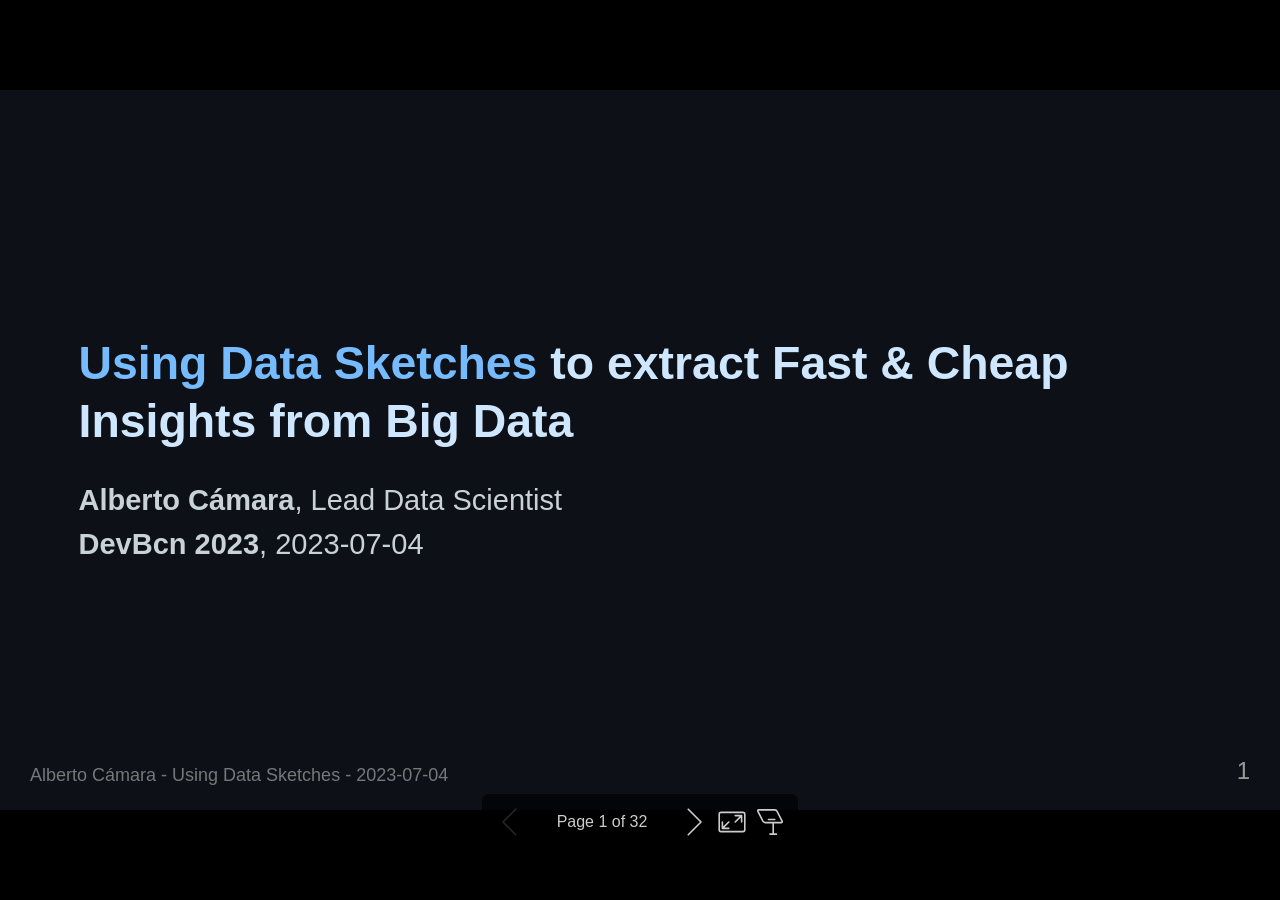
<file: 2023-07-04-using-data-sketches/index.html>
<!DOCTYPE html><html lang="en-GB"><head><meta charset="UTF-8"><meta name="viewport" content="width=device-width,height=device-height,initial-scale=1.0"><meta name="apple-mobile-web-app-capable" content="yes"><meta http-equiv="X-UA-Compatible" content="ie=edge"><meta property="og:type" content="website"><meta name="twitter:card" content="summary"><style>@media screen{body[data-bespoke-view=""] .bespoke-marp-parent>.bespoke-marp-osc>button,body[data-bespoke-view=next] .bespoke-marp-parent>.bespoke-marp-osc>button,body[data-bespoke-view=presenter] .bespoke-marp-presenter-container .bespoke-marp-presenter-info-container button,body[data-bespoke-view=presenter] .bespoke-marp-presenter-container .bespoke-marp-presenter-note-container button{-webkit-tap-highlight-color:transparent;-webkit-appearance:none;appearance:none;background-color:initial;border:0;color:inherit;cursor:pointer;font-size:inherit;opacity:.8;outline:none;padding:0;transition:opacity .2s linear}body[data-bespoke-view=""] .bespoke-marp-parent>.bespoke-marp-osc>button:disabled,body[data-bespoke-view=next] .bespoke-marp-parent>.bespoke-marp-osc>button:disabled,body[data-bespoke-view=presenter] .bespoke-marp-presenter-container .bespoke-marp-presenter-info-container button:disabled,body[data-bespoke-view=presenter] .bespoke-marp-presenter-container .bespoke-marp-presenter-note-container button:disabled{cursor:not-allowed;opacity:.15!important}body[data-bespoke-view=""] .bespoke-marp-parent>.bespoke-marp-osc>button:hover,body[data-bespoke-view=next] .bespoke-marp-parent>.bespoke-marp-osc>button:hover,body[data-bespoke-view=presenter] .bespoke-marp-presenter-container .bespoke-marp-presenter-info-container button:hover,body[data-bespoke-view=presenter] .bespoke-marp-presenter-container .bespoke-marp-presenter-note-container button:hover{opacity:1}body[data-bespoke-view=""] .bespoke-marp-parent>.bespoke-marp-osc>button:hover:active,body[data-bespoke-view=next] .bespoke-marp-parent>.bespoke-marp-osc>button:hover:active,body[data-bespoke-view=presenter] .bespoke-marp-presenter-container .bespoke-marp-presenter-info-container button:hover:active,body[data-bespoke-view=presenter] .bespoke-marp-presenter-container .bespoke-marp-presenter-note-container button:hover:active{opacity:.6}body[data-bespoke-view=""] .bespoke-marp-parent>.bespoke-marp-osc>button:hover:not(:disabled),body[data-bespoke-view=next] .bespoke-marp-parent>.bespoke-marp-osc>button:hover:not(:disabled),body[data-bespoke-view=presenter] .bespoke-marp-presenter-container .bespoke-marp-presenter-info-container button:hover:not(:disabled),body[data-bespoke-view=presenter] .bespoke-marp-presenter-container .bespoke-marp-presenter-note-container button:hover:not(:disabled){transition:none}body[data-bespoke-view=""] .bespoke-marp-parent>.bespoke-marp-osc>button[data-bespoke-marp-osc=prev],body[data-bespoke-view=next] .bespoke-marp-parent>.bespoke-marp-osc>button[data-bespoke-marp-osc=prev],body[data-bespoke-view=presenter] .bespoke-marp-presenter-container .bespoke-marp-presenter-info-container button.bespoke-marp-presenter-info-page-prev{background:#0000 url("[data-uri]") no-repeat 50%;background-size:contain;overflow:hidden;text-indent:100%;white-space:nowrap}body[data-bespoke-view=""] .bespoke-marp-parent>.bespoke-marp-osc>button[data-bespoke-marp-osc=next],body[data-bespoke-view=next] .bespoke-marp-parent>.bespoke-marp-osc>button[data-bespoke-marp-osc=next],body[data-bespoke-view=presenter] .bespoke-marp-presenter-container .bespoke-marp-presenter-info-container button.bespoke-marp-presenter-info-page-next{background:#0000 url("[data-uri]") no-repeat 50%;background-size:contain;overflow:hidden;text-indent:100%;white-space:nowrap}body[data-bespoke-view=""] .bespoke-marp-parent>.bespoke-marp-osc>button[data-bespoke-marp-osc=fullscreen],body[data-bespoke-view=next] .bespoke-marp-parent>.bespoke-marp-osc>button[data-bespoke-marp-osc=fullscreen]{background:#0000 url("[data-uri]") no-repeat 50%;background-size:contain;overflow:hidden;text-indent:100%;white-space:nowrap}body[data-bespoke-view=""] .bespoke-marp-parent>.bespoke-marp-osc>button.exit[data-bespoke-marp-osc=fullscreen],body[data-bespoke-view=next] .bespoke-marp-parent>.bespoke-marp-osc>button.exit[data-bespoke-marp-osc=fullscreen]{background-image:url("[data-uri]")}body[data-bespoke-view=""] .bespoke-marp-parent>.bespoke-marp-osc>button[data-bespoke-marp-osc=presenter],body[data-bespoke-view=next] .bespoke-marp-parent>.bespoke-marp-osc>button[data-bespoke-marp-osc=presenter]{background:#0000 url("[data-uri]") no-repeat 50%;background-size:contain;overflow:hidden;text-indent:100%;white-space:nowrap}body[data-bespoke-view=presenter] .bespoke-marp-presenter-container .bespoke-marp-presenter-note-container button.bespoke-marp-presenter-note-bigger{background:#0000 url("[data-uri]") no-repeat 50%;background-size:contain;overflow:hidden;text-indent:100%;white-space:nowrap}body[data-bespoke-view=presenter] .bespoke-marp-presenter-container .bespoke-marp-presenter-note-container button.bespoke-marp-presenter-note-smaller{background:#0000 url("[data-uri]") no-repeat 50%;background-size:contain;overflow:hidden;text-indent:100%;white-space:nowrap}}@keyframes __bespoke_marp_transition_reduced_outgoing__{0%{opacity:1}to{opacity:0}}@keyframes __bespoke_marp_transition_reduced_incoming__{0%{mix-blend-mode:plus-lighter;opacity:0}to{mix-blend-mode:plus-lighter;opacity:1}}.bespoke-marp-note,.bespoke-marp-osc,.bespoke-progress-parent{display:none;transition:none}@media screen{::view-transition-group(*){animation-duration:var(--marp-bespoke-transition-animation-duration,.5s);animation-timing-function:ease}::view-transition-new(*),::view-transition-old(*){animation-delay:0s;animation-direction:var(--marp-bespoke-transition-animation-direction,normal);animation-duration:var(--marp-bespoke-transition-animation-duration,.5s);animation-fill-mode:both;animation-name:var(--marp-bespoke-transition-animation-name,var(--marp-bespoke-transition-animation-name-fallback,__bespoke_marp_transition_no_animation__));mix-blend-mode:normal}::view-transition-old(*){--marp-bespoke-transition-animation-name-fallback:__bespoke_marp_transition_reduced_outgoing__;animation-timing-function:ease}::view-transition-new(*){--marp-bespoke-transition-animation-name-fallback:__bespoke_marp_transition_reduced_incoming__;animation-timing-function:ease}::view-transition-new(root),::view-transition-old(root){animation-timing-function:linear}::view-transition-new(__bespoke_marp_transition_osc__),::view-transition-old(__bespoke_marp_transition_osc__){animation-duration:0s!important;animation-name:__bespoke_marp_transition_osc__!important}::view-transition-new(__bespoke_marp_transition_osc__){opacity:0!important}.bespoke-marp-transition-warming-up::view-transition-group(*),.bespoke-marp-transition-warming-up::view-transition-new(*),.bespoke-marp-transition-warming-up::view-transition-old(*){animation-play-state:paused!important}body,html{height:100%;margin:0}body{background:#000;overflow:hidden}svg.bespoke-marp-slide{content-visibility:hidden;opacity:0;pointer-events:none;z-index:-1}svg.bespoke-marp-slide:not(.bespoke-marp-active) *{view-transition-name:none!important}svg.bespoke-marp-slide.bespoke-marp-active{content-visibility:visible;opacity:1;pointer-events:auto;z-index:0}svg.bespoke-marp-slide.bespoke-marp-active.bespoke-marp-active-ready *{animation-name:__bespoke_marp__!important}@supports not (content-visibility:hidden){svg.bespoke-marp-slide[data-bespoke-marp-load=hideable]{display:none}svg.bespoke-marp-slide[data-bespoke-marp-load=hideable].bespoke-marp-active{display:block}}}@media screen and (prefers-reduced-motion:reduce){svg.bespoke-marp-slide *{view-transition-name:none!important}}@media screen{[data-bespoke-marp-fragment=inactive]{visibility:hidden}body[data-bespoke-view=""] .bespoke-marp-parent,body[data-bespoke-view=next] .bespoke-marp-parent{inset:0;position:absolute}body[data-bespoke-view=""] .bespoke-marp-parent>.bespoke-marp-osc,body[data-bespoke-view=next] .bespoke-marp-parent>.bespoke-marp-osc{view-transition-name:__bespoke_marp_transition_osc__;background:#000000a6;border-radius:7px;bottom:50px;color:#fff;contain:paint;display:block;font-family:Helvetica,Arial,sans-serif;font-size:16px;left:50%;line-height:0;opacity:1;padding:12px;position:absolute;touch-action:manipulation;transform:translateX(-50%);transition:opacity .2s linear;-webkit-user-select:none;user-select:none;white-space:nowrap;will-change:transform;z-index:1}body[data-bespoke-view=""] .bespoke-marp-parent>.bespoke-marp-osc>*,body[data-bespoke-view=next] .bespoke-marp-parent>.bespoke-marp-osc>*{margin-left:6px}body[data-bespoke-view=""] .bespoke-marp-parent>.bespoke-marp-osc>:first-child,body[data-bespoke-view=next] .bespoke-marp-parent>.bespoke-marp-osc>:first-child{margin-left:0}body[data-bespoke-view=""] .bespoke-marp-parent>.bespoke-marp-osc>span,body[data-bespoke-view=next] .bespoke-marp-parent>.bespoke-marp-osc>span{opacity:.8}body[data-bespoke-view=""] .bespoke-marp-parent>.bespoke-marp-osc>span[data-bespoke-marp-osc=page],body[data-bespoke-view=next] .bespoke-marp-parent>.bespoke-marp-osc>span[data-bespoke-marp-osc=page]{display:inline-block;min-width:140px;text-align:center}body[data-bespoke-view=""] .bespoke-marp-parent>.bespoke-marp-osc>button[data-bespoke-marp-osc=fullscreen],body[data-bespoke-view=""] .bespoke-marp-parent>.bespoke-marp-osc>button[data-bespoke-marp-osc=next],body[data-bespoke-view=""] .bespoke-marp-parent>.bespoke-marp-osc>button[data-bespoke-marp-osc=presenter],body[data-bespoke-view=""] .bespoke-marp-parent>.bespoke-marp-osc>button[data-bespoke-marp-osc=prev],body[data-bespoke-view=next] .bespoke-marp-parent>.bespoke-marp-osc>button[data-bespoke-marp-osc=fullscreen],body[data-bespoke-view=next] .bespoke-marp-parent>.bespoke-marp-osc>button[data-bespoke-marp-osc=next],body[data-bespoke-view=next] .bespoke-marp-parent>.bespoke-marp-osc>button[data-bespoke-marp-osc=presenter],body[data-bespoke-view=next] .bespoke-marp-parent>.bespoke-marp-osc>button[data-bespoke-marp-osc=prev]{height:32px;line-height:32px;width:32px}body[data-bespoke-view=""] .bespoke-marp-parent.bespoke-marp-inactive,body[data-bespoke-view=next] .bespoke-marp-parent.bespoke-marp-inactive{cursor:none}body[data-bespoke-view=""] .bespoke-marp-parent.bespoke-marp-inactive>.bespoke-marp-osc,body[data-bespoke-view=next] .bespoke-marp-parent.bespoke-marp-inactive>.bespoke-marp-osc{opacity:0;pointer-events:none}body[data-bespoke-view=""] svg.bespoke-marp-slide,body[data-bespoke-view=next] svg.bespoke-marp-slide{height:100%;left:0;position:absolute;top:0;width:100%}body[data-bespoke-view=""] .bespoke-progress-parent{background:#222;display:flex;height:5px;width:100%}body[data-bespoke-view=""] .bespoke-progress-parent+.bespoke-marp-parent{top:5px}body[data-bespoke-view=""] .bespoke-progress-parent .bespoke-progress-bar{background:#0288d1;flex:0 0 0;transition:flex-basis .2s cubic-bezier(0,1,1,1)}body[data-bespoke-view=next]{background:#0000}body[data-bespoke-view=presenter]{background:#161616}body[data-bespoke-view=presenter] .bespoke-marp-presenter-container{display:grid;font-family:Helvetica,Arial,sans-serif;grid-template:"current dragbar next" minmax(140px,1fr) "current dragbar note" 2fr "info    dragbar note" 3em;grid-template-columns:minmax(3px,var(--bespoke-marp-presenter-split-ratio,66%)) 0 minmax(3px,1fr);height:100%;left:0;position:absolute;top:0;width:100%}body[data-bespoke-view=presenter] .bespoke-marp-presenter-container .bespoke-marp-parent{grid-area:current;overflow:hidden;position:relative}body[data-bespoke-view=presenter] .bespoke-marp-presenter-container .bespoke-marp-parent svg.bespoke-marp-slide{height:calc(100% - 40px);left:20px;pointer-events:none;position:absolute;top:20px;-webkit-user-select:none;user-select:none;width:calc(100% - 40px)}body[data-bespoke-view=presenter] .bespoke-marp-presenter-container .bespoke-marp-parent svg.bespoke-marp-slide.bespoke-marp-active{filter:drop-shadow(0 3px 10px rgba(0,0,0,.5))}body[data-bespoke-view=presenter] .bespoke-marp-presenter-container .bespoke-marp-presenter-dragbar-container{background:#0288d1;cursor:col-resize;grid-area:dragbar;margin-left:-3px;opacity:0;position:relative;transition:opacity .4s linear .1s;width:6px;z-index:10}body[data-bespoke-view=presenter] .bespoke-marp-presenter-container .bespoke-marp-presenter-dragbar-container:hover{opacity:1}body[data-bespoke-view=presenter] .bespoke-marp-presenter-container .bespoke-marp-presenter-dragbar-container.active{opacity:1;transition-delay:0s}body[data-bespoke-view=presenter] .bespoke-marp-presenter-container .bespoke-marp-presenter-next-container{background:#222;cursor:pointer;display:none;grid-area:next;overflow:hidden;position:relative}body[data-bespoke-view=presenter] .bespoke-marp-presenter-container .bespoke-marp-presenter-next-container.active{display:block}body[data-bespoke-view=presenter] .bespoke-marp-presenter-container .bespoke-marp-presenter-next-container iframe.bespoke-marp-presenter-next{background:#0000;border:0;display:block;filter:drop-shadow(0 3px 10px rgba(0,0,0,.5));height:calc(100% - 40px);left:20px;pointer-events:none;position:absolute;top:20px;-webkit-user-select:none;user-select:none;width:calc(100% - 40px)}body[data-bespoke-view=presenter] .bespoke-marp-presenter-container .bespoke-marp-presenter-note-container{background:#222;color:#eee;grid-area:note;position:relative;z-index:1}body[data-bespoke-view=presenter] .bespoke-marp-presenter-container .bespoke-marp-presenter-note-container button{height:1.5em;line-height:1.5em;width:1.5em}body[data-bespoke-view=presenter] .bespoke-marp-presenter-container .bespoke-marp-presenter-note-container .bespoke-marp-presenter-note-wrapper{display:block;inset:0;position:absolute}body[data-bespoke-view=presenter] .bespoke-marp-presenter-container .bespoke-marp-presenter-note-container .bespoke-marp-presenter-note-buttons{background:#000000a6;border-radius:4px;bottom:0;display:flex;gap:4px;margin:12px;opacity:0;padding:6px;pointer-events:none;position:absolute;right:0;transition:opacity .2s linear}body[data-bespoke-view=presenter] .bespoke-marp-presenter-container .bespoke-marp-presenter-note-container .bespoke-marp-presenter-note-buttons:focus-within,body[data-bespoke-view=presenter] .bespoke-marp-presenter-container .bespoke-marp-presenter-note-container .bespoke-marp-presenter-note-wrapper:focus-within+.bespoke-marp-presenter-note-buttons,body[data-bespoke-view=presenter] .bespoke-marp-presenter-container .bespoke-marp-presenter-note-container:hover .bespoke-marp-presenter-note-buttons{opacity:1;pointer-events:auto}body[data-bespoke-view=presenter] .bespoke-marp-presenter-container .bespoke-marp-presenter-note-container .bespoke-marp-note{word-wrap:break-word;box-sizing:border-box;font-size:calc(1.1em*var(--bespoke-marp-note-font-scale, 1));height:calc(100% - 40px);margin:20px;overflow:auto;padding-right:3px;scrollbar-color:#eeeeee80 #0000;scrollbar-width:thin;white-space:pre-wrap;width:calc(100% - 40px)}body[data-bespoke-view=presenter] .bespoke-marp-presenter-container .bespoke-marp-presenter-note-container .bespoke-marp-note::-webkit-scrollbar{width:6px}body[data-bespoke-view=presenter] .bespoke-marp-presenter-container .bespoke-marp-presenter-note-container .bespoke-marp-note::-webkit-scrollbar-track{background:#0000}body[data-bespoke-view=presenter] .bespoke-marp-presenter-container .bespoke-marp-presenter-note-container .bespoke-marp-note::-webkit-scrollbar-thumb{background:#eeeeee80;border-radius:6px}body[data-bespoke-view=presenter] .bespoke-marp-presenter-container .bespoke-marp-presenter-note-container .bespoke-marp-note:empty{pointer-events:none}body[data-bespoke-view=presenter] .bespoke-marp-presenter-container .bespoke-marp-presenter-note-container .bespoke-marp-note.active{display:block}body[data-bespoke-view=presenter] .bespoke-marp-presenter-container .bespoke-marp-presenter-note-container .bespoke-marp-note p:first-child{margin-top:0}body[data-bespoke-view=presenter] .bespoke-marp-presenter-container .bespoke-marp-presenter-note-container .bespoke-marp-note p:last-child{margin-bottom:0}body[data-bespoke-view=presenter] .bespoke-marp-presenter-container .bespoke-marp-presenter-info-container{align-items:center;box-sizing:border-box;color:#eee;display:flex;flex-wrap:nowrap;grid-area:info;justify-content:center;overflow:hidden;padding:0 10px}body[data-bespoke-view=presenter] .bespoke-marp-presenter-container .bespoke-marp-presenter-info-container .bespoke-marp-presenter-info-page,body[data-bespoke-view=presenter] .bespoke-marp-presenter-container .bespoke-marp-presenter-info-container .bespoke-marp-presenter-info-time,body[data-bespoke-view=presenter] .bespoke-marp-presenter-container .bespoke-marp-presenter-info-container .bespoke-marp-presenter-info-timer{box-sizing:border-box;display:block;padding:0 10px;white-space:nowrap;width:100%}body[data-bespoke-view=presenter] .bespoke-marp-presenter-container .bespoke-marp-presenter-info-container button{height:1.5em;line-height:1.5em;width:1.5em}body[data-bespoke-view=presenter] .bespoke-marp-presenter-container .bespoke-marp-presenter-info-container .bespoke-marp-presenter-info-page{order:2;text-align:center}body[data-bespoke-view=presenter] .bespoke-marp-presenter-container .bespoke-marp-presenter-info-container .bespoke-marp-presenter-info-page .bespoke-marp-presenter-info-page-text{display:inline-block;min-width:120px;text-align:center}body[data-bespoke-view=presenter] .bespoke-marp-presenter-container .bespoke-marp-presenter-info-container .bespoke-marp-presenter-info-time{color:#999;order:1;text-align:left}body[data-bespoke-view=presenter] .bespoke-marp-presenter-container .bespoke-marp-presenter-info-container .bespoke-marp-presenter-info-timer{color:#999;order:3;text-align:right}body[data-bespoke-view=presenter] .bespoke-marp-presenter-container .bespoke-marp-presenter-info-container .bespoke-marp-presenter-info-timer:hover{cursor:pointer}}@media print{.bespoke-marp-presenter-info-container,.bespoke-marp-presenter-next-container,.bespoke-marp-presenter-note-container{display:none}}</style><style>div#\:\$p>svg>foreignObject>section{width:1280px;height:720px;box-sizing:border-box;overflow:hidden;position:relative;scroll-snap-align:center center}div#\:\$p>svg>foreignObject>section:after{bottom:0;content:attr(data-marpit-pagination);padding:inherit;pointer-events:none;position:absolute;right:0}div#\:\$p>svg>foreignObject>section:not([data-marpit-pagination]):after{display:none}/* Normalization */div#\:\$p>svg>foreignObject>section :is(h1,marp-h1){font-size:2em;margin:0.67em 0}div#\:\$p>svg>foreignObject>section video::-webkit-media-controls{will-change:transform}@page{size:1280px 720px;margin:0}@media print{body,html{background-color:#fff;margin:0;page-break-inside:avoid;break-inside:avoid-page}div#\:\$p>svg>foreignObject>section{page-break-before:always;break-before:page}div#\:\$p>svg>foreignObject>section,div#\:\$p>svg>foreignObject>section *{-webkit-print-color-adjust:exact!important;animation-delay:0s!important;animation-duration:0s!important;color-adjust:exact!important;transition:none!important}div#\:\$p>svg[data-marpit-svg]{display:block;height:100vh;width:100vw}}div#\:\$p>svg>foreignObject>section mjx-container[jax=SVG]{direction:ltr}div#\:\$p>svg>foreignObject>section mjx-container[jax=SVG]>svg{overflow:visible;min-height:1px;min-width:1px}div#\:\$p>svg>foreignObject>section mjx-container[jax=SVG]>svg a{fill:blue;stroke:blue}div#\:\$p>svg>foreignObject>section mjx-container[jax=SVG][display=true]{display:block;text-align:center;margin:1em 0}div#\:\$p>svg>foreignObject>section mjx-container[jax=SVG][display=true][width=full]{display:flex}div#\:\$p>svg>foreignObject>section mjx-container[jax=SVG][justify=left]{text-align:left}div#\:\$p>svg>foreignObject>section mjx-container[jax=SVG][justify=right]{text-align:right}div#\:\$p>svg>foreignObject>section g[data-mml-node=merror]>g{fill:red;stroke:red}div#\:\$p>svg>foreignObject>section g[data-mml-node=merror]>rect[data-background]{fill:yellow;stroke:none}div#\:\$p>svg>foreignObject>section g[data-mml-node=mtable]>line[data-line],div#\:\$p>svg>foreignObject>section svg[data-table]>g>line[data-line]{stroke-width:70px;fill:none}div#\:\$p>svg>foreignObject>section g[data-mml-node=mtable]>rect[data-frame],div#\:\$p>svg>foreignObject>section svg[data-table]>g>rect[data-frame]{stroke-width:70px;fill:none}div#\:\$p>svg>foreignObject>section g[data-mml-node=mtable]>.mjx-dashed,div#\:\$p>svg>foreignObject>section svg[data-table]>g>.mjx-dashed{stroke-dasharray:140}div#\:\$p>svg>foreignObject>section g[data-mml-node=mtable]>.mjx-dotted,div#\:\$p>svg>foreignObject>section svg[data-table]>g>.mjx-dotted{stroke-linecap:round;stroke-dasharray:0,140}div#\:\$p>svg>foreignObject>section g[data-mml-node=mtable]>g>svg{overflow:visible}div#\:\$p>svg>foreignObject>section [jax=SVG] mjx-tool{display:inline-block;position:relative;width:0;height:0}div#\:\$p>svg>foreignObject>section [jax=SVG] mjx-tool>mjx-tip{position:absolute;top:0;left:0}div#\:\$p>svg>foreignObject>section mjx-tool>mjx-tip{display:inline-block;padding:.2em;border:1px solid #888;font-size:70%;background-color:#F8F8F8;color:black;box-shadow:2px 2px 5px #AAAAAA}div#\:\$p>svg>foreignObject>section g[data-mml-node=maction][data-toggle]{cursor:pointer}div#\:\$p>svg>foreignObject>section mjx-status{display:block;position:fixed;left:1em;bottom:1em;min-width:25%;padding:.2em .4em;border:1px solid #888;font-size:90%;background-color:#F8F8F8;color:black}div#\:\$p>svg>foreignObject>section foreignObject[data-mjx-xml]{font-family:initial;line-height:normal;overflow:visible}div#\:\$p>svg>foreignObject>section mjx-container[jax=SVG] path[data-c],div#\:\$p>svg>foreignObject>section mjx-container[jax=SVG] use[data-c]{stroke-width:3}@media print{div#\:\$p>svg>foreignObject>section mjx-container[jax=SVG] path[data-c],div#\:\$p>svg>foreignObject>section mjx-container[jax=SVG] use[data-c]{stroke-width:0}}div#\:\$p>svg>foreignObject>section img[data-marp-twemoji]{background:transparent;height:1em;margin:0 .05em 0 .1em;vertical-align:-.1em;width:1em}
/*!
 * Marp default theme.
 *
 * @theme default
 * @author Yuki Hattori
 *
 * @auto-scaling true
 * @size 16:9 1280px 720px
 * @size 4:3 960px 720px
 */div#\:\$p>svg>foreignObject>section{--color-prettylights-syntax-comment:#6e7781;--color-prettylights-syntax-constant:#0550ae;--color-prettylights-syntax-entity:#8250df;--color-prettylights-syntax-storage-modifier-import:#24292f;--color-prettylights-syntax-entity-tag:#116329;--color-prettylights-syntax-keyword:#cf222e;--color-prettylights-syntax-string:#0a3069;--color-prettylights-syntax-variable:#953800;--color-prettylights-syntax-brackethighlighter-unmatched:#82071e;--color-prettylights-syntax-invalid-illegal-text:#f6f8fa;--color-prettylights-syntax-invalid-illegal-bg:#82071e;--color-prettylights-syntax-carriage-return-text:#f6f8fa;--color-prettylights-syntax-carriage-return-bg:#cf222e;--color-prettylights-syntax-string-regexp:#116329;--color-prettylights-syntax-markup-list:#3b2300;--color-prettylights-syntax-markup-heading:#0550ae;--color-prettylights-syntax-markup-italic:#24292f;--color-prettylights-syntax-markup-bold:#24292f;--color-prettylights-syntax-markup-deleted-text:#82071e;--color-prettylights-syntax-markup-deleted-bg:#ffebe9;--color-prettylights-syntax-markup-inserted-text:#116329;--color-prettylights-syntax-markup-inserted-bg:#dafbe1;--color-prettylights-syntax-markup-changed-text:#953800;--color-prettylights-syntax-markup-changed-bg:#ffd8b5;--color-prettylights-syntax-markup-ignored-text:#eaeef2;--color-prettylights-syntax-markup-ignored-bg:#0550ae;--color-prettylights-syntax-meta-diff-range:#8250df;--color-prettylights-syntax-brackethighlighter-angle:#57606a;--color-prettylights-syntax-sublimelinter-gutter-mark:#8c959f;--color-prettylights-syntax-constant-other-reference-link:#0a3069;--color-fg-default:#24292f;--color-fg-muted:#57606a;--color-fg-subtle:#6e7781;--color-canvas-default:#fff;--color-canvas-subtle:#f6f8fa;--color-border-default:#d0d7de;--color-border-muted:#d8dee4;--color-neutral-muted:rgba(175,184,193,.2);--color-accent-fg:#0969da;--color-accent-emphasis:#0969da;--color-attention-subtle:#fff8c5;--color-danger-fg:#cf222e;color-scheme:light}div#\:\$p>svg>foreignObject>section:where(.invert){--color-prettylights-syntax-comment:#8b949e;--color-prettylights-syntax-constant:#79c0ff;--color-prettylights-syntax-entity:#d2a8ff;--color-prettylights-syntax-storage-modifier-import:#c9d1d9;--color-prettylights-syntax-entity-tag:#7ee787;--color-prettylights-syntax-keyword:#ff7b72;--color-prettylights-syntax-string:#a5d6ff;--color-prettylights-syntax-variable:#ffa657;--color-prettylights-syntax-brackethighlighter-unmatched:#f85149;--color-prettylights-syntax-invalid-illegal-text:#f0f6fc;--color-prettylights-syntax-invalid-illegal-bg:#8e1519;--color-prettylights-syntax-carriage-return-text:#f0f6fc;--color-prettylights-syntax-carriage-return-bg:#b62324;--color-prettylights-syntax-string-regexp:#7ee787;--color-prettylights-syntax-markup-list:#f2cc60;--color-prettylights-syntax-markup-heading:#1f6feb;--color-prettylights-syntax-markup-italic:#c9d1d9;--color-prettylights-syntax-markup-bold:#c9d1d9;--color-prettylights-syntax-markup-deleted-text:#ffdcd7;--color-prettylights-syntax-markup-deleted-bg:#67060c;--color-prettylights-syntax-markup-inserted-text:#aff5b4;--color-prettylights-syntax-markup-inserted-bg:#033a16;--color-prettylights-syntax-markup-changed-text:#ffdfb6;--color-prettylights-syntax-markup-changed-bg:#5a1e02;--color-prettylights-syntax-markup-ignored-text:#c9d1d9;--color-prettylights-syntax-markup-ignored-bg:#1158c7;--color-prettylights-syntax-meta-diff-range:#d2a8ff;--color-prettylights-syntax-brackethighlighter-angle:#8b949e;--color-prettylights-syntax-sublimelinter-gutter-mark:#484f58;--color-prettylights-syntax-constant-other-reference-link:#a5d6ff;--color-fg-default:#c9d1d9;--color-fg-muted:#8b949e;--color-fg-subtle:#6e7681;--color-canvas-default:#0d1117;--color-canvas-subtle:#161b22;--color-border-default:#30363d;--color-border-muted:#21262d;--color-neutral-muted:hsla(215,8%,47%,.4);--color-accent-fg:#58a6ff;--color-accent-emphasis:#1f6feb;--color-attention-subtle:rgba(187,128,9,.15);--color-danger-fg:#f85149;color-scheme:dark}div#\:\$p>svg>foreignObject>section{-ms-text-size-adjust:100%;-webkit-text-size-adjust:100%;word-wrap:break-word;background-color:var(--color-canvas-default);color:var(--color-fg-default);font-family:-apple-system,BlinkMacSystemFont,Segoe UI,Noto Sans,Helvetica,Arial,sans-serif,Apple Color Emoji,Segoe UI Emoji;font-size:16px;line-height:1.5;margin:0}div#\:\$p>svg>foreignObject>section{--marpit-root-font-size:16px}div#\:\$p>svg>foreignObject>section :is(h1,marp-h1):hover .anchor .octicon-link:before,div#\:\$p>svg>foreignObject>section :is(h2,marp-h2):hover .anchor .octicon-link:before,div#\:\$p>svg>foreignObject>section :is(h3,marp-h3):hover .anchor .octicon-link:before,div#\:\$p>svg>foreignObject>section :is(h4,marp-h4):hover .anchor .octicon-link:before,div#\:\$p>svg>foreignObject>section :is(h5,marp-h5):hover .anchor .octicon-link:before,div#\:\$p>svg>foreignObject>section :is(h6,marp-h6):hover .anchor .octicon-link:before{background-color:currentColor;content:" ";display:inline-block;height:16px;-webkit-mask-image:url('data:image/svg+xml;charset=utf-8,<svg xmlns="http://www.w3.org/2000/svg" aria-hidden="true" viewBox="0 0 16 16"><path fill-rule="evenodd" d="M7.775 3.275a.75.75 0 0 0 1.06 1.06l1.25-1.25a2 2 0 1 1 2.83 2.83l-2.5 2.5a2 2 0 0 1-2.83 0 .75.75 0 0 0-1.06 1.06 3.5 3.5 0 0 0 4.95 0l2.5-2.5a3.5 3.5 0 0 0-4.95-4.95l-1.25 1.25zm-4.69 9.64a2 2 0 0 1 0-2.83l2.5-2.5a2 2 0 0 1 2.83 0 .75.75 0 0 0 1.06-1.06 3.5 3.5 0 0 0-4.95 0l-2.5 2.5a3.5 3.5 0 0 0 4.95 4.95l1.25-1.25a.75.75 0 0 0-1.06-1.06l-1.25 1.25a2 2 0 0 1-2.83 0z"/></svg>');mask-image:url('data:image/svg+xml;charset=utf-8,<svg xmlns="http://www.w3.org/2000/svg" aria-hidden="true" viewBox="0 0 16 16"><path fill-rule="evenodd" d="M7.775 3.275a.75.75 0 0 0 1.06 1.06l1.25-1.25a2 2 0 1 1 2.83 2.83l-2.5 2.5a2 2 0 0 1-2.83 0 .75.75 0 0 0-1.06 1.06 3.5 3.5 0 0 0 4.95 0l2.5-2.5a3.5 3.5 0 0 0-4.95-4.95l-1.25 1.25zm-4.69 9.64a2 2 0 0 1 0-2.83l2.5-2.5a2 2 0 0 1 2.83 0 .75.75 0 0 0 1.06-1.06 3.5 3.5 0 0 0-4.95 0l-2.5 2.5a3.5 3.5 0 0 0 4.95 4.95l1.25-1.25a.75.75 0 0 0-1.06-1.06l-1.25 1.25a2 2 0 0 1-2.83 0z"/></svg>');width:16px}div#\:\$p>svg>foreignObject>section details,div#\:\$p>svg>foreignObject>section figcaption,div#\:\$p>svg>foreignObject>section figure{display:block}div#\:\$p>svg>foreignObject>section summary{display:list-item}div#\:\$p>svg>foreignObject>section [hidden]{display:none!important}div#\:\$p>svg>foreignObject>section a{background-color:transparent;color:var(--color-accent-fg);text-decoration:none}div#\:\$p>svg>foreignObject>section abbr[title]{border-bottom:none;-webkit-text-decoration:underline dotted;text-decoration:underline dotted}div#\:\$p>svg>foreignObject>section b,div#\:\$p>svg>foreignObject>section strong{font-weight:var(--base-text-weight-semibold,600)}div#\:\$p>svg>foreignObject>section dfn{font-style:italic}div#\:\$p>svg>foreignObject>section :is(h1,marp-h1){border-bottom:1px solid var(--color-border-muted);font-size:2em;font-weight:var(--base-text-weight-semibold,600);margin:.67em 0;padding-bottom:.3em}div#\:\$p>svg>foreignObject>section mark{background-color:var(--color-attention-subtle);color:var(--color-fg-default)}div#\:\$p>svg>foreignObject>section small{font-size:90%}div#\:\$p>svg>foreignObject>section sub,div#\:\$p>svg>foreignObject>section sup{font-size:75%;line-height:0;position:relative;vertical-align:baseline}div#\:\$p>svg>foreignObject>section sub{bottom:-.25em}div#\:\$p>svg>foreignObject>section sup{top:-.5em}div#\:\$p>svg>foreignObject>section img{background-color:var(--color-canvas-default);border-style:none;box-sizing:content-box;max-width:100%}div#\:\$p>svg>foreignObject>section :is(pre,marp-pre),div#\:\$p>svg>foreignObject>section code,div#\:\$p>svg>foreignObject>section kbd,div#\:\$p>svg>foreignObject>section samp{font-family:monospace;font-size:1em}div#\:\$p>svg>foreignObject>section figure{margin:1em 40px}div#\:\$p>svg>foreignObject>section hr{background:transparent;background-color:var(--color-border-default);border:0;box-sizing:content-box;height:.25em;margin:24px 0;overflow:hidden;padding:0}div#\:\$p>svg>foreignObject>section input{font:inherit;font-family:inherit;font-size:inherit;line-height:inherit;margin:0;overflow:visible}div#\:\$p>svg>foreignObject>section [type=button],div#\:\$p>svg>foreignObject>section [type=reset],div#\:\$p>svg>foreignObject>section [type=submit]{-webkit-appearance:button}div#\:\$p>svg>foreignObject>section [type=checkbox],div#\:\$p>svg>foreignObject>section [type=radio]{box-sizing:border-box;padding:0}div#\:\$p>svg>foreignObject>section [type=number]::-webkit-inner-spin-button,div#\:\$p>svg>foreignObject>section [type=number]::-webkit-outer-spin-button{height:auto}div#\:\$p>svg>foreignObject>section [type=search]::-webkit-search-cancel-button,div#\:\$p>svg>foreignObject>section [type=search]::-webkit-search-decoration{-webkit-appearance:none}div#\:\$p>svg>foreignObject>section ::-webkit-input-placeholder{color:inherit;opacity:.54}div#\:\$p>svg>foreignObject>section ::-webkit-file-upload-button{-webkit-appearance:button;font:inherit}div#\:\$p>svg>foreignObject>section a:hover{text-decoration:underline}div#\:\$p>svg>foreignObject>section ::-moz-placeholder{color:var(--color-fg-subtle);opacity:1}div#\:\$p>svg>foreignObject>section ::placeholder{color:var(--color-fg-subtle);opacity:1}div#\:\$p>svg>foreignObject>section hr:after,div#\:\$p>svg>foreignObject>section hr:before{content:"";display:table}div#\:\$p>svg>foreignObject>section hr:after{clear:both}div#\:\$p>svg>foreignObject>section table{border-collapse:collapse;border-spacing:0;display:block;max-width:100%;overflow:auto;width:-moz-max-content;width:max-content}div#\:\$p>svg>foreignObject>section td,div#\:\$p>svg>foreignObject>section th{padding:0}div#\:\$p>svg>foreignObject>section details summary{cursor:pointer}div#\:\$p>svg>foreignObject>section details:not([open])>:not(summary){display:none!important}div#\:\$p>svg>foreignObject>section [role=button]:focus,div#\:\$p>svg>foreignObject>section a:focus,div#\:\$p>svg>foreignObject>section input[type=checkbox]:focus,div#\:\$p>svg>foreignObject>section input[type=radio]:focus{box-shadow:none;outline:2px solid var(--color-accent-fg);outline-offset:-2px}div#\:\$p>svg>foreignObject>section [role=button]:focus:not(:focus-visible),div#\:\$p>svg>foreignObject>section a:focus:not(:focus-visible),div#\:\$p>svg>foreignObject>section input[type=checkbox]:focus:not(:focus-visible),div#\:\$p>svg>foreignObject>section input[type=radio]:focus:not(:focus-visible){outline:1px solid transparent}div#\:\$p>svg>foreignObject>section [role=button]:focus-visible,div#\:\$p>svg>foreignObject>section a:focus-visible,div#\:\$p>svg>foreignObject>section input[type=checkbox]:focus-visible,div#\:\$p>svg>foreignObject>section input[type=radio]:focus-visible{box-shadow:none;outline:2px solid var(--color-accent-fg);outline-offset:-2px}div#\:\$p>svg>foreignObject>section a:not([class]):focus,div#\:\$p>svg>foreignObject>section a:not([class]):focus-visible,div#\:\$p>svg>foreignObject>section input[type=checkbox]:focus,div#\:\$p>svg>foreignObject>section input[type=checkbox]:focus-visible,div#\:\$p>svg>foreignObject>section input[type=radio]:focus,div#\:\$p>svg>foreignObject>section input[type=radio]:focus-visible{outline-offset:0}div#\:\$p>svg>foreignObject>section kbd{background-color:var(--color-canvas-subtle);border-bottom-color:var(--color-neutral-muted);border:1px solid var(--color-neutral-muted);border-radius:6px;box-shadow:inset 0 -1px 0 var(--color-neutral-muted);color:var(--color-fg-default);display:inline-block;font:11px ui-monospace,SFMono-Regular,SF Mono,Menlo,Consolas,Liberation Mono,monospace;line-height:10px;padding:3px 5px;vertical-align:middle}div#\:\$p>svg>foreignObject>section :is(h1,marp-h1),div#\:\$p>svg>foreignObject>section :is(h2,marp-h2),div#\:\$p>svg>foreignObject>section :is(h3,marp-h3),div#\:\$p>svg>foreignObject>section :is(h4,marp-h4),div#\:\$p>svg>foreignObject>section :is(h5,marp-h5),div#\:\$p>svg>foreignObject>section :is(h6,marp-h6){font-weight:var(--base-text-weight-semibold,600);line-height:1.25;margin-bottom:16px;margin-top:24px}div#\:\$p>svg>foreignObject>section :is(h2,marp-h2){border-bottom:1px solid var(--color-border-muted);font-size:1.5em;padding-bottom:.3em}div#\:\$p>svg>foreignObject>section :is(h2,marp-h2),div#\:\$p>svg>foreignObject>section :is(h3,marp-h3){font-weight:var(--base-text-weight-semibold,600)}div#\:\$p>svg>foreignObject>section :is(h3,marp-h3){font-size:1.25em}div#\:\$p>svg>foreignObject>section :is(h4,marp-h4){font-size:1em}div#\:\$p>svg>foreignObject>section :is(h4,marp-h4),div#\:\$p>svg>foreignObject>section :is(h5,marp-h5){font-weight:var(--base-text-weight-semibold,600)}div#\:\$p>svg>foreignObject>section :is(h5,marp-h5){font-size:.875em}div#\:\$p>svg>foreignObject>section :is(h6,marp-h6){color:var(--color-fg-muted);font-size:.85em;font-weight:var(--base-text-weight-semibold,600)}div#\:\$p>svg>foreignObject>section p{margin-bottom:10px;margin-top:0}div#\:\$p>svg>foreignObject>section blockquote{border-left:.25em solid var(--color-border-default);color:var(--color-fg-muted);margin:0;padding:0 1em}div#\:\$p>svg>foreignObject>section ol,div#\:\$p>svg>foreignObject>section ul{margin-bottom:0;margin-top:0;padding-left:2em}div#\:\$p>svg>foreignObject>section ol ol,div#\:\$p>svg>foreignObject>section ul ol{list-style-type:lower-roman}div#\:\$p>svg>foreignObject>section ol ol ol,div#\:\$p>svg>foreignObject>section ol ul ol,div#\:\$p>svg>foreignObject>section ul ol ol,div#\:\$p>svg>foreignObject>section ul ul ol{list-style-type:lower-alpha}div#\:\$p>svg>foreignObject>section dd{margin-left:0}div#\:\$p>svg>foreignObject>section :is(pre,marp-pre),div#\:\$p>svg>foreignObject>section code,div#\:\$p>svg>foreignObject>section samp,div#\:\$p>svg>foreignObject>section tt{font-family:ui-monospace,SFMono-Regular,SF Mono,Menlo,Consolas,Liberation Mono,monospace;font-size:12px}div#\:\$p>svg>foreignObject>section :is(pre,marp-pre){word-wrap:normal;margin-bottom:0;margin-top:0}div#\:\$p>svg>foreignObject>section .octicon{fill:currentColor;display:inline-block;overflow:visible!important;vertical-align:text-bottom}div#\:\$p>svg>foreignObject>section input::-webkit-inner-spin-button,div#\:\$p>svg>foreignObject>section input::-webkit-outer-spin-button{-webkit-appearance:none;appearance:none;margin:0}div#\:\$p>svg>foreignObject>section:after,div#\:\$p>svg>foreignObject>section:before{
  /* content:""; */display:table}div#\:\$p>svg>foreignObject>section:after{clear:both}div#\:\$p>svg>foreignObject>section>:first-child{margin-top:0!important}div#\:\$p>svg>foreignObject>section>:last-child{margin-bottom:0!important}div#\:\$p>svg>foreignObject>section a:not([href]){color:inherit;text-decoration:none}div#\:\$p>svg>foreignObject>section .absent{color:var(--color-danger-fg)}div#\:\$p>svg>foreignObject>section .anchor{float:left;line-height:1;margin-left:-20px;padding-right:4px}div#\:\$p>svg>foreignObject>section .anchor:focus{outline:none}div#\:\$p>svg>foreignObject>section :is(pre,marp-pre),div#\:\$p>svg>foreignObject>section blockquote,div#\:\$p>svg>foreignObject>section details,div#\:\$p>svg>foreignObject>section dl,div#\:\$p>svg>foreignObject>section ol,div#\:\$p>svg>foreignObject>section p,div#\:\$p>svg>foreignObject>section table,div#\:\$p>svg>foreignObject>section ul{margin-bottom:16px;margin-top:0}div#\:\$p>svg>foreignObject>section blockquote>:first-child{margin-top:0}div#\:\$p>svg>foreignObject>section blockquote>:last-child{margin-bottom:0}div#\:\$p>svg>foreignObject>section :is(h1,marp-h1) .octicon-link,div#\:\$p>svg>foreignObject>section :is(h2,marp-h2) .octicon-link,div#\:\$p>svg>foreignObject>section :is(h3,marp-h3) .octicon-link,div#\:\$p>svg>foreignObject>section :is(h4,marp-h4) .octicon-link,div#\:\$p>svg>foreignObject>section :is(h5,marp-h5) .octicon-link,div#\:\$p>svg>foreignObject>section :is(h6,marp-h6) .octicon-link{color:var(--color-fg-default);vertical-align:middle;visibility:hidden}div#\:\$p>svg>foreignObject>section :is(h1,marp-h1):hover .anchor,div#\:\$p>svg>foreignObject>section :is(h2,marp-h2):hover .anchor,div#\:\$p>svg>foreignObject>section :is(h3,marp-h3):hover .anchor,div#\:\$p>svg>foreignObject>section :is(h4,marp-h4):hover .anchor,div#\:\$p>svg>foreignObject>section :is(h5,marp-h5):hover .anchor,div#\:\$p>svg>foreignObject>section :is(h6,marp-h6):hover .anchor{text-decoration:none}div#\:\$p>svg>foreignObject>section :is(h1,marp-h1):hover .anchor .octicon-link,div#\:\$p>svg>foreignObject>section :is(h2,marp-h2):hover .anchor .octicon-link,div#\:\$p>svg>foreignObject>section :is(h3,marp-h3):hover .anchor .octicon-link,div#\:\$p>svg>foreignObject>section :is(h4,marp-h4):hover .anchor .octicon-link,div#\:\$p>svg>foreignObject>section :is(h5,marp-h5):hover .anchor .octicon-link,div#\:\$p>svg>foreignObject>section :is(h6,marp-h6):hover .anchor .octicon-link{visibility:visible}div#\:\$p>svg>foreignObject>section :is(h1,marp-h1) code,div#\:\$p>svg>foreignObject>section :is(h1,marp-h1) tt,div#\:\$p>svg>foreignObject>section :is(h2,marp-h2) code,div#\:\$p>svg>foreignObject>section :is(h2,marp-h2) tt,div#\:\$p>svg>foreignObject>section :is(h3,marp-h3) code,div#\:\$p>svg>foreignObject>section :is(h3,marp-h3) tt,div#\:\$p>svg>foreignObject>section :is(h4,marp-h4) code,div#\:\$p>svg>foreignObject>section :is(h4,marp-h4) tt,div#\:\$p>svg>foreignObject>section :is(h5,marp-h5) code,div#\:\$p>svg>foreignObject>section :is(h5,marp-h5) tt,div#\:\$p>svg>foreignObject>section :is(h6,marp-h6) code,div#\:\$p>svg>foreignObject>section :is(h6,marp-h6) tt{font-size:inherit;padding:0 .2em}div#\:\$p>svg>foreignObject>section summary :is(h1,marp-h1),div#\:\$p>svg>foreignObject>section summary :is(h2,marp-h2),div#\:\$p>svg>foreignObject>section summary :is(h3,marp-h3),div#\:\$p>svg>foreignObject>section summary :is(h4,marp-h4),div#\:\$p>svg>foreignObject>section summary :is(h5,marp-h5),div#\:\$p>svg>foreignObject>section summary :is(h6,marp-h6){display:inline-block}div#\:\$p>svg>foreignObject>section summary :is(h1,marp-h1) .anchor,div#\:\$p>svg>foreignObject>section summary :is(h2,marp-h2) .anchor,div#\:\$p>svg>foreignObject>section summary :is(h3,marp-h3) .anchor,div#\:\$p>svg>foreignObject>section summary :is(h4,marp-h4) .anchor,div#\:\$p>svg>foreignObject>section summary :is(h5,marp-h5) .anchor,div#\:\$p>svg>foreignObject>section summary :is(h6,marp-h6) .anchor{margin-left:-40px}div#\:\$p>svg>foreignObject>section summary :is(h1,marp-h1),div#\:\$p>svg>foreignObject>section summary :is(h2,marp-h2){border-bottom:0;padding-bottom:0}div#\:\$p>svg>foreignObject>section ol.no-list,div#\:\$p>svg>foreignObject>section ul.no-list{list-style-type:none;padding:0}div#\:\$p>svg>foreignObject>section ol[type=a]{list-style-type:lower-alpha}div#\:\$p>svg>foreignObject>section ol[type=A]{list-style-type:upper-alpha}div#\:\$p>svg>foreignObject>section ol[type=i]{list-style-type:lower-roman}div#\:\$p>svg>foreignObject>section ol[type=I]{list-style-type:upper-roman}div#\:\$p>svg>foreignObject>section div>ol:not([type]),div#\:\$p>svg>foreignObject>section ol[type="1"]{list-style-type:decimal}div#\:\$p>svg>foreignObject>section ol ol,div#\:\$p>svg>foreignObject>section ol ul,div#\:\$p>svg>foreignObject>section ul ol,div#\:\$p>svg>foreignObject>section ul ul{margin-bottom:0;margin-top:0}div#\:\$p>svg>foreignObject>section li>p{margin-top:16px}div#\:\$p>svg>foreignObject>section li+li{margin-top:.25em}div#\:\$p>svg>foreignObject>section dl{padding:0}div#\:\$p>svg>foreignObject>section dl dt{font-size:1em;font-style:italic;font-weight:var(--base-text-weight-semibold,600);margin-top:16px;padding:0}div#\:\$p>svg>foreignObject>section dl dd{margin-bottom:16px;padding:0 16px}div#\:\$p>svg>foreignObject>section table th{font-weight:var(--base-text-weight-semibold,600)}div#\:\$p>svg>foreignObject>section table td,div#\:\$p>svg>foreignObject>section table th{border:1px solid var(--color-border-default);padding:6px 13px}div#\:\$p>svg>foreignObject>section table tr{background-color:var(--color-canvas-default);border-top:1px solid var(--color-border-muted)}div#\:\$p>svg>foreignObject>section table tr:nth-child(2n){background-color:var(--color-canvas-subtle)}div#\:\$p>svg>foreignObject>section table img{background-color:transparent}div#\:\$p>svg>foreignObject>section img[align=right]{padding-left:20px}div#\:\$p>svg>foreignObject>section img[align=left]{padding-right:20px}div#\:\$p>svg>foreignObject>section .emoji{background-color:transparent;max-width:none;vertical-align:text-top}div#\:\$p>svg>foreignObject>section :is(span,marp-span).frame,div#\:\$p>svg>foreignObject>section :is(span,marp-span).frame>:is(span,marp-span){display:block;overflow:hidden}div#\:\$p>svg>foreignObject>section :is(span,marp-span).frame>:is(span,marp-span){border:1px solid var(--color-border-default);float:left;margin:13px 0 0;padding:7px;width:auto}div#\:\$p>svg>foreignObject>section :is(span,marp-span).frame :is(span,marp-span) img{display:block;float:left}div#\:\$p>svg>foreignObject>section :is(span,marp-span).frame :is(span,marp-span) :is(span,marp-span){clear:both;color:var(--color-fg-default);display:block;padding:5px 0 0}div#\:\$p>svg>foreignObject>section :is(span,marp-span).align-center{clear:both;display:block;overflow:hidden}div#\:\$p>svg>foreignObject>section :is(span,marp-span).align-center>:is(span,marp-span){display:block;margin:13px auto 0;overflow:hidden;text-align:center}div#\:\$p>svg>foreignObject>section :is(span,marp-span).align-center :is(span,marp-span) img{margin:0 auto;text-align:center}div#\:\$p>svg>foreignObject>section :is(span,marp-span).align-right{clear:both;display:block;overflow:hidden}div#\:\$p>svg>foreignObject>section :is(span,marp-span).align-right>:is(span,marp-span){display:block;margin:13px 0 0;overflow:hidden;text-align:right}div#\:\$p>svg>foreignObject>section :is(span,marp-span).align-right :is(span,marp-span) img{margin:0;text-align:right}div#\:\$p>svg>foreignObject>section :is(span,marp-span).float-left{display:block;float:left;margin-right:13px;overflow:hidden}div#\:\$p>svg>foreignObject>section :is(span,marp-span).float-left :is(span,marp-span){margin:13px 0 0}div#\:\$p>svg>foreignObject>section :is(span,marp-span).float-right{display:block;float:right;margin-left:13px;overflow:hidden}div#\:\$p>svg>foreignObject>section :is(span,marp-span).float-right>:is(span,marp-span){display:block;margin:13px auto 0;overflow:hidden;text-align:right}div#\:\$p>svg>foreignObject>section code,div#\:\$p>svg>foreignObject>section tt{background-color:var(--color-neutral-muted);border-radius:6px;font-size:85%;margin:0;padding:.2em .4em;white-space:break-spaces}div#\:\$p>svg>foreignObject>section code br,div#\:\$p>svg>foreignObject>section tt br{display:none}div#\:\$p>svg>foreignObject>section del code{text-decoration:inherit}div#\:\$p>svg>foreignObject>section samp{font-size:85%}div#\:\$p>svg>foreignObject>section :is(pre,marp-pre) code{font-size:100%}div#\:\$p>svg>foreignObject>section :is(pre,marp-pre)>code{background:transparent;border:0;margin:0;padding:0;white-space:pre;word-break:normal}div#\:\$p>svg>foreignObject>section .highlight{margin-bottom:16px}div#\:\$p>svg>foreignObject>section .highlight :is(pre,marp-pre){margin-bottom:0;word-break:normal}div#\:\$p>svg>foreignObject>section :is(pre,marp-pre){background-color:var(--color-canvas-subtle);border-radius:6px;font-size:85%;line-height:1.45;overflow:auto;padding:16px}div#\:\$p>svg>foreignObject>section :is(pre,marp-pre) code,div#\:\$p>svg>foreignObject>section :is(pre,marp-pre) tt{word-wrap:normal;background-color:transparent;border:0;display:inline;line-height:inherit;margin:0;max-width:auto;overflow:visible;padding:0}div#\:\$p>svg>foreignObject>section .csv-data td,div#\:\$p>svg>foreignObject>section .csv-data th{font-size:12px;line-height:1;overflow:hidden;padding:5px;text-align:left;white-space:nowrap}div#\:\$p>svg>foreignObject>section .csv-data .blob-num{background:var(--color-canvas-default);border:0;padding:10px 8px 9px;text-align:right}div#\:\$p>svg>foreignObject>section .csv-data tr{border-top:0}div#\:\$p>svg>foreignObject>section .csv-data th{background:var(--color-canvas-subtle);border-top:0;font-weight:var(--base-text-weight-semibold,600)}div#\:\$p>svg>foreignObject>section [data-footnote-ref]:before{content:"["}div#\:\$p>svg>foreignObject>section [data-footnote-ref]:after{content:"]"}div#\:\$p>svg>foreignObject>section .footnotes{border-top:1px solid var(--color-border-default);color:var(--color-fg-muted);font-size:12px}div#\:\$p>svg>foreignObject>section div#\:\$p>svg>foreignObject>section section.footnotes{--marpit-root-font-size:12px}div#\:\$p>svg>foreignObject>section .footnotes ol{padding-left:16px}div#\:\$p>svg>foreignObject>section .footnotes ol ul{display:inline-block;margin-top:16px;padding-left:16px}div#\:\$p>svg>foreignObject>section .footnotes li{position:relative}div#\:\$p>svg>foreignObject>section .footnotes li:target:before{border:2px solid var(--color-accent-emphasis);border-radius:6px;bottom:-8px;content:"";left:-24px;pointer-events:none;position:absolute;right:-8px;top:-8px}div#\:\$p>svg>foreignObject>section .footnotes li:target{color:var(--color-fg-default)}div#\:\$p>svg>foreignObject>section .footnotes .data-footnote-backref g-emoji{font-family:monospace}div#\:\$p>svg>foreignObject>section .pl-c{color:var(--color-prettylights-syntax-comment)}div#\:\$p>svg>foreignObject>section .pl-c1,div#\:\$p>svg>foreignObject>section .pl-s .pl-v{color:var(--color-prettylights-syntax-constant)}div#\:\$p>svg>foreignObject>section .pl-e,div#\:\$p>svg>foreignObject>section .pl-en{color:var(--color-prettylights-syntax-entity)}div#\:\$p>svg>foreignObject>section .pl-s .pl-s1,div#\:\$p>svg>foreignObject>section .pl-smi{color:var(--color-prettylights-syntax-storage-modifier-import)}div#\:\$p>svg>foreignObject>section .pl-ent{color:var(--color-prettylights-syntax-entity-tag)}div#\:\$p>svg>foreignObject>section .pl-k{color:var(--color-prettylights-syntax-keyword)}div#\:\$p>svg>foreignObject>section .pl-pds,div#\:\$p>svg>foreignObject>section .pl-s,div#\:\$p>svg>foreignObject>section .pl-s .pl-pse .pl-s1,div#\:\$p>svg>foreignObject>section .pl-sr,div#\:\$p>svg>foreignObject>section .pl-sr .pl-cce,div#\:\$p>svg>foreignObject>section .pl-sr .pl-sra,div#\:\$p>svg>foreignObject>section .pl-sr .pl-sre{color:var(--color-prettylights-syntax-string)}div#\:\$p>svg>foreignObject>section .pl-smw,div#\:\$p>svg>foreignObject>section .pl-v{color:var(--color-prettylights-syntax-variable)}div#\:\$p>svg>foreignObject>section .pl-bu{color:var(--color-prettylights-syntax-brackethighlighter-unmatched)}div#\:\$p>svg>foreignObject>section .pl-ii{background-color:var(--color-prettylights-syntax-invalid-illegal-bg);color:var(--color-prettylights-syntax-invalid-illegal-text)}div#\:\$p>svg>foreignObject>section .pl-c2{background-color:var(--color-prettylights-syntax-carriage-return-bg);color:var(--color-prettylights-syntax-carriage-return-text)}div#\:\$p>svg>foreignObject>section .pl-sr .pl-cce{color:var(--color-prettylights-syntax-string-regexp);font-weight:700}div#\:\$p>svg>foreignObject>section .pl-ml{color:var(--color-prettylights-syntax-markup-list)}div#\:\$p>svg>foreignObject>section .pl-mh,div#\:\$p>svg>foreignObject>section .pl-mh .pl-en,div#\:\$p>svg>foreignObject>section .pl-ms{color:var(--color-prettylights-syntax-markup-heading);font-weight:700}div#\:\$p>svg>foreignObject>section .pl-mi{color:var(--color-prettylights-syntax-markup-italic);font-style:italic}div#\:\$p>svg>foreignObject>section .pl-mb{color:var(--color-prettylights-syntax-markup-bold);font-weight:700}div#\:\$p>svg>foreignObject>section .pl-md{background-color:var(--color-prettylights-syntax-markup-deleted-bg);color:var(--color-prettylights-syntax-markup-deleted-text)}div#\:\$p>svg>foreignObject>section .pl-mi1{background-color:var(--color-prettylights-syntax-markup-inserted-bg);color:var(--color-prettylights-syntax-markup-inserted-text)}div#\:\$p>svg>foreignObject>section .pl-mc{background-color:var(--color-prettylights-syntax-markup-changed-bg);color:var(--color-prettylights-syntax-markup-changed-text)}div#\:\$p>svg>foreignObject>section .pl-mi2{background-color:var(--color-prettylights-syntax-markup-ignored-bg);color:var(--color-prettylights-syntax-markup-ignored-text)}div#\:\$p>svg>foreignObject>section .pl-mdr{color:var(--color-prettylights-syntax-meta-diff-range);font-weight:700}div#\:\$p>svg>foreignObject>section .pl-ba{color:var(--color-prettylights-syntax-brackethighlighter-angle)}div#\:\$p>svg>foreignObject>section .pl-sg{color:var(--color-prettylights-syntax-sublimelinter-gutter-mark)}div#\:\$p>svg>foreignObject>section .pl-corl{color:var(--color-prettylights-syntax-constant-other-reference-link);text-decoration:underline}div#\:\$p>svg>foreignObject>section g-emoji{display:inline-block;font-family:Apple Color Emoji,Segoe UI Emoji,Segoe UI Symbol;font-size:1em;font-style:normal!important;font-weight:var(--base-text-weight-normal,400);line-height:1;min-width:1ch;vertical-align:-.075em}div#\:\$p>svg>foreignObject>section g-emoji img{height:1em;width:1em}div#\:\$p>svg>foreignObject>section .task-list-item{list-style-type:none}div#\:\$p>svg>foreignObject>section .task-list-item label{font-weight:var(--base-text-weight-normal,400)}div#\:\$p>svg>foreignObject>section .task-list-item.enabled label{cursor:pointer}div#\:\$p>svg>foreignObject>section .task-list-item+.task-list-item{margin-top:4px}div#\:\$p>svg>foreignObject>section .task-list-item .handle{display:none}div#\:\$p>svg>foreignObject>section .task-list-item-checkbox{margin:0 .2em .25em -1.4em;vertical-align:middle}div#\:\$p>svg>foreignObject>section .contains-task-list:dir(rtl) .task-list-item-checkbox{margin:0 -1.6em .25em .2em}div#\:\$p>svg>foreignObject>section .contains-task-list{position:relative}div#\:\$p>svg>foreignObject>section .contains-task-list:focus-within .task-list-item-convert-container,div#\:\$p>svg>foreignObject>section .contains-task-list:hover .task-list-item-convert-container{clip:auto;display:block;height:24px;overflow:visible;width:auto}div#\:\$p>svg>foreignObject>section ::-webkit-calendar-picker-indicator{filter:invert(50%)}div#\:\$p>svg>foreignObject>section :is(h1,marp-h1){color:var(--h1-color);font-size:1.6em}div#\:\$p>svg>foreignObject>section :is(h1,marp-h1),div#\:\$p>svg>foreignObject>section :is(h2,marp-h2){border-bottom:none}div#\:\$p>svg>foreignObject>section :is(h2,marp-h2){font-size:1.3em}div#\:\$p>svg>foreignObject>section :is(h3,marp-h3){font-size:1.1em}div#\:\$p>svg>foreignObject>section :is(h4,marp-h4){font-size:1.05em}div#\:\$p>svg>foreignObject>section :is(h5,marp-h5){font-size:1em}div#\:\$p>svg>foreignObject>section :is(h6,marp-h6){font-size:.9em}div#\:\$p>svg>foreignObject>section :is(h1,marp-h1) strong,div#\:\$p>svg>foreignObject>section :is(h2,marp-h2) strong,div#\:\$p>svg>foreignObject>section :is(h3,marp-h3) strong,div#\:\$p>svg>foreignObject>section :is(h4,marp-h4) strong,div#\:\$p>svg>foreignObject>section :is(h5,marp-h5) strong,div#\:\$p>svg>foreignObject>section :is(h6,marp-h6) strong{color:var(--heading-strong-color);font-weight:inherit}div#\:\$p>svg>foreignObject>section :is(h1,marp-h1)::part(auto-scaling),div#\:\$p>svg>foreignObject>section :is(h2,marp-h2)::part(auto-scaling),div#\:\$p>svg>foreignObject>section :is(h3,marp-h3)::part(auto-scaling),div#\:\$p>svg>foreignObject>section :is(h4,marp-h4)::part(auto-scaling),div#\:\$p>svg>foreignObject>section :is(h5,marp-h5)::part(auto-scaling),div#\:\$p>svg>foreignObject>section :is(h6,marp-h6)::part(auto-scaling){max-height:563px}div#\:\$p>svg>foreignObject>section hr{height:0;padding-top:.25em}div#\:\$p>svg>foreignObject>section :is(pre,marp-pre){border:1px solid var(--color-border-default);line-height:1.15;overflow:visible}div#\:\$p>svg>foreignObject>section :is(pre,marp-pre)::part(auto-scaling){max-height:529px}div#\:\$p>svg>foreignObject>section :is(pre,marp-pre) :where(.hljs){color:var(--color-prettylights-syntax-storage-modifier-import)}div#\:\$p>svg>foreignObject>section :is(pre,marp-pre) :where(.hljs-doctag),div#\:\$p>svg>foreignObject>section :is(pre,marp-pre) :where(.hljs-keyword),div#\:\$p>svg>foreignObject>section :is(pre,marp-pre) :where(.hljs-meta .hljs-keyword),div#\:\$p>svg>foreignObject>section :is(pre,marp-pre) :where(.hljs-template-tag),div#\:\$p>svg>foreignObject>section :is(pre,marp-pre) :where(.hljs-template-variable),div#\:\$p>svg>foreignObject>section :is(pre,marp-pre) :where(.hljs-type),div#\:\$p>svg>foreignObject>section :is(pre,marp-pre) :where(.hljs-variable.language_){color:var(--color-prettylights-syntax-keyword)}div#\:\$p>svg>foreignObject>section :is(pre,marp-pre) :where(.hljs-title),div#\:\$p>svg>foreignObject>section :is(pre,marp-pre) :where(.hljs-title.class_),div#\:\$p>svg>foreignObject>section :is(pre,marp-pre) :where(.hljs-title.class_.inherited__),div#\:\$p>svg>foreignObject>section :is(pre,marp-pre) :where(.hljs-title.function_){color:var(--color-prettylights-syntax-entity)}div#\:\$p>svg>foreignObject>section :is(pre,marp-pre) :where(.hljs-attr),div#\:\$p>svg>foreignObject>section :is(pre,marp-pre) :where(.hljs-attribute),div#\:\$p>svg>foreignObject>section :is(pre,marp-pre) :where(.hljs-literal),div#\:\$p>svg>foreignObject>section :is(pre,marp-pre) :where(.hljs-meta),div#\:\$p>svg>foreignObject>section :is(pre,marp-pre) :where(.hljs-number),div#\:\$p>svg>foreignObject>section :is(pre,marp-pre) :where(.hljs-operator),div#\:\$p>svg>foreignObject>section :is(pre,marp-pre) :where(.hljs-selector-attr),div#\:\$p>svg>foreignObject>section :is(pre,marp-pre) :where(.hljs-selector-class),div#\:\$p>svg>foreignObject>section :is(pre,marp-pre) :where(.hljs-selector-id),div#\:\$p>svg>foreignObject>section :is(pre,marp-pre) :where(.hljs-variable){color:var(--color-prettylights-syntax-constant)}div#\:\$p>svg>foreignObject>section :is(pre,marp-pre) :where(.hljs-meta .hljs-string),div#\:\$p>svg>foreignObject>section :is(pre,marp-pre) :where(.hljs-regexp),div#\:\$p>svg>foreignObject>section :is(pre,marp-pre) :where(.hljs-string){color:var(--color-prettylights-syntax-string)}div#\:\$p>svg>foreignObject>section :is(pre,marp-pre) :where(.hljs-built_in),div#\:\$p>svg>foreignObject>section :is(pre,marp-pre) :where(.hljs-symbol){color:var(--color-prettylights-syntax-variable)}div#\:\$p>svg>foreignObject>section :is(pre,marp-pre) :where(.hljs-code),div#\:\$p>svg>foreignObject>section :is(pre,marp-pre) :where(.hljs-comment),div#\:\$p>svg>foreignObject>section :is(pre,marp-pre) :where(.hljs-formula){color:var(--color-prettylights-syntax-comment)}div#\:\$p>svg>foreignObject>section :is(pre,marp-pre) :where(.hljs-name),div#\:\$p>svg>foreignObject>section :is(pre,marp-pre) :where(.hljs-quote),div#\:\$p>svg>foreignObject>section :is(pre,marp-pre) :where(.hljs-selector-pseudo),div#\:\$p>svg>foreignObject>section :is(pre,marp-pre) :where(.hljs-selector-tag){color:var(--color-prettylights-syntax-entity-tag)}div#\:\$p>svg>foreignObject>section :is(pre,marp-pre) :where(.hljs-subst){color:var(--color-prettylights-syntax-storage-modifier-import)}div#\:\$p>svg>foreignObject>section :is(pre,marp-pre) :where(.hljs-section){color:var(--color-prettylights-syntax-markup-heading);font-weight:700}div#\:\$p>svg>foreignObject>section :is(pre,marp-pre) :where(.hljs-bullet){color:var(--color-prettylights-syntax-markup-list)}div#\:\$p>svg>foreignObject>section :is(pre,marp-pre) :where(.hljs-emphasis){color:var(--color-prettylights-syntax-markup-italic);font-style:italic}div#\:\$p>svg>foreignObject>section :is(pre,marp-pre) :where(.hljs-strong){color:var(--color-prettylights-syntax-markup-bold);font-weight:700}div#\:\$p>svg>foreignObject>section :is(pre,marp-pre) :where(.hljs-addition){background-color:var(--color-prettylights-syntax-markup-inserted-bg);color:var(--color-prettylights-syntax-markup-inserted-text)}div#\:\$p>svg>foreignObject>section :is(pre,marp-pre) :where(.hljs-deletion){background-color:var(--color-prettylights-syntax-markup-deleted-bg);color:var(--color-prettylights-syntax-markup-deleted-text)}div#\:\$p>svg>foreignObject>section footer,div#\:\$p>svg>foreignObject>section header{color:var(--header-footer-color);font-size:18px;left:30px;margin:0;position:absolute}div#\:\$p>svg>foreignObject>section header{top:21px}div#\:\$p>svg>foreignObject>section footer{bottom:21px}div#\:\$p>svg>foreignObject>section{--h1-color:#246;--header-footer-color:hsla(0,0%,40%,.75);--heading-strong-color:#48c;--paginate-color:#777;align-items:stretch;display:flex;flex-flow:column nowrap;font-size:29px;height:720px;justify-content:center;padding:78.5px;width:1280px}div#\:\$p>svg>foreignObject>section{--marpit-root-font-size:29px}div#\:\$p>svg>foreignObject>section:where(.invert){--h1-color:#cee7ff;--header-footer-color:hsla(0,0%,60%,.75);--heading-strong-color:#7bf;--paginate-color:#999}div#\:\$p>svg>foreignObject>section>:last-child,div#\:\$p>svg>foreignObject>section[data-footer]>:nth-last-child(2){margin-bottom:0}div#\:\$p>svg>foreignObject>section>:first-child,div#\:\$p>svg>foreignObject>section>header:first-child+*{margin-top:0}div#\:\$p>svg>foreignObject>section:after{bottom:21px;color:var(--paginate-color);font-size:24px;padding:0;position:absolute;right:30px}div#\:\$p>svg>foreignObject>section:after{--marpit-root-font-size:24px}div#\:\$p>svg>foreignObject>section[data-color] :is(h1,marp-h1),div#\:\$p>svg>foreignObject>section[data-color] :is(h2,marp-h2),div#\:\$p>svg>foreignObject>section[data-color] :is(h3,marp-h3),div#\:\$p>svg>foreignObject>section[data-color] :is(h4,marp-h4),div#\:\$p>svg>foreignObject>section[data-color] :is(h5,marp-h5),div#\:\$p>svg>foreignObject>section[data-color] :is(h6,marp-h6){color:currentcolor}div#\:\$p>svg>foreignObject>section[data-marpit-advanced-background=background]{columns:initial!important;display:block!important;padding:0!important}div#\:\$p>svg>foreignObject>section[data-marpit-advanced-background=background]:after,div#\:\$p>svg>foreignObject>section[data-marpit-advanced-background=background]:before,div#\:\$p>svg>foreignObject>section[data-marpit-advanced-background=content]:after,div#\:\$p>svg>foreignObject>section[data-marpit-advanced-background=content]:before{display:none!important}div#\:\$p>svg>foreignObject>section[data-marpit-advanced-background=background]>div[data-marpit-advanced-background-container]{all:initial;display:flex;flex-direction:row;height:100%;overflow:hidden;width:100%}div#\:\$p>svg>foreignObject>section[data-marpit-advanced-background=background]>div[data-marpit-advanced-background-container][data-marpit-advanced-background-direction=vertical]{flex-direction:column}div#\:\$p>svg>foreignObject>section[data-marpit-advanced-background=background][data-marpit-advanced-background-split]>div[data-marpit-advanced-background-container]{width:var(--marpit-advanced-background-split,50%)}div#\:\$p>svg>foreignObject>section[data-marpit-advanced-background=background][data-marpit-advanced-background-split=right]>div[data-marpit-advanced-background-container]{margin-left:calc(100% - var(--marpit-advanced-background-split, 50%))}div#\:\$p>svg>foreignObject>section[data-marpit-advanced-background=background]>div[data-marpit-advanced-background-container]>figure{all:initial;background-position:center;background-repeat:no-repeat;background-size:cover;flex:auto;margin:0}div#\:\$p>svg>foreignObject>section[data-marpit-advanced-background=content],div#\:\$p>svg>foreignObject>section[data-marpit-advanced-background=pseudo]{background:transparent!important}div#\:\$p>svg>foreignObject>section[data-marpit-advanced-background=pseudo],div#\:\$p>svg[data-marpit-svg]>foreignObject[data-marpit-advanced-background=pseudo]{pointer-events:none!important}div#\:\$p>svg>foreignObject>section[data-marpit-advanced-background-split]{width:100%;height:100%}</style></head><body><div class="bespoke-marp-osc"><button data-bespoke-marp-osc="prev" tabindex="-1" title="Previous slide">Previous slide</button><span data-bespoke-marp-osc="page"></span><button data-bespoke-marp-osc="next" tabindex="-1" title="Next slide">Next slide</button><button data-bespoke-marp-osc="fullscreen" tabindex="-1" title="Toggle fullscreen (f)">Toggle fullscreen</button><button data-bespoke-marp-osc="presenter" tabindex="-1" title="Open presenter view (p)">Open presenter view</button></div><div id=":$p"><svg data-marpit-svg="" viewBox="0 0 1280 720"><foreignObject width="1280" height="720"><section id="1" data-class="lead invert" data-paginate="true" data-footer="Alberto Cámara - Using Data Sketches - 2023-07-04" data-theme="default" class="lead invert" data-marpit-pagination="1" data-marpit-pagination-total="32" style="--class:lead invert;--paginate:true;--footer:Alberto Cámara - Using Data Sketches - 2023-07-04;--theme:default;">
<h1 id="using-data-sketches-to-extract-fast--cheap-insights-from-big-data"><strong>Using Data Sketches</strong> to extract Fast &amp; Cheap Insights from Big Data</h1>
<p><strong>Alberto Cámara</strong>, Lead Data Scientist<br />
<strong>DevBcn 2023</strong>, 2023-07-04</p>
<footer>Alberto Cámara - Using Data Sketches - 2023-07-04</footer>
</section>
</foreignObject></svg><svg data-marpit-svg="" viewBox="0 0 1280 720"><foreignObject width="1280" height="720"><section data-class="lead invert" data-paginate="true" data-footer="Alberto Cámara - Using Data Sketches - 2023-07-04" data-theme="default" class="lead invert" data-marpit-pagination="2" data-marpit-pagination-total="32" style="--class:lead invert;--paginate:true;--footer:Alberto Cámara - Using Data Sketches - 2023-07-04;--theme:default;--marpit-advanced-background-split:30%;" data-marpit-advanced-background="background" data-marpit-advanced-background-split="right"><div data-marpit-advanced-background-container="true" data-marpit-advanced-background-direction="horizontal"><figure style="background-image:url(&quot;https://ber2.github.io/images/pingu.jpg&quot;);background-size:300px auto;"></figure></div></section></foreignObject><foreignObject width="70%" height="720"><section id="2" data-class="lead invert" data-paginate="true" data-footer="Alberto Cámara - Using Data Sketches - 2023-07-04" data-theme="default" class="lead invert" data-marpit-pagination="2" data-marpit-pagination-total="32" style="--class:lead invert;--paginate:true;--footer:Alberto Cámara - Using Data Sketches - 2023-07-04;--theme:default;--marpit-advanced-background-split:30%;" data-marpit-advanced-background="content" data-marpit-advanced-background-split="right">
<h1 id="alberto-c%C3%A1mara"><strong>Alberto Cámara</strong></h1>

<p>github: <strong><a href="github.com/ber2">@ber2</a></strong></p>
<p>web: <strong><a href="https://ber2.github.io/">ber2.github.io</a></strong></p>
<ul>
<li>
<p><strong>Maths PhD</strong></p>
</li>
<li>
<p>Doing <strong>Data things</strong> in general, mostly <strong>Science</strong></p>
</li>
<li>
<p>Code mostly in <strong>Python</strong> &amp; <strong>Scala</strong></p>
</li>
<li>
<p>Heavy user of <strong>Apache Spark</strong></p>
</li>
</ul>
<footer>Alberto Cámara - Using Data Sketches - 2023-07-04</footer>
</section>
</foreignObject><foreignObject width="1280" height="720" data-marpit-advanced-background="pseudo"><section data-class="lead invert" data-paginate="true" data-footer="Alberto Cámara - Using Data Sketches - 2023-07-04" data-theme="default" class="lead invert" data-marpit-pagination="2" data-marpit-pagination-total="32" style="" data-marpit-advanced-background="pseudo" data-marpit-advanced-background-split="right"></section></foreignObject></svg><svg data-marpit-svg="" viewBox="0 0 1280 720"><foreignObject width="1280" height="720"><section data-class="lead invert" data-paginate="true" data-footer="Alberto Cámara - Using Data Sketches - 2023-07-04" data-theme="default" class="lead invert" data-marpit-pagination="3" data-marpit-pagination-total="32" style="--class:lead invert;--paginate:true;--footer:Alberto Cámara - Using Data Sketches - 2023-07-04;--theme:default;--marpit-advanced-background-split:45%;" data-marpit-advanced-background="background" data-marpit-advanced-background-split="left"><div data-marpit-advanced-background-container="true" data-marpit-advanced-background-direction="horizontal"><figure style="background-image:url(&quot;img/azerion_logo_dark.png&quot;);background-size:400px auto;"></figure></div></section></foreignObject><foreignObject width="55%" height="720" x="45%"><section id="3" data-class="lead invert" data-paginate="true" data-footer="Alberto Cámara - Using Data Sketches - 2023-07-04" data-theme="default" class="lead invert" data-marpit-pagination="3" data-marpit-pagination-total="32" style="--class:lead invert;--paginate:true;--footer:Alberto Cámara - Using Data Sketches - 2023-07-04;--theme:default;--marpit-advanced-background-split:45%;" data-marpit-advanced-background="content" data-marpit-advanced-background-split="left">
<h2 id="where-i-work">Where I work</h2>

<ul>
<li>
<p>I lead a Data Science team at <a href="https://hybridtheory.com/">Hybrid Theory</a>, now part of <a href="https://www.azerion.com/">Azerion Group</a></p>
</li>
<li>
<p><strong>Online games</strong> and <strong>Online Advertising</strong></p>
</li>
<li>
<p>Several remote engineering teams in Europe, my team is mostly around Barcelona</p>
</li>
</ul>
<footer>Alberto Cámara - Using Data Sketches - 2023-07-04</footer>
</section>
</foreignObject><foreignObject width="1280" height="720" data-marpit-advanced-background="pseudo"><section data-class="lead invert" data-paginate="true" data-footer="Alberto Cámara - Using Data Sketches - 2023-07-04" data-theme="default" class="lead invert" data-marpit-pagination="3" data-marpit-pagination-total="32" style="" data-marpit-advanced-background="pseudo" data-marpit-advanced-background-split="left"></section></foreignObject></svg><svg data-marpit-svg="" viewBox="0 0 1280 720"><foreignObject width="1280" height="720"><section data-class="lead invert" data-paginate="true" data-footer="Alberto Cámara - Using Data Sketches - 2023-07-04" data-theme="default" class="lead invert" data-marpit-pagination="4" data-marpit-pagination-total="32" style="--class:lead invert;--paginate:true;--footer:Alberto Cámara - Using Data Sketches - 2023-07-04;--theme:default;--marpit-advanced-background-split:45%;" data-marpit-advanced-background="background" data-marpit-advanced-background-split="right"><div data-marpit-advanced-background-container="true" data-marpit-advanced-background-direction="horizontal"><figure style="background-image:url(&quot;img/pybcn_logo.png&quot;);background-size:400px auto;"></figure></div></section></foreignObject><foreignObject width="55%" height="720"><section id="4" data-class="lead invert" data-paginate="true" data-footer="Alberto Cámara - Using Data Sketches - 2023-07-04" data-theme="default" class="lead invert" data-marpit-pagination="4" data-marpit-pagination-total="32" style="--class:lead invert;--paginate:true;--footer:Alberto Cámara - Using Data Sketches - 2023-07-04;--theme:default;--marpit-advanced-background-split:45%;" data-marpit-advanced-background="content" data-marpit-advanced-background-split="right">
<h2 id="python-barcelona-community">Python Barcelona Community</h2>

<p>Dedicated to fostering the Python Community in Barcelona</p>
<ul>
<li><a href="https://pybcn.org/">PyBcn.org</a> member (join us!)</li>
<li>Organiser of monthly Meetups (propose a talk / venue)</li>
<li>Frequent <strong>PyDay</strong> events organised</li>
</ul>
<footer>Alberto Cámara - Using Data Sketches - 2023-07-04</footer>
</section>
</foreignObject><foreignObject width="1280" height="720" data-marpit-advanced-background="pseudo"><section data-class="lead invert" data-paginate="true" data-footer="Alberto Cámara - Using Data Sketches - 2023-07-04" data-theme="default" class="lead invert" data-marpit-pagination="4" data-marpit-pagination-total="32" style="" data-marpit-advanced-background="pseudo" data-marpit-advanced-background-split="right"></section></foreignObject></svg><svg data-marpit-svg="" viewBox="0 0 1280 720"><foreignObject width="1280" height="720"><section id="5" data-class="lead invert" data-paginate="true" data-footer="Alberto Cámara - Using Data Sketches - 2023-07-04" data-theme="default" class="lead invert" data-marpit-pagination="5" data-marpit-pagination-total="32" style="--class:lead invert;--paginate:true;--footer:Alberto Cámara - Using Data Sketches - 2023-07-04;--theme:default;">
<h1 id="problems-when-reporting-big-data">Problems when reporting Big Data</h1>
<footer>Alberto Cámara - Using Data Sketches - 2023-07-04</footer>
</section>
</foreignObject></svg><svg data-marpit-svg="" viewBox="0 0 1280 720"><foreignObject width="1280" height="720"><section data-class="lead invert" data-paginate="true" data-footer="Alberto Cámara - Using Data Sketches - 2023-07-04" data-theme="default" class="lead invert" data-marpit-pagination="6" data-marpit-pagination-total="32" style="--class:lead invert;--paginate:true;--footer:Alberto Cámara - Using Data Sketches - 2023-07-04;--theme:default;--marpit-advanced-background-split:45%;" data-marpit-advanced-background="background" data-marpit-advanced-background-split="left"><div data-marpit-advanced-background-container="true" data-marpit-advanced-background-direction="horizontal"><figure style="background-image:url(&quot;img/traffic.jpg&quot;);"></figure></div></section></foreignObject><foreignObject width="55%" height="720" x="45%"><section id="6" data-class="lead invert" data-paginate="true" data-footer="Alberto Cámara - Using Data Sketches - 2023-07-04" data-theme="default" class="lead invert" data-marpit-pagination="6" data-marpit-pagination-total="32" style="--class:lead invert;--paginate:true;--footer:Alberto Cámara - Using Data Sketches - 2023-07-04;--theme:default;--marpit-advanced-background-split:45%;" data-marpit-advanced-background="content" data-marpit-advanced-background-split="left">
<ul>
<li>We process ~100B monthly events at <strong>Hybrid Theory</strong> from different sources, related to web traffic.</li>
<li>Reconstructing a user's browsing history involves <strong>slow &amp; expensive</strong> joins of very large tables.</li>
<li>Most <em>interesting</em> business questions involve <strong>slow aggregation queries</strong> on top of such joins.</li>
</ul>
<footer>Alberto Cámara - Using Data Sketches - 2023-07-04</footer>
</section>
</foreignObject><foreignObject width="1280" height="720" data-marpit-advanced-background="pseudo"><section data-class="lead invert" data-paginate="true" data-footer="Alberto Cámara - Using Data Sketches - 2023-07-04" data-theme="default" class="lead invert" data-marpit-pagination="6" data-marpit-pagination-total="32" style="" data-marpit-advanced-background="pseudo" data-marpit-advanced-background-split="left"></section></foreignObject></svg><svg data-marpit-svg="" viewBox="0 0 1280 720"><foreignObject width="1280" height="720"><section data-class="lead invert" data-paginate="true" data-footer="Alberto Cámara - Using Data Sketches - 2023-07-04" data-theme="default" class="lead invert" data-marpit-pagination="7" data-marpit-pagination-total="32" style="--class:lead invert;--paginate:true;--footer:Alberto Cámara - Using Data Sketches - 2023-07-04;--theme:default;--marpit-advanced-background-split:35%;" data-marpit-advanced-background="background" data-marpit-advanced-background-split="right"><div data-marpit-advanced-background-container="true" data-marpit-advanced-background-direction="horizontal"><figure style="background-image:url(&quot;img/audience.jpg&quot;);"></figure></div></section></foreignObject><foreignObject width="65%" height="720"><section id="7" data-class="lead invert" data-paginate="true" data-footer="Alberto Cámara - Using Data Sketches - 2023-07-04" data-theme="default" class="lead invert" data-marpit-pagination="7" data-marpit-pagination-total="32" style="--class:lead invert;--paginate:true;--footer:Alberto Cámara - Using Data Sketches - 2023-07-04;--theme:default;--marpit-advanced-background-split:35%;" data-marpit-advanced-background="content" data-marpit-advanced-background-split="right">
<h2 id="an-example-building-an-interest-audience">An example: building an interest audience</h2>
<p>A web traffic event can have the following dimensions:</p>
<pre is="marp-pre" data-auto-scaling="downscale-only"><code>(timestamp, user id, country, device type, url tokens)
</code></pre>
<p><strong>Definition</strong>: a <em>segment</em> is the set of users having expressed a common trait in their browsing behaviour.</p>
<p><strong>Example</strong>: the list of user ids that have browsed any website containing the keyword <code>laptop</code>.</p>
<footer>Alberto Cámara - Using Data Sketches - 2023-07-04</footer>
</section>
</foreignObject><foreignObject width="1280" height="720" data-marpit-advanced-background="pseudo"><section data-class="lead invert" data-paginate="true" data-footer="Alberto Cámara - Using Data Sketches - 2023-07-04" data-theme="default" class="lead invert" data-marpit-pagination="7" data-marpit-pagination-total="32" style="" data-marpit-advanced-background="pseudo" data-marpit-advanced-background-split="right"></section></foreignObject></svg><svg data-marpit-svg="" viewBox="0 0 1280 720"><foreignObject width="1280" height="720"><section data-marpit-fragments="2" data-class="lead invert" data-paginate="true" data-footer="Alberto Cámara - Using Data Sketches - 2023-07-04" data-theme="default" class="lead invert" data-marpit-pagination="8" data-marpit-pagination-total="32" style="--class:lead invert;--paginate:true;--footer:Alberto Cámara - Using Data Sketches - 2023-07-04;--theme:default;--marpit-advanced-background-split:35%;" data-marpit-advanced-background="background" data-marpit-advanced-background-split="right"><div data-marpit-advanced-background-container="true" data-marpit-advanced-background-direction="horizontal"><figure style="background-image:url(&quot;img/audience.jpg&quot;);"></figure></div></section></foreignObject><foreignObject width="65%" height="720"><section id="8" data-marpit-fragments="2" data-class="lead invert" data-paginate="true" data-footer="Alberto Cámara - Using Data Sketches - 2023-07-04" data-theme="default" class="lead invert" data-marpit-pagination="8" data-marpit-pagination-total="32" style="--class:lead invert;--paginate:true;--footer:Alberto Cámara - Using Data Sketches - 2023-07-04;--theme:default;--marpit-advanced-background-split:35%;" data-marpit-advanced-background="content" data-marpit-advanced-background-split="right">
<p>We routinely build segments and refresh them every 3h.</p>
<p>We make them available for internal use in our own campaigns, and externally by selling them in several marketplaces.</p>
<ul>
<li data-marpit-fragment="1">
<p><strong>Problem</strong>: count the number of users in a segment without actually building it.</p>
</li>
<li data-marpit-fragment="2">
<p>Prefer <strong>fast approximated estimation</strong> instead of <strong>slow exact computation</strong>.</p>
</li>
</ul>
<footer>Alberto Cámara - Using Data Sketches - 2023-07-04</footer>
</section>
</foreignObject><foreignObject width="1280" height="720" data-marpit-advanced-background="pseudo"><section data-marpit-fragments="2" data-class="lead invert" data-paginate="true" data-footer="Alberto Cámara - Using Data Sketches - 2023-07-04" data-theme="default" class="lead invert" data-marpit-pagination="8" data-marpit-pagination-total="32" style="" data-marpit-advanced-background="pseudo" data-marpit-advanced-background-split="right"></section></foreignObject></svg><svg data-marpit-svg="" viewBox="0 0 1280 720"><foreignObject width="1280" height="720"><section data-marpit-fragments="2" data-class="lead invert" data-paginate="true" data-footer="Alberto Cámara - Using Data Sketches - 2023-07-04" data-theme="default" class="lead invert" data-marpit-pagination="9" data-marpit-pagination-total="32" style="--class:lead invert;--paginate:true;--footer:Alberto Cámara - Using Data Sketches - 2023-07-04;--theme:default;--marpit-advanced-background-split:45%;" data-marpit-advanced-background="background" data-marpit-advanced-background-split="left"><div data-marpit-advanced-background-container="true" data-marpit-advanced-background-direction="horizontal"><figure style="background-image:url(&quot;img/sampling.jpg&quot;);background-size:500px auto;"></figure></div></section></foreignObject><foreignObject width="55%" height="720" x="45%"><section id="9" data-marpit-fragments="2" data-class="lead invert" data-paginate="true" data-footer="Alberto Cámara - Using Data Sketches - 2023-07-04" data-theme="default" class="lead invert" data-marpit-pagination="9" data-marpit-pagination-total="32" style="--class:lead invert;--paginate:true;--footer:Alberto Cámara - Using Data Sketches - 2023-07-04;--theme:default;--marpit-advanced-background-split:45%;" data-marpit-advanced-background="content" data-marpit-advanced-background-split="left">
<h2 id="what-to-do">What to do</h2>
<ul>
<li data-marpit-fragment="1">
<p><strong>Sampling</strong>: only take into consideration a small subset of the data.</p>
</li>
<li data-marpit-fragment="2">
<p><strong>Preaggregate</strong>: precompute and store aggregations on most common dimensions of the data, then compute further aggregations as needed.</p>
</li>
</ul>
<footer>Alberto Cámara - Using Data Sketches - 2023-07-04</footer>
</section>
</foreignObject><foreignObject width="1280" height="720" data-marpit-advanced-background="pseudo"><section data-marpit-fragments="2" data-class="lead invert" data-paginate="true" data-footer="Alberto Cámara - Using Data Sketches - 2023-07-04" data-theme="default" class="lead invert" data-marpit-pagination="9" data-marpit-pagination-total="32" style="" data-marpit-advanced-background="pseudo" data-marpit-advanced-background-split="left"></section></foreignObject></svg><svg data-marpit-svg="" viewBox="0 0 1280 720"><foreignObject width="1280" height="720"><section data-marpit-fragments="2" data-class="lead invert" data-paginate="true" data-footer="Alberto Cámara - Using Data Sketches - 2023-07-04" data-theme="default" class="lead invert" data-marpit-pagination="10" data-marpit-pagination-total="32" style="--class:lead invert;--paginate:true;--footer:Alberto Cámara - Using Data Sketches - 2023-07-04;--theme:default;--marpit-advanced-background-split:45%;" data-marpit-advanced-background="background" data-marpit-advanced-background-split="right"><div data-marpit-advanced-background-container="true" data-marpit-advanced-background-direction="horizontal"><figure style="background-image:url(&quot;img/estimation.jpg&quot;);background-size:500px auto;"></figure></div></section></foreignObject><foreignObject width="55%" height="720"><section id="10" data-marpit-fragments="2" data-class="lead invert" data-paginate="true" data-footer="Alberto Cámara - Using Data Sketches - 2023-07-04" data-theme="default" class="lead invert" data-marpit-pagination="10" data-marpit-pagination-total="32" style="--class:lead invert;--paginate:true;--footer:Alberto Cámara - Using Data Sketches - 2023-07-04;--theme:default;--marpit-advanced-background-split:45%;" data-marpit-advanced-background="content" data-marpit-advanced-background-split="right">
<p>There are two types of KPIs appearing in these aggregations, regardless of whether we sample or preaggregate:</p>
<ul>
<li data-marpit-fragment="1">
<p><strong>Additive (easy)</strong>: counting total events, a sum, an average...</p>
</li>
<li data-marpit-fragment="2">
<p><strong>Non-additive (hard)</strong>: counting distinct values, most frequent value...</p>
</li>
</ul>
<footer>Alberto Cámara - Using Data Sketches - 2023-07-04</footer>
</section>
</foreignObject><foreignObject width="1280" height="720" data-marpit-advanced-background="pseudo"><section data-marpit-fragments="2" data-class="lead invert" data-paginate="true" data-footer="Alberto Cámara - Using Data Sketches - 2023-07-04" data-theme="default" class="lead invert" data-marpit-pagination="10" data-marpit-pagination-total="32" style="" data-marpit-advanced-background="pseudo" data-marpit-advanced-background-split="right"></section></foreignObject></svg><svg data-marpit-svg="" viewBox="0 0 1280 720"><foreignObject width="1280" height="720"><section id="11" data-marpit-fragments="2" data-class="lead invert" data-paginate="true" data-footer="Alberto Cámara - Using Data Sketches - 2023-07-04" data-theme="default" class="lead invert" data-marpit-pagination="11" data-marpit-pagination-total="32" style="--class:lead invert;--paginate:true;--footer:Alberto Cámara - Using Data Sketches - 2023-07-04;--theme:default;">
<h2 id="preaggregations">Preaggregations</h2>
<p>For audience size estimation, sampling produces very large errors.</p>
<p><strong>Preaggregation idea</strong>: pass through the data on a daily basis and save aggregations across common access patterns.</p>
<ul>
<li data-marpit-fragment="1">
<p>For additive KPIs, store enough information to re-aggregate later.</p>
</li>
<li data-marpit-fragment="2">
<p>For many non-additive KPIs, it is possible to store a <strong>sketch</strong>.</p>
</li>
</ul>
<footer>Alberto Cámara - Using Data Sketches - 2023-07-04</footer>
</section>
</foreignObject></svg><svg data-marpit-svg="" viewBox="0 0 1280 720"><foreignObject width="1280" height="720"><section data-class="lead invert" data-paginate="true" data-footer="Alberto Cámara - Using Data Sketches - 2023-07-04" data-theme="default" class="lead invert" data-marpit-pagination="12" data-marpit-pagination-total="32" style="--class:lead invert;--paginate:true;--footer:Alberto Cámara - Using Data Sketches - 2023-07-04;--theme:default;--marpit-advanced-background-split:35%;" data-marpit-advanced-background="background" data-marpit-advanced-background-split="left"><div data-marpit-advanced-background-container="true" data-marpit-advanced-background-direction="horizontal"><figure style="background-image:url(&quot;img/sketch.jpg&quot;);"></figure></div></section></foreignObject><foreignObject width="65%" height="720" x="35%"><section id="12" data-class="lead invert" data-paginate="true" data-footer="Alberto Cámara - Using Data Sketches - 2023-07-04" data-theme="default" class="lead invert" data-marpit-pagination="12" data-marpit-pagination-total="32" style="--class:lead invert;--paginate:true;--footer:Alberto Cámara - Using Data Sketches - 2023-07-04;--theme:default;--marpit-advanced-background-split:35%;" data-marpit-advanced-background="content" data-marpit-advanced-background-split="left">
<h2 id="what-is-a-sketch">What is a sketch?</h2>

<p>Given a set <mjx-container class="MathJax" jax="SVG"><svg style="vertical-align: 0;" xmlns="http://www.w3.org/2000/svg" width="1.928ex" height="1.545ex" role="img" focusable="false" viewBox="0 -683 852 683"><g stroke="currentColor" fill="currentColor" stroke-width="0" transform="scale(1,-1)"><g data-mml-node="math"><g data-mml-node="mi"><path data-c="1D44B" d="M42 0H40Q26 0 26 11Q26 15 29 27Q33 41 36 43T55 46Q141 49 190 98Q200 108 306 224T411 342Q302 620 297 625Q288 636 234 637H206Q200 643 200 645T202 664Q206 677 212 683H226Q260 681 347 681Q380 681 408 681T453 682T473 682Q490 682 490 671Q490 670 488 658Q484 643 481 640T465 637Q434 634 411 620L488 426L541 485Q646 598 646 610Q646 628 622 635Q617 635 609 637Q594 637 594 648Q594 650 596 664Q600 677 606 683H618Q619 683 643 683T697 681T738 680Q828 680 837 683H845Q852 676 852 672Q850 647 840 637H824Q790 636 763 628T722 611T698 593L687 584Q687 585 592 480L505 384Q505 383 536 304T601 142T638 56Q648 47 699 46Q734 46 734 37Q734 35 732 23Q728 7 725 4T711 1Q708 1 678 1T589 2Q528 2 496 2T461 1Q444 1 444 10Q444 11 446 25Q448 35 450 39T455 44T464 46T480 47T506 54Q523 62 523 64Q522 64 476 181L429 299Q241 95 236 84Q232 76 232 72Q232 53 261 47Q262 47 267 47T273 46Q276 46 277 46T280 45T283 42T284 35Q284 26 282 19Q279 6 276 4T261 1Q258 1 243 1T201 2T142 2Q64 2 42 0Z"></path></g></g></g></svg></mjx-container>, a <em>sketch</em> of <mjx-container class="MathJax" jax="SVG"><svg style="vertical-align: 0;" xmlns="http://www.w3.org/2000/svg" width="1.928ex" height="1.545ex" role="img" focusable="false" viewBox="0 -683 852 683"><g stroke="currentColor" fill="currentColor" stroke-width="0" transform="scale(1,-1)"><g data-mml-node="math"><g data-mml-node="mi"><path data-c="1D44B" d="M42 0H40Q26 0 26 11Q26 15 29 27Q33 41 36 43T55 46Q141 49 190 98Q200 108 306 224T411 342Q302 620 297 625Q288 636 234 637H206Q200 643 200 645T202 664Q206 677 212 683H226Q260 681 347 681Q380 681 408 681T453 682T473 682Q490 682 490 671Q490 670 488 658Q484 643 481 640T465 637Q434 634 411 620L488 426L541 485Q646 598 646 610Q646 628 622 635Q617 635 609 637Q594 637 594 648Q594 650 596 664Q600 677 606 683H618Q619 683 643 683T697 681T738 680Q828 680 837 683H845Q852 676 852 672Q850 647 840 637H824Q790 636 763 628T722 611T698 593L687 584Q687 585 592 480L505 384Q505 383 536 304T601 142T638 56Q648 47 699 46Q734 46 734 37Q734 35 732 23Q728 7 725 4T711 1Q708 1 678 1T589 2Q528 2 496 2T461 1Q444 1 444 10Q444 11 446 25Q448 35 450 39T455 44T464 46T480 47T506 54Q523 62 523 64Q522 64 476 181L429 299Q241 95 236 84Q232 76 232 72Q232 53 261 47Q262 47 267 47T273 46Q276 46 277 46T280 45T283 42T284 35Q284 26 282 19Q279 6 276 4T261 1Q258 1 243 1T201 2T142 2Q64 2 42 0Z"></path></g></g></g></svg></mjx-container> is a set <mjx-container class="MathJax" jax="SVG"><svg style="vertical-align: -0.05ex;" xmlns="http://www.w3.org/2000/svg" width="1.459ex" height="1.645ex" role="img" focusable="false" viewBox="0 -705 645 727"><g stroke="currentColor" fill="currentColor" stroke-width="0" transform="scale(1,-1)"><g data-mml-node="math"><g data-mml-node="mi"><path data-c="1D446" d="M308 24Q367 24 416 76T466 197Q466 260 414 284Q308 311 278 321T236 341Q176 383 176 462Q176 523 208 573T273 648Q302 673 343 688T407 704H418H425Q521 704 564 640Q565 640 577 653T603 682T623 704Q624 704 627 704T632 705Q645 705 645 698T617 577T585 459T569 456Q549 456 549 465Q549 471 550 475Q550 478 551 494T553 520Q553 554 544 579T526 616T501 641Q465 662 419 662Q362 662 313 616T263 510Q263 480 278 458T319 427Q323 425 389 408T456 390Q490 379 522 342T554 242Q554 216 546 186Q541 164 528 137T492 78T426 18T332 -20Q320 -22 298 -22Q199 -22 144 33L134 44L106 13Q83 -14 78 -18T65 -22Q52 -22 52 -14Q52 -11 110 221Q112 227 130 227H143Q149 221 149 216Q149 214 148 207T144 186T142 153Q144 114 160 87T203 47T255 29T308 24Z"></path></g></g></g></svg></mjx-container> containing a <em>summary of numerical data</em> calculated from values of <mjx-container class="MathJax" jax="SVG"><svg style="vertical-align: 0;" xmlns="http://www.w3.org/2000/svg" width="1.928ex" height="1.545ex" role="img" focusable="false" viewBox="0 -683 852 683"><g stroke="currentColor" fill="currentColor" stroke-width="0" transform="scale(1,-1)"><g data-mml-node="math"><g data-mml-node="mi"><path data-c="1D44B" d="M42 0H40Q26 0 26 11Q26 15 29 27Q33 41 36 43T55 46Q141 49 190 98Q200 108 306 224T411 342Q302 620 297 625Q288 636 234 637H206Q200 643 200 645T202 664Q206 677 212 683H226Q260 681 347 681Q380 681 408 681T453 682T473 682Q490 682 490 671Q490 670 488 658Q484 643 481 640T465 637Q434 634 411 620L488 426L541 485Q646 598 646 610Q646 628 622 635Q617 635 609 637Q594 637 594 648Q594 650 596 664Q600 677 606 683H618Q619 683 643 683T697 681T738 680Q828 680 837 683H845Q852 676 852 672Q850 647 840 637H824Q790 636 763 628T722 611T698 593L687 584Q687 585 592 480L505 384Q505 383 536 304T601 142T638 56Q648 47 699 46Q734 46 734 37Q734 35 732 23Q728 7 725 4T711 1Q708 1 678 1T589 2Q528 2 496 2T461 1Q444 1 444 10Q444 11 446 25Q448 35 450 39T455 44T464 46T480 47T506 54Q523 62 523 64Q522 64 476 181L429 299Q241 95 236 84Q232 76 232 72Q232 53 261 47Q262 47 267 47T273 46Q276 46 277 46T280 45T283 42T284 35Q284 26 282 19Q279 6 276 4T261 1Q258 1 243 1T201 2T142 2Q64 2 42 0Z"></path></g></g></g></svg></mjx-container>, such that:</p>
<ul>
<li>Given a new value <mjx-container class="MathJax" jax="SVG"><svg style="vertical-align: -0.025ex;" xmlns="http://www.w3.org/2000/svg" width="1.294ex" height="1.025ex" role="img" focusable="false" viewBox="0 -442 572 453"><g stroke="currentColor" fill="currentColor" stroke-width="0" transform="scale(1,-1)"><g data-mml-node="math"><g data-mml-node="mi"><path data-c="1D465" d="M52 289Q59 331 106 386T222 442Q257 442 286 424T329 379Q371 442 430 442Q467 442 494 420T522 361Q522 332 508 314T481 292T458 288Q439 288 427 299T415 328Q415 374 465 391Q454 404 425 404Q412 404 406 402Q368 386 350 336Q290 115 290 78Q290 50 306 38T341 26Q378 26 414 59T463 140Q466 150 469 151T485 153H489Q504 153 504 145Q504 144 502 134Q486 77 440 33T333 -11Q263 -11 227 52Q186 -10 133 -10H127Q78 -10 57 16T35 71Q35 103 54 123T99 143Q142 143 142 101Q142 81 130 66T107 46T94 41L91 40Q91 39 97 36T113 29T132 26Q168 26 194 71Q203 87 217 139T245 247T261 313Q266 340 266 352Q266 380 251 392T217 404Q177 404 142 372T93 290Q91 281 88 280T72 278H58Q52 284 52 289Z"></path></g></g></g></svg></mjx-container>, we can compute a sketch for <mjx-container class="MathJax" jax="SVG"><svg style="vertical-align: -0.566ex;" xmlns="http://www.w3.org/2000/svg" width="7.999ex" height="2.262ex" role="img" focusable="false" viewBox="0 -750 3535.4 1000"><g stroke="currentColor" fill="currentColor" stroke-width="0" transform="scale(1,-1)"><g data-mml-node="math"><g data-mml-node="mi"><path data-c="1D44B" d="M42 0H40Q26 0 26 11Q26 15 29 27Q33 41 36 43T55 46Q141 49 190 98Q200 108 306 224T411 342Q302 620 297 625Q288 636 234 637H206Q200 643 200 645T202 664Q206 677 212 683H226Q260 681 347 681Q380 681 408 681T453 682T473 682Q490 682 490 671Q490 670 488 658Q484 643 481 640T465 637Q434 634 411 620L488 426L541 485Q646 598 646 610Q646 628 622 635Q617 635 609 637Q594 637 594 648Q594 650 596 664Q600 677 606 683H618Q619 683 643 683T697 681T738 680Q828 680 837 683H845Q852 676 852 672Q850 647 840 637H824Q790 636 763 628T722 611T698 593L687 584Q687 585 592 480L505 384Q505 383 536 304T601 142T638 56Q648 47 699 46Q734 46 734 37Q734 35 732 23Q728 7 725 4T711 1Q708 1 678 1T589 2Q528 2 496 2T461 1Q444 1 444 10Q444 11 446 25Q448 35 450 39T455 44T464 46T480 47T506 54Q523 62 523 64Q522 64 476 181L429 299Q241 95 236 84Q232 76 232 72Q232 53 261 47Q262 47 267 47T273 46Q276 46 277 46T280 45T283 42T284 35Q284 26 282 19Q279 6 276 4T261 1Q258 1 243 1T201 2T142 2Q64 2 42 0Z"></path></g><g data-mml-node="mo" transform="translate(1074.2,0)"><path data-c="222A" d="M591 598H592Q604 598 611 583V376Q611 345 611 296Q610 162 606 148Q605 146 605 145Q586 68 507 23T333 -22Q268 -22 209 -1T106 66T56 173Q55 180 55 384L56 585Q66 598 75 598Q85 598 95 585V378L96 172L98 162Q112 95 181 57T332 18Q415 18 487 58T570 175Q571 180 571 383V583Q579 598 591 598Z"></path></g><g data-mml-node="mrow" transform="translate(1963.4,0)"><g data-mml-node="mo"><path data-c="7B" d="M434 -231Q434 -244 428 -250H410Q281 -250 230 -184Q225 -177 222 -172T217 -161T213 -148T211 -133T210 -111T209 -84T209 -47T209 0Q209 21 209 53Q208 142 204 153Q203 154 203 155Q189 191 153 211T82 231Q71 231 68 234T65 250T68 266T82 269Q116 269 152 289T203 345Q208 356 208 377T209 529V579Q209 634 215 656T244 698Q270 724 324 740Q361 748 377 749Q379 749 390 749T408 750H428Q434 744 434 732Q434 719 431 716Q429 713 415 713Q362 710 332 689T296 647Q291 634 291 499V417Q291 370 288 353T271 314Q240 271 184 255L170 250L184 245Q202 239 220 230T262 196T290 137Q291 131 291 1Q291 -134 296 -147Q306 -174 339 -192T415 -213Q429 -213 431 -216Q434 -219 434 -231Z"></path></g><g data-mml-node="mi" transform="translate(500,0)"><path data-c="1D465" d="M52 289Q59 331 106 386T222 442Q257 442 286 424T329 379Q371 442 430 442Q467 442 494 420T522 361Q522 332 508 314T481 292T458 288Q439 288 427 299T415 328Q415 374 465 391Q454 404 425 404Q412 404 406 402Q368 386 350 336Q290 115 290 78Q290 50 306 38T341 26Q378 26 414 59T463 140Q466 150 469 151T485 153H489Q504 153 504 145Q504 144 502 134Q486 77 440 33T333 -11Q263 -11 227 52Q186 -10 133 -10H127Q78 -10 57 16T35 71Q35 103 54 123T99 143Q142 143 142 101Q142 81 130 66T107 46T94 41L91 40Q91 39 97 36T113 29T132 26Q168 26 194 71Q203 87 217 139T245 247T261 313Q266 340 266 352Q266 380 251 392T217 404Q177 404 142 372T93 290Q91 281 88 280T72 278H58Q52 284 52 289Z"></path></g><g data-mml-node="mo" transform="translate(1072,0)"><path data-c="7D" d="M65 731Q65 745 68 747T88 750Q171 750 216 725T279 670Q288 649 289 635T291 501Q292 362 293 357Q306 312 345 291T417 269Q428 269 431 266T434 250T431 234T417 231Q380 231 345 210T298 157Q293 143 292 121T291 -28V-79Q291 -134 285 -156T256 -198Q202 -250 89 -250Q71 -250 68 -247T65 -230Q65 -224 65 -223T66 -218T69 -214T77 -213Q91 -213 108 -210T146 -200T183 -177T207 -139Q208 -134 209 3L210 139Q223 196 280 230Q315 247 330 250Q305 257 280 270Q225 304 212 352L210 362L209 498Q208 635 207 640Q195 680 154 696T77 713Q68 713 67 716T65 731Z"></path></g></g></g></g></svg></mjx-container> from <mjx-container class="MathJax" jax="SVG"><svg style="vertical-align: -0.05ex;" xmlns="http://www.w3.org/2000/svg" width="1.459ex" height="1.645ex" role="img" focusable="false" viewBox="0 -705 645 727"><g stroke="currentColor" fill="currentColor" stroke-width="0" transform="scale(1,-1)"><g data-mml-node="math"><g data-mml-node="mi"><path data-c="1D446" d="M308 24Q367 24 416 76T466 197Q466 260 414 284Q308 311 278 321T236 341Q176 383 176 462Q176 523 208 573T273 648Q302 673 343 688T407 704H418H425Q521 704 564 640Q565 640 577 653T603 682T623 704Q624 704 627 704T632 705Q645 705 645 698T617 577T585 459T569 456Q549 456 549 465Q549 471 550 475Q550 478 551 494T553 520Q553 554 544 579T526 616T501 641Q465 662 419 662Q362 662 313 616T263 510Q263 480 278 458T319 427Q323 425 389 408T456 390Q490 379 522 342T554 242Q554 216 546 186Q541 164 528 137T492 78T426 18T332 -20Q320 -22 298 -22Q199 -22 144 33L134 44L106 13Q83 -14 78 -18T65 -22Q52 -22 52 -14Q52 -11 110 221Q112 227 130 227H143Q149 221 149 216Q149 214 148 207T144 186T142 153Q144 114 160 87T203 47T255 29T308 24Z"></path></g></g></g></svg></mjx-container>.</li>
<li>Given two sets <mjx-container class="MathJax" jax="SVG"><svg style="vertical-align: 0;" xmlns="http://www.w3.org/2000/svg" width="1.928ex" height="1.545ex" role="img" focusable="false" viewBox="0 -683 852 683"><g stroke="currentColor" fill="currentColor" stroke-width="0" transform="scale(1,-1)"><g data-mml-node="math"><g data-mml-node="mi"><path data-c="1D44B" d="M42 0H40Q26 0 26 11Q26 15 29 27Q33 41 36 43T55 46Q141 49 190 98Q200 108 306 224T411 342Q302 620 297 625Q288 636 234 637H206Q200 643 200 645T202 664Q206 677 212 683H226Q260 681 347 681Q380 681 408 681T453 682T473 682Q490 682 490 671Q490 670 488 658Q484 643 481 640T465 637Q434 634 411 620L488 426L541 485Q646 598 646 610Q646 628 622 635Q617 635 609 637Q594 637 594 648Q594 650 596 664Q600 677 606 683H618Q619 683 643 683T697 681T738 680Q828 680 837 683H845Q852 676 852 672Q850 647 840 637H824Q790 636 763 628T722 611T698 593L687 584Q687 585 592 480L505 384Q505 383 536 304T601 142T638 56Q648 47 699 46Q734 46 734 37Q734 35 732 23Q728 7 725 4T711 1Q708 1 678 1T589 2Q528 2 496 2T461 1Q444 1 444 10Q444 11 446 25Q448 35 450 39T455 44T464 46T480 47T506 54Q523 62 523 64Q522 64 476 181L429 299Q241 95 236 84Q232 76 232 72Q232 53 261 47Q262 47 267 47T273 46Q276 46 277 46T280 45T283 42T284 35Q284 26 282 19Q279 6 276 4T261 1Q258 1 243 1T201 2T142 2Q64 2 42 0Z"></path></g></g></g></svg></mjx-container> and <mjx-container class="MathJax" jax="SVG"><svg style="vertical-align: 0;" xmlns="http://www.w3.org/2000/svg" width="1.726ex" height="1.545ex" role="img" focusable="false" viewBox="0 -683 763 683"><g stroke="currentColor" fill="currentColor" stroke-width="0" transform="scale(1,-1)"><g data-mml-node="math"><g data-mml-node="mi"><path data-c="1D44C" d="M66 637Q54 637 49 637T39 638T32 641T30 647T33 664T42 682Q44 683 56 683Q104 680 165 680Q288 680 306 683H316Q322 677 322 674T320 656Q316 643 310 637H298Q242 637 242 624Q242 619 292 477T343 333L346 336Q350 340 358 349T379 373T411 410T454 461Q546 568 561 587T577 618Q577 634 545 637Q528 637 528 647Q528 649 530 661Q533 676 535 679T549 683Q551 683 578 682T657 680Q684 680 713 681T746 682Q763 682 763 673Q763 669 760 657T755 643Q753 637 734 637Q662 632 617 587Q608 578 477 424L348 273L322 169Q295 62 295 57Q295 46 363 46Q379 46 384 45T390 35Q390 33 388 23Q384 6 382 4T366 1Q361 1 324 1T232 2Q170 2 138 2T102 1Q84 1 84 9Q84 14 87 24Q88 27 89 30T90 35T91 39T93 42T96 44T101 45T107 45T116 46T129 46Q168 47 180 50T198 63Q201 68 227 171L252 274L129 623Q128 624 127 625T125 627T122 629T118 631T113 633T105 634T96 635T83 636T66 637Z"></path></g></g></g></svg></mjx-container> with sketches <mjx-container class="MathJax" jax="SVG"><svg style="vertical-align: -0.05ex;" xmlns="http://www.w3.org/2000/svg" width="1.459ex" height="1.645ex" role="img" focusable="false" viewBox="0 -705 645 727"><g stroke="currentColor" fill="currentColor" stroke-width="0" transform="scale(1,-1)"><g data-mml-node="math"><g data-mml-node="mi"><path data-c="1D446" d="M308 24Q367 24 416 76T466 197Q466 260 414 284Q308 311 278 321T236 341Q176 383 176 462Q176 523 208 573T273 648Q302 673 343 688T407 704H418H425Q521 704 564 640Q565 640 577 653T603 682T623 704Q624 704 627 704T632 705Q645 705 645 698T617 577T585 459T569 456Q549 456 549 465Q549 471 550 475Q550 478 551 494T553 520Q553 554 544 579T526 616T501 641Q465 662 419 662Q362 662 313 616T263 510Q263 480 278 458T319 427Q323 425 389 408T456 390Q490 379 522 342T554 242Q554 216 546 186Q541 164 528 137T492 78T426 18T332 -20Q320 -22 298 -22Q199 -22 144 33L134 44L106 13Q83 -14 78 -18T65 -22Q52 -22 52 -14Q52 -11 110 221Q112 227 130 227H143Q149 221 149 216Q149 214 148 207T144 186T142 153Q144 114 160 87T203 47T255 29T308 24Z"></path></g></g></g></svg></mjx-container> and <mjx-container class="MathJax" jax="SVG"><svg style="vertical-align: 0;" xmlns="http://www.w3.org/2000/svg" width="1.593ex" height="1.532ex" role="img" focusable="false" viewBox="0 -677 704 677"><g stroke="currentColor" fill="currentColor" stroke-width="0" transform="scale(1,-1)"><g data-mml-node="math"><g data-mml-node="mi"><path data-c="1D447" d="M40 437Q21 437 21 445Q21 450 37 501T71 602L88 651Q93 669 101 677H569H659Q691 677 697 676T704 667Q704 661 687 553T668 444Q668 437 649 437Q640 437 637 437T631 442L629 445Q629 451 635 490T641 551Q641 586 628 604T573 629Q568 630 515 631Q469 631 457 630T439 622Q438 621 368 343T298 60Q298 48 386 46Q418 46 427 45T436 36Q436 31 433 22Q429 4 424 1L422 0Q419 0 415 0Q410 0 363 1T228 2Q99 2 64 0H49Q43 6 43 9T45 27Q49 40 55 46H83H94Q174 46 189 55Q190 56 191 56Q196 59 201 76T241 233Q258 301 269 344Q339 619 339 625Q339 630 310 630H279Q212 630 191 624Q146 614 121 583T67 467Q60 445 57 441T43 437H40Z"></path></g></g></g></svg></mjx-container>, we can compute a sketch for <mjx-container class="MathJax" jax="SVG"><svg style="vertical-align: -0.05ex;" xmlns="http://www.w3.org/2000/svg" width="6.168ex" height="1.595ex" role="img" focusable="false" viewBox="0 -683 2726.4 705"><g stroke="currentColor" fill="currentColor" stroke-width="0" transform="scale(1,-1)"><g data-mml-node="math"><g data-mml-node="mi"><path data-c="1D44B" d="M42 0H40Q26 0 26 11Q26 15 29 27Q33 41 36 43T55 46Q141 49 190 98Q200 108 306 224T411 342Q302 620 297 625Q288 636 234 637H206Q200 643 200 645T202 664Q206 677 212 683H226Q260 681 347 681Q380 681 408 681T453 682T473 682Q490 682 490 671Q490 670 488 658Q484 643 481 640T465 637Q434 634 411 620L488 426L541 485Q646 598 646 610Q646 628 622 635Q617 635 609 637Q594 637 594 648Q594 650 596 664Q600 677 606 683H618Q619 683 643 683T697 681T738 680Q828 680 837 683H845Q852 676 852 672Q850 647 840 637H824Q790 636 763 628T722 611T698 593L687 584Q687 585 592 480L505 384Q505 383 536 304T601 142T638 56Q648 47 699 46Q734 46 734 37Q734 35 732 23Q728 7 725 4T711 1Q708 1 678 1T589 2Q528 2 496 2T461 1Q444 1 444 10Q444 11 446 25Q448 35 450 39T455 44T464 46T480 47T506 54Q523 62 523 64Q522 64 476 181L429 299Q241 95 236 84Q232 76 232 72Q232 53 261 47Q262 47 267 47T273 46Q276 46 277 46T280 45T283 42T284 35Q284 26 282 19Q279 6 276 4T261 1Q258 1 243 1T201 2T142 2Q64 2 42 0Z"></path></g><g data-mml-node="mo" transform="translate(1074.2,0)"><path data-c="222A" d="M591 598H592Q604 598 611 583V376Q611 345 611 296Q610 162 606 148Q605 146 605 145Q586 68 507 23T333 -22Q268 -22 209 -1T106 66T56 173Q55 180 55 384L56 585Q66 598 75 598Q85 598 95 585V378L96 172L98 162Q112 95 181 57T332 18Q415 18 487 58T570 175Q571 180 571 383V583Q579 598 591 598Z"></path></g><g data-mml-node="mi" transform="translate(1963.4,0)"><path data-c="1D44C" d="M66 637Q54 637 49 637T39 638T32 641T30 647T33 664T42 682Q44 683 56 683Q104 680 165 680Q288 680 306 683H316Q322 677 322 674T320 656Q316 643 310 637H298Q242 637 242 624Q242 619 292 477T343 333L346 336Q350 340 358 349T379 373T411 410T454 461Q546 568 561 587T577 618Q577 634 545 637Q528 637 528 647Q528 649 530 661Q533 676 535 679T549 683Q551 683 578 682T657 680Q684 680 713 681T746 682Q763 682 763 673Q763 669 760 657T755 643Q753 637 734 637Q662 632 617 587Q608 578 477 424L348 273L322 169Q295 62 295 57Q295 46 363 46Q379 46 384 45T390 35Q390 33 388 23Q384 6 382 4T366 1Q361 1 324 1T232 2Q170 2 138 2T102 1Q84 1 84 9Q84 14 87 24Q88 27 89 30T90 35T91 39T93 42T96 44T101 45T107 45T116 46T129 46Q168 47 180 50T198 63Q201 68 227 171L252 274L129 623Q128 624 127 625T125 627T122 629T118 631T113 633T105 634T96 635T83 636T66 637Z"></path></g></g></g></svg></mjx-container> from <mjx-container class="MathJax" jax="SVG"><svg style="vertical-align: -0.05ex;" xmlns="http://www.w3.org/2000/svg" width="1.459ex" height="1.645ex" role="img" focusable="false" viewBox="0 -705 645 727"><g stroke="currentColor" fill="currentColor" stroke-width="0" transform="scale(1,-1)"><g data-mml-node="math"><g data-mml-node="mi"><path data-c="1D446" d="M308 24Q367 24 416 76T466 197Q466 260 414 284Q308 311 278 321T236 341Q176 383 176 462Q176 523 208 573T273 648Q302 673 343 688T407 704H418H425Q521 704 564 640Q565 640 577 653T603 682T623 704Q624 704 627 704T632 705Q645 705 645 698T617 577T585 459T569 456Q549 456 549 465Q549 471 550 475Q550 478 551 494T553 520Q553 554 544 579T526 616T501 641Q465 662 419 662Q362 662 313 616T263 510Q263 480 278 458T319 427Q323 425 389 408T456 390Q490 379 522 342T554 242Q554 216 546 186Q541 164 528 137T492 78T426 18T332 -20Q320 -22 298 -22Q199 -22 144 33L134 44L106 13Q83 -14 78 -18T65 -22Q52 -22 52 -14Q52 -11 110 221Q112 227 130 227H143Q149 221 149 216Q149 214 148 207T144 186T142 153Q144 114 160 87T203 47T255 29T308 24Z"></path></g></g></g></svg></mjx-container> and <mjx-container class="MathJax" jax="SVG"><svg style="vertical-align: 0;" xmlns="http://www.w3.org/2000/svg" width="1.593ex" height="1.532ex" role="img" focusable="false" viewBox="0 -677 704 677"><g stroke="currentColor" fill="currentColor" stroke-width="0" transform="scale(1,-1)"><g data-mml-node="math"><g data-mml-node="mi"><path data-c="1D447" d="M40 437Q21 437 21 445Q21 450 37 501T71 602L88 651Q93 669 101 677H569H659Q691 677 697 676T704 667Q704 661 687 553T668 444Q668 437 649 437Q640 437 637 437T631 442L629 445Q629 451 635 490T641 551Q641 586 628 604T573 629Q568 630 515 631Q469 631 457 630T439 622Q438 621 368 343T298 60Q298 48 386 46Q418 46 427 45T436 36Q436 31 433 22Q429 4 424 1L422 0Q419 0 415 0Q410 0 363 1T228 2Q99 2 64 0H49Q43 6 43 9T45 27Q49 40 55 46H83H94Q174 46 189 55Q190 56 191 56Q196 59 201 76T241 233Q258 301 269 344Q339 619 339 625Q339 630 310 630H279Q212 630 191 624Q146 614 121 583T67 467Q60 445 57 441T43 437H40Z"></path></g></g></g></svg></mjx-container>.</li>
<li>It is possible to recover statistical information about <mjx-container class="MathJax" jax="SVG"><svg style="vertical-align: 0;" xmlns="http://www.w3.org/2000/svg" width="1.928ex" height="1.545ex" role="img" focusable="false" viewBox="0 -683 852 683"><g stroke="currentColor" fill="currentColor" stroke-width="0" transform="scale(1,-1)"><g data-mml-node="math"><g data-mml-node="mi"><path data-c="1D44B" d="M42 0H40Q26 0 26 11Q26 15 29 27Q33 41 36 43T55 46Q141 49 190 98Q200 108 306 224T411 342Q302 620 297 625Q288 636 234 637H206Q200 643 200 645T202 664Q206 677 212 683H226Q260 681 347 681Q380 681 408 681T453 682T473 682Q490 682 490 671Q490 670 488 658Q484 643 481 640T465 637Q434 634 411 620L488 426L541 485Q646 598 646 610Q646 628 622 635Q617 635 609 637Q594 637 594 648Q594 650 596 664Q600 677 606 683H618Q619 683 643 683T697 681T738 680Q828 680 837 683H845Q852 676 852 672Q850 647 840 637H824Q790 636 763 628T722 611T698 593L687 584Q687 585 592 480L505 384Q505 383 536 304T601 142T638 56Q648 47 699 46Q734 46 734 37Q734 35 732 23Q728 7 725 4T711 1Q708 1 678 1T589 2Q528 2 496 2T461 1Q444 1 444 10Q444 11 446 25Q448 35 450 39T455 44T464 46T480 47T506 54Q523 62 523 64Q522 64 476 181L429 299Q241 95 236 84Q232 76 232 72Q232 53 261 47Q262 47 267 47T273 46Q276 46 277 46T280 45T283 42T284 35Q284 26 282 19Q279 6 276 4T261 1Q258 1 243 1T201 2T142 2Q64 2 42 0Z"></path></g></g></g></svg></mjx-container> by looking only at <mjx-container class="MathJax" jax="SVG"><svg style="vertical-align: -0.05ex;" xmlns="http://www.w3.org/2000/svg" width="1.459ex" height="1.645ex" role="img" focusable="false" viewBox="0 -705 645 727"><g stroke="currentColor" fill="currentColor" stroke-width="0" transform="scale(1,-1)"><g data-mml-node="math"><g data-mml-node="mi"><path data-c="1D446" d="M308 24Q367 24 416 76T466 197Q466 260 414 284Q308 311 278 321T236 341Q176 383 176 462Q176 523 208 573T273 648Q302 673 343 688T407 704H418H425Q521 704 564 640Q565 640 577 653T603 682T623 704Q624 704 627 704T632 705Q645 705 645 698T617 577T585 459T569 456Q549 456 549 465Q549 471 550 475Q550 478 551 494T553 520Q553 554 544 579T526 616T501 641Q465 662 419 662Q362 662 313 616T263 510Q263 480 278 458T319 427Q323 425 389 408T456 390Q490 379 522 342T554 242Q554 216 546 186Q541 164 528 137T492 78T426 18T332 -20Q320 -22 298 -22Q199 -22 144 33L134 44L106 13Q83 -14 78 -18T65 -22Q52 -22 52 -14Q52 -11 110 221Q112 227 130 227H143Q149 221 149 216Q149 214 148 207T144 186T142 153Q144 114 160 87T203 47T255 29T308 24Z"></path></g></g></g></svg></mjx-container>, with a bounded error.</li>
</ul>
<footer>Alberto Cámara - Using Data Sketches - 2023-07-04</footer>
</section>
</foreignObject><foreignObject width="1280" height="720" data-marpit-advanced-background="pseudo"><section data-class="lead invert" data-paginate="true" data-footer="Alberto Cámara - Using Data Sketches - 2023-07-04" data-theme="default" class="lead invert" data-marpit-pagination="12" data-marpit-pagination-total="32" style="" data-marpit-advanced-background="pseudo" data-marpit-advanced-background-split="left"></section></foreignObject></svg><svg data-marpit-svg="" viewBox="0 0 1280 720"><foreignObject width="1280" height="720"><section data-class="lead invert" data-paginate="true" data-footer="Alberto Cámara - Using Data Sketches - 2023-07-04" data-theme="default" class="lead invert" data-marpit-pagination="13" data-marpit-pagination-total="32" style="--class:lead invert;--paginate:true;--footer:Alberto Cámara - Using Data Sketches - 2023-07-04;--theme:default;--marpit-advanced-background-split:35%;" data-marpit-advanced-background="background" data-marpit-advanced-background-split="left"><div data-marpit-advanced-background-container="true" data-marpit-advanced-background-direction="horizontal"><figure style="background-image:url(&quot;img/sketch.jpg&quot;);"></figure></div></section></foreignObject><foreignObject width="65%" height="720" x="35%"><section id="13" data-class="lead invert" data-paginate="true" data-footer="Alberto Cámara - Using Data Sketches - 2023-07-04" data-theme="default" class="lead invert" data-marpit-pagination="13" data-marpit-pagination-total="32" style="--class:lead invert;--paginate:true;--footer:Alberto Cámara - Using Data Sketches - 2023-07-04;--theme:default;--marpit-advanced-background-split:35%;" data-marpit-advanced-background="content" data-marpit-advanced-background-split="left">
<p>In practice:</p>
<ul>
<li><mjx-container class="MathJax" jax="SVG"><svg style="vertical-align: -0.05ex;" xmlns="http://www.w3.org/2000/svg" width="1.459ex" height="1.645ex" role="img" focusable="false" viewBox="0 -705 645 727"><g stroke="currentColor" fill="currentColor" stroke-width="0" transform="scale(1,-1)"><g data-mml-node="math"><g data-mml-node="mi"><path data-c="1D446" d="M308 24Q367 24 416 76T466 197Q466 260 414 284Q308 311 278 321T236 341Q176 383 176 462Q176 523 208 573T273 648Q302 673 343 688T407 704H418H425Q521 704 564 640Q565 640 577 653T603 682T623 704Q624 704 627 704T632 705Q645 705 645 698T617 577T585 459T569 456Q549 456 549 465Q549 471 550 475Q550 478 551 494T553 520Q553 554 544 579T526 616T501 641Q465 662 419 662Q362 662 313 616T263 510Q263 480 278 458T319 427Q323 425 389 408T456 390Q490 379 522 342T554 242Q554 216 546 186Q541 164 528 137T492 78T426 18T332 -20Q320 -22 298 -22Q199 -22 144 33L134 44L106 13Q83 -14 78 -18T65 -22Q52 -22 52 -14Q52 -11 110 221Q112 227 130 227H143Q149 221 149 216Q149 214 148 207T144 186T142 153Q144 114 160 87T203 47T255 29T308 24Z"></path></g></g></g></svg></mjx-container> is much smaller than <mjx-container class="MathJax" jax="SVG"><svg style="vertical-align: 0;" xmlns="http://www.w3.org/2000/svg" width="1.928ex" height="1.545ex" role="img" focusable="false" viewBox="0 -683 852 683"><g stroke="currentColor" fill="currentColor" stroke-width="0" transform="scale(1,-1)"><g data-mml-node="math"><g data-mml-node="mi"><path data-c="1D44B" d="M42 0H40Q26 0 26 11Q26 15 29 27Q33 41 36 43T55 46Q141 49 190 98Q200 108 306 224T411 342Q302 620 297 625Q288 636 234 637H206Q200 643 200 645T202 664Q206 677 212 683H226Q260 681 347 681Q380 681 408 681T453 682T473 682Q490 682 490 671Q490 670 488 658Q484 643 481 640T465 637Q434 634 411 620L488 426L541 485Q646 598 646 610Q646 628 622 635Q617 635 609 637Q594 637 594 648Q594 650 596 664Q600 677 606 683H618Q619 683 643 683T697 681T738 680Q828 680 837 683H845Q852 676 852 672Q850 647 840 637H824Q790 636 763 628T722 611T698 593L687 584Q687 585 592 480L505 384Q505 383 536 304T601 142T638 56Q648 47 699 46Q734 46 734 37Q734 35 732 23Q728 7 725 4T711 1Q708 1 678 1T589 2Q528 2 496 2T461 1Q444 1 444 10Q444 11 446 25Q448 35 450 39T455 44T464 46T480 47T506 54Q523 62 523 64Q522 64 476 181L429 299Q241 95 236 84Q232 76 232 72Q232 53 261 47Q262 47 267 47T273 46Q276 46 277 46T280 45T283 42T284 35Q284 26 282 19Q279 6 276 4T261 1Q258 1 243 1T201 2T142 2Q64 2 42 0Z"></path></g></g></g></svg></mjx-container>.</li>
<li><mjx-container class="MathJax" jax="SVG"><svg style="vertical-align: -0.05ex;" xmlns="http://www.w3.org/2000/svg" width="1.459ex" height="1.645ex" role="img" focusable="false" viewBox="0 -705 645 727"><g stroke="currentColor" fill="currentColor" stroke-width="0" transform="scale(1,-1)"><g data-mml-node="math"><g data-mml-node="mi"><path data-c="1D446" d="M308 24Q367 24 416 76T466 197Q466 260 414 284Q308 311 278 321T236 341Q176 383 176 462Q176 523 208 573T273 648Q302 673 343 688T407 704H418H425Q521 704 564 640Q565 640 577 653T603 682T623 704Q624 704 627 704T632 705Q645 705 645 698T617 577T585 459T569 456Q549 456 549 465Q549 471 550 475Q550 478 551 494T553 520Q553 554 544 579T526 616T501 641Q465 662 419 662Q362 662 313 616T263 510Q263 480 278 458T319 427Q323 425 389 408T456 390Q490 379 522 342T554 242Q554 216 546 186Q541 164 528 137T492 78T426 18T332 -20Q320 -22 298 -22Q199 -22 144 33L134 44L106 13Q83 -14 78 -18T65 -22Q52 -22 52 -14Q52 -11 110 221Q112 227 130 227H143Q149 221 149 216Q149 214 148 207T144 186T142 153Q144 114 160 87T203 47T255 29T308 24Z"></path></g></g></g></svg></mjx-container> can be computed in a single passing through <mjx-container class="MathJax" jax="SVG"><svg style="vertical-align: 0;" xmlns="http://www.w3.org/2000/svg" width="1.928ex" height="1.545ex" role="img" focusable="false" viewBox="0 -683 852 683"><g stroke="currentColor" fill="currentColor" stroke-width="0" transform="scale(1,-1)"><g data-mml-node="math"><g data-mml-node="mi"><path data-c="1D44B" d="M42 0H40Q26 0 26 11Q26 15 29 27Q33 41 36 43T55 46Q141 49 190 98Q200 108 306 224T411 342Q302 620 297 625Q288 636 234 637H206Q200 643 200 645T202 664Q206 677 212 683H226Q260 681 347 681Q380 681 408 681T453 682T473 682Q490 682 490 671Q490 670 488 658Q484 643 481 640T465 637Q434 634 411 620L488 426L541 485Q646 598 646 610Q646 628 622 635Q617 635 609 637Q594 637 594 648Q594 650 596 664Q600 677 606 683H618Q619 683 643 683T697 681T738 680Q828 680 837 683H845Q852 676 852 672Q850 647 840 637H824Q790 636 763 628T722 611T698 593L687 584Q687 585 592 480L505 384Q505 383 536 304T601 142T638 56Q648 47 699 46Q734 46 734 37Q734 35 732 23Q728 7 725 4T711 1Q708 1 678 1T589 2Q528 2 496 2T461 1Q444 1 444 10Q444 11 446 25Q448 35 450 39T455 44T464 46T480 47T506 54Q523 62 523 64Q522 64 476 181L429 299Q241 95 236 84Q232 76 232 72Q232 53 261 47Q262 47 267 47T273 46Q276 46 277 46T280 45T283 42T284 35Q284 26 282 19Q279 6 276 4T261 1Q258 1 243 1T201 2T142 2Q64 2 42 0Z"></path></g></g></g></svg></mjx-container> and stored in constant memory.</li>
<li><mjx-container class="MathJax" jax="SVG"><svg style="vertical-align: -0.05ex;" xmlns="http://www.w3.org/2000/svg" width="1.459ex" height="1.645ex" role="img" focusable="false" viewBox="0 -705 645 727"><g stroke="currentColor" fill="currentColor" stroke-width="0" transform="scale(1,-1)"><g data-mml-node="math"><g data-mml-node="mi"><path data-c="1D446" d="M308 24Q367 24 416 76T466 197Q466 260 414 284Q308 311 278 321T236 341Q176 383 176 462Q176 523 208 573T273 648Q302 673 343 688T407 704H418H425Q521 704 564 640Q565 640 577 653T603 682T623 704Q624 704 627 704T632 705Q645 705 645 698T617 577T585 459T569 456Q549 456 549 465Q549 471 550 475Q550 478 551 494T553 520Q553 554 544 579T526 616T501 641Q465 662 419 662Q362 662 313 616T263 510Q263 480 278 458T319 427Q323 425 389 408T456 390Q490 379 522 342T554 242Q554 216 546 186Q541 164 528 137T492 78T426 18T332 -20Q320 -22 298 -22Q199 -22 144 33L134 44L106 13Q83 -14 78 -18T65 -22Q52 -22 52 -14Q52 -11 110 221Q112 227 130 227H143Q149 221 149 216Q149 214 148 207T144 186T142 153Q144 114 160 87T203 47T255 29T308 24Z"></path></g></g></g></svg></mjx-container> is obtained by retaining information related to hashes of the elements in <mjx-container class="MathJax" jax="SVG"><svg style="vertical-align: 0;" xmlns="http://www.w3.org/2000/svg" width="1.928ex" height="1.545ex" role="img" focusable="false" viewBox="0 -683 852 683"><g stroke="currentColor" fill="currentColor" stroke-width="0" transform="scale(1,-1)"><g data-mml-node="math"><g data-mml-node="mi"><path data-c="1D44B" d="M42 0H40Q26 0 26 11Q26 15 29 27Q33 41 36 43T55 46Q141 49 190 98Q200 108 306 224T411 342Q302 620 297 625Q288 636 234 637H206Q200 643 200 645T202 664Q206 677 212 683H226Q260 681 347 681Q380 681 408 681T453 682T473 682Q490 682 490 671Q490 670 488 658Q484 643 481 640T465 637Q434 634 411 620L488 426L541 485Q646 598 646 610Q646 628 622 635Q617 635 609 637Q594 637 594 648Q594 650 596 664Q600 677 606 683H618Q619 683 643 683T697 681T738 680Q828 680 837 683H845Q852 676 852 672Q850 647 840 637H824Q790 636 763 628T722 611T698 593L687 584Q687 585 592 480L505 384Q505 383 536 304T601 142T638 56Q648 47 699 46Q734 46 734 37Q734 35 732 23Q728 7 725 4T711 1Q708 1 678 1T589 2Q528 2 496 2T461 1Q444 1 444 10Q444 11 446 25Q448 35 450 39T455 44T464 46T480 47T506 54Q523 62 523 64Q522 64 476 181L429 299Q241 95 236 84Q232 76 232 72Q232 53 261 47Q262 47 267 47T273 46Q276 46 277 46T280 45T283 42T284 35Q284 26 282 19Q279 6 276 4T261 1Q258 1 243 1T201 2T142 2Q64 2 42 0Z"></path></g></g></g></svg></mjx-container>.</li>
</ul>
<footer>Alberto Cámara - Using Data Sketches - 2023-07-04</footer>
</section>
</foreignObject><foreignObject width="1280" height="720" data-marpit-advanced-background="pseudo"><section data-class="lead invert" data-paginate="true" data-footer="Alberto Cámara - Using Data Sketches - 2023-07-04" data-theme="default" class="lead invert" data-marpit-pagination="13" data-marpit-pagination-total="32" style="" data-marpit-advanced-background="pseudo" data-marpit-advanced-background-split="left"></section></foreignObject></svg><svg data-marpit-svg="" viewBox="0 0 1280 720"><foreignObject width="1280" height="720"><section id="14" data-class="lead invert" data-paginate="true" data-footer="Alberto Cámara - Using Data Sketches - 2023-07-04" data-theme="default" class="lead invert" data-marpit-pagination="14" data-marpit-pagination-total="32" style="--class:lead invert;--paginate:true;--footer:Alberto Cámara - Using Data Sketches - 2023-07-04;--theme:default;">
<pre is="marp-pre" data-auto-scaling="downscale-only"><code class="language-scala"><span class="hljs-class"><span class="hljs-keyword">trait</span> <span class="hljs-title">CountingSketcher</span>[<span class="hljs-type">S</span>] </span>{
  <span class="hljs-function"><span class="hljs-keyword">def</span> <span class="hljs-title">emptySketch</span></span>: <span class="hljs-type">S</span>
  <span class="hljs-function"><span class="hljs-keyword">def</span> <span class="hljs-title">update</span></span>(a: <span class="hljs-type">S</span>, s: <span class="hljs-type">String</span>): <span class="hljs-type">S</span>
  <span class="hljs-function"><span class="hljs-keyword">def</span> <span class="hljs-title">union</span></span>(a: <span class="hljs-type">S</span>, b: <span class="hljs-type">S</span>): <span class="hljs-type">S</span>
  <span class="hljs-function"><span class="hljs-keyword">def</span> <span class="hljs-title">getEstimate</span></span>(a: <span class="hljs-type">S</span>): <span class="hljs-type">Double</span>
  <span class="hljs-function"><span class="hljs-keyword">def</span> <span class="hljs-title">serialize</span></span>(a: <span class="hljs-type">S</span>): <span class="hljs-type">Array</span>[<span class="hljs-type">Byte</span>]
  <span class="hljs-function"><span class="hljs-keyword">def</span> <span class="hljs-title">deserialize</span></span>(xs: <span class="hljs-type">Array</span>[<span class="hljs-type">Byte</span>]): <span class="hljs-type">S</span>
}
</code></pre>
<p>In order to build a sketching algorithm for unique counts:</p>
<ul>
<li>Extend this trait</li>
<li>Test quality of estimates</li>
<li>Test internal consistency of methods</li>
</ul>
<footer>Alberto Cámara - Using Data Sketches - 2023-07-04</footer>
</section>
</foreignObject></svg><svg data-marpit-svg="" viewBox="0 0 1280 720"><foreignObject width="1280" height="720"><section id="15" data-marpit-fragments="7" data-class="lead invert" data-paginate="true" data-footer="Alberto Cámara - Using Data Sketches - 2023-07-04" data-theme="default" class="lead invert" data-marpit-pagination="15" data-marpit-pagination-total="32" style="--class:lead invert;--paginate:true;--footer:Alberto Cámara - Using Data Sketches - 2023-07-04;--theme:default;">
<h3 id="audience-size-estimation-via-sketches">Audience size estimation via sketches</h3>
<ul>
<li data-marpit-fragment="1">
<p><strong>Daily aggregation</strong>: take web browsing events, aggregate and store them.</p>
<ul>
<li data-marpit-fragment="2">From: <code>(timestamp, user id, country, device type, url tokens)</code></li>
<li data-marpit-fragment="3">To: <code>(date, country, url tokens, sketch of user ids)</code></li>
</ul>
</li>
<li data-marpit-fragment="4">
<p><strong>Further, on-demand aggregation</strong>: given a keyword such as <code>laptop</code>,</p>
<ul>
<li data-marpit-fragment="5">Filter on <code>url tokens</code></li>
<li data-marpit-fragment="6">Re-aggregate surviving sketches into a single sketch</li>
<li data-marpit-fragment="7">Obtain estimate from sketch</li>
</ul>
</li>
</ul>
<footer>Alberto Cámara - Using Data Sketches - 2023-07-04</footer>
</section>
</foreignObject></svg><svg data-marpit-svg="" viewBox="0 0 1280 720"><foreignObject width="1280" height="720"><section id="16" data-marpit-fragments="3" data-class="lead invert" data-paginate="true" data-footer="Alberto Cámara - Using Data Sketches - 2023-07-04" data-theme="default" class="lead invert" data-marpit-pagination="16" data-marpit-pagination-total="32" style="--class:lead invert;--paginate:true;--footer:Alberto Cámara - Using Data Sketches - 2023-07-04;--theme:default;">
<h2 id="a-few-fantastic-algorithms">A few fantastic algorithms...</h2>
<ul>
<li data-marpit-fragment="1">Flajolet, Martin et al (1985). <strong>HyperLogLog / HyperLogLog++</strong>. Uniques count.</li>
<li data-marpit-fragment="2">Broder et al (1997). <strong>MinHash</strong> / <strong>K-Minimum Values</strong>. Jaccard indices.</li>
<li data-marpit-fragment="3">Dasgupta, Lang et al (2016) <strong>Theta Sketch Framework</strong>. Set-theoretic operations in general.</li>
</ul>
<footer>Alberto Cámara - Using Data Sketches - 2023-07-04</footer>
</section>
</foreignObject></svg><svg data-marpit-svg="" viewBox="0 0 1280 720"><foreignObject width="1280" height="720"><section id="17" data-marpit-fragments="4" data-class="lead invert" data-paginate="true" data-footer="Alberto Cámara - Using Data Sketches - 2023-07-04" data-theme="default" class="lead invert" data-marpit-pagination="17" data-marpit-pagination-total="32" style="--class:lead invert;--paginate:true;--footer:Alberto Cámara - Using Data Sketches - 2023-07-04;--theme:default;">
<h2 id="and-where-to-find-them">...and where to find them</h2>
<ul>
<li data-marpit-fragment="1">HyperLogLog++ powers <code>approx_count_distinct()</code> methods in many databases: Postgres, Apache Spark, Redis...</li>
<li data-marpit-fragment="2"><strong>Apache Datasketches</strong> project: Java &amp; C++ implementations of many algorithms, with Python bindings.</li>
<li data-marpit-fragment="3"><strong>Datasketch</strong>: Python implementations of HyperLogLog &amp; MinHash</li>
<li data-marpit-fragment="4"><strong>spark-sketches</strong> (WIP): compatible implementations of MinHash &amp; Theta in Scala &amp; Python with Spark UDFs.</li>
</ul>
<footer>Alberto Cámara - Using Data Sketches - 2023-07-04</footer>
</section>
</foreignObject></svg><svg data-marpit-svg="" viewBox="0 0 1280 720"><foreignObject width="1280" height="720"><section id="18" data-class="lead invert" data-paginate="true" data-footer="Alberto Cámara - Using Data Sketches - 2023-07-04" data-theme="default" class="lead invert" data-marpit-pagination="18" data-marpit-pagination-total="32" style="--class:lead invert;--paginate:true;--footer:Alberto Cámara - Using Data Sketches - 2023-07-04;--theme:default;">
<h1 id="the-theta-sketch-in-scala">The Theta Sketch in Scala</h1>
<footer>Alberto Cámara - Using Data Sketches - 2023-07-04</footer>
</section>
</foreignObject></svg><svg data-marpit-svg="" viewBox="0 0 1280 720"><foreignObject width="1280" height="720"><section id="19" data-class="lead invert" data-paginate="true" data-footer="Alberto Cámara - Using Data Sketches - 2023-07-04" data-theme="default" class="lead invert" data-marpit-pagination="19" data-marpit-pagination-total="32" style="--class:lead invert;--paginate:true;--footer:Alberto Cámara - Using Data Sketches - 2023-07-04;--theme:default;">
<pre is="marp-pre" data-auto-scaling="downscale-only"><code class="language-scala"><span class="hljs-keyword">case</span> <span class="hljs-class"><span class="hljs-keyword">class</span> <span class="hljs-title">Theta</span>(<span class="hljs-params">theta: <span class="hljs-type">Double</span>, hashes: <span class="hljs-type">Set</span>[<span class="hljs-type">Long</span>]</span>)</span>
</code></pre>
<ul>
<li><code>Theta</code> acts as an instance of <code>S</code>.
<ul>
<li><code>hashes</code> stores a few of the smaller hash values.</li>
<li><code>theta</code> starts at <code>1.0</code> and lowers as we keep adding values to the sketch. It acts as a threshold for data not added to <code>hashes</code>.</li>
</ul>
</li>
</ul>
<footer>Alberto Cámara - Using Data Sketches - 2023-07-04</footer>
</section>
</foreignObject></svg><svg data-marpit-svg="" viewBox="0 0 1280 720"><foreignObject width="1280" height="720"><section id="20" data-class="lead invert" data-paginate="true" data-footer="Alberto Cámara - Using Data Sketches - 2023-07-04" data-theme="default" class="lead invert" data-marpit-pagination="20" data-marpit-pagination-total="32" style="--class:lead invert;--paginate:true;--footer:Alberto Cámara - Using Data Sketches - 2023-07-04;--theme:default;">
<pre is="marp-pre" data-auto-scaling="downscale-only"><code class="language-scala"><span class="hljs-class"><span class="hljs-keyword">class</span> <span class="hljs-title">Sketcher</span> <span class="hljs-keyword">extends</span> <span class="hljs-title">CountingSketch</span>[<span class="hljs-type">Theta</span>] </span>{
  <span class="hljs-keyword">val</span> emptySketch = <span class="hljs-type">Theta</span>(<span class="hljs-number">1.0</span>, <span class="hljs-type">Set</span>.empty[<span class="hljs-type">Long</span>])

  <span class="hljs-function"><span class="hljs-keyword">def</span> <span class="hljs-title">update</span></span>(a: <span class="hljs-type">Theta</span>, s: <span class="hljs-type">String</span>): <span class="hljs-type">Theta</span> = {
    <span class="hljs-comment">// A manipulation on the hash bits of s that decides whether:</span>
    <span class="hljs-comment">//    1. The value of a.theta needs to be lowered.</span>
    <span class="hljs-comment">//    2. A new element needs to be added to a.hashes.</span>
    <span class="hljs-comment">//    3. Hashes below a.theta are discarded.</span>
  }

  <span class="hljs-function"><span class="hljs-keyword">def</span> <span class="hljs-title">union</span></span>(a: <span class="hljs-type">Theta</span>, b: <span class="hljs-type">Theta</span>): <span class="hljs-type">Theta</span> = {
    <span class="hljs-keyword">val</span> th = min(a.theta, b.theta)
    <span class="hljs-keyword">val</span> hs = (a.hashes ++ b.hashes).filter(_ &lt; th)
    <span class="hljs-type">Theta</span>(th, hs)
  }

  <span class="hljs-function"><span class="hljs-keyword">def</span> <span class="hljs-title">getEstimate</span></span>(a: <span class="hljs-type">Theta</span>): <span class="hljs-type">Double</span> = a.hashes.size.toDouble / a.theta
}
</code></pre>
<footer>Alberto Cámara - Using Data Sketches - 2023-07-04</footer>
</section>
</foreignObject></svg><svg data-marpit-svg="" viewBox="0 0 1280 720"><foreignObject width="1280" height="720"><section id="21" data-class="lead invert" data-paginate="true" data-footer="Alberto Cámara - Using Data Sketches - 2023-07-04" data-theme="default" class="lead invert" data-marpit-pagination="21" data-marpit-pagination-total="32" style="--class:lead invert;--paginate:true;--footer:Alberto Cámara - Using Data Sketches - 2023-07-04;--theme:default;">
<h1 id="taking-it-over-to-spark">Taking it over to Spark</h1>
<footer>Alberto Cámara - Using Data Sketches - 2023-07-04</footer>
</section>
</foreignObject></svg><svg data-marpit-svg="" viewBox="0 0 1280 720"><foreignObject width="1280" height="720"><section id="22" data-class="lead invert" data-paginate="true" data-footer="Alberto Cámara - Using Data Sketches - 2023-07-04" data-theme="default" class="lead invert" data-marpit-pagination="22" data-marpit-pagination-total="32" style="--class:lead invert;--paginate:true;--footer:Alberto Cámara - Using Data Sketches - 2023-07-04;--theme:default;">
<p>Spark provides a base class <code>org.apache.spark.sql.expressions.Aggregator</code> that, for practical purposes, looks as follows:</p>
<pre is="marp-pre" data-auto-scaling="downscale-only"><code class="language-scala"><span class="hljs-keyword">import</span> org.apache.spark.sql.{<span class="hljs-type">Encoder</span>, <span class="hljs-type">Encoders</span>}

<span class="hljs-keyword">abstract</span> <span class="hljs-class"><span class="hljs-keyword">class</span> <span class="hljs-title">Aggregator</span>[-<span class="hljs-type">IN</span>, <span class="hljs-type">BUF</span>, <span class="hljs-type">OUT</span>] </span>{
  <span class="hljs-function"><span class="hljs-keyword">def</span> <span class="hljs-title">zero</span></span>: <span class="hljs-type">BUF</span>
  <span class="hljs-function"><span class="hljs-keyword">def</span> <span class="hljs-title">reduce</span></span>(buffer: <span class="hljs-type">BUF</span>, value: <span class="hljs-type">IN</span>): <span class="hljs-type">BUF</span>
  <span class="hljs-function"><span class="hljs-keyword">def</span> <span class="hljs-title">merge</span></span>(b1: <span class="hljs-type">BUF</span>, b2: <span class="hljs-type">BUF</span>): <span class="hljs-type">BUF</span>
  <span class="hljs-function"><span class="hljs-keyword">def</span> <span class="hljs-title">finish</span></span>(reduction: <span class="hljs-type">BUF</span>): <span class="hljs-type">OUT</span>

  <span class="hljs-comment">// Will leave these out of the discussion</span>
  <span class="hljs-function"><span class="hljs-keyword">def</span> <span class="hljs-title">bufferEncoder</span></span>: <span class="hljs-type">Encoder</span>[<span class="hljs-type">BUF</span>]
  <span class="hljs-function"><span class="hljs-keyword">def</span> <span class="hljs-title">outputEncoder</span></span>: <span class="hljs-type">Encoder</span>[<span class="hljs-type">OUT</span>]
}
</code></pre>
<footer>Alberto Cámara - Using Data Sketches - 2023-07-04</footer>
</section>
</foreignObject></svg><svg data-marpit-svg="" viewBox="0 0 1280 720"><foreignObject width="1280" height="720"><section id="23" data-class="lead invert" data-paginate="true" data-footer="Alberto Cámara - Using Data Sketches - 2023-07-04" data-theme="default" class="lead invert" data-marpit-pagination="23" data-marpit-pagination-total="32" style="--class:lead invert;--paginate:true;--footer:Alberto Cámara - Using Data Sketches - 2023-07-04;--theme:default;">
<p>Now, we can define an aggregator for values into a column of <code>BinaryType</code> using:</p>
<pre is="marp-pre" data-auto-scaling="downscale-only"><code class="language-scala"><span class="hljs-keyword">import</span> org.apache.spark.sql.expressions.<span class="hljs-type">Aggregator</span>

<span class="hljs-keyword">val</span> sk = <span class="hljs-keyword">new</span> <span class="hljs-type">Sketcher</span>

<span class="hljs-class"><span class="hljs-keyword">object</span> <span class="hljs-title">SketchPreaggregator</span></span>
    <span class="hljs-keyword">extends</span> <span class="hljs-type">Aggregator</span>[<span class="hljs-type">String</span>, <span class="hljs-type">Theta</span>, <span class="hljs-type">Array</span>[<span class="hljs-type">Byte</span>]] {
  <span class="hljs-function"><span class="hljs-keyword">def</span> <span class="hljs-title">zero</span></span>: <span class="hljs-type">Theta</span> = sk.emptySketch
  <span class="hljs-function"><span class="hljs-keyword">def</span> <span class="hljs-title">reduce</span></span>(b: <span class="hljs-type">Theta</span>, a: <span class="hljs-type">String</span>): <span class="hljs-type">Theta</span> = sk.update(b, a)
  <span class="hljs-function"><span class="hljs-keyword">def</span> <span class="hljs-title">merge</span></span>(b1: <span class="hljs-type">Theta</span>, b2: <span class="hljs-type">Theta</span>): <span class="hljs-type">Theta</span> = sk.union(b1, b2)
  <span class="hljs-function"><span class="hljs-keyword">def</span> <span class="hljs-title">finish</span></span>(reduction: <span class="hljs-type">Theta</span>): <span class="hljs-type">Array</span>[<span class="hljs-type">Byte</span>] = sk.serialize(reduction)
}

</code></pre>
<footer>Alberto Cámara - Using Data Sketches - 2023-07-04</footer>
</section>
</foreignObject></svg><svg data-marpit-svg="" viewBox="0 0 1280 720"><foreignObject width="1280" height="720"><section id="24" data-class="lead invert" data-paginate="true" data-footer="Alberto Cámara - Using Data Sketches - 2023-07-04" data-theme="default" class="lead invert" data-marpit-pagination="24" data-marpit-pagination-total="32" style="--class:lead invert;--paginate:true;--footer:Alberto Cámara - Using Data Sketches - 2023-07-04;--theme:default;">
<p>Next, we can further aggregate a column of sketches via:</p>
<pre is="marp-pre" data-auto-scaling="downscale-only"><code class="language-scala"><span class="hljs-class"><span class="hljs-keyword">object</span> <span class="hljs-title">SketchAggregator</span></span>
    <span class="hljs-keyword">extends</span> <span class="hljs-type">Aggregator</span>[<span class="hljs-type">Array</span>[<span class="hljs-type">Byte</span>], <span class="hljs-type">Theta</span>, <span class="hljs-type">Array</span>[<span class="hljs-type">Byte</span>]] {
  <span class="hljs-function"><span class="hljs-keyword">def</span> <span class="hljs-title">zero</span></span>: <span class="hljs-type">Theta</span> = sk.emptySketch
  <span class="hljs-function"><span class="hljs-keyword">def</span> <span class="hljs-title">reduce</span></span>(b: <span class="hljs-type">Theta</span>, a: <span class="hljs-type">Array</span>[<span class="hljs-type">Byte</span>]): <span class="hljs-type">Theta</span> = sk.union(b, sk.deserialize(a))
  <span class="hljs-function"><span class="hljs-keyword">def</span> <span class="hljs-title">merge</span></span>(b1: <span class="hljs-type">Theta</span>, b2: <span class="hljs-type">Theta</span>): <span class="hljs-type">Theta</span> = sk.union(b1, b2)
  <span class="hljs-function"><span class="hljs-keyword">def</span> <span class="hljs-title">finish</span></span>(reduction: <span class="hljs-type">Theta</span>): <span class="hljs-type">Array</span>[<span class="hljs-type">Byte</span>] = sk.serialize(reduction)
}
</code></pre>
<footer>Alberto Cámara - Using Data Sketches - 2023-07-04</footer>
</section>
</foreignObject></svg><svg data-marpit-svg="" viewBox="0 0 1280 720"><foreignObject width="1280" height="720"><section id="25" data-class="lead invert" data-paginate="true" data-footer="Alberto Cámara - Using Data Sketches - 2023-07-04" data-theme="default" class="lead invert" data-marpit-pagination="25" data-marpit-pagination-total="32" style="--class:lead invert;--paginate:true;--footer:Alberto Cámara - Using Data Sketches - 2023-07-04;--theme:default;">
<p>Finally, we can register some UDFs and UDAFs based on the above and use them on DataFrames.</p>
<pre is="marp-pre" data-auto-scaling="downscale-only"><code class="language-scala"><span class="hljs-keyword">import</span> org.apache.spark.scala.sql.{udaf, udf}

<span class="hljs-keyword">val</span> stringsToSketch = udaf(<span class="hljs-type">SketchPreaggregator</span>)
<span class="hljs-keyword">val</span> aggSketches = udaf(<span class="hljs-type">SketchAggregator</span>)
<span class="hljs-keyword">val</span> getEstimate = udf(sk.getEstimate(sk.deserialize(_)))
</code></pre>
<pre is="marp-pre" data-auto-scaling="downscale-only"><code class="language-scala"><span class="hljs-keyword">val</span> urlSketches = events
  .groupBy(to_date($<span class="hljs-string">&quot;ts&quot;</span>) as <span class="hljs-string">&quot;dt&quot;</span>, $<span class="hljs-string">&quot;country&quot;</span>, $<span class="hljs-string">&quot;url_tokens&quot;</span>)
  .agg(stringsToSketch($<span class="hljs-string">&quot;user_id&quot;</span>) as <span class="hljs-string">&quot;sketch&quot;</span>)
</code></pre>
<pre is="marp-pre" data-auto-scaling="downscale-only"><code class="language-scala"><span class="hljs-keyword">val</span> estimates = urlSketches
  .filter($<span class="hljs-string">&quot;url_tokens&quot;</span> like <span class="hljs-string">&quot;%laptop%&quot;</span>)
  .agg(aggSketches($<span class="hljs-string">&quot;sketch&quot;</span>) as <span class="hljs-string">&quot;sketch&quot;</span>)
  .withColumn(<span class="hljs-string">&quot;unique_users&quot;</span>, getEstimate($<span class="hljs-string">&quot;sketch&quot;</span>))
</code></pre>
<footer>Alberto Cámara - Using Data Sketches - 2023-07-04</footer>
</section>
</foreignObject></svg><svg data-marpit-svg="" viewBox="0 0 1280 720"><foreignObject width="1280" height="720"><section id="26" data-class="lead invert" data-paginate="true" data-footer="Alberto Cámara - Using Data Sketches - 2023-07-04" data-theme="default" class="lead invert" data-marpit-pagination="26" data-marpit-pagination-total="32" style="--class:lead invert;--paginate:true;--footer:Alberto Cámara - Using Data Sketches - 2023-07-04;--theme:default;">
<h1 id="what-is-this-good-for">What is this good for?</h1>
<footer>Alberto Cámara - Using Data Sketches - 2023-07-04</footer>
</section>
</foreignObject></svg><svg data-marpit-svg="" viewBox="0 0 1280 720"><foreignObject width="1280" height="720"><section id="27" data-marpit-fragments="8" data-class="lead invert" data-paginate="true" data-footer="Alberto Cámara - Using Data Sketches - 2023-07-04" data-theme="default" class="lead invert" data-marpit-pagination="27" data-marpit-pagination-total="32" style="--class:lead invert;--paginate:true;--footer:Alberto Cámara - Using Data Sketches - 2023-07-04;--theme:default;">
<h2 id="turning-audience-size-estimation-around">Turning audience size estimation around</h2>
<ul>
<li data-marpit-fragment="1">
<p><strong>Previous approach</strong>:</p>
<ul>
<li data-marpit-fragment="2">Create the audience, add it to segment building jobs</li>
<li data-marpit-fragment="3">Push user ids to campaigns</li>
<li data-marpit-fragment="4">Obtain audience size as a reporting by-product</li>
</ul>
</li>
<li data-marpit-fragment="5">
<p><strong>Current development</strong>:</p>
<ul>
<li data-marpit-fragment="6">Give audience definition</li>
<li data-marpit-fragment="7">Obtain real-time size estimations</li>
<li data-marpit-fragment="8">Iterate or start building segment</li>
</ul>
</li>
</ul>
<footer>Alberto Cámara - Using Data Sketches - 2023-07-04</footer>
</section>
</foreignObject></svg><svg data-marpit-svg="" viewBox="0 0 1280 720"><foreignObject width="1280" height="720"><section id="28" data-class="lead invert" data-paginate="true" data-footer="Alberto Cámara - Using Data Sketches - 2023-07-04" data-theme="default" class="lead invert" data-marpit-pagination="28" data-marpit-pagination-total="32" style="--class:lead invert;--paginate:true;--footer:Alberto Cámara - Using Data Sketches - 2023-07-04;--theme:default;">
<h1 id="demo-time">Demo time!</h1>
<footer>Alberto Cámara - Using Data Sketches - 2023-07-04</footer>
</section>
</foreignObject></svg><svg data-marpit-svg="" viewBox="0 0 1280 720"><foreignObject width="1280" height="720"><section data-class="lead invert" data-paginate="true" data-footer="Alberto Cámara - Using Data Sketches - 2023-07-04" data-theme="default" class="lead invert" data-marpit-pagination="29" data-marpit-pagination-total="32" style="--class:lead invert;--paginate:true;--footer:Alberto Cámara - Using Data Sketches - 2023-07-04;--theme:default;" data-marpit-advanced-background="background"><div data-marpit-advanced-background-container="true" data-marpit-advanced-background-direction="horizontal"><figure style="background-image:url(&quot;img/demo.png&quot;);background-size:780px auto;"></figure></div></section></foreignObject><foreignObject width="1280" height="720"><section id="29" data-class="lead invert" data-paginate="true" data-footer="Alberto Cámara - Using Data Sketches - 2023-07-04" data-theme="default" class="lead invert" data-marpit-pagination="29" data-marpit-pagination-total="32" style="--class:lead invert;--paginate:true;--footer:Alberto Cámara - Using Data Sketches - 2023-07-04;--theme:default;" data-marpit-advanced-background="content"><footer>Alberto Cámara - Using Data Sketches - 2023-07-04</footer>
</section>
</foreignObject><foreignObject width="1280" height="720" data-marpit-advanced-background="pseudo"><section data-class="lead invert" data-paginate="true" data-footer="Alberto Cámara - Using Data Sketches - 2023-07-04" data-theme="default" class="lead invert" data-marpit-pagination="29" data-marpit-pagination-total="32" style="" data-marpit-advanced-background="pseudo"></section></foreignObject></svg><svg data-marpit-svg="" viewBox="0 0 1280 720"><foreignObject width="1280" height="720"><section data-marpit-fragments="3" data-class="lead invert" data-paginate="true" data-footer="Alberto Cámara - Using Data Sketches - 2023-07-04" data-theme="default" class="lead invert" data-marpit-pagination="30" data-marpit-pagination-total="32" style="--class:lead invert;--paginate:true;--footer:Alberto Cámara - Using Data Sketches - 2023-07-04;--theme:default;--marpit-advanced-background-split:30%;" data-marpit-advanced-background="background" data-marpit-advanced-background-split="right"><div data-marpit-advanced-background-container="true" data-marpit-advanced-background-direction="horizontal"><figure style="background-image:url(&quot;img/venn.png&quot;);background-size:300px auto;"></figure></div></section></foreignObject><foreignObject width="70%" height="720"><section id="30" data-marpit-fragments="3" data-class="lead invert" data-paginate="true" data-footer="Alberto Cámara - Using Data Sketches - 2023-07-04" data-theme="default" class="lead invert" data-marpit-pagination="30" data-marpit-pagination-total="32" style="--class:lead invert;--paginate:true;--footer:Alberto Cámara - Using Data Sketches - 2023-07-04;--theme:default;--marpit-advanced-background-split:30%;" data-marpit-advanced-background="content" data-marpit-advanced-background-split="right">
<h2 id="reporting-segment-overlaps">Reporting segment overlaps</h2>
<p>The goal is to report the number of users in common for each pair of segments defined on our Platform, on a daily basis.</p>
<ul>
<li data-marpit-fragment="1"><strong>April, 2020</strong>. Initial development using SQL joins on our <strong>AWS Redshift</strong> warehouse.</li>
<li data-marpit-fragment="2"><strong>March, 2021</strong>. Introduce a <strong>sampling</strong> approach with large errors, discard computing small intersections. Computation becomes <em>manageable</em>.</li>
<li data-marpit-fragment="3"><strong>November, 2022</strong>. Move to <strong>Apache Spark</strong>, use <strong>minhash sketches</strong> to compute intersections. Accurate estimates, faster computation.</li>
</ul>
<footer>Alberto Cámara - Using Data Sketches - 2023-07-04</footer>
</section>
</foreignObject><foreignObject width="1280" height="720" data-marpit-advanced-background="pseudo"><section data-marpit-fragments="3" data-class="lead invert" data-paginate="true" data-footer="Alberto Cámara - Using Data Sketches - 2023-07-04" data-theme="default" class="lead invert" data-marpit-pagination="30" data-marpit-pagination-total="32" style="" data-marpit-advanced-background="pseudo" data-marpit-advanced-background-split="right"></section></foreignObject></svg><svg data-marpit-svg="" viewBox="0 0 1280 720"><foreignObject width="1280" height="720"><section id="31" data-marpit-fragments="3" data-class="lead invert" data-paginate="true" data-footer="Alberto Cámara - Using Data Sketches - 2023-07-04" data-theme="default" class="lead invert" data-marpit-pagination="31" data-marpit-pagination-total="32" style="--class:lead invert;--paginate:true;--footer:Alberto Cámara - Using Data Sketches - 2023-07-04;--theme:default;">
<h2 id="into-the-future">Into the future</h2>
<ul>
<li data-marpit-fragment="1">Cost-saving efforts: revisiting existing reports in order to apply sketching strategies.</li>
<li data-marpit-fragment="2">Abandon batch reporting job runs in favour of on-demand near-real-time reporting.</li>
<li data-marpit-fragment="3">Export this approach to the rest of the organisation.</li>
</ul>
<footer>Alberto Cámara - Using Data Sketches - 2023-07-04</footer>
</section>
</foreignObject></svg><svg data-marpit-svg="" viewBox="0 0 1280 720"><foreignObject width="1280" height="720"><section data-class="lead invert" data-paginate="true" data-footer="Alberto Cámara - Using Data Sketches - 2023-07-04" data-theme="default" class="lead invert" data-marpit-pagination="32" data-marpit-pagination-total="32" style="--class:lead invert;--paginate:true;--footer:Alberto Cámara - Using Data Sketches - 2023-07-04;--theme:default;--marpit-advanced-background-split:60%;" data-marpit-advanced-background="background" data-marpit-advanced-background-split="right"><div data-marpit-advanced-background-container="true" data-marpit-advanced-background-direction="horizontal"><figure style="background-image:url(&quot;img/excel.jpeg&quot;);background-size:700px auto;"></figure></div></section></foreignObject><foreignObject width="40%" height="720"><section id="32" data-class="lead invert" data-paginate="true" data-footer="Alberto Cámara - Using Data Sketches - 2023-07-04" data-theme="default" class="lead invert" data-marpit-pagination="32" data-marpit-pagination-total="32" style="--class:lead invert;--paginate:true;--footer:Alberto Cámara - Using Data Sketches - 2023-07-04;--theme:default;--marpit-advanced-background-split:60%;" data-marpit-advanced-background="content" data-marpit-advanced-background-split="right">
<h1 id="thanks">Thanks!</h1>
<p>A few links:</p>
<ul>
<li>Apache Datasketches project: <a href="https://datasketches.apache.org">https://datasketches.apache.org</a></li>
<li>Scala / Spark implementation of discussed code: <a href="https://github.com/ber2/spark-sketches">https://github.com/ber2/spark-sketches</a></li>
</ul>
<footer>Alberto Cámara - Using Data Sketches - 2023-07-04</footer>
</section>
<script>!function(){"use strict";const t={h1:{proto:()=>HTMLHeadingElement,attrs:{role:"heading","aria-level":"1"},style:"display: block; font-size: 2em; margin-block-start: 0.67em; margin-block-end: 0.67em; margin-inline-start: 0px; margin-inline-end: 0px; font-weight: bold;"},h2:{proto:()=>HTMLHeadingElement,attrs:{role:"heading","aria-level":"2"},style:"display: block; font-size: 1.5em; margin-block-start: 0.83em; margin-block-end: 0.83em; margin-inline-start: 0px; margin-inline-end: 0px; font-weight: bold;"},h3:{proto:()=>HTMLHeadingElement,attrs:{role:"heading","aria-level":"3"},style:"display: block; font-size: 1.17em; margin-block-start: 1em; margin-block-end: 1em; margin-inline-start: 0px; margin-inline-end: 0px; font-weight: bold;"},h4:{proto:()=>HTMLHeadingElement,attrs:{role:"heading","aria-level":"4"},style:"display: block; margin-block-start: 1.33em; margin-block-end: 1.33em; margin-inline-start: 0px; margin-inline-end: 0px; font-weight: bold;"},h5:{proto:()=>HTMLHeadingElement,attrs:{role:"heading","aria-level":"5"},style:"display: block; font-size: 0.83em; margin-block-start: 1.67em; margin-block-end: 1.67em; margin-inline-start: 0px; margin-inline-end: 0px; font-weight: bold;"},h6:{proto:()=>HTMLHeadingElement,attrs:{role:"heading","aria-level":"6"},style:"display: block; font-size: 0.67em; margin-block-start: 2.33em; margin-block-end: 2.33em; margin-inline-start: 0px; margin-inline-end: 0px; font-weight: bold;"},span:{proto:()=>HTMLSpanElement},pre:{proto:()=>HTMLElement,style:"display: block; font-family: monospace; white-space: pre; margin: 1em 0; --marp-auto-scaling-white-space: pre;"}},e="data-marp-auto-scaling-wrapper",i="data-marp-auto-scaling-svg",n="data-marp-auto-scaling-container";class s extends HTMLElement{constructor(){super(),this.svgPreserveAspectRatio="xMinYMid meet";const t=t=>([e])=>{const{width:i,height:n}=e.contentRect;this[t]={width:i,height:n},this.updateSVGRect()};this.attachShadow({mode:"open"}),this.containerObserver=new ResizeObserver(t("containerSize")),this.wrapperObserver=new ResizeObserver(((...e)=>{t("wrapperSize")(...e),this.flushSvgDisplay()}))}static get observedAttributes(){return["data-downscale-only"]}connectedCallback(){var t,s,o,r,a;this.shadowRoot.innerHTML=`\n<style>\n  svg[${i}] { display: block; width: 100%; height: auto; vertical-align: top; }\n  span[${n}] { display: table; white-space: var(--marp-auto-scaling-white-space, nowrap); width: max-content; }\n</style>\n<div ${e}>\n  <svg part="svg" ${i}>\n    <foreignObject><span ${n}><slot></slot></span></foreignObject>\n  </svg>\n</div>\n    `.split(/\n\s*/).join(""),this.wrapper=null!==(t=this.shadowRoot.querySelector(`div[${e}]`))&&void 0!==t?t:void 0;const l=this.svg;this.svg=null!==(o=null===(s=this.wrapper)||void 0===s?void 0:s.querySelector(`svg[${i}]`))&&void 0!==o?o:void 0,this.svg!==l&&(this.svgComputedStyle=this.svg?window.getComputedStyle(this.svg):void 0),this.container=null!==(a=null===(r=this.svg)||void 0===r?void 0:r.querySelector(`span[${n}]`))&&void 0!==a?a:void 0,this.observe()}disconnectedCallback(){this.svg=void 0,this.svgComputedStyle=void 0,this.wrapper=void 0,this.container=void 0,this.observe()}attributeChangedCallback(){this.observe()}flushSvgDisplay(){const{svg:t}=this;t&&(t.style.display="inline",requestAnimationFrame((()=>{t.style.display=""})))}observe(){this.containerObserver.disconnect(),this.wrapperObserver.disconnect(),this.wrapper&&this.wrapperObserver.observe(this.wrapper),this.container&&this.containerObserver.observe(this.container),this.svgComputedStyle&&this.observeSVGStyle(this.svgComputedStyle)}observeSVGStyle(t){const e=()=>{const i=(()=>{const e=t.getPropertyValue("--preserve-aspect-ratio");if(e)return e.trim();return`x${(({textAlign:t,direction:e})=>{if(t.endsWith("left"))return"Min";if(t.endsWith("right"))return"Max";if("start"===t||"end"===t){let i="rtl"===e;return"end"===t&&(i=!i),i?"Max":"Min"}return"Mid"})(t)}YMid meet`})();i!==this.svgPreserveAspectRatio&&(this.svgPreserveAspectRatio=i,this.updateSVGRect()),t===this.svgComputedStyle&&requestAnimationFrame(e)};e()}updateSVGRect(){var t,e,i,n,s,o,r;let a=Math.ceil(null!==(e=null===(t=this.containerSize)||void 0===t?void 0:t.width)&&void 0!==e?e:0);const l=Math.ceil(null!==(n=null===(i=this.containerSize)||void 0===i?void 0:i.height)&&void 0!==n?n:0);void 0!==this.dataset.downscaleOnly&&(a=Math.max(a,null!==(o=null===(s=this.wrapperSize)||void 0===s?void 0:s.width)&&void 0!==o?o:0));const c=null===(r=this.svg)||void 0===r?void 0:r.querySelector(":scope > foreignObject");if(null==c||c.setAttribute("width",`${a}`),null==c||c.setAttribute("height",`${l}`),this.svg&&(this.svg.setAttribute("viewBox",`0 0 ${a} ${l}`),this.svg.setAttribute("preserveAspectRatio",this.svgPreserveAspectRatio),this.svg.style.height=a<=0||l<=0?"0":""),this.container){const t=this.svgPreserveAspectRatio.toLowerCase();this.container.style.marginLeft=t.startsWith("xmid")||t.startsWith("xmax")?"auto":"0",this.container.style.marginRight=t.startsWith("xmi")?"auto":"0"}}}const o=(t,{attrs:e={},style:i})=>class extends t{constructor(...t){super(...t);for(const[t,i]of Object.entries(e))this.hasAttribute(t)||this.setAttribute(t,i);this.attachShadow({mode:"open"})}static get observedAttributes(){return["data-auto-scaling"]}connectedCallback(){this._update()}attributeChangedCallback(){this._update()}_update(){const t=i?`<style>:host { ${i} }</style>`:"";let e="<slot></slot>";const{autoScaling:n}=this.dataset;if(void 0!==n){e=`<marp-auto-scaling exportparts="svg:auto-scaling" ${"downscale-only"===n?"data-downscale-only":""}>${e}</marp-auto-scaling>`}this.shadowRoot.innerHTML=t+e}};let r;const a=Symbol();let l;const c="marpitSVGPolyfill:setZoomFactor,",d=Symbol(),g=Symbol();const h=()=>{const t="Apple Computer, Inc."===navigator.vendor,e=t?[u]:[],i={then:e=>(t?(async()=>{if(void 0===l){const t=document.createElement("canvas");t.width=10,t.height=10;const e=t.getContext("2d"),i=new Image(10,10),n=new Promise((t=>{i.addEventListener("load",(()=>t()))}));i.crossOrigin="anonymous",i.src="data:image/svg+xml;charset=utf8,%3Csvg%20xmlns%3D%22http%3A%2F%2Fwww.w3.org%2F2000%2Fsvg%22%20width%3D%2210%22%20height%3D%2210%22%20viewBox%3D%220%200%201%201%22%3E%3CforeignObject%20width%3D%221%22%20height%3D%221%22%20requiredExtensions%3D%22http%3A%2F%2Fwww.w3.org%2F1999%2Fxhtml%22%3E%3Cdiv%20xmlns%3D%22http%3A%2F%2Fwww.w3.org%2F1999%2Fxhtml%22%20style%3D%22width%3A%201px%3B%20height%3A%201px%3B%20background%3A%20red%3B%20position%3A%20relative%22%3E%3C%2Fdiv%3E%3C%2FforeignObject%3E%3C%2Fsvg%3E",await n,e.drawImage(i,0,0),l=e.getImageData(5,5,1,1).data[3]<128}return l})().then((t=>{null==e||e(t?[u]:[])})):null==e||e([]),i)};return Object.assign(e,i)};let p,m;function u(t){const e="object"==typeof t&&t.target||document,i="object"==typeof t?t.zoom:t;window[g]||(Object.defineProperty(window,g,{configurable:!0,value:!0}),document.body.style.zoom=1.0001,document.body.offsetHeight,document.body.style.zoom=1,window.addEventListener("message",(({data:t,origin:e})=>{if(e===window.origin)try{if(t&&"string"==typeof t&&t.startsWith(c)){const[,e]=t.split(","),i=Number.parseFloat(e);Number.isNaN(i)||(m=i)}}catch(t){console.error(t)}})));let n=!1;Array.from(e.querySelectorAll("svg[data-marpit-svg]"),(t=>{var e,s,o,r;t.style.transform||(t.style.transform="translateZ(0)");const a=i||m||t.currentScale||1;p!==a&&(p=a,n=a);const l=t.getBoundingClientRect(),{length:c}=t.children;for(let i=0;i<c;i+=1){const n=t.children[i];if(n.getScreenCTM){const t=n.getScreenCTM();if(t){const i=null!==(s=null===(e=n.x)||void 0===e?void 0:e.baseVal.value)&&void 0!==s?s:0,c=null!==(r=null===(o=n.y)||void 0===o?void 0:o.baseVal.value)&&void 0!==r?r:0,d=n.children.length;for(let e=0;e<d;e+=1){const s=n.children[e];if("SECTION"===s.tagName){const{style:e}=s;e.transformOrigin||(e.transformOrigin=`${-i}px ${-c}px`),e.transform=`scale(${a}) matrix(${t.a}, ${t.b}, ${t.c}, ${t.d}, ${t.e-l.left}, ${t.f-l.top}) translateZ(0.0001px)`;break}}}}}})),!1!==n&&Array.from(e.querySelectorAll("iframe"),(({contentWindow:t})=>{null==t||t.postMessage(`${c}${n}`,"null"===window.origin?"*":window.origin)}))}function v({once:t=!1,target:e=document}={}){const i=function(t=document){if(t[d])return t[d];let e=!0;const i=()=>{e=!1,delete t[d]};Object.defineProperty(t,d,{configurable:!0,value:i});let n=[],s=!1;(async()=>{try{n=await h()}finally{s=!0}})();const o=()=>{for(const e of n)e({target:t});s&&0===n.length||e&&window.requestAnimationFrame(o)};return o(),i}(e);return t?(i(),()=>{}):i}p=1,m=void 0;const b=Symbol(),w=(e=document)=>{if("undefined"==typeof window)throw new Error("Marp Core's browser script is valid only in browser context.");if(((e=document)=>{const i=window[a];i||customElements.define("marp-auto-scaling",s);for(const n of Object.keys(t)){const s=`marp-${n}`,a=t[n].proto();null!=r||(r=!!document.createElement("div",{is:"marp-auto-scaling"}).outerHTML.startsWith("<div is")),r&&a!==HTMLElement?i||customElements.define(s,o(a,{style:t[n].style}),{extends:n}):(i||customElements.define(s,o(HTMLElement,t[n])),e.querySelectorAll(`${n}[is="${s}"]`).forEach((t=>{t.outerHTML=t.outerHTML.replace(new RegExp(`^<${n}`,"i"),`<${s}`).replace(new RegExp(`</${n}>$`,"i"),`</${s}>`)})))}window[a]=!0})(e),e[b])return e[b];const i=v({target:e}),n=()=>{i(),delete e[b]},l=Object.assign(n,{cleanup:n,update:()=>w(e)});return Object.defineProperty(e,b,{configurable:!0,value:l}),l},y=document.currentScript;w(y?y.getRootNode():document)}();
</script></foreignObject><foreignObject width="1280" height="720" data-marpit-advanced-background="pseudo"><section data-class="lead invert" data-paginate="true" data-footer="Alberto Cámara - Using Data Sketches - 2023-07-04" data-theme="default" class="lead invert" data-marpit-pagination="32" data-marpit-pagination-total="32" style="" data-marpit-advanced-background="pseudo" data-marpit-advanced-background-split="right"></section></foreignObject></svg></div><script>/*!! License: https://unpkg.com/@marp-team/marp-cli@3.0.2/lib/bespoke.js.LICENSE.txt */
!function(){"use strict";function e(e){return e&&e.__esModule&&Object.prototype.hasOwnProperty.call(e,"default")?e.default:e}var t={from:function(e,t){var n,r=1===(e.parent||e).nodeType?e.parent||e:document.querySelector(e.parent||e),o=[].filter.call("string"==typeof e.slides?r.querySelectorAll(e.slides):e.slides||r.children,(function(e){return"SCRIPT"!==e.nodeName})),i={},a=function(e,t){return(t=t||{}).index=o.indexOf(e),t.slide=e,t},s=function(e,t){i[e]=(i[e]||[]).filter((function(e){return e!==t}))},l=function(e,t){return(i[e]||[]).reduce((function(e,n){return e&&!1!==n(t)}),!0)},c=function(e,t){o[e]&&(n&&l("deactivate",a(n,t)),n=o[e],l("activate",a(n,t)))},d=function(e,t){var r=o.indexOf(n)+e;l(e>0?"next":"prev",a(n,t))&&c(r,t)},u={off:s,on:function(e,t){return(i[e]||(i[e]=[])).push(t),s.bind(null,e,t)},fire:l,slide:function(e,t){if(!arguments.length)return o.indexOf(n);l("slide",a(o[e],t))&&c(e,t)},next:d.bind(null,1),prev:d.bind(null,-1),parent:r,slides:o,destroy:function(e){l("destroy",a(n,e)),i={}}};return(t||[]).forEach((function(e){e(u)})),n||c(0),u}},n=e(t);const r=document.body,o=(...e)=>history.replaceState(...e),i="presenter",a="next",s=["",i,a],l="bespoke-marp-",c=`data-${l}`,d=(e,{protocol:t,host:n,pathname:r,hash:o}=location)=>{const i=e.toString();return`${t}//${n}${r}${i?"?":""}${i}${o}`},u=()=>r.dataset.bespokeView,f=e=>new URLSearchParams(location.search).get(e),m=(e,t={})=>{var n;const r={location,setter:o,...t},i=new URLSearchParams(r.location.search);for(const t of Object.keys(e)){const n=e[t];"string"==typeof n?i.set(t,n):i.delete(t)}try{r.setter({...null!==(n=window.history.state)&&void 0!==n?n:{}},"",d(i,r.location))}catch(e){console.error(e)}},g=(()=>{const e="bespoke-marp";try{return localStorage.setItem(e,e),localStorage.removeItem(e),!0}catch(e){return!1}})(),p=e=>{try{return localStorage.getItem(e)}catch(e){return null}},v=(e,t)=>{try{return localStorage.setItem(e,t),!0}catch(e){return!1}},h=e=>{try{return localStorage.removeItem(e),!0}catch(e){return!1}},y=(e,t)=>{const n="aria-hidden";t?e.setAttribute(n,"true"):e.removeAttribute(n)},b=e=>{e.parent.classList.add(`${l}parent`),e.slides.forEach((e=>e.classList.add(`${l}slide`))),e.on("activate",(t=>{const n=`${l}active`,r=t.slide,o=r.classList,i=!o.contains(n);if(e.slides.forEach((e=>{e.classList.remove(n),y(e,!0)})),o.add(n),y(r,!1),i){const e=`${n}-ready`;o.add(e),document.body.clientHeight,o.remove(e)}}))},w=e=>{let t=0,n=0;Object.defineProperty(e,"fragments",{enumerable:!0,value:e.slides.map((e=>[null,...e.querySelectorAll("[data-marpit-fragment]")]))});const r=r=>void 0!==e.fragments[t][n+r],o=(r,o)=>{t=r,n=o,e.fragments.forEach(((e,t)=>{e.forEach(((e,n)=>{if(null==e)return;const i=t<r||t===r&&n<=o;e.setAttribute(`${c}fragment`,(i?"":"in")+"active");const a=`${c}current-fragment`;t===r&&n===o?e.setAttribute(a,"current"):e.removeAttribute(a)}))})),e.fragmentIndex=o;const i={slide:e.slides[r],index:r,fragments:e.fragments[r],fragmentIndex:o};e.fire("fragment",i)};e.on("next",(({fragment:i=!0})=>{if(i){if(r(1))return o(t,n+1),!1;const i=t+1;e.fragments[i]&&o(i,0)}else{const r=e.fragments[t].length;if(n+1<r)return o(t,r-1),!1;const i=e.fragments[t+1];i&&o(t+1,i.length-1)}})),e.on("prev",(({fragment:i=!0})=>{if(r(-1)&&i)return o(t,n-1),!1;const a=t-1;e.fragments[a]&&o(a,e.fragments[a].length-1)})),e.on("slide",(({index:t,fragment:n})=>{let r=0;if(void 0!==n){const o=e.fragments[t];if(o){const{length:e}=o;r=-1===n?e-1:Math.min(Math.max(n,0),e-1)}}o(t,r)})),o(0,0)},x=document,k=()=>!(!x.fullscreenEnabled&&!x.webkitFullscreenEnabled),$=()=>!(!x.fullscreenElement&&!x.webkitFullscreenElement),E=e=>{e.fullscreen=()=>{k()&&(async()=>{return $()?null===(e=x.exitFullscreen||x.webkitExitFullscreen)||void 0===e?void 0:e.call(x):((e=x.body)=>{var t;return null===(t=e.requestFullscreen||e.webkitRequestFullscreen)||void 0===t?void 0:t.call(e)})();var e})()},document.addEventListener("keydown",(t=>{"f"!==t.key&&"F11"!==t.key||t.altKey||t.ctrlKey||t.metaKey||!k()||(e.fullscreen(),t.preventDefault())}))},L=`${l}inactive`,S=(e=2e3)=>({parent:t,fire:n})=>{const r=t.classList,o=e=>n(`marp-${e?"":"in"}active`);let i;const a=()=>{i&&clearTimeout(i),i=setTimeout((()=>{r.add(L),o()}),e),r.contains(L)&&(r.remove(L),o(!0))};for(const e of["mousedown","mousemove","touchend"])document.addEventListener(e,a);setTimeout(a,0)},P=["AUDIO","BUTTON","INPUT","SELECT","TEXTAREA","VIDEO"],_=e=>{e.parent.addEventListener("keydown",(e=>{if(!e.target)return;const t=e.target;(P.includes(t.nodeName)||"true"===t.contentEditable)&&e.stopPropagation()}))},T=e=>{window.addEventListener("load",(()=>{for(const t of e.slides){const e=t.querySelector("marp-auto-scaling, [data-auto-scaling], [data-marp-fitting]");t.setAttribute(`${c}load`,e?"":"hideable")}}))},I=({interval:e=250}={})=>t=>{document.addEventListener("keydown",(e=>{if(" "===e.key&&e.shiftKey)t.prev();else if("ArrowLeft"===e.key||"ArrowUp"===e.key||"PageUp"===e.key)t.prev({fragment:!e.shiftKey});else if(" "!==e.key||e.shiftKey)if("ArrowRight"===e.key||"ArrowDown"===e.key||"PageDown"===e.key)t.next({fragment:!e.shiftKey});else if("End"===e.key)t.slide(t.slides.length-1,{fragment:-1});else{if("Home"!==e.key)return;t.slide(0)}else t.next();e.preventDefault()}));let n,r,o=0;t.parent.addEventListener("wheel",(i=>{let a=!1;const s=(e,t)=>{e&&(a=a||((e,t)=>((e,t)=>{const n="X"===t?"Width":"Height";return e[`client${n}`]<e[`scroll${n}`]})(e,t)&&((e,t)=>{const{overflow:n}=e,r=e[`overflow${t}`];return"auto"===n||"scroll"===n||"auto"===r||"scroll"===r})(getComputedStyle(e),t))(e,t)),(null==e?void 0:e.parentElement)&&s(e.parentElement,t)};if(0!==i.deltaX&&s(i.target,"X"),0!==i.deltaY&&s(i.target,"Y"),a)return;i.preventDefault();const l=Math.sqrt(i.deltaX**2+i.deltaY**2);if(void 0!==i.wheelDelta){if(void 0===i.webkitForce&&Math.abs(i.wheelDelta)<40)return;if(i.deltaMode===i.DOM_DELTA_PIXEL&&l<4)return}else if(i.deltaMode===i.DOM_DELTA_PIXEL&&l<12)return;r&&clearTimeout(r),r=setTimeout((()=>{n=0}),e);const c=Date.now()-o<e,d=l<=n;if(n=l,c||d)return;let u;(i.deltaX>0||i.deltaY>0)&&(u="next"),(i.deltaX<0||i.deltaY<0)&&(u="prev"),u&&(t[u](),o=Date.now())}))},M=(e=`.${l}osc`)=>{const t=document.querySelector(e);if(!t)return()=>{};const n=(e,n)=>{t.querySelectorAll(`[${c}osc=${JSON.stringify(e)}]`).forEach(n)};return k()||n("fullscreen",(e=>e.style.display="none")),g||n("presenter",(e=>{e.disabled=!0,e.title="Presenter view is disabled due to restricted localStorage."})),e=>{t.addEventListener("click",(t=>{if(t.target instanceof HTMLElement){const{bespokeMarpOsc:n}=t.target.dataset;n&&t.target.blur();const r={fragment:!t.shiftKey};"next"===n?e.next(r):"prev"===n?e.prev(r):"fullscreen"===n?null==e||e.fullscreen():"presenter"===n&&e.openPresenterView()}})),e.parent.appendChild(t),e.on("activate",(({index:t})=>{n("page",(n=>n.textContent=`Page ${t+1} of ${e.slides.length}`))})),e.on("fragment",(({index:t,fragments:r,fragmentIndex:o})=>{n("prev",(e=>e.disabled=0===t&&0===o)),n("next",(n=>n.disabled=t===e.slides.length-1&&o===r.length-1))})),e.on("marp-active",(()=>y(t,!1))),e.on("marp-inactive",(()=>y(t,!0))),k()&&(e=>{for(const t of["","webkit"])x.addEventListener(t+"fullscreenchange",e)})((()=>n("fullscreen",(e=>e.classList.toggle("exit",k()&&$())))))}},O=e=>{window.addEventListener("message",(t=>{if(t.origin!==window.origin)return;const[n,r]=t.data.split(":");if("navigate"===n){const[t,n]=r.split(",");let o=Number.parseInt(t,10),i=Number.parseInt(n,10)+1;i>=e.fragments[o].length&&(o+=1,i=0),e.slide(o,{fragment:i})}}))};var A=["area","base","br","col","command","embed","hr","img","input","keygen","link","meta","param","source","track","wbr"];let C=e=>String(e).replace(/[&<>"']/g,(e=>`&${D[e]};`)),D={"&":"amp","<":"lt",">":"gt",'"':"quot","'":"apos"},N="dangerouslySetInnerHTML",B={className:"class",htmlFor:"for"},q={};function K(e,t){let n=[],r="";t=t||{};for(let e=arguments.length;e-- >2;)n.push(arguments[e]);if("function"==typeof e)return t.children=n.reverse(),e(t);if(e){if(r+="<"+e,t)for(let e in t)!1!==t[e]&&null!=t[e]&&e!==N&&(r+=` ${B[e]?B[e]:C(e)}="${C(t[e])}"`);r+=">"}if(-1===A.indexOf(e)){if(t[N])r+=t[N].__html;else for(;n.length;){let e=n.pop();if(e)if(e.pop)for(let t=e.length;t--;)n.push(e[t]);else r+=!0===q[e]?e:C(e)}r+=e?`</${e}>`:""}return q[r]=!0,r}const j=({children:e})=>K(null,null,...e),F=`${l}presenter-`,V={container:`${F}container`,dragbar:`${F}dragbar-container`,next:`${F}next`,nextContainer:`${F}next-container`,noteContainer:`${F}note-container`,noteWrapper:`${F}note-wrapper`,noteButtons:`${F}note-buttons`,infoContainer:`${F}info-container`,infoPage:`${F}info-page`,infoPageText:`${F}info-page-text`,infoPagePrev:`${F}info-page-prev`,infoPageNext:`${F}info-page-next`,noteButtonsBigger:`${F}note-bigger`,noteButtonsSmaller:`${F}note-smaller`,infoTime:`${F}info-time`,infoTimer:`${F}info-timer`},U=e=>{const{title:t}=document;document.title="[Presenter view]"+(t?` - ${t}`:"");const n={},r=e=>(n[e]=n[e]||document.querySelector(`.${e}`),n[e]);document.body.appendChild((e=>{const t=document.createElement("div");return t.className=V.container,t.appendChild(e),t.insertAdjacentHTML("beforeend",K(j,null,K("div",{class:V.nextContainer},K("iframe",{class:V.next,src:"?view=next"})),K("div",{class:V.dragbar}),K("div",{class:V.noteContainer},K("div",{class:V.noteWrapper}),K("div",{class:V.noteButtons},K("button",{class:V.noteButtonsSmaller,tabindex:"-1",title:"Smaller notes font size"},"Smaller notes font size"),K("button",{class:V.noteButtonsBigger,tabindex:"-1",title:"Bigger notes font size"},"Bigger notes font size"))),K("div",{class:V.infoContainer},K("div",{class:V.infoPage},K("button",{class:V.infoPagePrev,tabindex:"-1",title:"Previous"},"Previous"),K("span",{class:V.infoPageText}),K("button",{class:V.infoPageNext,tabindex:"-1",title:"Next"},"Next")),K("time",{class:V.infoTime,title:"Current time"}),K("time",{class:V.infoTimer,title:"Timer"})))),t})(e.parent)),(e=>{let t=!1;r(V.dragbar).addEventListener("mousedown",(()=>{t=!0,r(V.dragbar).classList.add("active")})),window.addEventListener("mouseup",(()=>{t=!1,r(V.dragbar).classList.remove("active")})),window.addEventListener("mousemove",(e=>{if(!t)return;const n=e.clientX/document.documentElement.clientWidth*100;r(V.container).style.setProperty("--bespoke-marp-presenter-split-ratio",`${Math.max(0,Math.min(100,n))}%`)})),r(V.nextContainer).addEventListener("click",(()=>e.next()));const n=r(V.next),o=(i=n,(e,t)=>{var n;return null===(n=i.contentWindow)||void 0===n?void 0:n.postMessage(`navigate:${e},${t}`,"null"===window.origin?"*":window.origin)});var i;n.addEventListener("load",(()=>{r(V.nextContainer).classList.add("active"),o(e.slide(),e.fragmentIndex),e.on("fragment",(({index:e,fragmentIndex:t})=>o(e,t)))}));const a=document.querySelectorAll(".bespoke-marp-note");a.forEach((e=>{e.addEventListener("keydown",(e=>e.stopPropagation())),r(V.noteWrapper).appendChild(e)})),e.on("activate",(()=>a.forEach((t=>t.classList.toggle("active",t.dataset.index==e.slide())))));let s=0;const l=e=>{s=Math.max(-5,s+e),r(V.noteContainer).style.setProperty("--bespoke-marp-note-font-scale",(1.2**s).toFixed(4))},c=()=>l(1),d=()=>l(-1),u=r(V.noteButtonsBigger),f=r(V.noteButtonsSmaller);u.addEventListener("click",(()=>{u.blur(),c()})),f.addEventListener("click",(()=>{f.blur(),d()})),document.addEventListener("keydown",(e=>{"+"===e.key&&c(),"-"===e.key&&d()}),!0),e.on("activate",(({index:t})=>{r(V.infoPageText).textContent=`${t+1} / ${e.slides.length}`}));const m=r(V.infoPagePrev),g=r(V.infoPageNext);m.addEventListener("click",(t=>{m.blur(),e.prev({fragment:!t.shiftKey})})),g.addEventListener("click",(t=>{g.blur(),e.next({fragment:!t.shiftKey})})),e.on("fragment",(({index:t,fragments:n,fragmentIndex:r})=>{m.disabled=0===t&&0===r,g.disabled=t===e.slides.length-1&&r===n.length-1}));let p=new Date;const v=()=>{const e=new Date,t=e=>`${Math.floor(e)}`.padStart(2,"0"),n=e.getTime()-p.getTime(),o=t(n/1e3%60),i=t(n/1e3/60%60),a=t(n/36e5%24);r(V.infoTime).textContent=e.toLocaleTimeString(),r(V.infoTimer).textContent=`${a}:${i}:${o}`};v(),setInterval(v,250),r(V.infoTimer).addEventListener("click",(()=>{p=new Date}))})(e)},X=e=>{if(!(e=>e.syncKey&&"string"==typeof e.syncKey)(e))throw new Error("The current instance of Bespoke.js is invalid for Marp bespoke presenter plugin.");Object.defineProperties(e,{openPresenterView:{enumerable:!0,value:H},presenterUrl:{enumerable:!0,get:R}}),g&&document.addEventListener("keydown",(t=>{"p"!==t.key||t.altKey||t.ctrlKey||t.metaKey||(t.preventDefault(),e.openPresenterView())}))};function H(){const{max:e,floor:t}=Math,n=e(t(.85*window.innerWidth),640),r=e(t(.85*window.innerHeight),360);return window.open(this.presenterUrl,F+this.syncKey,`width=${n},height=${r},menubar=no,toolbar=no`)}function R(){const e=new URLSearchParams(location.search);return e.set("view","presenter"),e.set("sync",this.syncKey),d(e)}const W=e=>{const t=u();return t===a&&e.appendChild(document.createElement("span")),{"":X,[i]:U,[a]:O}[t]},J=e=>{e.on("activate",(t=>{document.querySelectorAll(".bespoke-progress-parent > .bespoke-progress-bar").forEach((n=>{n.style.flexBasis=100*t.index/(e.slides.length-1)+"%"}))}))},Y=e=>{const t=Number.parseInt(e,10);return Number.isNaN(t)?null:t},z=(e={})=>{const t={history:!0,...e};return e=>{let n=!0;const r=e=>{const t=n;try{return n=!0,e()}finally{n=t}},o=(t={fragment:!0})=>{let n=t.fragment?Y(f("f")||""):null;((t,n)=>{const{min:r,max:o}=Math,{fragments:i,slides:a}=e,s=o(0,r(t,a.length-1)),l=o(0,r(n||0,i[s].length-1));s===e.slide()&&l===e.fragmentIndex||e.slide(s,{fragment:l})})((()=>{var t,r;if(location.hash){const[o]=location.hash.slice(1).split(":~:");if(/^\d+$/.test(o))return(null!==(t=Y(o))&&void 0!==t?t:1)-1;const i=document.getElementById(o)||document.querySelector(`a[name="${CSS.escape(o)}"]`);if(i){const{length:t}=e.slides;for(let o=0;o<t;o+=1)if(e.slides[o].contains(i)){const t=null===(r=e.fragments)||void 0===r?void 0:r[o],a=i.closest("[data-marpit-fragment]");if(t&&a){const e=t.indexOf(a);e>=0&&(n=e)}return o}}}return 0})(),n)};e.on("fragment",(({index:e,fragmentIndex:r})=>{n||m({f:0===r||r.toString()},{location:{...location,hash:`#${e+1}`},setter:(...e)=>t.history?history.pushState(...e):history.replaceState(...e)})})),setTimeout((()=>{o(),window.addEventListener("hashchange",(()=>r((()=>{o({fragment:!1}),m({f:void 0})})))),window.addEventListener("popstate",(()=>{n||r((()=>o()))})),n=!1}),0)}},G=(e={})=>{var t;const n=e.key||(null===(t=window.history.state)||void 0===t?void 0:t.marpBespokeSyncKey)||Math.random().toString(36).slice(2),r=`bespoke-marp-sync-${n}`;var i;i={marpBespokeSyncKey:n},m({},{setter:(e,...t)=>o({...e,...i},...t)});const a=()=>{const e=p(r);return e?JSON.parse(e):Object.create(null)},s=e=>{const t=a(),n={...t,...e(t)};return v(r,JSON.stringify(n)),n},l=()=>{window.removeEventListener("pageshow",l),s((e=>({reference:(e.reference||0)+1})))};return e=>{l(),Object.defineProperty(e,"syncKey",{value:n,enumerable:!0});let t=!0;setTimeout((()=>{e.on("fragment",(e=>{t&&s((()=>({index:e.index,fragmentIndex:e.fragmentIndex})))}))}),0),window.addEventListener("storage",(n=>{if(n.key===r&&n.oldValue&&n.newValue){const r=JSON.parse(n.oldValue),o=JSON.parse(n.newValue);if(r.index!==o.index||r.fragmentIndex!==o.fragmentIndex)try{t=!1,e.slide(o.index,{fragment:o.fragmentIndex,forSync:!0})}finally{t=!0}}}));const o=()=>{const{reference:e}=a();void 0===e||e<=1?h(r):s((()=>({reference:e-1})))};window.addEventListener("pagehide",(e=>{e.persisted&&window.addEventListener("pageshow",l),o()})),e.on("destroy",o)}},{PI:Q,abs:Z,sqrt:ee,atan2:te}=Math,ne={passive:!0},re=({slope:e=-.7,swipeThreshold:t=30}={})=>n=>{let r;const o=n.parent,i=e=>{const t=o.getBoundingClientRect();return{x:e.pageX-(t.left+t.right)/2,y:e.pageY-(t.top+t.bottom)/2}};o.addEventListener("touchstart",(({touches:e})=>{r=1===e.length?i(e[0]):void 0}),ne),o.addEventListener("touchmove",(e=>{if(r)if(1===e.touches.length){e.preventDefault();const t=i(e.touches[0]),n=t.x-r.x,o=t.y-r.y;r.delta=ee(Z(n)**2+Z(o)**2),r.radian=te(n,o)}else r=void 0})),o.addEventListener("touchend",(o=>{if(r){if(r.delta&&r.delta>=t&&r.radian){const t=(r.radian-e+Q)%(2*Q)-Q;n[t<0?"next":"prev"](),o.stopPropagation()}r=void 0}}),ne)},oe=new Map;oe.clear(),oe.set("none",{backward:{both:void 0,incoming:void 0,outgoing:void 0},forward:{both:void 0,incoming:void 0,outgoing:void 0}});const ie={both:"",outgoing:"outgoing-",incoming:"incoming-"},ae={forward:"",backward:"-backward"},se=e=>`--marp-bespoke-transition-animation-${e}`,le=e=>`--marp-transition-${e}`,ce=se("name"),de=se("duration"),ue=e=>new Promise((t=>{const n={},r=document.createElement("div"),o=e=>{r.remove(),t(e)};r.addEventListener("animationstart",(()=>o(n))),Object.assign(r.style,{animationName:e,animationDuration:"1s",animationFillMode:"both",animationPlayState:"paused",position:"absolute",pointerEvents:"none"}),document.body.appendChild(r);const i=getComputedStyle(r).getPropertyValue(le("duration"));i&&(n.defaultDuration=i),((e,t)=>{requestAnimationFrame((()=>{e.style.animationPlayState="running",requestAnimationFrame((()=>t(void 0)))}))})(r,o)})),fe=async e=>oe.has(e)?oe.get(e):(e=>{const t={},n=[];for(const[r,o]of Object.entries(ie))for(const[i,a]of Object.entries(ae)){const s=`marp-${o}transition${a}-${e}`;n.push(ue(s).then((e=>{t[i]=t[i]||{},t[i][r]=e?{...e,name:s}:void 0})))}return Promise.all(n).then((()=>t))})(e).then((t=>(oe.set(e,t),t))),me=e=>Object.values(e).flatMap(Object.values).every((e=>!e)),ge=(e,{type:t,backward:n})=>{const r=e[n?"backward":"forward"],o=(()=>{const e=r[t],n=e=>({[ce]:e.name});if(e)return n(e);if(r.both){const e=n(r.both);return"incoming"===t&&(e[se("direction")]="reverse"),e}})();return!o&&n?ge(e,{type:t,backward:!1}):o||{[ce]:"__bespoke_marp_transition_no_animation__"}},pe=e=>{if(e)try{const t=JSON.parse(e);if((e=>{if("object"!=typeof e)return!1;const t=e;return"string"==typeof t.name&&(void 0===t.duration||"string"==typeof t.duration)})(t))return t}catch(e){}},ve="_tSId",he="_tA",ye="bespoke-marp-transition-warming-up",be=window.matchMedia("(prefers-reduced-motion: reduce)"),we="__bespoke_marp_transition_reduced_outgoing__",xe="__bespoke_marp_transition_reduced_incoming__",ke={forward:{both:void 0,incoming:{name:xe},outgoing:{name:we}},backward:{both:void 0,incoming:{name:xe},outgoing:{name:we}}},$e=e=>{if(!document.startViewTransition)return;const t=t=>(void 0!==t&&(e._tD=t),e._tD);let n;t(!1),((...e)=>{const t=[...new Set(e).values()];return Promise.all(t.map((e=>fe(e)))).then()})(...Array.from(document.querySelectorAll("section[data-transition], section[data-transition-back]")).flatMap((e=>[e.dataset.transition,e.dataset.transitionBack].flatMap((e=>{const t=pe(e);return[null==t?void 0:t.name,(null==t?void 0:t.builtinFallback)?`__builtin__${t.name}`:void 0]})).filter((e=>!!e))))).then((()=>{document.querySelectorAll("style").forEach((e=>{e.innerHTML=e.innerHTML.replace(/--marp-transition-duration:[^;}]*[;}]/g,(e=>e.slice(0,-1)+"!important"+e.slice(-1)))}))}));const r=(n,{back:r,cond:o})=>i=>{var a;const s=t();if(s)return!!i[he]||!("object"!=typeof s||(s.skipTransition(),!i.forSync));if(!o(i))return!0;const l=e.slides[e.slide()],c=()=>{var e;return null!==(e=i.back)&&void 0!==e?e:r},d="data-transition"+(c()?"-back":""),u=l.querySelector(`section[${d}]`);if(!u)return!0;const f=pe(null!==(a=u.getAttribute(d))&&void 0!==a?a:void 0);return!f||((async(e,{builtinFallback:t=!0}={})=>{let n=await fe(e);if(me(n)){if(!t)return;return n=await fe(`__builtin__${e}`),me(n)?void 0:n}return n})(f.name,{builtinFallback:f.builtinFallback}).then((e=>{if(!e){t(!0);try{n(i)}finally{t(!1)}return}let r=e;be.matches&&(console.warn("Use a constant animation to transition because preferring reduced motion by viewer has detected."),r=ke);const o=document.getElementById(ve);o&&o.remove();const a=document.createElement("style");a.id=ve,document.head.appendChild(a),((e,t)=>{const n=[`:root{${le("direction")}:${t.backward?-1:1};}`,":root:has(.bespoke-marp-inactive){cursor:none;}"],r=t=>{var n,o,i;const a=(null===(n=e[t].both)||void 0===n?void 0:n.defaultDuration)||(null===(o=e[t].outgoing)||void 0===o?void 0:o.defaultDuration)||(null===(i=e[t].incoming)||void 0===i?void 0:i.defaultDuration);return"forward"===t?a:a||r("forward")},o=t.duration||r(t.backward?"backward":"forward");void 0!==o&&n.push(`::view-transition-group(*){${de}:${o};}`);const i=e=>Object.entries(e).map((([e,t])=>`${e}:${t};`)).join("");return n.push(`::view-transition-old(root){${i(ge(e,{...t,type:"outgoing"}))}}`,`::view-transition-new(root){${i(ge(e,{...t,type:"incoming"}))}}`),n})(r,{backward:c(),duration:f.duration}).forEach((e=>{var t;return null===(t=a.sheet)||void 0===t?void 0:t.insertRule(e)}));const s=document.documentElement.classList;s.add(ye);let l=!1;const d=()=>{l||(n(i),l=!0,s.remove(ye))},u=()=>{t(!1),a.remove(),s.remove(ye)};try{t(!0);const e=document.startViewTransition(d);t(e),e.finished.finally(u)}catch(e){console.error(e),d(),u()}})),!1)};e.on("prev",r((t=>e.prev({...t,[he]:!0})),{back:!0,cond:e=>{var t;return e.index>0&&!((null===(t=e.fragment)||void 0===t||t)&&n.fragmentIndex>0)}})),e.on("next",r((t=>e.next({...t,[he]:!0})),{cond:t=>t.index+1<e.slides.length&&!(n.fragmentIndex+1<n.fragments.length)})),setTimeout((()=>{e.on("slide",r((t=>e.slide(t.index,{...t,[he]:!0})),{cond:t=>{const n=e.slide();return t.index!==n&&(t.back=t.index<n,!0)}}))}),0),e.on("fragment",(e=>{n=e}))};let Ee;const Le=()=>(void 0===Ee&&(Ee="wakeLock"in navigator&&navigator.wakeLock),Ee),Se=async()=>{const e=Le();if(e)try{return await e.request("screen")}catch(e){console.warn(e)}return null},Pe=async()=>{if(!Le())return;let e;const t=()=>{e&&"visible"===document.visibilityState&&Se()};for(const e of["visibilitychange","fullscreenchange"])document.addEventListener(e,t);return e=await Se(),e};((e=document.getElementById(":$p"))=>{(()=>{const e=f("view");r.dataset.bespokeView=e===a||e===i?e:""})();const t=(e=>{const t=f(e);return m({[e]:void 0}),t})("sync")||void 0;n.from(e,((...e)=>{const t=s.findIndex((e=>u()===e));return e.map((([e,n])=>e[t]&&n)).filter((e=>e))})([[1,1,0],G({key:t})],[[1,1,1],W(e)],[[1,1,0],_],[[1,1,1],b],[[1,0,0],S()],[[1,1,1],T],[[1,1,1],z({history:!1})],[[1,1,0],I()],[[1,1,0],E],[[1,0,0],J],[[1,1,0],re()],[[1,0,0],M()],[[1,0,0],$e],[[1,1,1],w],[[1,1,0],Pe]))})()}();</script></body></html>
</file>
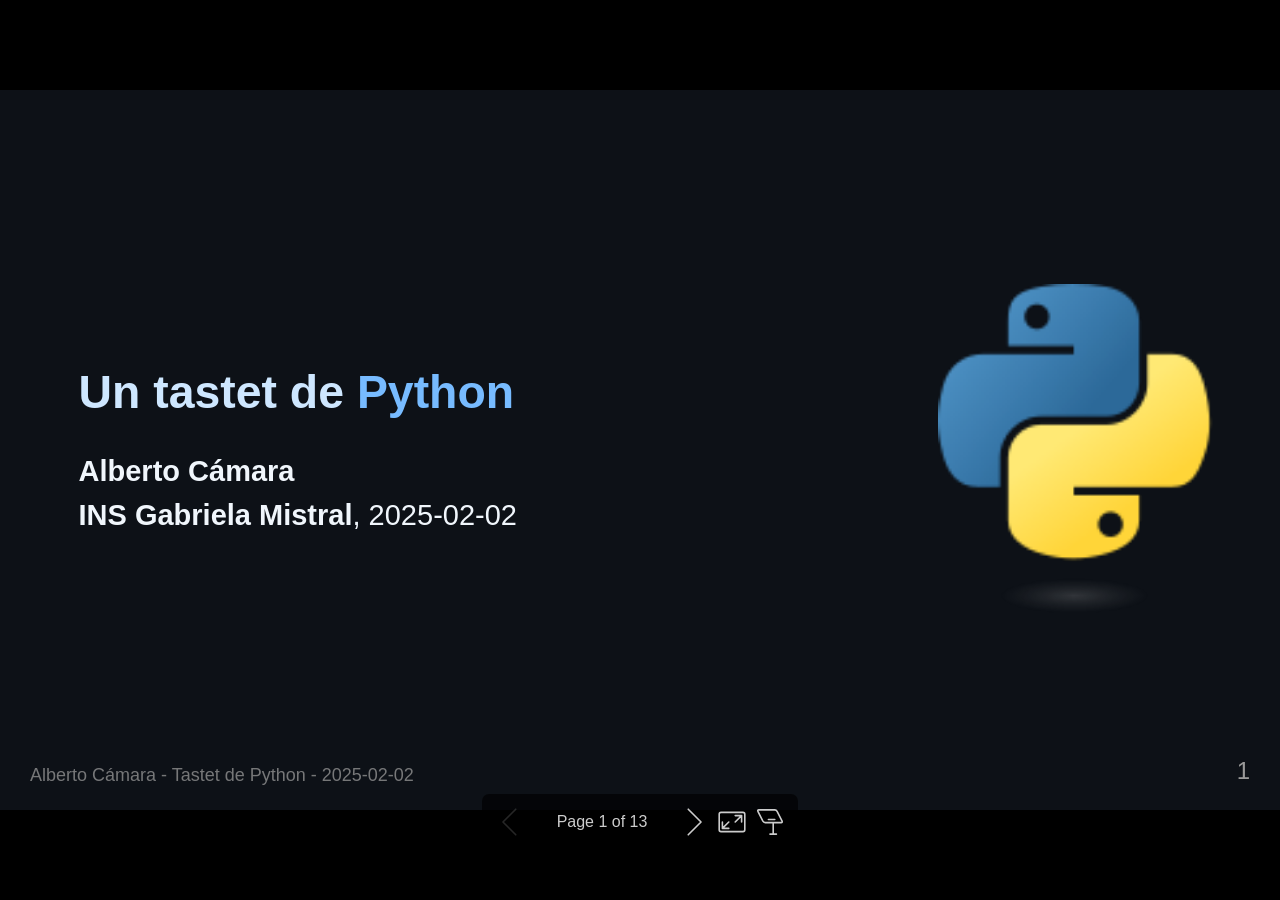
<file: 2025-02-06-tastet-gabriela/index.html>
<!DOCTYPE html><html lang="ca-ES"><head><title>Un tastet de **Python**</title><meta property="og:title" content="Un tastet de **Python**"><meta charset="UTF-8"><meta name="viewport" content="width=device-width,height=device-height,initial-scale=1.0"><meta name="apple-mobile-web-app-capable" content="yes"><meta http-equiv="X-UA-Compatible" content="ie=edge"><meta property="og:type" content="website"><meta name="twitter:card" content="summary"><style>@media screen{body[data-bespoke-view=""] .bespoke-marp-parent>.bespoke-marp-osc>button,body[data-bespoke-view=next] .bespoke-marp-parent>.bespoke-marp-osc>button,body[data-bespoke-view=presenter] .bespoke-marp-presenter-container .bespoke-marp-presenter-info-container button,body[data-bespoke-view=presenter] .bespoke-marp-presenter-container .bespoke-marp-presenter-note-container button{appearance:none;background-color:initial;border:0;color:inherit;cursor:pointer;font-size:inherit;opacity:.8;outline:none;padding:0;transition:opacity .2s linear;-webkit-tap-highlight-color:transparent}body[data-bespoke-view=""] .bespoke-marp-parent>.bespoke-marp-osc>button:disabled,body[data-bespoke-view=next] .bespoke-marp-parent>.bespoke-marp-osc>button:disabled,body[data-bespoke-view=presenter] .bespoke-marp-presenter-container .bespoke-marp-presenter-info-container button:disabled,body[data-bespoke-view=presenter] .bespoke-marp-presenter-container .bespoke-marp-presenter-note-container button:disabled{cursor:not-allowed;opacity:.15!important}body[data-bespoke-view=""] .bespoke-marp-parent>.bespoke-marp-osc>button:hover,body[data-bespoke-view=next] .bespoke-marp-parent>.bespoke-marp-osc>button:hover,body[data-bespoke-view=presenter] .bespoke-marp-presenter-container .bespoke-marp-presenter-info-container button:hover,body[data-bespoke-view=presenter] .bespoke-marp-presenter-container .bespoke-marp-presenter-note-container button:hover{opacity:1}body[data-bespoke-view=""] .bespoke-marp-parent>.bespoke-marp-osc>button:hover:active,body[data-bespoke-view=next] .bespoke-marp-parent>.bespoke-marp-osc>button:hover:active,body[data-bespoke-view=presenter] .bespoke-marp-presenter-container .bespoke-marp-presenter-info-container button:hover:active,body[data-bespoke-view=presenter] .bespoke-marp-presenter-container .bespoke-marp-presenter-note-container button:hover:active{opacity:.6}body[data-bespoke-view=""] .bespoke-marp-parent>.bespoke-marp-osc>button:hover:not(:disabled),body[data-bespoke-view=next] .bespoke-marp-parent>.bespoke-marp-osc>button:hover:not(:disabled),body[data-bespoke-view=presenter] .bespoke-marp-presenter-container .bespoke-marp-presenter-info-container button:hover:not(:disabled),body[data-bespoke-view=presenter] .bespoke-marp-presenter-container .bespoke-marp-presenter-note-container button:hover:not(:disabled){transition:none}body[data-bespoke-view=""] .bespoke-marp-parent>.bespoke-marp-osc>button[data-bespoke-marp-osc=prev],body[data-bespoke-view=next] .bespoke-marp-parent>.bespoke-marp-osc>button[data-bespoke-marp-osc=prev],body[data-bespoke-view=presenter] .bespoke-marp-presenter-container .bespoke-marp-presenter-info-container button.bespoke-marp-presenter-info-page-prev{background:#0000 url("[data-uri]") no-repeat 50%;background-size:contain;overflow:hidden;text-indent:100%;white-space:nowrap}body[data-bespoke-view=""] .bespoke-marp-parent>.bespoke-marp-osc>button[data-bespoke-marp-osc=next],body[data-bespoke-view=next] .bespoke-marp-parent>.bespoke-marp-osc>button[data-bespoke-marp-osc=next],body[data-bespoke-view=presenter] .bespoke-marp-presenter-container .bespoke-marp-presenter-info-container button.bespoke-marp-presenter-info-page-next{background:#0000 url("[data-uri]") no-repeat 50%;background-size:contain;overflow:hidden;text-indent:100%;white-space:nowrap}body[data-bespoke-view=""] .bespoke-marp-parent>.bespoke-marp-osc>button[data-bespoke-marp-osc=fullscreen],body[data-bespoke-view=next] .bespoke-marp-parent>.bespoke-marp-osc>button[data-bespoke-marp-osc=fullscreen]{background:#0000 url("[data-uri]") no-repeat 50%;background-size:contain;overflow:hidden;text-indent:100%;white-space:nowrap}body[data-bespoke-view=""] .bespoke-marp-parent>.bespoke-marp-osc>button.exit[data-bespoke-marp-osc=fullscreen],body[data-bespoke-view=next] .bespoke-marp-parent>.bespoke-marp-osc>button.exit[data-bespoke-marp-osc=fullscreen]{background-image:url("[data-uri]")}body[data-bespoke-view=""] .bespoke-marp-parent>.bespoke-marp-osc>button[data-bespoke-marp-osc=presenter],body[data-bespoke-view=next] .bespoke-marp-parent>.bespoke-marp-osc>button[data-bespoke-marp-osc=presenter]{background:#0000 url("[data-uri]") no-repeat 50%;background-size:contain;overflow:hidden;text-indent:100%;white-space:nowrap}body[data-bespoke-view=presenter] .bespoke-marp-presenter-container .bespoke-marp-presenter-note-container button.bespoke-marp-presenter-note-bigger{background:#0000 url("[data-uri]") no-repeat 50%;background-size:contain;overflow:hidden;text-indent:100%;white-space:nowrap}body[data-bespoke-view=presenter] .bespoke-marp-presenter-container .bespoke-marp-presenter-note-container button.bespoke-marp-presenter-note-smaller{background:#0000 url("[data-uri]") no-repeat 50%;background-size:contain;overflow:hidden;text-indent:100%;white-space:nowrap}}@keyframes __bespoke_marp_transition_reduced_outgoing__{0%{opacity:1}to{opacity:0}}@keyframes __bespoke_marp_transition_reduced_incoming__{0%{mix-blend-mode:plus-lighter;opacity:0}to{mix-blend-mode:plus-lighter;opacity:1}}.bespoke-marp-note,.bespoke-marp-osc,.bespoke-progress-parent{display:none;transition:none}@media screen{::view-transition-group(*){animation-duration:var(--marp-bespoke-transition-animation-duration,.5s);animation-timing-function:ease}::view-transition-new(*),::view-transition-old(*){animation-delay:0s;animation-direction:var(--marp-bespoke-transition-animation-direction,normal);animation-duration:var(--marp-bespoke-transition-animation-duration,.5s);animation-fill-mode:both;animation-name:var(--marp-bespoke-transition-animation-name,var(--marp-bespoke-transition-animation-name-fallback,__bespoke_marp_transition_no_animation__));mix-blend-mode:normal}::view-transition-old(*){--marp-bespoke-transition-animation-name-fallback:__bespoke_marp_transition_reduced_outgoing__;animation-timing-function:ease}::view-transition-new(*){--marp-bespoke-transition-animation-name-fallback:__bespoke_marp_transition_reduced_incoming__;animation-timing-function:ease}::view-transition-new(root),::view-transition-old(root){animation-timing-function:linear}::view-transition-new(__bespoke_marp_transition_osc__),::view-transition-old(__bespoke_marp_transition_osc__){animation-duration:0s!important;animation-name:__bespoke_marp_transition_osc__!important}::view-transition-new(__bespoke_marp_transition_osc__){opacity:0!important}.bespoke-marp-transition-warming-up::view-transition-group(*),.bespoke-marp-transition-warming-up::view-transition-new(*),.bespoke-marp-transition-warming-up::view-transition-old(*){animation-play-state:paused!important}body,html{height:100%;margin:0}body{background:#000;overflow:hidden}svg.bespoke-marp-slide{content-visibility:hidden;opacity:0;pointer-events:none;z-index:-1}svg.bespoke-marp-slide:not(.bespoke-marp-active) *{view-transition-name:none!important}svg.bespoke-marp-slide.bespoke-marp-active{content-visibility:visible;opacity:1;pointer-events:auto;z-index:0}svg.bespoke-marp-slide.bespoke-marp-active.bespoke-marp-active-ready *{animation-name:__bespoke_marp__!important}@supports not (content-visibility:hidden){svg.bespoke-marp-slide[data-bespoke-marp-load=hideable]{display:none}svg.bespoke-marp-slide[data-bespoke-marp-load=hideable].bespoke-marp-active{display:block}}}@media screen and (prefers-reduced-motion:reduce){svg.bespoke-marp-slide *{view-transition-name:none!important}}@media screen{[data-bespoke-marp-fragment=inactive]{visibility:hidden}body[data-bespoke-view=""] .bespoke-marp-parent,body[data-bespoke-view=next] .bespoke-marp-parent{inset:0;position:absolute}body[data-bespoke-view=""] .bespoke-marp-parent>.bespoke-marp-osc,body[data-bespoke-view=next] .bespoke-marp-parent>.bespoke-marp-osc{background:#000000a6;border-radius:7px;bottom:50px;color:#fff;contain:paint;display:block;font-family:Helvetica,Arial,sans-serif;font-size:16px;left:50%;line-height:0;opacity:1;padding:12px;position:absolute;touch-action:manipulation;transform:translateX(-50%);transition:opacity .2s linear;-webkit-user-select:none;user-select:none;white-space:nowrap;will-change:transform;z-index:1;view-transition-name:__bespoke_marp_transition_osc__}body[data-bespoke-view=""] .bespoke-marp-parent>.bespoke-marp-osc>*,body[data-bespoke-view=next] .bespoke-marp-parent>.bespoke-marp-osc>*{margin-left:6px}body[data-bespoke-view=""] .bespoke-marp-parent>.bespoke-marp-osc>:first-child,body[data-bespoke-view=next] .bespoke-marp-parent>.bespoke-marp-osc>:first-child{margin-left:0}body[data-bespoke-view=""] .bespoke-marp-parent>.bespoke-marp-osc>span,body[data-bespoke-view=next] .bespoke-marp-parent>.bespoke-marp-osc>span{opacity:.8}body[data-bespoke-view=""] .bespoke-marp-parent>.bespoke-marp-osc>span[data-bespoke-marp-osc=page],body[data-bespoke-view=next] .bespoke-marp-parent>.bespoke-marp-osc>span[data-bespoke-marp-osc=page]{display:inline-block;min-width:140px;text-align:center}body[data-bespoke-view=""] .bespoke-marp-parent>.bespoke-marp-osc>button[data-bespoke-marp-osc=fullscreen],body[data-bespoke-view=""] .bespoke-marp-parent>.bespoke-marp-osc>button[data-bespoke-marp-osc=next],body[data-bespoke-view=""] .bespoke-marp-parent>.bespoke-marp-osc>button[data-bespoke-marp-osc=presenter],body[data-bespoke-view=""] .bespoke-marp-parent>.bespoke-marp-osc>button[data-bespoke-marp-osc=prev],body[data-bespoke-view=next] .bespoke-marp-parent>.bespoke-marp-osc>button[data-bespoke-marp-osc=fullscreen],body[data-bespoke-view=next] .bespoke-marp-parent>.bespoke-marp-osc>button[data-bespoke-marp-osc=next],body[data-bespoke-view=next] .bespoke-marp-parent>.bespoke-marp-osc>button[data-bespoke-marp-osc=presenter],body[data-bespoke-view=next] .bespoke-marp-parent>.bespoke-marp-osc>button[data-bespoke-marp-osc=prev]{height:32px;line-height:32px;width:32px}body[data-bespoke-view=""] .bespoke-marp-parent.bespoke-marp-inactive,body[data-bespoke-view=next] .bespoke-marp-parent.bespoke-marp-inactive{cursor:none}body[data-bespoke-view=""] .bespoke-marp-parent.bespoke-marp-inactive>.bespoke-marp-osc,body[data-bespoke-view=next] .bespoke-marp-parent.bespoke-marp-inactive>.bespoke-marp-osc{opacity:0;pointer-events:none}body[data-bespoke-view=""] svg.bespoke-marp-slide,body[data-bespoke-view=next] svg.bespoke-marp-slide{height:100%;left:0;position:absolute;top:0;width:100%}body[data-bespoke-view=""] .bespoke-progress-parent{background:#222;display:flex;height:5px;width:100%}body[data-bespoke-view=""] .bespoke-progress-parent+.bespoke-marp-parent{top:5px}body[data-bespoke-view=""] .bespoke-progress-parent .bespoke-progress-bar{background:#0288d1;flex:0 0 0;transition:flex-basis .2s cubic-bezier(0,1,1,1)}body[data-bespoke-view=next]{background:#0000}body[data-bespoke-view=presenter]{background:#161616}body[data-bespoke-view=presenter] .bespoke-marp-presenter-container{display:grid;font-family:Helvetica,Arial,sans-serif;grid-template:"current dragbar next" minmax(140px,1fr) "current dragbar note" 2fr "info    dragbar note" 3em;grid-template-columns:minmax(3px,var(--bespoke-marp-presenter-split-ratio,66%)) 0 minmax(3px,1fr);height:100%;left:0;position:absolute;top:0;width:100%}body[data-bespoke-view=presenter] .bespoke-marp-presenter-container .bespoke-marp-parent{grid-area:current;overflow:hidden;position:relative}body[data-bespoke-view=presenter] .bespoke-marp-presenter-container .bespoke-marp-parent svg.bespoke-marp-slide{height:calc(100% - 40px);left:20px;pointer-events:none;position:absolute;top:20px;-webkit-user-select:none;user-select:none;width:calc(100% - 40px)}body[data-bespoke-view=presenter] .bespoke-marp-presenter-container .bespoke-marp-parent svg.bespoke-marp-slide.bespoke-marp-active{filter:drop-shadow(0 3px 10px rgba(0,0,0,.5))}body[data-bespoke-view=presenter] .bespoke-marp-presenter-container .bespoke-marp-presenter-dragbar-container{background:#0288d1;cursor:col-resize;grid-area:dragbar;margin-left:-3px;opacity:0;position:relative;transition:opacity .4s linear .1s;width:6px;z-index:10}body[data-bespoke-view=presenter] .bespoke-marp-presenter-container .bespoke-marp-presenter-dragbar-container:hover{opacity:1}body[data-bespoke-view=presenter] .bespoke-marp-presenter-container .bespoke-marp-presenter-dragbar-container.active{opacity:1;transition-delay:0s}body[data-bespoke-view=presenter] .bespoke-marp-presenter-container .bespoke-marp-presenter-next-container{background:#222;cursor:pointer;display:none;grid-area:next;overflow:hidden;position:relative}body[data-bespoke-view=presenter] .bespoke-marp-presenter-container .bespoke-marp-presenter-next-container.active{display:block}body[data-bespoke-view=presenter] .bespoke-marp-presenter-container .bespoke-marp-presenter-next-container iframe.bespoke-marp-presenter-next{background:#0000;border:0;display:block;filter:drop-shadow(0 3px 10px rgba(0,0,0,.5));height:calc(100% - 40px);left:20px;pointer-events:none;position:absolute;top:20px;-webkit-user-select:none;user-select:none;width:calc(100% - 40px)}body[data-bespoke-view=presenter] .bespoke-marp-presenter-container .bespoke-marp-presenter-note-container{background:#222;color:#eee;grid-area:note;position:relative;z-index:1}body[data-bespoke-view=presenter] .bespoke-marp-presenter-container .bespoke-marp-presenter-note-container button{height:1.5em;line-height:1.5em;width:1.5em}body[data-bespoke-view=presenter] .bespoke-marp-presenter-container .bespoke-marp-presenter-note-container .bespoke-marp-presenter-note-wrapper{display:block;inset:0;position:absolute}body[data-bespoke-view=presenter] .bespoke-marp-presenter-container .bespoke-marp-presenter-note-container .bespoke-marp-presenter-note-buttons{background:#000000a6;border-radius:4px;bottom:0;display:flex;gap:4px;margin:12px;opacity:0;padding:6px;pointer-events:none;position:absolute;right:0;transition:opacity .2s linear}body[data-bespoke-view=presenter] .bespoke-marp-presenter-container .bespoke-marp-presenter-note-container .bespoke-marp-presenter-note-buttons:focus-within,body[data-bespoke-view=presenter] .bespoke-marp-presenter-container .bespoke-marp-presenter-note-container .bespoke-marp-presenter-note-wrapper:focus-within+.bespoke-marp-presenter-note-buttons,body[data-bespoke-view=presenter] .bespoke-marp-presenter-container .bespoke-marp-presenter-note-container:hover .bespoke-marp-presenter-note-buttons{opacity:1;pointer-events:auto}body[data-bespoke-view=presenter] .bespoke-marp-presenter-container .bespoke-marp-presenter-note-container .bespoke-marp-note{box-sizing:border-box;font-size:calc(1.1em*var(--bespoke-marp-note-font-scale, 1));height:calc(100% - 40px);margin:20px;overflow:auto;padding-right:3px;white-space:pre-wrap;width:calc(100% - 40px);word-wrap:break-word;scrollbar-color:#eeeeee80 #0000;scrollbar-width:thin}body[data-bespoke-view=presenter] .bespoke-marp-presenter-container .bespoke-marp-presenter-note-container .bespoke-marp-note::-webkit-scrollbar{width:6px}body[data-bespoke-view=presenter] .bespoke-marp-presenter-container .bespoke-marp-presenter-note-container .bespoke-marp-note::-webkit-scrollbar-track{background:#0000}body[data-bespoke-view=presenter] .bespoke-marp-presenter-container .bespoke-marp-presenter-note-container .bespoke-marp-note::-webkit-scrollbar-thumb{background:#eeeeee80;border-radius:6px}body[data-bespoke-view=presenter] .bespoke-marp-presenter-container .bespoke-marp-presenter-note-container .bespoke-marp-note:empty{pointer-events:none}body[data-bespoke-view=presenter] .bespoke-marp-presenter-container .bespoke-marp-presenter-note-container .bespoke-marp-note.active{display:block}body[data-bespoke-view=presenter] .bespoke-marp-presenter-container .bespoke-marp-presenter-note-container .bespoke-marp-note p:first-child{margin-top:0}body[data-bespoke-view=presenter] .bespoke-marp-presenter-container .bespoke-marp-presenter-note-container .bespoke-marp-note p:last-child{margin-bottom:0}body[data-bespoke-view=presenter] .bespoke-marp-presenter-container .bespoke-marp-presenter-info-container{align-items:center;box-sizing:border-box;color:#eee;display:flex;flex-wrap:nowrap;grid-area:info;justify-content:center;overflow:hidden;padding:0 10px}body[data-bespoke-view=presenter] .bespoke-marp-presenter-container .bespoke-marp-presenter-info-container .bespoke-marp-presenter-info-page,body[data-bespoke-view=presenter] .bespoke-marp-presenter-container .bespoke-marp-presenter-info-container .bespoke-marp-presenter-info-time,body[data-bespoke-view=presenter] .bespoke-marp-presenter-container .bespoke-marp-presenter-info-container .bespoke-marp-presenter-info-timer{box-sizing:border-box;display:block;padding:0 10px;white-space:nowrap;width:100%}body[data-bespoke-view=presenter] .bespoke-marp-presenter-container .bespoke-marp-presenter-info-container button{height:1.5em;line-height:1.5em;width:1.5em}body[data-bespoke-view=presenter] .bespoke-marp-presenter-container .bespoke-marp-presenter-info-container .bespoke-marp-presenter-info-page{order:2;text-align:center}body[data-bespoke-view=presenter] .bespoke-marp-presenter-container .bespoke-marp-presenter-info-container .bespoke-marp-presenter-info-page .bespoke-marp-presenter-info-page-text{display:inline-block;min-width:120px;text-align:center}body[data-bespoke-view=presenter] .bespoke-marp-presenter-container .bespoke-marp-presenter-info-container .bespoke-marp-presenter-info-time{color:#999;order:1;text-align:left}body[data-bespoke-view=presenter] .bespoke-marp-presenter-container .bespoke-marp-presenter-info-container .bespoke-marp-presenter-info-timer{color:#999;order:3;text-align:right}body[data-bespoke-view=presenter] .bespoke-marp-presenter-container .bespoke-marp-presenter-info-container .bespoke-marp-presenter-info-timer:hover{cursor:pointer}}@media print{.bespoke-marp-presenter-info-container,.bespoke-marp-presenter-next-container,.bespoke-marp-presenter-note-container{display:none}}</style><style>div#\:\$p > svg > foreignObject > section{width:1280px;height:720px;box-sizing:border-box;overflow:hidden;position:relative;scroll-snap-align:center center;-webkit-text-size-adjust:100%;text-size-adjust:100%}div#\:\$p > svg > foreignObject > section::after{bottom:0;content:attr(data-marpit-pagination);padding:inherit;pointer-events:none;position:absolute;right:0}div#\:\$p > svg > foreignObject > section:not([data-marpit-pagination])::after{display:none}div#\:\$p > svg > foreignObject > section :is(h1, marp-h1){font-size:2em;margin-block:0.67em}div#\:\$p > svg > foreignObject > section video::-webkit-media-controls{will-change:transform}@page {size:1280px 720px;margin:0}@media print{html, body{background-color:#fff;margin:0;page-break-inside:avoid;break-inside:avoid-page}div#\:\$p > svg > foreignObject > section{page-break-before:always;break-before:page}div#\:\$p > svg > foreignObject > section, div#\:\$p > svg > foreignObject > section *{-webkit-print-color-adjust:exact!important;animation-delay:0s!important;animation-duration:0s!important;color-adjust:exact!important;print-color-adjust:exact!important;transition:none!important}div#\:\$p > svg[data-marpit-svg]{display:block;height:100vh;width:100vw}}div#\:\$p > svg > foreignObject > :where(section){container-type:size}div#\:\$p > svg > foreignObject > section img[data-marp-twemoji]{background:transparent;height:1em;margin:0 .05em 0 .1em;vertical-align:-.1em;width:1em}/*!
 * Marp default theme.
 *
 * @theme default
 * @author Yuki Hattori
 *
 * @auto-scaling true
 * @size 16:9 1280px 720px
 * @size 4:3 960px 720px
 */div#\:\$p > svg > foreignObject > section{--base-size-4:calc(var(--marpit-root-font-size, 1rem) * 0.25);--base-size-8:calc(var(--marpit-root-font-size, 1rem) * 0.5);--base-size-16:calc(var(--marpit-root-font-size, 1rem) * 1);--base-size-24:calc(var(--marpit-root-font-size, 1rem) * 1.5);--base-size-40:calc(var(--marpit-root-font-size, 1rem) * 2.5);--base-text-weight-normal:400;--base-text-weight-medium:500;--base-text-weight-semibold:600;--fontStack-monospace:ui-monospace, SFMono-Regular, SF Mono, Menlo, Consolas, Liberation Mono, monospace;--fgColor-accent:Highlight;}div#\:\$p > svg > foreignObject > section [data-theme=light],div#\:\$p > svg > foreignObject > section{color-scheme:light;--focus-outlineColor:#0969da;--fgColor-default:#1f2328;--fgColor-muted:#59636e;--fgColor-accent:#0969da;--fgColor-success:#1a7f37;--fgColor-attention:#9a6700;--fgColor-danger:#d1242f;--fgColor-done:#8250df;--bgColor-default:#fff;--bgColor-muted:#f6f8fa;--bgColor-neutral-muted:#818b981f;--bgColor-attention-muted:#fff8c5;--borderColor-default:#d1d9e0;--borderColor-muted:#d1d9e0b3;--borderColor-neutral-muted:#d1d9e0b3;--borderColor-accent-emphasis:#0969da;--borderColor-success-emphasis:#1a7f37;--borderColor-attention-emphasis:#9a6700;--borderColor-danger-emphasis:#cf222e;--borderColor-done-emphasis:#8250df;--color-prettylights-syntax-comment:#59636e;--color-prettylights-syntax-constant:#0550ae;--color-prettylights-syntax-constant-other-reference-link:#0a3069;--color-prettylights-syntax-entity:#6639ba;--color-prettylights-syntax-storage-modifier-import:#1f2328;--color-prettylights-syntax-entity-tag:#0550ae;--color-prettylights-syntax-keyword:#cf222e;--color-prettylights-syntax-string:#0a3069;--color-prettylights-syntax-variable:#953800;--color-prettylights-syntax-brackethighlighter-unmatched:#82071e;--color-prettylights-syntax-brackethighlighter-angle:#59636e;--color-prettylights-syntax-invalid-illegal-text:#f6f8fa;--color-prettylights-syntax-invalid-illegal-bg:#82071e;--color-prettylights-syntax-carriage-return-text:#f6f8fa;--color-prettylights-syntax-carriage-return-bg:#cf222e;--color-prettylights-syntax-string-regexp:#116329;--color-prettylights-syntax-markup-list:#3b2300;--color-prettylights-syntax-markup-heading:#0550ae;--color-prettylights-syntax-markup-italic:#1f2328;--color-prettylights-syntax-markup-bold:#1f2328;--color-prettylights-syntax-markup-deleted-text:#82071e;--color-prettylights-syntax-markup-deleted-bg:#ffebe9;--color-prettylights-syntax-markup-inserted-text:#116329;--color-prettylights-syntax-markup-inserted-bg:#dafbe1;--color-prettylights-syntax-markup-changed-text:#953800;--color-prettylights-syntax-markup-changed-bg:#ffd8b5;--color-prettylights-syntax-markup-ignored-text:#d1d9e0;--color-prettylights-syntax-markup-ignored-bg:#0550ae;--color-prettylights-syntax-meta-diff-range:#8250df;--color-prettylights-syntax-sublimelinter-gutter-mark:#818b98;}div#\:\$p > svg > foreignObject > section [data-theme=dark],div#\:\$p > svg > foreignObject > section:where(.invert){color-scheme:dark;--focus-outlineColor:#1f6feb;--fgColor-default:#f0f6fc;--fgColor-muted:#9198a1;--fgColor-accent:#4493f8;--fgColor-success:#3fb950;--fgColor-attention:#d29922;--fgColor-danger:#f85149;--fgColor-done:#ab7df8;--bgColor-default:#0d1117;--bgColor-muted:#151b23;--bgColor-neutral-muted:#656c7633;--bgColor-attention-muted:#bb800926;--borderColor-default:#3d444d;--borderColor-muted:#3d444db3;--borderColor-neutral-muted:#3d444db3;--borderColor-accent-emphasis:#1f6feb;--borderColor-success-emphasis:#238636;--borderColor-attention-emphasis:#9e6a03;--borderColor-danger-emphasis:#da3633;--borderColor-done-emphasis:#8957e5;--color-prettylights-syntax-comment:#9198a1;--color-prettylights-syntax-constant:#79c0ff;--color-prettylights-syntax-constant-other-reference-link:#a5d6ff;--color-prettylights-syntax-entity:#d2a8ff;--color-prettylights-syntax-storage-modifier-import:#f0f6fc;--color-prettylights-syntax-entity-tag:#7ee787;--color-prettylights-syntax-keyword:#ff7b72;--color-prettylights-syntax-string:#a5d6ff;--color-prettylights-syntax-variable:#ffa657;--color-prettylights-syntax-brackethighlighter-unmatched:#f85149;--color-prettylights-syntax-brackethighlighter-angle:#9198a1;--color-prettylights-syntax-invalid-illegal-text:#f0f6fc;--color-prettylights-syntax-invalid-illegal-bg:#8e1519;--color-prettylights-syntax-carriage-return-text:#f0f6fc;--color-prettylights-syntax-carriage-return-bg:#b62324;--color-prettylights-syntax-string-regexp:#7ee787;--color-prettylights-syntax-markup-list:#f2cc60;--color-prettylights-syntax-markup-heading:#1f6feb;--color-prettylights-syntax-markup-italic:#f0f6fc;--color-prettylights-syntax-markup-bold:#f0f6fc;--color-prettylights-syntax-markup-deleted-text:#ffdcd7;--color-prettylights-syntax-markup-deleted-bg:#67060c;--color-prettylights-syntax-markup-inserted-text:#aff5b4;--color-prettylights-syntax-markup-inserted-bg:#033a16;--color-prettylights-syntax-markup-changed-text:#ffdfb6;--color-prettylights-syntax-markup-changed-bg:#5a1e02;--color-prettylights-syntax-markup-ignored-text:#f0f6fc;--color-prettylights-syntax-markup-ignored-bg:#1158c7;--color-prettylights-syntax-meta-diff-range:#d2a8ff;--color-prettylights-syntax-sublimelinter-gutter-mark:#3d444d;}div#\:\$p > svg > foreignObject > section{-ms-text-size-adjust:100%;-webkit-text-size-adjust:100%;background-color:var(--bgColor-default);color:var(--fgColor-default);font-family:-apple-system,BlinkMacSystemFont,Segoe UI,Noto Sans,Helvetica,Arial,sans-serif,Apple Color Emoji,Segoe UI Emoji;font-size:16px;line-height:1.5;margin:0;word-wrap:break-word}div#\:\$p > svg > foreignObject > section{--marpit-root-font-size:16px;}div#\:\$p > svg > foreignObject > section :is(h1, marp-h1):hover .anchor .octicon-link:before,div#\:\$p > svg > foreignObject > section :is(h2, marp-h2):hover .anchor .octicon-link:before,div#\:\$p > svg > foreignObject > section :is(h3, marp-h3):hover .anchor .octicon-link:before,div#\:\$p > svg > foreignObject > section :is(h4, marp-h4):hover .anchor .octicon-link:before,div#\:\$p > svg > foreignObject > section :is(h5, marp-h5):hover .anchor .octicon-link:before,div#\:\$p > svg > foreignObject > section :is(h6, marp-h6):hover .anchor .octicon-link:before{background-color:currentColor;content:" ";display:inline-block;height:16px;-webkit-mask-image:url('data:image/svg+xml;charset=utf-8,<svg xmlns="http://www.w3.org/2000/svg" aria-hidden="true" viewBox="0 0 16 16"><path fill-rule="evenodd" d="M7.775 3.275a.75.75 0 0 0 1.06 1.06l1.25-1.25a2 2 0 1 1 2.83 2.83l-2.5 2.5a2 2 0 0 1-2.83 0 .75.75 0 0 0-1.06 1.06 3.5 3.5 0 0 0 4.95 0l2.5-2.5a3.5 3.5 0 0 0-4.95-4.95zm-4.69 9.64a2 2 0 0 1 0-2.83l2.5-2.5a2 2 0 0 1 2.83 0 .75.75 0 0 0 1.06-1.06 3.5 3.5 0 0 0-4.95 0l-2.5 2.5a3.5 3.5 0 0 0 4.95 4.95l1.25-1.25a.75.75 0 0 0-1.06-1.06l-1.25 1.25a2 2 0 0 1-2.83 0"/></svg>');mask-image:url('data:image/svg+xml;charset=utf-8,<svg xmlns="http://www.w3.org/2000/svg" aria-hidden="true" viewBox="0 0 16 16"><path fill-rule="evenodd" d="M7.775 3.275a.75.75 0 0 0 1.06 1.06l1.25-1.25a2 2 0 1 1 2.83 2.83l-2.5 2.5a2 2 0 0 1-2.83 0 .75.75 0 0 0-1.06 1.06 3.5 3.5 0 0 0 4.95 0l2.5-2.5a3.5 3.5 0 0 0-4.95-4.95zm-4.69 9.64a2 2 0 0 1 0-2.83l2.5-2.5a2 2 0 0 1 2.83 0 .75.75 0 0 0 1.06-1.06 3.5 3.5 0 0 0-4.95 0l-2.5 2.5a3.5 3.5 0 0 0 4.95 4.95l1.25-1.25a.75.75 0 0 0-1.06-1.06l-1.25 1.25a2 2 0 0 1-2.83 0"/></svg>');width:16px}div#\:\$p > svg > foreignObject > section details,div#\:\$p > svg > foreignObject > section figcaption,div#\:\$p > svg > foreignObject > section figure{display:block}div#\:\$p > svg > foreignObject > section summary{display:list-item}div#\:\$p > svg > foreignObject > section [hidden]{display:none!important}div#\:\$p > svg > foreignObject > section a{background-color:transparent;color:var(--fgColor-accent);text-decoration:none}div#\:\$p > svg > foreignObject > section abbr[title]{border-bottom:none;-webkit-text-decoration:underline dotted;text-decoration:underline dotted}div#\:\$p > svg > foreignObject > section b,div#\:\$p > svg > foreignObject > section strong{font-weight:var(--base-text-weight-semibold, 600)}div#\:\$p > svg > foreignObject > section dfn{font-style:italic}div#\:\$p > svg > foreignObject > section :is(h1, marp-h1){border-bottom:1px solid var(--borderColor-muted);font-size:2em;font-weight:var(--base-text-weight-semibold, 600);margin:.67em 0;padding-bottom:.3em}div#\:\$p > svg > foreignObject > section mark{background-color:var(--bgColor-attention-muted);color:var(--fgColor-default)}div#\:\$p > svg > foreignObject > section small{font-size:90%}div#\:\$p > svg > foreignObject > section sub,div#\:\$p > svg > foreignObject > section sup{font-size:75%;line-height:0;position:relative;vertical-align:baseline}div#\:\$p > svg > foreignObject > section sub{bottom:-.25em}div#\:\$p > svg > foreignObject > section sup{top:-.5em}div#\:\$p > svg > foreignObject > section img{border-style:none;box-sizing:content-box;max-width:100%}div#\:\$p > svg > foreignObject > section code,div#\:\$p > svg > foreignObject > section kbd,div#\:\$p > svg > foreignObject > section :is(pre, marp-pre),div#\:\$p > svg > foreignObject > section samp{font-family:monospace;font-size:1em}div#\:\$p > svg > foreignObject > section figure{margin:1em var(--base-size-40)}div#\:\$p > svg > foreignObject > section hr{background:transparent;background-color:var(--borderColor-default);border:0;box-sizing:content-box;height:.25em;margin:var(--base-size-24) 0;overflow:hidden;padding:0}div#\:\$p > svg > foreignObject > section input{font:inherit;font-family:inherit;font-size:inherit;line-height:inherit;margin:0;overflow:visible}div#\:\$p > svg > foreignObject > section [type=button],div#\:\$p > svg > foreignObject > section [type=reset],div#\:\$p > svg > foreignObject > section [type=submit]{-webkit-appearance:button;-moz-appearance:button;appearance:button}div#\:\$p > svg > foreignObject > section [type=checkbox],div#\:\$p > svg > foreignObject > section [type=radio]{box-sizing:border-box;padding:0}div#\:\$p > svg > foreignObject > section [type=number]::-webkit-inner-spin-button,div#\:\$p > svg > foreignObject > section [type=number]::-webkit-outer-spin-button{height:auto}div#\:\$p > svg > foreignObject > section [type=search]::-webkit-search-cancel-button,div#\:\$p > svg > foreignObject > section [type=search]::-webkit-search-decoration{-webkit-appearance:none;appearance:none}div#\:\$p > svg > foreignObject > section ::-webkit-input-placeholder{color:inherit;opacity:.54}div#\:\$p > svg > foreignObject > section ::-webkit-file-upload-button{-webkit-appearance:button;appearance:button;font:inherit}div#\:\$p > svg > foreignObject > section a:hover{text-decoration:underline}div#\:\$p > svg > foreignObject > section ::-moz-placeholder{color:var(--fgColor-muted);opacity:1}div#\:\$p > svg > foreignObject > section ::placeholder{color:var(--fgColor-muted);opacity:1}div#\:\$p > svg > foreignObject > section hr:after,div#\:\$p > svg > foreignObject > section hr:before{content:"";display:table}div#\:\$p > svg > foreignObject > section hr:after{clear:both}div#\:\$p > svg > foreignObject > section table{border-collapse:collapse;border-spacing:0;display:block;font-variant:tabular-nums;max-width:100%;overflow:auto;width:-moz-max-content;width:max-content}div#\:\$p > svg > foreignObject > section td,div#\:\$p > svg > foreignObject > section th{padding:0}div#\:\$p > svg > foreignObject > section details summary{cursor:pointer}div#\:\$p > svg > foreignObject > section [role=button]:focus,div#\:\$p > svg > foreignObject > section a:focus,div#\:\$p > svg > foreignObject > section input[type=checkbox]:focus,div#\:\$p > svg > foreignObject > section input[type=radio]:focus{box-shadow:none;outline:2px solid var(--focus-outlineColor);outline-offset:-2px}div#\:\$p > svg > foreignObject > section [role=button]:focus:not(:focus-visible),div#\:\$p > svg > foreignObject > section a:focus:not(:focus-visible),div#\:\$p > svg > foreignObject > section input[type=checkbox]:focus:not(:focus-visible),div#\:\$p > svg > foreignObject > section input[type=radio]:focus:not(:focus-visible){outline:1px solid transparent}div#\:\$p > svg > foreignObject > section [role=button]:focus-visible,div#\:\$p > svg > foreignObject > section a:focus-visible,div#\:\$p > svg > foreignObject > section input[type=checkbox]:focus-visible,div#\:\$p > svg > foreignObject > section input[type=radio]:focus-visible{box-shadow:none;outline:2px solid var(--focus-outlineColor);outline-offset:-2px}div#\:\$p > svg > foreignObject > section a:not([class]):focus,div#\:\$p > svg > foreignObject > section a:not([class]):focus-visible,div#\:\$p > svg > foreignObject > section input[type=checkbox]:focus,div#\:\$p > svg > foreignObject > section input[type=checkbox]:focus-visible,div#\:\$p > svg > foreignObject > section input[type=radio]:focus,div#\:\$p > svg > foreignObject > section input[type=radio]:focus-visible{outline-offset:0}div#\:\$p > svg > foreignObject > section kbd{background-color:var(--bgColor-muted);border-bottom-color:var(--borderColor-neutral-muted);border:1px solid var(--borderColor-neutral-muted);border-radius:6px;box-shadow:inset 0 -1px 0 var(--borderColor-neutral-muted);color:var(--fgColor-default);display:inline-block;font:11px var(--fontStack-monospace, ui-monospace, SFMono-Regular, SF Mono, Menlo, Consolas, Liberation Mono, monospace);line-height:10px;padding:var(--base-size-4);vertical-align:middle}div#\:\$p > svg > foreignObject > section :is(h1, marp-h1),div#\:\$p > svg > foreignObject > section :is(h2, marp-h2),div#\:\$p > svg > foreignObject > section :is(h3, marp-h3),div#\:\$p > svg > foreignObject > section :is(h4, marp-h4),div#\:\$p > svg > foreignObject > section :is(h5, marp-h5),div#\:\$p > svg > foreignObject > section :is(h6, marp-h6){font-weight:var(--base-text-weight-semibold, 600);line-height:1.25;margin-bottom:var(--base-size-16);margin-top:var(--base-size-24)}div#\:\$p > svg > foreignObject > section :is(h2, marp-h2){border-bottom:1px solid var(--borderColor-muted);font-size:1.5em;padding-bottom:.3em}div#\:\$p > svg > foreignObject > section :is(h2, marp-h2),div#\:\$p > svg > foreignObject > section :is(h3, marp-h3){font-weight:var(--base-text-weight-semibold, 600)}div#\:\$p > svg > foreignObject > section :is(h3, marp-h3){font-size:1.25em}div#\:\$p > svg > foreignObject > section :is(h4, marp-h4){font-size:1em}div#\:\$p > svg > foreignObject > section :is(h4, marp-h4),div#\:\$p > svg > foreignObject > section :is(h5, marp-h5){font-weight:var(--base-text-weight-semibold, 600)}div#\:\$p > svg > foreignObject > section :is(h5, marp-h5){font-size:.875em}div#\:\$p > svg > foreignObject > section :is(h6, marp-h6){color:var(--fgColor-muted);font-size:.85em;font-weight:var(--base-text-weight-semibold, 600)}div#\:\$p > svg > foreignObject > section p{margin-bottom:10px;margin-top:0}div#\:\$p > svg > foreignObject > section blockquote{border-left:.25em solid var(--borderColor-default);color:var(--fgColor-muted);margin:0;padding:0 1em}div#\:\$p > svg > foreignObject > section ol,div#\:\$p > svg > foreignObject > section ul{margin-bottom:0;margin-top:0;padding-left:2em}div#\:\$p > svg > foreignObject > section ol ol,div#\:\$p > svg > foreignObject > section ul ol{list-style-type:lower-roman}div#\:\$p > svg > foreignObject > section ol ol ol,div#\:\$p > svg > foreignObject > section ol ul ol,div#\:\$p > svg > foreignObject > section ul ol ol,div#\:\$p > svg > foreignObject > section ul ul ol{list-style-type:lower-alpha}div#\:\$p > svg > foreignObject > section dd{margin-left:0}div#\:\$p > svg > foreignObject > section code,div#\:\$p > svg > foreignObject > section :is(pre, marp-pre),div#\:\$p > svg > foreignObject > section samp,div#\:\$p > svg > foreignObject > section tt{font-family:var(--fontStack-monospace, ui-monospace, SFMono-Regular, SF Mono, Menlo, Consolas, Liberation Mono, monospace);font-size:12px}div#\:\$p > svg > foreignObject > section :is(pre, marp-pre){margin-bottom:0;margin-top:0;word-wrap:normal}div#\:\$p > svg > foreignObject > section .octicon{display:inline-block;overflow:visible!important;vertical-align:text-bottom;fill:currentColor}div#\:\$p > svg > foreignObject > section input::-webkit-inner-spin-button,div#\:\$p > svg > foreignObject > section input::-webkit-outer-spin-button{-webkit-appearance:none;appearance:none;margin:0}div#\:\$p > svg > foreignObject > section .mr-2{margin-right:var(--base-size-8, 8px)!important}div#\:\$p > svg > foreignObject > section:after,div#\:\$p > svg > foreignObject > section:before{display:table}div#\:\$p > svg > foreignObject > section:after{clear:both}div#\:\$p > svg > foreignObject > section>:first-child{margin-top:0!important}div#\:\$p > svg > foreignObject > section>:last-child{margin-bottom:0!important}div#\:\$p > svg > foreignObject > section a:not([href]){color:inherit;text-decoration:none}div#\:\$p > svg > foreignObject > section .absent{color:var(--fgColor-danger)}div#\:\$p > svg > foreignObject > section .anchor{float:left;line-height:1;margin-left:-20px;padding-right:var(--base-size-4)}div#\:\$p > svg > foreignObject > section .anchor:focus{outline:none}div#\:\$p > svg > foreignObject > section blockquote,div#\:\$p > svg > foreignObject > section details,div#\:\$p > svg > foreignObject > section dl,div#\:\$p > svg > foreignObject > section ol,div#\:\$p > svg > foreignObject > section p,div#\:\$p > svg > foreignObject > section :is(pre, marp-pre),div#\:\$p > svg > foreignObject > section table,div#\:\$p > svg > foreignObject > section ul{margin-bottom:var(--base-size-16);margin-top:0}div#\:\$p > svg > foreignObject > section blockquote>:first-child{margin-top:0}div#\:\$p > svg > foreignObject > section blockquote>:last-child{margin-bottom:0}div#\:\$p > svg > foreignObject > section :is(h1, marp-h1) .octicon-link,div#\:\$p > svg > foreignObject > section :is(h2, marp-h2) .octicon-link,div#\:\$p > svg > foreignObject > section :is(h3, marp-h3) .octicon-link,div#\:\$p > svg > foreignObject > section :is(h4, marp-h4) .octicon-link,div#\:\$p > svg > foreignObject > section :is(h5, marp-h5) .octicon-link,div#\:\$p > svg > foreignObject > section :is(h6, marp-h6) .octicon-link{color:var(--fgColor-default);vertical-align:middle;visibility:hidden}div#\:\$p > svg > foreignObject > section :is(h1, marp-h1):hover .anchor,div#\:\$p > svg > foreignObject > section :is(h2, marp-h2):hover .anchor,div#\:\$p > svg > foreignObject > section :is(h3, marp-h3):hover .anchor,div#\:\$p > svg > foreignObject > section :is(h4, marp-h4):hover .anchor,div#\:\$p > svg > foreignObject > section :is(h5, marp-h5):hover .anchor,div#\:\$p > svg > foreignObject > section :is(h6, marp-h6):hover .anchor{text-decoration:none}div#\:\$p > svg > foreignObject > section :is(h1, marp-h1):hover .anchor .octicon-link,div#\:\$p > svg > foreignObject > section :is(h2, marp-h2):hover .anchor .octicon-link,div#\:\$p > svg > foreignObject > section :is(h3, marp-h3):hover .anchor .octicon-link,div#\:\$p > svg > foreignObject > section :is(h4, marp-h4):hover .anchor .octicon-link,div#\:\$p > svg > foreignObject > section :is(h5, marp-h5):hover .anchor .octicon-link,div#\:\$p > svg > foreignObject > section :is(h6, marp-h6):hover .anchor .octicon-link{visibility:visible}div#\:\$p > svg > foreignObject > section :is(h1, marp-h1) code,div#\:\$p > svg > foreignObject > section :is(h1, marp-h1) tt,div#\:\$p > svg > foreignObject > section :is(h2, marp-h2) code,div#\:\$p > svg > foreignObject > section :is(h2, marp-h2) tt,div#\:\$p > svg > foreignObject > section :is(h3, marp-h3) code,div#\:\$p > svg > foreignObject > section :is(h3, marp-h3) tt,div#\:\$p > svg > foreignObject > section :is(h4, marp-h4) code,div#\:\$p > svg > foreignObject > section :is(h4, marp-h4) tt,div#\:\$p > svg > foreignObject > section :is(h5, marp-h5) code,div#\:\$p > svg > foreignObject > section :is(h5, marp-h5) tt,div#\:\$p > svg > foreignObject > section :is(h6, marp-h6) code,div#\:\$p > svg > foreignObject > section :is(h6, marp-h6) tt{font-size:inherit;padding:0 .2em}div#\:\$p > svg > foreignObject > section summary :is(h1, marp-h1),div#\:\$p > svg > foreignObject > section summary :is(h2, marp-h2),div#\:\$p > svg > foreignObject > section summary :is(h3, marp-h3),div#\:\$p > svg > foreignObject > section summary :is(h4, marp-h4),div#\:\$p > svg > foreignObject > section summary :is(h5, marp-h5),div#\:\$p > svg > foreignObject > section summary :is(h6, marp-h6){display:inline-block}div#\:\$p > svg > foreignObject > section summary :is(h1, marp-h1) .anchor,div#\:\$p > svg > foreignObject > section summary :is(h2, marp-h2) .anchor,div#\:\$p > svg > foreignObject > section summary :is(h3, marp-h3) .anchor,div#\:\$p > svg > foreignObject > section summary :is(h4, marp-h4) .anchor,div#\:\$p > svg > foreignObject > section summary :is(h5, marp-h5) .anchor,div#\:\$p > svg > foreignObject > section summary :is(h6, marp-h6) .anchor{margin-left:-40px}div#\:\$p > svg > foreignObject > section summary :is(h1, marp-h1),div#\:\$p > svg > foreignObject > section summary :is(h2, marp-h2){border-bottom:0;padding-bottom:0}div#\:\$p > svg > foreignObject > section ol.no-list,div#\:\$p > svg > foreignObject > section ul.no-list{list-style-type:none;padding:0}div#\:\$p > svg > foreignObject > section ol[type="a s"]{list-style-type:lower-alpha}div#\:\$p > svg > foreignObject > section ol[type="A s"]{list-style-type:upper-alpha}div#\:\$p > svg > foreignObject > section ol[type="i s"]{list-style-type:lower-roman}div#\:\$p > svg > foreignObject > section ol[type="I s"]{list-style-type:upper-roman}div#\:\$p > svg > foreignObject > section div>ol:not([type]),div#\:\$p > svg > foreignObject > section ol[type="1"]{list-style-type:decimal}div#\:\$p > svg > foreignObject > section ol ol,div#\:\$p > svg > foreignObject > section ol ul,div#\:\$p > svg > foreignObject > section ul ol,div#\:\$p > svg > foreignObject > section ul ul{margin-bottom:0;margin-top:0}div#\:\$p > svg > foreignObject > section li>p{margin-top:var(--base-size-16)}div#\:\$p > svg > foreignObject > section li+li{margin-top:.25em}div#\:\$p > svg > foreignObject > section dl{padding:0}div#\:\$p > svg > foreignObject > section dl dt{font-size:1em;font-style:italic;font-weight:var(--base-text-weight-semibold, 600);margin-top:var(--base-size-16);padding:0}div#\:\$p > svg > foreignObject > section dl dd{margin-bottom:var(--base-size-16);padding:0 var(--base-size-16)}div#\:\$p > svg > foreignObject > section table th{font-weight:var(--base-text-weight-semibold, 600)}div#\:\$p > svg > foreignObject > section table td,div#\:\$p > svg > foreignObject > section table th{border:1px solid var(--borderColor-default);padding:6px 13px}div#\:\$p > svg > foreignObject > section table td>:last-child{margin-bottom:0}div#\:\$p > svg > foreignObject > section table tr{background-color:var(--bgColor-default);border-top:1px solid var(--borderColor-muted)}div#\:\$p > svg > foreignObject > section table tr:nth-child(2n){background-color:var(--bgColor-muted)}div#\:\$p > svg > foreignObject > section table img{background-color:transparent}div#\:\$p > svg > foreignObject > section img[align=right]{padding-left:20px}div#\:\$p > svg > foreignObject > section img[align=left]{padding-right:20px}div#\:\$p > svg > foreignObject > section .emoji{background-color:transparent;max-width:none;vertical-align:text-top}div#\:\$p > svg > foreignObject > section :is(span, marp-span).frame,div#\:\$p > svg > foreignObject > section :is(span, marp-span).frame>:is(span, marp-span){display:block;overflow:hidden}div#\:\$p > svg > foreignObject > section :is(span, marp-span).frame>:is(span, marp-span){border:1px solid var(--borderColor-default);float:left;margin:13px 0 0;padding:7px;width:auto}div#\:\$p > svg > foreignObject > section :is(span, marp-span).frame :is(span, marp-span) img{display:block;float:left}div#\:\$p > svg > foreignObject > section :is(span, marp-span).frame :is(span, marp-span) :is(span, marp-span){clear:both;color:var(--fgColor-default);display:block;padding:5px 0 0}div#\:\$p > svg > foreignObject > section :is(span, marp-span).align-center{clear:both;display:block;overflow:hidden}div#\:\$p > svg > foreignObject > section :is(span, marp-span).align-center>:is(span, marp-span){display:block;margin:13px auto 0;overflow:hidden;text-align:center}div#\:\$p > svg > foreignObject > section :is(span, marp-span).align-center :is(span, marp-span) img{margin:0 auto;text-align:center}div#\:\$p > svg > foreignObject > section :is(span, marp-span).align-right{clear:both;display:block;overflow:hidden}div#\:\$p > svg > foreignObject > section :is(span, marp-span).align-right>:is(span, marp-span){display:block;margin:13px 0 0;overflow:hidden;text-align:right}div#\:\$p > svg > foreignObject > section :is(span, marp-span).align-right :is(span, marp-span) img{margin:0;text-align:right}div#\:\$p > svg > foreignObject > section :is(span, marp-span).float-left{display:block;float:left;margin-right:13px;overflow:hidden}div#\:\$p > svg > foreignObject > section :is(span, marp-span).float-left :is(span, marp-span){margin:13px 0 0}div#\:\$p > svg > foreignObject > section :is(span, marp-span).float-right{display:block;float:right;margin-left:13px;overflow:hidden}div#\:\$p > svg > foreignObject > section :is(span, marp-span).float-right>:is(span, marp-span){display:block;margin:13px auto 0;overflow:hidden;text-align:right}div#\:\$p > svg > foreignObject > section code,div#\:\$p > svg > foreignObject > section tt{background-color:var(--bgColor-neutral-muted);border-radius:6px;font-size:85%;margin:0;padding:.2em .4em;white-space:break-spaces}div#\:\$p > svg > foreignObject > section code br,div#\:\$p > svg > foreignObject > section tt br{display:none}div#\:\$p > svg > foreignObject > section del code{text-decoration:inherit}div#\:\$p > svg > foreignObject > section samp{font-size:85%}div#\:\$p > svg > foreignObject > section :is(pre, marp-pre) code{font-size:100%}div#\:\$p > svg > foreignObject > section :is(pre, marp-pre)>code{background:transparent;border:0;margin:0;padding:0;white-space:pre;word-break:normal}div#\:\$p > svg > foreignObject > section .highlight{margin-bottom:var(--base-size-16)}div#\:\$p > svg > foreignObject > section .highlight :is(pre, marp-pre){margin-bottom:0;word-break:normal}div#\:\$p > svg > foreignObject > section :is(pre, marp-pre){background-color:var(--bgColor-muted);border-radius:6px;color:var(--fgColor-default);font-size:85%;line-height:1.45;overflow:auto;padding:var(--base-size-16)}div#\:\$p > svg > foreignObject > section :is(pre, marp-pre) code,div#\:\$p > svg > foreignObject > section :is(pre, marp-pre) tt{display:inline;line-height:inherit;margin:0;max-width:auto;overflow:visible;padding:0;word-wrap:normal;background-color:transparent;border:0}div#\:\$p > svg > foreignObject > section .csv-data td,div#\:\$p > svg > foreignObject > section .csv-data th{font-size:12px;line-height:1;overflow:hidden;padding:5px;text-align:left;white-space:nowrap}div#\:\$p > svg > foreignObject > section .csv-data .blob-num{background:var(--bgColor-default);border:0;padding:10px var(--base-size-8) 9px;text-align:right}div#\:\$p > svg > foreignObject > section .csv-data tr{border-top:0}div#\:\$p > svg > foreignObject > section .csv-data th{background:var(--bgColor-muted);border-top:0;font-weight:var(--base-text-weight-semibold, 600)}div#\:\$p > svg > foreignObject > section [data-footnote-ref]:before{content:"["}div#\:\$p > svg > foreignObject > section [data-footnote-ref]:after{content:"]"}div#\:\$p > svg > foreignObject > section .footnotes{border-top:1px solid var(--borderColor-default);color:var(--fgColor-muted);font-size:12px}div#\:\$p > svg > foreignObject > section div#\:\$p > svg > foreignObject > section section.footnotes{--marpit-root-font-size:12px;}div#\:\$p > svg > foreignObject > section .footnotes ol,div#\:\$p > svg > foreignObject > section .footnotes ol ul{padding-left:var(--base-size-16)}div#\:\$p > svg > foreignObject > section .footnotes ol ul{display:inline-block;margin-top:var(--base-size-16)}div#\:\$p > svg > foreignObject > section .footnotes li{position:relative}div#\:\$p > svg > foreignObject > section .footnotes li:target:before{border:2px solid var(--borderColor-accent-emphasis);border-radius:6px;bottom:calc(var(--base-size-8)*-1);content:"";left:calc(var(--base-size-24)*-1);pointer-events:none;position:absolute;right:calc(var(--base-size-8)*-1);top:calc(var(--base-size-8)*-1)}div#\:\$p > svg > foreignObject > section .footnotes li:target{color:var(--fgColor-default)}div#\:\$p > svg > foreignObject > section .footnotes .data-footnote-backref g-emoji{font-family:monospace}div#\:\$p > svg > foreignObject > section body:has(:modal){padding-right:var(--dialog-scrollgutter)!important}div#\:\$p > svg > foreignObject > section .pl-c{color:var(--color-prettylights-syntax-comment)}div#\:\$p > svg > foreignObject > section .pl-c1,div#\:\$p > svg > foreignObject > section .pl-s .pl-v{color:var(--color-prettylights-syntax-constant)}div#\:\$p > svg > foreignObject > section .pl-e,div#\:\$p > svg > foreignObject > section .pl-en{color:var(--color-prettylights-syntax-entity)}div#\:\$p > svg > foreignObject > section .pl-s .pl-s1,div#\:\$p > svg > foreignObject > section .pl-smi{color:var(--color-prettylights-syntax-storage-modifier-import)}div#\:\$p > svg > foreignObject > section .pl-ent{color:var(--color-prettylights-syntax-entity-tag)}div#\:\$p > svg > foreignObject > section .pl-k{color:var(--color-prettylights-syntax-keyword)}div#\:\$p > svg > foreignObject > section .pl-pds,div#\:\$p > svg > foreignObject > section .pl-s,div#\:\$p > svg > foreignObject > section .pl-s .pl-pse .pl-s1,div#\:\$p > svg > foreignObject > section .pl-sr,div#\:\$p > svg > foreignObject > section .pl-sr .pl-cce,div#\:\$p > svg > foreignObject > section .pl-sr .pl-sra,div#\:\$p > svg > foreignObject > section .pl-sr .pl-sre{color:var(--color-prettylights-syntax-string)}div#\:\$p > svg > foreignObject > section .pl-smw,div#\:\$p > svg > foreignObject > section .pl-v{color:var(--color-prettylights-syntax-variable)}div#\:\$p > svg > foreignObject > section .pl-bu{color:var(--color-prettylights-syntax-brackethighlighter-unmatched)}div#\:\$p > svg > foreignObject > section .pl-ii{background-color:var(--color-prettylights-syntax-invalid-illegal-bg);color:var(--color-prettylights-syntax-invalid-illegal-text)}div#\:\$p > svg > foreignObject > section .pl-c2{background-color:var(--color-prettylights-syntax-carriage-return-bg);color:var(--color-prettylights-syntax-carriage-return-text)}div#\:\$p > svg > foreignObject > section .pl-sr .pl-cce{color:var(--color-prettylights-syntax-string-regexp);font-weight:700}div#\:\$p > svg > foreignObject > section .pl-ml{color:var(--color-prettylights-syntax-markup-list)}div#\:\$p > svg > foreignObject > section .pl-mh,div#\:\$p > svg > foreignObject > section .pl-mh .pl-en,div#\:\$p > svg > foreignObject > section .pl-ms{color:var(--color-prettylights-syntax-markup-heading);font-weight:700}div#\:\$p > svg > foreignObject > section .pl-mi{color:var(--color-prettylights-syntax-markup-italic);font-style:italic}div#\:\$p > svg > foreignObject > section .pl-mb{color:var(--color-prettylights-syntax-markup-bold);font-weight:700}div#\:\$p > svg > foreignObject > section .pl-md{background-color:var(--color-prettylights-syntax-markup-deleted-bg);color:var(--color-prettylights-syntax-markup-deleted-text)}div#\:\$p > svg > foreignObject > section .pl-mi1{background-color:var(--color-prettylights-syntax-markup-inserted-bg);color:var(--color-prettylights-syntax-markup-inserted-text)}div#\:\$p > svg > foreignObject > section .pl-mc{background-color:var(--color-prettylights-syntax-markup-changed-bg);color:var(--color-prettylights-syntax-markup-changed-text)}div#\:\$p > svg > foreignObject > section .pl-mi2{background-color:var(--color-prettylights-syntax-markup-ignored-bg);color:var(--color-prettylights-syntax-markup-ignored-text)}div#\:\$p > svg > foreignObject > section .pl-mdr{color:var(--color-prettylights-syntax-meta-diff-range);font-weight:700}div#\:\$p > svg > foreignObject > section .pl-ba{color:var(--color-prettylights-syntax-brackethighlighter-angle)}div#\:\$p > svg > foreignObject > section .pl-sg{color:var(--color-prettylights-syntax-sublimelinter-gutter-mark)}div#\:\$p > svg > foreignObject > section .pl-corl{color:var(--color-prettylights-syntax-constant-other-reference-link);text-decoration:underline}div#\:\$p > svg > foreignObject > section [role=button]:focus:not(:focus-visible),div#\:\$p > svg > foreignObject > section [role=tabpanel][tabindex="0"]:focus:not(:focus-visible),div#\:\$p > svg > foreignObject > section a:focus:not(:focus-visible),div#\:\$p > svg > foreignObject > section button:focus:not(:focus-visible),div#\:\$p > svg > foreignObject > section summary:focus:not(:focus-visible){box-shadow:none;outline:none}div#\:\$p > svg > foreignObject > section [tabindex="0"]:focus:not(:focus-visible),div#\:\$p > svg > foreignObject > section details-dialog:focus:not(:focus-visible){outline:none}div#\:\$p > svg > foreignObject > section g-emoji{display:inline-block;font-family:Apple Color Emoji,Segoe UI Emoji,Segoe UI Symbol;font-size:1em;font-style:normal!important;font-weight:var(--base-text-weight-normal, 400);line-height:1;min-width:1ch;vertical-align:-.075em}div#\:\$p > svg > foreignObject > section g-emoji img{height:1em;width:1em}div#\:\$p > svg > foreignObject > section .task-list-item{list-style-type:none}div#\:\$p > svg > foreignObject > section .task-list-item label{font-weight:var(--base-text-weight-normal, 400)}div#\:\$p > svg > foreignObject > section .task-list-item.enabled label{cursor:pointer}div#\:\$p > svg > foreignObject > section .task-list-item+.task-list-item{margin-top:var(--base-size-4)}div#\:\$p > svg > foreignObject > section .task-list-item .handle{display:none}div#\:\$p > svg > foreignObject > section .task-list-item-checkbox{margin:0 .2em .25em -1.4em;vertical-align:middle}div#\:\$p > svg > foreignObject > section ul:dir(rtl) .task-list-item-checkbox{margin:0 -1.6em .25em .2em}div#\:\$p > svg > foreignObject > section ol:dir(rtl) .task-list-item-checkbox{margin:0 -1.6em .25em .2em}div#\:\$p > svg > foreignObject > section .contains-task-list:focus-within .task-list-item-convert-container,div#\:\$p > svg > foreignObject > section .contains-task-list:hover .task-list-item-convert-container{display:block;height:24px;overflow:visible;width:auto;clip:auto}div#\:\$p > svg > foreignObject > section ::-webkit-calendar-picker-indicator{filter:invert(50%)}div#\:\$p > svg > foreignObject > section .markdown-alert{border-left:.25em solid var(--borderColor-default);color:inherit;margin-bottom:var(--base-size-16);padding:var(--base-size-8) var(--base-size-16)}div#\:\$p > svg > foreignObject > section .markdown-alert>:first-child{margin-top:0}div#\:\$p > svg > foreignObject > section .markdown-alert>:last-child{margin-bottom:0}div#\:\$p > svg > foreignObject > section .markdown-alert .markdown-alert-title{align-items:center;display:flex;font-weight:var(--base-text-weight-medium, 500);line-height:1}div#\:\$p > svg > foreignObject > section .markdown-alert.markdown-alert-note{border-left-color:var(--borderColor-accent-emphasis)}div#\:\$p > svg > foreignObject > section .markdown-alert.markdown-alert-note .markdown-alert-title{color:var(--fgColor-accent)}div#\:\$p > svg > foreignObject > section .markdown-alert.markdown-alert-important{border-left-color:var(--borderColor-done-emphasis)}div#\:\$p > svg > foreignObject > section .markdown-alert.markdown-alert-important .markdown-alert-title{color:var(--fgColor-done)}div#\:\$p > svg > foreignObject > section .markdown-alert.markdown-alert-warning{border-left-color:var(--borderColor-attention-emphasis)}div#\:\$p > svg > foreignObject > section .markdown-alert.markdown-alert-warning .markdown-alert-title{color:var(--fgColor-attention)}div#\:\$p > svg > foreignObject > section .markdown-alert.markdown-alert-tip{border-left-color:var(--borderColor-success-emphasis)}div#\:\$p > svg > foreignObject > section .markdown-alert.markdown-alert-tip .markdown-alert-title{color:var(--fgColor-success)}div#\:\$p > svg > foreignObject > section .markdown-alert.markdown-alert-caution{border-left-color:var(--borderColor-danger-emphasis)}div#\:\$p > svg > foreignObject > section .markdown-alert.markdown-alert-caution .markdown-alert-title{color:var(--fgColor-danger)}div#\:\$p > svg > foreignObject > section>:first-child>.heading-element:first-child{margin-top:0!important}div#\:\$p > svg > foreignObject > section .highlight :is(pre, marp-pre):has(+.zeroclipboard-container){min-height:52px}div#\:\$p > svg > foreignObject > section :is(h1, marp-h1){color:var(--h1-color);font-size:1.6em}div#\:\$p > svg > foreignObject > section :is(h1, marp-h1),div#\:\$p > svg > foreignObject > section :is(h2, marp-h2){border-bottom:none}div#\:\$p > svg > foreignObject > section :is(h2, marp-h2){font-size:1.3em}div#\:\$p > svg > foreignObject > section :is(h3, marp-h3){font-size:1.1em}div#\:\$p > svg > foreignObject > section :is(h4, marp-h4){font-size:1.05em}div#\:\$p > svg > foreignObject > section :is(h5, marp-h5){font-size:1em}div#\:\$p > svg > foreignObject > section :is(h6, marp-h6){font-size:.9em}div#\:\$p > svg > foreignObject > section :is(h1, marp-h1) strong,div#\:\$p > svg > foreignObject > section :is(h2, marp-h2) strong,div#\:\$p > svg > foreignObject > section :is(h3, marp-h3) strong,div#\:\$p > svg > foreignObject > section :is(h4, marp-h4) strong,div#\:\$p > svg > foreignObject > section :is(h5, marp-h5) strong,div#\:\$p > svg > foreignObject > section :is(h6, marp-h6) strong{color:var(--heading-strong-color);font-weight:inherit}div#\:\$p > svg > foreignObject > section :is(h1, marp-h1)::part(auto-scaling),div#\:\$p > svg > foreignObject > section :is(h2, marp-h2)::part(auto-scaling),div#\:\$p > svg > foreignObject > section :is(h3, marp-h3)::part(auto-scaling),div#\:\$p > svg > foreignObject > section :is(h4, marp-h4)::part(auto-scaling),div#\:\$p > svg > foreignObject > section :is(h5, marp-h5)::part(auto-scaling),div#\:\$p > svg > foreignObject > section :is(h6, marp-h6)::part(auto-scaling){max-height:563px}div#\:\$p > svg > foreignObject > section hr{height:0;padding-top:.25em}div#\:\$p > svg > foreignObject > section img{background-color:transparent}div#\:\$p > svg > foreignObject > section :is(pre, marp-pre){border:1px solid var(--borderColor-default);line-height:1.15;overflow:visible}div#\:\$p > svg > foreignObject > section :is(pre, marp-pre)::part(auto-scaling){max-height:529px}div#\:\$p > svg > foreignObject > section :is(pre, marp-pre) :where(.hljs){color:var(--color-prettylights-syntax-storage-modifier-import)}div#\:\$p > svg > foreignObject > section :is(pre, marp-pre) :where(.hljs-doctag),div#\:\$p > svg > foreignObject > section :is(pre, marp-pre) :where(.hljs-keyword),div#\:\$p > svg > foreignObject > section :is(pre, marp-pre) :where(.hljs-meta .hljs-keyword),div#\:\$p > svg > foreignObject > section :is(pre, marp-pre) :where(.hljs-template-tag),div#\:\$p > svg > foreignObject > section :is(pre, marp-pre) :where(.hljs-template-variable),div#\:\$p > svg > foreignObject > section :is(pre, marp-pre) :where(.hljs-type),div#\:\$p > svg > foreignObject > section :is(pre, marp-pre) :where(.hljs-variable.language_){color:var(--color-prettylights-syntax-keyword)}div#\:\$p > svg > foreignObject > section :is(pre, marp-pre) :where(.hljs-title),div#\:\$p > svg > foreignObject > section :is(pre, marp-pre) :where(.hljs-title.class_),div#\:\$p > svg > foreignObject > section :is(pre, marp-pre) :where(.hljs-title.class_.inherited__),div#\:\$p > svg > foreignObject > section :is(pre, marp-pre) :where(.hljs-title.function_){color:var(--color-prettylights-syntax-entity)}div#\:\$p > svg > foreignObject > section :is(pre, marp-pre) :where(.hljs-attr),div#\:\$p > svg > foreignObject > section :is(pre, marp-pre) :where(.hljs-attribute),div#\:\$p > svg > foreignObject > section :is(pre, marp-pre) :where(.hljs-literal),div#\:\$p > svg > foreignObject > section :is(pre, marp-pre) :where(.hljs-meta),div#\:\$p > svg > foreignObject > section :is(pre, marp-pre) :where(.hljs-number),div#\:\$p > svg > foreignObject > section :is(pre, marp-pre) :where(.hljs-operator),div#\:\$p > svg > foreignObject > section :is(pre, marp-pre) :where(.hljs-selector-attr),div#\:\$p > svg > foreignObject > section :is(pre, marp-pre) :where(.hljs-selector-class),div#\:\$p > svg > foreignObject > section :is(pre, marp-pre) :where(.hljs-selector-id),div#\:\$p > svg > foreignObject > section :is(pre, marp-pre) :where(.hljs-variable){color:var(--color-prettylights-syntax-constant)}div#\:\$p > svg > foreignObject > section :is(pre, marp-pre) :where(.hljs-meta .hljs-string),div#\:\$p > svg > foreignObject > section :is(pre, marp-pre) :where(.hljs-regexp),div#\:\$p > svg > foreignObject > section :is(pre, marp-pre) :where(.hljs-string){color:var(--color-prettylights-syntax-string)}div#\:\$p > svg > foreignObject > section :is(pre, marp-pre) :where(.hljs-built_in),div#\:\$p > svg > foreignObject > section :is(pre, marp-pre) :where(.hljs-symbol){color:var(--color-prettylights-syntax-variable)}div#\:\$p > svg > foreignObject > section :is(pre, marp-pre) :where(.hljs-code),div#\:\$p > svg > foreignObject > section :is(pre, marp-pre) :where(.hljs-comment),div#\:\$p > svg > foreignObject > section :is(pre, marp-pre) :where(.hljs-formula){color:var(--color-prettylights-syntax-comment)}div#\:\$p > svg > foreignObject > section :is(pre, marp-pre) :where(.hljs-name),div#\:\$p > svg > foreignObject > section :is(pre, marp-pre) :where(.hljs-quote),div#\:\$p > svg > foreignObject > section :is(pre, marp-pre) :where(.hljs-selector-pseudo),div#\:\$p > svg > foreignObject > section :is(pre, marp-pre) :where(.hljs-selector-tag){color:var(--color-prettylights-syntax-entity-tag)}div#\:\$p > svg > foreignObject > section :is(pre, marp-pre) :where(.hljs-subst){color:var(--color-prettylights-syntax-storage-modifier-import)}div#\:\$p > svg > foreignObject > section :is(pre, marp-pre) :where(.hljs-section){color:var(--color-prettylights-syntax-markup-heading);font-weight:700}div#\:\$p > svg > foreignObject > section :is(pre, marp-pre) :where(.hljs-bullet){color:var(--color-prettylights-syntax-markup-list)}div#\:\$p > svg > foreignObject > section :is(pre, marp-pre) :where(.hljs-emphasis){color:var(--color-prettylights-syntax-markup-italic);font-style:italic}div#\:\$p > svg > foreignObject > section :is(pre, marp-pre) :where(.hljs-strong){color:var(--color-prettylights-syntax-markup-bold);font-weight:700}div#\:\$p > svg > foreignObject > section :is(pre, marp-pre) :where(.hljs-addition){background-color:var(--color-prettylights-syntax-markup-inserted-bg);color:var(--color-prettylights-syntax-markup-inserted-text)}div#\:\$p > svg > foreignObject > section :is(pre, marp-pre) :where(.hljs-deletion){background-color:var(--color-prettylights-syntax-markup-deleted-bg);color:var(--color-prettylights-syntax-markup-deleted-text)}div#\:\$p > svg > foreignObject > section footer,div#\:\$p > svg > foreignObject > section header{color:var(--header-footer-color);font-size:18px;left:30px;margin:0;position:absolute}div#\:\$p > svg > foreignObject > section header{top:21px}div#\:\$p > svg > foreignObject > section footer{bottom:21px}div#\:\$p > svg > foreignObject > section{--h1-color:#246;--header-footer-color:hsla(0,0%,40%,.75);--heading-strong-color:#48c;--paginate-color:#777;--base-size-4:4px;--base-size-8:8px;--base-size-16:16px;--base-size-24:24px;--base-size-40:40px;align-items:stretch;display:block;flex-flow:column nowrap;font-size:29px;height:720px;padding:78.5px;place-content:safe center center;width:1280px}div#\:\$p > svg > foreignObject > section{--marpit-root-font-size:29px;}div#\:\$p > svg > foreignObject > section:where(.invert){--h1-color:#cee7ff;--header-footer-color:hsla(0,0%,60%,.75);--heading-strong-color:#7bf;--paginate-color:#999;}div#\:\$p > svg > foreignObject > section>:last-child,div#\:\$p > svg > foreignObject > section[data-footer]>:nth-last-child(2){margin-bottom:0}div#\:\$p > svg > foreignObject > section>:first-child,div#\:\$p > svg > foreignObject > section>header:first-child+*{margin-top:0}div#\:\$p > svg > foreignObject > section:after{bottom:21px;color:var(--paginate-color);font-size:24px;padding:0;position:absolute;right:30px}div#\:\$p > svg > foreignObject > section:after{--marpit-root-font-size:24px;}div#\:\$p > svg > foreignObject > section[data-color] :is(h1, marp-h1),div#\:\$p > svg > foreignObject > section[data-color] :is(h2, marp-h2),div#\:\$p > svg > foreignObject > section[data-color] :is(h3, marp-h3),div#\:\$p > svg > foreignObject > section[data-color] :is(h4, marp-h4),div#\:\$p > svg > foreignObject > section[data-color] :is(h5, marp-h5),div#\:\$p > svg > foreignObject > section[data-color] :is(h6, marp-h6){color:currentcolor}div#\:\$p > svg > foreignObject > section[data-marpit-advanced-background="background"]{columns:initial!important;display:block!important;padding:0!important}div#\:\$p > svg > foreignObject > section[data-marpit-advanced-background="background"]::before, div#\:\$p > svg > foreignObject > section[data-marpit-advanced-background="background"]::after, div#\:\$p > svg > foreignObject > section[data-marpit-advanced-background="content"]::before, div#\:\$p > svg > foreignObject > section[data-marpit-advanced-background="content"]::after{display:none!important}div#\:\$p > svg > foreignObject > section[data-marpit-advanced-background="background"] > div[data-marpit-advanced-background-container]{all:initial;display:flex;flex-direction:row;height:100%;overflow:hidden;width:100%}div#\:\$p > svg > foreignObject > section[data-marpit-advanced-background="background"] > div[data-marpit-advanced-background-container][data-marpit-advanced-background-direction="vertical"]{flex-direction:column}div#\:\$p > svg > foreignObject > section[data-marpit-advanced-background="background"][data-marpit-advanced-background-split] > div[data-marpit-advanced-background-container]{width:var(--marpit-advanced-background-split, 50%)}div#\:\$p > svg > foreignObject > section[data-marpit-advanced-background="background"][data-marpit-advanced-background-split="right"] > div[data-marpit-advanced-background-container]{margin-left:calc(100% - var(--marpit-advanced-background-split, 50%))}div#\:\$p > svg > foreignObject > section[data-marpit-advanced-background="background"] > div[data-marpit-advanced-background-container] > figure{all:initial;background-position:center;background-repeat:no-repeat;background-size:cover;flex:auto;margin:0}div#\:\$p > svg > foreignObject > section[data-marpit-advanced-background="background"] > div[data-marpit-advanced-background-container] > figure > figcaption{position:absolute;border:0;clip:rect(0, 0, 0, 0);height:1px;margin:-1px;overflow:hidden;padding:0;white-space:nowrap;width:1px}div#\:\$p > svg > foreignObject > section[data-marpit-advanced-background="content"], div#\:\$p > svg > foreignObject > section[data-marpit-advanced-background="pseudo"]{background:transparent!important}div#\:\$p > svg > foreignObject > section[data-marpit-advanced-background="pseudo"], div#\:\$p > svg[data-marpit-svg] > foreignObject[data-marpit-advanced-background="pseudo"]{pointer-events:none!important}div#\:\$p > svg > foreignObject > section[data-marpit-advanced-background-split]{width:100%;height:100%}
</style></head><body><div class="bespoke-marp-osc"><button data-bespoke-marp-osc="prev" tabindex="-1" title="Previous slide">Previous slide</button><span data-bespoke-marp-osc="page"></span><button data-bespoke-marp-osc="next" tabindex="-1" title="Next slide">Next slide</button><button data-bespoke-marp-osc="fullscreen" tabindex="-1" title="Toggle fullscreen (f)">Toggle fullscreen</button><button data-bespoke-marp-osc="presenter" tabindex="-1" title="Open presenter view (p)">Open presenter view</button></div><div id=":$p"><svg data-marpit-svg="" viewBox="0 0 1280 720"><foreignObject width="1280" height="720"><section data-class="lead invert" data-paginate="true" data-footer="Alberto Cámara - Tastet de Python - 2025-02-02" data-theme="default" lang="ca-ES" class="lead invert" data-marpit-pagination="1" style="--class:lead invert;--paginate:true;--footer:Alberto Cámara - Tastet de Python - 2025-02-02;--theme:default;--marpit-advanced-background-split:30%;" data-marpit-pagination-total="13" data-marpit-advanced-background="background" data-marpit-advanced-background-split="right"><div data-marpit-advanced-background-container="true" data-marpit-advanced-background-direction="horizontal"><figure style="background-image:url(&quot;img/python_logo.png&quot;);background-size:300px auto;"></figure></div></section></foreignObject><foreignObject width="70%" height="720"><section id="1" data-class="lead invert" data-paginate="true" data-footer="Alberto Cámara - Tastet de Python - 2025-02-02" data-theme="default" lang="ca-ES" class="lead invert" data-marpit-pagination="1" style="--class:lead invert;--paginate:true;--footer:Alberto Cámara - Tastet de Python - 2025-02-02;--theme:default;--marpit-advanced-background-split:30%;" data-marpit-pagination-total="13" data-marpit-advanced-background="content" data-marpit-advanced-background-split="right">
<h1 id="un-tastet-de-python">Un tastet de <strong>Python</strong></h1>
<p><strong>Alberto Cámara</strong><br />
<strong>INS Gabriela Mistral</strong>, 2025-02-02</p>
<footer>Alberto Cámara - Tastet de Python - 2025-02-02</footer>
</section>
</foreignObject><foreignObject width="1280" height="720" data-marpit-advanced-background="pseudo"><section data-class="lead invert" data-paginate="true" data-footer="Alberto Cámara - Tastet de Python - 2025-02-02" data-theme="default" lang="ca-ES" class="lead invert" data-marpit-pagination="1" style="" data-marpit-pagination-total="13" data-marpit-advanced-background="pseudo" data-marpit-advanced-background-split="right"></section></foreignObject></svg><svg data-marpit-svg="" viewBox="0 0 1280 720"><foreignObject width="1280" height="720"><section data-class="lead invert" data-paginate="true" data-footer="Alberto Cámara - Tastet de Python - 2025-02-02" data-theme="default" lang="ca-ES" class="lead invert" data-marpit-pagination="2" style="--class:lead invert;--paginate:true;--footer:Alberto Cámara - Tastet de Python - 2025-02-02;--theme:default;--marpit-advanced-background-split:30%;" data-marpit-pagination-total="13" data-marpit-advanced-background="background" data-marpit-advanced-background-split="right"><div data-marpit-advanced-background-container="true" data-marpit-advanced-background-direction="horizontal"><figure style="background-image:url(&quot;https://ber2.github.io/images/pingu.jpg&quot;);background-size:300px auto;"></figure></div></section></foreignObject><foreignObject width="70%" height="720"><section id="2" data-class="lead invert" data-paginate="true" data-footer="Alberto Cámara - Tastet de Python - 2025-02-02" data-theme="default" lang="ca-ES" class="lead invert" data-marpit-pagination="2" style="--class:lead invert;--paginate:true;--footer:Alberto Cámara - Tastet de Python - 2025-02-02;--theme:default;--marpit-advanced-background-split:30%;" data-marpit-pagination-total="13" data-marpit-advanced-background="content" data-marpit-advanced-background-split="right">
<h1 id="about-me">About me</h1>

<ul>
<li>Matemàtic</li>
<li>Científic de Dades</li>
<li>Membre de <strong>PyBcn</strong></li>
</ul>
<footer>Alberto Cámara - Tastet de Python - 2025-02-02</footer>
</section>
</foreignObject><foreignObject width="1280" height="720" data-marpit-advanced-background="pseudo"><section data-class="lead invert" data-paginate="true" data-footer="Alberto Cámara - Tastet de Python - 2025-02-02" data-theme="default" lang="ca-ES" class="lead invert" data-marpit-pagination="2" style="" data-marpit-pagination-total="13" data-marpit-advanced-background="pseudo" data-marpit-advanced-background-split="right"></section></foreignObject></svg><svg data-marpit-svg="" viewBox="0 0 1280 720"><foreignObject width="1280" height="720"><section id="3" data-marpit-fragments="1" data-class="lead invert" data-paginate="true" data-footer="Alberto Cámara - Tastet de Python - 2025-02-02" data-theme="default" lang="ca-ES" class="lead invert" data-marpit-pagination="3" style="--class:lead invert;--paginate:true;--footer:Alberto Cámara - Tastet de Python - 2025-02-02;--theme:default;" data-marpit-pagination-total="13">
<h1 id="qu%C3%A8-farem-avui">Què farem avui?</h1>
<ul>
<li>Què és Python? Alguns conceptes bàsics</li>
<li>Per a què s'usa Python?</li>
<li>Large Language Models. Ollama</li>
</ul>
<ul>
<li data-marpit-fragment="1"><strong>Fes el teu propi chatbot</strong></li>
</ul>
<footer>Alberto Cámara - Tastet de Python - 2025-02-02</footer>
</section>
</foreignObject></svg><svg data-marpit-svg="" viewBox="0 0 1280 720"><foreignObject width="1280" height="720"><section data-marpit-fragments="3" data-class="lead invert" data-paginate="true" data-footer="Alberto Cámara - Tastet de Python - 2025-02-02" data-theme="default" lang="ca-ES" class="lead invert" data-marpit-pagination="4" style="--class:lead invert;--paginate:true;--footer:Alberto Cámara - Tastet de Python - 2025-02-02;--theme:default;--marpit-advanced-background-split:35%;" data-marpit-pagination-total="13" data-marpit-advanced-background="background" data-marpit-advanced-background-split="left"><div data-marpit-advanced-background-container="true" data-marpit-advanced-background-direction="horizontal"><figure style="background-image:url(&quot;img/monty_python.jpg&quot;);background-size:500px auto;"></figure></div></section></foreignObject><foreignObject width="65%" height="720" x="35%"><section id="4" data-marpit-fragments="3" data-class="lead invert" data-paginate="true" data-footer="Alberto Cámara - Tastet de Python - 2025-02-02" data-theme="default" lang="ca-ES" class="lead invert" data-marpit-pagination="4" style="--class:lead invert;--paginate:true;--footer:Alberto Cámara - Tastet de Python - 2025-02-02;--theme:default;--marpit-advanced-background-split:35%;" data-marpit-pagination-total="13" data-marpit-advanced-background="content" data-marpit-advanced-background-split="left">
<h1 id="qu%C3%A8-%C3%A9s-python">Què és Python?</h1>
<p>És un llenguatge de programació creat per <strong>Guido van Rossum</strong> el 1991:</p>
<ul>
<li data-marpit-fragment="1"><strong>Interpretat</strong> (en comptes de compilat)</li>
<li data-marpit-fragment="2"><strong>De tipatge dinàmic</strong> (en comptes d'estàtic)</li>
<li data-marpit-fragment="3">Fàcil d'aprendre (llegibilitat i sintaxi)</li>
</ul>
<footer>Alberto Cámara - Tastet de Python - 2025-02-02</footer>
</section>
</foreignObject><foreignObject width="1280" height="720" data-marpit-advanced-background="pseudo"><section data-marpit-fragments="3" data-class="lead invert" data-paginate="true" data-footer="Alberto Cámara - Tastet de Python - 2025-02-02" data-theme="default" lang="ca-ES" class="lead invert" data-marpit-pagination="4" style="" data-marpit-pagination-total="13" data-marpit-advanced-background="pseudo" data-marpit-advanced-background-split="left"></section></foreignObject></svg><svg data-marpit-svg="" viewBox="0 0 1280 720"><foreignObject width="1280" height="720"><section data-class="lead invert" data-paginate="true" data-footer="Alberto Cámara - Tastet de Python - 2025-02-02" data-theme="default" lang="ca-ES" class="lead invert" data-marpit-pagination="5" style="--class:lead invert;--paginate:true;--footer:Alberto Cámara - Tastet de Python - 2025-02-02;--theme:default;--marpit-advanced-background-split:35%;" data-marpit-pagination-total="13" data-marpit-advanced-background="background" data-marpit-advanced-background-split="right"><div data-marpit-advanced-background-container="true" data-marpit-advanced-background-direction="horizontal"><figure style="background-image:url(&quot;img/pybcn_logo.png&quot;);background-size:300px auto;"></figure></div></section></foreignObject><foreignObject width="65%" height="720"><section id="5" data-class="lead invert" data-paginate="true" data-footer="Alberto Cámara - Tastet de Python - 2025-02-02" data-theme="default" lang="ca-ES" class="lead invert" data-marpit-pagination="5" style="--class:lead invert;--paginate:true;--footer:Alberto Cámara - Tastet de Python - 2025-02-02;--theme:default;--marpit-advanced-background-split:35%;" data-marpit-pagination-total="13" data-marpit-advanced-background="content" data-marpit-advanced-background-split="right">
<p>Python...</p>
<ul>
<li>és de codi obert</li>
<li>té una comunitat molt activa que:
<ul>
<li>governa la implementació del llenguatge</li>
<li>proporciona moltíssimes llibreries</li>
</ul>
</li>
</ul>
<p>A Barcelona tenim l'associació <strong>PyBcn</strong>: ens trobareu a <a href="https://pybcn.org">pybcn.org</a></p>
<footer>Alberto Cámara - Tastet de Python - 2025-02-02</footer>
</section>
</foreignObject><foreignObject width="1280" height="720" data-marpit-advanced-background="pseudo"><section data-class="lead invert" data-paginate="true" data-footer="Alberto Cámara - Tastet de Python - 2025-02-02" data-theme="default" lang="ca-ES" class="lead invert" data-marpit-pagination="5" style="" data-marpit-pagination-total="13" data-marpit-advanced-background="pseudo" data-marpit-advanced-background-split="right"></section></foreignObject></svg><svg data-marpit-svg="" viewBox="0 0 1280 720"><foreignObject width="1280" height="720"><section data-marpit-fragments="5" data-class="lead invert" data-paginate="true" data-footer="Alberto Cámara - Tastet de Python - 2025-02-02" data-theme="default" lang="ca-ES" class="lead invert" data-marpit-pagination="6" style="--class:lead invert;--paginate:true;--footer:Alberto Cámara - Tastet de Python - 2025-02-02;--theme:default;--marpit-advanced-background-split:40%;" data-marpit-pagination-total="13" data-marpit-advanced-background="background" data-marpit-advanced-background-split="left"><div data-marpit-advanced-background-container="true" data-marpit-advanced-background-direction="horizontal"><figure style="background-image:url(&quot;img/hacker.jpg&quot;);"></figure></div></section></foreignObject><foreignObject width="60%" height="720" x="40%"><section id="6" data-marpit-fragments="5" data-class="lead invert" data-paginate="true" data-footer="Alberto Cámara - Tastet de Python - 2025-02-02" data-theme="default" lang="ca-ES" class="lead invert" data-marpit-pagination="6" style="--class:lead invert;--paginate:true;--footer:Alberto Cámara - Tastet de Python - 2025-02-02;--theme:default;--marpit-advanced-background-split:40%;" data-marpit-pagination-total="13" data-marpit-advanced-background="content" data-marpit-advanced-background-split="left">
<p>És molt habitual veure Python usat per a:</p>
<ul>
<li data-marpit-fragment="1">Programació científica i càlcul numèric</li>
<li data-marpit-fragment="2">Programació backend</li>
<li data-marpit-fragment="3">Automatització</li>
<li data-marpit-fragment="4">Anàlisi de Dades, Big Data</li>
<li data-marpit-fragment="5">Intel·ligència Artificial</li>
</ul>
<footer>Alberto Cámara - Tastet de Python - 2025-02-02</footer>
</section>
</foreignObject><foreignObject width="1280" height="720" data-marpit-advanced-background="pseudo"><section data-marpit-fragments="5" data-class="lead invert" data-paginate="true" data-footer="Alberto Cámara - Tastet de Python - 2025-02-02" data-theme="default" lang="ca-ES" class="lead invert" data-marpit-pagination="6" style="" data-marpit-pagination-total="13" data-marpit-advanced-background="pseudo" data-marpit-advanced-background-split="left"></section></foreignObject></svg><svg data-marpit-svg="" viewBox="0 0 1280 720"><foreignObject width="1280" height="720"><section id="7" data-class="lead invert" data-paginate="true" data-footer="Alberto Cámara - Tastet de Python - 2025-02-02" data-theme="default" lang="ca-ES" class="lead invert" data-marpit-pagination="7" style="--class:lead invert;--paginate:true;--footer:Alberto Cámara - Tastet de Python - 2025-02-02;--theme:default;" data-marpit-pagination-total="13">
<h1 id="primer-tastet">Primer tastet</h1>
<p>Hauríeu de tenir <strong>Python</strong> instal·lat a les vostres màquines.</p>
<ul>
<li>
<p>Obriu un terminal (<code>Win + R</code>, escriviu <code>cmd</code>, premeu intro).</p>
</li>
<li>
<p>Escriviu <code>python</code> i premeu intro.</p>
</li>
</ul>
<p>Hauríeu de veure alguna cosa així:</p>
<pre is="marp-pre" data-auto-scaling="downscale-only"><code>Python 3.x.x (default, ...) 
Type &quot;help&quot;, &quot;copyright&quot;, &quot;credits&quot; or &quot;license&quot; for more information.
&gt;&gt;&gt;
</code></pre>
<footer>Alberto Cámara - Tastet de Python - 2025-02-02</footer>
</section>
</foreignObject></svg><svg data-marpit-svg="" viewBox="0 0 1280 720"><foreignObject width="1280" height="720"><section id="8" data-class="lead invert" data-paginate="true" data-footer="Alberto Cámara - Tastet de Python - 2025-02-02" data-theme="default" lang="ca-ES" class="lead invert" data-marpit-pagination="8" style="--class:lead invert;--paginate:true;--footer:Alberto Cámara - Tastet de Python - 2025-02-02;--theme:default;" data-marpit-pagination-total="13">
<p>terminal</p>
<footer>Alberto Cámara - Tastet de Python - 2025-02-02</footer>
</section>
</foreignObject></svg><svg data-marpit-svg="" viewBox="0 0 1280 720"><foreignObject width="1280" height="720"><section data-class="lead invert" data-paginate="true" data-footer="Alberto Cámara - Tastet de Python - 2025-02-02" data-theme="default" lang="ca-ES" class="lead invert" data-marpit-pagination="9" style="--class:lead invert;--paginate:true;--footer:Alberto Cámara - Tastet de Python - 2025-02-02;--theme:default;--marpit-advanced-background-split:30%;" data-marpit-pagination-total="13" data-marpit-advanced-background="background" data-marpit-advanced-background-split="left"><div data-marpit-advanced-background-container="true" data-marpit-advanced-background-direction="horizontal"><figure style="background-image:url(&quot;img/chatgpt_logo.png&quot;);background-size:400px auto;"></figure></div></section></foreignObject><foreignObject width="70%" height="720" x="30%"><section id="9" data-class="lead invert" data-paginate="true" data-footer="Alberto Cámara - Tastet de Python - 2025-02-02" data-theme="default" lang="ca-ES" class="lead invert" data-marpit-pagination="9" style="--class:lead invert;--paginate:true;--footer:Alberto Cámara - Tastet de Python - 2025-02-02;--theme:default;--marpit-advanced-background-split:30%;" data-marpit-pagination-total="13" data-marpit-advanced-background="content" data-marpit-advanced-background-split="left">
<h1 id="llms">LLMs</h1>

<p>Els <strong>Large Language Models</strong> són models d'aprenentatge automàtic que són capaços de generar text amb resultats espectaculars.</p>
<p>Salten a la fama a finals de 2022 amb la publicació de <strong>ChatGPT</strong>, de OpenAI.</p>
<p>Actualment hi ha una gran competició per acaparar la <strong>IA Generativa</strong>: empreses, països, control dels xips, control de les matèries primeres per fabricar xips...</p>
<footer>Alberto Cámara - Tastet de Python - 2025-02-02</footer>
</section>
</foreignObject><foreignObject width="1280" height="720" data-marpit-advanced-background="pseudo"><section data-class="lead invert" data-paginate="true" data-footer="Alberto Cámara - Tastet de Python - 2025-02-02" data-theme="default" lang="ca-ES" class="lead invert" data-marpit-pagination="9" style="" data-marpit-pagination-total="13" data-marpit-advanced-background="pseudo" data-marpit-advanced-background-split="left"></section></foreignObject></svg><svg data-marpit-svg="" viewBox="0 0 1280 720"><foreignObject width="1280" height="720"><section id="10" data-class="lead invert" data-paginate="true" data-footer="Alberto Cámara - Tastet de Python - 2025-02-02" data-theme="default" lang="ca-ES" class="lead invert" data-marpit-pagination="10" style="--class:lead invert;--paginate:true;--footer:Alberto Cámara - Tastet de Python - 2025-02-02;--theme:default;" data-marpit-pagination-total="13">
<h1 id="llms-open-source">LLMs Open Source</h1>
<p>Hi ha jugadors que aposten per publicar els seus models, de manera que puguin ser estudiats i adaptats. A destacar:</p>
<ul>
<li>Els models <code>llama</code>, publicats per <strong>Meta</strong></li>
<li><code>deepseek</code>, apareguts molt recentment</li>
<li><code>mistral</code></li>
</ul>
<footer>Alberto Cámara - Tastet de Python - 2025-02-02</footer>
</section>
</foreignObject></svg><svg data-marpit-svg="" viewBox="0 0 1280 720"><foreignObject width="1280" height="720"><section data-class="lead invert" data-paginate="true" data-footer="Alberto Cámara - Tastet de Python - 2025-02-02" data-theme="default" lang="ca-ES" class="lead invert" data-marpit-pagination="11" style="--class:lead invert;--paginate:true;--footer:Alberto Cámara - Tastet de Python - 2025-02-02;--theme:default;--marpit-advanced-background-split:30%;" data-marpit-pagination-total="13" data-marpit-advanced-background="background" data-marpit-advanced-background-split="right"><div data-marpit-advanced-background-container="true" data-marpit-advanced-background-direction="horizontal"><figure style="background-image:url(&quot;img/ollama.png&quot;);background-size:500px auto;"></figure></div></section></foreignObject><foreignObject width="70%" height="720"><section id="11" data-class="lead invert" data-paginate="true" data-footer="Alberto Cámara - Tastet de Python - 2025-02-02" data-theme="default" lang="ca-ES" class="lead invert" data-marpit-pagination="11" style="--class:lead invert;--paginate:true;--footer:Alberto Cámara - Tastet de Python - 2025-02-02;--theme:default;--marpit-advanced-background-split:30%;" data-marpit-pagination-total="13" data-marpit-advanced-background="content" data-marpit-advanced-background-split="right">
<h1 id="segon-tastet">Segon tastet</h1>

<p>Hauríeu de tenir instal·lat <strong>Ollama</strong>.</p>
<p>Executeu:</p>
<pre is="marp-pre" data-auto-scaling="downscale-only"><code class="language-bash">&gt; ollama run llama3.2:3b
</code></pre>
<p>Si no teniu prou memòria (&lt;10 RAM):</p>
<pre is="marp-pre" data-auto-scaling="downscale-only"><code class="language-bash">&gt; ollama run llama3.2:1b
</code></pre>
<p>Podríem preguntar, per exemple:</p>
<pre is="marp-pre" data-auto-scaling="downscale-only"><code>&gt;&gt;&gt; Can you give me a short description of what Python is as a programming language?
</code></pre>
<footer>Alberto Cámara - Tastet de Python - 2025-02-02</footer>
</section>
</foreignObject><foreignObject width="1280" height="720" data-marpit-advanced-background="pseudo"><section data-class="lead invert" data-paginate="true" data-footer="Alberto Cámara - Tastet de Python - 2025-02-02" data-theme="default" lang="ca-ES" class="lead invert" data-marpit-pagination="11" style="" data-marpit-pagination-total="13" data-marpit-advanced-background="pseudo" data-marpit-advanced-background-split="right"></section></foreignObject></svg><svg data-marpit-svg="" viewBox="0 0 1280 720"><foreignObject width="1280" height="720"><section id="12" data-class="lead invert" data-paginate="true" data-footer="Alberto Cámara - Tastet de Python - 2025-02-02" data-theme="default" lang="ca-ES" class="lead invert" data-marpit-pagination="12" style="--class:lead invert;--paginate:true;--footer:Alberto Cámara - Tastet de Python - 2025-02-02;--theme:default;" data-marpit-pagination-total="13">
<p>Per tal de permetre que un programa python es comuniqui amb un LLM d'Ollama, cal instal·lar una llibreria:</p>
<pre is="marp-pre" data-auto-scaling="downscale-only"><code>&gt; pip install ollama
</code></pre>
<p>Finalment, podeu descarregar el fitxer <code>trivial_pursuit.py</code> del Moodle.</p>
<footer>Alberto Cámara - Tastet de Python - 2025-02-02</footer>
</section>
</foreignObject></svg><svg data-marpit-svg="" viewBox="0 0 1280 720"><foreignObject width="1280" height="720"><section id="13" data-class="lead invert" data-paginate="true" data-footer="Alberto Cámara - Tastet de Python - 2025-02-02" data-theme="default" lang="ca-ES" class="lead invert" data-marpit-pagination="13" style="--class:lead invert;--paginate:true;--footer:Alberto Cámara - Tastet de Python - 2025-02-02;--theme:default;" data-marpit-pagination-total="13">
<p>terminal</p>
<footer>Alberto Cámara - Tastet de Python - 2025-02-02</footer>
</section>
<script>!function(){"use strict";const t={h1:{proto:()=>HTMLHeadingElement,attrs:{role:"heading","aria-level":"1"},style:"display: block; font-size: 2em; margin-block-start: 0.67em; margin-block-end: 0.67em; margin-inline-start: 0px; margin-inline-end: 0px; font-weight: bold;"},h2:{proto:()=>HTMLHeadingElement,attrs:{role:"heading","aria-level":"2"},style:"display: block; font-size: 1.5em; margin-block-start: 0.83em; margin-block-end: 0.83em; margin-inline-start: 0px; margin-inline-end: 0px; font-weight: bold;"},h3:{proto:()=>HTMLHeadingElement,attrs:{role:"heading","aria-level":"3"},style:"display: block; font-size: 1.17em; margin-block-start: 1em; margin-block-end: 1em; margin-inline-start: 0px; margin-inline-end: 0px; font-weight: bold;"},h4:{proto:()=>HTMLHeadingElement,attrs:{role:"heading","aria-level":"4"},style:"display: block; margin-block-start: 1.33em; margin-block-end: 1.33em; margin-inline-start: 0px; margin-inline-end: 0px; font-weight: bold;"},h5:{proto:()=>HTMLHeadingElement,attrs:{role:"heading","aria-level":"5"},style:"display: block; font-size: 0.83em; margin-block-start: 1.67em; margin-block-end: 1.67em; margin-inline-start: 0px; margin-inline-end: 0px; font-weight: bold;"},h6:{proto:()=>HTMLHeadingElement,attrs:{role:"heading","aria-level":"6"},style:"display: block; font-size: 0.67em; margin-block-start: 2.33em; margin-block-end: 2.33em; margin-inline-start: 0px; margin-inline-end: 0px; font-weight: bold;"},span:{proto:()=>HTMLSpanElement},pre:{proto:()=>HTMLElement,style:"display: block; font-family: monospace; white-space: pre; margin: 1em 0; --marp-auto-scaling-white-space: pre;"}},e="data-marp-auto-scaling-wrapper",i="data-marp-auto-scaling-svg",n="data-marp-auto-scaling-container";class s extends HTMLElement{container;containerSize;containerObserver;svg;svgComputedStyle;svgPreserveAspectRatio="xMinYMid meet";wrapper;wrapperSize;wrapperObserver;constructor(){super();const t=t=>([e])=>{const{width:i,height:n}=e.contentRect;this[t]={width:i,height:n},this.updateSVGRect()};this.attachShadow({mode:"open"}),this.containerObserver=new ResizeObserver(t("containerSize")),this.wrapperObserver=new ResizeObserver(((...e)=>{t("wrapperSize")(...e),this.flushSvgDisplay()}))}static get observedAttributes(){return["data-downscale-only"]}connectedCallback(){this.shadowRoot.innerHTML=`\n<style>\n  svg[${i}] { display: block; width: 100%; height: auto; vertical-align: top; }\n  span[${n}] { display: table; white-space: var(--marp-auto-scaling-white-space, nowrap); width: max-content; }\n</style>\n<div ${e}>\n  <svg part="svg" ${i}>\n    <foreignObject><span ${n}><slot></slot></span></foreignObject>\n  </svg>\n</div>\n    `.split(/\n\s*/).join(""),this.wrapper=this.shadowRoot.querySelector(`div[${e}]`)??void 0;const t=this.svg;this.svg=this.wrapper?.querySelector(`svg[${i}]`)??void 0,this.svg!==t&&(this.svgComputedStyle=this.svg?window.getComputedStyle(this.svg):void 0),this.container=this.svg?.querySelector(`span[${n}]`)??void 0,this.observe()}disconnectedCallback(){this.svg=void 0,this.svgComputedStyle=void 0,this.wrapper=void 0,this.container=void 0,this.observe()}attributeChangedCallback(){this.observe()}flushSvgDisplay(){const{svg:t}=this;t&&(t.style.display="inline",requestAnimationFrame((()=>{t.style.display=""})))}observe(){this.containerObserver.disconnect(),this.wrapperObserver.disconnect(),this.wrapper&&this.wrapperObserver.observe(this.wrapper),this.container&&this.containerObserver.observe(this.container),this.svgComputedStyle&&this.observeSVGStyle(this.svgComputedStyle)}observeSVGStyle(t){const e=()=>{const i=(()=>{const e=t.getPropertyValue("--preserve-aspect-ratio");if(e)return e.trim();return`x${(({textAlign:t,direction:e})=>{if(t.endsWith("left"))return"Min";if(t.endsWith("right"))return"Max";if("start"===t||"end"===t){let i="rtl"===e;return"end"===t&&(i=!i),i?"Max":"Min"}return"Mid"})(t)}YMid meet`})();i!==this.svgPreserveAspectRatio&&(this.svgPreserveAspectRatio=i,this.updateSVGRect()),t===this.svgComputedStyle&&requestAnimationFrame(e)};e()}updateSVGRect(){let t=Math.ceil(this.containerSize?.width??0);const e=Math.ceil(this.containerSize?.height??0);void 0!==this.dataset.downscaleOnly&&(t=Math.max(t,this.wrapperSize?.width??0));const i=this.svg?.querySelector(":scope > foreignObject");if(i?.setAttribute("width",`${t}`),i?.setAttribute("height",`${e}`),this.svg&&(this.svg.setAttribute("viewBox",`0 0 ${t} ${e}`),this.svg.setAttribute("preserveAspectRatio",this.svgPreserveAspectRatio),this.svg.style.height=t<=0||e<=0?"0":""),this.container){const t=this.svgPreserveAspectRatio.toLowerCase();this.container.style.marginLeft=t.startsWith("xmid")||t.startsWith("xmax")?"auto":"0",this.container.style.marginRight=t.startsWith("xmi")?"auto":"0"}}}const r=(t,{attrs:e={},style:i})=>class extends t{constructor(...t){super(...t);for(const[t,i]of Object.entries(e))this.hasAttribute(t)||this.setAttribute(t,i);this._shadow()}static get observedAttributes(){return["data-auto-scaling"]}connectedCallback(){this._update()}attributeChangedCallback(){this._update()}_shadow(){if(!this.shadowRoot)try{this.attachShadow({mode:"open"})}catch(t){if(!(t instanceof Error&&"NotSupportedError"===t.name))throw t}return this.shadowRoot}_update(){const t=this._shadow();if(t){const e=i?`<style>:host { ${i} }</style>`:"";let n="<slot></slot>";const{autoScaling:s}=this.dataset;if(void 0!==s){n=`<marp-auto-scaling exportparts="svg:auto-scaling" ${"downscale-only"===s?"data-downscale-only":""}>${n}</marp-auto-scaling>`}t.innerHTML=e+n}}};let o;const a=Symbol();let l;const c="marpitSVGPolyfill:setZoomFactor,",d=Symbol(),h=Symbol();const g=()=>{const t="Apple Computer, Inc."===navigator.vendor,e=t?[u]:[],i={then:e=>(t?(async()=>{if(void 0===l){const t=document.createElement("canvas");t.width=10,t.height=10;const e=t.getContext("2d"),i=new Image(10,10),n=new Promise((t=>{i.addEventListener("load",(()=>t()))}));i.crossOrigin="anonymous",i.src="data:image/svg+xml;charset=utf8,%3Csvg%20xmlns%3D%22http%3A%2F%2Fwww.w3.org%2F2000%2Fsvg%22%20width%3D%2210%22%20height%3D%2210%22%20viewBox%3D%220%200%201%201%22%3E%3CforeignObject%20width%3D%221%22%20height%3D%221%22%20requiredExtensions%3D%22http%3A%2F%2Fwww.w3.org%2F1999%2Fxhtml%22%3E%3Cdiv%20xmlns%3D%22http%3A%2F%2Fwww.w3.org%2F1999%2Fxhtml%22%20style%3D%22width%3A%201px%3B%20height%3A%201px%3B%20background%3A%20red%3B%20position%3A%20relative%22%3E%3C%2Fdiv%3E%3C%2FforeignObject%3E%3C%2Fsvg%3E",await n,e.drawImage(i,0,0),l=e.getImageData(5,5,1,1).data[3]<128}return l})().then((t=>{null==e||e(t?[u]:[])})):null==e||e([]),i)};return Object.assign(e,i)};let p,m;function u(t){const e="object"==typeof t&&t.target||document,i="object"==typeof t?t.zoom:t;window[h]||(Object.defineProperty(window,h,{configurable:!0,value:!0}),document.body.style.zoom=1.0001,document.body.offsetHeight,document.body.style.zoom=1,window.addEventListener("message",(({data:t,origin:e})=>{if(e===window.origin)try{if(t&&"string"==typeof t&&t.startsWith(c)){const[,e]=t.split(","),i=Number.parseFloat(e);Number.isNaN(i)||(m=i)}}catch(t){console.error(t)}})));let n=!1;Array.from(e.querySelectorAll("svg[data-marpit-svg]"),(t=>{var e,s,r,o;t.style.transform||(t.style.transform="translateZ(0)");const a=i||m||t.currentScale||1;p!==a&&(p=a,n=a);const l=t.getBoundingClientRect(),{length:c}=t.children;for(let i=0;i<c;i+=1){const n=t.children[i];if(n.getScreenCTM){const t=n.getScreenCTM();if(t){const i=null!==(s=null===(e=n.x)||void 0===e?void 0:e.baseVal.value)&&void 0!==s?s:0,c=null!==(o=null===(r=n.y)||void 0===r?void 0:r.baseVal.value)&&void 0!==o?o:0,d=n.children.length;for(let e=0;e<d;e+=1){const s=n.children[e];if("SECTION"===s.tagName){const{style:e}=s;e.transformOrigin||(e.transformOrigin=`${-i}px ${-c}px`),e.transform=`scale(${a}) matrix(${t.a}, ${t.b}, ${t.c}, ${t.d}, ${t.e-l.left}, ${t.f-l.top}) translateZ(0.0001px)`;break}}}}}})),!1!==n&&Array.from(e.querySelectorAll("iframe"),(({contentWindow:t})=>{null==t||t.postMessage(`${c}${n}`,"null"===window.origin?"*":window.origin)}))}function v({once:t=!1,target:e=document}={}){const i=function(t=document){if(t[d])return t[d];let e=!0;const i=()=>{e=!1,delete t[d]};Object.defineProperty(t,d,{configurable:!0,value:i});let n=[],s=!1;(async()=>{try{n=await g()}finally{s=!0}})();const r=()=>{for(const e of n)e({target:t});s&&0===n.length||e&&window.requestAnimationFrame(r)};return r(),i}(e);return t?(i(),()=>{}):i}p=1,m=void 0;const w=Symbol(),b=(e=document)=>{if("undefined"==typeof window)throw new Error("Marp Core's browser script is valid only in browser context.");if(((e=document)=>{const i=window[a];i||customElements.define("marp-auto-scaling",s);for(const n of Object.keys(t)){const s=`marp-${n}`,a=t[n].proto();(o??(o=!!document.createElement("div",{is:"marp-auto-scaling"}).outerHTML.startsWith("<div is"),o))&&a!==HTMLElement?i||customElements.define(s,r(a,{style:t[n].style}),{extends:n}):(i||customElements.define(s,r(HTMLElement,t[n])),e.querySelectorAll(`${n}[is="${s}"]`).forEach((t=>{t.outerHTML=t.outerHTML.replace(new RegExp(`^<${n}`,"i"),`<${s}`).replace(new RegExp(`</${n}>$`,"i"),`</${s}>`)})))}window[a]=!0})(e),e[w])return e[w];const i=v({target:e}),n=()=>{i(),delete e[w]},l=Object.assign(n,{cleanup:n,update:()=>b(e)});return Object.defineProperty(e,w,{configurable:!0,value:l}),l},y=document.currentScript;b(y?y.getRootNode():document)}();
</script></foreignObject></svg></div><script>/*!! License: https://unpkg.com/@marp-team/marp-cli@4.2.3/lib/bespoke.js.LICENSE.txt */
!function(){"use strict";function e(e){return e&&e.__esModule&&Object.prototype.hasOwnProperty.call(e,"default")?e.default:e}var t,n,r=(n||(n=1,t={from:function(e,t){var n,r=1===(e.parent||e).nodeType?e.parent||e:document.querySelector(e.parent||e),o=[].filter.call("string"==typeof e.slides?r.querySelectorAll(e.slides):e.slides||r.children,function(e){return"SCRIPT"!==e.nodeName}),a={},i=function(e,t){return(t=t||{}).index=o.indexOf(e),t.slide=e,t},s=function(e,t){a[e]=(a[e]||[]).filter(function(e){return e!==t})},c=function(e,t){return(a[e]||[]).reduce(function(e,n){return e&&!1!==n(t)},!0)},l=function(e,t){o[e]&&(n&&c("deactivate",i(n,t)),n=o[e],c("activate",i(n,t)))},d=function(e,t){var r=o.indexOf(n)+e;c(e>0?"next":"prev",i(n,t))&&l(r,t)},u={off:s,on:function(e,t){return(a[e]||(a[e]=[])).push(t),s.bind(null,e,t)},fire:c,slide:function(e,t){if(!arguments.length)return o.indexOf(n);c("slide",i(o[e],t))&&l(e,t)},next:d.bind(null,1),prev:d.bind(null,-1),parent:r,slides:o,destroy:function(e){c("destroy",i(n,e)),a={}}};return(t||[]).forEach(function(e){e(u)}),n||l(0),u}}),t),o=e(r);const a=document.body,i=(...e)=>history.replaceState(...e),s="",c="presenter",l="next",d=["",c,l],u="bespoke-marp-",f=`data-${u}`,m=(e,{protocol:t,host:n,pathname:r,hash:o}=location)=>{const a=e.toString();return`${t}//${n}${r}${a?"?":""}${a}${o}`},g=()=>a.dataset.bespokeView,p=e=>new URLSearchParams(location.search).get(e),v=(e,t={})=>{const n={location,setter:i,...t},r=new URLSearchParams(n.location.search);for(const t of Object.keys(e)){const n=e[t];"string"==typeof n?r.set(t,n):r.delete(t)}try{n.setter({...window.history.state??{}},"",m(r,n.location))}catch(e){console.error(e)}},h=(()=>{const e="bespoke-marp";try{return localStorage.setItem(e,e),localStorage.removeItem(e),!0}catch{return!1}})(),y=e=>{try{return localStorage.getItem(e)}catch{return null}},b=(e,t)=>{try{return localStorage.setItem(e,t),!0}catch{return!1}},w=e=>{try{return localStorage.removeItem(e),!0}catch{return!1}},x=(e,t)=>{const n="aria-hidden";t?e.setAttribute(n,"true"):e.removeAttribute(n)},k=e=>{e.parent.classList.add(`${u}parent`),e.slides.forEach(e=>e.classList.add(`${u}slide`)),e.on("activate",t=>{const n=`${u}active`,r=t.slide,o=r.classList,a=!o.contains(n);if(e.slides.forEach(e=>{e.classList.remove(n),x(e,!0)}),o.add(n),x(r,!1),a){const e=`${n}-ready`;o.add(e),document.body.clientHeight,o.remove(e)}})},$=e=>{let t=0,n=0;Object.defineProperty(e,"fragments",{enumerable:!0,value:e.slides.map(e=>[null,...e.querySelectorAll("[data-marpit-fragment]")])});const r=r=>void 0!==e.fragments[t][n+r],o=(r,o)=>{t=r,n=o,e.fragments.forEach((e,t)=>{e.forEach((e,n)=>{if(null==e)return;const a=t<r||t===r&&n<=o;e.setAttribute(`${f}fragment`,(a?"":"in")+"active");const i=`${f}current-fragment`;t===r&&n===o?e.setAttribute(i,"current"):e.removeAttribute(i)})}),e.fragmentIndex=o;const a={slide:e.slides[r],index:r,fragments:e.fragments[r],fragmentIndex:o};e.fire("fragment",a)};e.on("next",({fragment:a=!0})=>{if(a){if(r(1))return o(t,n+1),!1;const a=t+1;e.fragments[a]&&o(a,0)}else{const r=e.fragments[t].length;if(n+1<r)return o(t,r-1),!1;const a=e.fragments[t+1];a&&o(t+1,a.length-1)}}),e.on("prev",({fragment:a=!0})=>{if(r(-1)&&a)return o(t,n-1),!1;const i=t-1;e.fragments[i]&&o(i,e.fragments[i].length-1)}),e.on("slide",({index:t,fragment:n})=>{let r=0;if(void 0!==n){const o=e.fragments[t];if(o){const{length:e}=o;r=-1===n?e-1:Math.min(Math.max(n,0),e-1)}}o(t,r)}),o(0,0)},E=document,L=()=>!(!E.fullscreenEnabled&&!E.webkitFullscreenEnabled),S=()=>!(!E.fullscreenElement&&!E.webkitFullscreenElement),P=e=>{e.fullscreen=()=>{L()&&(async()=>{S()?(E.exitFullscreen||E.webkitExitFullscreen)?.call(E):((e=E.body)=>{(e.requestFullscreen||e.webkitRequestFullscreen)?.call(e)})()})()},document.addEventListener("keydown",t=>{"f"!==t.key&&"F11"!==t.key||t.altKey||t.ctrlKey||t.metaKey||!L()||(e.fullscreen(),t.preventDefault())})},_=`${u}inactive`,T=(e=2e3)=>({parent:t,fire:n})=>{const r=t.classList,o=e=>n(`marp-${e?"":"in"}active`);let a;const i=()=>{a&&clearTimeout(a),a=setTimeout(()=>{r.add(_),o()},e),r.contains(_)&&(r.remove(_),o(!0))};for(const e of["mousedown","mousemove","touchend"])document.addEventListener(e,i);setTimeout(i,0)},I=["AUDIO","BUTTON","INPUT","SELECT","TEXTAREA","VIDEO"],M=e=>{e.parent.addEventListener("keydown",e=>{if(!e.target)return;const t=e.target;(I.includes(t.nodeName)||"true"===t.contentEditable)&&e.stopPropagation()})},O=e=>{window.addEventListener("load",()=>{for(const t of e.slides){const e=t.querySelector("marp-auto-scaling, [data-auto-scaling], [data-marp-fitting]");t.setAttribute(`${f}load`,e?"":"hideable")}})},A=({interval:e=250}={})=>t=>{document.addEventListener("keydown",e=>{if(" "===e.key&&e.shiftKey)t.prev();else if("ArrowLeft"===e.key||"ArrowUp"===e.key||"PageUp"===e.key)t.prev({fragment:!e.shiftKey});else if(" "!==e.key||e.shiftKey)if("ArrowRight"===e.key||"ArrowDown"===e.key||"PageDown"===e.key)t.next({fragment:!e.shiftKey});else if("End"===e.key)t.slide(t.slides.length-1,{fragment:-1});else{if("Home"!==e.key)return;t.slide(0)}else t.next();e.preventDefault()});let n,r,o=0;t.parent.addEventListener("wheel",a=>{let i=!1;const s=(e,t)=>{e&&(i=i||((e,t)=>((e,t)=>{const n="X"===t?"Width":"Height";return e[`client${n}`]<e[`scroll${n}`]})(e,t)&&((e,t)=>{const{overflow:n}=e,r=e[`overflow${t}`];return"auto"===n||"scroll"===n||"auto"===r||"scroll"===r})(getComputedStyle(e),t))(e,t)),e?.parentElement&&s(e.parentElement,t)};if(0!==a.deltaX&&s(a.target,"X"),0!==a.deltaY&&s(a.target,"Y"),i)return;a.preventDefault();const c=Math.sqrt(a.deltaX**2+a.deltaY**2);if(void 0!==a.wheelDelta){if(void 0===a.webkitForce&&Math.abs(a.wheelDelta)<40)return;if(a.deltaMode===a.DOM_DELTA_PIXEL&&c<4)return}else if(a.deltaMode===a.DOM_DELTA_PIXEL&&c<12)return;r&&clearTimeout(r),r=setTimeout(()=>{n=0},e);const l=Date.now()-o<e,d=c<=n;if(n=c,l||d)return;let u;(a.deltaX>0||a.deltaY>0)&&(u="next"),(a.deltaX<0||a.deltaY<0)&&(u="prev"),u&&(t[u](),o=Date.now())})},C=(e=`.${u}osc`)=>{const t=document.querySelector(e);if(!t)return()=>{};const n=(e,n)=>{t.querySelectorAll(`[${f}osc=${JSON.stringify(e)}]`).forEach(n)};return L()||n("fullscreen",e=>e.style.display="none"),h||n("presenter",e=>{e.disabled=!0,e.title="Presenter view is disabled due to restricted localStorage."}),e=>{t.addEventListener("click",t=>{if(t.target instanceof HTMLElement){const{bespokeMarpOsc:n}=t.target.dataset;n&&t.target.blur();const r={fragment:!t.shiftKey};"next"===n?e.next(r):"prev"===n?e.prev(r):"fullscreen"===n?e?.fullscreen():"presenter"===n&&e.openPresenterView()}}),e.parent.appendChild(t),e.on("activate",({index:t})=>{n("page",n=>n.textContent=`Page ${t+1} of ${e.slides.length}`)}),e.on("fragment",({index:t,fragments:r,fragmentIndex:o})=>{n("prev",e=>e.disabled=0===t&&0===o),n("next",n=>n.disabled=t===e.slides.length-1&&o===r.length-1)}),e.on("marp-active",()=>x(t,!1)),e.on("marp-inactive",()=>x(t,!0)),L()&&(e=>{for(const t of["","webkit"])E.addEventListener(t+"fullscreenchange",e)})(()=>n("fullscreen",e=>e.classList.toggle("exit",L()&&S())))}},D=e=>{window.addEventListener("message",t=>{if(t.origin!==window.origin)return;const[n,r]=t.data.split(":");if("navigate"===n){const[t,n]=r.split(",");let o=Number.parseInt(t,10),a=Number.parseInt(n,10)+1;a>=e.fragments[o].length&&(o+=1,a=0),e.slide(o,{fragment:a})}})};var N,B,q,K,F,j,V,U={exports:{}},X=(N||(N=1,U.exports=(B=["area","base","br","col","command","embed","hr","img","input","keygen","link","meta","param","source","track","wbr"],q=function(e){return String(e).replace(/[&<>"']/g,function(e){return"&"+K[e]+";"})},K={"&":"amp","<":"lt",">":"gt",'"':"quot","'":"apos"},F="dangerouslySetInnerHTML",j={className:"class",htmlFor:"for"},V={},function(e,t){var n=[],r="";t=t||{};for(var o=arguments.length;o-- >2;)n.push(arguments[o]);if("function"==typeof e)return t.children=n.reverse(),e(t);if(e){if(r+="<"+e,t)for(var a in t)!1!==t[a]&&null!=t[a]&&a!==F&&(r+=" "+(j[a]?j[a]:q(a))+'="'+q(t[a])+'"');r+=">"}if(-1===B.indexOf(e)){if(t[F])r+=t[F].__html;else for(;n.length;){var i=n.pop();if(i)if(i.pop)for(var s=i.length;s--;)n.push(i[s]);else r+=!0===V[i]?i:q(i)}r+=e?"</"+e+">":""}return V[r]=!0,r})),U.exports),H=e(X);const R=({children:e})=>H(null,null,...e),W=`${u}presenter-`,J={container:`${W}container`,dragbar:`${W}dragbar-container`,next:`${W}next`,nextContainer:`${W}next-container`,noteContainer:`${W}note-container`,noteWrapper:`${W}note-wrapper`,noteButtons:`${W}note-buttons`,infoContainer:`${W}info-container`,infoPage:`${W}info-page`,infoPageText:`${W}info-page-text`,infoPagePrev:`${W}info-page-prev`,infoPageNext:`${W}info-page-next`,noteButtonsBigger:`${W}note-bigger`,noteButtonsSmaller:`${W}note-smaller`,infoTime:`${W}info-time`,infoTimer:`${W}info-timer`},Y=e=>{const{title:t}=document;document.title="[Presenter view]"+(t?` - ${t}`:"");const n={},r=e=>(n[e]=n[e]||document.querySelector(`.${e}`),n[e]);document.body.appendChild((e=>{const t=document.createElement("div");return t.className=J.container,t.appendChild(e),t.insertAdjacentHTML("beforeend",H(R,null,H("div",{class:J.nextContainer},H("iframe",{class:J.next,src:"?view=next"})),H("div",{class:J.dragbar}),H("div",{class:J.noteContainer},H("div",{class:J.noteWrapper}),H("div",{class:J.noteButtons},H("button",{class:J.noteButtonsSmaller,tabindex:"-1",title:"Smaller notes font size"},"Smaller notes font size"),H("button",{class:J.noteButtonsBigger,tabindex:"-1",title:"Bigger notes font size"},"Bigger notes font size"))),H("div",{class:J.infoContainer},H("div",{class:J.infoPage},H("button",{class:J.infoPagePrev,tabindex:"-1",title:"Previous"},"Previous"),H("span",{class:J.infoPageText}),H("button",{class:J.infoPageNext,tabindex:"-1",title:"Next"},"Next")),H("time",{class:J.infoTime,title:"Current time"}),H("time",{class:J.infoTimer,title:"Timer"})))),t})(e.parent)),(e=>{let t=!1;r(J.dragbar).addEventListener("mousedown",()=>{t=!0,r(J.dragbar).classList.add("active")}),window.addEventListener("mouseup",()=>{t=!1,r(J.dragbar).classList.remove("active")}),window.addEventListener("mousemove",e=>{if(!t)return;const n=e.clientX/document.documentElement.clientWidth*100;r(J.container).style.setProperty("--bespoke-marp-presenter-split-ratio",`${Math.max(0,Math.min(100,n))}%`)}),r(J.nextContainer).addEventListener("click",()=>e.next());const n=r(J.next),o=(a=n,(e,t)=>a.contentWindow?.postMessage(`navigate:${e},${t}`,"null"===window.origin?"*":window.origin));var a;n.addEventListener("load",()=>{r(J.nextContainer).classList.add("active"),o(e.slide(),e.fragmentIndex),e.on("fragment",({index:e,fragmentIndex:t})=>o(e,t))});const i=document.querySelectorAll(".bespoke-marp-note");i.forEach(e=>{e.addEventListener("keydown",e=>e.stopPropagation()),r(J.noteWrapper).appendChild(e)}),e.on("activate",()=>i.forEach(t=>t.classList.toggle("active",t.dataset.index==e.slide())));let s=0;const c=e=>{s=Math.max(-5,s+e),r(J.noteContainer).style.setProperty("--bespoke-marp-note-font-scale",(1.2**s).toFixed(4))},l=()=>c(1),d=()=>c(-1),u=r(J.noteButtonsBigger),f=r(J.noteButtonsSmaller);u.addEventListener("click",()=>{u.blur(),l()}),f.addEventListener("click",()=>{f.blur(),d()}),document.addEventListener("keydown",e=>{"+"===e.key&&l(),"-"===e.key&&d()},!0),e.on("activate",({index:t})=>{r(J.infoPageText).textContent=`${t+1} / ${e.slides.length}`});const m=r(J.infoPagePrev),g=r(J.infoPageNext);m.addEventListener("click",t=>{m.blur(),e.prev({fragment:!t.shiftKey})}),g.addEventListener("click",t=>{g.blur(),e.next({fragment:!t.shiftKey})}),e.on("fragment",({index:t,fragments:n,fragmentIndex:r})=>{m.disabled=0===t&&0===r,g.disabled=t===e.slides.length-1&&r===n.length-1});let p=new Date;const v=()=>{const e=new Date,t=e=>`${Math.floor(e)}`.padStart(2,"0"),n=e.getTime()-p.getTime(),o=t(n/1e3%60),a=t(n/1e3/60%60),i=t(n/36e5%24);r(J.infoTime).textContent=e.toLocaleTimeString(),r(J.infoTimer).textContent=`${i}:${a}:${o}`};v(),setInterval(v,250),r(J.infoTimer).addEventListener("click",()=>{p=new Date})})(e)},z=e=>{if(!(e=>e.syncKey&&"string"==typeof e.syncKey)(e))throw new Error("The current instance of Bespoke.js is invalid for Marp bespoke presenter plugin.");Object.defineProperties(e,{openPresenterView:{enumerable:!0,value:G},presenterUrl:{enumerable:!0,get:Q}}),h&&document.addEventListener("keydown",t=>{"p"!==t.key||t.altKey||t.ctrlKey||t.metaKey||(t.preventDefault(),e.openPresenterView())})};function G(){const{max:e,floor:t}=Math,n=e(t(.85*window.innerWidth),640),r=e(t(.85*window.innerHeight),360);return window.open(this.presenterUrl,W+this.syncKey,`width=${n},height=${r},menubar=no,toolbar=no`)}function Q(){const e=new URLSearchParams(location.search);return e.set("view","presenter"),e.set("sync",this.syncKey),m(e)}const Z=e=>{const t=g();return t===l&&e.appendChild(document.createElement("span")),{[s]:z,[c]:Y,[l]:D}[t]},ee=e=>{e.on("activate",t=>{document.querySelectorAll(".bespoke-progress-parent > .bespoke-progress-bar").forEach(n=>{n.style.flexBasis=100*t.index/(e.slides.length-1)+"%"})})},te=e=>{const t=Number.parseInt(e,10);return Number.isNaN(t)?null:t},ne=(e={})=>{const t={history:!0,...e};return e=>{let n=!0;const r=e=>{const t=n;try{return n=!0,e()}finally{n=t}},o=(t={fragment:!0})=>{let n=t.fragment?te(p("f")||""):null;((t,n)=>{const{min:r,max:o}=Math,{fragments:a,slides:i}=e,s=o(0,r(t,i.length-1)),c=o(0,r(n||0,a[s].length-1));s===e.slide()&&c===e.fragmentIndex||e.slide(s,{fragment:c})})((()=>{if(location.hash){const[t]=location.hash.slice(1).split(":~:");if(/^\d+$/.test(t))return(te(t)??1)-1;const r=document.getElementById(t)||document.querySelector(`a[name="${CSS.escape(t)}"]`);if(r){const{length:t}=e.slides;for(let o=0;o<t;o+=1)if(e.slides[o].contains(r)){const t=e.fragments?.[o],a=r.closest("[data-marpit-fragment]");if(t&&a){const e=t.indexOf(a);e>=0&&(n=e)}return o}}}return 0})(),n)};e.on("fragment",({index:e,fragmentIndex:r})=>{n||v({f:0===r||r.toString()},{location:{...location,hash:`#${e+1}`},setter:(...e)=>t.history?history.pushState(...e):history.replaceState(...e)})}),setTimeout(()=>{o(),window.addEventListener("hashchange",()=>r(()=>{o({fragment:!1}),v({f:void 0})})),window.addEventListener("popstate",()=>{n||r(()=>o())}),n=!1},0)}},re=(e={})=>{const t=e.key||window.history.state?.marpBespokeSyncKey||Math.random().toString(36).slice(2),n=`bespoke-marp-sync-${t}`;var r;r={marpBespokeSyncKey:t},v({},{setter:(e,...t)=>i({...e,...r},...t)});const o=()=>{const e=y(n);return e?JSON.parse(e):Object.create(null)},a=e=>{const t=o(),r={...t,...e(t)};return b(n,JSON.stringify(r)),r},s=()=>{window.removeEventListener("pageshow",s),a(e=>({reference:(e.reference||0)+1}))};return e=>{s(),Object.defineProperty(e,"syncKey",{value:t,enumerable:!0});let r=!0;setTimeout(()=>{e.on("fragment",e=>{r&&a(()=>({index:e.index,fragmentIndex:e.fragmentIndex}))})},0),window.addEventListener("storage",t=>{if(t.key===n&&t.oldValue&&t.newValue){const n=JSON.parse(t.oldValue),o=JSON.parse(t.newValue);if(n.index!==o.index||n.fragmentIndex!==o.fragmentIndex)try{r=!1,e.slide(o.index,{fragment:o.fragmentIndex,forSync:!0})}finally{r=!0}}});const i=()=>{const{reference:e}=o();void 0===e||e<=1?w(n):a(()=>({reference:e-1}))};window.addEventListener("pagehide",e=>{e.persisted&&window.addEventListener("pageshow",s),i()}),e.on("destroy",i)}},{PI:oe,abs:ae,sqrt:ie,atan2:se}=Math,ce={passive:!0},le=({slope:e=-.7,swipeThreshold:t=30}={})=>n=>{let r;const o=n.parent,a=e=>{const t=o.getBoundingClientRect();return{x:e.pageX-(t.left+t.right)/2,y:e.pageY-(t.top+t.bottom)/2}};o.addEventListener("touchstart",({touches:e})=>{r=1===e.length?a(e[0]):void 0},ce),o.addEventListener("touchmove",e=>{if(r)if(1===e.touches.length){e.preventDefault();const t=a(e.touches[0]),n=t.x-r.x,o=t.y-r.y;r.delta=ie(ae(n)**2+ae(o)**2),r.radian=se(n,o)}else r=void 0}),o.addEventListener("touchend",o=>{if(r){if(r.delta&&r.delta>=t&&r.radian){const t=(r.radian-e+oe)%(2*oe)-oe;n[t<0?"next":"prev"](),o.stopPropagation()}r=void 0}},ce)},de=new Map;de.clear(),de.set("none",{backward:{both:void 0,incoming:void 0,outgoing:void 0},forward:{both:void 0,incoming:void 0,outgoing:void 0}});const ue={both:"",outgoing:"outgoing-",incoming:"incoming-"},fe={forward:"",backward:"-backward"},me=e=>`--marp-bespoke-transition-animation-${e}`,ge=e=>`--marp-transition-${e}`,pe=me("name"),ve=me("duration"),he=e=>new Promise(t=>{const n={},r=document.createElement("div"),o=e=>{r.remove(),t(e)};r.addEventListener("animationstart",()=>o(n)),Object.assign(r.style,{animationName:e,animationDuration:"1s",animationFillMode:"both",animationPlayState:"paused",position:"absolute",pointerEvents:"none"}),document.body.appendChild(r);const a=getComputedStyle(r).getPropertyValue(ge("duration"));a&&Number.parseFloat(a)>=0&&(n.defaultDuration=a),((e,t)=>{requestAnimationFrame(()=>{e.style.animationPlayState="running",requestAnimationFrame(()=>t(void 0))})})(r,o)}),ye=async e=>de.has(e)?de.get(e):(e=>{const t={},n=[];for(const[r,o]of Object.entries(ue))for(const[a,i]of Object.entries(fe)){const s=`marp-${o}transition${i}-${e}`;n.push(he(s).then(e=>{t[a]=t[a]||{},t[a][r]=e?{...e,name:s}:void 0}))}return Promise.all(n).then(()=>t)})(e).then(t=>(de.set(e,t),t)),be=e=>Object.values(e).flatMap(Object.values).every(e=>!e),we=(e,{type:t,backward:n})=>{const r=e[n?"backward":"forward"],o=(()=>{const e=r[t],n=e=>({[pe]:e.name});if(e)return n(e);if(r.both){const e=n(r.both);return"incoming"===t&&(e[me("direction")]="reverse"),e}})();return!o&&n?we(e,{type:t,backward:!1}):o||{[pe]:"__bespoke_marp_transition_no_animation__"}},xe=e=>{if(e)try{const t=JSON.parse(e);if((e=>{if("object"!=typeof e)return!1;const t=e;return"string"==typeof t.name&&(void 0===t.duration||"string"==typeof t.duration)})(t))return t}catch{}},ke="_tSId",$e="_tA",Ee="bespoke-marp-transition-warming-up",Le=window.matchMedia("(prefers-reduced-motion: reduce)"),Se="__bespoke_marp_transition_reduced_outgoing__",Pe="__bespoke_marp_transition_reduced_incoming__",_e={forward:{both:void 0,incoming:{name:Pe},outgoing:{name:Se}},backward:{both:void 0,incoming:{name:Pe},outgoing:{name:Se}}},Te=e=>{if(!document.startViewTransition)return;const t=t=>(void 0!==t&&(e._tD=t),e._tD);let n;t(!1),((...e)=>{CSS.registerProperty({name:ge("duration"),syntax:"<time>",inherits:!0,initialValue:"-1s"});const t=[...new Set(e).values()];return Promise.all(t.map(e=>ye(e))).then()})(...Array.from(document.querySelectorAll("section[data-transition], section[data-transition-back]")).flatMap(e=>[e.dataset.transition,e.dataset.transitionBack].flatMap(e=>{const t=xe(e);return[t?.name,t?.builtinFallback?`__builtin__${t.name}`:void 0]}).filter(e=>!!e))).then(()=>{document.querySelectorAll("style").forEach(e=>{e.innerHTML=e.innerHTML.replace(/--marp-transition-duration:[^;}]*[;}]/g,e=>e.slice(0,-1)+"!important"+e.slice(-1))})});const r=(n,{back:r,cond:o})=>a=>{const i=t();if(i)return!!a[$e]||!("object"!=typeof i||(i.skipTransition(),!a.forSync));if(!o(a))return!0;const s=e.slides[e.slide()],c=()=>a.back??r,l="data-transition"+(c()?"-back":""),d=s.querySelector(`section[${l}]`);if(!d)return!0;const u=xe(d.getAttribute(l)??void 0);return!u||((async(e,{builtinFallback:t=!0}={})=>{let n=await ye(e);if(be(n)){if(!t)return;return n=await ye(`__builtin__${e}`),be(n)?void 0:n}return n})(u.name,{builtinFallback:u.builtinFallback}).then(e=>{if(!e){t(!0);try{n(a)}finally{t(!1)}return}let r=e;Le.matches&&(console.warn("Use a constant animation to transition because preferring reduced motion by viewer has detected."),r=_e);const o=document.getElementById(ke);o&&o.remove();const i=document.createElement("style");i.id=ke,document.head.appendChild(i),((e,t)=>{const n=[`:root{${ge("direction")}:${t.backward?-1:1};}`,":root:has(.bespoke-marp-inactive){cursor:none;}"],r=t=>{const n=e[t].both?.defaultDuration||e[t].outgoing?.defaultDuration||e[t].incoming?.defaultDuration;return"forward"===t?n:n||r("forward")},o=t.duration||r(t.backward?"backward":"forward");void 0!==o&&n.push(`::view-transition-group(*){${ve}:${o};}`);const a=e=>Object.entries(e).map(([e,t])=>`${e}:${t};`).join("");return n.push(`::view-transition-old(root){${a(we(e,{...t,type:"outgoing"}))}}`,`::view-transition-new(root){${a(we(e,{...t,type:"incoming"}))}}`),n})(r,{backward:c(),duration:u.duration}).forEach(e=>i.sheet?.insertRule(e));const s=document.documentElement.classList;s.add(Ee);let l=!1;const d=()=>{l||(n(a),l=!0,s.remove(Ee))},f=()=>{t(!1),i.remove(),s.remove(Ee)};try{t(!0);const e=document.startViewTransition(d);t(e),e.finished.finally(f)}catch(e){console.error(e),d(),f()}}),!1)};e.on("prev",r(t=>e.prev({...t,[$e]:!0}),{back:!0,cond:e=>e.index>0&&!((e.fragment??1)&&n.fragmentIndex>0)})),e.on("next",r(t=>e.next({...t,[$e]:!0}),{cond:t=>t.index+1<e.slides.length&&!(n.fragmentIndex+1<n.fragments.length)})),setTimeout(()=>{e.on("slide",r(t=>e.slide(t.index,{...t,[$e]:!0}),{cond:t=>{const n=e.slide();return t.index!==n&&(t.back=t.index<n,!0)}}))},0),e.on("fragment",e=>{n=e})};let Ie;const Me=()=>(void 0===Ie&&(Ie="wakeLock"in navigator&&navigator.wakeLock),Ie),Oe=async()=>{const e=Me();if(e)try{return await e.request("screen")}catch(e){console.warn(e)}return null},Ae=async()=>{if(!Me())return;let e;const t=()=>{e&&"visible"===document.visibilityState&&Oe()};for(const e of["visibilitychange","fullscreenchange"])document.addEventListener(e,t);return e=await Oe(),e};((e=document.getElementById(":$p"))=>{(()=>{const e=p("view");a.dataset.bespokeView=e===l||e===c?e:""})();const t=(e=>{const t=p(e);return v({[e]:void 0}),t})("sync")||void 0;o.from(e,((...e)=>{const t=d.findIndex(e=>g()===e);return e.map(([e,n])=>e[t]&&n).filter(e=>e)})([[1,1,0],re({key:t})],[[1,1,1],Z(e)],[[1,1,0],M],[[1,1,1],k],[[1,0,0],T()],[[1,1,1],O],[[1,1,1],ne({history:!1})],[[1,1,0],A()],[[1,1,0],P],[[1,0,0],ee],[[1,1,0],le()],[[1,0,0],C()],[[1,0,0],Te],[[1,1,1],$],[[1,1,0],Ae]))})()}();</script></body></html>
</file>
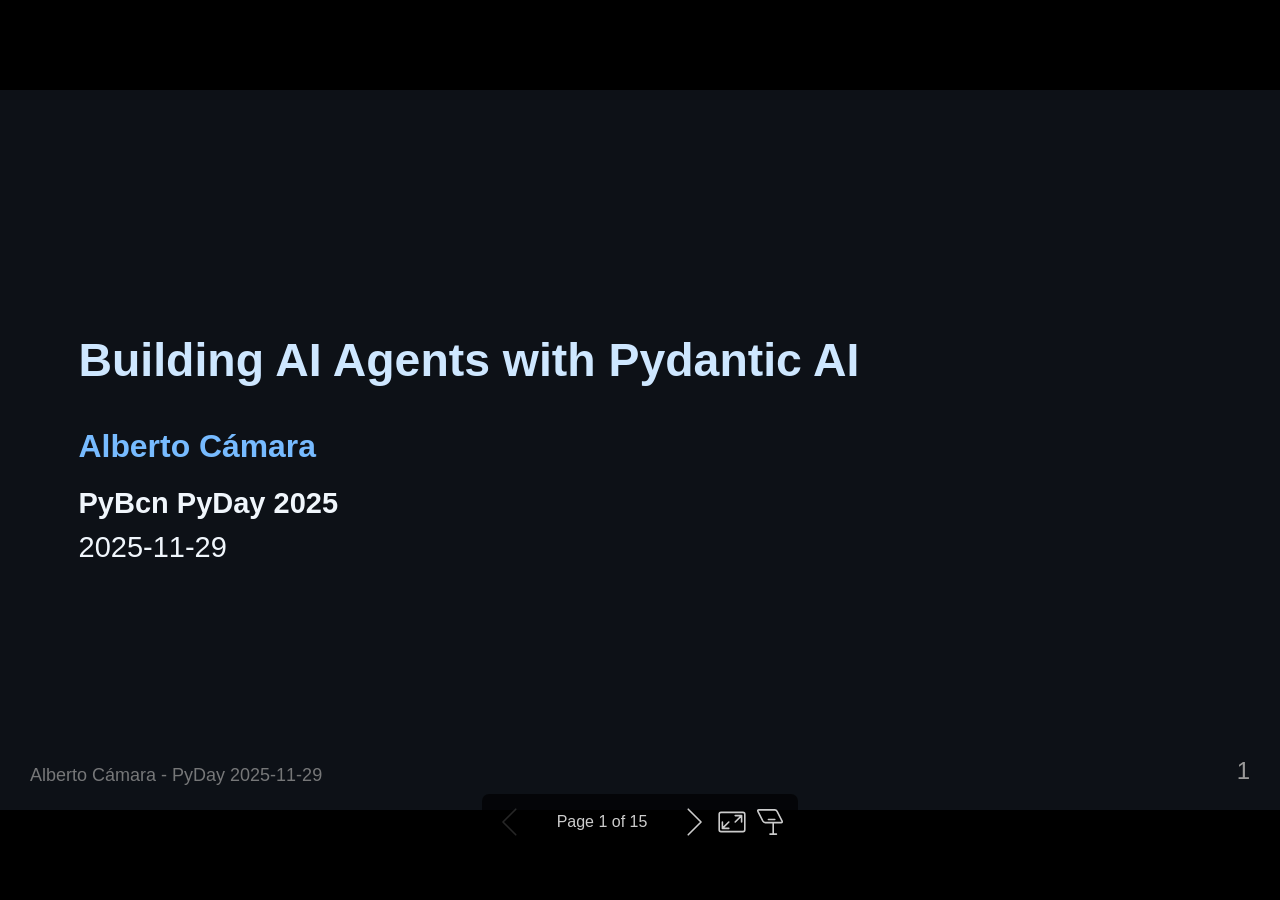
<file: 2025-11-29-pyday/index.html>
<!DOCTYPE html><html lang="ca-ES"><head><title>Building AI Agents with Pydantic AI</title><meta property="og:title" content="Building AI Agents with Pydantic AI"><meta charset="UTF-8"><meta name="viewport" content="width=device-width,height=device-height,initial-scale=1.0"><meta name="apple-mobile-web-app-capable" content="yes"><meta http-equiv="X-UA-Compatible" content="ie=edge"><meta property="og:type" content="website"><meta name="twitter:card" content="summary"><style>@media screen{body[data-bespoke-view=""] .bespoke-marp-parent>.bespoke-marp-osc>button,body[data-bespoke-view=next] .bespoke-marp-parent>.bespoke-marp-osc>button,body[data-bespoke-view=presenter] .bespoke-marp-presenter-container .bespoke-marp-presenter-info-container button,body[data-bespoke-view=presenter] .bespoke-marp-presenter-container .bespoke-marp-presenter-note-container button{appearance:none;background-color:initial;border:0;color:inherit;cursor:pointer;font-size:inherit;opacity:.8;outline:none;padding:0;transition:opacity .2s linear;-webkit-tap-highlight-color:transparent}body[data-bespoke-view=""] .bespoke-marp-parent>.bespoke-marp-osc>button:disabled,body[data-bespoke-view=next] .bespoke-marp-parent>.bespoke-marp-osc>button:disabled,body[data-bespoke-view=presenter] .bespoke-marp-presenter-container .bespoke-marp-presenter-info-container button:disabled,body[data-bespoke-view=presenter] .bespoke-marp-presenter-container .bespoke-marp-presenter-note-container button:disabled{cursor:not-allowed;opacity:.15!important}body[data-bespoke-view=""] .bespoke-marp-parent>.bespoke-marp-osc>button:hover,body[data-bespoke-view=next] .bespoke-marp-parent>.bespoke-marp-osc>button:hover,body[data-bespoke-view=presenter] .bespoke-marp-presenter-container .bespoke-marp-presenter-info-container button:hover,body[data-bespoke-view=presenter] .bespoke-marp-presenter-container .bespoke-marp-presenter-note-container button:hover{opacity:1}body[data-bespoke-view=""] .bespoke-marp-parent>.bespoke-marp-osc>button:hover:active,body[data-bespoke-view=next] .bespoke-marp-parent>.bespoke-marp-osc>button:hover:active,body[data-bespoke-view=presenter] .bespoke-marp-presenter-container .bespoke-marp-presenter-info-container button:hover:active,body[data-bespoke-view=presenter] .bespoke-marp-presenter-container .bespoke-marp-presenter-note-container button:hover:active{opacity:.6}body[data-bespoke-view=""] .bespoke-marp-parent>.bespoke-marp-osc>button:hover:not(:disabled),body[data-bespoke-view=next] .bespoke-marp-parent>.bespoke-marp-osc>button:hover:not(:disabled),body[data-bespoke-view=presenter] .bespoke-marp-presenter-container .bespoke-marp-presenter-info-container button:hover:not(:disabled),body[data-bespoke-view=presenter] .bespoke-marp-presenter-container .bespoke-marp-presenter-note-container button:hover:not(:disabled){transition:none}body[data-bespoke-view=""] .bespoke-marp-parent>.bespoke-marp-osc>button[data-bespoke-marp-osc=prev],body[data-bespoke-view=next] .bespoke-marp-parent>.bespoke-marp-osc>button[data-bespoke-marp-osc=prev],body[data-bespoke-view=presenter] .bespoke-marp-presenter-container .bespoke-marp-presenter-info-container button.bespoke-marp-presenter-info-page-prev{background:#0000 url("[data-uri]") no-repeat 50%;background-size:contain;overflow:hidden;text-indent:100%;white-space:nowrap}body[data-bespoke-view=""] .bespoke-marp-parent>.bespoke-marp-osc>button[data-bespoke-marp-osc=next],body[data-bespoke-view=next] .bespoke-marp-parent>.bespoke-marp-osc>button[data-bespoke-marp-osc=next],body[data-bespoke-view=presenter] .bespoke-marp-presenter-container .bespoke-marp-presenter-info-container button.bespoke-marp-presenter-info-page-next{background:#0000 url("[data-uri]") no-repeat 50%;background-size:contain;overflow:hidden;text-indent:100%;white-space:nowrap}body[data-bespoke-view=""] .bespoke-marp-parent>.bespoke-marp-osc>button[data-bespoke-marp-osc=fullscreen],body[data-bespoke-view=next] .bespoke-marp-parent>.bespoke-marp-osc>button[data-bespoke-marp-osc=fullscreen]{background:#0000 url("[data-uri]") no-repeat 50%;background-size:contain;overflow:hidden;text-indent:100%;white-space:nowrap}body[data-bespoke-view=""] .bespoke-marp-parent>.bespoke-marp-osc>button.exit[data-bespoke-marp-osc=fullscreen],body[data-bespoke-view=next] .bespoke-marp-parent>.bespoke-marp-osc>button.exit[data-bespoke-marp-osc=fullscreen]{background-image:url("[data-uri]")}body[data-bespoke-view=""] .bespoke-marp-parent>.bespoke-marp-osc>button[data-bespoke-marp-osc=presenter],body[data-bespoke-view=next] .bespoke-marp-parent>.bespoke-marp-osc>button[data-bespoke-marp-osc=presenter]{background:#0000 url("[data-uri]") no-repeat 50%;background-size:contain;overflow:hidden;text-indent:100%;white-space:nowrap}body[data-bespoke-view=presenter] .bespoke-marp-presenter-container .bespoke-marp-presenter-note-container button.bespoke-marp-presenter-note-bigger{background:#0000 url("[data-uri]") no-repeat 50%;background-size:contain;overflow:hidden;text-indent:100%;white-space:nowrap}body[data-bespoke-view=presenter] .bespoke-marp-presenter-container .bespoke-marp-presenter-note-container button.bespoke-marp-presenter-note-smaller{background:#0000 url("[data-uri]") no-repeat 50%;background-size:contain;overflow:hidden;text-indent:100%;white-space:nowrap}}@keyframes __bespoke_marp_transition_reduced_outgoing__{0%{opacity:1}to{opacity:0}}@keyframes __bespoke_marp_transition_reduced_incoming__{0%{mix-blend-mode:plus-lighter;opacity:0}to{mix-blend-mode:plus-lighter;opacity:1}}.bespoke-marp-note,.bespoke-marp-osc,.bespoke-progress-parent{display:none;transition:none}@media screen{::view-transition-group(*){animation-duration:var(--marp-bespoke-transition-animation-duration,.5s);animation-timing-function:ease}::view-transition-new(*),::view-transition-old(*){animation-delay:0s;animation-direction:var(--marp-bespoke-transition-animation-direction,normal);animation-duration:var(--marp-bespoke-transition-animation-duration,.5s);animation-fill-mode:both;animation-name:var(--marp-bespoke-transition-animation-name,var(--marp-bespoke-transition-animation-name-fallback,__bespoke_marp_transition_no_animation__));mix-blend-mode:normal}::view-transition-old(*){--marp-bespoke-transition-animation-name-fallback:__bespoke_marp_transition_reduced_outgoing__;animation-timing-function:ease}::view-transition-new(*){--marp-bespoke-transition-animation-name-fallback:__bespoke_marp_transition_reduced_incoming__;animation-timing-function:ease}::view-transition-new(root),::view-transition-old(root){animation-timing-function:linear}::view-transition-new(__bespoke_marp_transition_osc__),::view-transition-old(__bespoke_marp_transition_osc__){animation-duration:0s!important;animation-name:__bespoke_marp_transition_osc__!important}::view-transition-new(__bespoke_marp_transition_osc__){opacity:0!important}.bespoke-marp-transition-warming-up::view-transition-group(*),.bespoke-marp-transition-warming-up::view-transition-new(*),.bespoke-marp-transition-warming-up::view-transition-old(*){animation-play-state:paused!important}body,html{height:100%;margin:0}body{background:#000;overflow:hidden}svg.bespoke-marp-slide{content-visibility:hidden;opacity:0;pointer-events:none;z-index:-1}svg.bespoke-marp-slide:not(.bespoke-marp-active) *{view-transition-name:none!important}svg.bespoke-marp-slide.bespoke-marp-active{content-visibility:visible;opacity:1;pointer-events:auto;z-index:0}svg.bespoke-marp-slide.bespoke-marp-active.bespoke-marp-active-ready *{animation-name:__bespoke_marp__!important}@supports not (content-visibility:hidden){svg.bespoke-marp-slide[data-bespoke-marp-load=hideable]{display:none}svg.bespoke-marp-slide[data-bespoke-marp-load=hideable].bespoke-marp-active{display:block}}}@media screen and (prefers-reduced-motion:reduce){svg.bespoke-marp-slide *{view-transition-name:none!important}}@media screen{[data-bespoke-marp-fragment=inactive]{visibility:hidden}body[data-bespoke-view=""] .bespoke-marp-parent,body[data-bespoke-view=next] .bespoke-marp-parent{inset:0;position:absolute}body[data-bespoke-view=""] .bespoke-marp-parent>.bespoke-marp-osc,body[data-bespoke-view=next] .bespoke-marp-parent>.bespoke-marp-osc{background:#000000a6;border-radius:7px;bottom:50px;color:#fff;contain:paint;display:block;font-family:Helvetica,Arial,sans-serif;font-size:16px;left:50%;line-height:0;opacity:1;padding:12px;position:absolute;touch-action:manipulation;transform:translateX(-50%);transition:opacity .2s linear;-webkit-user-select:none;user-select:none;white-space:nowrap;will-change:transform;z-index:1;view-transition-name:__bespoke_marp_transition_osc__}body[data-bespoke-view=""] .bespoke-marp-parent>.bespoke-marp-osc>*,body[data-bespoke-view=next] .bespoke-marp-parent>.bespoke-marp-osc>*{margin-left:6px}body[data-bespoke-view=""] .bespoke-marp-parent>.bespoke-marp-osc>:first-child,body[data-bespoke-view=next] .bespoke-marp-parent>.bespoke-marp-osc>:first-child{margin-left:0}body[data-bespoke-view=""] .bespoke-marp-parent>.bespoke-marp-osc>span,body[data-bespoke-view=next] .bespoke-marp-parent>.bespoke-marp-osc>span{opacity:.8}body[data-bespoke-view=""] .bespoke-marp-parent>.bespoke-marp-osc>span[data-bespoke-marp-osc=page],body[data-bespoke-view=next] .bespoke-marp-parent>.bespoke-marp-osc>span[data-bespoke-marp-osc=page]{display:inline-block;min-width:140px;text-align:center}body[data-bespoke-view=""] .bespoke-marp-parent>.bespoke-marp-osc>button[data-bespoke-marp-osc=fullscreen],body[data-bespoke-view=""] .bespoke-marp-parent>.bespoke-marp-osc>button[data-bespoke-marp-osc=next],body[data-bespoke-view=""] .bespoke-marp-parent>.bespoke-marp-osc>button[data-bespoke-marp-osc=presenter],body[data-bespoke-view=""] .bespoke-marp-parent>.bespoke-marp-osc>button[data-bespoke-marp-osc=prev],body[data-bespoke-view=next] .bespoke-marp-parent>.bespoke-marp-osc>button[data-bespoke-marp-osc=fullscreen],body[data-bespoke-view=next] .bespoke-marp-parent>.bespoke-marp-osc>button[data-bespoke-marp-osc=next],body[data-bespoke-view=next] .bespoke-marp-parent>.bespoke-marp-osc>button[data-bespoke-marp-osc=presenter],body[data-bespoke-view=next] .bespoke-marp-parent>.bespoke-marp-osc>button[data-bespoke-marp-osc=prev]{height:32px;line-height:32px;width:32px}body[data-bespoke-view=""] .bespoke-marp-parent.bespoke-marp-inactive,body[data-bespoke-view=next] .bespoke-marp-parent.bespoke-marp-inactive{cursor:none}body[data-bespoke-view=""] .bespoke-marp-parent.bespoke-marp-inactive>.bespoke-marp-osc,body[data-bespoke-view=next] .bespoke-marp-parent.bespoke-marp-inactive>.bespoke-marp-osc{opacity:0;pointer-events:none}body[data-bespoke-view=""] svg.bespoke-marp-slide,body[data-bespoke-view=next] svg.bespoke-marp-slide{height:100%;left:0;position:absolute;top:0;width:100%}body[data-bespoke-view=""] .bespoke-progress-parent{background:#222;display:flex;height:5px;width:100%}body[data-bespoke-view=""] .bespoke-progress-parent+.bespoke-marp-parent{top:5px}body[data-bespoke-view=""] .bespoke-progress-parent .bespoke-progress-bar{background:#0288d1;flex:0 0 0;transition:flex-basis .2s cubic-bezier(0,1,1,1)}body[data-bespoke-view=next]{background:#0000}body[data-bespoke-view=presenter]{background:#161616}body[data-bespoke-view=presenter] .bespoke-marp-presenter-container{display:grid;font-family:Helvetica,Arial,sans-serif;grid-template:"current dragbar next" minmax(140px,1fr) "current dragbar note" 2fr "info    dragbar note" 3em;grid-template-columns:minmax(3px,var(--bespoke-marp-presenter-split-ratio,66%)) 0 minmax(3px,1fr);height:100%;left:0;position:absolute;top:0;width:100%}body[data-bespoke-view=presenter] .bespoke-marp-presenter-container .bespoke-marp-parent{grid-area:current;overflow:hidden;position:relative}body[data-bespoke-view=presenter] .bespoke-marp-presenter-container .bespoke-marp-parent svg.bespoke-marp-slide{height:calc(100% - 40px);left:20px;pointer-events:none;position:absolute;top:20px;-webkit-user-select:none;user-select:none;width:calc(100% - 40px)}body[data-bespoke-view=presenter] .bespoke-marp-presenter-container .bespoke-marp-parent svg.bespoke-marp-slide.bespoke-marp-active{filter:drop-shadow(0 3px 10px rgba(0,0,0,.5))}body[data-bespoke-view=presenter] .bespoke-marp-presenter-container .bespoke-marp-presenter-dragbar-container{background:#0288d1;cursor:col-resize;grid-area:dragbar;margin-left:-3px;opacity:0;position:relative;transition:opacity .4s linear .1s;width:6px;z-index:10}body[data-bespoke-view=presenter] .bespoke-marp-presenter-container .bespoke-marp-presenter-dragbar-container:hover{opacity:1}body[data-bespoke-view=presenter] .bespoke-marp-presenter-container .bespoke-marp-presenter-dragbar-container.active{opacity:1;transition-delay:0s}body[data-bespoke-view=presenter] .bespoke-marp-presenter-container .bespoke-marp-presenter-next-container{background:#222;cursor:pointer;display:none;grid-area:next;overflow:hidden;position:relative}body[data-bespoke-view=presenter] .bespoke-marp-presenter-container .bespoke-marp-presenter-next-container.active{display:block}body[data-bespoke-view=presenter] .bespoke-marp-presenter-container .bespoke-marp-presenter-next-container iframe.bespoke-marp-presenter-next{background:#0000;border:0;display:block;filter:drop-shadow(0 3px 10px rgba(0,0,0,.5));height:calc(100% - 40px);left:20px;pointer-events:none;position:absolute;top:20px;-webkit-user-select:none;user-select:none;width:calc(100% - 40px)}body[data-bespoke-view=presenter] .bespoke-marp-presenter-container .bespoke-marp-presenter-note-container{background:#222;color:#eee;grid-area:note;position:relative;z-index:1}body[data-bespoke-view=presenter] .bespoke-marp-presenter-container .bespoke-marp-presenter-note-container button{height:1.5em;line-height:1.5em;width:1.5em}body[data-bespoke-view=presenter] .bespoke-marp-presenter-container .bespoke-marp-presenter-note-container .bespoke-marp-presenter-note-wrapper{display:block;inset:0;position:absolute}body[data-bespoke-view=presenter] .bespoke-marp-presenter-container .bespoke-marp-presenter-note-container .bespoke-marp-presenter-note-buttons{background:#000000a6;border-radius:4px;bottom:0;display:flex;gap:4px;margin:12px;opacity:0;padding:6px;pointer-events:none;position:absolute;right:0;transition:opacity .2s linear}body[data-bespoke-view=presenter] .bespoke-marp-presenter-container .bespoke-marp-presenter-note-container .bespoke-marp-presenter-note-buttons:focus-within,body[data-bespoke-view=presenter] .bespoke-marp-presenter-container .bespoke-marp-presenter-note-container .bespoke-marp-presenter-note-wrapper:focus-within+.bespoke-marp-presenter-note-buttons,body[data-bespoke-view=presenter] .bespoke-marp-presenter-container .bespoke-marp-presenter-note-container:hover .bespoke-marp-presenter-note-buttons{opacity:1;pointer-events:auto}body[data-bespoke-view=presenter] .bespoke-marp-presenter-container .bespoke-marp-presenter-note-container .bespoke-marp-note{box-sizing:border-box;font-size:calc(1.1em*var(--bespoke-marp-note-font-scale, 1));height:calc(100% - 40px);margin:20px;overflow:auto;padding-right:3px;white-space:pre-wrap;width:calc(100% - 40px);word-wrap:break-word;scrollbar-color:#eeeeee80 #0000;scrollbar-width:thin}body[data-bespoke-view=presenter] .bespoke-marp-presenter-container .bespoke-marp-presenter-note-container .bespoke-marp-note::-webkit-scrollbar{width:6px}body[data-bespoke-view=presenter] .bespoke-marp-presenter-container .bespoke-marp-presenter-note-container .bespoke-marp-note::-webkit-scrollbar-track{background:#0000}body[data-bespoke-view=presenter] .bespoke-marp-presenter-container .bespoke-marp-presenter-note-container .bespoke-marp-note::-webkit-scrollbar-thumb{background:#eeeeee80;border-radius:6px}body[data-bespoke-view=presenter] .bespoke-marp-presenter-container .bespoke-marp-presenter-note-container .bespoke-marp-note:empty{pointer-events:none}body[data-bespoke-view=presenter] .bespoke-marp-presenter-container .bespoke-marp-presenter-note-container .bespoke-marp-note.active{display:block}body[data-bespoke-view=presenter] .bespoke-marp-presenter-container .bespoke-marp-presenter-note-container .bespoke-marp-note p:first-child{margin-top:0}body[data-bespoke-view=presenter] .bespoke-marp-presenter-container .bespoke-marp-presenter-note-container .bespoke-marp-note p:last-child{margin-bottom:0}body[data-bespoke-view=presenter] .bespoke-marp-presenter-container .bespoke-marp-presenter-info-container{align-items:center;box-sizing:border-box;color:#eee;display:flex;flex-wrap:nowrap;grid-area:info;justify-content:center;overflow:hidden;padding:0 10px}body[data-bespoke-view=presenter] .bespoke-marp-presenter-container .bespoke-marp-presenter-info-container .bespoke-marp-presenter-info-page,body[data-bespoke-view=presenter] .bespoke-marp-presenter-container .bespoke-marp-presenter-info-container .bespoke-marp-presenter-info-time,body[data-bespoke-view=presenter] .bespoke-marp-presenter-container .bespoke-marp-presenter-info-container .bespoke-marp-presenter-info-timer{box-sizing:border-box;display:block;padding:0 10px;white-space:nowrap;width:100%}body[data-bespoke-view=presenter] .bespoke-marp-presenter-container .bespoke-marp-presenter-info-container button{height:1.5em;line-height:1.5em;width:1.5em}body[data-bespoke-view=presenter] .bespoke-marp-presenter-container .bespoke-marp-presenter-info-container .bespoke-marp-presenter-info-page{order:2;text-align:center}body[data-bespoke-view=presenter] .bespoke-marp-presenter-container .bespoke-marp-presenter-info-container .bespoke-marp-presenter-info-page .bespoke-marp-presenter-info-page-text{display:inline-block;min-width:120px;text-align:center}body[data-bespoke-view=presenter] .bespoke-marp-presenter-container .bespoke-marp-presenter-info-container .bespoke-marp-presenter-info-time{color:#999;order:1;text-align:left}body[data-bespoke-view=presenter] .bespoke-marp-presenter-container .bespoke-marp-presenter-info-container .bespoke-marp-presenter-info-timer{color:#999;order:3;text-align:right}body[data-bespoke-view=presenter] .bespoke-marp-presenter-container .bespoke-marp-presenter-info-container .bespoke-marp-presenter-info-timer:hover{cursor:pointer}}@media print{.bespoke-marp-presenter-info-container,.bespoke-marp-presenter-next-container,.bespoke-marp-presenter-note-container{display:none}}</style><style>div#\:\$p > svg > foreignObject > section{width:1280px;height:720px;box-sizing:border-box;overflow:hidden;position:relative;scroll-snap-align:center center;-webkit-text-size-adjust:100%;text-size-adjust:100%}div#\:\$p > svg > foreignObject > section::after{bottom:0;content:attr(data-marpit-pagination);padding:inherit;pointer-events:none;position:absolute;right:0}div#\:\$p > svg > foreignObject > section:not([data-marpit-pagination])::after{display:none}div#\:\$p > svg > foreignObject > section :is(h1, marp-h1){font-size:2em;margin-block:0.67em}div#\:\$p > svg > foreignObject > section video::-webkit-media-controls{will-change:transform}@page {size:1280px 720px;margin:0}@media print{html, body{background-color:#fff;margin:0;page-break-inside:avoid;break-inside:avoid-page}div#\:\$p > svg > foreignObject > section{page-break-before:always;break-before:page}div#\:\$p > svg > foreignObject > section, div#\:\$p > svg > foreignObject > section *{-webkit-print-color-adjust:exact!important;animation-delay:0s!important;animation-duration:0s!important;color-adjust:exact!important;print-color-adjust:exact!important;transition:none!important}div#\:\$p > svg[data-marpit-svg]{display:block;height:100vh;width:100vw}}div#\:\$p > svg > foreignObject > :where(section){container-type:size}div#\:\$p > svg > foreignObject > section img[data-marp-twemoji]{background:transparent;height:1em;margin:0 .05em 0 .1em;vertical-align:-.1em;width:1em}/*!
 * Marp default theme.
 *
 * @theme default
 * @author Yuki Hattori
 *
 * @auto-scaling true
 * @size 16:9 1280px 720px
 * @size 4:3 960px 720px
 */div#\:\$p > svg > foreignObject > section{--base-size-4:calc(var(--marpit-root-font-size, 1rem) * 0.25);--base-size-8:calc(var(--marpit-root-font-size, 1rem) * 0.5);--base-size-16:calc(var(--marpit-root-font-size, 1rem) * 1);--base-size-24:calc(var(--marpit-root-font-size, 1rem) * 1.5);--base-size-40:calc(var(--marpit-root-font-size, 1rem) * 2.5);--base-text-weight-normal:400;--base-text-weight-medium:500;--base-text-weight-semibold:600;--fontStack-monospace:ui-monospace, SFMono-Regular, SF Mono, Menlo, Consolas, Liberation Mono, monospace;--fgColor-accent:Highlight;}div#\:\$p > svg > foreignObject > section [data-theme=light],div#\:\$p > svg > foreignObject > section{color-scheme:light;--focus-outlineColor:#0969da;--fgColor-default:#1f2328;--fgColor-muted:#59636e;--fgColor-accent:#0969da;--fgColor-success:#1a7f37;--fgColor-attention:#9a6700;--fgColor-danger:#d1242f;--fgColor-done:#8250df;--bgColor-default:#fff;--bgColor-muted:#f6f8fa;--bgColor-neutral-muted:#818b981f;--bgColor-attention-muted:#fff8c5;--borderColor-default:#d1d9e0;--borderColor-muted:#d1d9e0b3;--borderColor-neutral-muted:#d1d9e0b3;--borderColor-accent-emphasis:#0969da;--borderColor-success-emphasis:#1a7f37;--borderColor-attention-emphasis:#9a6700;--borderColor-danger-emphasis:#cf222e;--borderColor-done-emphasis:#8250df;--color-prettylights-syntax-comment:#59636e;--color-prettylights-syntax-constant:#0550ae;--color-prettylights-syntax-constant-other-reference-link:#0a3069;--color-prettylights-syntax-entity:#6639ba;--color-prettylights-syntax-storage-modifier-import:#1f2328;--color-prettylights-syntax-entity-tag:#0550ae;--color-prettylights-syntax-keyword:#cf222e;--color-prettylights-syntax-string:#0a3069;--color-prettylights-syntax-variable:#953800;--color-prettylights-syntax-brackethighlighter-unmatched:#82071e;--color-prettylights-syntax-brackethighlighter-angle:#59636e;--color-prettylights-syntax-invalid-illegal-text:#f6f8fa;--color-prettylights-syntax-invalid-illegal-bg:#82071e;--color-prettylights-syntax-carriage-return-text:#f6f8fa;--color-prettylights-syntax-carriage-return-bg:#cf222e;--color-prettylights-syntax-string-regexp:#116329;--color-prettylights-syntax-markup-list:#3b2300;--color-prettylights-syntax-markup-heading:#0550ae;--color-prettylights-syntax-markup-italic:#1f2328;--color-prettylights-syntax-markup-bold:#1f2328;--color-prettylights-syntax-markup-deleted-text:#82071e;--color-prettylights-syntax-markup-deleted-bg:#ffebe9;--color-prettylights-syntax-markup-inserted-text:#116329;--color-prettylights-syntax-markup-inserted-bg:#dafbe1;--color-prettylights-syntax-markup-changed-text:#953800;--color-prettylights-syntax-markup-changed-bg:#ffd8b5;--color-prettylights-syntax-markup-ignored-text:#d1d9e0;--color-prettylights-syntax-markup-ignored-bg:#0550ae;--color-prettylights-syntax-meta-diff-range:#8250df;--color-prettylights-syntax-sublimelinter-gutter-mark:#818b98;}div#\:\$p > svg > foreignObject > section [data-theme=dark],div#\:\$p > svg > foreignObject > section:where(.invert){color-scheme:dark;--focus-outlineColor:#1f6feb;--fgColor-default:#f0f6fc;--fgColor-muted:#9198a1;--fgColor-accent:#4493f8;--fgColor-success:#3fb950;--fgColor-attention:#d29922;--fgColor-danger:#f85149;--fgColor-done:#ab7df8;--bgColor-default:#0d1117;--bgColor-muted:#151b23;--bgColor-neutral-muted:#656c7633;--bgColor-attention-muted:#bb800926;--borderColor-default:#3d444d;--borderColor-muted:#3d444db3;--borderColor-neutral-muted:#3d444db3;--borderColor-accent-emphasis:#1f6feb;--borderColor-success-emphasis:#238636;--borderColor-attention-emphasis:#9e6a03;--borderColor-danger-emphasis:#da3633;--borderColor-done-emphasis:#8957e5;--color-prettylights-syntax-comment:#9198a1;--color-prettylights-syntax-constant:#79c0ff;--color-prettylights-syntax-constant-other-reference-link:#a5d6ff;--color-prettylights-syntax-entity:#d2a8ff;--color-prettylights-syntax-storage-modifier-import:#f0f6fc;--color-prettylights-syntax-entity-tag:#7ee787;--color-prettylights-syntax-keyword:#ff7b72;--color-prettylights-syntax-string:#a5d6ff;--color-prettylights-syntax-variable:#ffa657;--color-prettylights-syntax-brackethighlighter-unmatched:#f85149;--color-prettylights-syntax-brackethighlighter-angle:#9198a1;--color-prettylights-syntax-invalid-illegal-text:#f0f6fc;--color-prettylights-syntax-invalid-illegal-bg:#8e1519;--color-prettylights-syntax-carriage-return-text:#f0f6fc;--color-prettylights-syntax-carriage-return-bg:#b62324;--color-prettylights-syntax-string-regexp:#7ee787;--color-prettylights-syntax-markup-list:#f2cc60;--color-prettylights-syntax-markup-heading:#1f6feb;--color-prettylights-syntax-markup-italic:#f0f6fc;--color-prettylights-syntax-markup-bold:#f0f6fc;--color-prettylights-syntax-markup-deleted-text:#ffdcd7;--color-prettylights-syntax-markup-deleted-bg:#67060c;--color-prettylights-syntax-markup-inserted-text:#aff5b4;--color-prettylights-syntax-markup-inserted-bg:#033a16;--color-prettylights-syntax-markup-changed-text:#ffdfb6;--color-prettylights-syntax-markup-changed-bg:#5a1e02;--color-prettylights-syntax-markup-ignored-text:#f0f6fc;--color-prettylights-syntax-markup-ignored-bg:#1158c7;--color-prettylights-syntax-meta-diff-range:#d2a8ff;--color-prettylights-syntax-sublimelinter-gutter-mark:#3d444d;}div#\:\$p > svg > foreignObject > section{-ms-text-size-adjust:100%;-webkit-text-size-adjust:100%;background-color:var(--bgColor-default);color:var(--fgColor-default);font-family:-apple-system,BlinkMacSystemFont,Segoe UI,Noto Sans,Helvetica,Arial,sans-serif,Apple Color Emoji,Segoe UI Emoji;font-size:16px;line-height:1.5;margin:0;word-wrap:break-word}div#\:\$p > svg > foreignObject > section{--marpit-root-font-size:16px;}div#\:\$p > svg > foreignObject > section :is(h1, marp-h1):hover .anchor .octicon-link:before,div#\:\$p > svg > foreignObject > section :is(h2, marp-h2):hover .anchor .octicon-link:before,div#\:\$p > svg > foreignObject > section :is(h3, marp-h3):hover .anchor .octicon-link:before,div#\:\$p > svg > foreignObject > section :is(h4, marp-h4):hover .anchor .octicon-link:before,div#\:\$p > svg > foreignObject > section :is(h5, marp-h5):hover .anchor .octicon-link:before,div#\:\$p > svg > foreignObject > section :is(h6, marp-h6):hover .anchor .octicon-link:before{background-color:currentColor;content:" ";display:inline-block;height:16px;-webkit-mask-image:url('data:image/svg+xml;charset=utf-8,<svg xmlns="http://www.w3.org/2000/svg" aria-hidden="true" viewBox="0 0 16 16"><path fill-rule="evenodd" d="M7.775 3.275a.75.75 0 0 0 1.06 1.06l1.25-1.25a2 2 0 1 1 2.83 2.83l-2.5 2.5a2 2 0 0 1-2.83 0 .75.75 0 0 0-1.06 1.06 3.5 3.5 0 0 0 4.95 0l2.5-2.5a3.5 3.5 0 0 0-4.95-4.95zm-4.69 9.64a2 2 0 0 1 0-2.83l2.5-2.5a2 2 0 0 1 2.83 0 .75.75 0 0 0 1.06-1.06 3.5 3.5 0 0 0-4.95 0l-2.5 2.5a3.5 3.5 0 0 0 4.95 4.95l1.25-1.25a.75.75 0 0 0-1.06-1.06l-1.25 1.25a2 2 0 0 1-2.83 0"/></svg>');mask-image:url('data:image/svg+xml;charset=utf-8,<svg xmlns="http://www.w3.org/2000/svg" aria-hidden="true" viewBox="0 0 16 16"><path fill-rule="evenodd" d="M7.775 3.275a.75.75 0 0 0 1.06 1.06l1.25-1.25a2 2 0 1 1 2.83 2.83l-2.5 2.5a2 2 0 0 1-2.83 0 .75.75 0 0 0-1.06 1.06 3.5 3.5 0 0 0 4.95 0l2.5-2.5a3.5 3.5 0 0 0-4.95-4.95zm-4.69 9.64a2 2 0 0 1 0-2.83l2.5-2.5a2 2 0 0 1 2.83 0 .75.75 0 0 0 1.06-1.06 3.5 3.5 0 0 0-4.95 0l-2.5 2.5a3.5 3.5 0 0 0 4.95 4.95l1.25-1.25a.75.75 0 0 0-1.06-1.06l-1.25 1.25a2 2 0 0 1-2.83 0"/></svg>');width:16px}div#\:\$p > svg > foreignObject > section details,div#\:\$p > svg > foreignObject > section figcaption,div#\:\$p > svg > foreignObject > section figure{display:block}div#\:\$p > svg > foreignObject > section summary{display:list-item}div#\:\$p > svg > foreignObject > section [hidden]{display:none!important}div#\:\$p > svg > foreignObject > section a{background-color:transparent;color:var(--fgColor-accent);text-decoration:none}div#\:\$p > svg > foreignObject > section abbr[title]{border-bottom:none;-webkit-text-decoration:underline dotted;text-decoration:underline dotted}div#\:\$p > svg > foreignObject > section b,div#\:\$p > svg > foreignObject > section strong{font-weight:var(--base-text-weight-semibold, 600)}div#\:\$p > svg > foreignObject > section dfn{font-style:italic}div#\:\$p > svg > foreignObject > section :is(h1, marp-h1){border-bottom:1px solid var(--borderColor-muted);font-size:2em;font-weight:var(--base-text-weight-semibold, 600);margin:.67em 0;padding-bottom:.3em}div#\:\$p > svg > foreignObject > section mark{background-color:var(--bgColor-attention-muted);color:var(--fgColor-default)}div#\:\$p > svg > foreignObject > section small{font-size:90%}div#\:\$p > svg > foreignObject > section sub,div#\:\$p > svg > foreignObject > section sup{font-size:75%;line-height:0;position:relative;vertical-align:baseline}div#\:\$p > svg > foreignObject > section sub{bottom:-.25em}div#\:\$p > svg > foreignObject > section sup{top:-.5em}div#\:\$p > svg > foreignObject > section img{border-style:none;box-sizing:content-box;max-width:100%}div#\:\$p > svg > foreignObject > section code,div#\:\$p > svg > foreignObject > section kbd,div#\:\$p > svg > foreignObject > section :is(pre, marp-pre),div#\:\$p > svg > foreignObject > section samp{font-family:monospace;font-size:1em}div#\:\$p > svg > foreignObject > section figure{margin:1em var(--base-size-40)}div#\:\$p > svg > foreignObject > section hr{background:transparent;background-color:var(--borderColor-default);border:0;box-sizing:content-box;height:.25em;margin:var(--base-size-24) 0;overflow:hidden;padding:0}div#\:\$p > svg > foreignObject > section input{font:inherit;font-family:inherit;font-size:inherit;line-height:inherit;margin:0;overflow:visible}div#\:\$p > svg > foreignObject > section [type=button],div#\:\$p > svg > foreignObject > section [type=reset],div#\:\$p > svg > foreignObject > section [type=submit]{-webkit-appearance:button;-moz-appearance:button;appearance:button}div#\:\$p > svg > foreignObject > section [type=checkbox],div#\:\$p > svg > foreignObject > section [type=radio]{box-sizing:border-box;padding:0}div#\:\$p > svg > foreignObject > section [type=number]::-webkit-inner-spin-button,div#\:\$p > svg > foreignObject > section [type=number]::-webkit-outer-spin-button{height:auto}div#\:\$p > svg > foreignObject > section [type=search]::-webkit-search-cancel-button,div#\:\$p > svg > foreignObject > section [type=search]::-webkit-search-decoration{-webkit-appearance:none;appearance:none}div#\:\$p > svg > foreignObject > section ::-webkit-input-placeholder{color:inherit;opacity:.54}div#\:\$p > svg > foreignObject > section ::-webkit-file-upload-button{-webkit-appearance:button;appearance:button;font:inherit}div#\:\$p > svg > foreignObject > section a:hover{text-decoration:underline}div#\:\$p > svg > foreignObject > section ::-moz-placeholder{color:var(--fgColor-muted);opacity:1}div#\:\$p > svg > foreignObject > section ::placeholder{color:var(--fgColor-muted);opacity:1}div#\:\$p > svg > foreignObject > section hr:after,div#\:\$p > svg > foreignObject > section hr:before{content:"";display:table}div#\:\$p > svg > foreignObject > section hr:after{clear:both}div#\:\$p > svg > foreignObject > section table{border-collapse:collapse;border-spacing:0;display:block;font-variant:tabular-nums;max-width:100%;overflow:auto;width:-moz-max-content;width:max-content}div#\:\$p > svg > foreignObject > section td,div#\:\$p > svg > foreignObject > section th{padding:0}div#\:\$p > svg > foreignObject > section details summary{cursor:pointer}div#\:\$p > svg > foreignObject > section [role=button]:focus,div#\:\$p > svg > foreignObject > section a:focus,div#\:\$p > svg > foreignObject > section input[type=checkbox]:focus,div#\:\$p > svg > foreignObject > section input[type=radio]:focus{box-shadow:none;outline:2px solid var(--focus-outlineColor);outline-offset:-2px}div#\:\$p > svg > foreignObject > section [role=button]:focus:not(:focus-visible),div#\:\$p > svg > foreignObject > section a:focus:not(:focus-visible),div#\:\$p > svg > foreignObject > section input[type=checkbox]:focus:not(:focus-visible),div#\:\$p > svg > foreignObject > section input[type=radio]:focus:not(:focus-visible){outline:1px solid transparent}div#\:\$p > svg > foreignObject > section [role=button]:focus-visible,div#\:\$p > svg > foreignObject > section a:focus-visible,div#\:\$p > svg > foreignObject > section input[type=checkbox]:focus-visible,div#\:\$p > svg > foreignObject > section input[type=radio]:focus-visible{box-shadow:none;outline:2px solid var(--focus-outlineColor);outline-offset:-2px}div#\:\$p > svg > foreignObject > section a:not([class]):focus,div#\:\$p > svg > foreignObject > section a:not([class]):focus-visible,div#\:\$p > svg > foreignObject > section input[type=checkbox]:focus,div#\:\$p > svg > foreignObject > section input[type=checkbox]:focus-visible,div#\:\$p > svg > foreignObject > section input[type=radio]:focus,div#\:\$p > svg > foreignObject > section input[type=radio]:focus-visible{outline-offset:0}div#\:\$p > svg > foreignObject > section kbd{background-color:var(--bgColor-muted);border-bottom-color:var(--borderColor-neutral-muted);border:1px solid var(--borderColor-neutral-muted);border-radius:6px;box-shadow:inset 0 -1px 0 var(--borderColor-neutral-muted);color:var(--fgColor-default);display:inline-block;font:11px var(--fontStack-monospace, ui-monospace, SFMono-Regular, SF Mono, Menlo, Consolas, Liberation Mono, monospace);line-height:10px;padding:var(--base-size-4);vertical-align:middle}div#\:\$p > svg > foreignObject > section :is(h1, marp-h1),div#\:\$p > svg > foreignObject > section :is(h2, marp-h2),div#\:\$p > svg > foreignObject > section :is(h3, marp-h3),div#\:\$p > svg > foreignObject > section :is(h4, marp-h4),div#\:\$p > svg > foreignObject > section :is(h5, marp-h5),div#\:\$p > svg > foreignObject > section :is(h6, marp-h6){font-weight:var(--base-text-weight-semibold, 600);line-height:1.25;margin-bottom:var(--base-size-16);margin-top:var(--base-size-24)}div#\:\$p > svg > foreignObject > section :is(h2, marp-h2){border-bottom:1px solid var(--borderColor-muted);font-size:1.5em;padding-bottom:.3em}div#\:\$p > svg > foreignObject > section :is(h2, marp-h2),div#\:\$p > svg > foreignObject > section :is(h3, marp-h3){font-weight:var(--base-text-weight-semibold, 600)}div#\:\$p > svg > foreignObject > section :is(h3, marp-h3){font-size:1.25em}div#\:\$p > svg > foreignObject > section :is(h4, marp-h4){font-size:1em}div#\:\$p > svg > foreignObject > section :is(h4, marp-h4),div#\:\$p > svg > foreignObject > section :is(h5, marp-h5){font-weight:var(--base-text-weight-semibold, 600)}div#\:\$p > svg > foreignObject > section :is(h5, marp-h5){font-size:.875em}div#\:\$p > svg > foreignObject > section :is(h6, marp-h6){color:var(--fgColor-muted);font-size:.85em;font-weight:var(--base-text-weight-semibold, 600)}div#\:\$p > svg > foreignObject > section p{margin-bottom:10px;margin-top:0}div#\:\$p > svg > foreignObject > section blockquote{border-left:.25em solid var(--borderColor-default);color:var(--fgColor-muted);margin:0;padding:0 1em}div#\:\$p > svg > foreignObject > section ol,div#\:\$p > svg > foreignObject > section ul{margin-bottom:0;margin-top:0;padding-left:2em}div#\:\$p > svg > foreignObject > section ol ol,div#\:\$p > svg > foreignObject > section ul ol{list-style-type:lower-roman}div#\:\$p > svg > foreignObject > section ol ol ol,div#\:\$p > svg > foreignObject > section ol ul ol,div#\:\$p > svg > foreignObject > section ul ol ol,div#\:\$p > svg > foreignObject > section ul ul ol{list-style-type:lower-alpha}div#\:\$p > svg > foreignObject > section dd{margin-left:0}div#\:\$p > svg > foreignObject > section code,div#\:\$p > svg > foreignObject > section :is(pre, marp-pre),div#\:\$p > svg > foreignObject > section samp,div#\:\$p > svg > foreignObject > section tt{font-family:var(--fontStack-monospace, ui-monospace, SFMono-Regular, SF Mono, Menlo, Consolas, Liberation Mono, monospace);font-size:12px}div#\:\$p > svg > foreignObject > section :is(pre, marp-pre){margin-bottom:0;margin-top:0;word-wrap:normal}div#\:\$p > svg > foreignObject > section .octicon{display:inline-block;overflow:visible!important;vertical-align:text-bottom;fill:currentColor}div#\:\$p > svg > foreignObject > section input::-webkit-inner-spin-button,div#\:\$p > svg > foreignObject > section input::-webkit-outer-spin-button{-webkit-appearance:none;appearance:none;margin:0}div#\:\$p > svg > foreignObject > section .mr-2{margin-right:var(--base-size-8, 8px)!important}div#\:\$p > svg > foreignObject > section:after,div#\:\$p > svg > foreignObject > section:before{display:table}div#\:\$p > svg > foreignObject > section:after{clear:both}div#\:\$p > svg > foreignObject > section>:first-child{margin-top:0!important}div#\:\$p > svg > foreignObject > section>:last-child{margin-bottom:0!important}div#\:\$p > svg > foreignObject > section a:not([href]){color:inherit;text-decoration:none}div#\:\$p > svg > foreignObject > section .absent{color:var(--fgColor-danger)}div#\:\$p > svg > foreignObject > section .anchor{float:left;line-height:1;margin-left:-20px;padding-right:var(--base-size-4)}div#\:\$p > svg > foreignObject > section .anchor:focus{outline:none}div#\:\$p > svg > foreignObject > section blockquote,div#\:\$p > svg > foreignObject > section details,div#\:\$p > svg > foreignObject > section dl,div#\:\$p > svg > foreignObject > section ol,div#\:\$p > svg > foreignObject > section p,div#\:\$p > svg > foreignObject > section :is(pre, marp-pre),div#\:\$p > svg > foreignObject > section table,div#\:\$p > svg > foreignObject > section ul{margin-bottom:var(--base-size-16);margin-top:0}div#\:\$p > svg > foreignObject > section blockquote>:first-child{margin-top:0}div#\:\$p > svg > foreignObject > section blockquote>:last-child{margin-bottom:0}div#\:\$p > svg > foreignObject > section :is(h1, marp-h1) .octicon-link,div#\:\$p > svg > foreignObject > section :is(h2, marp-h2) .octicon-link,div#\:\$p > svg > foreignObject > section :is(h3, marp-h3) .octicon-link,div#\:\$p > svg > foreignObject > section :is(h4, marp-h4) .octicon-link,div#\:\$p > svg > foreignObject > section :is(h5, marp-h5) .octicon-link,div#\:\$p > svg > foreignObject > section :is(h6, marp-h6) .octicon-link{color:var(--fgColor-default);vertical-align:middle;visibility:hidden}div#\:\$p > svg > foreignObject > section :is(h1, marp-h1):hover .anchor,div#\:\$p > svg > foreignObject > section :is(h2, marp-h2):hover .anchor,div#\:\$p > svg > foreignObject > section :is(h3, marp-h3):hover .anchor,div#\:\$p > svg > foreignObject > section :is(h4, marp-h4):hover .anchor,div#\:\$p > svg > foreignObject > section :is(h5, marp-h5):hover .anchor,div#\:\$p > svg > foreignObject > section :is(h6, marp-h6):hover .anchor{text-decoration:none}div#\:\$p > svg > foreignObject > section :is(h1, marp-h1):hover .anchor .octicon-link,div#\:\$p > svg > foreignObject > section :is(h2, marp-h2):hover .anchor .octicon-link,div#\:\$p > svg > foreignObject > section :is(h3, marp-h3):hover .anchor .octicon-link,div#\:\$p > svg > foreignObject > section :is(h4, marp-h4):hover .anchor .octicon-link,div#\:\$p > svg > foreignObject > section :is(h5, marp-h5):hover .anchor .octicon-link,div#\:\$p > svg > foreignObject > section :is(h6, marp-h6):hover .anchor .octicon-link{visibility:visible}div#\:\$p > svg > foreignObject > section :is(h1, marp-h1) code,div#\:\$p > svg > foreignObject > section :is(h1, marp-h1) tt,div#\:\$p > svg > foreignObject > section :is(h2, marp-h2) code,div#\:\$p > svg > foreignObject > section :is(h2, marp-h2) tt,div#\:\$p > svg > foreignObject > section :is(h3, marp-h3) code,div#\:\$p > svg > foreignObject > section :is(h3, marp-h3) tt,div#\:\$p > svg > foreignObject > section :is(h4, marp-h4) code,div#\:\$p > svg > foreignObject > section :is(h4, marp-h4) tt,div#\:\$p > svg > foreignObject > section :is(h5, marp-h5) code,div#\:\$p > svg > foreignObject > section :is(h5, marp-h5) tt,div#\:\$p > svg > foreignObject > section :is(h6, marp-h6) code,div#\:\$p > svg > foreignObject > section :is(h6, marp-h6) tt{font-size:inherit;padding:0 .2em}div#\:\$p > svg > foreignObject > section summary :is(h1, marp-h1),div#\:\$p > svg > foreignObject > section summary :is(h2, marp-h2),div#\:\$p > svg > foreignObject > section summary :is(h3, marp-h3),div#\:\$p > svg > foreignObject > section summary :is(h4, marp-h4),div#\:\$p > svg > foreignObject > section summary :is(h5, marp-h5),div#\:\$p > svg > foreignObject > section summary :is(h6, marp-h6){display:inline-block}div#\:\$p > svg > foreignObject > section summary :is(h1, marp-h1) .anchor,div#\:\$p > svg > foreignObject > section summary :is(h2, marp-h2) .anchor,div#\:\$p > svg > foreignObject > section summary :is(h3, marp-h3) .anchor,div#\:\$p > svg > foreignObject > section summary :is(h4, marp-h4) .anchor,div#\:\$p > svg > foreignObject > section summary :is(h5, marp-h5) .anchor,div#\:\$p > svg > foreignObject > section summary :is(h6, marp-h6) .anchor{margin-left:-40px}div#\:\$p > svg > foreignObject > section summary :is(h1, marp-h1),div#\:\$p > svg > foreignObject > section summary :is(h2, marp-h2){border-bottom:0;padding-bottom:0}div#\:\$p > svg > foreignObject > section ol.no-list,div#\:\$p > svg > foreignObject > section ul.no-list{list-style-type:none;padding:0}div#\:\$p > svg > foreignObject > section ol[type="a s"]{list-style-type:lower-alpha}div#\:\$p > svg > foreignObject > section ol[type="A s"]{list-style-type:upper-alpha}div#\:\$p > svg > foreignObject > section ol[type="i s"]{list-style-type:lower-roman}div#\:\$p > svg > foreignObject > section ol[type="I s"]{list-style-type:upper-roman}div#\:\$p > svg > foreignObject > section div>ol:not([type]),div#\:\$p > svg > foreignObject > section ol[type="1"]{list-style-type:decimal}div#\:\$p > svg > foreignObject > section ol ol,div#\:\$p > svg > foreignObject > section ol ul,div#\:\$p > svg > foreignObject > section ul ol,div#\:\$p > svg > foreignObject > section ul ul{margin-bottom:0;margin-top:0}div#\:\$p > svg > foreignObject > section li>p{margin-top:var(--base-size-16)}div#\:\$p > svg > foreignObject > section li+li{margin-top:.25em}div#\:\$p > svg > foreignObject > section dl{padding:0}div#\:\$p > svg > foreignObject > section dl dt{font-size:1em;font-style:italic;font-weight:var(--base-text-weight-semibold, 600);margin-top:var(--base-size-16);padding:0}div#\:\$p > svg > foreignObject > section dl dd{margin-bottom:var(--base-size-16);padding:0 var(--base-size-16)}div#\:\$p > svg > foreignObject > section table th{font-weight:var(--base-text-weight-semibold, 600)}div#\:\$p > svg > foreignObject > section table td,div#\:\$p > svg > foreignObject > section table th{border:1px solid var(--borderColor-default);padding:6px 13px}div#\:\$p > svg > foreignObject > section table td>:last-child{margin-bottom:0}div#\:\$p > svg > foreignObject > section table tr{background-color:var(--bgColor-default);border-top:1px solid var(--borderColor-muted)}div#\:\$p > svg > foreignObject > section table tr:nth-child(2n){background-color:var(--bgColor-muted)}div#\:\$p > svg > foreignObject > section table img{background-color:transparent}div#\:\$p > svg > foreignObject > section img[align=right]{padding-left:20px}div#\:\$p > svg > foreignObject > section img[align=left]{padding-right:20px}div#\:\$p > svg > foreignObject > section .emoji{background-color:transparent;max-width:none;vertical-align:text-top}div#\:\$p > svg > foreignObject > section :is(span, marp-span).frame,div#\:\$p > svg > foreignObject > section :is(span, marp-span).frame>:is(span, marp-span){display:block;overflow:hidden}div#\:\$p > svg > foreignObject > section :is(span, marp-span).frame>:is(span, marp-span){border:1px solid var(--borderColor-default);float:left;margin:13px 0 0;padding:7px;width:auto}div#\:\$p > svg > foreignObject > section :is(span, marp-span).frame :is(span, marp-span) img{display:block;float:left}div#\:\$p > svg > foreignObject > section :is(span, marp-span).frame :is(span, marp-span) :is(span, marp-span){clear:both;color:var(--fgColor-default);display:block;padding:5px 0 0}div#\:\$p > svg > foreignObject > section :is(span, marp-span).align-center{clear:both;display:block;overflow:hidden}div#\:\$p > svg > foreignObject > section :is(span, marp-span).align-center>:is(span, marp-span){display:block;margin:13px auto 0;overflow:hidden;text-align:center}div#\:\$p > svg > foreignObject > section :is(span, marp-span).align-center :is(span, marp-span) img{margin:0 auto;text-align:center}div#\:\$p > svg > foreignObject > section :is(span, marp-span).align-right{clear:both;display:block;overflow:hidden}div#\:\$p > svg > foreignObject > section :is(span, marp-span).align-right>:is(span, marp-span){display:block;margin:13px 0 0;overflow:hidden;text-align:right}div#\:\$p > svg > foreignObject > section :is(span, marp-span).align-right :is(span, marp-span) img{margin:0;text-align:right}div#\:\$p > svg > foreignObject > section :is(span, marp-span).float-left{display:block;float:left;margin-right:13px;overflow:hidden}div#\:\$p > svg > foreignObject > section :is(span, marp-span).float-left :is(span, marp-span){margin:13px 0 0}div#\:\$p > svg > foreignObject > section :is(span, marp-span).float-right{display:block;float:right;margin-left:13px;overflow:hidden}div#\:\$p > svg > foreignObject > section :is(span, marp-span).float-right>:is(span, marp-span){display:block;margin:13px auto 0;overflow:hidden;text-align:right}div#\:\$p > svg > foreignObject > section code,div#\:\$p > svg > foreignObject > section tt{background-color:var(--bgColor-neutral-muted);border-radius:6px;font-size:85%;margin:0;padding:.2em .4em;white-space:break-spaces}div#\:\$p > svg > foreignObject > section code br,div#\:\$p > svg > foreignObject > section tt br{display:none}div#\:\$p > svg > foreignObject > section del code{text-decoration:inherit}div#\:\$p > svg > foreignObject > section samp{font-size:85%}div#\:\$p > svg > foreignObject > section :is(pre, marp-pre) code{font-size:100%}div#\:\$p > svg > foreignObject > section :is(pre, marp-pre)>code{background:transparent;border:0;margin:0;padding:0;white-space:pre;word-break:normal}div#\:\$p > svg > foreignObject > section .highlight{margin-bottom:var(--base-size-16)}div#\:\$p > svg > foreignObject > section .highlight :is(pre, marp-pre){margin-bottom:0;word-break:normal}div#\:\$p > svg > foreignObject > section :is(pre, marp-pre){background-color:var(--bgColor-muted);border-radius:6px;color:var(--fgColor-default);font-size:85%;line-height:1.45;overflow:auto;padding:var(--base-size-16)}div#\:\$p > svg > foreignObject > section :is(pre, marp-pre) code,div#\:\$p > svg > foreignObject > section :is(pre, marp-pre) tt{display:inline;line-height:inherit;margin:0;max-width:auto;overflow:visible;padding:0;word-wrap:normal;background-color:transparent;border:0}div#\:\$p > svg > foreignObject > section .csv-data td,div#\:\$p > svg > foreignObject > section .csv-data th{font-size:12px;line-height:1;overflow:hidden;padding:5px;text-align:left;white-space:nowrap}div#\:\$p > svg > foreignObject > section .csv-data .blob-num{background:var(--bgColor-default);border:0;padding:10px var(--base-size-8) 9px;text-align:right}div#\:\$p > svg > foreignObject > section .csv-data tr{border-top:0}div#\:\$p > svg > foreignObject > section .csv-data th{background:var(--bgColor-muted);border-top:0;font-weight:var(--base-text-weight-semibold, 600)}div#\:\$p > svg > foreignObject > section [data-footnote-ref]:before{content:"["}div#\:\$p > svg > foreignObject > section [data-footnote-ref]:after{content:"]"}div#\:\$p > svg > foreignObject > section .footnotes{border-top:1px solid var(--borderColor-default);color:var(--fgColor-muted);font-size:12px}div#\:\$p > svg > foreignObject > section div#\:\$p > svg > foreignObject > section section.footnotes{--marpit-root-font-size:12px;}div#\:\$p > svg > foreignObject > section .footnotes ol,div#\:\$p > svg > foreignObject > section .footnotes ol ul{padding-left:var(--base-size-16)}div#\:\$p > svg > foreignObject > section .footnotes ol ul{display:inline-block;margin-top:var(--base-size-16)}div#\:\$p > svg > foreignObject > section .footnotes li{position:relative}div#\:\$p > svg > foreignObject > section .footnotes li:target:before{border:2px solid var(--borderColor-accent-emphasis);border-radius:6px;bottom:calc(var(--base-size-8)*-1);content:"";left:calc(var(--base-size-24)*-1);pointer-events:none;position:absolute;right:calc(var(--base-size-8)*-1);top:calc(var(--base-size-8)*-1)}div#\:\$p > svg > foreignObject > section .footnotes li:target{color:var(--fgColor-default)}div#\:\$p > svg > foreignObject > section .footnotes .data-footnote-backref g-emoji{font-family:monospace}div#\:\$p > svg > foreignObject > section body:has(:modal){padding-right:var(--dialog-scrollgutter)!important}div#\:\$p > svg > foreignObject > section .pl-c{color:var(--color-prettylights-syntax-comment)}div#\:\$p > svg > foreignObject > section .pl-c1,div#\:\$p > svg > foreignObject > section .pl-s .pl-v{color:var(--color-prettylights-syntax-constant)}div#\:\$p > svg > foreignObject > section .pl-e,div#\:\$p > svg > foreignObject > section .pl-en{color:var(--color-prettylights-syntax-entity)}div#\:\$p > svg > foreignObject > section .pl-s .pl-s1,div#\:\$p > svg > foreignObject > section .pl-smi{color:var(--color-prettylights-syntax-storage-modifier-import)}div#\:\$p > svg > foreignObject > section .pl-ent{color:var(--color-prettylights-syntax-entity-tag)}div#\:\$p > svg > foreignObject > section .pl-k{color:var(--color-prettylights-syntax-keyword)}div#\:\$p > svg > foreignObject > section .pl-pds,div#\:\$p > svg > foreignObject > section .pl-s,div#\:\$p > svg > foreignObject > section .pl-s .pl-pse .pl-s1,div#\:\$p > svg > foreignObject > section .pl-sr,div#\:\$p > svg > foreignObject > section .pl-sr .pl-cce,div#\:\$p > svg > foreignObject > section .pl-sr .pl-sra,div#\:\$p > svg > foreignObject > section .pl-sr .pl-sre{color:var(--color-prettylights-syntax-string)}div#\:\$p > svg > foreignObject > section .pl-smw,div#\:\$p > svg > foreignObject > section .pl-v{color:var(--color-prettylights-syntax-variable)}div#\:\$p > svg > foreignObject > section .pl-bu{color:var(--color-prettylights-syntax-brackethighlighter-unmatched)}div#\:\$p > svg > foreignObject > section .pl-ii{background-color:var(--color-prettylights-syntax-invalid-illegal-bg);color:var(--color-prettylights-syntax-invalid-illegal-text)}div#\:\$p > svg > foreignObject > section .pl-c2{background-color:var(--color-prettylights-syntax-carriage-return-bg);color:var(--color-prettylights-syntax-carriage-return-text)}div#\:\$p > svg > foreignObject > section .pl-sr .pl-cce{color:var(--color-prettylights-syntax-string-regexp);font-weight:700}div#\:\$p > svg > foreignObject > section .pl-ml{color:var(--color-prettylights-syntax-markup-list)}div#\:\$p > svg > foreignObject > section .pl-mh,div#\:\$p > svg > foreignObject > section .pl-mh .pl-en,div#\:\$p > svg > foreignObject > section .pl-ms{color:var(--color-prettylights-syntax-markup-heading);font-weight:700}div#\:\$p > svg > foreignObject > section .pl-mi{color:var(--color-prettylights-syntax-markup-italic);font-style:italic}div#\:\$p > svg > foreignObject > section .pl-mb{color:var(--color-prettylights-syntax-markup-bold);font-weight:700}div#\:\$p > svg > foreignObject > section .pl-md{background-color:var(--color-prettylights-syntax-markup-deleted-bg);color:var(--color-prettylights-syntax-markup-deleted-text)}div#\:\$p > svg > foreignObject > section .pl-mi1{background-color:var(--color-prettylights-syntax-markup-inserted-bg);color:var(--color-prettylights-syntax-markup-inserted-text)}div#\:\$p > svg > foreignObject > section .pl-mc{background-color:var(--color-prettylights-syntax-markup-changed-bg);color:var(--color-prettylights-syntax-markup-changed-text)}div#\:\$p > svg > foreignObject > section .pl-mi2{background-color:var(--color-prettylights-syntax-markup-ignored-bg);color:var(--color-prettylights-syntax-markup-ignored-text)}div#\:\$p > svg > foreignObject > section .pl-mdr{color:var(--color-prettylights-syntax-meta-diff-range);font-weight:700}div#\:\$p > svg > foreignObject > section .pl-ba{color:var(--color-prettylights-syntax-brackethighlighter-angle)}div#\:\$p > svg > foreignObject > section .pl-sg{color:var(--color-prettylights-syntax-sublimelinter-gutter-mark)}div#\:\$p > svg > foreignObject > section .pl-corl{color:var(--color-prettylights-syntax-constant-other-reference-link);text-decoration:underline}div#\:\$p > svg > foreignObject > section [role=button]:focus:not(:focus-visible),div#\:\$p > svg > foreignObject > section [role=tabpanel][tabindex="0"]:focus:not(:focus-visible),div#\:\$p > svg > foreignObject > section a:focus:not(:focus-visible),div#\:\$p > svg > foreignObject > section button:focus:not(:focus-visible),div#\:\$p > svg > foreignObject > section summary:focus:not(:focus-visible){box-shadow:none;outline:none}div#\:\$p > svg > foreignObject > section [tabindex="0"]:focus:not(:focus-visible),div#\:\$p > svg > foreignObject > section details-dialog:focus:not(:focus-visible){outline:none}div#\:\$p > svg > foreignObject > section g-emoji{display:inline-block;font-family:Apple Color Emoji,Segoe UI Emoji,Segoe UI Symbol;font-size:1em;font-style:normal!important;font-weight:var(--base-text-weight-normal, 400);line-height:1;min-width:1ch;vertical-align:-.075em}div#\:\$p > svg > foreignObject > section g-emoji img{height:1em;width:1em}div#\:\$p > svg > foreignObject > section .task-list-item{list-style-type:none}div#\:\$p > svg > foreignObject > section .task-list-item label{font-weight:var(--base-text-weight-normal, 400)}div#\:\$p > svg > foreignObject > section .task-list-item.enabled label{cursor:pointer}div#\:\$p > svg > foreignObject > section .task-list-item+.task-list-item{margin-top:var(--base-size-4)}div#\:\$p > svg > foreignObject > section .task-list-item .handle{display:none}div#\:\$p > svg > foreignObject > section .task-list-item-checkbox{margin:0 .2em .25em -1.4em;vertical-align:middle}div#\:\$p > svg > foreignObject > section ul:dir(rtl) .task-list-item-checkbox{margin:0 -1.6em .25em .2em}div#\:\$p > svg > foreignObject > section ol:dir(rtl) .task-list-item-checkbox{margin:0 -1.6em .25em .2em}div#\:\$p > svg > foreignObject > section .contains-task-list:focus-within .task-list-item-convert-container,div#\:\$p > svg > foreignObject > section .contains-task-list:hover .task-list-item-convert-container{display:block;height:24px;overflow:visible;width:auto;clip:auto}div#\:\$p > svg > foreignObject > section ::-webkit-calendar-picker-indicator{filter:invert(50%)}div#\:\$p > svg > foreignObject > section .markdown-alert{border-left:.25em solid var(--borderColor-default);color:inherit;margin-bottom:var(--base-size-16);padding:var(--base-size-8) var(--base-size-16)}div#\:\$p > svg > foreignObject > section .markdown-alert>:first-child{margin-top:0}div#\:\$p > svg > foreignObject > section .markdown-alert>:last-child{margin-bottom:0}div#\:\$p > svg > foreignObject > section .markdown-alert .markdown-alert-title{align-items:center;display:flex;font-weight:var(--base-text-weight-medium, 500);line-height:1}div#\:\$p > svg > foreignObject > section .markdown-alert.markdown-alert-note{border-left-color:var(--borderColor-accent-emphasis)}div#\:\$p > svg > foreignObject > section .markdown-alert.markdown-alert-note .markdown-alert-title{color:var(--fgColor-accent)}div#\:\$p > svg > foreignObject > section .markdown-alert.markdown-alert-important{border-left-color:var(--borderColor-done-emphasis)}div#\:\$p > svg > foreignObject > section .markdown-alert.markdown-alert-important .markdown-alert-title{color:var(--fgColor-done)}div#\:\$p > svg > foreignObject > section .markdown-alert.markdown-alert-warning{border-left-color:var(--borderColor-attention-emphasis)}div#\:\$p > svg > foreignObject > section .markdown-alert.markdown-alert-warning .markdown-alert-title{color:var(--fgColor-attention)}div#\:\$p > svg > foreignObject > section .markdown-alert.markdown-alert-tip{border-left-color:var(--borderColor-success-emphasis)}div#\:\$p > svg > foreignObject > section .markdown-alert.markdown-alert-tip .markdown-alert-title{color:var(--fgColor-success)}div#\:\$p > svg > foreignObject > section .markdown-alert.markdown-alert-caution{border-left-color:var(--borderColor-danger-emphasis)}div#\:\$p > svg > foreignObject > section .markdown-alert.markdown-alert-caution .markdown-alert-title{color:var(--fgColor-danger)}div#\:\$p > svg > foreignObject > section>:first-child>.heading-element:first-child{margin-top:0!important}div#\:\$p > svg > foreignObject > section .highlight :is(pre, marp-pre):has(+.zeroclipboard-container){min-height:52px}div#\:\$p > svg > foreignObject > section :is(h1, marp-h1){color:var(--h1-color);font-size:1.6em}div#\:\$p > svg > foreignObject > section :is(h1, marp-h1),div#\:\$p > svg > foreignObject > section :is(h2, marp-h2){border-bottom:none}div#\:\$p > svg > foreignObject > section :is(h2, marp-h2){font-size:1.3em}div#\:\$p > svg > foreignObject > section :is(h3, marp-h3){font-size:1.1em}div#\:\$p > svg > foreignObject > section :is(h4, marp-h4){font-size:1.05em}div#\:\$p > svg > foreignObject > section :is(h5, marp-h5){font-size:1em}div#\:\$p > svg > foreignObject > section :is(h6, marp-h6){font-size:.9em}div#\:\$p > svg > foreignObject > section :is(h1, marp-h1) strong,div#\:\$p > svg > foreignObject > section :is(h2, marp-h2) strong,div#\:\$p > svg > foreignObject > section :is(h3, marp-h3) strong,div#\:\$p > svg > foreignObject > section :is(h4, marp-h4) strong,div#\:\$p > svg > foreignObject > section :is(h5, marp-h5) strong,div#\:\$p > svg > foreignObject > section :is(h6, marp-h6) strong{color:var(--heading-strong-color);font-weight:inherit}div#\:\$p > svg > foreignObject > section :is(h1, marp-h1)::part(auto-scaling),div#\:\$p > svg > foreignObject > section :is(h2, marp-h2)::part(auto-scaling),div#\:\$p > svg > foreignObject > section :is(h3, marp-h3)::part(auto-scaling),div#\:\$p > svg > foreignObject > section :is(h4, marp-h4)::part(auto-scaling),div#\:\$p > svg > foreignObject > section :is(h5, marp-h5)::part(auto-scaling),div#\:\$p > svg > foreignObject > section :is(h6, marp-h6)::part(auto-scaling){max-height:563px}div#\:\$p > svg > foreignObject > section hr{height:0;padding-top:.25em}div#\:\$p > svg > foreignObject > section img{background-color:transparent}div#\:\$p > svg > foreignObject > section :is(pre, marp-pre){border:1px solid var(--borderColor-default);line-height:1.15;overflow:visible}div#\:\$p > svg > foreignObject > section :is(pre, marp-pre)::part(auto-scaling){max-height:529px}div#\:\$p > svg > foreignObject > section :is(pre, marp-pre) :where(.hljs){color:var(--color-prettylights-syntax-storage-modifier-import)}div#\:\$p > svg > foreignObject > section :is(pre, marp-pre) :where(.hljs-doctag),div#\:\$p > svg > foreignObject > section :is(pre, marp-pre) :where(.hljs-keyword),div#\:\$p > svg > foreignObject > section :is(pre, marp-pre) :where(.hljs-meta .hljs-keyword),div#\:\$p > svg > foreignObject > section :is(pre, marp-pre) :where(.hljs-template-tag),div#\:\$p > svg > foreignObject > section :is(pre, marp-pre) :where(.hljs-template-variable),div#\:\$p > svg > foreignObject > section :is(pre, marp-pre) :where(.hljs-type),div#\:\$p > svg > foreignObject > section :is(pre, marp-pre) :where(.hljs-variable.language_){color:var(--color-prettylights-syntax-keyword)}div#\:\$p > svg > foreignObject > section :is(pre, marp-pre) :where(.hljs-title),div#\:\$p > svg > foreignObject > section :is(pre, marp-pre) :where(.hljs-title.class_),div#\:\$p > svg > foreignObject > section :is(pre, marp-pre) :where(.hljs-title.class_.inherited__),div#\:\$p > svg > foreignObject > section :is(pre, marp-pre) :where(.hljs-title.function_){color:var(--color-prettylights-syntax-entity)}div#\:\$p > svg > foreignObject > section :is(pre, marp-pre) :where(.hljs-attr),div#\:\$p > svg > foreignObject > section :is(pre, marp-pre) :where(.hljs-attribute),div#\:\$p > svg > foreignObject > section :is(pre, marp-pre) :where(.hljs-literal),div#\:\$p > svg > foreignObject > section :is(pre, marp-pre) :where(.hljs-meta),div#\:\$p > svg > foreignObject > section :is(pre, marp-pre) :where(.hljs-number),div#\:\$p > svg > foreignObject > section :is(pre, marp-pre) :where(.hljs-operator),div#\:\$p > svg > foreignObject > section :is(pre, marp-pre) :where(.hljs-selector-attr),div#\:\$p > svg > foreignObject > section :is(pre, marp-pre) :where(.hljs-selector-class),div#\:\$p > svg > foreignObject > section :is(pre, marp-pre) :where(.hljs-selector-id),div#\:\$p > svg > foreignObject > section :is(pre, marp-pre) :where(.hljs-variable){color:var(--color-prettylights-syntax-constant)}div#\:\$p > svg > foreignObject > section :is(pre, marp-pre) :where(.hljs-meta .hljs-string),div#\:\$p > svg > foreignObject > section :is(pre, marp-pre) :where(.hljs-regexp),div#\:\$p > svg > foreignObject > section :is(pre, marp-pre) :where(.hljs-string){color:var(--color-prettylights-syntax-string)}div#\:\$p > svg > foreignObject > section :is(pre, marp-pre) :where(.hljs-built_in),div#\:\$p > svg > foreignObject > section :is(pre, marp-pre) :where(.hljs-symbol){color:var(--color-prettylights-syntax-variable)}div#\:\$p > svg > foreignObject > section :is(pre, marp-pre) :where(.hljs-code),div#\:\$p > svg > foreignObject > section :is(pre, marp-pre) :where(.hljs-comment),div#\:\$p > svg > foreignObject > section :is(pre, marp-pre) :where(.hljs-formula){color:var(--color-prettylights-syntax-comment)}div#\:\$p > svg > foreignObject > section :is(pre, marp-pre) :where(.hljs-name),div#\:\$p > svg > foreignObject > section :is(pre, marp-pre) :where(.hljs-quote),div#\:\$p > svg > foreignObject > section :is(pre, marp-pre) :where(.hljs-selector-pseudo),div#\:\$p > svg > foreignObject > section :is(pre, marp-pre) :where(.hljs-selector-tag){color:var(--color-prettylights-syntax-entity-tag)}div#\:\$p > svg > foreignObject > section :is(pre, marp-pre) :where(.hljs-subst){color:var(--color-prettylights-syntax-storage-modifier-import)}div#\:\$p > svg > foreignObject > section :is(pre, marp-pre) :where(.hljs-section){color:var(--color-prettylights-syntax-markup-heading);font-weight:700}div#\:\$p > svg > foreignObject > section :is(pre, marp-pre) :where(.hljs-bullet){color:var(--color-prettylights-syntax-markup-list)}div#\:\$p > svg > foreignObject > section :is(pre, marp-pre) :where(.hljs-emphasis){color:var(--color-prettylights-syntax-markup-italic);font-style:italic}div#\:\$p > svg > foreignObject > section :is(pre, marp-pre) :where(.hljs-strong){color:var(--color-prettylights-syntax-markup-bold);font-weight:700}div#\:\$p > svg > foreignObject > section :is(pre, marp-pre) :where(.hljs-addition){background-color:var(--color-prettylights-syntax-markup-inserted-bg);color:var(--color-prettylights-syntax-markup-inserted-text)}div#\:\$p > svg > foreignObject > section :is(pre, marp-pre) :where(.hljs-deletion){background-color:var(--color-prettylights-syntax-markup-deleted-bg);color:var(--color-prettylights-syntax-markup-deleted-text)}div#\:\$p > svg > foreignObject > section footer,div#\:\$p > svg > foreignObject > section header{color:var(--header-footer-color);font-size:18px;left:30px;margin:0;position:absolute}div#\:\$p > svg > foreignObject > section header{top:21px}div#\:\$p > svg > foreignObject > section footer{bottom:21px}div#\:\$p > svg > foreignObject > section{--h1-color:#246;--header-footer-color:hsla(0,0%,40%,.75);--heading-strong-color:#48c;--paginate-color:#777;--base-size-4:4px;--base-size-8:8px;--base-size-16:16px;--base-size-24:24px;--base-size-40:40px;align-items:stretch;display:block;flex-flow:column nowrap;font-size:29px;height:720px;padding:78.5px;place-content:safe center center;width:1280px}div#\:\$p > svg > foreignObject > section{--marpit-root-font-size:29px;}div#\:\$p > svg > foreignObject > section:where(.invert){--h1-color:#cee7ff;--header-footer-color:hsla(0,0%,60%,.75);--heading-strong-color:#7bf;--paginate-color:#999;}div#\:\$p > svg > foreignObject > section>:last-child,div#\:\$p > svg > foreignObject > section[data-footer]>:nth-last-child(2){margin-bottom:0}div#\:\$p > svg > foreignObject > section>:first-child,div#\:\$p > svg > foreignObject > section>header:first-child+*{margin-top:0}div#\:\$p > svg > foreignObject > section:after{bottom:21px;color:var(--paginate-color);font-size:24px;padding:0;position:absolute;right:30px}div#\:\$p > svg > foreignObject > section:after{--marpit-root-font-size:24px;}div#\:\$p > svg > foreignObject > section[data-color] :is(h1, marp-h1),div#\:\$p > svg > foreignObject > section[data-color] :is(h2, marp-h2),div#\:\$p > svg > foreignObject > section[data-color] :is(h3, marp-h3),div#\:\$p > svg > foreignObject > section[data-color] :is(h4, marp-h4),div#\:\$p > svg > foreignObject > section[data-color] :is(h5, marp-h5),div#\:\$p > svg > foreignObject > section[data-color] :is(h6, marp-h6){color:currentcolor}div#\:\$p > svg > foreignObject > section[data-marpit-advanced-background="background"]{columns:initial!important;display:block!important;padding:0!important}div#\:\$p > svg > foreignObject > section[data-marpit-advanced-background="background"]::before, div#\:\$p > svg > foreignObject > section[data-marpit-advanced-background="background"]::after, div#\:\$p > svg > foreignObject > section[data-marpit-advanced-background="content"]::before, div#\:\$p > svg > foreignObject > section[data-marpit-advanced-background="content"]::after{display:none!important}div#\:\$p > svg > foreignObject > section[data-marpit-advanced-background="background"] > div[data-marpit-advanced-background-container]{all:initial;display:flex;flex-direction:row;height:100%;overflow:hidden;width:100%}div#\:\$p > svg > foreignObject > section[data-marpit-advanced-background="background"] > div[data-marpit-advanced-background-container][data-marpit-advanced-background-direction="vertical"]{flex-direction:column}div#\:\$p > svg > foreignObject > section[data-marpit-advanced-background="background"][data-marpit-advanced-background-split] > div[data-marpit-advanced-background-container]{width:var(--marpit-advanced-background-split, 50%)}div#\:\$p > svg > foreignObject > section[data-marpit-advanced-background="background"][data-marpit-advanced-background-split="right"] > div[data-marpit-advanced-background-container]{margin-left:calc(100% - var(--marpit-advanced-background-split, 50%))}div#\:\$p > svg > foreignObject > section[data-marpit-advanced-background="background"] > div[data-marpit-advanced-background-container] > figure{all:initial;background-position:center;background-repeat:no-repeat;background-size:cover;flex:auto;margin:0}div#\:\$p > svg > foreignObject > section[data-marpit-advanced-background="background"] > div[data-marpit-advanced-background-container] > figure > figcaption{position:absolute;border:0;clip:rect(0, 0, 0, 0);height:1px;margin:-1px;overflow:hidden;padding:0;white-space:nowrap;width:1px}div#\:\$p > svg > foreignObject > section[data-marpit-advanced-background="content"], div#\:\$p > svg > foreignObject > section[data-marpit-advanced-background="pseudo"]{background:transparent!important}div#\:\$p > svg > foreignObject > section[data-marpit-advanced-background="pseudo"], div#\:\$p > svg[data-marpit-svg] > foreignObject[data-marpit-advanced-background="pseudo"]{pointer-events:none!important}div#\:\$p > svg > foreignObject > section[data-marpit-advanced-background-split]{width:100%;height:100%}
</style></head><body><div class="bespoke-marp-osc"><button data-bespoke-marp-osc="prev" tabindex="-1" title="Previous slide">Previous slide</button><span data-bespoke-marp-osc="page"></span><button data-bespoke-marp-osc="next" tabindex="-1" title="Next slide">Next slide</button><button data-bespoke-marp-osc="fullscreen" tabindex="-1" title="Toggle fullscreen (f)">Toggle fullscreen</button><button data-bespoke-marp-osc="presenter" tabindex="-1" title="Open presenter view (p)">Open presenter view</button></div><div id=":$p"><svg data-marpit-svg="" viewBox="0 0 1280 720"><foreignObject width="1280" height="720"><section id="1" data-class="lead invert" data-paginate="true" data-footer="Alberto Cámara - PyDay 2025-11-29" data-theme="default" lang="ca-ES" class="lead invert" data-marpit-pagination="1" style="--class:lead invert;--paginate:true;--footer:Alberto Cámara - PyDay 2025-11-29;--theme:default;" data-marpit-pagination-total="15">
<h1 id="building-ai-agents-with-pydantic-ai">Building AI Agents with Pydantic AI</h1>
<h3 id="alberto-c%C3%A1mara"><strong>Alberto Cámara</strong></h3>
<p><strong>PyBcn PyDay 2025</strong><br />
2025-11-29</p>
<footer>Alberto Cámara - PyDay 2025-11-29</footer>
</section>
</foreignObject></svg><svg data-marpit-svg="" viewBox="0 0 1280 720"><foreignObject width="1280" height="720"><section data-class="lead invert" data-paginate="true" data-footer="Alberto Cámara - PyDay 2025-11-29" data-theme="default" lang="ca-ES" class="lead invert" data-marpit-pagination="2" style="--class:lead invert;--paginate:true;--footer:Alberto Cámara - PyDay 2025-11-29;--theme:default;--marpit-advanced-background-split:30%;" data-marpit-pagination-total="15" data-marpit-advanced-background="background" data-marpit-advanced-background-split="right"><div data-marpit-advanced-background-container="true" data-marpit-advanced-background-direction="horizontal"><figure style="background-image:url(&quot;https://ber2.github.io/images/pingu.jpg&quot;);background-size:300px auto;"></figure></div></section></foreignObject><foreignObject width="70%" height="720"><section id="2" data-class="lead invert" data-paginate="true" data-footer="Alberto Cámara - PyDay 2025-11-29" data-theme="default" lang="ca-ES" class="lead invert" data-marpit-pagination="2" style="--class:lead invert;--paginate:true;--footer:Alberto Cámara - PyDay 2025-11-29;--theme:default;--marpit-advanced-background-split:30%;" data-marpit-pagination-total="15" data-marpit-advanced-background="content" data-marpit-advanced-background-split="right">
<h1 id="alberto-c%C3%A1mara-1"><strong>Alberto Cámara</strong></h1>

<p>github: <strong><a href="github.com/ber2">@ber2</a></strong></p>
<p>web: <strong><a href="https://ber2.github.io/">ber2.github.io</a></strong></p>
<ul>
<li>
<p><strong>Maths PhD</strong></p>
</li>
<li>
<p>Working as a <strong>Data Freelancer</strong>, on the lookout for <em>interesting</em> projects</p>
</li>
<li>
<p>One of the <strong>PyBcn Monthly Meetup</strong> organisers</p>
</li>
<li>
<p>Passionate <strong>Python</strong> heavy user</p>
</li>
</ul>
<footer>Alberto Cámara - PyDay 2025-11-29</footer>
</section>
</foreignObject><foreignObject width="1280" height="720" data-marpit-advanced-background="pseudo"><section data-class="lead invert" data-paginate="true" data-footer="Alberto Cámara - PyDay 2025-11-29" data-theme="default" lang="ca-ES" class="lead invert" data-marpit-pagination="2" style="" data-marpit-pagination-total="15" data-marpit-advanced-background="pseudo" data-marpit-advanced-background-split="right"></section></foreignObject></svg><svg data-marpit-svg="" viewBox="0 0 1280 720"><foreignObject width="1280" height="720"><section data-class="lead invert" data-paginate="true" data-footer="Alberto Cámara - PyDay 2025-11-29" data-theme="default" lang="ca-ES" class="lead invert" data-marpit-pagination="3" style="--class:lead invert;--paginate:true;--footer:Alberto Cámara - PyDay 2025-11-29;--theme:default;--marpit-advanced-background-split:40%;" data-marpit-pagination-total="15" data-marpit-advanced-background="background" data-marpit-advanced-background-split="right"><div data-marpit-advanced-background-container="true" data-marpit-advanced-background-direction="horizontal"><figure style="background-image:url(&quot;img/high_school.jpg&quot;);"></figure></div></section></foreignObject><foreignObject width="60%" height="720"><section id="3" data-class="lead invert" data-paginate="true" data-footer="Alberto Cámara - PyDay 2025-11-29" data-theme="default" lang="ca-ES" class="lead invert" data-marpit-pagination="3" style="--class:lead invert;--paginate:true;--footer:Alberto Cámara - PyDay 2025-11-29;--theme:default;--marpit-advanced-background-split:40%;" data-marpit-pagination-total="15" data-marpit-advanced-background="content" data-marpit-advanced-background-split="right">
<h2 id="ai-is-like-high-school-sex">AI is like high school sex</h2>
<p>Most people are talking about it.<br />
A few are actually doing it.<br />
Hardly anyone is doing it well.</p>
<footer>Alberto Cámara - PyDay 2025-11-29</footer>
</section>
</foreignObject><foreignObject width="1280" height="720" data-marpit-advanced-background="pseudo"><section data-class="lead invert" data-paginate="true" data-footer="Alberto Cámara - PyDay 2025-11-29" data-theme="default" lang="ca-ES" class="lead invert" data-marpit-pagination="3" style="" data-marpit-pagination-total="15" data-marpit-advanced-background="pseudo" data-marpit-advanced-background-split="right"></section></foreignObject></svg><svg data-marpit-svg="" viewBox="0 0 1280 720"><foreignObject width="1280" height="720"><section data-marpit-fragments="3" data-class="lead invert" data-paginate="true" data-footer="Alberto Cámara - PyDay 2025-11-29" data-theme="default" lang="ca-ES" class="lead invert" data-marpit-pagination="4" style="--class:lead invert;--paginate:true;--footer:Alberto Cámara - PyDay 2025-11-29;--theme:default;--marpit-advanced-background-split:40%;" data-marpit-pagination-total="15" data-marpit-advanced-background="background" data-marpit-advanced-background-split="left"><div data-marpit-advanced-background-container="true" data-marpit-advanced-background-direction="horizontal"><figure style="background-image:url(&quot;img/transformer.png&quot;);"></figure></div></section></foreignObject><foreignObject width="60%" height="720" x="40%"><section id="4" data-marpit-fragments="3" data-class="lead invert" data-paginate="true" data-footer="Alberto Cámara - PyDay 2025-11-29" data-theme="default" lang="ca-ES" class="lead invert" data-marpit-pagination="4" style="--class:lead invert;--paginate:true;--footer:Alberto Cámara - PyDay 2025-11-29;--theme:default;--marpit-advanced-background-split:40%;" data-marpit-pagination-total="15" data-marpit-advanced-background="content" data-marpit-advanced-background-split="left">
<h2 id="a-glossary-of-terms">A glossary of terms</h2>
<ul>
<li data-marpit-fragment="1"><strong>LLM</strong> - A neural network that can predict and generate text</li>
<li data-marpit-fragment="2"><strong>Agent</strong> - A system that perceives its environment and takes actions to achieve goals</li>
<li data-marpit-fragment="3"><strong>AI Agent</strong> - An agent which is autonomous and uses LLMs to decide which actions to take</li>
</ul>
<footer>Alberto Cámara - PyDay 2025-11-29</footer>
</section>
</foreignObject><foreignObject width="1280" height="720" data-marpit-advanced-background="pseudo"><section data-marpit-fragments="3" data-class="lead invert" data-paginate="true" data-footer="Alberto Cámara - PyDay 2025-11-29" data-theme="default" lang="ca-ES" class="lead invert" data-marpit-pagination="4" style="" data-marpit-pagination-total="15" data-marpit-advanced-background="pseudo" data-marpit-advanced-background-split="left"></section></foreignObject></svg><svg data-marpit-svg="" viewBox="0 0 1280 720"><foreignObject width="1280" height="720"><section data-class="lead invert" data-paginate="true" data-footer="Alberto Cámara - PyDay 2025-11-29" data-theme="default" lang="ca-ES" class="lead invert" data-marpit-pagination="5" style="--class:lead invert;--paginate:true;--footer:Alberto Cámara - PyDay 2025-11-29;--theme:default;" data-marpit-pagination-total="15" data-marpit-advanced-background="background"><div data-marpit-advanced-background-container="true" data-marpit-advanced-background-direction="horizontal"><figure style="background-image:url(&quot;img/agent-diagram.png&quot;);background-size:80%;"></figure></div></section></foreignObject><foreignObject width="1280" height="720"><section id="5" data-class="lead invert" data-paginate="true" data-footer="Alberto Cámara - PyDay 2025-11-29" data-theme="default" lang="ca-ES" class="lead invert" data-marpit-pagination="5" style="--class:lead invert;--paginate:true;--footer:Alberto Cámara - PyDay 2025-11-29;--theme:default;" data-marpit-pagination-total="15" data-marpit-advanced-background="content"><footer>Alberto Cámara - PyDay 2025-11-29</footer>
</section>
</foreignObject><foreignObject width="1280" height="720" data-marpit-advanced-background="pseudo"><section data-class="lead invert" data-paginate="true" data-footer="Alberto Cámara - PyDay 2025-11-29" data-theme="default" lang="ca-ES" class="lead invert" data-marpit-pagination="5" style="" data-marpit-pagination-total="15" data-marpit-advanced-background="pseudo"></section></foreignObject></svg><svg data-marpit-svg="" viewBox="0 0 1280 720"><foreignObject width="1280" height="720"><section data-class="lead invert" data-paginate="true" data-footer="Alberto Cámara - PyDay 2025-11-29" data-theme="default" lang="ca-ES" class="lead invert" data-marpit-pagination="6" style="--class:lead invert;--paginate:true;--footer:Alberto Cámara - PyDay 2025-11-29;--theme:default;--marpit-advanced-background-split:50%;" data-marpit-pagination-total="15" data-marpit-advanced-background="background" data-marpit-advanced-background-split="left"><div data-marpit-advanced-background-container="true" data-marpit-advanced-background-direction="horizontal"><figure style="background-image:url(&quot;img/arxiv.png&quot;);"></figure></div></section></foreignObject><foreignObject width="50%" height="720" x="50%"><section id="6" data-class="lead invert" data-paginate="true" data-footer="Alberto Cámara - PyDay 2025-11-29" data-theme="default" lang="ca-ES" class="lead invert" data-marpit-pagination="6" style="--class:lead invert;--paginate:true;--footer:Alberto Cámara - PyDay 2025-11-29;--theme:default;--marpit-advanced-background-split:50%;" data-marpit-pagination-total="15" data-marpit-advanced-background="content" data-marpit-advanced-background-split="left">
<h2 id="today-we-will-be-working-with-arxiv-papers">Today we will be working with <strong>arXiv papers</strong></h2>
<ul>
<li>Open-access repository of scientific papers</li>
<li>Standardized paper IDs</li>
<li>Over 2 million papers across physics, math, CS, etc.</li>
</ul>
<footer>Alberto Cámara - PyDay 2025-11-29</footer>
</section>
</foreignObject><foreignObject width="1280" height="720" data-marpit-advanced-background="pseudo"><section data-class="lead invert" data-paginate="true" data-footer="Alberto Cámara - PyDay 2025-11-29" data-theme="default" lang="ca-ES" class="lead invert" data-marpit-pagination="6" style="" data-marpit-pagination-total="15" data-marpit-advanced-background="pseudo" data-marpit-advanced-background-split="left"></section></foreignObject></svg><svg data-marpit-svg="" viewBox="0 0 1280 720"><foreignObject width="1280" height="720"><section id="7" data-class="lead invert" data-paginate="true" data-footer="Alberto Cámara - PyDay 2025-11-29" data-theme="default" lang="ca-ES" class="lead invert" data-marpit-pagination="7" style="--class:lead invert;--paginate:true;--footer:Alberto Cámara - PyDay 2025-11-29;--theme:default;" data-marpit-pagination-total="15">
<h2 id="our-challenge-parse-author-data">Our Challenge: Parse Author Data</h2>
<p><strong>Input:</strong> arXiv paper id</p>
<p><strong>Output:</strong> Structured author and affiliation data</p>
<p><strong>Example:</strong></p>
<pre is="marp-pre" data-auto-scaling="downscale-only"><code class="language-json"><span class="hljs-punctuation">{</span>
  <span class="hljs-attr">&quot;arxiv_id&quot;</span><span class="hljs-punctuation">:</span> <span class="hljs-string">&quot;1706.03762&quot;</span><span class="hljs-punctuation">,</span>
  <span class="hljs-attr">&quot;authors&quot;</span><span class="hljs-punctuation">:</span> <span class="hljs-punctuation">[</span>
    <span class="hljs-punctuation">{</span>
      <span class="hljs-attr">&quot;name&quot;</span><span class="hljs-punctuation">:</span> <span class="hljs-string">&quot;Ashish Vaswani&quot;</span><span class="hljs-punctuation">,</span>
      <span class="hljs-attr">&quot;affiliations&quot;</span><span class="hljs-punctuation">:</span> <span class="hljs-punctuation">[</span><span class="hljs-string">&quot;Google Brain&quot;</span><span class="hljs-punctuation">]</span>
    <span class="hljs-punctuation">}</span>
  <span class="hljs-punctuation">]</span>
<span class="hljs-punctuation">}</span>
</code></pre>
<footer>Alberto Cámara - PyDay 2025-11-29</footer>
</section>
</foreignObject></svg><svg data-marpit-svg="" viewBox="0 0 1280 720"><foreignObject width="1280" height="720"><section data-class="lead invert" data-paginate="true" data-footer="Alberto Cámara - PyDay 2025-11-29" data-theme="default" lang="ca-ES" class="lead invert" data-marpit-pagination="8" style="--class:lead invert;--paginate:true;--footer:Alberto Cámara - PyDay 2025-11-29;--theme:default;" data-marpit-pagination-total="15" data-marpit-advanced-background="background"><div data-marpit-advanced-background-container="true" data-marpit-advanced-background-direction="horizontal"><figure style="background-image:url(&quot;img/two-agent-diagram.png&quot;);background-size:90%;"></figure></div></section></foreignObject><foreignObject width="1280" height="720"><section id="8" data-class="lead invert" data-paginate="true" data-footer="Alberto Cámara - PyDay 2025-11-29" data-theme="default" lang="ca-ES" class="lead invert" data-marpit-pagination="8" style="--class:lead invert;--paginate:true;--footer:Alberto Cámara - PyDay 2025-11-29;--theme:default;" data-marpit-pagination-total="15" data-marpit-advanced-background="content"><footer>Alberto Cámara - PyDay 2025-11-29</footer>
</section>
</foreignObject><foreignObject width="1280" height="720" data-marpit-advanced-background="pseudo"><section data-class="lead invert" data-paginate="true" data-footer="Alberto Cámara - PyDay 2025-11-29" data-theme="default" lang="ca-ES" class="lead invert" data-marpit-pagination="8" style="" data-marpit-pagination-total="15" data-marpit-advanced-background="pseudo"></section></foreignObject></svg><svg data-marpit-svg="" viewBox="0 0 1280 720"><foreignObject width="1280" height="720"><section data-marpit-fragments="2" data-class="lead invert" data-paginate="true" data-footer="Alberto Cámara - PyDay 2025-11-29" data-theme="default" lang="ca-ES" class="lead invert" data-marpit-pagination="9" style="--class:lead invert;--paginate:true;--footer:Alberto Cámara - PyDay 2025-11-29;--theme:default;--marpit-advanced-background-split:35%;" data-marpit-pagination-total="15" data-marpit-advanced-background="background" data-marpit-advanced-background-split="right"><div data-marpit-advanced-background-container="true" data-marpit-advanced-background-direction="horizontal"><figure style="background-image:url(&quot;img/pydantic_logo.png&quot;);background-size:300px auto;"></figure></div></section></foreignObject><foreignObject width="65%" height="720"><section id="9" data-marpit-fragments="2" data-class="lead invert" data-paginate="true" data-footer="Alberto Cámara - PyDay 2025-11-29" data-theme="default" lang="ca-ES" class="lead invert" data-marpit-pagination="9" style="--class:lead invert;--paginate:true;--footer:Alberto Cámara - PyDay 2025-11-29;--theme:default;--marpit-advanced-background-split:35%;" data-marpit-pagination-total="15" data-marpit-advanced-background="content" data-marpit-advanced-background-split="right">
<h2 id="why-use-pydantic">Why use Pydantic?</h2>
<ul>
<li><strong>Data validation</strong> library for Python</li>
<li>Built around <strong>type safety</strong> and <strong>structured data</strong></li>
</ul>
<ul>
<li data-marpit-fragment="1">Uses <strong>Rust</strong> under the hood</li>
<li data-marpit-fragment="2">Used in <strong>FastAPI</strong>, <strong>LangChain</strong>, <strong>SQLModel</strong> and many other projects</li>
</ul>
<footer>Alberto Cámara - PyDay 2025-11-29</footer>
</section>
</foreignObject><foreignObject width="1280" height="720" data-marpit-advanced-background="pseudo"><section data-marpit-fragments="2" data-class="lead invert" data-paginate="true" data-footer="Alberto Cámara - PyDay 2025-11-29" data-theme="default" lang="ca-ES" class="lead invert" data-marpit-pagination="9" style="" data-marpit-pagination-total="15" data-marpit-advanced-background="pseudo" data-marpit-advanced-background-split="right"></section></foreignObject></svg><svg data-marpit-svg="" viewBox="0 0 1280 720"><foreignObject width="1280" height="720"><section id="10" data-marpit-fragments="3" data-class="lead invert" data-paginate="true" data-footer="Alberto Cámara - PyDay 2025-11-29" data-theme="default" lang="ca-ES" class="lead invert" data-marpit-pagination="10" style="--class:lead invert;--paginate:true;--footer:Alberto Cámara - PyDay 2025-11-29;--theme:default;" data-marpit-pagination-total="15">
<h2 id="pydantic-ai">Pydantic AI</h2>
<p>It is a Python framework designed to build apps and workflows with AI agents.</p>
<ul>
<li data-marpit-fragment="1">
<p>Focus on extraction of <strong>structured data</strong> from <strong>unstructured sources</strong></p>
</li>
<li data-marpit-fragment="2">
<p><strong>Type-safe outputs</strong> guaranteed by Pydantic models</p>
</li>
<li data-marpit-fragment="3">
<p><strong>Model Agnostic</strong>: designed so that it is possible to switch LLMs without changing code</p>
</li>
</ul>
<footer>Alberto Cámara - PyDay 2025-11-29</footer>
</section>
</foreignObject></svg><svg data-marpit-svg="" viewBox="0 0 1280 720"><foreignObject width="1280" height="720"><section id="11" data-marpit-fragments="2" data-class="lead invert" data-paginate="true" data-footer="Alberto Cámara - PyDay 2025-11-29" data-theme="default" lang="ca-ES" class="lead invert" data-marpit-pagination="11" style="--class:lead invert;--paginate:true;--footer:Alberto Cámara - PyDay 2025-11-29;--theme:default;" data-marpit-pagination-total="15">
<h2 id="alternatives-comparison">Alternatives Comparison</h2>
<ul>
<li><strong>Pydantic AI</strong>: Structured extraction, simple API, lightweight</li>
<li><strong>LangGraph</strong>: Complex workflows, state machines, broader scope</li>
<li><strong>LlamaIndex</strong>: RAG pipelines, PDF extraction, heavyweight</li>
</ul>
<ul>
<li data-marpit-fragment="1">All are <strong>model agnostic</strong>: Ollama, Gemini, OpenAI, etc</li>
<li data-marpit-fragment="2">All accept validation against Pydantic models</li>
</ul>
<footer>Alberto Cámara - PyDay 2025-11-29</footer>
</section>
</foreignObject></svg><svg data-marpit-svg="" viewBox="0 0 1280 720"><foreignObject width="1280" height="720"><section id="12" data-class="lead invert" data-paginate="true" data-footer="Alberto Cámara - PyDay 2025-11-29" data-theme="default" lang="ca-ES" class="lead invert" data-marpit-pagination="12" style="--class:lead invert;--paginate:true;--footer:Alberto Cámara - PyDay 2025-11-29;--theme:default;" data-marpit-pagination-total="15">
<h1 id="lets-code">Let's code!</h1>
<h3 id="httpsgithubcomber22025-pyday-multiagents-pydantic-ai"><a href="https://github.com/ber2/2025-pyday-multiagents-pydantic-ai">https://github.com/ber2/2025-pyday-multiagents-pydantic-ai</a></h3>
<footer>Alberto Cámara - PyDay 2025-11-29</footer>
</section>
</foreignObject></svg><svg data-marpit-svg="" viewBox="0 0 1280 720"><foreignObject width="1280" height="720"><section id="13" data-class="lead invert" data-paginate="true" data-footer="Alberto Cámara - PyDay 2025-11-29" data-theme="default" lang="ca-ES" class="lead invert" data-marpit-pagination="13" style="--class:lead invert;--paginate:true;--footer:Alberto Cámara - PyDay 2025-11-29;--theme:default;" data-marpit-pagination-total="15">
<h1 id="possible-extensions">Possible Extensions</h1>
<ul>
<li><strong>More agents:</strong> Add citation extractor, abstract summarizer</li>
<li><strong>Add validation loops:</strong> Resolver calls Extractor back in case of normalization issues</li>
<li><strong>Batch processing:</strong> Process multiple papers</li>
<li><strong>Export formats:</strong> JSON, CSV, database</li>
<li><strong>Integration:</strong> Connect to reference managers</li>
<li><strong>Better validation:</strong> Use external APIs (ORCID, ROR)</li>
</ul>
<footer>Alberto Cámara - PyDay 2025-11-29</footer>
</section>
</foreignObject></svg><svg data-marpit-svg="" viewBox="0 0 1280 720"><foreignObject width="1280" height="720"><section id="14" data-class="lead invert" data-paginate="true" data-footer="Alberto Cámara - PyDay 2025-11-29" data-theme="default" lang="ca-ES" class="lead invert" data-marpit-pagination="14" style="--class:lead invert;--paginate:true;--footer:Alberto Cámara - PyDay 2025-11-29;--theme:default;" data-marpit-pagination-total="15">
<h2 id="resources">Resources</h2>
<p><strong>Documentation:</strong></p>
<ul>
<li>Pydantic AI: <a href="https://ai.pydantic.dev">https://ai.pydantic.dev</a></li>
<li>Ollama: <a href="https://docs.ollama.com/">https://docs.ollama.com/</a></li>
<li>Logfire: <a href="https://logfire.pydantic.dev">https://logfire.pydantic.dev</a></li>
</ul>
<footer>Alberto Cámara - PyDay 2025-11-29</footer>
</section>
</foreignObject></svg><svg data-marpit-svg="" viewBox="0 0 1280 720"><foreignObject width="1280" height="720"><section id="15" data-class="lead invert" data-paginate="true" data-footer="Alberto Cámara - PyDay 2025-11-29" data-theme="default" lang="ca-ES" class="lead invert" data-marpit-pagination="15" style="--class:lead invert;--paginate:true;--footer:Alberto Cámara - PyDay 2025-11-29;--theme:default;" data-marpit-pagination-total="15">
<h1 id="thanks">Thanks</h1>
<footer>Alberto Cámara - PyDay 2025-11-29</footer>
</section>
<script>!function(){"use strict";const t={h1:{proto:()=>HTMLHeadingElement,attrs:{role:"heading","aria-level":"1"},style:"display: block; font-size: 2em; margin-block-start: 0.67em; margin-block-end: 0.67em; margin-inline-start: 0px; margin-inline-end: 0px; font-weight: bold;"},h2:{proto:()=>HTMLHeadingElement,attrs:{role:"heading","aria-level":"2"},style:"display: block; font-size: 1.5em; margin-block-start: 0.83em; margin-block-end: 0.83em; margin-inline-start: 0px; margin-inline-end: 0px; font-weight: bold;"},h3:{proto:()=>HTMLHeadingElement,attrs:{role:"heading","aria-level":"3"},style:"display: block; font-size: 1.17em; margin-block-start: 1em; margin-block-end: 1em; margin-inline-start: 0px; margin-inline-end: 0px; font-weight: bold;"},h4:{proto:()=>HTMLHeadingElement,attrs:{role:"heading","aria-level":"4"},style:"display: block; margin-block-start: 1.33em; margin-block-end: 1.33em; margin-inline-start: 0px; margin-inline-end: 0px; font-weight: bold;"},h5:{proto:()=>HTMLHeadingElement,attrs:{role:"heading","aria-level":"5"},style:"display: block; font-size: 0.83em; margin-block-start: 1.67em; margin-block-end: 1.67em; margin-inline-start: 0px; margin-inline-end: 0px; font-weight: bold;"},h6:{proto:()=>HTMLHeadingElement,attrs:{role:"heading","aria-level":"6"},style:"display: block; font-size: 0.67em; margin-block-start: 2.33em; margin-block-end: 2.33em; margin-inline-start: 0px; margin-inline-end: 0px; font-weight: bold;"},span:{proto:()=>HTMLSpanElement},pre:{proto:()=>HTMLElement,style:"display: block; font-family: monospace; white-space: pre; margin: 1em 0; --marp-auto-scaling-white-space: pre;"}},e="data-marp-auto-scaling-wrapper",i="data-marp-auto-scaling-svg",n="data-marp-auto-scaling-container";class s extends HTMLElement{container;containerSize;containerObserver;svg;svgComputedStyle;svgPreserveAspectRatio="xMinYMid meet";wrapper;wrapperSize;wrapperObserver;constructor(){super();const t=t=>([e])=>{const{width:i,height:n}=e.contentRect;this[t]={width:i,height:n},this.updateSVGRect()};this.attachShadow({mode:"open"}),this.containerObserver=new ResizeObserver(t("containerSize")),this.wrapperObserver=new ResizeObserver(((...e)=>{t("wrapperSize")(...e),this.flushSvgDisplay()}))}static get observedAttributes(){return["data-downscale-only"]}connectedCallback(){this.shadowRoot.innerHTML=`\n<style>\n  svg[${i}] { display: block; width: 100%; height: auto; vertical-align: top; }\n  span[${n}] { display: table; white-space: var(--marp-auto-scaling-white-space, nowrap); width: max-content; }\n</style>\n<div ${e}>\n  <svg part="svg" ${i}>\n    <foreignObject><span ${n}><slot></slot></span></foreignObject>\n  </svg>\n</div>\n    `.split(/\n\s*/).join(""),this.wrapper=this.shadowRoot.querySelector(`div[${e}]`)??void 0;const t=this.svg;this.svg=this.wrapper?.querySelector(`svg[${i}]`)??void 0,this.svg!==t&&(this.svgComputedStyle=this.svg?window.getComputedStyle(this.svg):void 0),this.container=this.svg?.querySelector(`span[${n}]`)??void 0,this.observe()}disconnectedCallback(){this.svg=void 0,this.svgComputedStyle=void 0,this.wrapper=void 0,this.container=void 0,this.observe()}attributeChangedCallback(){this.observe()}flushSvgDisplay(){const{svg:t}=this;t&&(t.style.display="inline",requestAnimationFrame((()=>{t.style.display=""})))}observe(){this.containerObserver.disconnect(),this.wrapperObserver.disconnect(),this.wrapper&&this.wrapperObserver.observe(this.wrapper),this.container&&this.containerObserver.observe(this.container),this.svgComputedStyle&&this.observeSVGStyle(this.svgComputedStyle)}observeSVGStyle(t){const e=()=>{const i=(()=>{const e=t.getPropertyValue("--preserve-aspect-ratio");if(e)return e.trim();return`x${(({textAlign:t,direction:e})=>{if(t.endsWith("left"))return"Min";if(t.endsWith("right"))return"Max";if("start"===t||"end"===t){let i="rtl"===e;return"end"===t&&(i=!i),i?"Max":"Min"}return"Mid"})(t)}YMid meet`})();i!==this.svgPreserveAspectRatio&&(this.svgPreserveAspectRatio=i,this.updateSVGRect()),t===this.svgComputedStyle&&requestAnimationFrame(e)};e()}updateSVGRect(){let t=Math.ceil(this.containerSize?.width??0);const e=Math.ceil(this.containerSize?.height??0);void 0!==this.dataset.downscaleOnly&&(t=Math.max(t,this.wrapperSize?.width??0));const i=this.svg?.querySelector(":scope > foreignObject");if(i?.setAttribute("width",`${t}`),i?.setAttribute("height",`${e}`),this.svg&&(this.svg.setAttribute("viewBox",`0 0 ${t} ${e}`),this.svg.setAttribute("preserveAspectRatio",this.svgPreserveAspectRatio),this.svg.style.height=t<=0||e<=0?"0":""),this.container){const t=this.svgPreserveAspectRatio.toLowerCase();this.container.style.marginLeft=t.startsWith("xmid")||t.startsWith("xmax")?"auto":"0",this.container.style.marginRight=t.startsWith("xmi")?"auto":"0"}}}const r=(t,{attrs:e={},style:i})=>class extends t{constructor(...t){super(...t);for(const[t,i]of Object.entries(e))this.hasAttribute(t)||this.setAttribute(t,i);this._shadow()}static get observedAttributes(){return["data-auto-scaling"]}connectedCallback(){this._update()}attributeChangedCallback(){this._update()}_shadow(){if(!this.shadowRoot)try{this.attachShadow({mode:"open"})}catch(t){if(!(t instanceof Error&&"NotSupportedError"===t.name))throw t}return this.shadowRoot}_update(){const t=this._shadow();if(t){const e=i?`<style>:host { ${i} }</style>`:"";let n="<slot></slot>";const{autoScaling:s}=this.dataset;if(void 0!==s){n=`<marp-auto-scaling exportparts="svg:auto-scaling" ${"downscale-only"===s?"data-downscale-only":""}>${n}</marp-auto-scaling>`}t.innerHTML=e+n}}};let o;const a=Symbol();let l;const c="marpitSVGPolyfill:setZoomFactor,",d=Symbol(),h=Symbol();const g=()=>{const t="Apple Computer, Inc."===navigator.vendor,e=t?[u]:[],i={then:e=>(t?(async()=>{if(void 0===l){const t=document.createElement("canvas");t.width=10,t.height=10;const e=t.getContext("2d"),i=new Image(10,10),n=new Promise((t=>{i.addEventListener("load",(()=>t()))}));i.crossOrigin="anonymous",i.src="data:image/svg+xml;charset=utf8,%3Csvg%20xmlns%3D%22http%3A%2F%2Fwww.w3.org%2F2000%2Fsvg%22%20width%3D%2210%22%20height%3D%2210%22%20viewBox%3D%220%200%201%201%22%3E%3CforeignObject%20width%3D%221%22%20height%3D%221%22%20requiredExtensions%3D%22http%3A%2F%2Fwww.w3.org%2F1999%2Fxhtml%22%3E%3Cdiv%20xmlns%3D%22http%3A%2F%2Fwww.w3.org%2F1999%2Fxhtml%22%20style%3D%22width%3A%201px%3B%20height%3A%201px%3B%20background%3A%20red%3B%20position%3A%20relative%22%3E%3C%2Fdiv%3E%3C%2FforeignObject%3E%3C%2Fsvg%3E",await n,e.drawImage(i,0,0),l=e.getImageData(5,5,1,1).data[3]<128}return l})().then((t=>{null==e||e(t?[u]:[])})):null==e||e([]),i)};return Object.assign(e,i)};let p,m;function u(t){const e="object"==typeof t&&t.target||document,i="object"==typeof t?t.zoom:t;window[h]||(Object.defineProperty(window,h,{configurable:!0,value:!0}),document.body.style.zoom=1.0001,document.body.offsetHeight,document.body.style.zoom=1,window.addEventListener("message",(({data:t,origin:e})=>{if(e===window.origin)try{if(t&&"string"==typeof t&&t.startsWith(c)){const[,e]=t.split(","),i=Number.parseFloat(e);Number.isNaN(i)||(m=i)}}catch(t){console.error(t)}})));let n=!1;Array.from(e.querySelectorAll("svg[data-marpit-svg]"),(t=>{var e,s,r,o;t.style.transform||(t.style.transform="translateZ(0)");const a=i||m||t.currentScale||1;p!==a&&(p=a,n=a);const l=t.getBoundingClientRect(),{length:c}=t.children;for(let i=0;i<c;i+=1){const n=t.children[i];if(n.getScreenCTM){const t=n.getScreenCTM();if(t){const i=null!==(s=null===(e=n.x)||void 0===e?void 0:e.baseVal.value)&&void 0!==s?s:0,c=null!==(o=null===(r=n.y)||void 0===r?void 0:r.baseVal.value)&&void 0!==o?o:0,d=n.children.length;for(let e=0;e<d;e+=1){const s=n.children[e];if("SECTION"===s.tagName){const{style:e}=s;e.transformOrigin||(e.transformOrigin=`${-i}px ${-c}px`),e.transform=`scale(${a}) matrix(${t.a}, ${t.b}, ${t.c}, ${t.d}, ${t.e-l.left}, ${t.f-l.top}) translateZ(0.0001px)`;break}}}}}})),!1!==n&&Array.from(e.querySelectorAll("iframe"),(({contentWindow:t})=>{null==t||t.postMessage(`${c}${n}`,"null"===window.origin?"*":window.origin)}))}function v({once:t=!1,target:e=document}={}){const i=function(t=document){if(t[d])return t[d];let e=!0;const i=()=>{e=!1,delete t[d]};Object.defineProperty(t,d,{configurable:!0,value:i});let n=[],s=!1;(async()=>{try{n=await g()}finally{s=!0}})();const r=()=>{for(const e of n)e({target:t});s&&0===n.length||e&&window.requestAnimationFrame(r)};return r(),i}(e);return t?(i(),()=>{}):i}p=1,m=void 0;const w=Symbol(),b=(e=document)=>{if("undefined"==typeof window)throw new Error("Marp Core's browser script is valid only in browser context.");if(((e=document)=>{const i=window[a];i||customElements.define("marp-auto-scaling",s);for(const n of Object.keys(t)){const s=`marp-${n}`,a=t[n].proto();(o??(o=!!document.createElement("div",{is:"marp-auto-scaling"}).outerHTML.startsWith("<div is"),o))&&a!==HTMLElement?i||customElements.define(s,r(a,{style:t[n].style}),{extends:n}):(i||customElements.define(s,r(HTMLElement,t[n])),e.querySelectorAll(`${n}[is="${s}"]`).forEach((t=>{t.outerHTML=t.outerHTML.replace(new RegExp(`^<${n}`,"i"),`<${s}`).replace(new RegExp(`</${n}>$`,"i"),`</${s}>`)})))}window[a]=!0})(e),e[w])return e[w];const i=v({target:e}),n=()=>{i(),delete e[w]},l=Object.assign(n,{cleanup:n,update:()=>b(e)});return Object.defineProperty(e,w,{configurable:!0,value:l}),l},y=document.currentScript;b(y?y.getRootNode():document)}();
</script></foreignObject></svg></div><div class="bespoke-marp-note" data-index="1" tabindex="0"><p>Working a bit in all areas of the Data spectrum but specializing in Data Science, ML Engineering

Wouldn't call myself a python expert

Thanks to the PyDay organisers for putting everything together</p></div><div class="bespoke-marp-note" data-index="2" tabindex="0"><p>This applies to pretty much any trending tech.

Seen it for Big Data, AI, etc</p></div><div class="bespoke-marp-note" data-index="3" tabindex="0"><p>LLM is a very loose definition because it depends on the size of the NN and how feasible the generated text is

Agent comes from RL</p></div><div class="bespoke-marp-note" data-index="4" tabindex="0"><p>A simple starting picture

This can become as complicated as necessary: sequence of actions, loops...</p></div><div class="bespoke-marp-note" data-index="5" tabindex="0"><p>**Why a good example?**
- Real-world PDFs with messy data
- Structured but inconsistent formatting
- Perfect for extraction tasks</p></div><div class="bespoke-marp-note" data-index="7" tabindex="0"><p>Two-agent architecture

Extractor is responsible for reading whole paper and getting info about authors and affiliations.

Resolver is responsible for normalising affiliations into standardized names and raising issues.

Automatic author affiliation btw is a real problem</p></div><div class="bespoke-marp-note" data-index="8" tabindex="0"><p>A large part of the interaction with LLMs revolves around validating their outputs.

Pydantic does modern python by leveraging type hints.

There is a very nice pattern of modelling your IOs as Pydantic models and then building an API on top is almost automatic.</p></div><div class="bespoke-marp-note" data-index="9" tabindex="0"><p>Model agnostic is important due to the speed at which SOTA changes

Do not get married to a provider or a particular LLM</p></div><div class="bespoke-marp-note" data-index="10" tabindex="0"><p>See Enric's workshop earlier for LangGraph

Really useful tools each with its use case</p></div><script>/*!! License: https://unpkg.com/@marp-team/marp-cli@4.2.3/lib/bespoke.js.LICENSE.txt */
!function(){"use strict";function e(e){return e&&e.__esModule&&Object.prototype.hasOwnProperty.call(e,"default")?e.default:e}var t,n,r=(n||(n=1,t={from:function(e,t){var n,r=1===(e.parent||e).nodeType?e.parent||e:document.querySelector(e.parent||e),o=[].filter.call("string"==typeof e.slides?r.querySelectorAll(e.slides):e.slides||r.children,function(e){return"SCRIPT"!==e.nodeName}),a={},i=function(e,t){return(t=t||{}).index=o.indexOf(e),t.slide=e,t},s=function(e,t){a[e]=(a[e]||[]).filter(function(e){return e!==t})},c=function(e,t){return(a[e]||[]).reduce(function(e,n){return e&&!1!==n(t)},!0)},l=function(e,t){o[e]&&(n&&c("deactivate",i(n,t)),n=o[e],c("activate",i(n,t)))},d=function(e,t){var r=o.indexOf(n)+e;c(e>0?"next":"prev",i(n,t))&&l(r,t)},u={off:s,on:function(e,t){return(a[e]||(a[e]=[])).push(t),s.bind(null,e,t)},fire:c,slide:function(e,t){if(!arguments.length)return o.indexOf(n);c("slide",i(o[e],t))&&l(e,t)},next:d.bind(null,1),prev:d.bind(null,-1),parent:r,slides:o,destroy:function(e){c("destroy",i(n,e)),a={}}};return(t||[]).forEach(function(e){e(u)}),n||l(0),u}}),t),o=e(r);const a=document.body,i=(...e)=>history.replaceState(...e),s="",c="presenter",l="next",d=["",c,l],u="bespoke-marp-",f=`data-${u}`,m=(e,{protocol:t,host:n,pathname:r,hash:o}=location)=>{const a=e.toString();return`${t}//${n}${r}${a?"?":""}${a}${o}`},g=()=>a.dataset.bespokeView,p=e=>new URLSearchParams(location.search).get(e),v=(e,t={})=>{const n={location,setter:i,...t},r=new URLSearchParams(n.location.search);for(const t of Object.keys(e)){const n=e[t];"string"==typeof n?r.set(t,n):r.delete(t)}try{n.setter({...window.history.state??{}},"",m(r,n.location))}catch(e){console.error(e)}},h=(()=>{const e="bespoke-marp";try{return localStorage.setItem(e,e),localStorage.removeItem(e),!0}catch{return!1}})(),y=e=>{try{return localStorage.getItem(e)}catch{return null}},b=(e,t)=>{try{return localStorage.setItem(e,t),!0}catch{return!1}},w=e=>{try{return localStorage.removeItem(e),!0}catch{return!1}},x=(e,t)=>{const n="aria-hidden";t?e.setAttribute(n,"true"):e.removeAttribute(n)},k=e=>{e.parent.classList.add(`${u}parent`),e.slides.forEach(e=>e.classList.add(`${u}slide`)),e.on("activate",t=>{const n=`${u}active`,r=t.slide,o=r.classList,a=!o.contains(n);if(e.slides.forEach(e=>{e.classList.remove(n),x(e,!0)}),o.add(n),x(r,!1),a){const e=`${n}-ready`;o.add(e),document.body.clientHeight,o.remove(e)}})},$=e=>{let t=0,n=0;Object.defineProperty(e,"fragments",{enumerable:!0,value:e.slides.map(e=>[null,...e.querySelectorAll("[data-marpit-fragment]")])});const r=r=>void 0!==e.fragments[t][n+r],o=(r,o)=>{t=r,n=o,e.fragments.forEach((e,t)=>{e.forEach((e,n)=>{if(null==e)return;const a=t<r||t===r&&n<=o;e.setAttribute(`${f}fragment`,(a?"":"in")+"active");const i=`${f}current-fragment`;t===r&&n===o?e.setAttribute(i,"current"):e.removeAttribute(i)})}),e.fragmentIndex=o;const a={slide:e.slides[r],index:r,fragments:e.fragments[r],fragmentIndex:o};e.fire("fragment",a)};e.on("next",({fragment:a=!0})=>{if(a){if(r(1))return o(t,n+1),!1;const a=t+1;e.fragments[a]&&o(a,0)}else{const r=e.fragments[t].length;if(n+1<r)return o(t,r-1),!1;const a=e.fragments[t+1];a&&o(t+1,a.length-1)}}),e.on("prev",({fragment:a=!0})=>{if(r(-1)&&a)return o(t,n-1),!1;const i=t-1;e.fragments[i]&&o(i,e.fragments[i].length-1)}),e.on("slide",({index:t,fragment:n})=>{let r=0;if(void 0!==n){const o=e.fragments[t];if(o){const{length:e}=o;r=-1===n?e-1:Math.min(Math.max(n,0),e-1)}}o(t,r)}),o(0,0)},E=document,L=()=>!(!E.fullscreenEnabled&&!E.webkitFullscreenEnabled),S=()=>!(!E.fullscreenElement&&!E.webkitFullscreenElement),P=e=>{e.fullscreen=()=>{L()&&(async()=>{S()?(E.exitFullscreen||E.webkitExitFullscreen)?.call(E):((e=E.body)=>{(e.requestFullscreen||e.webkitRequestFullscreen)?.call(e)})()})()},document.addEventListener("keydown",t=>{"f"!==t.key&&"F11"!==t.key||t.altKey||t.ctrlKey||t.metaKey||!L()||(e.fullscreen(),t.preventDefault())})},_=`${u}inactive`,T=(e=2e3)=>({parent:t,fire:n})=>{const r=t.classList,o=e=>n(`marp-${e?"":"in"}active`);let a;const i=()=>{a&&clearTimeout(a),a=setTimeout(()=>{r.add(_),o()},e),r.contains(_)&&(r.remove(_),o(!0))};for(const e of["mousedown","mousemove","touchend"])document.addEventListener(e,i);setTimeout(i,0)},I=["AUDIO","BUTTON","INPUT","SELECT","TEXTAREA","VIDEO"],M=e=>{e.parent.addEventListener("keydown",e=>{if(!e.target)return;const t=e.target;(I.includes(t.nodeName)||"true"===t.contentEditable)&&e.stopPropagation()})},O=e=>{window.addEventListener("load",()=>{for(const t of e.slides){const e=t.querySelector("marp-auto-scaling, [data-auto-scaling], [data-marp-fitting]");t.setAttribute(`${f}load`,e?"":"hideable")}})},A=({interval:e=250}={})=>t=>{document.addEventListener("keydown",e=>{if(" "===e.key&&e.shiftKey)t.prev();else if("ArrowLeft"===e.key||"ArrowUp"===e.key||"PageUp"===e.key)t.prev({fragment:!e.shiftKey});else if(" "!==e.key||e.shiftKey)if("ArrowRight"===e.key||"ArrowDown"===e.key||"PageDown"===e.key)t.next({fragment:!e.shiftKey});else if("End"===e.key)t.slide(t.slides.length-1,{fragment:-1});else{if("Home"!==e.key)return;t.slide(0)}else t.next();e.preventDefault()});let n,r,o=0;t.parent.addEventListener("wheel",a=>{let i=!1;const s=(e,t)=>{e&&(i=i||((e,t)=>((e,t)=>{const n="X"===t?"Width":"Height";return e[`client${n}`]<e[`scroll${n}`]})(e,t)&&((e,t)=>{const{overflow:n}=e,r=e[`overflow${t}`];return"auto"===n||"scroll"===n||"auto"===r||"scroll"===r})(getComputedStyle(e),t))(e,t)),e?.parentElement&&s(e.parentElement,t)};if(0!==a.deltaX&&s(a.target,"X"),0!==a.deltaY&&s(a.target,"Y"),i)return;a.preventDefault();const c=Math.sqrt(a.deltaX**2+a.deltaY**2);if(void 0!==a.wheelDelta){if(void 0===a.webkitForce&&Math.abs(a.wheelDelta)<40)return;if(a.deltaMode===a.DOM_DELTA_PIXEL&&c<4)return}else if(a.deltaMode===a.DOM_DELTA_PIXEL&&c<12)return;r&&clearTimeout(r),r=setTimeout(()=>{n=0},e);const l=Date.now()-o<e,d=c<=n;if(n=c,l||d)return;let u;(a.deltaX>0||a.deltaY>0)&&(u="next"),(a.deltaX<0||a.deltaY<0)&&(u="prev"),u&&(t[u](),o=Date.now())})},C=(e=`.${u}osc`)=>{const t=document.querySelector(e);if(!t)return()=>{};const n=(e,n)=>{t.querySelectorAll(`[${f}osc=${JSON.stringify(e)}]`).forEach(n)};return L()||n("fullscreen",e=>e.style.display="none"),h||n("presenter",e=>{e.disabled=!0,e.title="Presenter view is disabled due to restricted localStorage."}),e=>{t.addEventListener("click",t=>{if(t.target instanceof HTMLElement){const{bespokeMarpOsc:n}=t.target.dataset;n&&t.target.blur();const r={fragment:!t.shiftKey};"next"===n?e.next(r):"prev"===n?e.prev(r):"fullscreen"===n?e?.fullscreen():"presenter"===n&&e.openPresenterView()}}),e.parent.appendChild(t),e.on("activate",({index:t})=>{n("page",n=>n.textContent=`Page ${t+1} of ${e.slides.length}`)}),e.on("fragment",({index:t,fragments:r,fragmentIndex:o})=>{n("prev",e=>e.disabled=0===t&&0===o),n("next",n=>n.disabled=t===e.slides.length-1&&o===r.length-1)}),e.on("marp-active",()=>x(t,!1)),e.on("marp-inactive",()=>x(t,!0)),L()&&(e=>{for(const t of["","webkit"])E.addEventListener(t+"fullscreenchange",e)})(()=>n("fullscreen",e=>e.classList.toggle("exit",L()&&S())))}},D=e=>{window.addEventListener("message",t=>{if(t.origin!==window.origin)return;const[n,r]=t.data.split(":");if("navigate"===n){const[t,n]=r.split(",");let o=Number.parseInt(t,10),a=Number.parseInt(n,10)+1;a>=e.fragments[o].length&&(o+=1,a=0),e.slide(o,{fragment:a})}})};var N,B,q,K,F,j,V,U={exports:{}},X=(N||(N=1,U.exports=(B=["area","base","br","col","command","embed","hr","img","input","keygen","link","meta","param","source","track","wbr"],q=function(e){return String(e).replace(/[&<>"']/g,function(e){return"&"+K[e]+";"})},K={"&":"amp","<":"lt",">":"gt",'"':"quot","'":"apos"},F="dangerouslySetInnerHTML",j={className:"class",htmlFor:"for"},V={},function(e,t){var n=[],r="";t=t||{};for(var o=arguments.length;o-- >2;)n.push(arguments[o]);if("function"==typeof e)return t.children=n.reverse(),e(t);if(e){if(r+="<"+e,t)for(var a in t)!1!==t[a]&&null!=t[a]&&a!==F&&(r+=" "+(j[a]?j[a]:q(a))+'="'+q(t[a])+'"');r+=">"}if(-1===B.indexOf(e)){if(t[F])r+=t[F].__html;else for(;n.length;){var i=n.pop();if(i)if(i.pop)for(var s=i.length;s--;)n.push(i[s]);else r+=!0===V[i]?i:q(i)}r+=e?"</"+e+">":""}return V[r]=!0,r})),U.exports),H=e(X);const R=({children:e})=>H(null,null,...e),W=`${u}presenter-`,J={container:`${W}container`,dragbar:`${W}dragbar-container`,next:`${W}next`,nextContainer:`${W}next-container`,noteContainer:`${W}note-container`,noteWrapper:`${W}note-wrapper`,noteButtons:`${W}note-buttons`,infoContainer:`${W}info-container`,infoPage:`${W}info-page`,infoPageText:`${W}info-page-text`,infoPagePrev:`${W}info-page-prev`,infoPageNext:`${W}info-page-next`,noteButtonsBigger:`${W}note-bigger`,noteButtonsSmaller:`${W}note-smaller`,infoTime:`${W}info-time`,infoTimer:`${W}info-timer`},Y=e=>{const{title:t}=document;document.title="[Presenter view]"+(t?` - ${t}`:"");const n={},r=e=>(n[e]=n[e]||document.querySelector(`.${e}`),n[e]);document.body.appendChild((e=>{const t=document.createElement("div");return t.className=J.container,t.appendChild(e),t.insertAdjacentHTML("beforeend",H(R,null,H("div",{class:J.nextContainer},H("iframe",{class:J.next,src:"?view=next"})),H("div",{class:J.dragbar}),H("div",{class:J.noteContainer},H("div",{class:J.noteWrapper}),H("div",{class:J.noteButtons},H("button",{class:J.noteButtonsSmaller,tabindex:"-1",title:"Smaller notes font size"},"Smaller notes font size"),H("button",{class:J.noteButtonsBigger,tabindex:"-1",title:"Bigger notes font size"},"Bigger notes font size"))),H("div",{class:J.infoContainer},H("div",{class:J.infoPage},H("button",{class:J.infoPagePrev,tabindex:"-1",title:"Previous"},"Previous"),H("span",{class:J.infoPageText}),H("button",{class:J.infoPageNext,tabindex:"-1",title:"Next"},"Next")),H("time",{class:J.infoTime,title:"Current time"}),H("time",{class:J.infoTimer,title:"Timer"})))),t})(e.parent)),(e=>{let t=!1;r(J.dragbar).addEventListener("mousedown",()=>{t=!0,r(J.dragbar).classList.add("active")}),window.addEventListener("mouseup",()=>{t=!1,r(J.dragbar).classList.remove("active")}),window.addEventListener("mousemove",e=>{if(!t)return;const n=e.clientX/document.documentElement.clientWidth*100;r(J.container).style.setProperty("--bespoke-marp-presenter-split-ratio",`${Math.max(0,Math.min(100,n))}%`)}),r(J.nextContainer).addEventListener("click",()=>e.next());const n=r(J.next),o=(a=n,(e,t)=>a.contentWindow?.postMessage(`navigate:${e},${t}`,"null"===window.origin?"*":window.origin));var a;n.addEventListener("load",()=>{r(J.nextContainer).classList.add("active"),o(e.slide(),e.fragmentIndex),e.on("fragment",({index:e,fragmentIndex:t})=>o(e,t))});const i=document.querySelectorAll(".bespoke-marp-note");i.forEach(e=>{e.addEventListener("keydown",e=>e.stopPropagation()),r(J.noteWrapper).appendChild(e)}),e.on("activate",()=>i.forEach(t=>t.classList.toggle("active",t.dataset.index==e.slide())));let s=0;const c=e=>{s=Math.max(-5,s+e),r(J.noteContainer).style.setProperty("--bespoke-marp-note-font-scale",(1.2**s).toFixed(4))},l=()=>c(1),d=()=>c(-1),u=r(J.noteButtonsBigger),f=r(J.noteButtonsSmaller);u.addEventListener("click",()=>{u.blur(),l()}),f.addEventListener("click",()=>{f.blur(),d()}),document.addEventListener("keydown",e=>{"+"===e.key&&l(),"-"===e.key&&d()},!0),e.on("activate",({index:t})=>{r(J.infoPageText).textContent=`${t+1} / ${e.slides.length}`});const m=r(J.infoPagePrev),g=r(J.infoPageNext);m.addEventListener("click",t=>{m.blur(),e.prev({fragment:!t.shiftKey})}),g.addEventListener("click",t=>{g.blur(),e.next({fragment:!t.shiftKey})}),e.on("fragment",({index:t,fragments:n,fragmentIndex:r})=>{m.disabled=0===t&&0===r,g.disabled=t===e.slides.length-1&&r===n.length-1});let p=new Date;const v=()=>{const e=new Date,t=e=>`${Math.floor(e)}`.padStart(2,"0"),n=e.getTime()-p.getTime(),o=t(n/1e3%60),a=t(n/1e3/60%60),i=t(n/36e5%24);r(J.infoTime).textContent=e.toLocaleTimeString(),r(J.infoTimer).textContent=`${i}:${a}:${o}`};v(),setInterval(v,250),r(J.infoTimer).addEventListener("click",()=>{p=new Date})})(e)},z=e=>{if(!(e=>e.syncKey&&"string"==typeof e.syncKey)(e))throw new Error("The current instance of Bespoke.js is invalid for Marp bespoke presenter plugin.");Object.defineProperties(e,{openPresenterView:{enumerable:!0,value:G},presenterUrl:{enumerable:!0,get:Q}}),h&&document.addEventListener("keydown",t=>{"p"!==t.key||t.altKey||t.ctrlKey||t.metaKey||(t.preventDefault(),e.openPresenterView())})};function G(){const{max:e,floor:t}=Math,n=e(t(.85*window.innerWidth),640),r=e(t(.85*window.innerHeight),360);return window.open(this.presenterUrl,W+this.syncKey,`width=${n},height=${r},menubar=no,toolbar=no`)}function Q(){const e=new URLSearchParams(location.search);return e.set("view","presenter"),e.set("sync",this.syncKey),m(e)}const Z=e=>{const t=g();return t===l&&e.appendChild(document.createElement("span")),{[s]:z,[c]:Y,[l]:D}[t]},ee=e=>{e.on("activate",t=>{document.querySelectorAll(".bespoke-progress-parent > .bespoke-progress-bar").forEach(n=>{n.style.flexBasis=100*t.index/(e.slides.length-1)+"%"})})},te=e=>{const t=Number.parseInt(e,10);return Number.isNaN(t)?null:t},ne=(e={})=>{const t={history:!0,...e};return e=>{let n=!0;const r=e=>{const t=n;try{return n=!0,e()}finally{n=t}},o=(t={fragment:!0})=>{let n=t.fragment?te(p("f")||""):null;((t,n)=>{const{min:r,max:o}=Math,{fragments:a,slides:i}=e,s=o(0,r(t,i.length-1)),c=o(0,r(n||0,a[s].length-1));s===e.slide()&&c===e.fragmentIndex||e.slide(s,{fragment:c})})((()=>{if(location.hash){const[t]=location.hash.slice(1).split(":~:");if(/^\d+$/.test(t))return(te(t)??1)-1;const r=document.getElementById(t)||document.querySelector(`a[name="${CSS.escape(t)}"]`);if(r){const{length:t}=e.slides;for(let o=0;o<t;o+=1)if(e.slides[o].contains(r)){const t=e.fragments?.[o],a=r.closest("[data-marpit-fragment]");if(t&&a){const e=t.indexOf(a);e>=0&&(n=e)}return o}}}return 0})(),n)};e.on("fragment",({index:e,fragmentIndex:r})=>{n||v({f:0===r||r.toString()},{location:{...location,hash:`#${e+1}`},setter:(...e)=>t.history?history.pushState(...e):history.replaceState(...e)})}),setTimeout(()=>{o(),window.addEventListener("hashchange",()=>r(()=>{o({fragment:!1}),v({f:void 0})})),window.addEventListener("popstate",()=>{n||r(()=>o())}),n=!1},0)}},re=(e={})=>{const t=e.key||window.history.state?.marpBespokeSyncKey||Math.random().toString(36).slice(2),n=`bespoke-marp-sync-${t}`;var r;r={marpBespokeSyncKey:t},v({},{setter:(e,...t)=>i({...e,...r},...t)});const o=()=>{const e=y(n);return e?JSON.parse(e):Object.create(null)},a=e=>{const t=o(),r={...t,...e(t)};return b(n,JSON.stringify(r)),r},s=()=>{window.removeEventListener("pageshow",s),a(e=>({reference:(e.reference||0)+1}))};return e=>{s(),Object.defineProperty(e,"syncKey",{value:t,enumerable:!0});let r=!0;setTimeout(()=>{e.on("fragment",e=>{r&&a(()=>({index:e.index,fragmentIndex:e.fragmentIndex}))})},0),window.addEventListener("storage",t=>{if(t.key===n&&t.oldValue&&t.newValue){const n=JSON.parse(t.oldValue),o=JSON.parse(t.newValue);if(n.index!==o.index||n.fragmentIndex!==o.fragmentIndex)try{r=!1,e.slide(o.index,{fragment:o.fragmentIndex,forSync:!0})}finally{r=!0}}});const i=()=>{const{reference:e}=o();void 0===e||e<=1?w(n):a(()=>({reference:e-1}))};window.addEventListener("pagehide",e=>{e.persisted&&window.addEventListener("pageshow",s),i()}),e.on("destroy",i)}},{PI:oe,abs:ae,sqrt:ie,atan2:se}=Math,ce={passive:!0},le=({slope:e=-.7,swipeThreshold:t=30}={})=>n=>{let r;const o=n.parent,a=e=>{const t=o.getBoundingClientRect();return{x:e.pageX-(t.left+t.right)/2,y:e.pageY-(t.top+t.bottom)/2}};o.addEventListener("touchstart",({touches:e})=>{r=1===e.length?a(e[0]):void 0},ce),o.addEventListener("touchmove",e=>{if(r)if(1===e.touches.length){e.preventDefault();const t=a(e.touches[0]),n=t.x-r.x,o=t.y-r.y;r.delta=ie(ae(n)**2+ae(o)**2),r.radian=se(n,o)}else r=void 0}),o.addEventListener("touchend",o=>{if(r){if(r.delta&&r.delta>=t&&r.radian){const t=(r.radian-e+oe)%(2*oe)-oe;n[t<0?"next":"prev"](),o.stopPropagation()}r=void 0}},ce)},de=new Map;de.clear(),de.set("none",{backward:{both:void 0,incoming:void 0,outgoing:void 0},forward:{both:void 0,incoming:void 0,outgoing:void 0}});const ue={both:"",outgoing:"outgoing-",incoming:"incoming-"},fe={forward:"",backward:"-backward"},me=e=>`--marp-bespoke-transition-animation-${e}`,ge=e=>`--marp-transition-${e}`,pe=me("name"),ve=me("duration"),he=e=>new Promise(t=>{const n={},r=document.createElement("div"),o=e=>{r.remove(),t(e)};r.addEventListener("animationstart",()=>o(n)),Object.assign(r.style,{animationName:e,animationDuration:"1s",animationFillMode:"both",animationPlayState:"paused",position:"absolute",pointerEvents:"none"}),document.body.appendChild(r);const a=getComputedStyle(r).getPropertyValue(ge("duration"));a&&Number.parseFloat(a)>=0&&(n.defaultDuration=a),((e,t)=>{requestAnimationFrame(()=>{e.style.animationPlayState="running",requestAnimationFrame(()=>t(void 0))})})(r,o)}),ye=async e=>de.has(e)?de.get(e):(e=>{const t={},n=[];for(const[r,o]of Object.entries(ue))for(const[a,i]of Object.entries(fe)){const s=`marp-${o}transition${i}-${e}`;n.push(he(s).then(e=>{t[a]=t[a]||{},t[a][r]=e?{...e,name:s}:void 0}))}return Promise.all(n).then(()=>t)})(e).then(t=>(de.set(e,t),t)),be=e=>Object.values(e).flatMap(Object.values).every(e=>!e),we=(e,{type:t,backward:n})=>{const r=e[n?"backward":"forward"],o=(()=>{const e=r[t],n=e=>({[pe]:e.name});if(e)return n(e);if(r.both){const e=n(r.both);return"incoming"===t&&(e[me("direction")]="reverse"),e}})();return!o&&n?we(e,{type:t,backward:!1}):o||{[pe]:"__bespoke_marp_transition_no_animation__"}},xe=e=>{if(e)try{const t=JSON.parse(e);if((e=>{if("object"!=typeof e)return!1;const t=e;return"string"==typeof t.name&&(void 0===t.duration||"string"==typeof t.duration)})(t))return t}catch{}},ke="_tSId",$e="_tA",Ee="bespoke-marp-transition-warming-up",Le=window.matchMedia("(prefers-reduced-motion: reduce)"),Se="__bespoke_marp_transition_reduced_outgoing__",Pe="__bespoke_marp_transition_reduced_incoming__",_e={forward:{both:void 0,incoming:{name:Pe},outgoing:{name:Se}},backward:{both:void 0,incoming:{name:Pe},outgoing:{name:Se}}},Te=e=>{if(!document.startViewTransition)return;const t=t=>(void 0!==t&&(e._tD=t),e._tD);let n;t(!1),((...e)=>{CSS.registerProperty({name:ge("duration"),syntax:"<time>",inherits:!0,initialValue:"-1s"});const t=[...new Set(e).values()];return Promise.all(t.map(e=>ye(e))).then()})(...Array.from(document.querySelectorAll("section[data-transition], section[data-transition-back]")).flatMap(e=>[e.dataset.transition,e.dataset.transitionBack].flatMap(e=>{const t=xe(e);return[t?.name,t?.builtinFallback?`__builtin__${t.name}`:void 0]}).filter(e=>!!e))).then(()=>{document.querySelectorAll("style").forEach(e=>{e.innerHTML=e.innerHTML.replace(/--marp-transition-duration:[^;}]*[;}]/g,e=>e.slice(0,-1)+"!important"+e.slice(-1))})});const r=(n,{back:r,cond:o})=>a=>{const i=t();if(i)return!!a[$e]||!("object"!=typeof i||(i.skipTransition(),!a.forSync));if(!o(a))return!0;const s=e.slides[e.slide()],c=()=>a.back??r,l="data-transition"+(c()?"-back":""),d=s.querySelector(`section[${l}]`);if(!d)return!0;const u=xe(d.getAttribute(l)??void 0);return!u||((async(e,{builtinFallback:t=!0}={})=>{let n=await ye(e);if(be(n)){if(!t)return;return n=await ye(`__builtin__${e}`),be(n)?void 0:n}return n})(u.name,{builtinFallback:u.builtinFallback}).then(e=>{if(!e){t(!0);try{n(a)}finally{t(!1)}return}let r=e;Le.matches&&(console.warn("Use a constant animation to transition because preferring reduced motion by viewer has detected."),r=_e);const o=document.getElementById(ke);o&&o.remove();const i=document.createElement("style");i.id=ke,document.head.appendChild(i),((e,t)=>{const n=[`:root{${ge("direction")}:${t.backward?-1:1};}`,":root:has(.bespoke-marp-inactive){cursor:none;}"],r=t=>{const n=e[t].both?.defaultDuration||e[t].outgoing?.defaultDuration||e[t].incoming?.defaultDuration;return"forward"===t?n:n||r("forward")},o=t.duration||r(t.backward?"backward":"forward");void 0!==o&&n.push(`::view-transition-group(*){${ve}:${o};}`);const a=e=>Object.entries(e).map(([e,t])=>`${e}:${t};`).join("");return n.push(`::view-transition-old(root){${a(we(e,{...t,type:"outgoing"}))}}`,`::view-transition-new(root){${a(we(e,{...t,type:"incoming"}))}}`),n})(r,{backward:c(),duration:u.duration}).forEach(e=>i.sheet?.insertRule(e));const s=document.documentElement.classList;s.add(Ee);let l=!1;const d=()=>{l||(n(a),l=!0,s.remove(Ee))},f=()=>{t(!1),i.remove(),s.remove(Ee)};try{t(!0);const e=document.startViewTransition(d);t(e),e.finished.finally(f)}catch(e){console.error(e),d(),f()}}),!1)};e.on("prev",r(t=>e.prev({...t,[$e]:!0}),{back:!0,cond:e=>e.index>0&&!((e.fragment??1)&&n.fragmentIndex>0)})),e.on("next",r(t=>e.next({...t,[$e]:!0}),{cond:t=>t.index+1<e.slides.length&&!(n.fragmentIndex+1<n.fragments.length)})),setTimeout(()=>{e.on("slide",r(t=>e.slide(t.index,{...t,[$e]:!0}),{cond:t=>{const n=e.slide();return t.index!==n&&(t.back=t.index<n,!0)}}))},0),e.on("fragment",e=>{n=e})};let Ie;const Me=()=>(void 0===Ie&&(Ie="wakeLock"in navigator&&navigator.wakeLock),Ie),Oe=async()=>{const e=Me();if(e)try{return await e.request("screen")}catch(e){console.warn(e)}return null},Ae=async()=>{if(!Me())return;let e;const t=()=>{e&&"visible"===document.visibilityState&&Oe()};for(const e of["visibilitychange","fullscreenchange"])document.addEventListener(e,t);return e=await Oe(),e};((e=document.getElementById(":$p"))=>{(()=>{const e=p("view");a.dataset.bespokeView=e===l||e===c?e:""})();const t=(e=>{const t=p(e);return v({[e]:void 0}),t})("sync")||void 0;o.from(e,((...e)=>{const t=d.findIndex(e=>g()===e);return e.map(([e,n])=>e[t]&&n).filter(e=>e)})([[1,1,0],re({key:t})],[[1,1,1],Z(e)],[[1,1,0],M],[[1,1,1],k],[[1,0,0],T()],[[1,1,1],O],[[1,1,1],ne({history:!1})],[[1,1,0],A()],[[1,1,0],P],[[1,0,0],ee],[[1,1,0],le()],[[1,0,0],C()],[[1,0,0],Te],[[1,1,1],$],[[1,1,0],Ae]))})()}();</script></body></html>
</file>
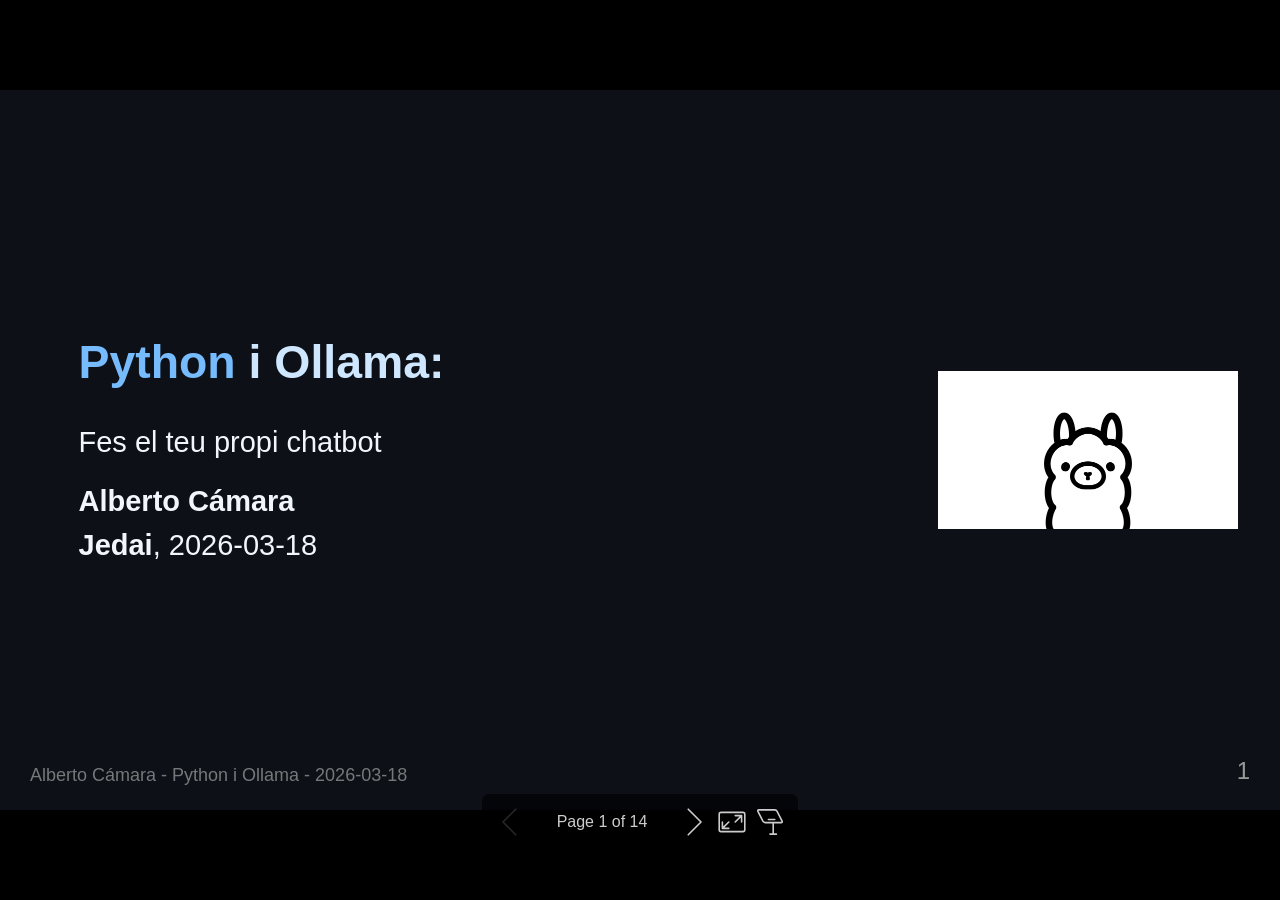
<file: 2026-03-18-jedai-ollama/index.html>
<!DOCTYPE html><html lang="ca-ES"><head><title>**Python** i Ollama:</title><meta property="og:title" content="**Python** i Ollama:"><meta charset="UTF-8"><meta name="viewport" content="width=device-width,height=device-height,initial-scale=1.0"><meta name="apple-mobile-web-app-capable" content="yes"><meta http-equiv="X-UA-Compatible" content="ie=edge"><meta property="og:type" content="website"><meta name="twitter:card" content="summary"><style>@media screen{body[data-bespoke-view=""] .bespoke-marp-parent>.bespoke-marp-osc>button,body[data-bespoke-view=next] .bespoke-marp-parent>.bespoke-marp-osc>button,body[data-bespoke-view=presenter] .bespoke-marp-presenter-container .bespoke-marp-presenter-info-container button,body[data-bespoke-view=presenter] .bespoke-marp-presenter-container .bespoke-marp-presenter-note-container button{appearance:none;background-color:initial;border:0;color:inherit;cursor:pointer;font-size:inherit;opacity:.8;outline:none;padding:0;transition:opacity .2s linear;-webkit-tap-highlight-color:transparent}body[data-bespoke-view=""] .bespoke-marp-parent>.bespoke-marp-osc>button:disabled,body[data-bespoke-view=next] .bespoke-marp-parent>.bespoke-marp-osc>button:disabled,body[data-bespoke-view=presenter] .bespoke-marp-presenter-container .bespoke-marp-presenter-info-container button:disabled,body[data-bespoke-view=presenter] .bespoke-marp-presenter-container .bespoke-marp-presenter-note-container button:disabled{cursor:not-allowed;opacity:.15!important}body[data-bespoke-view=""] .bespoke-marp-parent>.bespoke-marp-osc>button:hover,body[data-bespoke-view=next] .bespoke-marp-parent>.bespoke-marp-osc>button:hover,body[data-bespoke-view=presenter] .bespoke-marp-presenter-container .bespoke-marp-presenter-info-container button:hover,body[data-bespoke-view=presenter] .bespoke-marp-presenter-container .bespoke-marp-presenter-note-container button:hover{opacity:1}body[data-bespoke-view=""] .bespoke-marp-parent>.bespoke-marp-osc>button:hover:active,body[data-bespoke-view=next] .bespoke-marp-parent>.bespoke-marp-osc>button:hover:active,body[data-bespoke-view=presenter] .bespoke-marp-presenter-container .bespoke-marp-presenter-info-container button:hover:active,body[data-bespoke-view=presenter] .bespoke-marp-presenter-container .bespoke-marp-presenter-note-container button:hover:active{opacity:.6}body[data-bespoke-view=""] .bespoke-marp-parent>.bespoke-marp-osc>button:hover:not(:disabled),body[data-bespoke-view=next] .bespoke-marp-parent>.bespoke-marp-osc>button:hover:not(:disabled),body[data-bespoke-view=presenter] .bespoke-marp-presenter-container .bespoke-marp-presenter-info-container button:hover:not(:disabled),body[data-bespoke-view=presenter] .bespoke-marp-presenter-container .bespoke-marp-presenter-note-container button:hover:not(:disabled){transition:none}body[data-bespoke-view=""] .bespoke-marp-parent>.bespoke-marp-osc>button[data-bespoke-marp-osc=prev],body[data-bespoke-view=next] .bespoke-marp-parent>.bespoke-marp-osc>button[data-bespoke-marp-osc=prev],body[data-bespoke-view=presenter] .bespoke-marp-presenter-container .bespoke-marp-presenter-info-container button.bespoke-marp-presenter-info-page-prev{background:#0000 url("[data-uri]") no-repeat 50%;background-size:contain;overflow:hidden;text-indent:100%;white-space:nowrap}body[data-bespoke-view=""] .bespoke-marp-parent>.bespoke-marp-osc>button[data-bespoke-marp-osc=next],body[data-bespoke-view=next] .bespoke-marp-parent>.bespoke-marp-osc>button[data-bespoke-marp-osc=next],body[data-bespoke-view=presenter] .bespoke-marp-presenter-container .bespoke-marp-presenter-info-container button.bespoke-marp-presenter-info-page-next{background:#0000 url("[data-uri]") no-repeat 50%;background-size:contain;overflow:hidden;text-indent:100%;white-space:nowrap}body[data-bespoke-view=""] .bespoke-marp-parent>.bespoke-marp-osc>button[data-bespoke-marp-osc=fullscreen],body[data-bespoke-view=next] .bespoke-marp-parent>.bespoke-marp-osc>button[data-bespoke-marp-osc=fullscreen]{background:#0000 url("[data-uri]") no-repeat 50%;background-size:contain;overflow:hidden;text-indent:100%;white-space:nowrap}body[data-bespoke-view=""] .bespoke-marp-parent>.bespoke-marp-osc>button.exit[data-bespoke-marp-osc=fullscreen],body[data-bespoke-view=next] .bespoke-marp-parent>.bespoke-marp-osc>button.exit[data-bespoke-marp-osc=fullscreen]{background-image:url("[data-uri]")}body[data-bespoke-view=""] .bespoke-marp-parent>.bespoke-marp-osc>button[data-bespoke-marp-osc=presenter],body[data-bespoke-view=next] .bespoke-marp-parent>.bespoke-marp-osc>button[data-bespoke-marp-osc=presenter]{background:#0000 url("[data-uri]") no-repeat 50%;background-size:contain;overflow:hidden;text-indent:100%;white-space:nowrap}body[data-bespoke-view=presenter] .bespoke-marp-presenter-container .bespoke-marp-presenter-note-container button.bespoke-marp-presenter-note-bigger{background:#0000 url("[data-uri]") no-repeat 50%;background-size:contain;overflow:hidden;text-indent:100%;white-space:nowrap}body[data-bespoke-view=presenter] .bespoke-marp-presenter-container .bespoke-marp-presenter-note-container button.bespoke-marp-presenter-note-smaller{background:#0000 url("[data-uri]") no-repeat 50%;background-size:contain;overflow:hidden;text-indent:100%;white-space:nowrap}}@keyframes __bespoke_marp_transition_reduced_outgoing__{0%{opacity:1}to{opacity:0}}@keyframes __bespoke_marp_transition_reduced_incoming__{0%{mix-blend-mode:plus-lighter;opacity:0}to{mix-blend-mode:plus-lighter;opacity:1}}.bespoke-marp-note,.bespoke-marp-osc,.bespoke-progress-parent{display:none;transition:none}@media screen{::view-transition-group(*){animation-duration:var(--marp-bespoke-transition-animation-duration,.5s);animation-timing-function:ease}::view-transition-new(*),::view-transition-old(*){animation-delay:0s;animation-direction:var(--marp-bespoke-transition-animation-direction,normal);animation-duration:var(--marp-bespoke-transition-animation-duration,.5s);animation-fill-mode:both;animation-name:var(--marp-bespoke-transition-animation-name,var(--marp-bespoke-transition-animation-name-fallback,__bespoke_marp_transition_no_animation__));mix-blend-mode:normal}::view-transition-old(*){--marp-bespoke-transition-animation-name-fallback:__bespoke_marp_transition_reduced_outgoing__;animation-timing-function:ease}::view-transition-new(*){--marp-bespoke-transition-animation-name-fallback:__bespoke_marp_transition_reduced_incoming__;animation-timing-function:ease}::view-transition-new(root),::view-transition-old(root){animation-timing-function:linear}::view-transition-new(__bespoke_marp_transition_osc__),::view-transition-old(__bespoke_marp_transition_osc__){animation-duration:0s!important;animation-name:__bespoke_marp_transition_osc__!important}::view-transition-new(__bespoke_marp_transition_osc__){opacity:0!important}.bespoke-marp-transition-warming-up::view-transition-group(*),.bespoke-marp-transition-warming-up::view-transition-new(*),.bespoke-marp-transition-warming-up::view-transition-old(*){animation-play-state:paused!important}body,html{height:100%;margin:0}body{background:#000;overflow:hidden}svg.bespoke-marp-slide{content-visibility:hidden;opacity:0;pointer-events:none;z-index:-1}svg.bespoke-marp-slide:not(.bespoke-marp-active) *{view-transition-name:none!important}svg.bespoke-marp-slide.bespoke-marp-active{content-visibility:visible;opacity:1;pointer-events:auto;z-index:0}svg.bespoke-marp-slide.bespoke-marp-active.bespoke-marp-active-ready *{animation-name:__bespoke_marp__!important}@supports not (content-visibility:hidden){svg.bespoke-marp-slide[data-bespoke-marp-load=hideable]{display:none}svg.bespoke-marp-slide[data-bespoke-marp-load=hideable].bespoke-marp-active{display:block}}}@media screen and (prefers-reduced-motion:reduce){svg.bespoke-marp-slide *{view-transition-name:none!important}}@media screen{[data-bespoke-marp-fragment=inactive]{visibility:hidden}body[data-bespoke-view=""] .bespoke-marp-parent,body[data-bespoke-view=next] .bespoke-marp-parent{inset:0;position:absolute}body[data-bespoke-view=""] .bespoke-marp-parent>.bespoke-marp-osc,body[data-bespoke-view=next] .bespoke-marp-parent>.bespoke-marp-osc{background:#000000a6;border-radius:7px;bottom:50px;color:#fff;contain:paint;display:block;font-family:Helvetica,Arial,sans-serif;font-size:16px;left:50%;line-height:0;opacity:1;padding:12px;position:absolute;touch-action:manipulation;transform:translateX(-50%);transition:opacity .2s linear;-webkit-user-select:none;user-select:none;white-space:nowrap;will-change:transform;z-index:1;view-transition-name:__bespoke_marp_transition_osc__}body[data-bespoke-view=""] .bespoke-marp-parent>.bespoke-marp-osc>*,body[data-bespoke-view=next] .bespoke-marp-parent>.bespoke-marp-osc>*{margin-left:6px}body[data-bespoke-view=""] .bespoke-marp-parent>.bespoke-marp-osc>:first-child,body[data-bespoke-view=next] .bespoke-marp-parent>.bespoke-marp-osc>:first-child{margin-left:0}body[data-bespoke-view=""] .bespoke-marp-parent>.bespoke-marp-osc>span,body[data-bespoke-view=next] .bespoke-marp-parent>.bespoke-marp-osc>span{opacity:.8}body[data-bespoke-view=""] .bespoke-marp-parent>.bespoke-marp-osc>span[data-bespoke-marp-osc=page],body[data-bespoke-view=next] .bespoke-marp-parent>.bespoke-marp-osc>span[data-bespoke-marp-osc=page]{display:inline-block;min-width:140px;text-align:center}body[data-bespoke-view=""] .bespoke-marp-parent>.bespoke-marp-osc>button[data-bespoke-marp-osc=fullscreen],body[data-bespoke-view=""] .bespoke-marp-parent>.bespoke-marp-osc>button[data-bespoke-marp-osc=next],body[data-bespoke-view=""] .bespoke-marp-parent>.bespoke-marp-osc>button[data-bespoke-marp-osc=presenter],body[data-bespoke-view=""] .bespoke-marp-parent>.bespoke-marp-osc>button[data-bespoke-marp-osc=prev],body[data-bespoke-view=next] .bespoke-marp-parent>.bespoke-marp-osc>button[data-bespoke-marp-osc=fullscreen],body[data-bespoke-view=next] .bespoke-marp-parent>.bespoke-marp-osc>button[data-bespoke-marp-osc=next],body[data-bespoke-view=next] .bespoke-marp-parent>.bespoke-marp-osc>button[data-bespoke-marp-osc=presenter],body[data-bespoke-view=next] .bespoke-marp-parent>.bespoke-marp-osc>button[data-bespoke-marp-osc=prev]{height:32px;line-height:32px;width:32px}body[data-bespoke-view=""] .bespoke-marp-parent.bespoke-marp-inactive,body[data-bespoke-view=next] .bespoke-marp-parent.bespoke-marp-inactive{cursor:none}body[data-bespoke-view=""] .bespoke-marp-parent.bespoke-marp-inactive>.bespoke-marp-osc,body[data-bespoke-view=next] .bespoke-marp-parent.bespoke-marp-inactive>.bespoke-marp-osc{opacity:0;pointer-events:none}body[data-bespoke-view=""] svg.bespoke-marp-slide,body[data-bespoke-view=next] svg.bespoke-marp-slide{height:100%;left:0;position:absolute;top:0;width:100%}body[data-bespoke-view=""] .bespoke-progress-parent{background:#222;display:flex;height:5px;width:100%}body[data-bespoke-view=""] .bespoke-progress-parent+.bespoke-marp-parent{top:5px}body[data-bespoke-view=""] .bespoke-progress-parent .bespoke-progress-bar{background:#0288d1;flex:0 0 0;transition:flex-basis .2s cubic-bezier(0,1,1,1)}body[data-bespoke-view=next]{background:#0000}body[data-bespoke-view=presenter]{background:#161616}body[data-bespoke-view=presenter] .bespoke-marp-presenter-container{display:grid;font-family:Helvetica,Arial,sans-serif;grid-template:"current dragbar next" minmax(140px,1fr) "current dragbar note" 2fr "info    dragbar note" 3em;grid-template-columns:minmax(3px,var(--bespoke-marp-presenter-split-ratio,66%)) 0 minmax(3px,1fr);height:100%;left:0;position:absolute;top:0;width:100%}body[data-bespoke-view=presenter] .bespoke-marp-presenter-container .bespoke-marp-parent{grid-area:current;overflow:hidden;position:relative}body[data-bespoke-view=presenter] .bespoke-marp-presenter-container .bespoke-marp-parent svg.bespoke-marp-slide{height:calc(100% - 40px);left:20px;pointer-events:none;position:absolute;top:20px;-webkit-user-select:none;user-select:none;width:calc(100% - 40px)}body[data-bespoke-view=presenter] .bespoke-marp-presenter-container .bespoke-marp-parent svg.bespoke-marp-slide.bespoke-marp-active{filter:drop-shadow(0 3px 10px rgba(0,0,0,.5))}body[data-bespoke-view=presenter] .bespoke-marp-presenter-container .bespoke-marp-presenter-dragbar-container{background:#0288d1;cursor:col-resize;grid-area:dragbar;margin-left:-3px;opacity:0;position:relative;transition:opacity .4s linear .1s;width:6px;z-index:10}body[data-bespoke-view=presenter] .bespoke-marp-presenter-container .bespoke-marp-presenter-dragbar-container:hover{opacity:1}body[data-bespoke-view=presenter] .bespoke-marp-presenter-container .bespoke-marp-presenter-dragbar-container.active{opacity:1;transition-delay:0s}body[data-bespoke-view=presenter] .bespoke-marp-presenter-container .bespoke-marp-presenter-next-container{background:#222;cursor:pointer;display:none;grid-area:next;overflow:hidden;position:relative}body[data-bespoke-view=presenter] .bespoke-marp-presenter-container .bespoke-marp-presenter-next-container.active{display:block}body[data-bespoke-view=presenter] .bespoke-marp-presenter-container .bespoke-marp-presenter-next-container iframe.bespoke-marp-presenter-next{background:#0000;border:0;display:block;filter:drop-shadow(0 3px 10px rgba(0,0,0,.5));height:calc(100% - 40px);left:20px;pointer-events:none;position:absolute;top:20px;-webkit-user-select:none;user-select:none;width:calc(100% - 40px)}body[data-bespoke-view=presenter] .bespoke-marp-presenter-container .bespoke-marp-presenter-note-container{background:#222;color:#eee;grid-area:note;position:relative;z-index:1}body[data-bespoke-view=presenter] .bespoke-marp-presenter-container .bespoke-marp-presenter-note-container button{height:1.5em;line-height:1.5em;width:1.5em}body[data-bespoke-view=presenter] .bespoke-marp-presenter-container .bespoke-marp-presenter-note-container .bespoke-marp-presenter-note-wrapper{display:block;inset:0;position:absolute}body[data-bespoke-view=presenter] .bespoke-marp-presenter-container .bespoke-marp-presenter-note-container .bespoke-marp-presenter-note-buttons{background:#000000a6;border-radius:4px;bottom:0;display:flex;gap:4px;margin:12px;opacity:0;padding:6px;pointer-events:none;position:absolute;right:0;transition:opacity .2s linear}body[data-bespoke-view=presenter] .bespoke-marp-presenter-container .bespoke-marp-presenter-note-container .bespoke-marp-presenter-note-buttons:focus-within,body[data-bespoke-view=presenter] .bespoke-marp-presenter-container .bespoke-marp-presenter-note-container .bespoke-marp-presenter-note-wrapper:focus-within+.bespoke-marp-presenter-note-buttons,body[data-bespoke-view=presenter] .bespoke-marp-presenter-container .bespoke-marp-presenter-note-container:hover .bespoke-marp-presenter-note-buttons{opacity:1;pointer-events:auto}body[data-bespoke-view=presenter] .bespoke-marp-presenter-container .bespoke-marp-presenter-note-container .bespoke-marp-note{box-sizing:border-box;font-size:calc(1.1em*var(--bespoke-marp-note-font-scale, 1));height:calc(100% - 40px);margin:20px;overflow:auto;padding-right:3px;white-space:pre-wrap;width:calc(100% - 40px);word-wrap:break-word;scrollbar-color:#eeeeee80 #0000;scrollbar-width:thin}body[data-bespoke-view=presenter] .bespoke-marp-presenter-container .bespoke-marp-presenter-note-container .bespoke-marp-note::-webkit-scrollbar{width:6px}body[data-bespoke-view=presenter] .bespoke-marp-presenter-container .bespoke-marp-presenter-note-container .bespoke-marp-note::-webkit-scrollbar-track{background:#0000}body[data-bespoke-view=presenter] .bespoke-marp-presenter-container .bespoke-marp-presenter-note-container .bespoke-marp-note::-webkit-scrollbar-thumb{background:#eeeeee80;border-radius:6px}body[data-bespoke-view=presenter] .bespoke-marp-presenter-container .bespoke-marp-presenter-note-container .bespoke-marp-note:empty{pointer-events:none}body[data-bespoke-view=presenter] .bespoke-marp-presenter-container .bespoke-marp-presenter-note-container .bespoke-marp-note.active{display:block}body[data-bespoke-view=presenter] .bespoke-marp-presenter-container .bespoke-marp-presenter-note-container .bespoke-marp-note p:first-child{margin-top:0}body[data-bespoke-view=presenter] .bespoke-marp-presenter-container .bespoke-marp-presenter-note-container .bespoke-marp-note p:last-child{margin-bottom:0}body[data-bespoke-view=presenter] .bespoke-marp-presenter-container .bespoke-marp-presenter-info-container{align-items:center;box-sizing:border-box;color:#eee;display:flex;flex-wrap:nowrap;grid-area:info;justify-content:center;overflow:hidden;padding:0 10px}body[data-bespoke-view=presenter] .bespoke-marp-presenter-container .bespoke-marp-presenter-info-container .bespoke-marp-presenter-info-page,body[data-bespoke-view=presenter] .bespoke-marp-presenter-container .bespoke-marp-presenter-info-container .bespoke-marp-presenter-info-time,body[data-bespoke-view=presenter] .bespoke-marp-presenter-container .bespoke-marp-presenter-info-container .bespoke-marp-presenter-info-timer{box-sizing:border-box;display:block;padding:0 10px;white-space:nowrap;width:100%}body[data-bespoke-view=presenter] .bespoke-marp-presenter-container .bespoke-marp-presenter-info-container button{height:1.5em;line-height:1.5em;width:1.5em}body[data-bespoke-view=presenter] .bespoke-marp-presenter-container .bespoke-marp-presenter-info-container .bespoke-marp-presenter-info-page{order:2;text-align:center}body[data-bespoke-view=presenter] .bespoke-marp-presenter-container .bespoke-marp-presenter-info-container .bespoke-marp-presenter-info-page .bespoke-marp-presenter-info-page-text{display:inline-block;min-width:120px;text-align:center}body[data-bespoke-view=presenter] .bespoke-marp-presenter-container .bespoke-marp-presenter-info-container .bespoke-marp-presenter-info-time{color:#999;order:1;text-align:left}body[data-bespoke-view=presenter] .bespoke-marp-presenter-container .bespoke-marp-presenter-info-container .bespoke-marp-presenter-info-timer{color:#999;order:3;text-align:right}body[data-bespoke-view=presenter] .bespoke-marp-presenter-container .bespoke-marp-presenter-info-container .bespoke-marp-presenter-info-timer:hover{cursor:pointer}}@media print{.bespoke-marp-presenter-info-container,.bespoke-marp-presenter-next-container,.bespoke-marp-presenter-note-container{display:none}}</style><style>div#\:\$p > svg > foreignObject > section{width:1280px;height:720px;box-sizing:border-box;overflow:hidden;position:relative;scroll-snap-align:center center;-webkit-text-size-adjust:100%;text-size-adjust:100%}div#\:\$p > svg > foreignObject > section::after{bottom:0;content:attr(data-marpit-pagination);padding:inherit;pointer-events:none;position:absolute;right:0}div#\:\$p > svg > foreignObject > section:not([data-marpit-pagination])::after{display:none}div#\:\$p > svg > foreignObject > section :is(h1, marp-h1){font-size:2em;margin-block:0.67em}div#\:\$p > svg > foreignObject > section video::-webkit-media-controls{will-change:transform}@page {size:1280px 720px;margin:0}@media print{html, body{background-color:#fff;margin:0;page-break-inside:avoid;break-inside:avoid-page}div#\:\$p > svg > foreignObject > section{page-break-before:always;break-before:page}div#\:\$p > svg > foreignObject > section, div#\:\$p > svg > foreignObject > section *{-webkit-print-color-adjust:exact!important;animation-delay:0s!important;animation-duration:0s!important;color-adjust:exact!important;print-color-adjust:exact!important;transition:none!important}div#\:\$p > svg[data-marpit-svg]{display:block;height:100vh;width:100vw}}div#\:\$p > svg > foreignObject > :where(section){container-type:size}div#\:\$p > svg > foreignObject > section img[data-marp-twemoji]{background:transparent;height:1em;margin:0 .05em 0 .1em;vertical-align:-.1em;width:1em}/*!
 * Marp default theme.
 *
 * @theme default
 * @author Yuki Hattori
 *
 * @auto-scaling true
 * @size 16:9 1280px 720px
 * @size 4:3 960px 720px
 */div#\:\$p > svg > foreignObject > section{--base-size-4:calc(var(--marpit-root-font-size, 1rem) * 0.25);--base-size-8:calc(var(--marpit-root-font-size, 1rem) * 0.5);--base-size-16:calc(var(--marpit-root-font-size, 1rem) * 1);--base-size-24:calc(var(--marpit-root-font-size, 1rem) * 1.5);--base-size-40:calc(var(--marpit-root-font-size, 1rem) * 2.5);--base-text-weight-normal:400;--base-text-weight-medium:500;--base-text-weight-semibold:600;--fontStack-monospace:ui-monospace, SFMono-Regular, SF Mono, Menlo, Consolas, Liberation Mono, monospace;--fgColor-accent:Highlight;}div#\:\$p > svg > foreignObject > section [data-theme=light],div#\:\$p > svg > foreignObject > section{color-scheme:light;--focus-outlineColor:#0969da;--fgColor-default:#1f2328;--fgColor-muted:#59636e;--fgColor-accent:#0969da;--fgColor-success:#1a7f37;--fgColor-attention:#9a6700;--fgColor-danger:#d1242f;--fgColor-done:#8250df;--bgColor-default:#fff;--bgColor-muted:#f6f8fa;--bgColor-neutral-muted:#818b981f;--bgColor-attention-muted:#fff8c5;--borderColor-default:#d1d9e0;--borderColor-muted:#d1d9e0b3;--borderColor-neutral-muted:#d1d9e0b3;--borderColor-accent-emphasis:#0969da;--borderColor-success-emphasis:#1a7f37;--borderColor-attention-emphasis:#9a6700;--borderColor-danger-emphasis:#cf222e;--borderColor-done-emphasis:#8250df;--color-prettylights-syntax-comment:#59636e;--color-prettylights-syntax-constant:#0550ae;--color-prettylights-syntax-constant-other-reference-link:#0a3069;--color-prettylights-syntax-entity:#6639ba;--color-prettylights-syntax-storage-modifier-import:#1f2328;--color-prettylights-syntax-entity-tag:#0550ae;--color-prettylights-syntax-keyword:#cf222e;--color-prettylights-syntax-string:#0a3069;--color-prettylights-syntax-variable:#953800;--color-prettylights-syntax-brackethighlighter-unmatched:#82071e;--color-prettylights-syntax-brackethighlighter-angle:#59636e;--color-prettylights-syntax-invalid-illegal-text:#f6f8fa;--color-prettylights-syntax-invalid-illegal-bg:#82071e;--color-prettylights-syntax-carriage-return-text:#f6f8fa;--color-prettylights-syntax-carriage-return-bg:#cf222e;--color-prettylights-syntax-string-regexp:#116329;--color-prettylights-syntax-markup-list:#3b2300;--color-prettylights-syntax-markup-heading:#0550ae;--color-prettylights-syntax-markup-italic:#1f2328;--color-prettylights-syntax-markup-bold:#1f2328;--color-prettylights-syntax-markup-deleted-text:#82071e;--color-prettylights-syntax-markup-deleted-bg:#ffebe9;--color-prettylights-syntax-markup-inserted-text:#116329;--color-prettylights-syntax-markup-inserted-bg:#dafbe1;--color-prettylights-syntax-markup-changed-text:#953800;--color-prettylights-syntax-markup-changed-bg:#ffd8b5;--color-prettylights-syntax-markup-ignored-text:#d1d9e0;--color-prettylights-syntax-markup-ignored-bg:#0550ae;--color-prettylights-syntax-meta-diff-range:#8250df;--color-prettylights-syntax-sublimelinter-gutter-mark:#818b98;}div#\:\$p > svg > foreignObject > section [data-theme=dark],div#\:\$p > svg > foreignObject > section:where(.invert){color-scheme:dark;--focus-outlineColor:#1f6feb;--fgColor-default:#f0f6fc;--fgColor-muted:#9198a1;--fgColor-accent:#4493f8;--fgColor-success:#3fb950;--fgColor-attention:#d29922;--fgColor-danger:#f85149;--fgColor-done:#ab7df8;--bgColor-default:#0d1117;--bgColor-muted:#151b23;--bgColor-neutral-muted:#656c7633;--bgColor-attention-muted:#bb800926;--borderColor-default:#3d444d;--borderColor-muted:#3d444db3;--borderColor-neutral-muted:#3d444db3;--borderColor-accent-emphasis:#1f6feb;--borderColor-success-emphasis:#238636;--borderColor-attention-emphasis:#9e6a03;--borderColor-danger-emphasis:#da3633;--borderColor-done-emphasis:#8957e5;--color-prettylights-syntax-comment:#9198a1;--color-prettylights-syntax-constant:#79c0ff;--color-prettylights-syntax-constant-other-reference-link:#a5d6ff;--color-prettylights-syntax-entity:#d2a8ff;--color-prettylights-syntax-storage-modifier-import:#f0f6fc;--color-prettylights-syntax-entity-tag:#7ee787;--color-prettylights-syntax-keyword:#ff7b72;--color-prettylights-syntax-string:#a5d6ff;--color-prettylights-syntax-variable:#ffa657;--color-prettylights-syntax-brackethighlighter-unmatched:#f85149;--color-prettylights-syntax-brackethighlighter-angle:#9198a1;--color-prettylights-syntax-invalid-illegal-text:#f0f6fc;--color-prettylights-syntax-invalid-illegal-bg:#8e1519;--color-prettylights-syntax-carriage-return-text:#f0f6fc;--color-prettylights-syntax-carriage-return-bg:#b62324;--color-prettylights-syntax-string-regexp:#7ee787;--color-prettylights-syntax-markup-list:#f2cc60;--color-prettylights-syntax-markup-heading:#1f6feb;--color-prettylights-syntax-markup-italic:#f0f6fc;--color-prettylights-syntax-markup-bold:#f0f6fc;--color-prettylights-syntax-markup-deleted-text:#ffdcd7;--color-prettylights-syntax-markup-deleted-bg:#67060c;--color-prettylights-syntax-markup-inserted-text:#aff5b4;--color-prettylights-syntax-markup-inserted-bg:#033a16;--color-prettylights-syntax-markup-changed-text:#ffdfb6;--color-prettylights-syntax-markup-changed-bg:#5a1e02;--color-prettylights-syntax-markup-ignored-text:#f0f6fc;--color-prettylights-syntax-markup-ignored-bg:#1158c7;--color-prettylights-syntax-meta-diff-range:#d2a8ff;--color-prettylights-syntax-sublimelinter-gutter-mark:#3d444d;}div#\:\$p > svg > foreignObject > section{-ms-text-size-adjust:100%;-webkit-text-size-adjust:100%;background-color:var(--bgColor-default);color:var(--fgColor-default);font-family:-apple-system,BlinkMacSystemFont,Segoe UI,Noto Sans,Helvetica,Arial,sans-serif,Apple Color Emoji,Segoe UI Emoji;font-size:16px;line-height:1.5;margin:0;word-wrap:break-word}div#\:\$p > svg > foreignObject > section{--marpit-root-font-size:16px;}div#\:\$p > svg > foreignObject > section :is(h1, marp-h1):hover .anchor .octicon-link:before,div#\:\$p > svg > foreignObject > section :is(h2, marp-h2):hover .anchor .octicon-link:before,div#\:\$p > svg > foreignObject > section :is(h3, marp-h3):hover .anchor .octicon-link:before,div#\:\$p > svg > foreignObject > section :is(h4, marp-h4):hover .anchor .octicon-link:before,div#\:\$p > svg > foreignObject > section :is(h5, marp-h5):hover .anchor .octicon-link:before,div#\:\$p > svg > foreignObject > section :is(h6, marp-h6):hover .anchor .octicon-link:before{background-color:currentColor;content:" ";display:inline-block;height:16px;-webkit-mask-image:url('data:image/svg+xml;charset=utf-8,<svg xmlns="http://www.w3.org/2000/svg" aria-hidden="true" viewBox="0 0 16 16"><path fill-rule="evenodd" d="M7.775 3.275a.75.75 0 0 0 1.06 1.06l1.25-1.25a2 2 0 1 1 2.83 2.83l-2.5 2.5a2 2 0 0 1-2.83 0 .75.75 0 0 0-1.06 1.06 3.5 3.5 0 0 0 4.95 0l2.5-2.5a3.5 3.5 0 0 0-4.95-4.95zm-4.69 9.64a2 2 0 0 1 0-2.83l2.5-2.5a2 2 0 0 1 2.83 0 .75.75 0 0 0 1.06-1.06 3.5 3.5 0 0 0-4.95 0l-2.5 2.5a3.5 3.5 0 0 0 4.95 4.95l1.25-1.25a.75.75 0 0 0-1.06-1.06l-1.25 1.25a2 2 0 0 1-2.83 0"/></svg>');mask-image:url('data:image/svg+xml;charset=utf-8,<svg xmlns="http://www.w3.org/2000/svg" aria-hidden="true" viewBox="0 0 16 16"><path fill-rule="evenodd" d="M7.775 3.275a.75.75 0 0 0 1.06 1.06l1.25-1.25a2 2 0 1 1 2.83 2.83l-2.5 2.5a2 2 0 0 1-2.83 0 .75.75 0 0 0-1.06 1.06 3.5 3.5 0 0 0 4.95 0l2.5-2.5a3.5 3.5 0 0 0-4.95-4.95zm-4.69 9.64a2 2 0 0 1 0-2.83l2.5-2.5a2 2 0 0 1 2.83 0 .75.75 0 0 0 1.06-1.06 3.5 3.5 0 0 0-4.95 0l-2.5 2.5a3.5 3.5 0 0 0 4.95 4.95l1.25-1.25a.75.75 0 0 0-1.06-1.06l-1.25 1.25a2 2 0 0 1-2.83 0"/></svg>');width:16px}div#\:\$p > svg > foreignObject > section details,div#\:\$p > svg > foreignObject > section figcaption,div#\:\$p > svg > foreignObject > section figure{display:block}div#\:\$p > svg > foreignObject > section summary{display:list-item}div#\:\$p > svg > foreignObject > section [hidden]{display:none!important}div#\:\$p > svg > foreignObject > section a{background-color:transparent;color:var(--fgColor-accent);text-decoration:none}div#\:\$p > svg > foreignObject > section abbr[title]{border-bottom:none;-webkit-text-decoration:underline dotted;text-decoration:underline dotted}div#\:\$p > svg > foreignObject > section b,div#\:\$p > svg > foreignObject > section strong{font-weight:var(--base-text-weight-semibold, 600)}div#\:\$p > svg > foreignObject > section dfn{font-style:italic}div#\:\$p > svg > foreignObject > section :is(h1, marp-h1){border-bottom:1px solid var(--borderColor-muted);font-size:2em;font-weight:var(--base-text-weight-semibold, 600);margin:.67em 0;padding-bottom:.3em}div#\:\$p > svg > foreignObject > section mark{background-color:var(--bgColor-attention-muted);color:var(--fgColor-default)}div#\:\$p > svg > foreignObject > section small{font-size:90%}div#\:\$p > svg > foreignObject > section sub,div#\:\$p > svg > foreignObject > section sup{font-size:75%;line-height:0;position:relative;vertical-align:baseline}div#\:\$p > svg > foreignObject > section sub{bottom:-.25em}div#\:\$p > svg > foreignObject > section sup{top:-.5em}div#\:\$p > svg > foreignObject > section img{border-style:none;box-sizing:content-box;max-width:100%}div#\:\$p > svg > foreignObject > section code,div#\:\$p > svg > foreignObject > section kbd,div#\:\$p > svg > foreignObject > section :is(pre, marp-pre),div#\:\$p > svg > foreignObject > section samp{font-family:monospace;font-size:1em}div#\:\$p > svg > foreignObject > section figure{margin:1em var(--base-size-40)}div#\:\$p > svg > foreignObject > section hr{background:transparent;background-color:var(--borderColor-default);border:0;box-sizing:content-box;height:.25em;margin:var(--base-size-24) 0;overflow:hidden;padding:0}div#\:\$p > svg > foreignObject > section input{font:inherit;font-family:inherit;font-size:inherit;line-height:inherit;margin:0;overflow:visible}div#\:\$p > svg > foreignObject > section [type=button],div#\:\$p > svg > foreignObject > section [type=reset],div#\:\$p > svg > foreignObject > section [type=submit]{-webkit-appearance:button;-moz-appearance:button;appearance:button}div#\:\$p > svg > foreignObject > section [type=checkbox],div#\:\$p > svg > foreignObject > section [type=radio]{box-sizing:border-box;padding:0}div#\:\$p > svg > foreignObject > section [type=number]::-webkit-inner-spin-button,div#\:\$p > svg > foreignObject > section [type=number]::-webkit-outer-spin-button{height:auto}div#\:\$p > svg > foreignObject > section [type=search]::-webkit-search-cancel-button,div#\:\$p > svg > foreignObject > section [type=search]::-webkit-search-decoration{-webkit-appearance:none;appearance:none}div#\:\$p > svg > foreignObject > section ::-webkit-input-placeholder{color:inherit;opacity:.54}div#\:\$p > svg > foreignObject > section ::-webkit-file-upload-button{-webkit-appearance:button;appearance:button;font:inherit}div#\:\$p > svg > foreignObject > section a:hover{text-decoration:underline}div#\:\$p > svg > foreignObject > section ::-moz-placeholder{color:var(--fgColor-muted);opacity:1}div#\:\$p > svg > foreignObject > section ::placeholder{color:var(--fgColor-muted);opacity:1}div#\:\$p > svg > foreignObject > section hr:after,div#\:\$p > svg > foreignObject > section hr:before{content:"";display:table}div#\:\$p > svg > foreignObject > section hr:after{clear:both}div#\:\$p > svg > foreignObject > section table{border-collapse:collapse;border-spacing:0;display:block;font-variant:tabular-nums;max-width:100%;overflow:auto;width:-moz-max-content;width:max-content}div#\:\$p > svg > foreignObject > section td,div#\:\$p > svg > foreignObject > section th{padding:0}div#\:\$p > svg > foreignObject > section details summary{cursor:pointer}div#\:\$p > svg > foreignObject > section [role=button]:focus,div#\:\$p > svg > foreignObject > section a:focus,div#\:\$p > svg > foreignObject > section input[type=checkbox]:focus,div#\:\$p > svg > foreignObject > section input[type=radio]:focus{box-shadow:none;outline:2px solid var(--focus-outlineColor);outline-offset:-2px}div#\:\$p > svg > foreignObject > section [role=button]:focus:not(:focus-visible),div#\:\$p > svg > foreignObject > section a:focus:not(:focus-visible),div#\:\$p > svg > foreignObject > section input[type=checkbox]:focus:not(:focus-visible),div#\:\$p > svg > foreignObject > section input[type=radio]:focus:not(:focus-visible){outline:1px solid transparent}div#\:\$p > svg > foreignObject > section [role=button]:focus-visible,div#\:\$p > svg > foreignObject > section a:focus-visible,div#\:\$p > svg > foreignObject > section input[type=checkbox]:focus-visible,div#\:\$p > svg > foreignObject > section input[type=radio]:focus-visible{box-shadow:none;outline:2px solid var(--focus-outlineColor);outline-offset:-2px}div#\:\$p > svg > foreignObject > section a:not([class]):focus,div#\:\$p > svg > foreignObject > section a:not([class]):focus-visible,div#\:\$p > svg > foreignObject > section input[type=checkbox]:focus,div#\:\$p > svg > foreignObject > section input[type=checkbox]:focus-visible,div#\:\$p > svg > foreignObject > section input[type=radio]:focus,div#\:\$p > svg > foreignObject > section input[type=radio]:focus-visible{outline-offset:0}div#\:\$p > svg > foreignObject > section kbd{background-color:var(--bgColor-muted);border-bottom-color:var(--borderColor-neutral-muted);border:1px solid var(--borderColor-neutral-muted);border-radius:6px;box-shadow:inset 0 -1px 0 var(--borderColor-neutral-muted);color:var(--fgColor-default);display:inline-block;font:11px var(--fontStack-monospace, ui-monospace, SFMono-Regular, SF Mono, Menlo, Consolas, Liberation Mono, monospace);line-height:10px;padding:var(--base-size-4);vertical-align:middle}div#\:\$p > svg > foreignObject > section :is(h1, marp-h1),div#\:\$p > svg > foreignObject > section :is(h2, marp-h2),div#\:\$p > svg > foreignObject > section :is(h3, marp-h3),div#\:\$p > svg > foreignObject > section :is(h4, marp-h4),div#\:\$p > svg > foreignObject > section :is(h5, marp-h5),div#\:\$p > svg > foreignObject > section :is(h6, marp-h6){font-weight:var(--base-text-weight-semibold, 600);line-height:1.25;margin-bottom:var(--base-size-16);margin-top:var(--base-size-24)}div#\:\$p > svg > foreignObject > section :is(h2, marp-h2){border-bottom:1px solid var(--borderColor-muted);font-size:1.5em;padding-bottom:.3em}div#\:\$p > svg > foreignObject > section :is(h2, marp-h2),div#\:\$p > svg > foreignObject > section :is(h3, marp-h3){font-weight:var(--base-text-weight-semibold, 600)}div#\:\$p > svg > foreignObject > section :is(h3, marp-h3){font-size:1.25em}div#\:\$p > svg > foreignObject > section :is(h4, marp-h4){font-size:1em}div#\:\$p > svg > foreignObject > section :is(h4, marp-h4),div#\:\$p > svg > foreignObject > section :is(h5, marp-h5){font-weight:var(--base-text-weight-semibold, 600)}div#\:\$p > svg > foreignObject > section :is(h5, marp-h5){font-size:.875em}div#\:\$p > svg > foreignObject > section :is(h6, marp-h6){color:var(--fgColor-muted);font-size:.85em;font-weight:var(--base-text-weight-semibold, 600)}div#\:\$p > svg > foreignObject > section p{margin-bottom:10px;margin-top:0}div#\:\$p > svg > foreignObject > section blockquote{border-left:.25em solid var(--borderColor-default);color:var(--fgColor-muted);margin:0;padding:0 1em}div#\:\$p > svg > foreignObject > section ol,div#\:\$p > svg > foreignObject > section ul{margin-bottom:0;margin-top:0;padding-left:2em}div#\:\$p > svg > foreignObject > section ol ol,div#\:\$p > svg > foreignObject > section ul ol{list-style-type:lower-roman}div#\:\$p > svg > foreignObject > section ol ol ol,div#\:\$p > svg > foreignObject > section ol ul ol,div#\:\$p > svg > foreignObject > section ul ol ol,div#\:\$p > svg > foreignObject > section ul ul ol{list-style-type:lower-alpha}div#\:\$p > svg > foreignObject > section dd{margin-left:0}div#\:\$p > svg > foreignObject > section code,div#\:\$p > svg > foreignObject > section :is(pre, marp-pre),div#\:\$p > svg > foreignObject > section samp,div#\:\$p > svg > foreignObject > section tt{font-family:var(--fontStack-monospace, ui-monospace, SFMono-Regular, SF Mono, Menlo, Consolas, Liberation Mono, monospace);font-size:12px}div#\:\$p > svg > foreignObject > section :is(pre, marp-pre){margin-bottom:0;margin-top:0;word-wrap:normal}div#\:\$p > svg > foreignObject > section .octicon{display:inline-block;overflow:visible!important;vertical-align:text-bottom;fill:currentColor}div#\:\$p > svg > foreignObject > section input::-webkit-inner-spin-button,div#\:\$p > svg > foreignObject > section input::-webkit-outer-spin-button{-webkit-appearance:none;appearance:none;margin:0}div#\:\$p > svg > foreignObject > section .mr-2{margin-right:var(--base-size-8, 8px)!important}div#\:\$p > svg > foreignObject > section:after,div#\:\$p > svg > foreignObject > section:before{display:table}div#\:\$p > svg > foreignObject > section:after{clear:both}div#\:\$p > svg > foreignObject > section>:first-child{margin-top:0!important}div#\:\$p > svg > foreignObject > section>:last-child{margin-bottom:0!important}div#\:\$p > svg > foreignObject > section a:not([href]){color:inherit;text-decoration:none}div#\:\$p > svg > foreignObject > section .absent{color:var(--fgColor-danger)}div#\:\$p > svg > foreignObject > section .anchor{float:left;line-height:1;margin-left:-20px;padding-right:var(--base-size-4)}div#\:\$p > svg > foreignObject > section .anchor:focus{outline:none}div#\:\$p > svg > foreignObject > section blockquote,div#\:\$p > svg > foreignObject > section details,div#\:\$p > svg > foreignObject > section dl,div#\:\$p > svg > foreignObject > section ol,div#\:\$p > svg > foreignObject > section p,div#\:\$p > svg > foreignObject > section :is(pre, marp-pre),div#\:\$p > svg > foreignObject > section table,div#\:\$p > svg > foreignObject > section ul{margin-bottom:var(--base-size-16);margin-top:0}div#\:\$p > svg > foreignObject > section blockquote>:first-child{margin-top:0}div#\:\$p > svg > foreignObject > section blockquote>:last-child{margin-bottom:0}div#\:\$p > svg > foreignObject > section :is(h1, marp-h1) .octicon-link,div#\:\$p > svg > foreignObject > section :is(h2, marp-h2) .octicon-link,div#\:\$p > svg > foreignObject > section :is(h3, marp-h3) .octicon-link,div#\:\$p > svg > foreignObject > section :is(h4, marp-h4) .octicon-link,div#\:\$p > svg > foreignObject > section :is(h5, marp-h5) .octicon-link,div#\:\$p > svg > foreignObject > section :is(h6, marp-h6) .octicon-link{color:var(--fgColor-default);vertical-align:middle;visibility:hidden}div#\:\$p > svg > foreignObject > section :is(h1, marp-h1):hover .anchor,div#\:\$p > svg > foreignObject > section :is(h2, marp-h2):hover .anchor,div#\:\$p > svg > foreignObject > section :is(h3, marp-h3):hover .anchor,div#\:\$p > svg > foreignObject > section :is(h4, marp-h4):hover .anchor,div#\:\$p > svg > foreignObject > section :is(h5, marp-h5):hover .anchor,div#\:\$p > svg > foreignObject > section :is(h6, marp-h6):hover .anchor{text-decoration:none}div#\:\$p > svg > foreignObject > section :is(h1, marp-h1):hover .anchor .octicon-link,div#\:\$p > svg > foreignObject > section :is(h2, marp-h2):hover .anchor .octicon-link,div#\:\$p > svg > foreignObject > section :is(h3, marp-h3):hover .anchor .octicon-link,div#\:\$p > svg > foreignObject > section :is(h4, marp-h4):hover .anchor .octicon-link,div#\:\$p > svg > foreignObject > section :is(h5, marp-h5):hover .anchor .octicon-link,div#\:\$p > svg > foreignObject > section :is(h6, marp-h6):hover .anchor .octicon-link{visibility:visible}div#\:\$p > svg > foreignObject > section :is(h1, marp-h1) code,div#\:\$p > svg > foreignObject > section :is(h1, marp-h1) tt,div#\:\$p > svg > foreignObject > section :is(h2, marp-h2) code,div#\:\$p > svg > foreignObject > section :is(h2, marp-h2) tt,div#\:\$p > svg > foreignObject > section :is(h3, marp-h3) code,div#\:\$p > svg > foreignObject > section :is(h3, marp-h3) tt,div#\:\$p > svg > foreignObject > section :is(h4, marp-h4) code,div#\:\$p > svg > foreignObject > section :is(h4, marp-h4) tt,div#\:\$p > svg > foreignObject > section :is(h5, marp-h5) code,div#\:\$p > svg > foreignObject > section :is(h5, marp-h5) tt,div#\:\$p > svg > foreignObject > section :is(h6, marp-h6) code,div#\:\$p > svg > foreignObject > section :is(h6, marp-h6) tt{font-size:inherit;padding:0 .2em}div#\:\$p > svg > foreignObject > section summary :is(h1, marp-h1),div#\:\$p > svg > foreignObject > section summary :is(h2, marp-h2),div#\:\$p > svg > foreignObject > section summary :is(h3, marp-h3),div#\:\$p > svg > foreignObject > section summary :is(h4, marp-h4),div#\:\$p > svg > foreignObject > section summary :is(h5, marp-h5),div#\:\$p > svg > foreignObject > section summary :is(h6, marp-h6){display:inline-block}div#\:\$p > svg > foreignObject > section summary :is(h1, marp-h1) .anchor,div#\:\$p > svg > foreignObject > section summary :is(h2, marp-h2) .anchor,div#\:\$p > svg > foreignObject > section summary :is(h3, marp-h3) .anchor,div#\:\$p > svg > foreignObject > section summary :is(h4, marp-h4) .anchor,div#\:\$p > svg > foreignObject > section summary :is(h5, marp-h5) .anchor,div#\:\$p > svg > foreignObject > section summary :is(h6, marp-h6) .anchor{margin-left:-40px}div#\:\$p > svg > foreignObject > section summary :is(h1, marp-h1),div#\:\$p > svg > foreignObject > section summary :is(h2, marp-h2){border-bottom:0;padding-bottom:0}div#\:\$p > svg > foreignObject > section ol.no-list,div#\:\$p > svg > foreignObject > section ul.no-list{list-style-type:none;padding:0}div#\:\$p > svg > foreignObject > section ol[type="a s"]{list-style-type:lower-alpha}div#\:\$p > svg > foreignObject > section ol[type="A s"]{list-style-type:upper-alpha}div#\:\$p > svg > foreignObject > section ol[type="i s"]{list-style-type:lower-roman}div#\:\$p > svg > foreignObject > section ol[type="I s"]{list-style-type:upper-roman}div#\:\$p > svg > foreignObject > section div>ol:not([type]),div#\:\$p > svg > foreignObject > section ol[type="1"]{list-style-type:decimal}div#\:\$p > svg > foreignObject > section ol ol,div#\:\$p > svg > foreignObject > section ol ul,div#\:\$p > svg > foreignObject > section ul ol,div#\:\$p > svg > foreignObject > section ul ul{margin-bottom:0;margin-top:0}div#\:\$p > svg > foreignObject > section li>p{margin-top:var(--base-size-16)}div#\:\$p > svg > foreignObject > section li+li{margin-top:.25em}div#\:\$p > svg > foreignObject > section dl{padding:0}div#\:\$p > svg > foreignObject > section dl dt{font-size:1em;font-style:italic;font-weight:var(--base-text-weight-semibold, 600);margin-top:var(--base-size-16);padding:0}div#\:\$p > svg > foreignObject > section dl dd{margin-bottom:var(--base-size-16);padding:0 var(--base-size-16)}div#\:\$p > svg > foreignObject > section table th{font-weight:var(--base-text-weight-semibold, 600)}div#\:\$p > svg > foreignObject > section table td,div#\:\$p > svg > foreignObject > section table th{border:1px solid var(--borderColor-default);padding:6px 13px}div#\:\$p > svg > foreignObject > section table td>:last-child{margin-bottom:0}div#\:\$p > svg > foreignObject > section table tr{background-color:var(--bgColor-default);border-top:1px solid var(--borderColor-muted)}div#\:\$p > svg > foreignObject > section table tr:nth-child(2n){background-color:var(--bgColor-muted)}div#\:\$p > svg > foreignObject > section table img{background-color:transparent}div#\:\$p > svg > foreignObject > section img[align=right]{padding-left:20px}div#\:\$p > svg > foreignObject > section img[align=left]{padding-right:20px}div#\:\$p > svg > foreignObject > section .emoji{background-color:transparent;max-width:none;vertical-align:text-top}div#\:\$p > svg > foreignObject > section :is(span, marp-span).frame,div#\:\$p > svg > foreignObject > section :is(span, marp-span).frame>:is(span, marp-span){display:block;overflow:hidden}div#\:\$p > svg > foreignObject > section :is(span, marp-span).frame>:is(span, marp-span){border:1px solid var(--borderColor-default);float:left;margin:13px 0 0;padding:7px;width:auto}div#\:\$p > svg > foreignObject > section :is(span, marp-span).frame :is(span, marp-span) img{display:block;float:left}div#\:\$p > svg > foreignObject > section :is(span, marp-span).frame :is(span, marp-span) :is(span, marp-span){clear:both;color:var(--fgColor-default);display:block;padding:5px 0 0}div#\:\$p > svg > foreignObject > section :is(span, marp-span).align-center{clear:both;display:block;overflow:hidden}div#\:\$p > svg > foreignObject > section :is(span, marp-span).align-center>:is(span, marp-span){display:block;margin:13px auto 0;overflow:hidden;text-align:center}div#\:\$p > svg > foreignObject > section :is(span, marp-span).align-center :is(span, marp-span) img{margin:0 auto;text-align:center}div#\:\$p > svg > foreignObject > section :is(span, marp-span).align-right{clear:both;display:block;overflow:hidden}div#\:\$p > svg > foreignObject > section :is(span, marp-span).align-right>:is(span, marp-span){display:block;margin:13px 0 0;overflow:hidden;text-align:right}div#\:\$p > svg > foreignObject > section :is(span, marp-span).align-right :is(span, marp-span) img{margin:0;text-align:right}div#\:\$p > svg > foreignObject > section :is(span, marp-span).float-left{display:block;float:left;margin-right:13px;overflow:hidden}div#\:\$p > svg > foreignObject > section :is(span, marp-span).float-left :is(span, marp-span){margin:13px 0 0}div#\:\$p > svg > foreignObject > section :is(span, marp-span).float-right{display:block;float:right;margin-left:13px;overflow:hidden}div#\:\$p > svg > foreignObject > section :is(span, marp-span).float-right>:is(span, marp-span){display:block;margin:13px auto 0;overflow:hidden;text-align:right}div#\:\$p > svg > foreignObject > section code,div#\:\$p > svg > foreignObject > section tt{background-color:var(--bgColor-neutral-muted);border-radius:6px;font-size:85%;margin:0;padding:.2em .4em;white-space:break-spaces}div#\:\$p > svg > foreignObject > section code br,div#\:\$p > svg > foreignObject > section tt br{display:none}div#\:\$p > svg > foreignObject > section del code{text-decoration:inherit}div#\:\$p > svg > foreignObject > section samp{font-size:85%}div#\:\$p > svg > foreignObject > section :is(pre, marp-pre) code{font-size:100%}div#\:\$p > svg > foreignObject > section :is(pre, marp-pre)>code{background:transparent;border:0;margin:0;padding:0;white-space:pre;word-break:normal}div#\:\$p > svg > foreignObject > section .highlight{margin-bottom:var(--base-size-16)}div#\:\$p > svg > foreignObject > section .highlight :is(pre, marp-pre){margin-bottom:0;word-break:normal}div#\:\$p > svg > foreignObject > section :is(pre, marp-pre){background-color:var(--bgColor-muted);border-radius:6px;color:var(--fgColor-default);font-size:85%;line-height:1.45;overflow:auto;padding:var(--base-size-16)}div#\:\$p > svg > foreignObject > section :is(pre, marp-pre) code,div#\:\$p > svg > foreignObject > section :is(pre, marp-pre) tt{display:inline;line-height:inherit;margin:0;max-width:auto;overflow:visible;padding:0;word-wrap:normal;background-color:transparent;border:0}div#\:\$p > svg > foreignObject > section .csv-data td,div#\:\$p > svg > foreignObject > section .csv-data th{font-size:12px;line-height:1;overflow:hidden;padding:5px;text-align:left;white-space:nowrap}div#\:\$p > svg > foreignObject > section .csv-data .blob-num{background:var(--bgColor-default);border:0;padding:10px var(--base-size-8) 9px;text-align:right}div#\:\$p > svg > foreignObject > section .csv-data tr{border-top:0}div#\:\$p > svg > foreignObject > section .csv-data th{background:var(--bgColor-muted);border-top:0;font-weight:var(--base-text-weight-semibold, 600)}div#\:\$p > svg > foreignObject > section [data-footnote-ref]:before{content:"["}div#\:\$p > svg > foreignObject > section [data-footnote-ref]:after{content:"]"}div#\:\$p > svg > foreignObject > section .footnotes{border-top:1px solid var(--borderColor-default);color:var(--fgColor-muted);font-size:12px}div#\:\$p > svg > foreignObject > section div#\:\$p > svg > foreignObject > section section.footnotes{--marpit-root-font-size:12px;}div#\:\$p > svg > foreignObject > section .footnotes ol,div#\:\$p > svg > foreignObject > section .footnotes ol ul{padding-left:var(--base-size-16)}div#\:\$p > svg > foreignObject > section .footnotes ol ul{display:inline-block;margin-top:var(--base-size-16)}div#\:\$p > svg > foreignObject > section .footnotes li{position:relative}div#\:\$p > svg > foreignObject > section .footnotes li:target:before{border:2px solid var(--borderColor-accent-emphasis);border-radius:6px;bottom:calc(var(--base-size-8)*-1);content:"";left:calc(var(--base-size-24)*-1);pointer-events:none;position:absolute;right:calc(var(--base-size-8)*-1);top:calc(var(--base-size-8)*-1)}div#\:\$p > svg > foreignObject > section .footnotes li:target{color:var(--fgColor-default)}div#\:\$p > svg > foreignObject > section .footnotes .data-footnote-backref g-emoji{font-family:monospace}div#\:\$p > svg > foreignObject > section body:has(:modal){padding-right:var(--dialog-scrollgutter)!important}div#\:\$p > svg > foreignObject > section .pl-c{color:var(--color-prettylights-syntax-comment)}div#\:\$p > svg > foreignObject > section .pl-c1,div#\:\$p > svg > foreignObject > section .pl-s .pl-v{color:var(--color-prettylights-syntax-constant)}div#\:\$p > svg > foreignObject > section .pl-e,div#\:\$p > svg > foreignObject > section .pl-en{color:var(--color-prettylights-syntax-entity)}div#\:\$p > svg > foreignObject > section .pl-s .pl-s1,div#\:\$p > svg > foreignObject > section .pl-smi{color:var(--color-prettylights-syntax-storage-modifier-import)}div#\:\$p > svg > foreignObject > section .pl-ent{color:var(--color-prettylights-syntax-entity-tag)}div#\:\$p > svg > foreignObject > section .pl-k{color:var(--color-prettylights-syntax-keyword)}div#\:\$p > svg > foreignObject > section .pl-pds,div#\:\$p > svg > foreignObject > section .pl-s,div#\:\$p > svg > foreignObject > section .pl-s .pl-pse .pl-s1,div#\:\$p > svg > foreignObject > section .pl-sr,div#\:\$p > svg > foreignObject > section .pl-sr .pl-cce,div#\:\$p > svg > foreignObject > section .pl-sr .pl-sra,div#\:\$p > svg > foreignObject > section .pl-sr .pl-sre{color:var(--color-prettylights-syntax-string)}div#\:\$p > svg > foreignObject > section .pl-smw,div#\:\$p > svg > foreignObject > section .pl-v{color:var(--color-prettylights-syntax-variable)}div#\:\$p > svg > foreignObject > section .pl-bu{color:var(--color-prettylights-syntax-brackethighlighter-unmatched)}div#\:\$p > svg > foreignObject > section .pl-ii{background-color:var(--color-prettylights-syntax-invalid-illegal-bg);color:var(--color-prettylights-syntax-invalid-illegal-text)}div#\:\$p > svg > foreignObject > section .pl-c2{background-color:var(--color-prettylights-syntax-carriage-return-bg);color:var(--color-prettylights-syntax-carriage-return-text)}div#\:\$p > svg > foreignObject > section .pl-sr .pl-cce{color:var(--color-prettylights-syntax-string-regexp);font-weight:700}div#\:\$p > svg > foreignObject > section .pl-ml{color:var(--color-prettylights-syntax-markup-list)}div#\:\$p > svg > foreignObject > section .pl-mh,div#\:\$p > svg > foreignObject > section .pl-mh .pl-en,div#\:\$p > svg > foreignObject > section .pl-ms{color:var(--color-prettylights-syntax-markup-heading);font-weight:700}div#\:\$p > svg > foreignObject > section .pl-mi{color:var(--color-prettylights-syntax-markup-italic);font-style:italic}div#\:\$p > svg > foreignObject > section .pl-mb{color:var(--color-prettylights-syntax-markup-bold);font-weight:700}div#\:\$p > svg > foreignObject > section .pl-md{background-color:var(--color-prettylights-syntax-markup-deleted-bg);color:var(--color-prettylights-syntax-markup-deleted-text)}div#\:\$p > svg > foreignObject > section .pl-mi1{background-color:var(--color-prettylights-syntax-markup-inserted-bg);color:var(--color-prettylights-syntax-markup-inserted-text)}div#\:\$p > svg > foreignObject > section .pl-mc{background-color:var(--color-prettylights-syntax-markup-changed-bg);color:var(--color-prettylights-syntax-markup-changed-text)}div#\:\$p > svg > foreignObject > section .pl-mi2{background-color:var(--color-prettylights-syntax-markup-ignored-bg);color:var(--color-prettylights-syntax-markup-ignored-text)}div#\:\$p > svg > foreignObject > section .pl-mdr{color:var(--color-prettylights-syntax-meta-diff-range);font-weight:700}div#\:\$p > svg > foreignObject > section .pl-ba{color:var(--color-prettylights-syntax-brackethighlighter-angle)}div#\:\$p > svg > foreignObject > section .pl-sg{color:var(--color-prettylights-syntax-sublimelinter-gutter-mark)}div#\:\$p > svg > foreignObject > section .pl-corl{color:var(--color-prettylights-syntax-constant-other-reference-link);text-decoration:underline}div#\:\$p > svg > foreignObject > section [role=button]:focus:not(:focus-visible),div#\:\$p > svg > foreignObject > section [role=tabpanel][tabindex="0"]:focus:not(:focus-visible),div#\:\$p > svg > foreignObject > section a:focus:not(:focus-visible),div#\:\$p > svg > foreignObject > section button:focus:not(:focus-visible),div#\:\$p > svg > foreignObject > section summary:focus:not(:focus-visible){box-shadow:none;outline:none}div#\:\$p > svg > foreignObject > section [tabindex="0"]:focus:not(:focus-visible),div#\:\$p > svg > foreignObject > section details-dialog:focus:not(:focus-visible){outline:none}div#\:\$p > svg > foreignObject > section g-emoji{display:inline-block;font-family:Apple Color Emoji,Segoe UI Emoji,Segoe UI Symbol;font-size:1em;font-style:normal!important;font-weight:var(--base-text-weight-normal, 400);line-height:1;min-width:1ch;vertical-align:-.075em}div#\:\$p > svg > foreignObject > section g-emoji img{height:1em;width:1em}div#\:\$p > svg > foreignObject > section .task-list-item{list-style-type:none}div#\:\$p > svg > foreignObject > section .task-list-item label{font-weight:var(--base-text-weight-normal, 400)}div#\:\$p > svg > foreignObject > section .task-list-item.enabled label{cursor:pointer}div#\:\$p > svg > foreignObject > section .task-list-item+.task-list-item{margin-top:var(--base-size-4)}div#\:\$p > svg > foreignObject > section .task-list-item .handle{display:none}div#\:\$p > svg > foreignObject > section .task-list-item-checkbox{margin:0 .2em .25em -1.4em;vertical-align:middle}div#\:\$p > svg > foreignObject > section ul:dir(rtl) .task-list-item-checkbox{margin:0 -1.6em .25em .2em}div#\:\$p > svg > foreignObject > section ol:dir(rtl) .task-list-item-checkbox{margin:0 -1.6em .25em .2em}div#\:\$p > svg > foreignObject > section .contains-task-list:focus-within .task-list-item-convert-container,div#\:\$p > svg > foreignObject > section .contains-task-list:hover .task-list-item-convert-container{display:block;height:24px;overflow:visible;width:auto;clip:auto}div#\:\$p > svg > foreignObject > section ::-webkit-calendar-picker-indicator{filter:invert(50%)}div#\:\$p > svg > foreignObject > section .markdown-alert{border-left:.25em solid var(--borderColor-default);color:inherit;margin-bottom:var(--base-size-16);padding:var(--base-size-8) var(--base-size-16)}div#\:\$p > svg > foreignObject > section .markdown-alert>:first-child{margin-top:0}div#\:\$p > svg > foreignObject > section .markdown-alert>:last-child{margin-bottom:0}div#\:\$p > svg > foreignObject > section .markdown-alert .markdown-alert-title{align-items:center;display:flex;font-weight:var(--base-text-weight-medium, 500);line-height:1}div#\:\$p > svg > foreignObject > section .markdown-alert.markdown-alert-note{border-left-color:var(--borderColor-accent-emphasis)}div#\:\$p > svg > foreignObject > section .markdown-alert.markdown-alert-note .markdown-alert-title{color:var(--fgColor-accent)}div#\:\$p > svg > foreignObject > section .markdown-alert.markdown-alert-important{border-left-color:var(--borderColor-done-emphasis)}div#\:\$p > svg > foreignObject > section .markdown-alert.markdown-alert-important .markdown-alert-title{color:var(--fgColor-done)}div#\:\$p > svg > foreignObject > section .markdown-alert.markdown-alert-warning{border-left-color:var(--borderColor-attention-emphasis)}div#\:\$p > svg > foreignObject > section .markdown-alert.markdown-alert-warning .markdown-alert-title{color:var(--fgColor-attention)}div#\:\$p > svg > foreignObject > section .markdown-alert.markdown-alert-tip{border-left-color:var(--borderColor-success-emphasis)}div#\:\$p > svg > foreignObject > section .markdown-alert.markdown-alert-tip .markdown-alert-title{color:var(--fgColor-success)}div#\:\$p > svg > foreignObject > section .markdown-alert.markdown-alert-caution{border-left-color:var(--borderColor-danger-emphasis)}div#\:\$p > svg > foreignObject > section .markdown-alert.markdown-alert-caution .markdown-alert-title{color:var(--fgColor-danger)}div#\:\$p > svg > foreignObject > section>:first-child>.heading-element:first-child{margin-top:0!important}div#\:\$p > svg > foreignObject > section .highlight :is(pre, marp-pre):has(+.zeroclipboard-container){min-height:52px}div#\:\$p > svg > foreignObject > section :is(h1, marp-h1){color:var(--h1-color);font-size:1.6em}div#\:\$p > svg > foreignObject > section :is(h1, marp-h1),div#\:\$p > svg > foreignObject > section :is(h2, marp-h2){border-bottom:none}div#\:\$p > svg > foreignObject > section :is(h2, marp-h2){font-size:1.3em}div#\:\$p > svg > foreignObject > section :is(h3, marp-h3){font-size:1.1em}div#\:\$p > svg > foreignObject > section :is(h4, marp-h4){font-size:1.05em}div#\:\$p > svg > foreignObject > section :is(h5, marp-h5){font-size:1em}div#\:\$p > svg > foreignObject > section :is(h6, marp-h6){font-size:.9em}div#\:\$p > svg > foreignObject > section :is(h1, marp-h1) strong,div#\:\$p > svg > foreignObject > section :is(h2, marp-h2) strong,div#\:\$p > svg > foreignObject > section :is(h3, marp-h3) strong,div#\:\$p > svg > foreignObject > section :is(h4, marp-h4) strong,div#\:\$p > svg > foreignObject > section :is(h5, marp-h5) strong,div#\:\$p > svg > foreignObject > section :is(h6, marp-h6) strong{color:var(--heading-strong-color);font-weight:inherit}div#\:\$p > svg > foreignObject > section :is(h1, marp-h1)::part(auto-scaling),div#\:\$p > svg > foreignObject > section :is(h2, marp-h2)::part(auto-scaling),div#\:\$p > svg > foreignObject > section :is(h3, marp-h3)::part(auto-scaling),div#\:\$p > svg > foreignObject > section :is(h4, marp-h4)::part(auto-scaling),div#\:\$p > svg > foreignObject > section :is(h5, marp-h5)::part(auto-scaling),div#\:\$p > svg > foreignObject > section :is(h6, marp-h6)::part(auto-scaling){max-height:563px}div#\:\$p > svg > foreignObject > section hr{height:0;padding-top:.25em}div#\:\$p > svg > foreignObject > section img{background-color:transparent}div#\:\$p > svg > foreignObject > section :is(pre, marp-pre){border:1px solid var(--borderColor-default);line-height:1.15;overflow:visible}div#\:\$p > svg > foreignObject > section :is(pre, marp-pre)::part(auto-scaling){max-height:529px}div#\:\$p > svg > foreignObject > section :is(pre, marp-pre) :where(.hljs){color:var(--color-prettylights-syntax-storage-modifier-import)}div#\:\$p > svg > foreignObject > section :is(pre, marp-pre) :where(.hljs-doctag),div#\:\$p > svg > foreignObject > section :is(pre, marp-pre) :where(.hljs-keyword),div#\:\$p > svg > foreignObject > section :is(pre, marp-pre) :where(.hljs-meta .hljs-keyword),div#\:\$p > svg > foreignObject > section :is(pre, marp-pre) :where(.hljs-template-tag),div#\:\$p > svg > foreignObject > section :is(pre, marp-pre) :where(.hljs-template-variable),div#\:\$p > svg > foreignObject > section :is(pre, marp-pre) :where(.hljs-type),div#\:\$p > svg > foreignObject > section :is(pre, marp-pre) :where(.hljs-variable.language_){color:var(--color-prettylights-syntax-keyword)}div#\:\$p > svg > foreignObject > section :is(pre, marp-pre) :where(.hljs-title),div#\:\$p > svg > foreignObject > section :is(pre, marp-pre) :where(.hljs-title.class_),div#\:\$p > svg > foreignObject > section :is(pre, marp-pre) :where(.hljs-title.class_.inherited__),div#\:\$p > svg > foreignObject > section :is(pre, marp-pre) :where(.hljs-title.function_){color:var(--color-prettylights-syntax-entity)}div#\:\$p > svg > foreignObject > section :is(pre, marp-pre) :where(.hljs-attr),div#\:\$p > svg > foreignObject > section :is(pre, marp-pre) :where(.hljs-attribute),div#\:\$p > svg > foreignObject > section :is(pre, marp-pre) :where(.hljs-literal),div#\:\$p > svg > foreignObject > section :is(pre, marp-pre) :where(.hljs-meta),div#\:\$p > svg > foreignObject > section :is(pre, marp-pre) :where(.hljs-number),div#\:\$p > svg > foreignObject > section :is(pre, marp-pre) :where(.hljs-operator),div#\:\$p > svg > foreignObject > section :is(pre, marp-pre) :where(.hljs-selector-attr),div#\:\$p > svg > foreignObject > section :is(pre, marp-pre) :where(.hljs-selector-class),div#\:\$p > svg > foreignObject > section :is(pre, marp-pre) :where(.hljs-selector-id),div#\:\$p > svg > foreignObject > section :is(pre, marp-pre) :where(.hljs-variable){color:var(--color-prettylights-syntax-constant)}div#\:\$p > svg > foreignObject > section :is(pre, marp-pre) :where(.hljs-meta .hljs-string),div#\:\$p > svg > foreignObject > section :is(pre, marp-pre) :where(.hljs-regexp),div#\:\$p > svg > foreignObject > section :is(pre, marp-pre) :where(.hljs-string){color:var(--color-prettylights-syntax-string)}div#\:\$p > svg > foreignObject > section :is(pre, marp-pre) :where(.hljs-built_in),div#\:\$p > svg > foreignObject > section :is(pre, marp-pre) :where(.hljs-symbol){color:var(--color-prettylights-syntax-variable)}div#\:\$p > svg > foreignObject > section :is(pre, marp-pre) :where(.hljs-code),div#\:\$p > svg > foreignObject > section :is(pre, marp-pre) :where(.hljs-comment),div#\:\$p > svg > foreignObject > section :is(pre, marp-pre) :where(.hljs-formula){color:var(--color-prettylights-syntax-comment)}div#\:\$p > svg > foreignObject > section :is(pre, marp-pre) :where(.hljs-name),div#\:\$p > svg > foreignObject > section :is(pre, marp-pre) :where(.hljs-quote),div#\:\$p > svg > foreignObject > section :is(pre, marp-pre) :where(.hljs-selector-pseudo),div#\:\$p > svg > foreignObject > section :is(pre, marp-pre) :where(.hljs-selector-tag){color:var(--color-prettylights-syntax-entity-tag)}div#\:\$p > svg > foreignObject > section :is(pre, marp-pre) :where(.hljs-subst){color:var(--color-prettylights-syntax-storage-modifier-import)}div#\:\$p > svg > foreignObject > section :is(pre, marp-pre) :where(.hljs-section){color:var(--color-prettylights-syntax-markup-heading);font-weight:700}div#\:\$p > svg > foreignObject > section :is(pre, marp-pre) :where(.hljs-bullet){color:var(--color-prettylights-syntax-markup-list)}div#\:\$p > svg > foreignObject > section :is(pre, marp-pre) :where(.hljs-emphasis){color:var(--color-prettylights-syntax-markup-italic);font-style:italic}div#\:\$p > svg > foreignObject > section :is(pre, marp-pre) :where(.hljs-strong){color:var(--color-prettylights-syntax-markup-bold);font-weight:700}div#\:\$p > svg > foreignObject > section :is(pre, marp-pre) :where(.hljs-addition){background-color:var(--color-prettylights-syntax-markup-inserted-bg);color:var(--color-prettylights-syntax-markup-inserted-text)}div#\:\$p > svg > foreignObject > section :is(pre, marp-pre) :where(.hljs-deletion){background-color:var(--color-prettylights-syntax-markup-deleted-bg);color:var(--color-prettylights-syntax-markup-deleted-text)}div#\:\$p > svg > foreignObject > section footer,div#\:\$p > svg > foreignObject > section header{color:var(--header-footer-color);font-size:18px;left:30px;margin:0;position:absolute}div#\:\$p > svg > foreignObject > section header{top:21px}div#\:\$p > svg > foreignObject > section footer{bottom:21px}div#\:\$p > svg > foreignObject > section{--h1-color:#246;--header-footer-color:hsla(0,0%,40%,.75);--heading-strong-color:#48c;--paginate-color:#777;--base-size-4:4px;--base-size-8:8px;--base-size-16:16px;--base-size-24:24px;--base-size-40:40px;align-items:stretch;display:block;flex-flow:column nowrap;font-size:29px;height:720px;padding:78.5px;place-content:safe center center;width:1280px}div#\:\$p > svg > foreignObject > section{--marpit-root-font-size:29px;}div#\:\$p > svg > foreignObject > section:where(.invert){--h1-color:#cee7ff;--header-footer-color:hsla(0,0%,60%,.75);--heading-strong-color:#7bf;--paginate-color:#999;}div#\:\$p > svg > foreignObject > section>:last-child,div#\:\$p > svg > foreignObject > section[data-footer]>:nth-last-child(2){margin-bottom:0}div#\:\$p > svg > foreignObject > section>:first-child,div#\:\$p > svg > foreignObject > section>header:first-child+*{margin-top:0}div#\:\$p > svg > foreignObject > section:after{bottom:21px;color:var(--paginate-color);font-size:24px;padding:0;position:absolute;right:30px}div#\:\$p > svg > foreignObject > section:after{--marpit-root-font-size:24px;}div#\:\$p > svg > foreignObject > section[data-color] :is(h1, marp-h1),div#\:\$p > svg > foreignObject > section[data-color] :is(h2, marp-h2),div#\:\$p > svg > foreignObject > section[data-color] :is(h3, marp-h3),div#\:\$p > svg > foreignObject > section[data-color] :is(h4, marp-h4),div#\:\$p > svg > foreignObject > section[data-color] :is(h5, marp-h5),div#\:\$p > svg > foreignObject > section[data-color] :is(h6, marp-h6){color:currentcolor}div#\:\$p > svg > foreignObject > section[data-marpit-advanced-background="background"]{columns:initial!important;display:block!important;padding:0!important}div#\:\$p > svg > foreignObject > section[data-marpit-advanced-background="background"]::before, div#\:\$p > svg > foreignObject > section[data-marpit-advanced-background="background"]::after, div#\:\$p > svg > foreignObject > section[data-marpit-advanced-background="content"]::before, div#\:\$p > svg > foreignObject > section[data-marpit-advanced-background="content"]::after{display:none!important}div#\:\$p > svg > foreignObject > section[data-marpit-advanced-background="background"] > div[data-marpit-advanced-background-container]{all:initial;display:flex;flex-direction:row;height:100%;overflow:hidden;width:100%}div#\:\$p > svg > foreignObject > section[data-marpit-advanced-background="background"] > div[data-marpit-advanced-background-container][data-marpit-advanced-background-direction="vertical"]{flex-direction:column}div#\:\$p > svg > foreignObject > section[data-marpit-advanced-background="background"][data-marpit-advanced-background-split] > div[data-marpit-advanced-background-container]{width:var(--marpit-advanced-background-split, 50%)}div#\:\$p > svg > foreignObject > section[data-marpit-advanced-background="background"][data-marpit-advanced-background-split="right"] > div[data-marpit-advanced-background-container]{margin-left:calc(100% - var(--marpit-advanced-background-split, 50%))}div#\:\$p > svg > foreignObject > section[data-marpit-advanced-background="background"] > div[data-marpit-advanced-background-container] > figure{all:initial;background-position:center;background-repeat:no-repeat;background-size:cover;flex:auto;margin:0}div#\:\$p > svg > foreignObject > section[data-marpit-advanced-background="background"] > div[data-marpit-advanced-background-container] > figure > figcaption{position:absolute;border:0;clip:rect(0, 0, 0, 0);height:1px;margin:-1px;overflow:hidden;padding:0;white-space:nowrap;width:1px}div#\:\$p > svg > foreignObject > section[data-marpit-advanced-background="content"], div#\:\$p > svg > foreignObject > section[data-marpit-advanced-background="pseudo"]{background:transparent!important}div#\:\$p > svg > foreignObject > section[data-marpit-advanced-background="pseudo"], div#\:\$p > svg[data-marpit-svg] > foreignObject[data-marpit-advanced-background="pseudo"]{pointer-events:none!important}div#\:\$p > svg > foreignObject > section[data-marpit-advanced-background-split]{width:100%;height:100%}
</style></head><body><div class="bespoke-marp-osc"><button data-bespoke-marp-osc="prev" tabindex="-1" title="Previous slide">Previous slide</button><span data-bespoke-marp-osc="page"></span><button data-bespoke-marp-osc="next" tabindex="-1" title="Next slide">Next slide</button><button data-bespoke-marp-osc="fullscreen" tabindex="-1" title="Toggle fullscreen (f)">Toggle fullscreen</button><button data-bespoke-marp-osc="presenter" tabindex="-1" title="Open presenter view (p)">Open presenter view</button></div><div id=":$p"><svg data-marpit-svg="" viewBox="0 0 1280 720"><foreignObject width="1280" height="720"><section data-class="lead invert" data-paginate="true" data-footer="Alberto Cámara - Python i Ollama - 2026-03-18" data-theme="default" lang="ca-ES" class="lead invert" data-marpit-pagination="1" style="--class:lead invert;--paginate:true;--footer:Alberto Cámara - Python i Ollama - 2026-03-18;--theme:default;--marpit-advanced-background-split:30%;" data-marpit-pagination-total="14" data-marpit-advanced-background="background" data-marpit-advanced-background-split="right"><div data-marpit-advanced-background-container="true" data-marpit-advanced-background-direction="horizontal"><figure style="background-image:url(&quot;img/ollama.png&quot;);background-size:300px auto;"></figure></div></section></foreignObject><foreignObject width="70%" height="720"><section id="1" data-class="lead invert" data-paginate="true" data-footer="Alberto Cámara - Python i Ollama - 2026-03-18" data-theme="default" lang="ca-ES" class="lead invert" data-marpit-pagination="1" style="--class:lead invert;--paginate:true;--footer:Alberto Cámara - Python i Ollama - 2026-03-18;--theme:default;--marpit-advanced-background-split:30%;" data-marpit-pagination-total="14" data-marpit-advanced-background="content" data-marpit-advanced-background-split="right">
<h1 id="python-i-ollama"><strong>Python</strong> i Ollama:</h1>
<p>Fes el teu propi chatbot</p>
<p><strong>Alberto Cámara</strong><br />
<strong>Jedai</strong>, 2026-03-18</p>
<footer>Alberto Cámara - Python i Ollama - 2026-03-18</footer>
</section>
</foreignObject><foreignObject width="1280" height="720" data-marpit-advanced-background="pseudo"><section data-class="lead invert" data-paginate="true" data-footer="Alberto Cámara - Python i Ollama - 2026-03-18" data-theme="default" lang="ca-ES" class="lead invert" data-marpit-pagination="1" style="" data-marpit-pagination-total="14" data-marpit-advanced-background="pseudo" data-marpit-advanced-background-split="right"></section></foreignObject></svg><svg data-marpit-svg="" viewBox="0 0 1280 720"><foreignObject width="1280" height="720"><section data-class="lead invert" data-paginate="true" data-footer="Alberto Cámara - Python i Ollama - 2026-03-18" data-theme="default" lang="ca-ES" class="lead invert" data-marpit-pagination="2" style="--class:lead invert;--paginate:true;--footer:Alberto Cámara - Python i Ollama - 2026-03-18;--theme:default;--marpit-advanced-background-split:30%;" data-marpit-pagination-total="14" data-marpit-advanced-background="background" data-marpit-advanced-background-split="right"><div data-marpit-advanced-background-container="true" data-marpit-advanced-background-direction="horizontal"><figure style="background-image:url(&quot;https://ber2.github.io/images/pingu.jpg&quot;);background-size:300px auto;"></figure></div></section></foreignObject><foreignObject width="70%" height="720"><section id="2" data-class="lead invert" data-paginate="true" data-footer="Alberto Cámara - Python i Ollama - 2026-03-18" data-theme="default" lang="ca-ES" class="lead invert" data-marpit-pagination="2" style="--class:lead invert;--paginate:true;--footer:Alberto Cámara - Python i Ollama - 2026-03-18;--theme:default;--marpit-advanced-background-split:30%;" data-marpit-pagination-total="14" data-marpit-advanced-background="content" data-marpit-advanced-background-split="right">
<h1 id="about-me">About me</h1>

<ul>
<li>Matemàtic</li>
<li>Científic de Dades</li>
<li>Membre de <strong>PyBcn</strong></li>
</ul>
<footer>Alberto Cámara - Python i Ollama - 2026-03-18</footer>
</section>
</foreignObject><foreignObject width="1280" height="720" data-marpit-advanced-background="pseudo"><section data-class="lead invert" data-paginate="true" data-footer="Alberto Cámara - Python i Ollama - 2026-03-18" data-theme="default" lang="ca-ES" class="lead invert" data-marpit-pagination="2" style="" data-marpit-pagination-total="14" data-marpit-advanced-background="pseudo" data-marpit-advanced-background-split="right"></section></foreignObject></svg><svg data-marpit-svg="" viewBox="0 0 1280 720"><foreignObject width="1280" height="720"><section id="3" data-marpit-fragments="1" data-class="lead invert" data-paginate="true" data-footer="Alberto Cámara - Python i Ollama - 2026-03-18" data-theme="default" lang="ca-ES" class="lead invert" data-marpit-pagination="3" style="--class:lead invert;--paginate:true;--footer:Alberto Cámara - Python i Ollama - 2026-03-18;--theme:default;" data-marpit-pagination-total="14">
<h1 id="qu%C3%A8-farem-avui">Què farem avui?</h1>
<ul>
<li>Què és Python? Alguns conceptes bàsics</li>
<li>Per a què s'usa Python?</li>
<li>Large Language Models. Ollama</li>
</ul>
<ul>
<li data-marpit-fragment="1"><strong>Fes el teu propi chatbot</strong></li>
</ul>
<footer>Alberto Cámara - Python i Ollama - 2026-03-18</footer>
</section>
</foreignObject></svg><svg data-marpit-svg="" viewBox="0 0 1280 720"><foreignObject width="1280" height="720"><section data-marpit-fragments="3" data-class="lead invert" data-paginate="true" data-footer="Alberto Cámara - Python i Ollama - 2026-03-18" data-theme="default" lang="ca-ES" class="lead invert" data-marpit-pagination="4" style="--class:lead invert;--paginate:true;--footer:Alberto Cámara - Python i Ollama - 2026-03-18;--theme:default;--marpit-advanced-background-split:35%;" data-marpit-pagination-total="14" data-marpit-advanced-background="background" data-marpit-advanced-background-split="left"><div data-marpit-advanced-background-container="true" data-marpit-advanced-background-direction="horizontal"><figure style="background-image:url(&quot;img/monty_python.jpg&quot;);background-size:500px auto;"></figure></div></section></foreignObject><foreignObject width="65%" height="720" x="35%"><section id="4" data-marpit-fragments="3" data-class="lead invert" data-paginate="true" data-footer="Alberto Cámara - Python i Ollama - 2026-03-18" data-theme="default" lang="ca-ES" class="lead invert" data-marpit-pagination="4" style="--class:lead invert;--paginate:true;--footer:Alberto Cámara - Python i Ollama - 2026-03-18;--theme:default;--marpit-advanced-background-split:35%;" data-marpit-pagination-total="14" data-marpit-advanced-background="content" data-marpit-advanced-background-split="left">
<h1 id="qu%C3%A8-%C3%A9s-python">Què és Python?</h1>
<p>És un llenguatge de programació creat per <strong>Guido van Rossum</strong> el 1991:</p>
<ul>
<li data-marpit-fragment="1"><strong>Interpretat</strong> (en comptes de compilat)</li>
<li data-marpit-fragment="2"><strong>De tipatge dinàmic</strong> (en comptes d'estàtic)</li>
<li data-marpit-fragment="3">Fàcil d'aprendre (llegibilitat i sintaxi)</li>
</ul>
<footer>Alberto Cámara - Python i Ollama - 2026-03-18</footer>
</section>
</foreignObject><foreignObject width="1280" height="720" data-marpit-advanced-background="pseudo"><section data-marpit-fragments="3" data-class="lead invert" data-paginate="true" data-footer="Alberto Cámara - Python i Ollama - 2026-03-18" data-theme="default" lang="ca-ES" class="lead invert" data-marpit-pagination="4" style="" data-marpit-pagination-total="14" data-marpit-advanced-background="pseudo" data-marpit-advanced-background-split="left"></section></foreignObject></svg><svg data-marpit-svg="" viewBox="0 0 1280 720"><foreignObject width="1280" height="720"><section data-class="lead invert" data-paginate="true" data-footer="Alberto Cámara - Python i Ollama - 2026-03-18" data-theme="default" lang="ca-ES" class="lead invert" data-marpit-pagination="5" style="--class:lead invert;--paginate:true;--footer:Alberto Cámara - Python i Ollama - 2026-03-18;--theme:default;--marpit-advanced-background-split:35%;" data-marpit-pagination-total="14" data-marpit-advanced-background="background" data-marpit-advanced-background-split="right"><div data-marpit-advanced-background-container="true" data-marpit-advanced-background-direction="horizontal"><figure style="background-image:url(&quot;img/pybcn_logo.png&quot;);background-size:300px auto;"></figure></div></section></foreignObject><foreignObject width="65%" height="720"><section id="5" data-class="lead invert" data-paginate="true" data-footer="Alberto Cámara - Python i Ollama - 2026-03-18" data-theme="default" lang="ca-ES" class="lead invert" data-marpit-pagination="5" style="--class:lead invert;--paginate:true;--footer:Alberto Cámara - Python i Ollama - 2026-03-18;--theme:default;--marpit-advanced-background-split:35%;" data-marpit-pagination-total="14" data-marpit-advanced-background="content" data-marpit-advanced-background-split="right">
<p>Python...</p>
<ul>
<li>és de codi obert</li>
<li>té una comunitat molt activa que:
<ul>
<li>governa la implementació del llenguatge</li>
<li>proporciona moltíssimes llibreries</li>
</ul>
</li>
</ul>
<p>A Barcelona tenim l'associació <strong>PyBcn</strong>: ens trobareu a <a href="https://pybcn.org">pybcn.org</a></p>
<footer>Alberto Cámara - Python i Ollama - 2026-03-18</footer>
</section>
</foreignObject><foreignObject width="1280" height="720" data-marpit-advanced-background="pseudo"><section data-class="lead invert" data-paginate="true" data-footer="Alberto Cámara - Python i Ollama - 2026-03-18" data-theme="default" lang="ca-ES" class="lead invert" data-marpit-pagination="5" style="" data-marpit-pagination-total="14" data-marpit-advanced-background="pseudo" data-marpit-advanced-background-split="right"></section></foreignObject></svg><svg data-marpit-svg="" viewBox="0 0 1280 720"><foreignObject width="1280" height="720"><section data-marpit-fragments="5" data-class="lead invert" data-paginate="true" data-footer="Alberto Cámara - Python i Ollama - 2026-03-18" data-theme="default" lang="ca-ES" class="lead invert" data-marpit-pagination="6" style="--class:lead invert;--paginate:true;--footer:Alberto Cámara - Python i Ollama - 2026-03-18;--theme:default;--marpit-advanced-background-split:40%;" data-marpit-pagination-total="14" data-marpit-advanced-background="background" data-marpit-advanced-background-split="left"><div data-marpit-advanced-background-container="true" data-marpit-advanced-background-direction="horizontal"><figure style="background-image:url(&quot;img/hacker.jpg&quot;);"></figure></div></section></foreignObject><foreignObject width="60%" height="720" x="40%"><section id="6" data-marpit-fragments="5" data-class="lead invert" data-paginate="true" data-footer="Alberto Cámara - Python i Ollama - 2026-03-18" data-theme="default" lang="ca-ES" class="lead invert" data-marpit-pagination="6" style="--class:lead invert;--paginate:true;--footer:Alberto Cámara - Python i Ollama - 2026-03-18;--theme:default;--marpit-advanced-background-split:40%;" data-marpit-pagination-total="14" data-marpit-advanced-background="content" data-marpit-advanced-background-split="left">
<p>És molt habitual veure Python usat per a:</p>
<ul>
<li data-marpit-fragment="1">Programació científica i càlcul numèric</li>
<li data-marpit-fragment="2">Programació backend</li>
<li data-marpit-fragment="3">Automatització</li>
<li data-marpit-fragment="4">Anàlisi de Dades, Big Data</li>
<li data-marpit-fragment="5">Intel·ligència Artificial</li>
</ul>
<footer>Alberto Cámara - Python i Ollama - 2026-03-18</footer>
</section>
</foreignObject><foreignObject width="1280" height="720" data-marpit-advanced-background="pseudo"><section data-marpit-fragments="5" data-class="lead invert" data-paginate="true" data-footer="Alberto Cámara - Python i Ollama - 2026-03-18" data-theme="default" lang="ca-ES" class="lead invert" data-marpit-pagination="6" style="" data-marpit-pagination-total="14" data-marpit-advanced-background="pseudo" data-marpit-advanced-background-split="left"></section></foreignObject></svg><svg data-marpit-svg="" viewBox="0 0 1280 720"><foreignObject width="1280" height="720"><section id="7" data-class="lead invert" data-paginate="true" data-footer="Alberto Cámara - Python i Ollama - 2026-03-18" data-theme="default" lang="ca-ES" class="lead invert" data-marpit-pagination="7" style="--class:lead invert;--paginate:true;--footer:Alberto Cámara - Python i Ollama - 2026-03-18;--theme:default;" data-marpit-pagination-total="14">
<h1 id="primer-tastet">Primer tastet</h1>
<p>Hauríeu de tenir <strong>Python</strong> instal·lat a les vostres màquines.</p>
<ul>
<li>
<p>Obriu un terminal (<code>Win + R</code>, escriviu <code>cmd</code>, premeu intro).</p>
</li>
<li>
<p>Escriviu <code>python</code> i premeu intro.</p>
</li>
</ul>
<p>Hauríeu de veure alguna cosa així:</p>
<pre is="marp-pre" data-auto-scaling="downscale-only"><code>Python 3.x.x (default, ...) 
Type &quot;help&quot;, &quot;copyright&quot;, &quot;credits&quot; or &quot;license&quot; for more information.
&gt;&gt;&gt;
</code></pre>
<footer>Alberto Cámara - Python i Ollama - 2026-03-18</footer>
</section>
</foreignObject></svg><svg data-marpit-svg="" viewBox="0 0 1280 720"><foreignObject width="1280" height="720"><section id="8" data-class="lead invert" data-paginate="true" data-footer="Alberto Cámara - Python i Ollama - 2026-03-18" data-theme="default" lang="ca-ES" class="lead invert" data-marpit-pagination="8" style="--class:lead invert;--paginate:true;--footer:Alberto Cámara - Python i Ollama - 2026-03-18;--theme:default;" data-marpit-pagination-total="14">
<p>terminal</p>
<footer>Alberto Cámara - Python i Ollama - 2026-03-18</footer>
</section>
</foreignObject></svg><svg data-marpit-svg="" viewBox="0 0 1280 720"><foreignObject width="1280" height="720"><section data-class="lead invert" data-paginate="true" data-footer="Alberto Cámara - Python i Ollama - 2026-03-18" data-theme="default" lang="ca-ES" class="lead invert" data-marpit-pagination="9" style="--class:lead invert;--paginate:true;--footer:Alberto Cámara - Python i Ollama - 2026-03-18;--theme:default;--marpit-advanced-background-split:30%;" data-marpit-pagination-total="14" data-marpit-advanced-background="background" data-marpit-advanced-background-split="left"><div data-marpit-advanced-background-container="true" data-marpit-advanced-background-direction="horizontal"><figure style="background-image:url(&quot;img/chatgpt_logo.png&quot;);background-size:400px auto;"></figure></div></section></foreignObject><foreignObject width="70%" height="720" x="30%"><section id="9" data-class="lead invert" data-paginate="true" data-footer="Alberto Cámara - Python i Ollama - 2026-03-18" data-theme="default" lang="ca-ES" class="lead invert" data-marpit-pagination="9" style="--class:lead invert;--paginate:true;--footer:Alberto Cámara - Python i Ollama - 2026-03-18;--theme:default;--marpit-advanced-background-split:30%;" data-marpit-pagination-total="14" data-marpit-advanced-background="content" data-marpit-advanced-background-split="left">
<h1 id="llms">LLMs</h1>

<p>Els <strong>Large Language Models</strong> són models d'aprenentatge automàtic que són capaços de generar text amb resultats espectaculars.</p>
<p>Salten a la fama a finals de 2022 amb la publicació de <strong>ChatGPT</strong>, de OpenAI.</p>
<p>Actualment hi ha una gran competició per acaparar la <strong>IA Generativa</strong>: empreses, països, control dels xips, control de les matèries primeres per fabricar xips...</p>
<footer>Alberto Cámara - Python i Ollama - 2026-03-18</footer>
</section>
</foreignObject><foreignObject width="1280" height="720" data-marpit-advanced-background="pseudo"><section data-class="lead invert" data-paginate="true" data-footer="Alberto Cámara - Python i Ollama - 2026-03-18" data-theme="default" lang="ca-ES" class="lead invert" data-marpit-pagination="9" style="" data-marpit-pagination-total="14" data-marpit-advanced-background="pseudo" data-marpit-advanced-background-split="left"></section></foreignObject></svg><svg data-marpit-svg="" viewBox="0 0 1280 720"><foreignObject width="1280" height="720"><section id="10" data-class="lead invert" data-paginate="true" data-footer="Alberto Cámara - Python i Ollama - 2026-03-18" data-theme="default" lang="ca-ES" class="lead invert" data-marpit-pagination="10" style="--class:lead invert;--paginate:true;--footer:Alberto Cámara - Python i Ollama - 2026-03-18;--theme:default;" data-marpit-pagination-total="14">
<h1 id="llms-open-source">LLMs Open Source</h1>
<p>Hi ha jugadors que aposten per publicar els seus models. A destacar:</p>
<ul>
<li>Els models <code>llama</code>, publicats per <strong>Meta</strong></li>
<li><code>deepseek</code>, d'origen xinès, van sacsejar el mercat</li>
<li><code>mistral</code>, d'origen europeu</li>
<li>Els models <code>qwen</code>, publicats per <strong>Alibaba</strong></li>
<li><code>gpt-oss</code> i altres models derivats de la família GPT</li>
</ul>
<footer>Alberto Cámara - Python i Ollama - 2026-03-18</footer>
</section>
</foreignObject></svg><svg data-marpit-svg="" viewBox="0 0 1280 720"><foreignObject width="1280" height="720"><section id="11" data-class="lead invert" data-paginate="true" data-footer="Alberto Cámara - Python i Ollama - 2026-03-18" data-theme="default" lang="ca-ES" class="lead invert" data-marpit-pagination="11" style="--class:lead invert;--paginate:true;--footer:Alberto Cámara - Python i Ollama - 2026-03-18;--theme:default;" data-marpit-pagination-total="14">
<h1 id="ollama-integracions">Ollama: Integracions</h1>
<p>Ollama s'integra amb moltes eines de l'ecosistema IA:</p>
<ul>
<li><strong>Coding Agents</strong>: Claude Code, Codex, Goose, Droid...</li>
<li><strong>IDEs &amp; Editors</strong>: VS Code, JetBrains, Xcode, Zed...</li>
<li><strong>Assistants</strong>: OpenClaw i similars</li>
<li><strong>Chat &amp; RAG</strong>: Onyx</li>
<li><strong>Automation</strong>: n8n</li>
<li><strong>Notebooks</strong>: marimo</li>
</ul>
<footer>Alberto Cámara - Python i Ollama - 2026-03-18</footer>
</section>
</foreignObject></svg><svg data-marpit-svg="" viewBox="0 0 1280 720"><foreignObject width="1280" height="720"><section data-class="lead invert" data-paginate="true" data-footer="Alberto Cámara - Python i Ollama - 2026-03-18" data-theme="default" lang="ca-ES" class="lead invert" data-marpit-pagination="12" style="--class:lead invert;--paginate:true;--footer:Alberto Cámara - Python i Ollama - 2026-03-18;--theme:default;--marpit-advanced-background-split:30%;" data-marpit-pagination-total="14" data-marpit-advanced-background="background" data-marpit-advanced-background-split="right"><div data-marpit-advanced-background-container="true" data-marpit-advanced-background-direction="horizontal"><figure style="background-image:url(&quot;img/ollama.png&quot;);background-size:500px auto;"></figure></div></section></foreignObject><foreignObject width="70%" height="720"><section id="12" data-class="lead invert" data-paginate="true" data-footer="Alberto Cámara - Python i Ollama - 2026-03-18" data-theme="default" lang="ca-ES" class="lead invert" data-marpit-pagination="12" style="--class:lead invert;--paginate:true;--footer:Alberto Cámara - Python i Ollama - 2026-03-18;--theme:default;--marpit-advanced-background-split:30%;" data-marpit-pagination-total="14" data-marpit-advanced-background="content" data-marpit-advanced-background-split="right">
<h1 id="segon-tastet">Segon tastet</h1>

<p>Hauríeu de tenir instal·lat <strong>Ollama</strong>.</p>
<p>Executeu:</p>
<pre is="marp-pre" data-auto-scaling="downscale-only"><code class="language-bash">&gt; ollama run qwen3.5:4b
</code></pre>
<p>Si no teniu prou memòria (&lt;10 RAM):</p>
<pre is="marp-pre" data-auto-scaling="downscale-only"><code class="language-bash">&gt; ollama run qwen3.5:0.8b
</code></pre>
<p>O bé useu el model al núvol (sense descàrrega):</p>
<pre is="marp-pre" data-auto-scaling="downscale-only"><code class="language-bash">&gt; ollama run qwen3.5:cloud
</code></pre>
<p>Podríem preguntar, per exemple:</p>
<pre is="marp-pre" data-auto-scaling="downscale-only"><code>&gt;&gt;&gt; Can you give me a short description of what Python is as a programming language?
</code></pre>
<footer>Alberto Cámara - Python i Ollama - 2026-03-18</footer>
</section>
</foreignObject><foreignObject width="1280" height="720" data-marpit-advanced-background="pseudo"><section data-class="lead invert" data-paginate="true" data-footer="Alberto Cámara - Python i Ollama - 2026-03-18" data-theme="default" lang="ca-ES" class="lead invert" data-marpit-pagination="12" style="" data-marpit-pagination-total="14" data-marpit-advanced-background="pseudo" data-marpit-advanced-background-split="right"></section></foreignObject></svg><svg data-marpit-svg="" viewBox="0 0 1280 720"><foreignObject width="1280" height="720"><section id="13" data-class="lead invert" data-paginate="true" data-footer="Alberto Cámara - Python i Ollama - 2026-03-18" data-theme="default" lang="ca-ES" class="lead invert" data-marpit-pagination="13" style="--class:lead invert;--paginate:true;--footer:Alberto Cámara - Python i Ollama - 2026-03-18;--theme:default;" data-marpit-pagination-total="14">
<p>Per tal de permetre que un programa python es comuniqui amb un LLM d'Ollama, cal instal·lar una llibreria:</p>
<pre is="marp-pre" data-auto-scaling="downscale-only"><code>&gt; pip install ollama
</code></pre>
<p>Finalment, podeu descarregar els fitxers <code>trivial_pursuit.py</code> i <code>chatbot.py</code> de [TBD].</p>
<footer>Alberto Cámara - Python i Ollama - 2026-03-18</footer>
</section>
</foreignObject></svg><svg data-marpit-svg="" viewBox="0 0 1280 720"><foreignObject width="1280" height="720"><section id="14" data-class="lead invert" data-paginate="true" data-footer="Alberto Cámara - Python i Ollama - 2026-03-18" data-theme="default" lang="ca-ES" class="lead invert" data-marpit-pagination="14" style="--class:lead invert;--paginate:true;--footer:Alberto Cámara - Python i Ollama - 2026-03-18;--theme:default;" data-marpit-pagination-total="14">
<p>terminal</p>
<footer>Alberto Cámara - Python i Ollama - 2026-03-18</footer>
</section>
<script>!function(){"use strict";const t={h1:{proto:()=>HTMLHeadingElement,attrs:{role:"heading","aria-level":"1"},style:"display: block; font-size: 2em; margin-block-start: 0.67em; margin-block-end: 0.67em; margin-inline-start: 0px; margin-inline-end: 0px; font-weight: bold;"},h2:{proto:()=>HTMLHeadingElement,attrs:{role:"heading","aria-level":"2"},style:"display: block; font-size: 1.5em; margin-block-start: 0.83em; margin-block-end: 0.83em; margin-inline-start: 0px; margin-inline-end: 0px; font-weight: bold;"},h3:{proto:()=>HTMLHeadingElement,attrs:{role:"heading","aria-level":"3"},style:"display: block; font-size: 1.17em; margin-block-start: 1em; margin-block-end: 1em; margin-inline-start: 0px; margin-inline-end: 0px; font-weight: bold;"},h4:{proto:()=>HTMLHeadingElement,attrs:{role:"heading","aria-level":"4"},style:"display: block; margin-block-start: 1.33em; margin-block-end: 1.33em; margin-inline-start: 0px; margin-inline-end: 0px; font-weight: bold;"},h5:{proto:()=>HTMLHeadingElement,attrs:{role:"heading","aria-level":"5"},style:"display: block; font-size: 0.83em; margin-block-start: 1.67em; margin-block-end: 1.67em; margin-inline-start: 0px; margin-inline-end: 0px; font-weight: bold;"},h6:{proto:()=>HTMLHeadingElement,attrs:{role:"heading","aria-level":"6"},style:"display: block; font-size: 0.67em; margin-block-start: 2.33em; margin-block-end: 2.33em; margin-inline-start: 0px; margin-inline-end: 0px; font-weight: bold;"},span:{proto:()=>HTMLSpanElement},pre:{proto:()=>HTMLElement,style:"display: block; font-family: monospace; white-space: pre; margin: 1em 0; --marp-auto-scaling-white-space: pre;"}},e="data-marp-auto-scaling-wrapper",i="data-marp-auto-scaling-svg",n="data-marp-auto-scaling-container";class s extends HTMLElement{container;containerSize;containerObserver;svg;svgComputedStyle;svgPreserveAspectRatio="xMinYMid meet";wrapper;wrapperSize;wrapperObserver;constructor(){super();const t=t=>([e])=>{const{width:i,height:n}=e.contentRect;this[t]={width:i,height:n},this.updateSVGRect()};this.attachShadow({mode:"open"}),this.containerObserver=new ResizeObserver(t("containerSize")),this.wrapperObserver=new ResizeObserver(((...e)=>{t("wrapperSize")(...e),this.flushSvgDisplay()}))}static get observedAttributes(){return["data-downscale-only"]}connectedCallback(){this.shadowRoot.innerHTML=`\n<style>\n  svg[${i}] { display: block; width: 100%; height: auto; vertical-align: top; }\n  span[${n}] { display: table; white-space: var(--marp-auto-scaling-white-space, nowrap); width: max-content; }\n</style>\n<div ${e}>\n  <svg part="svg" ${i}>\n    <foreignObject><span ${n}><slot></slot></span></foreignObject>\n  </svg>\n</div>\n    `.split(/\n\s*/).join(""),this.wrapper=this.shadowRoot.querySelector(`div[${e}]`)??void 0;const t=this.svg;this.svg=this.wrapper?.querySelector(`svg[${i}]`)??void 0,this.svg!==t&&(this.svgComputedStyle=this.svg?window.getComputedStyle(this.svg):void 0),this.container=this.svg?.querySelector(`span[${n}]`)??void 0,this.observe()}disconnectedCallback(){this.svg=void 0,this.svgComputedStyle=void 0,this.wrapper=void 0,this.container=void 0,this.observe()}attributeChangedCallback(){this.observe()}flushSvgDisplay(){const{svg:t}=this;t&&(t.style.display="inline",requestAnimationFrame((()=>{t.style.display=""})))}observe(){this.containerObserver.disconnect(),this.wrapperObserver.disconnect(),this.wrapper&&this.wrapperObserver.observe(this.wrapper),this.container&&this.containerObserver.observe(this.container),this.svgComputedStyle&&this.observeSVGStyle(this.svgComputedStyle)}observeSVGStyle(t){const e=()=>{const i=(()=>{const e=t.getPropertyValue("--preserve-aspect-ratio");if(e)return e.trim();return`x${(({textAlign:t,direction:e})=>{if(t.endsWith("left"))return"Min";if(t.endsWith("right"))return"Max";if("start"===t||"end"===t){let i="rtl"===e;return"end"===t&&(i=!i),i?"Max":"Min"}return"Mid"})(t)}YMid meet`})();i!==this.svgPreserveAspectRatio&&(this.svgPreserveAspectRatio=i,this.updateSVGRect()),t===this.svgComputedStyle&&requestAnimationFrame(e)};e()}updateSVGRect(){let t=Math.ceil(this.containerSize?.width??0);const e=Math.ceil(this.containerSize?.height??0);void 0!==this.dataset.downscaleOnly&&(t=Math.max(t,this.wrapperSize?.width??0));const i=this.svg?.querySelector(":scope > foreignObject");if(i?.setAttribute("width",`${t}`),i?.setAttribute("height",`${e}`),this.svg&&(this.svg.setAttribute("viewBox",`0 0 ${t} ${e}`),this.svg.setAttribute("preserveAspectRatio",this.svgPreserveAspectRatio),this.svg.style.height=t<=0||e<=0?"0":""),this.container){const t=this.svgPreserveAspectRatio.toLowerCase();this.container.style.marginLeft=t.startsWith("xmid")||t.startsWith("xmax")?"auto":"0",this.container.style.marginRight=t.startsWith("xmi")?"auto":"0"}}}const r=(t,{attrs:e={},style:i})=>class extends t{constructor(...t){super(...t);for(const[t,i]of Object.entries(e))this.hasAttribute(t)||this.setAttribute(t,i);this._shadow()}static get observedAttributes(){return["data-auto-scaling"]}connectedCallback(){this._update()}attributeChangedCallback(){this._update()}_shadow(){if(!this.shadowRoot)try{this.attachShadow({mode:"open"})}catch(t){if(!(t instanceof Error&&"NotSupportedError"===t.name))throw t}return this.shadowRoot}_update(){const t=this._shadow();if(t){const e=i?`<style>:host { ${i} }</style>`:"";let n="<slot></slot>";const{autoScaling:s}=this.dataset;if(void 0!==s){n=`<marp-auto-scaling exportparts="svg:auto-scaling" ${"downscale-only"===s?"data-downscale-only":""}>${n}</marp-auto-scaling>`}t.innerHTML=e+n}}};let o;const a=Symbol();let l;const c="marpitSVGPolyfill:setZoomFactor,",d=Symbol(),h=Symbol();const g=()=>{const t="Apple Computer, Inc."===navigator.vendor,e=t?[u]:[],i={then:e=>(t?(async()=>{if(void 0===l){const t=document.createElement("canvas");t.width=10,t.height=10;const e=t.getContext("2d"),i=new Image(10,10),n=new Promise((t=>{i.addEventListener("load",(()=>t()))}));i.crossOrigin="anonymous",i.src="data:image/svg+xml;charset=utf8,%3Csvg%20xmlns%3D%22http%3A%2F%2Fwww.w3.org%2F2000%2Fsvg%22%20width%3D%2210%22%20height%3D%2210%22%20viewBox%3D%220%200%201%201%22%3E%3CforeignObject%20width%3D%221%22%20height%3D%221%22%20requiredExtensions%3D%22http%3A%2F%2Fwww.w3.org%2F1999%2Fxhtml%22%3E%3Cdiv%20xmlns%3D%22http%3A%2F%2Fwww.w3.org%2F1999%2Fxhtml%22%20style%3D%22width%3A%201px%3B%20height%3A%201px%3B%20background%3A%20red%3B%20position%3A%20relative%22%3E%3C%2Fdiv%3E%3C%2FforeignObject%3E%3C%2Fsvg%3E",await n,e.drawImage(i,0,0),l=e.getImageData(5,5,1,1).data[3]<128}return l})().then((t=>{null==e||e(t?[u]:[])})):null==e||e([]),i)};return Object.assign(e,i)};let p,m;function u(t){const e="object"==typeof t&&t.target||document,i="object"==typeof t?t.zoom:t;window[h]||(Object.defineProperty(window,h,{configurable:!0,value:!0}),document.body.style.zoom=1.0001,document.body.offsetHeight,document.body.style.zoom=1,window.addEventListener("message",(({data:t,origin:e})=>{if(e===window.origin)try{if(t&&"string"==typeof t&&t.startsWith(c)){const[,e]=t.split(","),i=Number.parseFloat(e);Number.isNaN(i)||(m=i)}}catch(t){console.error(t)}})));let n=!1;Array.from(e.querySelectorAll("svg[data-marpit-svg]"),(t=>{var e,s,r,o;t.style.transform||(t.style.transform="translateZ(0)");const a=i||m||t.currentScale||1;p!==a&&(p=a,n=a);const l=t.getBoundingClientRect(),{length:c}=t.children;for(let i=0;i<c;i+=1){const n=t.children[i];if(n.getScreenCTM){const t=n.getScreenCTM();if(t){const i=null!==(s=null===(e=n.x)||void 0===e?void 0:e.baseVal.value)&&void 0!==s?s:0,c=null!==(o=null===(r=n.y)||void 0===r?void 0:r.baseVal.value)&&void 0!==o?o:0,d=n.children.length;for(let e=0;e<d;e+=1){const s=n.children[e];if("SECTION"===s.tagName){const{style:e}=s;e.transformOrigin||(e.transformOrigin=`${-i}px ${-c}px`),e.transform=`scale(${a}) matrix(${t.a}, ${t.b}, ${t.c}, ${t.d}, ${t.e-l.left}, ${t.f-l.top}) translateZ(0.0001px)`;break}}}}}})),!1!==n&&Array.from(e.querySelectorAll("iframe"),(({contentWindow:t})=>{null==t||t.postMessage(`${c}${n}`,"null"===window.origin?"*":window.origin)}))}function v({once:t=!1,target:e=document}={}){const i=function(t=document){if(t[d])return t[d];let e=!0;const i=()=>{e=!1,delete t[d]};Object.defineProperty(t,d,{configurable:!0,value:i});let n=[],s=!1;(async()=>{try{n=await g()}finally{s=!0}})();const r=()=>{for(const e of n)e({target:t});s&&0===n.length||e&&window.requestAnimationFrame(r)};return r(),i}(e);return t?(i(),()=>{}):i}p=1,m=void 0;const w=Symbol(),b=(e=document)=>{if("undefined"==typeof window)throw new Error("Marp Core's browser script is valid only in browser context.");if(((e=document)=>{const i=window[a];i||customElements.define("marp-auto-scaling",s);for(const n of Object.keys(t)){const s=`marp-${n}`,a=t[n].proto();(o??(o=!!document.createElement("div",{is:"marp-auto-scaling"}).outerHTML.startsWith("<div is"),o))&&a!==HTMLElement?i||customElements.define(s,r(a,{style:t[n].style}),{extends:n}):(i||customElements.define(s,r(HTMLElement,t[n])),e.querySelectorAll(`${n}[is="${s}"]`).forEach((t=>{t.outerHTML=t.outerHTML.replace(new RegExp(`^<${n}`,"i"),`<${s}`).replace(new RegExp(`</${n}>$`,"i"),`</${s}>`)})))}window[a]=!0})(e),e[w])return e[w];const i=v({target:e}),n=()=>{i(),delete e[w]},l=Object.assign(n,{cleanup:n,update:()=>b(e)});return Object.defineProperty(e,w,{configurable:!0,value:l}),l},y=document.currentScript;b(y?y.getRootNode():document)}();
</script></foreignObject></svg></div><script>/*!! License: https://unpkg.com/@marp-team/marp-cli@4.2.3/lib/bespoke.js.LICENSE.txt */
!function(){"use strict";function e(e){return e&&e.__esModule&&Object.prototype.hasOwnProperty.call(e,"default")?e.default:e}var t,n,r=(n||(n=1,t={from:function(e,t){var n,r=1===(e.parent||e).nodeType?e.parent||e:document.querySelector(e.parent||e),o=[].filter.call("string"==typeof e.slides?r.querySelectorAll(e.slides):e.slides||r.children,function(e){return"SCRIPT"!==e.nodeName}),a={},i=function(e,t){return(t=t||{}).index=o.indexOf(e),t.slide=e,t},s=function(e,t){a[e]=(a[e]||[]).filter(function(e){return e!==t})},c=function(e,t){return(a[e]||[]).reduce(function(e,n){return e&&!1!==n(t)},!0)},l=function(e,t){o[e]&&(n&&c("deactivate",i(n,t)),n=o[e],c("activate",i(n,t)))},d=function(e,t){var r=o.indexOf(n)+e;c(e>0?"next":"prev",i(n,t))&&l(r,t)},u={off:s,on:function(e,t){return(a[e]||(a[e]=[])).push(t),s.bind(null,e,t)},fire:c,slide:function(e,t){if(!arguments.length)return o.indexOf(n);c("slide",i(o[e],t))&&l(e,t)},next:d.bind(null,1),prev:d.bind(null,-1),parent:r,slides:o,destroy:function(e){c("destroy",i(n,e)),a={}}};return(t||[]).forEach(function(e){e(u)}),n||l(0),u}}),t),o=e(r);const a=document.body,i=(...e)=>history.replaceState(...e),s="",c="presenter",l="next",d=["",c,l],u="bespoke-marp-",f=`data-${u}`,m=(e,{protocol:t,host:n,pathname:r,hash:o}=location)=>{const a=e.toString();return`${t}//${n}${r}${a?"?":""}${a}${o}`},g=()=>a.dataset.bespokeView,p=e=>new URLSearchParams(location.search).get(e),v=(e,t={})=>{const n={location,setter:i,...t},r=new URLSearchParams(n.location.search);for(const t of Object.keys(e)){const n=e[t];"string"==typeof n?r.set(t,n):r.delete(t)}try{n.setter({...window.history.state??{}},"",m(r,n.location))}catch(e){console.error(e)}},h=(()=>{const e="bespoke-marp";try{return localStorage.setItem(e,e),localStorage.removeItem(e),!0}catch{return!1}})(),y=e=>{try{return localStorage.getItem(e)}catch{return null}},b=(e,t)=>{try{return localStorage.setItem(e,t),!0}catch{return!1}},w=e=>{try{return localStorage.removeItem(e),!0}catch{return!1}},x=(e,t)=>{const n="aria-hidden";t?e.setAttribute(n,"true"):e.removeAttribute(n)},k=e=>{e.parent.classList.add(`${u}parent`),e.slides.forEach(e=>e.classList.add(`${u}slide`)),e.on("activate",t=>{const n=`${u}active`,r=t.slide,o=r.classList,a=!o.contains(n);if(e.slides.forEach(e=>{e.classList.remove(n),x(e,!0)}),o.add(n),x(r,!1),a){const e=`${n}-ready`;o.add(e),document.body.clientHeight,o.remove(e)}})},$=e=>{let t=0,n=0;Object.defineProperty(e,"fragments",{enumerable:!0,value:e.slides.map(e=>[null,...e.querySelectorAll("[data-marpit-fragment]")])});const r=r=>void 0!==e.fragments[t][n+r],o=(r,o)=>{t=r,n=o,e.fragments.forEach((e,t)=>{e.forEach((e,n)=>{if(null==e)return;const a=t<r||t===r&&n<=o;e.setAttribute(`${f}fragment`,(a?"":"in")+"active");const i=`${f}current-fragment`;t===r&&n===o?e.setAttribute(i,"current"):e.removeAttribute(i)})}),e.fragmentIndex=o;const a={slide:e.slides[r],index:r,fragments:e.fragments[r],fragmentIndex:o};e.fire("fragment",a)};e.on("next",({fragment:a=!0})=>{if(a){if(r(1))return o(t,n+1),!1;const a=t+1;e.fragments[a]&&o(a,0)}else{const r=e.fragments[t].length;if(n+1<r)return o(t,r-1),!1;const a=e.fragments[t+1];a&&o(t+1,a.length-1)}}),e.on("prev",({fragment:a=!0})=>{if(r(-1)&&a)return o(t,n-1),!1;const i=t-1;e.fragments[i]&&o(i,e.fragments[i].length-1)}),e.on("slide",({index:t,fragment:n})=>{let r=0;if(void 0!==n){const o=e.fragments[t];if(o){const{length:e}=o;r=-1===n?e-1:Math.min(Math.max(n,0),e-1)}}o(t,r)}),o(0,0)},E=document,L=()=>!(!E.fullscreenEnabled&&!E.webkitFullscreenEnabled),S=()=>!(!E.fullscreenElement&&!E.webkitFullscreenElement),P=e=>{e.fullscreen=()=>{L()&&(async()=>{S()?(E.exitFullscreen||E.webkitExitFullscreen)?.call(E):((e=E.body)=>{(e.requestFullscreen||e.webkitRequestFullscreen)?.call(e)})()})()},document.addEventListener("keydown",t=>{"f"!==t.key&&"F11"!==t.key||t.altKey||t.ctrlKey||t.metaKey||!L()||(e.fullscreen(),t.preventDefault())})},_=`${u}inactive`,T=(e=2e3)=>({parent:t,fire:n})=>{const r=t.classList,o=e=>n(`marp-${e?"":"in"}active`);let a;const i=()=>{a&&clearTimeout(a),a=setTimeout(()=>{r.add(_),o()},e),r.contains(_)&&(r.remove(_),o(!0))};for(const e of["mousedown","mousemove","touchend"])document.addEventListener(e,i);setTimeout(i,0)},I=["AUDIO","BUTTON","INPUT","SELECT","TEXTAREA","VIDEO"],M=e=>{e.parent.addEventListener("keydown",e=>{if(!e.target)return;const t=e.target;(I.includes(t.nodeName)||"true"===t.contentEditable)&&e.stopPropagation()})},O=e=>{window.addEventListener("load",()=>{for(const t of e.slides){const e=t.querySelector("marp-auto-scaling, [data-auto-scaling], [data-marp-fitting]");t.setAttribute(`${f}load`,e?"":"hideable")}})},A=({interval:e=250}={})=>t=>{document.addEventListener("keydown",e=>{if(" "===e.key&&e.shiftKey)t.prev();else if("ArrowLeft"===e.key||"ArrowUp"===e.key||"PageUp"===e.key)t.prev({fragment:!e.shiftKey});else if(" "!==e.key||e.shiftKey)if("ArrowRight"===e.key||"ArrowDown"===e.key||"PageDown"===e.key)t.next({fragment:!e.shiftKey});else if("End"===e.key)t.slide(t.slides.length-1,{fragment:-1});else{if("Home"!==e.key)return;t.slide(0)}else t.next();e.preventDefault()});let n,r,o=0;t.parent.addEventListener("wheel",a=>{let i=!1;const s=(e,t)=>{e&&(i=i||((e,t)=>((e,t)=>{const n="X"===t?"Width":"Height";return e[`client${n}`]<e[`scroll${n}`]})(e,t)&&((e,t)=>{const{overflow:n}=e,r=e[`overflow${t}`];return"auto"===n||"scroll"===n||"auto"===r||"scroll"===r})(getComputedStyle(e),t))(e,t)),e?.parentElement&&s(e.parentElement,t)};if(0!==a.deltaX&&s(a.target,"X"),0!==a.deltaY&&s(a.target,"Y"),i)return;a.preventDefault();const c=Math.sqrt(a.deltaX**2+a.deltaY**2);if(void 0!==a.wheelDelta){if(void 0===a.webkitForce&&Math.abs(a.wheelDelta)<40)return;if(a.deltaMode===a.DOM_DELTA_PIXEL&&c<4)return}else if(a.deltaMode===a.DOM_DELTA_PIXEL&&c<12)return;r&&clearTimeout(r),r=setTimeout(()=>{n=0},e);const l=Date.now()-o<e,d=c<=n;if(n=c,l||d)return;let u;(a.deltaX>0||a.deltaY>0)&&(u="next"),(a.deltaX<0||a.deltaY<0)&&(u="prev"),u&&(t[u](),o=Date.now())})},C=(e=`.${u}osc`)=>{const t=document.querySelector(e);if(!t)return()=>{};const n=(e,n)=>{t.querySelectorAll(`[${f}osc=${JSON.stringify(e)}]`).forEach(n)};return L()||n("fullscreen",e=>e.style.display="none"),h||n("presenter",e=>{e.disabled=!0,e.title="Presenter view is disabled due to restricted localStorage."}),e=>{t.addEventListener("click",t=>{if(t.target instanceof HTMLElement){const{bespokeMarpOsc:n}=t.target.dataset;n&&t.target.blur();const r={fragment:!t.shiftKey};"next"===n?e.next(r):"prev"===n?e.prev(r):"fullscreen"===n?e?.fullscreen():"presenter"===n&&e.openPresenterView()}}),e.parent.appendChild(t),e.on("activate",({index:t})=>{n("page",n=>n.textContent=`Page ${t+1} of ${e.slides.length}`)}),e.on("fragment",({index:t,fragments:r,fragmentIndex:o})=>{n("prev",e=>e.disabled=0===t&&0===o),n("next",n=>n.disabled=t===e.slides.length-1&&o===r.length-1)}),e.on("marp-active",()=>x(t,!1)),e.on("marp-inactive",()=>x(t,!0)),L()&&(e=>{for(const t of["","webkit"])E.addEventListener(t+"fullscreenchange",e)})(()=>n("fullscreen",e=>e.classList.toggle("exit",L()&&S())))}},D=e=>{window.addEventListener("message",t=>{if(t.origin!==window.origin)return;const[n,r]=t.data.split(":");if("navigate"===n){const[t,n]=r.split(",");let o=Number.parseInt(t,10),a=Number.parseInt(n,10)+1;a>=e.fragments[o].length&&(o+=1,a=0),e.slide(o,{fragment:a})}})};var N,B,q,K,F,j,V,U={exports:{}},X=(N||(N=1,U.exports=(B=["area","base","br","col","command","embed","hr","img","input","keygen","link","meta","param","source","track","wbr"],q=function(e){return String(e).replace(/[&<>"']/g,function(e){return"&"+K[e]+";"})},K={"&":"amp","<":"lt",">":"gt",'"':"quot","'":"apos"},F="dangerouslySetInnerHTML",j={className:"class",htmlFor:"for"},V={},function(e,t){var n=[],r="";t=t||{};for(var o=arguments.length;o-- >2;)n.push(arguments[o]);if("function"==typeof e)return t.children=n.reverse(),e(t);if(e){if(r+="<"+e,t)for(var a in t)!1!==t[a]&&null!=t[a]&&a!==F&&(r+=" "+(j[a]?j[a]:q(a))+'="'+q(t[a])+'"');r+=">"}if(-1===B.indexOf(e)){if(t[F])r+=t[F].__html;else for(;n.length;){var i=n.pop();if(i)if(i.pop)for(var s=i.length;s--;)n.push(i[s]);else r+=!0===V[i]?i:q(i)}r+=e?"</"+e+">":""}return V[r]=!0,r})),U.exports),H=e(X);const R=({children:e})=>H(null,null,...e),W=`${u}presenter-`,J={container:`${W}container`,dragbar:`${W}dragbar-container`,next:`${W}next`,nextContainer:`${W}next-container`,noteContainer:`${W}note-container`,noteWrapper:`${W}note-wrapper`,noteButtons:`${W}note-buttons`,infoContainer:`${W}info-container`,infoPage:`${W}info-page`,infoPageText:`${W}info-page-text`,infoPagePrev:`${W}info-page-prev`,infoPageNext:`${W}info-page-next`,noteButtonsBigger:`${W}note-bigger`,noteButtonsSmaller:`${W}note-smaller`,infoTime:`${W}info-time`,infoTimer:`${W}info-timer`},Y=e=>{const{title:t}=document;document.title="[Presenter view]"+(t?` - ${t}`:"");const n={},r=e=>(n[e]=n[e]||document.querySelector(`.${e}`),n[e]);document.body.appendChild((e=>{const t=document.createElement("div");return t.className=J.container,t.appendChild(e),t.insertAdjacentHTML("beforeend",H(R,null,H("div",{class:J.nextContainer},H("iframe",{class:J.next,src:"?view=next"})),H("div",{class:J.dragbar}),H("div",{class:J.noteContainer},H("div",{class:J.noteWrapper}),H("div",{class:J.noteButtons},H("button",{class:J.noteButtonsSmaller,tabindex:"-1",title:"Smaller notes font size"},"Smaller notes font size"),H("button",{class:J.noteButtonsBigger,tabindex:"-1",title:"Bigger notes font size"},"Bigger notes font size"))),H("div",{class:J.infoContainer},H("div",{class:J.infoPage},H("button",{class:J.infoPagePrev,tabindex:"-1",title:"Previous"},"Previous"),H("span",{class:J.infoPageText}),H("button",{class:J.infoPageNext,tabindex:"-1",title:"Next"},"Next")),H("time",{class:J.infoTime,title:"Current time"}),H("time",{class:J.infoTimer,title:"Timer"})))),t})(e.parent)),(e=>{let t=!1;r(J.dragbar).addEventListener("mousedown",()=>{t=!0,r(J.dragbar).classList.add("active")}),window.addEventListener("mouseup",()=>{t=!1,r(J.dragbar).classList.remove("active")}),window.addEventListener("mousemove",e=>{if(!t)return;const n=e.clientX/document.documentElement.clientWidth*100;r(J.container).style.setProperty("--bespoke-marp-presenter-split-ratio",`${Math.max(0,Math.min(100,n))}%`)}),r(J.nextContainer).addEventListener("click",()=>e.next());const n=r(J.next),o=(a=n,(e,t)=>a.contentWindow?.postMessage(`navigate:${e},${t}`,"null"===window.origin?"*":window.origin));var a;n.addEventListener("load",()=>{r(J.nextContainer).classList.add("active"),o(e.slide(),e.fragmentIndex),e.on("fragment",({index:e,fragmentIndex:t})=>o(e,t))});const i=document.querySelectorAll(".bespoke-marp-note");i.forEach(e=>{e.addEventListener("keydown",e=>e.stopPropagation()),r(J.noteWrapper).appendChild(e)}),e.on("activate",()=>i.forEach(t=>t.classList.toggle("active",t.dataset.index==e.slide())));let s=0;const c=e=>{s=Math.max(-5,s+e),r(J.noteContainer).style.setProperty("--bespoke-marp-note-font-scale",(1.2**s).toFixed(4))},l=()=>c(1),d=()=>c(-1),u=r(J.noteButtonsBigger),f=r(J.noteButtonsSmaller);u.addEventListener("click",()=>{u.blur(),l()}),f.addEventListener("click",()=>{f.blur(),d()}),document.addEventListener("keydown",e=>{"+"===e.key&&l(),"-"===e.key&&d()},!0),e.on("activate",({index:t})=>{r(J.infoPageText).textContent=`${t+1} / ${e.slides.length}`});const m=r(J.infoPagePrev),g=r(J.infoPageNext);m.addEventListener("click",t=>{m.blur(),e.prev({fragment:!t.shiftKey})}),g.addEventListener("click",t=>{g.blur(),e.next({fragment:!t.shiftKey})}),e.on("fragment",({index:t,fragments:n,fragmentIndex:r})=>{m.disabled=0===t&&0===r,g.disabled=t===e.slides.length-1&&r===n.length-1});let p=new Date;const v=()=>{const e=new Date,t=e=>`${Math.floor(e)}`.padStart(2,"0"),n=e.getTime()-p.getTime(),o=t(n/1e3%60),a=t(n/1e3/60%60),i=t(n/36e5%24);r(J.infoTime).textContent=e.toLocaleTimeString(),r(J.infoTimer).textContent=`${i}:${a}:${o}`};v(),setInterval(v,250),r(J.infoTimer).addEventListener("click",()=>{p=new Date})})(e)},z=e=>{if(!(e=>e.syncKey&&"string"==typeof e.syncKey)(e))throw new Error("The current instance of Bespoke.js is invalid for Marp bespoke presenter plugin.");Object.defineProperties(e,{openPresenterView:{enumerable:!0,value:G},presenterUrl:{enumerable:!0,get:Q}}),h&&document.addEventListener("keydown",t=>{"p"!==t.key||t.altKey||t.ctrlKey||t.metaKey||(t.preventDefault(),e.openPresenterView())})};function G(){const{max:e,floor:t}=Math,n=e(t(.85*window.innerWidth),640),r=e(t(.85*window.innerHeight),360);return window.open(this.presenterUrl,W+this.syncKey,`width=${n},height=${r},menubar=no,toolbar=no`)}function Q(){const e=new URLSearchParams(location.search);return e.set("view","presenter"),e.set("sync",this.syncKey),m(e)}const Z=e=>{const t=g();return t===l&&e.appendChild(document.createElement("span")),{[s]:z,[c]:Y,[l]:D}[t]},ee=e=>{e.on("activate",t=>{document.querySelectorAll(".bespoke-progress-parent > .bespoke-progress-bar").forEach(n=>{n.style.flexBasis=100*t.index/(e.slides.length-1)+"%"})})},te=e=>{const t=Number.parseInt(e,10);return Number.isNaN(t)?null:t},ne=(e={})=>{const t={history:!0,...e};return e=>{let n=!0;const r=e=>{const t=n;try{return n=!0,e()}finally{n=t}},o=(t={fragment:!0})=>{let n=t.fragment?te(p("f")||""):null;((t,n)=>{const{min:r,max:o}=Math,{fragments:a,slides:i}=e,s=o(0,r(t,i.length-1)),c=o(0,r(n||0,a[s].length-1));s===e.slide()&&c===e.fragmentIndex||e.slide(s,{fragment:c})})((()=>{if(location.hash){const[t]=location.hash.slice(1).split(":~:");if(/^\d+$/.test(t))return(te(t)??1)-1;const r=document.getElementById(t)||document.querySelector(`a[name="${CSS.escape(t)}"]`);if(r){const{length:t}=e.slides;for(let o=0;o<t;o+=1)if(e.slides[o].contains(r)){const t=e.fragments?.[o],a=r.closest("[data-marpit-fragment]");if(t&&a){const e=t.indexOf(a);e>=0&&(n=e)}return o}}}return 0})(),n)};e.on("fragment",({index:e,fragmentIndex:r})=>{n||v({f:0===r||r.toString()},{location:{...location,hash:`#${e+1}`},setter:(...e)=>t.history?history.pushState(...e):history.replaceState(...e)})}),setTimeout(()=>{o(),window.addEventListener("hashchange",()=>r(()=>{o({fragment:!1}),v({f:void 0})})),window.addEventListener("popstate",()=>{n||r(()=>o())}),n=!1},0)}},re=(e={})=>{const t=e.key||window.history.state?.marpBespokeSyncKey||Math.random().toString(36).slice(2),n=`bespoke-marp-sync-${t}`;var r;r={marpBespokeSyncKey:t},v({},{setter:(e,...t)=>i({...e,...r},...t)});const o=()=>{const e=y(n);return e?JSON.parse(e):Object.create(null)},a=e=>{const t=o(),r={...t,...e(t)};return b(n,JSON.stringify(r)),r},s=()=>{window.removeEventListener("pageshow",s),a(e=>({reference:(e.reference||0)+1}))};return e=>{s(),Object.defineProperty(e,"syncKey",{value:t,enumerable:!0});let r=!0;setTimeout(()=>{e.on("fragment",e=>{r&&a(()=>({index:e.index,fragmentIndex:e.fragmentIndex}))})},0),window.addEventListener("storage",t=>{if(t.key===n&&t.oldValue&&t.newValue){const n=JSON.parse(t.oldValue),o=JSON.parse(t.newValue);if(n.index!==o.index||n.fragmentIndex!==o.fragmentIndex)try{r=!1,e.slide(o.index,{fragment:o.fragmentIndex,forSync:!0})}finally{r=!0}}});const i=()=>{const{reference:e}=o();void 0===e||e<=1?w(n):a(()=>({reference:e-1}))};window.addEventListener("pagehide",e=>{e.persisted&&window.addEventListener("pageshow",s),i()}),e.on("destroy",i)}},{PI:oe,abs:ae,sqrt:ie,atan2:se}=Math,ce={passive:!0},le=({slope:e=-.7,swipeThreshold:t=30}={})=>n=>{let r;const o=n.parent,a=e=>{const t=o.getBoundingClientRect();return{x:e.pageX-(t.left+t.right)/2,y:e.pageY-(t.top+t.bottom)/2}};o.addEventListener("touchstart",({touches:e})=>{r=1===e.length?a(e[0]):void 0},ce),o.addEventListener("touchmove",e=>{if(r)if(1===e.touches.length){e.preventDefault();const t=a(e.touches[0]),n=t.x-r.x,o=t.y-r.y;r.delta=ie(ae(n)**2+ae(o)**2),r.radian=se(n,o)}else r=void 0}),o.addEventListener("touchend",o=>{if(r){if(r.delta&&r.delta>=t&&r.radian){const t=(r.radian-e+oe)%(2*oe)-oe;n[t<0?"next":"prev"](),o.stopPropagation()}r=void 0}},ce)},de=new Map;de.clear(),de.set("none",{backward:{both:void 0,incoming:void 0,outgoing:void 0},forward:{both:void 0,incoming:void 0,outgoing:void 0}});const ue={both:"",outgoing:"outgoing-",incoming:"incoming-"},fe={forward:"",backward:"-backward"},me=e=>`--marp-bespoke-transition-animation-${e}`,ge=e=>`--marp-transition-${e}`,pe=me("name"),ve=me("duration"),he=e=>new Promise(t=>{const n={},r=document.createElement("div"),o=e=>{r.remove(),t(e)};r.addEventListener("animationstart",()=>o(n)),Object.assign(r.style,{animationName:e,animationDuration:"1s",animationFillMode:"both",animationPlayState:"paused",position:"absolute",pointerEvents:"none"}),document.body.appendChild(r);const a=getComputedStyle(r).getPropertyValue(ge("duration"));a&&Number.parseFloat(a)>=0&&(n.defaultDuration=a),((e,t)=>{requestAnimationFrame(()=>{e.style.animationPlayState="running",requestAnimationFrame(()=>t(void 0))})})(r,o)}),ye=async e=>de.has(e)?de.get(e):(e=>{const t={},n=[];for(const[r,o]of Object.entries(ue))for(const[a,i]of Object.entries(fe)){const s=`marp-${o}transition${i}-${e}`;n.push(he(s).then(e=>{t[a]=t[a]||{},t[a][r]=e?{...e,name:s}:void 0}))}return Promise.all(n).then(()=>t)})(e).then(t=>(de.set(e,t),t)),be=e=>Object.values(e).flatMap(Object.values).every(e=>!e),we=(e,{type:t,backward:n})=>{const r=e[n?"backward":"forward"],o=(()=>{const e=r[t],n=e=>({[pe]:e.name});if(e)return n(e);if(r.both){const e=n(r.both);return"incoming"===t&&(e[me("direction")]="reverse"),e}})();return!o&&n?we(e,{type:t,backward:!1}):o||{[pe]:"__bespoke_marp_transition_no_animation__"}},xe=e=>{if(e)try{const t=JSON.parse(e);if((e=>{if("object"!=typeof e)return!1;const t=e;return"string"==typeof t.name&&(void 0===t.duration||"string"==typeof t.duration)})(t))return t}catch{}},ke="_tSId",$e="_tA",Ee="bespoke-marp-transition-warming-up",Le=window.matchMedia("(prefers-reduced-motion: reduce)"),Se="__bespoke_marp_transition_reduced_outgoing__",Pe="__bespoke_marp_transition_reduced_incoming__",_e={forward:{both:void 0,incoming:{name:Pe},outgoing:{name:Se}},backward:{both:void 0,incoming:{name:Pe},outgoing:{name:Se}}},Te=e=>{if(!document.startViewTransition)return;const t=t=>(void 0!==t&&(e._tD=t),e._tD);let n;t(!1),((...e)=>{CSS.registerProperty({name:ge("duration"),syntax:"<time>",inherits:!0,initialValue:"-1s"});const t=[...new Set(e).values()];return Promise.all(t.map(e=>ye(e))).then()})(...Array.from(document.querySelectorAll("section[data-transition], section[data-transition-back]")).flatMap(e=>[e.dataset.transition,e.dataset.transitionBack].flatMap(e=>{const t=xe(e);return[t?.name,t?.builtinFallback?`__builtin__${t.name}`:void 0]}).filter(e=>!!e))).then(()=>{document.querySelectorAll("style").forEach(e=>{e.innerHTML=e.innerHTML.replace(/--marp-transition-duration:[^;}]*[;}]/g,e=>e.slice(0,-1)+"!important"+e.slice(-1))})});const r=(n,{back:r,cond:o})=>a=>{const i=t();if(i)return!!a[$e]||!("object"!=typeof i||(i.skipTransition(),!a.forSync));if(!o(a))return!0;const s=e.slides[e.slide()],c=()=>a.back??r,l="data-transition"+(c()?"-back":""),d=s.querySelector(`section[${l}]`);if(!d)return!0;const u=xe(d.getAttribute(l)??void 0);return!u||((async(e,{builtinFallback:t=!0}={})=>{let n=await ye(e);if(be(n)){if(!t)return;return n=await ye(`__builtin__${e}`),be(n)?void 0:n}return n})(u.name,{builtinFallback:u.builtinFallback}).then(e=>{if(!e){t(!0);try{n(a)}finally{t(!1)}return}let r=e;Le.matches&&(console.warn("Use a constant animation to transition because preferring reduced motion by viewer has detected."),r=_e);const o=document.getElementById(ke);o&&o.remove();const i=document.createElement("style");i.id=ke,document.head.appendChild(i),((e,t)=>{const n=[`:root{${ge("direction")}:${t.backward?-1:1};}`,":root:has(.bespoke-marp-inactive){cursor:none;}"],r=t=>{const n=e[t].both?.defaultDuration||e[t].outgoing?.defaultDuration||e[t].incoming?.defaultDuration;return"forward"===t?n:n||r("forward")},o=t.duration||r(t.backward?"backward":"forward");void 0!==o&&n.push(`::view-transition-group(*){${ve}:${o};}`);const a=e=>Object.entries(e).map(([e,t])=>`${e}:${t};`).join("");return n.push(`::view-transition-old(root){${a(we(e,{...t,type:"outgoing"}))}}`,`::view-transition-new(root){${a(we(e,{...t,type:"incoming"}))}}`),n})(r,{backward:c(),duration:u.duration}).forEach(e=>i.sheet?.insertRule(e));const s=document.documentElement.classList;s.add(Ee);let l=!1;const d=()=>{l||(n(a),l=!0,s.remove(Ee))},f=()=>{t(!1),i.remove(),s.remove(Ee)};try{t(!0);const e=document.startViewTransition(d);t(e),e.finished.finally(f)}catch(e){console.error(e),d(),f()}}),!1)};e.on("prev",r(t=>e.prev({...t,[$e]:!0}),{back:!0,cond:e=>e.index>0&&!((e.fragment??1)&&n.fragmentIndex>0)})),e.on("next",r(t=>e.next({...t,[$e]:!0}),{cond:t=>t.index+1<e.slides.length&&!(n.fragmentIndex+1<n.fragments.length)})),setTimeout(()=>{e.on("slide",r(t=>e.slide(t.index,{...t,[$e]:!0}),{cond:t=>{const n=e.slide();return t.index!==n&&(t.back=t.index<n,!0)}}))},0),e.on("fragment",e=>{n=e})};let Ie;const Me=()=>(void 0===Ie&&(Ie="wakeLock"in navigator&&navigator.wakeLock),Ie),Oe=async()=>{const e=Me();if(e)try{return await e.request("screen")}catch(e){console.warn(e)}return null},Ae=async()=>{if(!Me())return;let e;const t=()=>{e&&"visible"===document.visibilityState&&Oe()};for(const e of["visibilitychange","fullscreenchange"])document.addEventListener(e,t);return e=await Oe(),e};((e=document.getElementById(":$p"))=>{(()=>{const e=p("view");a.dataset.bespokeView=e===l||e===c?e:""})();const t=(e=>{const t=p(e);return v({[e]:void 0}),t})("sync")||void 0;o.from(e,((...e)=>{const t=d.findIndex(e=>g()===e);return e.map(([e,n])=>e[t]&&n).filter(e=>e)})([[1,1,0],re({key:t})],[[1,1,1],Z(e)],[[1,1,0],M],[[1,1,1],k],[[1,0,0],T()],[[1,1,1],O],[[1,1,1],ne({history:!1})],[[1,1,0],A()],[[1,1,0],P],[[1,0,0],ee],[[1,1,0],le()],[[1,0,0],C()],[[1,0,0],Te],[[1,1,1],$],[[1,1,0],Ae]))})()}();</script><script>window.__marpCliWatchWS="ws://localhost:37717/617c2887e88284d6d44d55b26eed4f58a457fc13e4e15310f45362e60e11b29a";!function(){"use strict";const e=(n,o=!1)=>{const t=new WebSocket(n);return t.addEventListener("open",()=>{console.info("[Marp CLI] Observing the change of file..."),o&&location.reload()}),t.addEventListener("close",()=>{console.warn("[Marp CLI] WebSocket for file watcher was disconnected. Try re-connecting in 5000ms..."),setTimeout(()=>e(n,!0),5e3)}),t.addEventListener("message",e=>{"reload"===e.data&&location.reload()}),t};(()=>{const n=window.__marpCliWatchWS;n&&e(n)})()}();</script></body></html>
</file>
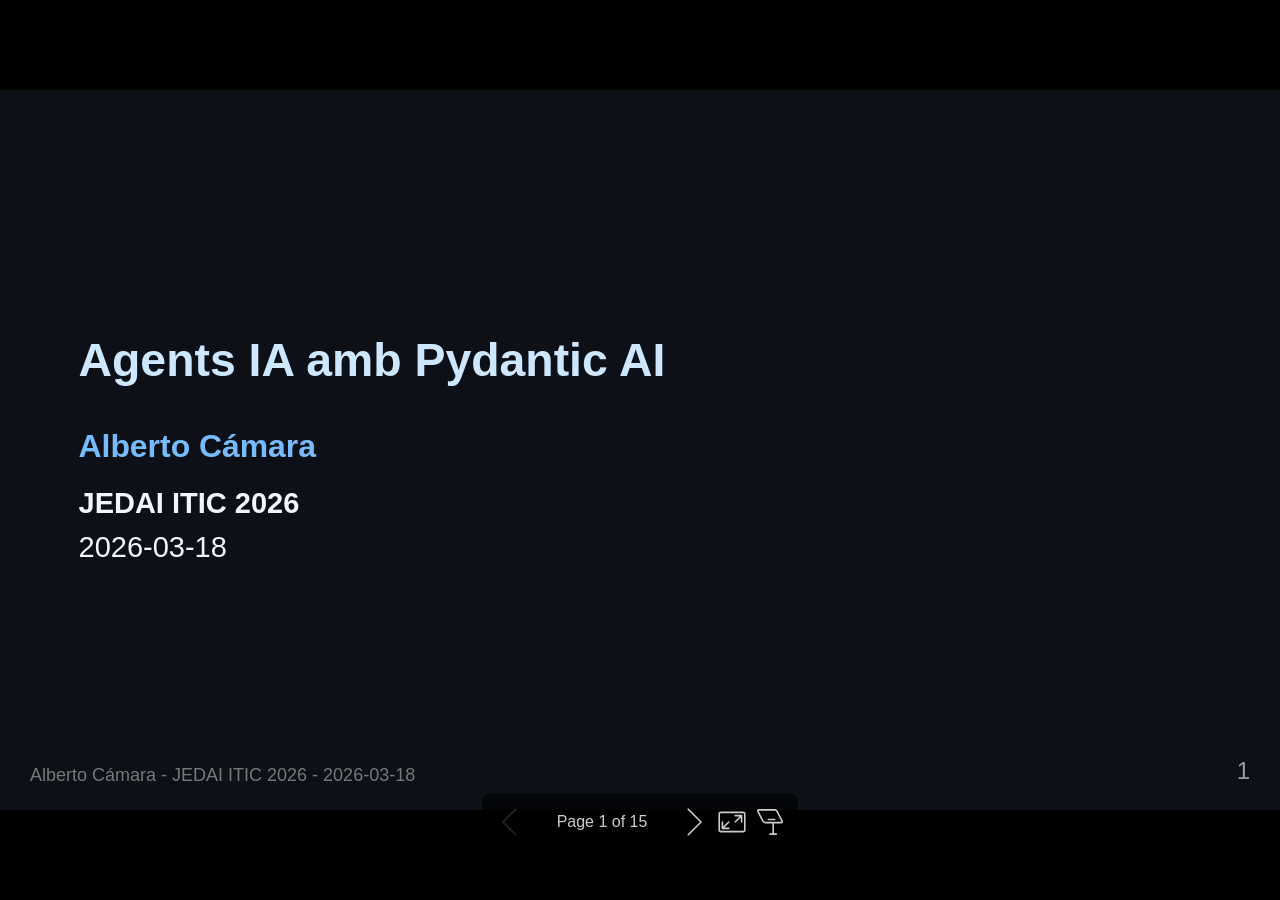
<file: 2026-03-18-jedai-pydantic/index.html>
<!DOCTYPE html><html lang="ca-ES"><head><title>Agents IA amb Pydantic AI</title><meta property="og:title" content="Agents IA amb Pydantic AI"><meta charset="UTF-8"><meta name="viewport" content="width=device-width,height=device-height,initial-scale=1.0"><meta name="apple-mobile-web-app-capable" content="yes"><meta http-equiv="X-UA-Compatible" content="ie=edge"><meta property="og:type" content="website"><meta name="twitter:card" content="summary"><style>@media screen{body[data-bespoke-view=""] .bespoke-marp-parent>.bespoke-marp-osc>button,body[data-bespoke-view=next] .bespoke-marp-parent>.bespoke-marp-osc>button,body[data-bespoke-view=presenter] .bespoke-marp-presenter-container .bespoke-marp-presenter-info-container button,body[data-bespoke-view=presenter] .bespoke-marp-presenter-container .bespoke-marp-presenter-note-container button{appearance:none;background-color:initial;border:0;color:inherit;cursor:pointer;font-size:inherit;opacity:.8;outline:none;padding:0;transition:opacity .2s linear;-webkit-tap-highlight-color:transparent}body[data-bespoke-view=""] .bespoke-marp-parent>.bespoke-marp-osc>button:disabled,body[data-bespoke-view=next] .bespoke-marp-parent>.bespoke-marp-osc>button:disabled,body[data-bespoke-view=presenter] .bespoke-marp-presenter-container .bespoke-marp-presenter-info-container button:disabled,body[data-bespoke-view=presenter] .bespoke-marp-presenter-container .bespoke-marp-presenter-note-container button:disabled{cursor:not-allowed;opacity:.15!important}body[data-bespoke-view=""] .bespoke-marp-parent>.bespoke-marp-osc>button:hover,body[data-bespoke-view=next] .bespoke-marp-parent>.bespoke-marp-osc>button:hover,body[data-bespoke-view=presenter] .bespoke-marp-presenter-container .bespoke-marp-presenter-info-container button:hover,body[data-bespoke-view=presenter] .bespoke-marp-presenter-container .bespoke-marp-presenter-note-container button:hover{opacity:1}body[data-bespoke-view=""] .bespoke-marp-parent>.bespoke-marp-osc>button:hover:active,body[data-bespoke-view=next] .bespoke-marp-parent>.bespoke-marp-osc>button:hover:active,body[data-bespoke-view=presenter] .bespoke-marp-presenter-container .bespoke-marp-presenter-info-container button:hover:active,body[data-bespoke-view=presenter] .bespoke-marp-presenter-container .bespoke-marp-presenter-note-container button:hover:active{opacity:.6}body[data-bespoke-view=""] .bespoke-marp-parent>.bespoke-marp-osc>button:hover:not(:disabled),body[data-bespoke-view=next] .bespoke-marp-parent>.bespoke-marp-osc>button:hover:not(:disabled),body[data-bespoke-view=presenter] .bespoke-marp-presenter-container .bespoke-marp-presenter-info-container button:hover:not(:disabled),body[data-bespoke-view=presenter] .bespoke-marp-presenter-container .bespoke-marp-presenter-note-container button:hover:not(:disabled){transition:none}body[data-bespoke-view=""] .bespoke-marp-parent>.bespoke-marp-osc>button[data-bespoke-marp-osc=prev],body[data-bespoke-view=next] .bespoke-marp-parent>.bespoke-marp-osc>button[data-bespoke-marp-osc=prev],body[data-bespoke-view=presenter] .bespoke-marp-presenter-container .bespoke-marp-presenter-info-container button.bespoke-marp-presenter-info-page-prev{background:#0000 url("[data-uri]") no-repeat 50%;background-size:contain;overflow:hidden;text-indent:100%;white-space:nowrap}body[data-bespoke-view=""] .bespoke-marp-parent>.bespoke-marp-osc>button[data-bespoke-marp-osc=next],body[data-bespoke-view=next] .bespoke-marp-parent>.bespoke-marp-osc>button[data-bespoke-marp-osc=next],body[data-bespoke-view=presenter] .bespoke-marp-presenter-container .bespoke-marp-presenter-info-container button.bespoke-marp-presenter-info-page-next{background:#0000 url("[data-uri]") no-repeat 50%;background-size:contain;overflow:hidden;text-indent:100%;white-space:nowrap}body[data-bespoke-view=""] .bespoke-marp-parent>.bespoke-marp-osc>button[data-bespoke-marp-osc=fullscreen],body[data-bespoke-view=next] .bespoke-marp-parent>.bespoke-marp-osc>button[data-bespoke-marp-osc=fullscreen]{background:#0000 url("[data-uri]") no-repeat 50%;background-size:contain;overflow:hidden;text-indent:100%;white-space:nowrap}body[data-bespoke-view=""] .bespoke-marp-parent>.bespoke-marp-osc>button.exit[data-bespoke-marp-osc=fullscreen],body[data-bespoke-view=next] .bespoke-marp-parent>.bespoke-marp-osc>button.exit[data-bespoke-marp-osc=fullscreen]{background-image:url("[data-uri]")}body[data-bespoke-view=""] .bespoke-marp-parent>.bespoke-marp-osc>button[data-bespoke-marp-osc=presenter],body[data-bespoke-view=next] .bespoke-marp-parent>.bespoke-marp-osc>button[data-bespoke-marp-osc=presenter]{background:#0000 url("[data-uri]") no-repeat 50%;background-size:contain;overflow:hidden;text-indent:100%;white-space:nowrap}body[data-bespoke-view=presenter] .bespoke-marp-presenter-container .bespoke-marp-presenter-note-container button.bespoke-marp-presenter-note-bigger{background:#0000 url("[data-uri]") no-repeat 50%;background-size:contain;overflow:hidden;text-indent:100%;white-space:nowrap}body[data-bespoke-view=presenter] .bespoke-marp-presenter-container .bespoke-marp-presenter-note-container button.bespoke-marp-presenter-note-smaller{background:#0000 url("[data-uri]") no-repeat 50%;background-size:contain;overflow:hidden;text-indent:100%;white-space:nowrap}}@keyframes __bespoke_marp_transition_reduced_outgoing__{0%{opacity:1}to{opacity:0}}@keyframes __bespoke_marp_transition_reduced_incoming__{0%{mix-blend-mode:plus-lighter;opacity:0}to{mix-blend-mode:plus-lighter;opacity:1}}.bespoke-marp-note,.bespoke-marp-osc,.bespoke-progress-parent{display:none;transition:none}@media screen{::view-transition-group(*){animation-duration:var(--marp-bespoke-transition-animation-duration,.5s);animation-timing-function:ease}::view-transition-new(*),::view-transition-old(*){animation-delay:0s;animation-direction:var(--marp-bespoke-transition-animation-direction,normal);animation-duration:var(--marp-bespoke-transition-animation-duration,.5s);animation-fill-mode:both;animation-name:var(--marp-bespoke-transition-animation-name,var(--marp-bespoke-transition-animation-name-fallback,__bespoke_marp_transition_no_animation__));mix-blend-mode:normal}::view-transition-old(*){--marp-bespoke-transition-animation-name-fallback:__bespoke_marp_transition_reduced_outgoing__;animation-timing-function:ease}::view-transition-new(*){--marp-bespoke-transition-animation-name-fallback:__bespoke_marp_transition_reduced_incoming__;animation-timing-function:ease}::view-transition-new(root),::view-transition-old(root){animation-timing-function:linear}::view-transition-new(__bespoke_marp_transition_osc__),::view-transition-old(__bespoke_marp_transition_osc__){animation-duration:0s!important;animation-name:__bespoke_marp_transition_osc__!important}::view-transition-new(__bespoke_marp_transition_osc__){opacity:0!important}.bespoke-marp-transition-warming-up::view-transition-group(*),.bespoke-marp-transition-warming-up::view-transition-new(*),.bespoke-marp-transition-warming-up::view-transition-old(*){animation-play-state:paused!important}body,html{height:100%;margin:0}body{background:#000;overflow:hidden}svg.bespoke-marp-slide{content-visibility:hidden;opacity:0;pointer-events:none;z-index:-1}svg.bespoke-marp-slide:not(.bespoke-marp-active) *{view-transition-name:none!important}svg.bespoke-marp-slide.bespoke-marp-active{content-visibility:visible;opacity:1;pointer-events:auto;z-index:0}svg.bespoke-marp-slide.bespoke-marp-active.bespoke-marp-active-ready *{animation-name:__bespoke_marp__!important}@supports not (content-visibility:hidden){svg.bespoke-marp-slide[data-bespoke-marp-load=hideable]{display:none}svg.bespoke-marp-slide[data-bespoke-marp-load=hideable].bespoke-marp-active{display:block}}}@media screen and (prefers-reduced-motion:reduce){svg.bespoke-marp-slide *{view-transition-name:none!important}}@media screen{[data-bespoke-marp-fragment=inactive]{visibility:hidden}body[data-bespoke-view=""] .bespoke-marp-parent,body[data-bespoke-view=next] .bespoke-marp-parent{inset:0;position:absolute}body[data-bespoke-view=""] .bespoke-marp-parent>.bespoke-marp-osc,body[data-bespoke-view=next] .bespoke-marp-parent>.bespoke-marp-osc{background:#000000a6;border-radius:7px;bottom:50px;color:#fff;contain:paint;display:block;font-family:Helvetica,Arial,sans-serif;font-size:16px;left:50%;line-height:0;opacity:1;padding:12px;position:absolute;touch-action:manipulation;transform:translateX(-50%);transition:opacity .2s linear;-webkit-user-select:none;user-select:none;white-space:nowrap;will-change:transform;z-index:1;view-transition-name:__bespoke_marp_transition_osc__}body[data-bespoke-view=""] .bespoke-marp-parent>.bespoke-marp-osc>*,body[data-bespoke-view=next] .bespoke-marp-parent>.bespoke-marp-osc>*{margin-left:6px}body[data-bespoke-view=""] .bespoke-marp-parent>.bespoke-marp-osc>:first-child,body[data-bespoke-view=next] .bespoke-marp-parent>.bespoke-marp-osc>:first-child{margin-left:0}body[data-bespoke-view=""] .bespoke-marp-parent>.bespoke-marp-osc>span,body[data-bespoke-view=next] .bespoke-marp-parent>.bespoke-marp-osc>span{opacity:.8}body[data-bespoke-view=""] .bespoke-marp-parent>.bespoke-marp-osc>span[data-bespoke-marp-osc=page],body[data-bespoke-view=next] .bespoke-marp-parent>.bespoke-marp-osc>span[data-bespoke-marp-osc=page]{display:inline-block;min-width:140px;text-align:center}body[data-bespoke-view=""] .bespoke-marp-parent>.bespoke-marp-osc>button[data-bespoke-marp-osc=fullscreen],body[data-bespoke-view=""] .bespoke-marp-parent>.bespoke-marp-osc>button[data-bespoke-marp-osc=next],body[data-bespoke-view=""] .bespoke-marp-parent>.bespoke-marp-osc>button[data-bespoke-marp-osc=presenter],body[data-bespoke-view=""] .bespoke-marp-parent>.bespoke-marp-osc>button[data-bespoke-marp-osc=prev],body[data-bespoke-view=next] .bespoke-marp-parent>.bespoke-marp-osc>button[data-bespoke-marp-osc=fullscreen],body[data-bespoke-view=next] .bespoke-marp-parent>.bespoke-marp-osc>button[data-bespoke-marp-osc=next],body[data-bespoke-view=next] .bespoke-marp-parent>.bespoke-marp-osc>button[data-bespoke-marp-osc=presenter],body[data-bespoke-view=next] .bespoke-marp-parent>.bespoke-marp-osc>button[data-bespoke-marp-osc=prev]{height:32px;line-height:32px;width:32px}body[data-bespoke-view=""] .bespoke-marp-parent.bespoke-marp-inactive,body[data-bespoke-view=next] .bespoke-marp-parent.bespoke-marp-inactive{cursor:none}body[data-bespoke-view=""] .bespoke-marp-parent.bespoke-marp-inactive>.bespoke-marp-osc,body[data-bespoke-view=next] .bespoke-marp-parent.bespoke-marp-inactive>.bespoke-marp-osc{opacity:0;pointer-events:none}body[data-bespoke-view=""] svg.bespoke-marp-slide,body[data-bespoke-view=next] svg.bespoke-marp-slide{height:100%;left:0;position:absolute;top:0;width:100%}body[data-bespoke-view=""] .bespoke-progress-parent{background:#222;display:flex;height:5px;width:100%}body[data-bespoke-view=""] .bespoke-progress-parent+.bespoke-marp-parent{top:5px}body[data-bespoke-view=""] .bespoke-progress-parent .bespoke-progress-bar{background:#0288d1;flex:0 0 0;transition:flex-basis .2s cubic-bezier(0,1,1,1)}body[data-bespoke-view=next]{background:#0000}body[data-bespoke-view=presenter]{background:#161616}body[data-bespoke-view=presenter] .bespoke-marp-presenter-container{display:grid;font-family:Helvetica,Arial,sans-serif;grid-template:"current dragbar next" minmax(140px,1fr) "current dragbar note" 2fr "info    dragbar note" 3em;grid-template-columns:minmax(3px,var(--bespoke-marp-presenter-split-ratio,66%)) 0 minmax(3px,1fr);height:100%;left:0;position:absolute;top:0;width:100%}body[data-bespoke-view=presenter] .bespoke-marp-presenter-container .bespoke-marp-parent{grid-area:current;overflow:hidden;position:relative}body[data-bespoke-view=presenter] .bespoke-marp-presenter-container .bespoke-marp-parent svg.bespoke-marp-slide{height:calc(100% - 40px);left:20px;pointer-events:none;position:absolute;top:20px;-webkit-user-select:none;user-select:none;width:calc(100% - 40px)}body[data-bespoke-view=presenter] .bespoke-marp-presenter-container .bespoke-marp-parent svg.bespoke-marp-slide.bespoke-marp-active{filter:drop-shadow(0 3px 10px rgba(0,0,0,.5))}body[data-bespoke-view=presenter] .bespoke-marp-presenter-container .bespoke-marp-presenter-dragbar-container{background:#0288d1;cursor:col-resize;grid-area:dragbar;margin-left:-3px;opacity:0;position:relative;transition:opacity .4s linear .1s;width:6px;z-index:10}body[data-bespoke-view=presenter] .bespoke-marp-presenter-container .bespoke-marp-presenter-dragbar-container:hover{opacity:1}body[data-bespoke-view=presenter] .bespoke-marp-presenter-container .bespoke-marp-presenter-dragbar-container.active{opacity:1;transition-delay:0s}body[data-bespoke-view=presenter] .bespoke-marp-presenter-container .bespoke-marp-presenter-next-container{background:#222;cursor:pointer;display:none;grid-area:next;overflow:hidden;position:relative}body[data-bespoke-view=presenter] .bespoke-marp-presenter-container .bespoke-marp-presenter-next-container.active{display:block}body[data-bespoke-view=presenter] .bespoke-marp-presenter-container .bespoke-marp-presenter-next-container iframe.bespoke-marp-presenter-next{background:#0000;border:0;display:block;filter:drop-shadow(0 3px 10px rgba(0,0,0,.5));height:calc(100% - 40px);left:20px;pointer-events:none;position:absolute;top:20px;-webkit-user-select:none;user-select:none;width:calc(100% - 40px)}body[data-bespoke-view=presenter] .bespoke-marp-presenter-container .bespoke-marp-presenter-note-container{background:#222;color:#eee;grid-area:note;position:relative;z-index:1}body[data-bespoke-view=presenter] .bespoke-marp-presenter-container .bespoke-marp-presenter-note-container button{height:1.5em;line-height:1.5em;width:1.5em}body[data-bespoke-view=presenter] .bespoke-marp-presenter-container .bespoke-marp-presenter-note-container .bespoke-marp-presenter-note-wrapper{display:block;inset:0;position:absolute}body[data-bespoke-view=presenter] .bespoke-marp-presenter-container .bespoke-marp-presenter-note-container .bespoke-marp-presenter-note-buttons{background:#000000a6;border-radius:4px;bottom:0;display:flex;gap:4px;margin:12px;opacity:0;padding:6px;pointer-events:none;position:absolute;right:0;transition:opacity .2s linear}body[data-bespoke-view=presenter] .bespoke-marp-presenter-container .bespoke-marp-presenter-note-container .bespoke-marp-presenter-note-buttons:focus-within,body[data-bespoke-view=presenter] .bespoke-marp-presenter-container .bespoke-marp-presenter-note-container .bespoke-marp-presenter-note-wrapper:focus-within+.bespoke-marp-presenter-note-buttons,body[data-bespoke-view=presenter] .bespoke-marp-presenter-container .bespoke-marp-presenter-note-container:hover .bespoke-marp-presenter-note-buttons{opacity:1;pointer-events:auto}body[data-bespoke-view=presenter] .bespoke-marp-presenter-container .bespoke-marp-presenter-note-container .bespoke-marp-note{box-sizing:border-box;font-size:calc(1.1em*var(--bespoke-marp-note-font-scale, 1));height:calc(100% - 40px);margin:20px;overflow:auto;padding-right:3px;white-space:pre-wrap;width:calc(100% - 40px);word-wrap:break-word;scrollbar-color:#eeeeee80 #0000;scrollbar-width:thin}body[data-bespoke-view=presenter] .bespoke-marp-presenter-container .bespoke-marp-presenter-note-container .bespoke-marp-note::-webkit-scrollbar{width:6px}body[data-bespoke-view=presenter] .bespoke-marp-presenter-container .bespoke-marp-presenter-note-container .bespoke-marp-note::-webkit-scrollbar-track{background:#0000}body[data-bespoke-view=presenter] .bespoke-marp-presenter-container .bespoke-marp-presenter-note-container .bespoke-marp-note::-webkit-scrollbar-thumb{background:#eeeeee80;border-radius:6px}body[data-bespoke-view=presenter] .bespoke-marp-presenter-container .bespoke-marp-presenter-note-container .bespoke-marp-note:empty{pointer-events:none}body[data-bespoke-view=presenter] .bespoke-marp-presenter-container .bespoke-marp-presenter-note-container .bespoke-marp-note.active{display:block}body[data-bespoke-view=presenter] .bespoke-marp-presenter-container .bespoke-marp-presenter-note-container .bespoke-marp-note p:first-child{margin-top:0}body[data-bespoke-view=presenter] .bespoke-marp-presenter-container .bespoke-marp-presenter-note-container .bespoke-marp-note p:last-child{margin-bottom:0}body[data-bespoke-view=presenter] .bespoke-marp-presenter-container .bespoke-marp-presenter-info-container{align-items:center;box-sizing:border-box;color:#eee;display:flex;flex-wrap:nowrap;grid-area:info;justify-content:center;overflow:hidden;padding:0 10px}body[data-bespoke-view=presenter] .bespoke-marp-presenter-container .bespoke-marp-presenter-info-container .bespoke-marp-presenter-info-page,body[data-bespoke-view=presenter] .bespoke-marp-presenter-container .bespoke-marp-presenter-info-container .bespoke-marp-presenter-info-time,body[data-bespoke-view=presenter] .bespoke-marp-presenter-container .bespoke-marp-presenter-info-container .bespoke-marp-presenter-info-timer{box-sizing:border-box;display:block;padding:0 10px;white-space:nowrap;width:100%}body[data-bespoke-view=presenter] .bespoke-marp-presenter-container .bespoke-marp-presenter-info-container button{height:1.5em;line-height:1.5em;width:1.5em}body[data-bespoke-view=presenter] .bespoke-marp-presenter-container .bespoke-marp-presenter-info-container .bespoke-marp-presenter-info-page{order:2;text-align:center}body[data-bespoke-view=presenter] .bespoke-marp-presenter-container .bespoke-marp-presenter-info-container .bespoke-marp-presenter-info-page .bespoke-marp-presenter-info-page-text{display:inline-block;min-width:120px;text-align:center}body[data-bespoke-view=presenter] .bespoke-marp-presenter-container .bespoke-marp-presenter-info-container .bespoke-marp-presenter-info-time{color:#999;order:1;text-align:left}body[data-bespoke-view=presenter] .bespoke-marp-presenter-container .bespoke-marp-presenter-info-container .bespoke-marp-presenter-info-timer{color:#999;order:3;text-align:right}body[data-bespoke-view=presenter] .bespoke-marp-presenter-container .bespoke-marp-presenter-info-container .bespoke-marp-presenter-info-timer:hover{cursor:pointer}}@media print{.bespoke-marp-presenter-info-container,.bespoke-marp-presenter-next-container,.bespoke-marp-presenter-note-container{display:none}}</style><style>div#\:\$p > svg > foreignObject > section{width:1280px;height:720px;box-sizing:border-box;overflow:hidden;position:relative;scroll-snap-align:center center;-webkit-text-size-adjust:100%;text-size-adjust:100%}div#\:\$p > svg > foreignObject > section::after{bottom:0;content:attr(data-marpit-pagination);padding:inherit;pointer-events:none;position:absolute;right:0}div#\:\$p > svg > foreignObject > section:not([data-marpit-pagination])::after{display:none}div#\:\$p > svg > foreignObject > section :is(h1, marp-h1){font-size:2em;margin-block:0.67em}div#\:\$p > svg > foreignObject > section video::-webkit-media-controls{will-change:transform}@page {size:1280px 720px;margin:0}@media print{html, body{background-color:#fff;margin:0;page-break-inside:avoid;break-inside:avoid-page}div#\:\$p > svg > foreignObject > section{page-break-before:always;break-before:page}div#\:\$p > svg > foreignObject > section, div#\:\$p > svg > foreignObject > section *{-webkit-print-color-adjust:exact!important;animation-delay:0s!important;animation-duration:0s!important;color-adjust:exact!important;print-color-adjust:exact!important;transition:none!important}div#\:\$p > svg[data-marpit-svg]{display:block;height:100vh;width:100vw}}div#\:\$p > svg > foreignObject > :where(section){container-type:size}div#\:\$p > svg > foreignObject > section img[data-marp-twemoji]{background:transparent;height:1em;margin:0 .05em 0 .1em;vertical-align:-.1em;width:1em}/*!
 * Marp default theme.
 *
 * @theme default
 * @author Yuki Hattori
 *
 * @auto-scaling true
 * @size 16:9 1280px 720px
 * @size 4:3 960px 720px
 */div#\:\$p > svg > foreignObject > section{--base-size-4:calc(var(--marpit-root-font-size, 1rem) * 0.25);--base-size-8:calc(var(--marpit-root-font-size, 1rem) * 0.5);--base-size-16:calc(var(--marpit-root-font-size, 1rem) * 1);--base-size-24:calc(var(--marpit-root-font-size, 1rem) * 1.5);--base-size-40:calc(var(--marpit-root-font-size, 1rem) * 2.5);--base-text-weight-normal:400;--base-text-weight-medium:500;--base-text-weight-semibold:600;--fontStack-monospace:ui-monospace, SFMono-Regular, SF Mono, Menlo, Consolas, Liberation Mono, monospace;--fgColor-accent:Highlight;}div#\:\$p > svg > foreignObject > section [data-theme=light],div#\:\$p > svg > foreignObject > section{color-scheme:light;--focus-outlineColor:#0969da;--fgColor-default:#1f2328;--fgColor-muted:#59636e;--fgColor-accent:#0969da;--fgColor-success:#1a7f37;--fgColor-attention:#9a6700;--fgColor-danger:#d1242f;--fgColor-done:#8250df;--bgColor-default:#fff;--bgColor-muted:#f6f8fa;--bgColor-neutral-muted:#818b981f;--bgColor-attention-muted:#fff8c5;--borderColor-default:#d1d9e0;--borderColor-muted:#d1d9e0b3;--borderColor-neutral-muted:#d1d9e0b3;--borderColor-accent-emphasis:#0969da;--borderColor-success-emphasis:#1a7f37;--borderColor-attention-emphasis:#9a6700;--borderColor-danger-emphasis:#cf222e;--borderColor-done-emphasis:#8250df;--color-prettylights-syntax-comment:#59636e;--color-prettylights-syntax-constant:#0550ae;--color-prettylights-syntax-constant-other-reference-link:#0a3069;--color-prettylights-syntax-entity:#6639ba;--color-prettylights-syntax-storage-modifier-import:#1f2328;--color-prettylights-syntax-entity-tag:#0550ae;--color-prettylights-syntax-keyword:#cf222e;--color-prettylights-syntax-string:#0a3069;--color-prettylights-syntax-variable:#953800;--color-prettylights-syntax-brackethighlighter-unmatched:#82071e;--color-prettylights-syntax-brackethighlighter-angle:#59636e;--color-prettylights-syntax-invalid-illegal-text:#f6f8fa;--color-prettylights-syntax-invalid-illegal-bg:#82071e;--color-prettylights-syntax-carriage-return-text:#f6f8fa;--color-prettylights-syntax-carriage-return-bg:#cf222e;--color-prettylights-syntax-string-regexp:#116329;--color-prettylights-syntax-markup-list:#3b2300;--color-prettylights-syntax-markup-heading:#0550ae;--color-prettylights-syntax-markup-italic:#1f2328;--color-prettylights-syntax-markup-bold:#1f2328;--color-prettylights-syntax-markup-deleted-text:#82071e;--color-prettylights-syntax-markup-deleted-bg:#ffebe9;--color-prettylights-syntax-markup-inserted-text:#116329;--color-prettylights-syntax-markup-inserted-bg:#dafbe1;--color-prettylights-syntax-markup-changed-text:#953800;--color-prettylights-syntax-markup-changed-bg:#ffd8b5;--color-prettylights-syntax-markup-ignored-text:#d1d9e0;--color-prettylights-syntax-markup-ignored-bg:#0550ae;--color-prettylights-syntax-meta-diff-range:#8250df;--color-prettylights-syntax-sublimelinter-gutter-mark:#818b98;}div#\:\$p > svg > foreignObject > section [data-theme=dark],div#\:\$p > svg > foreignObject > section:where(.invert){color-scheme:dark;--focus-outlineColor:#1f6feb;--fgColor-default:#f0f6fc;--fgColor-muted:#9198a1;--fgColor-accent:#4493f8;--fgColor-success:#3fb950;--fgColor-attention:#d29922;--fgColor-danger:#f85149;--fgColor-done:#ab7df8;--bgColor-default:#0d1117;--bgColor-muted:#151b23;--bgColor-neutral-muted:#656c7633;--bgColor-attention-muted:#bb800926;--borderColor-default:#3d444d;--borderColor-muted:#3d444db3;--borderColor-neutral-muted:#3d444db3;--borderColor-accent-emphasis:#1f6feb;--borderColor-success-emphasis:#238636;--borderColor-attention-emphasis:#9e6a03;--borderColor-danger-emphasis:#da3633;--borderColor-done-emphasis:#8957e5;--color-prettylights-syntax-comment:#9198a1;--color-prettylights-syntax-constant:#79c0ff;--color-prettylights-syntax-constant-other-reference-link:#a5d6ff;--color-prettylights-syntax-entity:#d2a8ff;--color-prettylights-syntax-storage-modifier-import:#f0f6fc;--color-prettylights-syntax-entity-tag:#7ee787;--color-prettylights-syntax-keyword:#ff7b72;--color-prettylights-syntax-string:#a5d6ff;--color-prettylights-syntax-variable:#ffa657;--color-prettylights-syntax-brackethighlighter-unmatched:#f85149;--color-prettylights-syntax-brackethighlighter-angle:#9198a1;--color-prettylights-syntax-invalid-illegal-text:#f0f6fc;--color-prettylights-syntax-invalid-illegal-bg:#8e1519;--color-prettylights-syntax-carriage-return-text:#f0f6fc;--color-prettylights-syntax-carriage-return-bg:#b62324;--color-prettylights-syntax-string-regexp:#7ee787;--color-prettylights-syntax-markup-list:#f2cc60;--color-prettylights-syntax-markup-heading:#1f6feb;--color-prettylights-syntax-markup-italic:#f0f6fc;--color-prettylights-syntax-markup-bold:#f0f6fc;--color-prettylights-syntax-markup-deleted-text:#ffdcd7;--color-prettylights-syntax-markup-deleted-bg:#67060c;--color-prettylights-syntax-markup-inserted-text:#aff5b4;--color-prettylights-syntax-markup-inserted-bg:#033a16;--color-prettylights-syntax-markup-changed-text:#ffdfb6;--color-prettylights-syntax-markup-changed-bg:#5a1e02;--color-prettylights-syntax-markup-ignored-text:#f0f6fc;--color-prettylights-syntax-markup-ignored-bg:#1158c7;--color-prettylights-syntax-meta-diff-range:#d2a8ff;--color-prettylights-syntax-sublimelinter-gutter-mark:#3d444d;}div#\:\$p > svg > foreignObject > section{-ms-text-size-adjust:100%;-webkit-text-size-adjust:100%;background-color:var(--bgColor-default);color:var(--fgColor-default);font-family:-apple-system,BlinkMacSystemFont,Segoe UI,Noto Sans,Helvetica,Arial,sans-serif,Apple Color Emoji,Segoe UI Emoji;font-size:16px;line-height:1.5;margin:0;word-wrap:break-word}div#\:\$p > svg > foreignObject > section{--marpit-root-font-size:16px;}div#\:\$p > svg > foreignObject > section :is(h1, marp-h1):hover .anchor .octicon-link:before,div#\:\$p > svg > foreignObject > section :is(h2, marp-h2):hover .anchor .octicon-link:before,div#\:\$p > svg > foreignObject > section :is(h3, marp-h3):hover .anchor .octicon-link:before,div#\:\$p > svg > foreignObject > section :is(h4, marp-h4):hover .anchor .octicon-link:before,div#\:\$p > svg > foreignObject > section :is(h5, marp-h5):hover .anchor .octicon-link:before,div#\:\$p > svg > foreignObject > section :is(h6, marp-h6):hover .anchor .octicon-link:before{background-color:currentColor;content:" ";display:inline-block;height:16px;-webkit-mask-image:url('data:image/svg+xml;charset=utf-8,<svg xmlns="http://www.w3.org/2000/svg" aria-hidden="true" viewBox="0 0 16 16"><path fill-rule="evenodd" d="M7.775 3.275a.75.75 0 0 0 1.06 1.06l1.25-1.25a2 2 0 1 1 2.83 2.83l-2.5 2.5a2 2 0 0 1-2.83 0 .75.75 0 0 0-1.06 1.06 3.5 3.5 0 0 0 4.95 0l2.5-2.5a3.5 3.5 0 0 0-4.95-4.95zm-4.69 9.64a2 2 0 0 1 0-2.83l2.5-2.5a2 2 0 0 1 2.83 0 .75.75 0 0 0 1.06-1.06 3.5 3.5 0 0 0-4.95 0l-2.5 2.5a3.5 3.5 0 0 0 4.95 4.95l1.25-1.25a.75.75 0 0 0-1.06-1.06l-1.25 1.25a2 2 0 0 1-2.83 0"/></svg>');mask-image:url('data:image/svg+xml;charset=utf-8,<svg xmlns="http://www.w3.org/2000/svg" aria-hidden="true" viewBox="0 0 16 16"><path fill-rule="evenodd" d="M7.775 3.275a.75.75 0 0 0 1.06 1.06l1.25-1.25a2 2 0 1 1 2.83 2.83l-2.5 2.5a2 2 0 0 1-2.83 0 .75.75 0 0 0-1.06 1.06 3.5 3.5 0 0 0 4.95 0l2.5-2.5a3.5 3.5 0 0 0-4.95-4.95zm-4.69 9.64a2 2 0 0 1 0-2.83l2.5-2.5a2 2 0 0 1 2.83 0 .75.75 0 0 0 1.06-1.06 3.5 3.5 0 0 0-4.95 0l-2.5 2.5a3.5 3.5 0 0 0 4.95 4.95l1.25-1.25a.75.75 0 0 0-1.06-1.06l-1.25 1.25a2 2 0 0 1-2.83 0"/></svg>');width:16px}div#\:\$p > svg > foreignObject > section details,div#\:\$p > svg > foreignObject > section figcaption,div#\:\$p > svg > foreignObject > section figure{display:block}div#\:\$p > svg > foreignObject > section summary{display:list-item}div#\:\$p > svg > foreignObject > section [hidden]{display:none!important}div#\:\$p > svg > foreignObject > section a{background-color:transparent;color:var(--fgColor-accent);text-decoration:none}div#\:\$p > svg > foreignObject > section abbr[title]{border-bottom:none;-webkit-text-decoration:underline dotted;text-decoration:underline dotted}div#\:\$p > svg > foreignObject > section b,div#\:\$p > svg > foreignObject > section strong{font-weight:var(--base-text-weight-semibold, 600)}div#\:\$p > svg > foreignObject > section dfn{font-style:italic}div#\:\$p > svg > foreignObject > section :is(h1, marp-h1){border-bottom:1px solid var(--borderColor-muted);font-size:2em;font-weight:var(--base-text-weight-semibold, 600);margin:.67em 0;padding-bottom:.3em}div#\:\$p > svg > foreignObject > section mark{background-color:var(--bgColor-attention-muted);color:var(--fgColor-default)}div#\:\$p > svg > foreignObject > section small{font-size:90%}div#\:\$p > svg > foreignObject > section sub,div#\:\$p > svg > foreignObject > section sup{font-size:75%;line-height:0;position:relative;vertical-align:baseline}div#\:\$p > svg > foreignObject > section sub{bottom:-.25em}div#\:\$p > svg > foreignObject > section sup{top:-.5em}div#\:\$p > svg > foreignObject > section img{border-style:none;box-sizing:content-box;max-width:100%}div#\:\$p > svg > foreignObject > section code,div#\:\$p > svg > foreignObject > section kbd,div#\:\$p > svg > foreignObject > section :is(pre, marp-pre),div#\:\$p > svg > foreignObject > section samp{font-family:monospace;font-size:1em}div#\:\$p > svg > foreignObject > section figure{margin:1em var(--base-size-40)}div#\:\$p > svg > foreignObject > section hr{background:transparent;background-color:var(--borderColor-default);border:0;box-sizing:content-box;height:.25em;margin:var(--base-size-24) 0;overflow:hidden;padding:0}div#\:\$p > svg > foreignObject > section input{font:inherit;font-family:inherit;font-size:inherit;line-height:inherit;margin:0;overflow:visible}div#\:\$p > svg > foreignObject > section [type=button],div#\:\$p > svg > foreignObject > section [type=reset],div#\:\$p > svg > foreignObject > section [type=submit]{-webkit-appearance:button;-moz-appearance:button;appearance:button}div#\:\$p > svg > foreignObject > section [type=checkbox],div#\:\$p > svg > foreignObject > section [type=radio]{box-sizing:border-box;padding:0}div#\:\$p > svg > foreignObject > section [type=number]::-webkit-inner-spin-button,div#\:\$p > svg > foreignObject > section [type=number]::-webkit-outer-spin-button{height:auto}div#\:\$p > svg > foreignObject > section [type=search]::-webkit-search-cancel-button,div#\:\$p > svg > foreignObject > section [type=search]::-webkit-search-decoration{-webkit-appearance:none;appearance:none}div#\:\$p > svg > foreignObject > section ::-webkit-input-placeholder{color:inherit;opacity:.54}div#\:\$p > svg > foreignObject > section ::-webkit-file-upload-button{-webkit-appearance:button;appearance:button;font:inherit}div#\:\$p > svg > foreignObject > section a:hover{text-decoration:underline}div#\:\$p > svg > foreignObject > section ::-moz-placeholder{color:var(--fgColor-muted);opacity:1}div#\:\$p > svg > foreignObject > section ::placeholder{color:var(--fgColor-muted);opacity:1}div#\:\$p > svg > foreignObject > section hr:after,div#\:\$p > svg > foreignObject > section hr:before{content:"";display:table}div#\:\$p > svg > foreignObject > section hr:after{clear:both}div#\:\$p > svg > foreignObject > section table{border-collapse:collapse;border-spacing:0;display:block;font-variant:tabular-nums;max-width:100%;overflow:auto;width:-moz-max-content;width:max-content}div#\:\$p > svg > foreignObject > section td,div#\:\$p > svg > foreignObject > section th{padding:0}div#\:\$p > svg > foreignObject > section details summary{cursor:pointer}div#\:\$p > svg > foreignObject > section [role=button]:focus,div#\:\$p > svg > foreignObject > section a:focus,div#\:\$p > svg > foreignObject > section input[type=checkbox]:focus,div#\:\$p > svg > foreignObject > section input[type=radio]:focus{box-shadow:none;outline:2px solid var(--focus-outlineColor);outline-offset:-2px}div#\:\$p > svg > foreignObject > section [role=button]:focus:not(:focus-visible),div#\:\$p > svg > foreignObject > section a:focus:not(:focus-visible),div#\:\$p > svg > foreignObject > section input[type=checkbox]:focus:not(:focus-visible),div#\:\$p > svg > foreignObject > section input[type=radio]:focus:not(:focus-visible){outline:1px solid transparent}div#\:\$p > svg > foreignObject > section [role=button]:focus-visible,div#\:\$p > svg > foreignObject > section a:focus-visible,div#\:\$p > svg > foreignObject > section input[type=checkbox]:focus-visible,div#\:\$p > svg > foreignObject > section input[type=radio]:focus-visible{box-shadow:none;outline:2px solid var(--focus-outlineColor);outline-offset:-2px}div#\:\$p > svg > foreignObject > section a:not([class]):focus,div#\:\$p > svg > foreignObject > section a:not([class]):focus-visible,div#\:\$p > svg > foreignObject > section input[type=checkbox]:focus,div#\:\$p > svg > foreignObject > section input[type=checkbox]:focus-visible,div#\:\$p > svg > foreignObject > section input[type=radio]:focus,div#\:\$p > svg > foreignObject > section input[type=radio]:focus-visible{outline-offset:0}div#\:\$p > svg > foreignObject > section kbd{background-color:var(--bgColor-muted);border-bottom-color:var(--borderColor-neutral-muted);border:1px solid var(--borderColor-neutral-muted);border-radius:6px;box-shadow:inset 0 -1px 0 var(--borderColor-neutral-muted);color:var(--fgColor-default);display:inline-block;font:11px var(--fontStack-monospace, ui-monospace, SFMono-Regular, SF Mono, Menlo, Consolas, Liberation Mono, monospace);line-height:10px;padding:var(--base-size-4);vertical-align:middle}div#\:\$p > svg > foreignObject > section :is(h1, marp-h1),div#\:\$p > svg > foreignObject > section :is(h2, marp-h2),div#\:\$p > svg > foreignObject > section :is(h3, marp-h3),div#\:\$p > svg > foreignObject > section :is(h4, marp-h4),div#\:\$p > svg > foreignObject > section :is(h5, marp-h5),div#\:\$p > svg > foreignObject > section :is(h6, marp-h6){font-weight:var(--base-text-weight-semibold, 600);line-height:1.25;margin-bottom:var(--base-size-16);margin-top:var(--base-size-24)}div#\:\$p > svg > foreignObject > section :is(h2, marp-h2){border-bottom:1px solid var(--borderColor-muted);font-size:1.5em;padding-bottom:.3em}div#\:\$p > svg > foreignObject > section :is(h2, marp-h2),div#\:\$p > svg > foreignObject > section :is(h3, marp-h3){font-weight:var(--base-text-weight-semibold, 600)}div#\:\$p > svg > foreignObject > section :is(h3, marp-h3){font-size:1.25em}div#\:\$p > svg > foreignObject > section :is(h4, marp-h4){font-size:1em}div#\:\$p > svg > foreignObject > section :is(h4, marp-h4),div#\:\$p > svg > foreignObject > section :is(h5, marp-h5){font-weight:var(--base-text-weight-semibold, 600)}div#\:\$p > svg > foreignObject > section :is(h5, marp-h5){font-size:.875em}div#\:\$p > svg > foreignObject > section :is(h6, marp-h6){color:var(--fgColor-muted);font-size:.85em;font-weight:var(--base-text-weight-semibold, 600)}div#\:\$p > svg > foreignObject > section p{margin-bottom:10px;margin-top:0}div#\:\$p > svg > foreignObject > section blockquote{border-left:.25em solid var(--borderColor-default);color:var(--fgColor-muted);margin:0;padding:0 1em}div#\:\$p > svg > foreignObject > section ol,div#\:\$p > svg > foreignObject > section ul{margin-bottom:0;margin-top:0;padding-left:2em}div#\:\$p > svg > foreignObject > section ol ol,div#\:\$p > svg > foreignObject > section ul ol{list-style-type:lower-roman}div#\:\$p > svg > foreignObject > section ol ol ol,div#\:\$p > svg > foreignObject > section ol ul ol,div#\:\$p > svg > foreignObject > section ul ol ol,div#\:\$p > svg > foreignObject > section ul ul ol{list-style-type:lower-alpha}div#\:\$p > svg > foreignObject > section dd{margin-left:0}div#\:\$p > svg > foreignObject > section code,div#\:\$p > svg > foreignObject > section :is(pre, marp-pre),div#\:\$p > svg > foreignObject > section samp,div#\:\$p > svg > foreignObject > section tt{font-family:var(--fontStack-monospace, ui-monospace, SFMono-Regular, SF Mono, Menlo, Consolas, Liberation Mono, monospace);font-size:12px}div#\:\$p > svg > foreignObject > section :is(pre, marp-pre){margin-bottom:0;margin-top:0;word-wrap:normal}div#\:\$p > svg > foreignObject > section .octicon{display:inline-block;overflow:visible!important;vertical-align:text-bottom;fill:currentColor}div#\:\$p > svg > foreignObject > section input::-webkit-inner-spin-button,div#\:\$p > svg > foreignObject > section input::-webkit-outer-spin-button{-webkit-appearance:none;appearance:none;margin:0}div#\:\$p > svg > foreignObject > section .mr-2{margin-right:var(--base-size-8, 8px)!important}div#\:\$p > svg > foreignObject > section:after,div#\:\$p > svg > foreignObject > section:before{display:table}div#\:\$p > svg > foreignObject > section:after{clear:both}div#\:\$p > svg > foreignObject > section>:first-child{margin-top:0!important}div#\:\$p > svg > foreignObject > section>:last-child{margin-bottom:0!important}div#\:\$p > svg > foreignObject > section a:not([href]){color:inherit;text-decoration:none}div#\:\$p > svg > foreignObject > section .absent{color:var(--fgColor-danger)}div#\:\$p > svg > foreignObject > section .anchor{float:left;line-height:1;margin-left:-20px;padding-right:var(--base-size-4)}div#\:\$p > svg > foreignObject > section .anchor:focus{outline:none}div#\:\$p > svg > foreignObject > section blockquote,div#\:\$p > svg > foreignObject > section details,div#\:\$p > svg > foreignObject > section dl,div#\:\$p > svg > foreignObject > section ol,div#\:\$p > svg > foreignObject > section p,div#\:\$p > svg > foreignObject > section :is(pre, marp-pre),div#\:\$p > svg > foreignObject > section table,div#\:\$p > svg > foreignObject > section ul{margin-bottom:var(--base-size-16);margin-top:0}div#\:\$p > svg > foreignObject > section blockquote>:first-child{margin-top:0}div#\:\$p > svg > foreignObject > section blockquote>:last-child{margin-bottom:0}div#\:\$p > svg > foreignObject > section :is(h1, marp-h1) .octicon-link,div#\:\$p > svg > foreignObject > section :is(h2, marp-h2) .octicon-link,div#\:\$p > svg > foreignObject > section :is(h3, marp-h3) .octicon-link,div#\:\$p > svg > foreignObject > section :is(h4, marp-h4) .octicon-link,div#\:\$p > svg > foreignObject > section :is(h5, marp-h5) .octicon-link,div#\:\$p > svg > foreignObject > section :is(h6, marp-h6) .octicon-link{color:var(--fgColor-default);vertical-align:middle;visibility:hidden}div#\:\$p > svg > foreignObject > section :is(h1, marp-h1):hover .anchor,div#\:\$p > svg > foreignObject > section :is(h2, marp-h2):hover .anchor,div#\:\$p > svg > foreignObject > section :is(h3, marp-h3):hover .anchor,div#\:\$p > svg > foreignObject > section :is(h4, marp-h4):hover .anchor,div#\:\$p > svg > foreignObject > section :is(h5, marp-h5):hover .anchor,div#\:\$p > svg > foreignObject > section :is(h6, marp-h6):hover .anchor{text-decoration:none}div#\:\$p > svg > foreignObject > section :is(h1, marp-h1):hover .anchor .octicon-link,div#\:\$p > svg > foreignObject > section :is(h2, marp-h2):hover .anchor .octicon-link,div#\:\$p > svg > foreignObject > section :is(h3, marp-h3):hover .anchor .octicon-link,div#\:\$p > svg > foreignObject > section :is(h4, marp-h4):hover .anchor .octicon-link,div#\:\$p > svg > foreignObject > section :is(h5, marp-h5):hover .anchor .octicon-link,div#\:\$p > svg > foreignObject > section :is(h6, marp-h6):hover .anchor .octicon-link{visibility:visible}div#\:\$p > svg > foreignObject > section :is(h1, marp-h1) code,div#\:\$p > svg > foreignObject > section :is(h1, marp-h1) tt,div#\:\$p > svg > foreignObject > section :is(h2, marp-h2) code,div#\:\$p > svg > foreignObject > section :is(h2, marp-h2) tt,div#\:\$p > svg > foreignObject > section :is(h3, marp-h3) code,div#\:\$p > svg > foreignObject > section :is(h3, marp-h3) tt,div#\:\$p > svg > foreignObject > section :is(h4, marp-h4) code,div#\:\$p > svg > foreignObject > section :is(h4, marp-h4) tt,div#\:\$p > svg > foreignObject > section :is(h5, marp-h5) code,div#\:\$p > svg > foreignObject > section :is(h5, marp-h5) tt,div#\:\$p > svg > foreignObject > section :is(h6, marp-h6) code,div#\:\$p > svg > foreignObject > section :is(h6, marp-h6) tt{font-size:inherit;padding:0 .2em}div#\:\$p > svg > foreignObject > section summary :is(h1, marp-h1),div#\:\$p > svg > foreignObject > section summary :is(h2, marp-h2),div#\:\$p > svg > foreignObject > section summary :is(h3, marp-h3),div#\:\$p > svg > foreignObject > section summary :is(h4, marp-h4),div#\:\$p > svg > foreignObject > section summary :is(h5, marp-h5),div#\:\$p > svg > foreignObject > section summary :is(h6, marp-h6){display:inline-block}div#\:\$p > svg > foreignObject > section summary :is(h1, marp-h1) .anchor,div#\:\$p > svg > foreignObject > section summary :is(h2, marp-h2) .anchor,div#\:\$p > svg > foreignObject > section summary :is(h3, marp-h3) .anchor,div#\:\$p > svg > foreignObject > section summary :is(h4, marp-h4) .anchor,div#\:\$p > svg > foreignObject > section summary :is(h5, marp-h5) .anchor,div#\:\$p > svg > foreignObject > section summary :is(h6, marp-h6) .anchor{margin-left:-40px}div#\:\$p > svg > foreignObject > section summary :is(h1, marp-h1),div#\:\$p > svg > foreignObject > section summary :is(h2, marp-h2){border-bottom:0;padding-bottom:0}div#\:\$p > svg > foreignObject > section ol.no-list,div#\:\$p > svg > foreignObject > section ul.no-list{list-style-type:none;padding:0}div#\:\$p > svg > foreignObject > section ol[type="a s"]{list-style-type:lower-alpha}div#\:\$p > svg > foreignObject > section ol[type="A s"]{list-style-type:upper-alpha}div#\:\$p > svg > foreignObject > section ol[type="i s"]{list-style-type:lower-roman}div#\:\$p > svg > foreignObject > section ol[type="I s"]{list-style-type:upper-roman}div#\:\$p > svg > foreignObject > section div>ol:not([type]),div#\:\$p > svg > foreignObject > section ol[type="1"]{list-style-type:decimal}div#\:\$p > svg > foreignObject > section ol ol,div#\:\$p > svg > foreignObject > section ol ul,div#\:\$p > svg > foreignObject > section ul ol,div#\:\$p > svg > foreignObject > section ul ul{margin-bottom:0;margin-top:0}div#\:\$p > svg > foreignObject > section li>p{margin-top:var(--base-size-16)}div#\:\$p > svg > foreignObject > section li+li{margin-top:.25em}div#\:\$p > svg > foreignObject > section dl{padding:0}div#\:\$p > svg > foreignObject > section dl dt{font-size:1em;font-style:italic;font-weight:var(--base-text-weight-semibold, 600);margin-top:var(--base-size-16);padding:0}div#\:\$p > svg > foreignObject > section dl dd{margin-bottom:var(--base-size-16);padding:0 var(--base-size-16)}div#\:\$p > svg > foreignObject > section table th{font-weight:var(--base-text-weight-semibold, 600)}div#\:\$p > svg > foreignObject > section table td,div#\:\$p > svg > foreignObject > section table th{border:1px solid var(--borderColor-default);padding:6px 13px}div#\:\$p > svg > foreignObject > section table td>:last-child{margin-bottom:0}div#\:\$p > svg > foreignObject > section table tr{background-color:var(--bgColor-default);border-top:1px solid var(--borderColor-muted)}div#\:\$p > svg > foreignObject > section table tr:nth-child(2n){background-color:var(--bgColor-muted)}div#\:\$p > svg > foreignObject > section table img{background-color:transparent}div#\:\$p > svg > foreignObject > section img[align=right]{padding-left:20px}div#\:\$p > svg > foreignObject > section img[align=left]{padding-right:20px}div#\:\$p > svg > foreignObject > section .emoji{background-color:transparent;max-width:none;vertical-align:text-top}div#\:\$p > svg > foreignObject > section :is(span, marp-span).frame,div#\:\$p > svg > foreignObject > section :is(span, marp-span).frame>:is(span, marp-span){display:block;overflow:hidden}div#\:\$p > svg > foreignObject > section :is(span, marp-span).frame>:is(span, marp-span){border:1px solid var(--borderColor-default);float:left;margin:13px 0 0;padding:7px;width:auto}div#\:\$p > svg > foreignObject > section :is(span, marp-span).frame :is(span, marp-span) img{display:block;float:left}div#\:\$p > svg > foreignObject > section :is(span, marp-span).frame :is(span, marp-span) :is(span, marp-span){clear:both;color:var(--fgColor-default);display:block;padding:5px 0 0}div#\:\$p > svg > foreignObject > section :is(span, marp-span).align-center{clear:both;display:block;overflow:hidden}div#\:\$p > svg > foreignObject > section :is(span, marp-span).align-center>:is(span, marp-span){display:block;margin:13px auto 0;overflow:hidden;text-align:center}div#\:\$p > svg > foreignObject > section :is(span, marp-span).align-center :is(span, marp-span) img{margin:0 auto;text-align:center}div#\:\$p > svg > foreignObject > section :is(span, marp-span).align-right{clear:both;display:block;overflow:hidden}div#\:\$p > svg > foreignObject > section :is(span, marp-span).align-right>:is(span, marp-span){display:block;margin:13px 0 0;overflow:hidden;text-align:right}div#\:\$p > svg > foreignObject > section :is(span, marp-span).align-right :is(span, marp-span) img{margin:0;text-align:right}div#\:\$p > svg > foreignObject > section :is(span, marp-span).float-left{display:block;float:left;margin-right:13px;overflow:hidden}div#\:\$p > svg > foreignObject > section :is(span, marp-span).float-left :is(span, marp-span){margin:13px 0 0}div#\:\$p > svg > foreignObject > section :is(span, marp-span).float-right{display:block;float:right;margin-left:13px;overflow:hidden}div#\:\$p > svg > foreignObject > section :is(span, marp-span).float-right>:is(span, marp-span){display:block;margin:13px auto 0;overflow:hidden;text-align:right}div#\:\$p > svg > foreignObject > section code,div#\:\$p > svg > foreignObject > section tt{background-color:var(--bgColor-neutral-muted);border-radius:6px;font-size:85%;margin:0;padding:.2em .4em;white-space:break-spaces}div#\:\$p > svg > foreignObject > section code br,div#\:\$p > svg > foreignObject > section tt br{display:none}div#\:\$p > svg > foreignObject > section del code{text-decoration:inherit}div#\:\$p > svg > foreignObject > section samp{font-size:85%}div#\:\$p > svg > foreignObject > section :is(pre, marp-pre) code{font-size:100%}div#\:\$p > svg > foreignObject > section :is(pre, marp-pre)>code{background:transparent;border:0;margin:0;padding:0;white-space:pre;word-break:normal}div#\:\$p > svg > foreignObject > section .highlight{margin-bottom:var(--base-size-16)}div#\:\$p > svg > foreignObject > section .highlight :is(pre, marp-pre){margin-bottom:0;word-break:normal}div#\:\$p > svg > foreignObject > section :is(pre, marp-pre){background-color:var(--bgColor-muted);border-radius:6px;color:var(--fgColor-default);font-size:85%;line-height:1.45;overflow:auto;padding:var(--base-size-16)}div#\:\$p > svg > foreignObject > section :is(pre, marp-pre) code,div#\:\$p > svg > foreignObject > section :is(pre, marp-pre) tt{display:inline;line-height:inherit;margin:0;max-width:auto;overflow:visible;padding:0;word-wrap:normal;background-color:transparent;border:0}div#\:\$p > svg > foreignObject > section .csv-data td,div#\:\$p > svg > foreignObject > section .csv-data th{font-size:12px;line-height:1;overflow:hidden;padding:5px;text-align:left;white-space:nowrap}div#\:\$p > svg > foreignObject > section .csv-data .blob-num{background:var(--bgColor-default);border:0;padding:10px var(--base-size-8) 9px;text-align:right}div#\:\$p > svg > foreignObject > section .csv-data tr{border-top:0}div#\:\$p > svg > foreignObject > section .csv-data th{background:var(--bgColor-muted);border-top:0;font-weight:var(--base-text-weight-semibold, 600)}div#\:\$p > svg > foreignObject > section [data-footnote-ref]:before{content:"["}div#\:\$p > svg > foreignObject > section [data-footnote-ref]:after{content:"]"}div#\:\$p > svg > foreignObject > section .footnotes{border-top:1px solid var(--borderColor-default);color:var(--fgColor-muted);font-size:12px}div#\:\$p > svg > foreignObject > section div#\:\$p > svg > foreignObject > section section.footnotes{--marpit-root-font-size:12px;}div#\:\$p > svg > foreignObject > section .footnotes ol,div#\:\$p > svg > foreignObject > section .footnotes ol ul{padding-left:var(--base-size-16)}div#\:\$p > svg > foreignObject > section .footnotes ol ul{display:inline-block;margin-top:var(--base-size-16)}div#\:\$p > svg > foreignObject > section .footnotes li{position:relative}div#\:\$p > svg > foreignObject > section .footnotes li:target:before{border:2px solid var(--borderColor-accent-emphasis);border-radius:6px;bottom:calc(var(--base-size-8)*-1);content:"";left:calc(var(--base-size-24)*-1);pointer-events:none;position:absolute;right:calc(var(--base-size-8)*-1);top:calc(var(--base-size-8)*-1)}div#\:\$p > svg > foreignObject > section .footnotes li:target{color:var(--fgColor-default)}div#\:\$p > svg > foreignObject > section .footnotes .data-footnote-backref g-emoji{font-family:monospace}div#\:\$p > svg > foreignObject > section body:has(:modal){padding-right:var(--dialog-scrollgutter)!important}div#\:\$p > svg > foreignObject > section .pl-c{color:var(--color-prettylights-syntax-comment)}div#\:\$p > svg > foreignObject > section .pl-c1,div#\:\$p > svg > foreignObject > section .pl-s .pl-v{color:var(--color-prettylights-syntax-constant)}div#\:\$p > svg > foreignObject > section .pl-e,div#\:\$p > svg > foreignObject > section .pl-en{color:var(--color-prettylights-syntax-entity)}div#\:\$p > svg > foreignObject > section .pl-s .pl-s1,div#\:\$p > svg > foreignObject > section .pl-smi{color:var(--color-prettylights-syntax-storage-modifier-import)}div#\:\$p > svg > foreignObject > section .pl-ent{color:var(--color-prettylights-syntax-entity-tag)}div#\:\$p > svg > foreignObject > section .pl-k{color:var(--color-prettylights-syntax-keyword)}div#\:\$p > svg > foreignObject > section .pl-pds,div#\:\$p > svg > foreignObject > section .pl-s,div#\:\$p > svg > foreignObject > section .pl-s .pl-pse .pl-s1,div#\:\$p > svg > foreignObject > section .pl-sr,div#\:\$p > svg > foreignObject > section .pl-sr .pl-cce,div#\:\$p > svg > foreignObject > section .pl-sr .pl-sra,div#\:\$p > svg > foreignObject > section .pl-sr .pl-sre{color:var(--color-prettylights-syntax-string)}div#\:\$p > svg > foreignObject > section .pl-smw,div#\:\$p > svg > foreignObject > section .pl-v{color:var(--color-prettylights-syntax-variable)}div#\:\$p > svg > foreignObject > section .pl-bu{color:var(--color-prettylights-syntax-brackethighlighter-unmatched)}div#\:\$p > svg > foreignObject > section .pl-ii{background-color:var(--color-prettylights-syntax-invalid-illegal-bg);color:var(--color-prettylights-syntax-invalid-illegal-text)}div#\:\$p > svg > foreignObject > section .pl-c2{background-color:var(--color-prettylights-syntax-carriage-return-bg);color:var(--color-prettylights-syntax-carriage-return-text)}div#\:\$p > svg > foreignObject > section .pl-sr .pl-cce{color:var(--color-prettylights-syntax-string-regexp);font-weight:700}div#\:\$p > svg > foreignObject > section .pl-ml{color:var(--color-prettylights-syntax-markup-list)}div#\:\$p > svg > foreignObject > section .pl-mh,div#\:\$p > svg > foreignObject > section .pl-mh .pl-en,div#\:\$p > svg > foreignObject > section .pl-ms{color:var(--color-prettylights-syntax-markup-heading);font-weight:700}div#\:\$p > svg > foreignObject > section .pl-mi{color:var(--color-prettylights-syntax-markup-italic);font-style:italic}div#\:\$p > svg > foreignObject > section .pl-mb{color:var(--color-prettylights-syntax-markup-bold);font-weight:700}div#\:\$p > svg > foreignObject > section .pl-md{background-color:var(--color-prettylights-syntax-markup-deleted-bg);color:var(--color-prettylights-syntax-markup-deleted-text)}div#\:\$p > svg > foreignObject > section .pl-mi1{background-color:var(--color-prettylights-syntax-markup-inserted-bg);color:var(--color-prettylights-syntax-markup-inserted-text)}div#\:\$p > svg > foreignObject > section .pl-mc{background-color:var(--color-prettylights-syntax-markup-changed-bg);color:var(--color-prettylights-syntax-markup-changed-text)}div#\:\$p > svg > foreignObject > section .pl-mi2{background-color:var(--color-prettylights-syntax-markup-ignored-bg);color:var(--color-prettylights-syntax-markup-ignored-text)}div#\:\$p > svg > foreignObject > section .pl-mdr{color:var(--color-prettylights-syntax-meta-diff-range);font-weight:700}div#\:\$p > svg > foreignObject > section .pl-ba{color:var(--color-prettylights-syntax-brackethighlighter-angle)}div#\:\$p > svg > foreignObject > section .pl-sg{color:var(--color-prettylights-syntax-sublimelinter-gutter-mark)}div#\:\$p > svg > foreignObject > section .pl-corl{color:var(--color-prettylights-syntax-constant-other-reference-link);text-decoration:underline}div#\:\$p > svg > foreignObject > section [role=button]:focus:not(:focus-visible),div#\:\$p > svg > foreignObject > section [role=tabpanel][tabindex="0"]:focus:not(:focus-visible),div#\:\$p > svg > foreignObject > section a:focus:not(:focus-visible),div#\:\$p > svg > foreignObject > section button:focus:not(:focus-visible),div#\:\$p > svg > foreignObject > section summary:focus:not(:focus-visible){box-shadow:none;outline:none}div#\:\$p > svg > foreignObject > section [tabindex="0"]:focus:not(:focus-visible),div#\:\$p > svg > foreignObject > section details-dialog:focus:not(:focus-visible){outline:none}div#\:\$p > svg > foreignObject > section g-emoji{display:inline-block;font-family:Apple Color Emoji,Segoe UI Emoji,Segoe UI Symbol;font-size:1em;font-style:normal!important;font-weight:var(--base-text-weight-normal, 400);line-height:1;min-width:1ch;vertical-align:-.075em}div#\:\$p > svg > foreignObject > section g-emoji img{height:1em;width:1em}div#\:\$p > svg > foreignObject > section .task-list-item{list-style-type:none}div#\:\$p > svg > foreignObject > section .task-list-item label{font-weight:var(--base-text-weight-normal, 400)}div#\:\$p > svg > foreignObject > section .task-list-item.enabled label{cursor:pointer}div#\:\$p > svg > foreignObject > section .task-list-item+.task-list-item{margin-top:var(--base-size-4)}div#\:\$p > svg > foreignObject > section .task-list-item .handle{display:none}div#\:\$p > svg > foreignObject > section .task-list-item-checkbox{margin:0 .2em .25em -1.4em;vertical-align:middle}div#\:\$p > svg > foreignObject > section ul:dir(rtl) .task-list-item-checkbox{margin:0 -1.6em .25em .2em}div#\:\$p > svg > foreignObject > section ol:dir(rtl) .task-list-item-checkbox{margin:0 -1.6em .25em .2em}div#\:\$p > svg > foreignObject > section .contains-task-list:focus-within .task-list-item-convert-container,div#\:\$p > svg > foreignObject > section .contains-task-list:hover .task-list-item-convert-container{display:block;height:24px;overflow:visible;width:auto;clip:auto}div#\:\$p > svg > foreignObject > section ::-webkit-calendar-picker-indicator{filter:invert(50%)}div#\:\$p > svg > foreignObject > section .markdown-alert{border-left:.25em solid var(--borderColor-default);color:inherit;margin-bottom:var(--base-size-16);padding:var(--base-size-8) var(--base-size-16)}div#\:\$p > svg > foreignObject > section .markdown-alert>:first-child{margin-top:0}div#\:\$p > svg > foreignObject > section .markdown-alert>:last-child{margin-bottom:0}div#\:\$p > svg > foreignObject > section .markdown-alert .markdown-alert-title{align-items:center;display:flex;font-weight:var(--base-text-weight-medium, 500);line-height:1}div#\:\$p > svg > foreignObject > section .markdown-alert.markdown-alert-note{border-left-color:var(--borderColor-accent-emphasis)}div#\:\$p > svg > foreignObject > section .markdown-alert.markdown-alert-note .markdown-alert-title{color:var(--fgColor-accent)}div#\:\$p > svg > foreignObject > section .markdown-alert.markdown-alert-important{border-left-color:var(--borderColor-done-emphasis)}div#\:\$p > svg > foreignObject > section .markdown-alert.markdown-alert-important .markdown-alert-title{color:var(--fgColor-done)}div#\:\$p > svg > foreignObject > section .markdown-alert.markdown-alert-warning{border-left-color:var(--borderColor-attention-emphasis)}div#\:\$p > svg > foreignObject > section .markdown-alert.markdown-alert-warning .markdown-alert-title{color:var(--fgColor-attention)}div#\:\$p > svg > foreignObject > section .markdown-alert.markdown-alert-tip{border-left-color:var(--borderColor-success-emphasis)}div#\:\$p > svg > foreignObject > section .markdown-alert.markdown-alert-tip .markdown-alert-title{color:var(--fgColor-success)}div#\:\$p > svg > foreignObject > section .markdown-alert.markdown-alert-caution{border-left-color:var(--borderColor-danger-emphasis)}div#\:\$p > svg > foreignObject > section .markdown-alert.markdown-alert-caution .markdown-alert-title{color:var(--fgColor-danger)}div#\:\$p > svg > foreignObject > section>:first-child>.heading-element:first-child{margin-top:0!important}div#\:\$p > svg > foreignObject > section .highlight :is(pre, marp-pre):has(+.zeroclipboard-container){min-height:52px}div#\:\$p > svg > foreignObject > section :is(h1, marp-h1){color:var(--h1-color);font-size:1.6em}div#\:\$p > svg > foreignObject > section :is(h1, marp-h1),div#\:\$p > svg > foreignObject > section :is(h2, marp-h2){border-bottom:none}div#\:\$p > svg > foreignObject > section :is(h2, marp-h2){font-size:1.3em}div#\:\$p > svg > foreignObject > section :is(h3, marp-h3){font-size:1.1em}div#\:\$p > svg > foreignObject > section :is(h4, marp-h4){font-size:1.05em}div#\:\$p > svg > foreignObject > section :is(h5, marp-h5){font-size:1em}div#\:\$p > svg > foreignObject > section :is(h6, marp-h6){font-size:.9em}div#\:\$p > svg > foreignObject > section :is(h1, marp-h1) strong,div#\:\$p > svg > foreignObject > section :is(h2, marp-h2) strong,div#\:\$p > svg > foreignObject > section :is(h3, marp-h3) strong,div#\:\$p > svg > foreignObject > section :is(h4, marp-h4) strong,div#\:\$p > svg > foreignObject > section :is(h5, marp-h5) strong,div#\:\$p > svg > foreignObject > section :is(h6, marp-h6) strong{color:var(--heading-strong-color);font-weight:inherit}div#\:\$p > svg > foreignObject > section :is(h1, marp-h1)::part(auto-scaling),div#\:\$p > svg > foreignObject > section :is(h2, marp-h2)::part(auto-scaling),div#\:\$p > svg > foreignObject > section :is(h3, marp-h3)::part(auto-scaling),div#\:\$p > svg > foreignObject > section :is(h4, marp-h4)::part(auto-scaling),div#\:\$p > svg > foreignObject > section :is(h5, marp-h5)::part(auto-scaling),div#\:\$p > svg > foreignObject > section :is(h6, marp-h6)::part(auto-scaling){max-height:563px}div#\:\$p > svg > foreignObject > section hr{height:0;padding-top:.25em}div#\:\$p > svg > foreignObject > section img{background-color:transparent}div#\:\$p > svg > foreignObject > section :is(pre, marp-pre){border:1px solid var(--borderColor-default);line-height:1.15;overflow:visible}div#\:\$p > svg > foreignObject > section :is(pre, marp-pre)::part(auto-scaling){max-height:529px}div#\:\$p > svg > foreignObject > section :is(pre, marp-pre) :where(.hljs){color:var(--color-prettylights-syntax-storage-modifier-import)}div#\:\$p > svg > foreignObject > section :is(pre, marp-pre) :where(.hljs-doctag),div#\:\$p > svg > foreignObject > section :is(pre, marp-pre) :where(.hljs-keyword),div#\:\$p > svg > foreignObject > section :is(pre, marp-pre) :where(.hljs-meta .hljs-keyword),div#\:\$p > svg > foreignObject > section :is(pre, marp-pre) :where(.hljs-template-tag),div#\:\$p > svg > foreignObject > section :is(pre, marp-pre) :where(.hljs-template-variable),div#\:\$p > svg > foreignObject > section :is(pre, marp-pre) :where(.hljs-type),div#\:\$p > svg > foreignObject > section :is(pre, marp-pre) :where(.hljs-variable.language_){color:var(--color-prettylights-syntax-keyword)}div#\:\$p > svg > foreignObject > section :is(pre, marp-pre) :where(.hljs-title),div#\:\$p > svg > foreignObject > section :is(pre, marp-pre) :where(.hljs-title.class_),div#\:\$p > svg > foreignObject > section :is(pre, marp-pre) :where(.hljs-title.class_.inherited__),div#\:\$p > svg > foreignObject > section :is(pre, marp-pre) :where(.hljs-title.function_){color:var(--color-prettylights-syntax-entity)}div#\:\$p > svg > foreignObject > section :is(pre, marp-pre) :where(.hljs-attr),div#\:\$p > svg > foreignObject > section :is(pre, marp-pre) :where(.hljs-attribute),div#\:\$p > svg > foreignObject > section :is(pre, marp-pre) :where(.hljs-literal),div#\:\$p > svg > foreignObject > section :is(pre, marp-pre) :where(.hljs-meta),div#\:\$p > svg > foreignObject > section :is(pre, marp-pre) :where(.hljs-number),div#\:\$p > svg > foreignObject > section :is(pre, marp-pre) :where(.hljs-operator),div#\:\$p > svg > foreignObject > section :is(pre, marp-pre) :where(.hljs-selector-attr),div#\:\$p > svg > foreignObject > section :is(pre, marp-pre) :where(.hljs-selector-class),div#\:\$p > svg > foreignObject > section :is(pre, marp-pre) :where(.hljs-selector-id),div#\:\$p > svg > foreignObject > section :is(pre, marp-pre) :where(.hljs-variable){color:var(--color-prettylights-syntax-constant)}div#\:\$p > svg > foreignObject > section :is(pre, marp-pre) :where(.hljs-meta .hljs-string),div#\:\$p > svg > foreignObject > section :is(pre, marp-pre) :where(.hljs-regexp),div#\:\$p > svg > foreignObject > section :is(pre, marp-pre) :where(.hljs-string){color:var(--color-prettylights-syntax-string)}div#\:\$p > svg > foreignObject > section :is(pre, marp-pre) :where(.hljs-built_in),div#\:\$p > svg > foreignObject > section :is(pre, marp-pre) :where(.hljs-symbol){color:var(--color-prettylights-syntax-variable)}div#\:\$p > svg > foreignObject > section :is(pre, marp-pre) :where(.hljs-code),div#\:\$p > svg > foreignObject > section :is(pre, marp-pre) :where(.hljs-comment),div#\:\$p > svg > foreignObject > section :is(pre, marp-pre) :where(.hljs-formula){color:var(--color-prettylights-syntax-comment)}div#\:\$p > svg > foreignObject > section :is(pre, marp-pre) :where(.hljs-name),div#\:\$p > svg > foreignObject > section :is(pre, marp-pre) :where(.hljs-quote),div#\:\$p > svg > foreignObject > section :is(pre, marp-pre) :where(.hljs-selector-pseudo),div#\:\$p > svg > foreignObject > section :is(pre, marp-pre) :where(.hljs-selector-tag){color:var(--color-prettylights-syntax-entity-tag)}div#\:\$p > svg > foreignObject > section :is(pre, marp-pre) :where(.hljs-subst){color:var(--color-prettylights-syntax-storage-modifier-import)}div#\:\$p > svg > foreignObject > section :is(pre, marp-pre) :where(.hljs-section){color:var(--color-prettylights-syntax-markup-heading);font-weight:700}div#\:\$p > svg > foreignObject > section :is(pre, marp-pre) :where(.hljs-bullet){color:var(--color-prettylights-syntax-markup-list)}div#\:\$p > svg > foreignObject > section :is(pre, marp-pre) :where(.hljs-emphasis){color:var(--color-prettylights-syntax-markup-italic);font-style:italic}div#\:\$p > svg > foreignObject > section :is(pre, marp-pre) :where(.hljs-strong){color:var(--color-prettylights-syntax-markup-bold);font-weight:700}div#\:\$p > svg > foreignObject > section :is(pre, marp-pre) :where(.hljs-addition){background-color:var(--color-prettylights-syntax-markup-inserted-bg);color:var(--color-prettylights-syntax-markup-inserted-text)}div#\:\$p > svg > foreignObject > section :is(pre, marp-pre) :where(.hljs-deletion){background-color:var(--color-prettylights-syntax-markup-deleted-bg);color:var(--color-prettylights-syntax-markup-deleted-text)}div#\:\$p > svg > foreignObject > section footer,div#\:\$p > svg > foreignObject > section header{color:var(--header-footer-color);font-size:18px;left:30px;margin:0;position:absolute}div#\:\$p > svg > foreignObject > section header{top:21px}div#\:\$p > svg > foreignObject > section footer{bottom:21px}div#\:\$p > svg > foreignObject > section{--h1-color:#246;--header-footer-color:hsla(0,0%,40%,.75);--heading-strong-color:#48c;--paginate-color:#777;--base-size-4:4px;--base-size-8:8px;--base-size-16:16px;--base-size-24:24px;--base-size-40:40px;align-items:stretch;display:block;flex-flow:column nowrap;font-size:29px;height:720px;padding:78.5px;place-content:safe center center;width:1280px}div#\:\$p > svg > foreignObject > section{--marpit-root-font-size:29px;}div#\:\$p > svg > foreignObject > section:where(.invert){--h1-color:#cee7ff;--header-footer-color:hsla(0,0%,60%,.75);--heading-strong-color:#7bf;--paginate-color:#999;}div#\:\$p > svg > foreignObject > section>:last-child,div#\:\$p > svg > foreignObject > section[data-footer]>:nth-last-child(2){margin-bottom:0}div#\:\$p > svg > foreignObject > section>:first-child,div#\:\$p > svg > foreignObject > section>header:first-child+*{margin-top:0}div#\:\$p > svg > foreignObject > section:after{bottom:21px;color:var(--paginate-color);font-size:24px;padding:0;position:absolute;right:30px}div#\:\$p > svg > foreignObject > section:after{--marpit-root-font-size:24px;}div#\:\$p > svg > foreignObject > section[data-color] :is(h1, marp-h1),div#\:\$p > svg > foreignObject > section[data-color] :is(h2, marp-h2),div#\:\$p > svg > foreignObject > section[data-color] :is(h3, marp-h3),div#\:\$p > svg > foreignObject > section[data-color] :is(h4, marp-h4),div#\:\$p > svg > foreignObject > section[data-color] :is(h5, marp-h5),div#\:\$p > svg > foreignObject > section[data-color] :is(h6, marp-h6){color:currentcolor}div#\:\$p > svg > foreignObject > section[data-marpit-advanced-background="background"]{columns:initial!important;display:block!important;padding:0!important}div#\:\$p > svg > foreignObject > section[data-marpit-advanced-background="background"]::before, div#\:\$p > svg > foreignObject > section[data-marpit-advanced-background="background"]::after, div#\:\$p > svg > foreignObject > section[data-marpit-advanced-background="content"]::before, div#\:\$p > svg > foreignObject > section[data-marpit-advanced-background="content"]::after{display:none!important}div#\:\$p > svg > foreignObject > section[data-marpit-advanced-background="background"] > div[data-marpit-advanced-background-container]{all:initial;display:flex;flex-direction:row;height:100%;overflow:hidden;width:100%}div#\:\$p > svg > foreignObject > section[data-marpit-advanced-background="background"] > div[data-marpit-advanced-background-container][data-marpit-advanced-background-direction="vertical"]{flex-direction:column}div#\:\$p > svg > foreignObject > section[data-marpit-advanced-background="background"][data-marpit-advanced-background-split] > div[data-marpit-advanced-background-container]{width:var(--marpit-advanced-background-split, 50%)}div#\:\$p > svg > foreignObject > section[data-marpit-advanced-background="background"][data-marpit-advanced-background-split="right"] > div[data-marpit-advanced-background-container]{margin-left:calc(100% - var(--marpit-advanced-background-split, 50%))}div#\:\$p > svg > foreignObject > section[data-marpit-advanced-background="background"] > div[data-marpit-advanced-background-container] > figure{all:initial;background-position:center;background-repeat:no-repeat;background-size:cover;flex:auto;margin:0}div#\:\$p > svg > foreignObject > section[data-marpit-advanced-background="background"] > div[data-marpit-advanced-background-container] > figure > figcaption{position:absolute;border:0;clip:rect(0, 0, 0, 0);height:1px;margin:-1px;overflow:hidden;padding:0;white-space:nowrap;width:1px}div#\:\$p > svg > foreignObject > section[data-marpit-advanced-background="content"], div#\:\$p > svg > foreignObject > section[data-marpit-advanced-background="pseudo"]{background:transparent!important}div#\:\$p > svg > foreignObject > section[data-marpit-advanced-background="pseudo"], div#\:\$p > svg[data-marpit-svg] > foreignObject[data-marpit-advanced-background="pseudo"]{pointer-events:none!important}div#\:\$p > svg > foreignObject > section[data-marpit-advanced-background-split]{width:100%;height:100%}
</style></head><body><div class="bespoke-marp-osc"><button data-bespoke-marp-osc="prev" tabindex="-1" title="Previous slide">Previous slide</button><span data-bespoke-marp-osc="page"></span><button data-bespoke-marp-osc="next" tabindex="-1" title="Next slide">Next slide</button><button data-bespoke-marp-osc="fullscreen" tabindex="-1" title="Toggle fullscreen (f)">Toggle fullscreen</button><button data-bespoke-marp-osc="presenter" tabindex="-1" title="Open presenter view (p)">Open presenter view</button></div><div id=":$p"><svg data-marpit-svg="" viewBox="0 0 1280 720"><foreignObject width="1280" height="720"><section id="1" data-class="lead invert" data-paginate="true" data-footer="Alberto Cámara - JEDAI ITIC 2026 - 2026-03-18" data-theme="default" lang="ca-ES" class="lead invert" data-marpit-pagination="1" style="--class:lead invert;--paginate:true;--footer:Alberto Cámara - JEDAI ITIC 2026 - 2026-03-18;--theme:default;" data-marpit-pagination-total="15">
<h1 id="agents-ia-amb-pydantic-ai">Agents IA amb Pydantic AI</h1>
<h3 id="alberto-c%C3%A1mara"><strong>Alberto Cámara</strong></h3>
<p><strong>JEDAI ITIC 2026</strong><br />
2026-03-18</p>
<footer>Alberto Cámara - JEDAI ITIC 2026 - 2026-03-18</footer>
</section>
</foreignObject></svg><svg data-marpit-svg="" viewBox="0 0 1280 720"><foreignObject width="1280" height="720"><section data-class="lead invert" data-paginate="true" data-footer="Alberto Cámara - JEDAI ITIC 2026 - 2026-03-18" data-theme="default" lang="ca-ES" class="lead invert" data-marpit-pagination="2" style="--class:lead invert;--paginate:true;--footer:Alberto Cámara - JEDAI ITIC 2026 - 2026-03-18;--theme:default;--marpit-advanced-background-split:30%;" data-marpit-pagination-total="15" data-marpit-advanced-background="background" data-marpit-advanced-background-split="right"><div data-marpit-advanced-background-container="true" data-marpit-advanced-background-direction="horizontal"><figure style="background-image:url(&quot;https://ber2.github.io/images/pingu.jpg&quot;);background-size:300px auto;"></figure></div></section></foreignObject><foreignObject width="70%" height="720"><section id="2" data-class="lead invert" data-paginate="true" data-footer="Alberto Cámara - JEDAI ITIC 2026 - 2026-03-18" data-theme="default" lang="ca-ES" class="lead invert" data-marpit-pagination="2" style="--class:lead invert;--paginate:true;--footer:Alberto Cámara - JEDAI ITIC 2026 - 2026-03-18;--theme:default;--marpit-advanced-background-split:30%;" data-marpit-pagination-total="15" data-marpit-advanced-background="content" data-marpit-advanced-background-split="right">
<h1 id="alberto-c%C3%A1mara-1"><strong>Alberto Cámara</strong></h1>

<p>github: <strong><a href="github.com/ber2">@ber2</a></strong></p>
<p>web: <strong><a href="https://ber2.github.io/">ber2.github.io</a></strong></p>
<ul>
<li>
<p><strong>Doctor en Matemàtiques</strong></p>
</li>
<li>
<p>Treballant com a <strong>Data Freelancer</strong></p>
</li>
<li>
<p>Membre de <strong>PyBcn</strong></p>
</li>
<li>
<p>Usuari apassionat de <strong>Python</strong></p>
</li>
</ul>
<footer>Alberto Cámara - JEDAI ITIC 2026 - 2026-03-18</footer>
</section>
</foreignObject><foreignObject width="1280" height="720" data-marpit-advanced-background="pseudo"><section data-class="lead invert" data-paginate="true" data-footer="Alberto Cámara - JEDAI ITIC 2026 - 2026-03-18" data-theme="default" lang="ca-ES" class="lead invert" data-marpit-pagination="2" style="" data-marpit-pagination-total="15" data-marpit-advanced-background="pseudo" data-marpit-advanced-background-split="right"></section></foreignObject></svg><svg data-marpit-svg="" viewBox="0 0 1280 720"><foreignObject width="1280" height="720"><section id="3" data-class="lead invert" data-paginate="true" data-footer="Alberto Cámara - JEDAI ITIC 2026 - 2026-03-18" data-theme="default" lang="ca-ES" class="lead invert" data-marpit-pagination="3" style="--class:lead invert;--paginate:true;--footer:Alberto Cámara - JEDAI ITIC 2026 - 2026-03-18;--theme:default;" data-marpit-pagination-total="15">
<h2 id="la-ia-%C3%A9s-com-conduir">La IA és com conduir</h2>
<p>Tothom creu que ho fa bé.<br />
Les estadístiques diuen el contrari.<br />
I de tant en tant hi ha accidents.</p>
<footer>Alberto Cámara - JEDAI ITIC 2026 - 2026-03-18</footer>
</section>
</foreignObject></svg><svg data-marpit-svg="" viewBox="0 0 1280 720"><foreignObject width="1280" height="720"><section data-marpit-fragments="3" data-class="lead invert" data-paginate="true" data-footer="Alberto Cámara - JEDAI ITIC 2026 - 2026-03-18" data-theme="default" lang="ca-ES" class="lead invert" data-marpit-pagination="4" style="--class:lead invert;--paginate:true;--footer:Alberto Cámara - JEDAI ITIC 2026 - 2026-03-18;--theme:default;--marpit-advanced-background-split:40%;" data-marpit-pagination-total="15" data-marpit-advanced-background="background" data-marpit-advanced-background-split="left"><div data-marpit-advanced-background-container="true" data-marpit-advanced-background-direction="horizontal"><figure style="background-image:url(&quot;img/transformer.png&quot;);"></figure></div></section></foreignObject><foreignObject width="60%" height="720" x="40%"><section id="4" data-marpit-fragments="3" data-class="lead invert" data-paginate="true" data-footer="Alberto Cámara - JEDAI ITIC 2026 - 2026-03-18" data-theme="default" lang="ca-ES" class="lead invert" data-marpit-pagination="4" style="--class:lead invert;--paginate:true;--footer:Alberto Cámara - JEDAI ITIC 2026 - 2026-03-18;--theme:default;--marpit-advanced-background-split:40%;" data-marpit-pagination-total="15" data-marpit-advanced-background="content" data-marpit-advanced-background-split="left">
<h2 id="glossari-de-termes">Glossari de termes</h2>
<ul>
<li data-marpit-fragment="1"><strong>LLM</strong> - Una xarxa neuronal que pot predir i generar text</li>
<li data-marpit-fragment="2"><strong>Agent</strong> - Un sistema que percep el seu entorn i pren accions per assolir objectius</li>
<li data-marpit-fragment="3"><strong>AI Agent</strong> - Un agent autònom que utilitza LLMs per decidir quines accions prendre</li>
</ul>
<footer>Alberto Cámara - JEDAI ITIC 2026 - 2026-03-18</footer>
</section>
</foreignObject><foreignObject width="1280" height="720" data-marpit-advanced-background="pseudo"><section data-marpit-fragments="3" data-class="lead invert" data-paginate="true" data-footer="Alberto Cámara - JEDAI ITIC 2026 - 2026-03-18" data-theme="default" lang="ca-ES" class="lead invert" data-marpit-pagination="4" style="" data-marpit-pagination-total="15" data-marpit-advanced-background="pseudo" data-marpit-advanced-background-split="left"></section></foreignObject></svg><svg data-marpit-svg="" viewBox="0 0 1280 720"><foreignObject width="1280" height="720"><section data-class="lead invert" data-paginate="true" data-footer="Alberto Cámara - JEDAI ITIC 2026 - 2026-03-18" data-theme="default" lang="ca-ES" class="lead invert" data-marpit-pagination="5" style="--class:lead invert;--paginate:true;--footer:Alberto Cámara - JEDAI ITIC 2026 - 2026-03-18;--theme:default;" data-marpit-pagination-total="15" data-marpit-advanced-background="background"><div data-marpit-advanced-background-container="true" data-marpit-advanced-background-direction="horizontal"><figure style="background-image:url(&quot;img/agent-diagram.png&quot;);background-size:80%;"></figure></div></section></foreignObject><foreignObject width="1280" height="720"><section id="5" data-class="lead invert" data-paginate="true" data-footer="Alberto Cámara - JEDAI ITIC 2026 - 2026-03-18" data-theme="default" lang="ca-ES" class="lead invert" data-marpit-pagination="5" style="--class:lead invert;--paginate:true;--footer:Alberto Cámara - JEDAI ITIC 2026 - 2026-03-18;--theme:default;" data-marpit-pagination-total="15" data-marpit-advanced-background="content"><footer>Alberto Cámara - JEDAI ITIC 2026 - 2026-03-18</footer>
</section>
</foreignObject><foreignObject width="1280" height="720" data-marpit-advanced-background="pseudo"><section data-class="lead invert" data-paginate="true" data-footer="Alberto Cámara - JEDAI ITIC 2026 - 2026-03-18" data-theme="default" lang="ca-ES" class="lead invert" data-marpit-pagination="5" style="" data-marpit-pagination-total="15" data-marpit-advanced-background="pseudo"></section></foreignObject></svg><svg data-marpit-svg="" viewBox="0 0 1280 720"><foreignObject width="1280" height="720"><section data-class="lead invert" data-paginate="true" data-footer="Alberto Cámara - JEDAI ITIC 2026 - 2026-03-18" data-theme="default" lang="ca-ES" class="lead invert" data-marpit-pagination="6" style="--class:lead invert;--paginate:true;--footer:Alberto Cámara - JEDAI ITIC 2026 - 2026-03-18;--theme:default;--marpit-advanced-background-split:50%;" data-marpit-pagination-total="15" data-marpit-advanced-background="background" data-marpit-advanced-background-split="left"><div data-marpit-advanced-background-container="true" data-marpit-advanced-background-direction="horizontal"><figure style="background-image:url(&quot;img/arxiv.png&quot;);"></figure></div></section></foreignObject><foreignObject width="50%" height="720" x="50%"><section id="6" data-class="lead invert" data-paginate="true" data-footer="Alberto Cámara - JEDAI ITIC 2026 - 2026-03-18" data-theme="default" lang="ca-ES" class="lead invert" data-marpit-pagination="6" style="--class:lead invert;--paginate:true;--footer:Alberto Cámara - JEDAI ITIC 2026 - 2026-03-18;--theme:default;--marpit-advanced-background-split:50%;" data-marpit-pagination-total="15" data-marpit-advanced-background="content" data-marpit-advanced-background-split="left">
<h2 id="avui-treballarem-amb-articles-darxiv">Avui treballarem amb <strong>articles d'arXiv</strong></h2>
<ul>
<li>Repositori d'accés obert d'articles científics</li>
<li>IDs d'articles estandarditzats</li>
<li>Més de 2 milions d'articles de física, matemàtiques, informàtica, etc.</li>
</ul>
<footer>Alberto Cámara - JEDAI ITIC 2026 - 2026-03-18</footer>
</section>
</foreignObject><foreignObject width="1280" height="720" data-marpit-advanced-background="pseudo"><section data-class="lead invert" data-paginate="true" data-footer="Alberto Cámara - JEDAI ITIC 2026 - 2026-03-18" data-theme="default" lang="ca-ES" class="lead invert" data-marpit-pagination="6" style="" data-marpit-pagination-total="15" data-marpit-advanced-background="pseudo" data-marpit-advanced-background-split="left"></section></foreignObject></svg><svg data-marpit-svg="" viewBox="0 0 1280 720"><foreignObject width="1280" height="720"><section id="7" data-class="lead invert" data-paginate="true" data-footer="Alberto Cámara - JEDAI ITIC 2026 - 2026-03-18" data-theme="default" lang="ca-ES" class="lead invert" data-marpit-pagination="7" style="--class:lead invert;--paginate:true;--footer:Alberto Cámara - JEDAI ITIC 2026 - 2026-03-18;--theme:default;" data-marpit-pagination-total="15">
<h2 id="el-nostre-repte-extreure-dades-dautors">El nostre repte: Extreure dades d'autors</h2>
<p><strong>Entrada:</strong> ID d'article d'arXiv</p>
<p><strong>Sortida:</strong> Dades estructurades d'autors i afiliacions</p>
<p><strong>Exemple:</strong></p>
<pre is="marp-pre" data-auto-scaling="downscale-only"><code class="language-json"><span class="hljs-punctuation">{</span>
  <span class="hljs-attr">&quot;arxiv_id&quot;</span><span class="hljs-punctuation">:</span> <span class="hljs-string">&quot;1706.03762&quot;</span><span class="hljs-punctuation">,</span>
  <span class="hljs-attr">&quot;authors&quot;</span><span class="hljs-punctuation">:</span> <span class="hljs-punctuation">[</span>
    <span class="hljs-punctuation">{</span>
      <span class="hljs-attr">&quot;name&quot;</span><span class="hljs-punctuation">:</span> <span class="hljs-string">&quot;Ashish Vaswani&quot;</span><span class="hljs-punctuation">,</span>
      <span class="hljs-attr">&quot;affiliations&quot;</span><span class="hljs-punctuation">:</span> <span class="hljs-punctuation">[</span><span class="hljs-string">&quot;Google Brain&quot;</span><span class="hljs-punctuation">]</span>
    <span class="hljs-punctuation">}</span>
  <span class="hljs-punctuation">]</span>
<span class="hljs-punctuation">}</span>
</code></pre>
<footer>Alberto Cámara - JEDAI ITIC 2026 - 2026-03-18</footer>
</section>
</foreignObject></svg><svg data-marpit-svg="" viewBox="0 0 1280 720"><foreignObject width="1280" height="720"><section data-class="lead invert" data-paginate="true" data-footer="Alberto Cámara - JEDAI ITIC 2026 - 2026-03-18" data-theme="default" lang="ca-ES" class="lead invert" data-marpit-pagination="8" style="--class:lead invert;--paginate:true;--footer:Alberto Cámara - JEDAI ITIC 2026 - 2026-03-18;--theme:default;" data-marpit-pagination-total="15" data-marpit-advanced-background="background"><div data-marpit-advanced-background-container="true" data-marpit-advanced-background-direction="horizontal"><figure style="background-image:url(&quot;img/two-agent-diagram.png&quot;);background-size:90%;"></figure></div></section></foreignObject><foreignObject width="1280" height="720"><section id="8" data-class="lead invert" data-paginate="true" data-footer="Alberto Cámara - JEDAI ITIC 2026 - 2026-03-18" data-theme="default" lang="ca-ES" class="lead invert" data-marpit-pagination="8" style="--class:lead invert;--paginate:true;--footer:Alberto Cámara - JEDAI ITIC 2026 - 2026-03-18;--theme:default;" data-marpit-pagination-total="15" data-marpit-advanced-background="content"><footer>Alberto Cámara - JEDAI ITIC 2026 - 2026-03-18</footer>
</section>
</foreignObject><foreignObject width="1280" height="720" data-marpit-advanced-background="pseudo"><section data-class="lead invert" data-paginate="true" data-footer="Alberto Cámara - JEDAI ITIC 2026 - 2026-03-18" data-theme="default" lang="ca-ES" class="lead invert" data-marpit-pagination="8" style="" data-marpit-pagination-total="15" data-marpit-advanced-background="pseudo"></section></foreignObject></svg><svg data-marpit-svg="" viewBox="0 0 1280 720"><foreignObject width="1280" height="720"><section data-marpit-fragments="2" data-class="lead invert" data-paginate="true" data-footer="Alberto Cámara - JEDAI ITIC 2026 - 2026-03-18" data-theme="default" lang="ca-ES" class="lead invert" data-marpit-pagination="9" style="--class:lead invert;--paginate:true;--footer:Alberto Cámara - JEDAI ITIC 2026 - 2026-03-18;--theme:default;--marpit-advanced-background-split:35%;" data-marpit-pagination-total="15" data-marpit-advanced-background="background" data-marpit-advanced-background-split="right"><div data-marpit-advanced-background-container="true" data-marpit-advanced-background-direction="horizontal"><figure style="background-image:url(&quot;img/pydantic_logo.png&quot;);background-size:300px auto;"></figure></div></section></foreignObject><foreignObject width="65%" height="720"><section id="9" data-marpit-fragments="2" data-class="lead invert" data-paginate="true" data-footer="Alberto Cámara - JEDAI ITIC 2026 - 2026-03-18" data-theme="default" lang="ca-ES" class="lead invert" data-marpit-pagination="9" style="--class:lead invert;--paginate:true;--footer:Alberto Cámara - JEDAI ITIC 2026 - 2026-03-18;--theme:default;--marpit-advanced-background-split:35%;" data-marpit-pagination-total="15" data-marpit-advanced-background="content" data-marpit-advanced-background-split="right">
<h2 id="per-qu%C3%A8-fer-servir-pydantic">Per què fer servir Pydantic?</h2>
<ul>
<li>Llibreria de <strong>validació de dades</strong> per a Python</li>
<li>Construïda al voltant de la <strong>seguretat de tipus</strong> i les <strong>dades estructurades</strong></li>
</ul>
<ul>
<li data-marpit-fragment="1">Utilitza <strong>Rust</strong> internament</li>
<li data-marpit-fragment="2">Usada a <strong>FastAPI</strong>, <strong>LangChain</strong>, <strong>SQLModel</strong> i molts altres projectes</li>
</ul>
<footer>Alberto Cámara - JEDAI ITIC 2026 - 2026-03-18</footer>
</section>
</foreignObject><foreignObject width="1280" height="720" data-marpit-advanced-background="pseudo"><section data-marpit-fragments="2" data-class="lead invert" data-paginate="true" data-footer="Alberto Cámara - JEDAI ITIC 2026 - 2026-03-18" data-theme="default" lang="ca-ES" class="lead invert" data-marpit-pagination="9" style="" data-marpit-pagination-total="15" data-marpit-advanced-background="pseudo" data-marpit-advanced-background-split="right"></section></foreignObject></svg><svg data-marpit-svg="" viewBox="0 0 1280 720"><foreignObject width="1280" height="720"><section id="10" data-marpit-fragments="3" data-class="lead invert" data-paginate="true" data-footer="Alberto Cámara - JEDAI ITIC 2026 - 2026-03-18" data-theme="default" lang="ca-ES" class="lead invert" data-marpit-pagination="10" style="--class:lead invert;--paginate:true;--footer:Alberto Cámara - JEDAI ITIC 2026 - 2026-03-18;--theme:default;" data-marpit-pagination-total="15">
<h2 id="pydantic-ai">Pydantic AI</h2>
<p>És un framework de Python dissenyat per construir aplicacions i fluxos de treball amb agents d'IA.</p>
<ul>
<li data-marpit-fragment="1">
<p>Enfoc en l'extracció de <strong>dades estructurades</strong> de <strong>fonts no estructurades</strong></p>
</li>
<li data-marpit-fragment="2">
<p><strong>Sortides amb seguretat de tipus</strong> garantides pels models Pydantic</p>
</li>
<li data-marpit-fragment="3">
<p><strong>Agnòstic al model</strong>: dissenyat perquè sigui possible canviar de LLM sense canviar el codi</p>
</li>
</ul>
<footer>Alberto Cámara - JEDAI ITIC 2026 - 2026-03-18</footer>
</section>
</foreignObject></svg><svg data-marpit-svg="" viewBox="0 0 1280 720"><foreignObject width="1280" height="720"><section id="11" data-marpit-fragments="2" data-class="lead invert" data-paginate="true" data-footer="Alberto Cámara - JEDAI ITIC 2026 - 2026-03-18" data-theme="default" lang="ca-ES" class="lead invert" data-marpit-pagination="11" style="--class:lead invert;--paginate:true;--footer:Alberto Cámara - JEDAI ITIC 2026 - 2026-03-18;--theme:default;" data-marpit-pagination-total="15">
<h2 id="comparaci%C3%B3-dalternatives">Comparació d'alternatives</h2>
<ul>
<li><strong>Pydantic AI</strong>: Extracció estructurada, API senzilla, lleuger</li>
<li><strong>LangGraph</strong>: Fluxos complexos, màquines d'estat, abast més ampli</li>
<li><strong>LlamaIndex</strong>: Pipelines RAG, extracció de PDFs, pesat</li>
</ul>
<ul>
<li data-marpit-fragment="1">Tots són <strong>agnòstics al model</strong>: Ollama, Gemini, OpenAI, etc</li>
<li data-marpit-fragment="2">Tots accepten validació contra models Pydantic</li>
</ul>
<footer>Alberto Cámara - JEDAI ITIC 2026 - 2026-03-18</footer>
</section>
</foreignObject></svg><svg data-marpit-svg="" viewBox="0 0 1280 720"><foreignObject width="1280" height="720"><section id="12" data-class="lead invert" data-paginate="true" data-footer="Alberto Cámara - JEDAI ITIC 2026 - 2026-03-18" data-theme="default" lang="ca-ES" class="lead invert" data-marpit-pagination="12" style="--class:lead invert;--paginate:true;--footer:Alberto Cámara - JEDAI ITIC 2026 - 2026-03-18;--theme:default;" data-marpit-pagination-total="15">
<h1 id="anem-a-programar">Anem a programar!</h1>
<h3 id="httpsgithubcomber22026-jedai-agents-pydantic-ai"><a href="https://github.com/ber2/2026-jedai-agents-pydantic-ai">https://github.com/ber2/2026-jedai-agents-pydantic-ai</a></h3>
<footer>Alberto Cámara - JEDAI ITIC 2026 - 2026-03-18</footer>
</section>
</foreignObject></svg><svg data-marpit-svg="" viewBox="0 0 1280 720"><foreignObject width="1280" height="720"><section id="13" data-class="lead invert" data-paginate="true" data-footer="Alberto Cámara - JEDAI ITIC 2026 - 2026-03-18" data-theme="default" lang="ca-ES" class="lead invert" data-marpit-pagination="13" style="--class:lead invert;--paginate:true;--footer:Alberto Cámara - JEDAI ITIC 2026 - 2026-03-18;--theme:default;" data-marpit-pagination-total="15">
<h1 id="extensions-possibles">Extensions possibles</h1>
<ul>
<li><strong>Més agents:</strong> Afegir extractor de cites, resum d'abstracts</li>
<li><strong>Bucles de validació:</strong> El Resolver crida l'Extractor en cas de problemes de normalització</li>
<li><strong>Processament per lots:</strong> Processar múltiples articles</li>
<li><strong>Formats d'exportació:</strong> JSON, CSV, base de dades</li>
<li><strong>Integració:</strong> Connectar amb gestors de referències</li>
<li><strong>Millor validació:</strong> Usar APIs externes (ORCID, ROR)</li>
</ul>
<footer>Alberto Cámara - JEDAI ITIC 2026 - 2026-03-18</footer>
</section>
</foreignObject></svg><svg data-marpit-svg="" viewBox="0 0 1280 720"><foreignObject width="1280" height="720"><section id="14" data-class="lead invert" data-paginate="true" data-footer="Alberto Cámara - JEDAI ITIC 2026 - 2026-03-18" data-theme="default" lang="ca-ES" class="lead invert" data-marpit-pagination="14" style="--class:lead invert;--paginate:true;--footer:Alberto Cámara - JEDAI ITIC 2026 - 2026-03-18;--theme:default;" data-marpit-pagination-total="15">
<h2 id="recursos">Recursos</h2>
<p><strong>Documentació:</strong></p>
<ul>
<li>Pydantic AI: <a href="https://ai.pydantic.dev">https://ai.pydantic.dev</a></li>
<li>Ollama: <a href="https://docs.ollama.com/">https://docs.ollama.com/</a></li>
<li>Logfire: <a href="https://logfire.pydantic.dev">https://logfire.pydantic.dev</a></li>
</ul>
<footer>Alberto Cámara - JEDAI ITIC 2026 - 2026-03-18</footer>
</section>
</foreignObject></svg><svg data-marpit-svg="" viewBox="0 0 1280 720"><foreignObject width="1280" height="720"><section id="15" data-class="lead invert" data-paginate="true" data-footer="Alberto Cámara - JEDAI ITIC 2026 - 2026-03-18" data-theme="default" lang="ca-ES" class="lead invert" data-marpit-pagination="15" style="--class:lead invert;--paginate:true;--footer:Alberto Cámara - JEDAI ITIC 2026 - 2026-03-18;--theme:default;" data-marpit-pagination-total="15">
<h1 id="gr%C3%A0cies">Gràcies</h1>
<footer>Alberto Cámara - JEDAI ITIC 2026 - 2026-03-18</footer>
</section>
<script>!function(){"use strict";const t={h1:{proto:()=>HTMLHeadingElement,attrs:{role:"heading","aria-level":"1"},style:"display: block; font-size: 2em; margin-block-start: 0.67em; margin-block-end: 0.67em; margin-inline-start: 0px; margin-inline-end: 0px; font-weight: bold;"},h2:{proto:()=>HTMLHeadingElement,attrs:{role:"heading","aria-level":"2"},style:"display: block; font-size: 1.5em; margin-block-start: 0.83em; margin-block-end: 0.83em; margin-inline-start: 0px; margin-inline-end: 0px; font-weight: bold;"},h3:{proto:()=>HTMLHeadingElement,attrs:{role:"heading","aria-level":"3"},style:"display: block; font-size: 1.17em; margin-block-start: 1em; margin-block-end: 1em; margin-inline-start: 0px; margin-inline-end: 0px; font-weight: bold;"},h4:{proto:()=>HTMLHeadingElement,attrs:{role:"heading","aria-level":"4"},style:"display: block; margin-block-start: 1.33em; margin-block-end: 1.33em; margin-inline-start: 0px; margin-inline-end: 0px; font-weight: bold;"},h5:{proto:()=>HTMLHeadingElement,attrs:{role:"heading","aria-level":"5"},style:"display: block; font-size: 0.83em; margin-block-start: 1.67em; margin-block-end: 1.67em; margin-inline-start: 0px; margin-inline-end: 0px; font-weight: bold;"},h6:{proto:()=>HTMLHeadingElement,attrs:{role:"heading","aria-level":"6"},style:"display: block; font-size: 0.67em; margin-block-start: 2.33em; margin-block-end: 2.33em; margin-inline-start: 0px; margin-inline-end: 0px; font-weight: bold;"},span:{proto:()=>HTMLSpanElement},pre:{proto:()=>HTMLElement,style:"display: block; font-family: monospace; white-space: pre; margin: 1em 0; --marp-auto-scaling-white-space: pre;"}},e="data-marp-auto-scaling-wrapper",i="data-marp-auto-scaling-svg",n="data-marp-auto-scaling-container";class s extends HTMLElement{container;containerSize;containerObserver;svg;svgComputedStyle;svgPreserveAspectRatio="xMinYMid meet";wrapper;wrapperSize;wrapperObserver;constructor(){super();const t=t=>([e])=>{const{width:i,height:n}=e.contentRect;this[t]={width:i,height:n},this.updateSVGRect()};this.attachShadow({mode:"open"}),this.containerObserver=new ResizeObserver(t("containerSize")),this.wrapperObserver=new ResizeObserver(((...e)=>{t("wrapperSize")(...e),this.flushSvgDisplay()}))}static get observedAttributes(){return["data-downscale-only"]}connectedCallback(){this.shadowRoot.innerHTML=`\n<style>\n  svg[${i}] { display: block; width: 100%; height: auto; vertical-align: top; }\n  span[${n}] { display: table; white-space: var(--marp-auto-scaling-white-space, nowrap); width: max-content; }\n</style>\n<div ${e}>\n  <svg part="svg" ${i}>\n    <foreignObject><span ${n}><slot></slot></span></foreignObject>\n  </svg>\n</div>\n    `.split(/\n\s*/).join(""),this.wrapper=this.shadowRoot.querySelector(`div[${e}]`)??void 0;const t=this.svg;this.svg=this.wrapper?.querySelector(`svg[${i}]`)??void 0,this.svg!==t&&(this.svgComputedStyle=this.svg?window.getComputedStyle(this.svg):void 0),this.container=this.svg?.querySelector(`span[${n}]`)??void 0,this.observe()}disconnectedCallback(){this.svg=void 0,this.svgComputedStyle=void 0,this.wrapper=void 0,this.container=void 0,this.observe()}attributeChangedCallback(){this.observe()}flushSvgDisplay(){const{svg:t}=this;t&&(t.style.display="inline",requestAnimationFrame((()=>{t.style.display=""})))}observe(){this.containerObserver.disconnect(),this.wrapperObserver.disconnect(),this.wrapper&&this.wrapperObserver.observe(this.wrapper),this.container&&this.containerObserver.observe(this.container),this.svgComputedStyle&&this.observeSVGStyle(this.svgComputedStyle)}observeSVGStyle(t){const e=()=>{const i=(()=>{const e=t.getPropertyValue("--preserve-aspect-ratio");if(e)return e.trim();return`x${(({textAlign:t,direction:e})=>{if(t.endsWith("left"))return"Min";if(t.endsWith("right"))return"Max";if("start"===t||"end"===t){let i="rtl"===e;return"end"===t&&(i=!i),i?"Max":"Min"}return"Mid"})(t)}YMid meet`})();i!==this.svgPreserveAspectRatio&&(this.svgPreserveAspectRatio=i,this.updateSVGRect()),t===this.svgComputedStyle&&requestAnimationFrame(e)};e()}updateSVGRect(){let t=Math.ceil(this.containerSize?.width??0);const e=Math.ceil(this.containerSize?.height??0);void 0!==this.dataset.downscaleOnly&&(t=Math.max(t,this.wrapperSize?.width??0));const i=this.svg?.querySelector(":scope > foreignObject");if(i?.setAttribute("width",`${t}`),i?.setAttribute("height",`${e}`),this.svg&&(this.svg.setAttribute("viewBox",`0 0 ${t} ${e}`),this.svg.setAttribute("preserveAspectRatio",this.svgPreserveAspectRatio),this.svg.style.height=t<=0||e<=0?"0":""),this.container){const t=this.svgPreserveAspectRatio.toLowerCase();this.container.style.marginLeft=t.startsWith("xmid")||t.startsWith("xmax")?"auto":"0",this.container.style.marginRight=t.startsWith("xmi")?"auto":"0"}}}const r=(t,{attrs:e={},style:i})=>class extends t{constructor(...t){super(...t);for(const[t,i]of Object.entries(e))this.hasAttribute(t)||this.setAttribute(t,i);this._shadow()}static get observedAttributes(){return["data-auto-scaling"]}connectedCallback(){this._update()}attributeChangedCallback(){this._update()}_shadow(){if(!this.shadowRoot)try{this.attachShadow({mode:"open"})}catch(t){if(!(t instanceof Error&&"NotSupportedError"===t.name))throw t}return this.shadowRoot}_update(){const t=this._shadow();if(t){const e=i?`<style>:host { ${i} }</style>`:"";let n="<slot></slot>";const{autoScaling:s}=this.dataset;if(void 0!==s){n=`<marp-auto-scaling exportparts="svg:auto-scaling" ${"downscale-only"===s?"data-downscale-only":""}>${n}</marp-auto-scaling>`}t.innerHTML=e+n}}};let o;const a=Symbol();let l;const c="marpitSVGPolyfill:setZoomFactor,",d=Symbol(),h=Symbol();const g=()=>{const t="Apple Computer, Inc."===navigator.vendor,e=t?[u]:[],i={then:e=>(t?(async()=>{if(void 0===l){const t=document.createElement("canvas");t.width=10,t.height=10;const e=t.getContext("2d"),i=new Image(10,10),n=new Promise((t=>{i.addEventListener("load",(()=>t()))}));i.crossOrigin="anonymous",i.src="data:image/svg+xml;charset=utf8,%3Csvg%20xmlns%3D%22http%3A%2F%2Fwww.w3.org%2F2000%2Fsvg%22%20width%3D%2210%22%20height%3D%2210%22%20viewBox%3D%220%200%201%201%22%3E%3CforeignObject%20width%3D%221%22%20height%3D%221%22%20requiredExtensions%3D%22http%3A%2F%2Fwww.w3.org%2F1999%2Fxhtml%22%3E%3Cdiv%20xmlns%3D%22http%3A%2F%2Fwww.w3.org%2F1999%2Fxhtml%22%20style%3D%22width%3A%201px%3B%20height%3A%201px%3B%20background%3A%20red%3B%20position%3A%20relative%22%3E%3C%2Fdiv%3E%3C%2FforeignObject%3E%3C%2Fsvg%3E",await n,e.drawImage(i,0,0),l=e.getImageData(5,5,1,1).data[3]<128}return l})().then((t=>{null==e||e(t?[u]:[])})):null==e||e([]),i)};return Object.assign(e,i)};let p,m;function u(t){const e="object"==typeof t&&t.target||document,i="object"==typeof t?t.zoom:t;window[h]||(Object.defineProperty(window,h,{configurable:!0,value:!0}),document.body.style.zoom=1.0001,document.body.offsetHeight,document.body.style.zoom=1,window.addEventListener("message",(({data:t,origin:e})=>{if(e===window.origin)try{if(t&&"string"==typeof t&&t.startsWith(c)){const[,e]=t.split(","),i=Number.parseFloat(e);Number.isNaN(i)||(m=i)}}catch(t){console.error(t)}})));let n=!1;Array.from(e.querySelectorAll("svg[data-marpit-svg]"),(t=>{var e,s,r,o;t.style.transform||(t.style.transform="translateZ(0)");const a=i||m||t.currentScale||1;p!==a&&(p=a,n=a);const l=t.getBoundingClientRect(),{length:c}=t.children;for(let i=0;i<c;i+=1){const n=t.children[i];if(n.getScreenCTM){const t=n.getScreenCTM();if(t){const i=null!==(s=null===(e=n.x)||void 0===e?void 0:e.baseVal.value)&&void 0!==s?s:0,c=null!==(o=null===(r=n.y)||void 0===r?void 0:r.baseVal.value)&&void 0!==o?o:0,d=n.children.length;for(let e=0;e<d;e+=1){const s=n.children[e];if("SECTION"===s.tagName){const{style:e}=s;e.transformOrigin||(e.transformOrigin=`${-i}px ${-c}px`),e.transform=`scale(${a}) matrix(${t.a}, ${t.b}, ${t.c}, ${t.d}, ${t.e-l.left}, ${t.f-l.top}) translateZ(0.0001px)`;break}}}}}})),!1!==n&&Array.from(e.querySelectorAll("iframe"),(({contentWindow:t})=>{null==t||t.postMessage(`${c}${n}`,"null"===window.origin?"*":window.origin)}))}function v({once:t=!1,target:e=document}={}){const i=function(t=document){if(t[d])return t[d];let e=!0;const i=()=>{e=!1,delete t[d]};Object.defineProperty(t,d,{configurable:!0,value:i});let n=[],s=!1;(async()=>{try{n=await g()}finally{s=!0}})();const r=()=>{for(const e of n)e({target:t});s&&0===n.length||e&&window.requestAnimationFrame(r)};return r(),i}(e);return t?(i(),()=>{}):i}p=1,m=void 0;const w=Symbol(),b=(e=document)=>{if("undefined"==typeof window)throw new Error("Marp Core's browser script is valid only in browser context.");if(((e=document)=>{const i=window[a];i||customElements.define("marp-auto-scaling",s);for(const n of Object.keys(t)){const s=`marp-${n}`,a=t[n].proto();(o??(o=!!document.createElement("div",{is:"marp-auto-scaling"}).outerHTML.startsWith("<div is"),o))&&a!==HTMLElement?i||customElements.define(s,r(a,{style:t[n].style}),{extends:n}):(i||customElements.define(s,r(HTMLElement,t[n])),e.querySelectorAll(`${n}[is="${s}"]`).forEach((t=>{t.outerHTML=t.outerHTML.replace(new RegExp(`^<${n}`,"i"),`<${s}`).replace(new RegExp(`</${n}>$`,"i"),`</${s}>`)})))}window[a]=!0})(e),e[w])return e[w];const i=v({target:e}),n=()=>{i(),delete e[w]},l=Object.assign(n,{cleanup:n,update:()=>b(e)});return Object.defineProperty(e,w,{configurable:!0,value:l}),l},y=document.currentScript;b(y?y.getRootNode():document)}();
</script></foreignObject></svg></div><div class="bespoke-marp-note" data-index="1" tabindex="0"><p>Treballant en diverses àrees de l'espectre de dades però especialitzat en Data Science i ML Engineering

No em consideraria un expert en Python

Gràcies als organitzadors del JEDAI per preparar-ho tot</p></div><div class="bespoke-marp-note" data-index="2" tabindex="0"><p>Això s'aplica a gairebé qualsevol tecnologia de moda.

Ho hem vist amb Big Data, la IA, etc</p></div><div class="bespoke-marp-note" data-index="3" tabindex="0"><p>LLM és una definició molt àmplia perquè depèn de la mida de la xarxa neuronal i de com de versemblant és el text generat

Agent ve del Reinforcement Learning</p></div><div class="bespoke-marp-note" data-index="4" tabindex="0"><p>Una imatge de partida senzilla

Això pot arribar a ser tan complicat com calgui: seqüència d'accions, bucles...</p></div><div class="bespoke-marp-note" data-index="5" tabindex="0"><p>**Per què és un bon exemple?**
- PDFs del món real amb dades desordenades
- Format estructurat però inconsistent
- Perfecte per a tasques d'extracció</p></div><div class="bespoke-marp-note" data-index="7" tabindex="0"><p>Arquitectura de dos agents

L'Extractor és responsable de llegir tot l'article i obtenir informació sobre autors i afiliacions.

El Resolver és responsable de normalitzar les afiliacions en noms estandarditzats i detectar problemes.

La normalització automàtica d'afiliacions d'autors és un problema real</p></div><div class="bespoke-marp-note" data-index="8" tabindex="0"><p>Una gran part de la interacció amb els LLMs gira al voltant de la validació dels seus resultats.

Pydantic aprofita els type hints de Python modern.

Hi ha un patró molt útil de modelar les entrades i sortides com a models Pydantic i construir una API a sobre gairebé automàticament.</p></div><div class="bespoke-marp-note" data-index="9" tabindex="0"><p>L'agnòsticisme al model és important per la velocitat a la qual canvia l'estat de l'art

No us caseu amb un proveïdor ni amb un LLM concret</p></div><div class="bespoke-marp-note" data-index="10" tabindex="0"><p>Eines molt útils cadascuna amb el seu cas d'ús</p></div><script>/*!! License: https://unpkg.com/@marp-team/marp-cli@4.2.3/lib/bespoke.js.LICENSE.txt */
!function(){"use strict";function e(e){return e&&e.__esModule&&Object.prototype.hasOwnProperty.call(e,"default")?e.default:e}var t,n,r=(n||(n=1,t={from:function(e,t){var n,r=1===(e.parent||e).nodeType?e.parent||e:document.querySelector(e.parent||e),o=[].filter.call("string"==typeof e.slides?r.querySelectorAll(e.slides):e.slides||r.children,function(e){return"SCRIPT"!==e.nodeName}),a={},i=function(e,t){return(t=t||{}).index=o.indexOf(e),t.slide=e,t},s=function(e,t){a[e]=(a[e]||[]).filter(function(e){return e!==t})},c=function(e,t){return(a[e]||[]).reduce(function(e,n){return e&&!1!==n(t)},!0)},l=function(e,t){o[e]&&(n&&c("deactivate",i(n,t)),n=o[e],c("activate",i(n,t)))},d=function(e,t){var r=o.indexOf(n)+e;c(e>0?"next":"prev",i(n,t))&&l(r,t)},u={off:s,on:function(e,t){return(a[e]||(a[e]=[])).push(t),s.bind(null,e,t)},fire:c,slide:function(e,t){if(!arguments.length)return o.indexOf(n);c("slide",i(o[e],t))&&l(e,t)},next:d.bind(null,1),prev:d.bind(null,-1),parent:r,slides:o,destroy:function(e){c("destroy",i(n,e)),a={}}};return(t||[]).forEach(function(e){e(u)}),n||l(0),u}}),t),o=e(r);const a=document.body,i=(...e)=>history.replaceState(...e),s="",c="presenter",l="next",d=["",c,l],u="bespoke-marp-",f=`data-${u}`,m=(e,{protocol:t,host:n,pathname:r,hash:o}=location)=>{const a=e.toString();return`${t}//${n}${r}${a?"?":""}${a}${o}`},g=()=>a.dataset.bespokeView,p=e=>new URLSearchParams(location.search).get(e),v=(e,t={})=>{const n={location,setter:i,...t},r=new URLSearchParams(n.location.search);for(const t of Object.keys(e)){const n=e[t];"string"==typeof n?r.set(t,n):r.delete(t)}try{n.setter({...window.history.state??{}},"",m(r,n.location))}catch(e){console.error(e)}},h=(()=>{const e="bespoke-marp";try{return localStorage.setItem(e,e),localStorage.removeItem(e),!0}catch{return!1}})(),y=e=>{try{return localStorage.getItem(e)}catch{return null}},b=(e,t)=>{try{return localStorage.setItem(e,t),!0}catch{return!1}},w=e=>{try{return localStorage.removeItem(e),!0}catch{return!1}},x=(e,t)=>{const n="aria-hidden";t?e.setAttribute(n,"true"):e.removeAttribute(n)},k=e=>{e.parent.classList.add(`${u}parent`),e.slides.forEach(e=>e.classList.add(`${u}slide`)),e.on("activate",t=>{const n=`${u}active`,r=t.slide,o=r.classList,a=!o.contains(n);if(e.slides.forEach(e=>{e.classList.remove(n),x(e,!0)}),o.add(n),x(r,!1),a){const e=`${n}-ready`;o.add(e),document.body.clientHeight,o.remove(e)}})},$=e=>{let t=0,n=0;Object.defineProperty(e,"fragments",{enumerable:!0,value:e.slides.map(e=>[null,...e.querySelectorAll("[data-marpit-fragment]")])});const r=r=>void 0!==e.fragments[t][n+r],o=(r,o)=>{t=r,n=o,e.fragments.forEach((e,t)=>{e.forEach((e,n)=>{if(null==e)return;const a=t<r||t===r&&n<=o;e.setAttribute(`${f}fragment`,(a?"":"in")+"active");const i=`${f}current-fragment`;t===r&&n===o?e.setAttribute(i,"current"):e.removeAttribute(i)})}),e.fragmentIndex=o;const a={slide:e.slides[r],index:r,fragments:e.fragments[r],fragmentIndex:o};e.fire("fragment",a)};e.on("next",({fragment:a=!0})=>{if(a){if(r(1))return o(t,n+1),!1;const a=t+1;e.fragments[a]&&o(a,0)}else{const r=e.fragments[t].length;if(n+1<r)return o(t,r-1),!1;const a=e.fragments[t+1];a&&o(t+1,a.length-1)}}),e.on("prev",({fragment:a=!0})=>{if(r(-1)&&a)return o(t,n-1),!1;const i=t-1;e.fragments[i]&&o(i,e.fragments[i].length-1)}),e.on("slide",({index:t,fragment:n})=>{let r=0;if(void 0!==n){const o=e.fragments[t];if(o){const{length:e}=o;r=-1===n?e-1:Math.min(Math.max(n,0),e-1)}}o(t,r)}),o(0,0)},E=document,L=()=>!(!E.fullscreenEnabled&&!E.webkitFullscreenEnabled),S=()=>!(!E.fullscreenElement&&!E.webkitFullscreenElement),P=e=>{e.fullscreen=()=>{L()&&(async()=>{S()?(E.exitFullscreen||E.webkitExitFullscreen)?.call(E):((e=E.body)=>{(e.requestFullscreen||e.webkitRequestFullscreen)?.call(e)})()})()},document.addEventListener("keydown",t=>{"f"!==t.key&&"F11"!==t.key||t.altKey||t.ctrlKey||t.metaKey||!L()||(e.fullscreen(),t.preventDefault())})},_=`${u}inactive`,T=(e=2e3)=>({parent:t,fire:n})=>{const r=t.classList,o=e=>n(`marp-${e?"":"in"}active`);let a;const i=()=>{a&&clearTimeout(a),a=setTimeout(()=>{r.add(_),o()},e),r.contains(_)&&(r.remove(_),o(!0))};for(const e of["mousedown","mousemove","touchend"])document.addEventListener(e,i);setTimeout(i,0)},I=["AUDIO","BUTTON","INPUT","SELECT","TEXTAREA","VIDEO"],M=e=>{e.parent.addEventListener("keydown",e=>{if(!e.target)return;const t=e.target;(I.includes(t.nodeName)||"true"===t.contentEditable)&&e.stopPropagation()})},O=e=>{window.addEventListener("load",()=>{for(const t of e.slides){const e=t.querySelector("marp-auto-scaling, [data-auto-scaling], [data-marp-fitting]");t.setAttribute(`${f}load`,e?"":"hideable")}})},A=({interval:e=250}={})=>t=>{document.addEventListener("keydown",e=>{if(" "===e.key&&e.shiftKey)t.prev();else if("ArrowLeft"===e.key||"ArrowUp"===e.key||"PageUp"===e.key)t.prev({fragment:!e.shiftKey});else if(" "!==e.key||e.shiftKey)if("ArrowRight"===e.key||"ArrowDown"===e.key||"PageDown"===e.key)t.next({fragment:!e.shiftKey});else if("End"===e.key)t.slide(t.slides.length-1,{fragment:-1});else{if("Home"!==e.key)return;t.slide(0)}else t.next();e.preventDefault()});let n,r,o=0;t.parent.addEventListener("wheel",a=>{let i=!1;const s=(e,t)=>{e&&(i=i||((e,t)=>((e,t)=>{const n="X"===t?"Width":"Height";return e[`client${n}`]<e[`scroll${n}`]})(e,t)&&((e,t)=>{const{overflow:n}=e,r=e[`overflow${t}`];return"auto"===n||"scroll"===n||"auto"===r||"scroll"===r})(getComputedStyle(e),t))(e,t)),e?.parentElement&&s(e.parentElement,t)};if(0!==a.deltaX&&s(a.target,"X"),0!==a.deltaY&&s(a.target,"Y"),i)return;a.preventDefault();const c=Math.sqrt(a.deltaX**2+a.deltaY**2);if(void 0!==a.wheelDelta){if(void 0===a.webkitForce&&Math.abs(a.wheelDelta)<40)return;if(a.deltaMode===a.DOM_DELTA_PIXEL&&c<4)return}else if(a.deltaMode===a.DOM_DELTA_PIXEL&&c<12)return;r&&clearTimeout(r),r=setTimeout(()=>{n=0},e);const l=Date.now()-o<e,d=c<=n;if(n=c,l||d)return;let u;(a.deltaX>0||a.deltaY>0)&&(u="next"),(a.deltaX<0||a.deltaY<0)&&(u="prev"),u&&(t[u](),o=Date.now())})},C=(e=`.${u}osc`)=>{const t=document.querySelector(e);if(!t)return()=>{};const n=(e,n)=>{t.querySelectorAll(`[${f}osc=${JSON.stringify(e)}]`).forEach(n)};return L()||n("fullscreen",e=>e.style.display="none"),h||n("presenter",e=>{e.disabled=!0,e.title="Presenter view is disabled due to restricted localStorage."}),e=>{t.addEventListener("click",t=>{if(t.target instanceof HTMLElement){const{bespokeMarpOsc:n}=t.target.dataset;n&&t.target.blur();const r={fragment:!t.shiftKey};"next"===n?e.next(r):"prev"===n?e.prev(r):"fullscreen"===n?e?.fullscreen():"presenter"===n&&e.openPresenterView()}}),e.parent.appendChild(t),e.on("activate",({index:t})=>{n("page",n=>n.textContent=`Page ${t+1} of ${e.slides.length}`)}),e.on("fragment",({index:t,fragments:r,fragmentIndex:o})=>{n("prev",e=>e.disabled=0===t&&0===o),n("next",n=>n.disabled=t===e.slides.length-1&&o===r.length-1)}),e.on("marp-active",()=>x(t,!1)),e.on("marp-inactive",()=>x(t,!0)),L()&&(e=>{for(const t of["","webkit"])E.addEventListener(t+"fullscreenchange",e)})(()=>n("fullscreen",e=>e.classList.toggle("exit",L()&&S())))}},D=e=>{window.addEventListener("message",t=>{if(t.origin!==window.origin)return;const[n,r]=t.data.split(":");if("navigate"===n){const[t,n]=r.split(",");let o=Number.parseInt(t,10),a=Number.parseInt(n,10)+1;a>=e.fragments[o].length&&(o+=1,a=0),e.slide(o,{fragment:a})}})};var N,B,q,K,F,j,V,U={exports:{}},X=(N||(N=1,U.exports=(B=["area","base","br","col","command","embed","hr","img","input","keygen","link","meta","param","source","track","wbr"],q=function(e){return String(e).replace(/[&<>"']/g,function(e){return"&"+K[e]+";"})},K={"&":"amp","<":"lt",">":"gt",'"':"quot","'":"apos"},F="dangerouslySetInnerHTML",j={className:"class",htmlFor:"for"},V={},function(e,t){var n=[],r="";t=t||{};for(var o=arguments.length;o-- >2;)n.push(arguments[o]);if("function"==typeof e)return t.children=n.reverse(),e(t);if(e){if(r+="<"+e,t)for(var a in t)!1!==t[a]&&null!=t[a]&&a!==F&&(r+=" "+(j[a]?j[a]:q(a))+'="'+q(t[a])+'"');r+=">"}if(-1===B.indexOf(e)){if(t[F])r+=t[F].__html;else for(;n.length;){var i=n.pop();if(i)if(i.pop)for(var s=i.length;s--;)n.push(i[s]);else r+=!0===V[i]?i:q(i)}r+=e?"</"+e+">":""}return V[r]=!0,r})),U.exports),H=e(X);const R=({children:e})=>H(null,null,...e),W=`${u}presenter-`,J={container:`${W}container`,dragbar:`${W}dragbar-container`,next:`${W}next`,nextContainer:`${W}next-container`,noteContainer:`${W}note-container`,noteWrapper:`${W}note-wrapper`,noteButtons:`${W}note-buttons`,infoContainer:`${W}info-container`,infoPage:`${W}info-page`,infoPageText:`${W}info-page-text`,infoPagePrev:`${W}info-page-prev`,infoPageNext:`${W}info-page-next`,noteButtonsBigger:`${W}note-bigger`,noteButtonsSmaller:`${W}note-smaller`,infoTime:`${W}info-time`,infoTimer:`${W}info-timer`},Y=e=>{const{title:t}=document;document.title="[Presenter view]"+(t?` - ${t}`:"");const n={},r=e=>(n[e]=n[e]||document.querySelector(`.${e}`),n[e]);document.body.appendChild((e=>{const t=document.createElement("div");return t.className=J.container,t.appendChild(e),t.insertAdjacentHTML("beforeend",H(R,null,H("div",{class:J.nextContainer},H("iframe",{class:J.next,src:"?view=next"})),H("div",{class:J.dragbar}),H("div",{class:J.noteContainer},H("div",{class:J.noteWrapper}),H("div",{class:J.noteButtons},H("button",{class:J.noteButtonsSmaller,tabindex:"-1",title:"Smaller notes font size"},"Smaller notes font size"),H("button",{class:J.noteButtonsBigger,tabindex:"-1",title:"Bigger notes font size"},"Bigger notes font size"))),H("div",{class:J.infoContainer},H("div",{class:J.infoPage},H("button",{class:J.infoPagePrev,tabindex:"-1",title:"Previous"},"Previous"),H("span",{class:J.infoPageText}),H("button",{class:J.infoPageNext,tabindex:"-1",title:"Next"},"Next")),H("time",{class:J.infoTime,title:"Current time"}),H("time",{class:J.infoTimer,title:"Timer"})))),t})(e.parent)),(e=>{let t=!1;r(J.dragbar).addEventListener("mousedown",()=>{t=!0,r(J.dragbar).classList.add("active")}),window.addEventListener("mouseup",()=>{t=!1,r(J.dragbar).classList.remove("active")}),window.addEventListener("mousemove",e=>{if(!t)return;const n=e.clientX/document.documentElement.clientWidth*100;r(J.container).style.setProperty("--bespoke-marp-presenter-split-ratio",`${Math.max(0,Math.min(100,n))}%`)}),r(J.nextContainer).addEventListener("click",()=>e.next());const n=r(J.next),o=(a=n,(e,t)=>a.contentWindow?.postMessage(`navigate:${e},${t}`,"null"===window.origin?"*":window.origin));var a;n.addEventListener("load",()=>{r(J.nextContainer).classList.add("active"),o(e.slide(),e.fragmentIndex),e.on("fragment",({index:e,fragmentIndex:t})=>o(e,t))});const i=document.querySelectorAll(".bespoke-marp-note");i.forEach(e=>{e.addEventListener("keydown",e=>e.stopPropagation()),r(J.noteWrapper).appendChild(e)}),e.on("activate",()=>i.forEach(t=>t.classList.toggle("active",t.dataset.index==e.slide())));let s=0;const c=e=>{s=Math.max(-5,s+e),r(J.noteContainer).style.setProperty("--bespoke-marp-note-font-scale",(1.2**s).toFixed(4))},l=()=>c(1),d=()=>c(-1),u=r(J.noteButtonsBigger),f=r(J.noteButtonsSmaller);u.addEventListener("click",()=>{u.blur(),l()}),f.addEventListener("click",()=>{f.blur(),d()}),document.addEventListener("keydown",e=>{"+"===e.key&&l(),"-"===e.key&&d()},!0),e.on("activate",({index:t})=>{r(J.infoPageText).textContent=`${t+1} / ${e.slides.length}`});const m=r(J.infoPagePrev),g=r(J.infoPageNext);m.addEventListener("click",t=>{m.blur(),e.prev({fragment:!t.shiftKey})}),g.addEventListener("click",t=>{g.blur(),e.next({fragment:!t.shiftKey})}),e.on("fragment",({index:t,fragments:n,fragmentIndex:r})=>{m.disabled=0===t&&0===r,g.disabled=t===e.slides.length-1&&r===n.length-1});let p=new Date;const v=()=>{const e=new Date,t=e=>`${Math.floor(e)}`.padStart(2,"0"),n=e.getTime()-p.getTime(),o=t(n/1e3%60),a=t(n/1e3/60%60),i=t(n/36e5%24);r(J.infoTime).textContent=e.toLocaleTimeString(),r(J.infoTimer).textContent=`${i}:${a}:${o}`};v(),setInterval(v,250),r(J.infoTimer).addEventListener("click",()=>{p=new Date})})(e)},z=e=>{if(!(e=>e.syncKey&&"string"==typeof e.syncKey)(e))throw new Error("The current instance of Bespoke.js is invalid for Marp bespoke presenter plugin.");Object.defineProperties(e,{openPresenterView:{enumerable:!0,value:G},presenterUrl:{enumerable:!0,get:Q}}),h&&document.addEventListener("keydown",t=>{"p"!==t.key||t.altKey||t.ctrlKey||t.metaKey||(t.preventDefault(),e.openPresenterView())})};function G(){const{max:e,floor:t}=Math,n=e(t(.85*window.innerWidth),640),r=e(t(.85*window.innerHeight),360);return window.open(this.presenterUrl,W+this.syncKey,`width=${n},height=${r},menubar=no,toolbar=no`)}function Q(){const e=new URLSearchParams(location.search);return e.set("view","presenter"),e.set("sync",this.syncKey),m(e)}const Z=e=>{const t=g();return t===l&&e.appendChild(document.createElement("span")),{[s]:z,[c]:Y,[l]:D}[t]},ee=e=>{e.on("activate",t=>{document.querySelectorAll(".bespoke-progress-parent > .bespoke-progress-bar").forEach(n=>{n.style.flexBasis=100*t.index/(e.slides.length-1)+"%"})})},te=e=>{const t=Number.parseInt(e,10);return Number.isNaN(t)?null:t},ne=(e={})=>{const t={history:!0,...e};return e=>{let n=!0;const r=e=>{const t=n;try{return n=!0,e()}finally{n=t}},o=(t={fragment:!0})=>{let n=t.fragment?te(p("f")||""):null;((t,n)=>{const{min:r,max:o}=Math,{fragments:a,slides:i}=e,s=o(0,r(t,i.length-1)),c=o(0,r(n||0,a[s].length-1));s===e.slide()&&c===e.fragmentIndex||e.slide(s,{fragment:c})})((()=>{if(location.hash){const[t]=location.hash.slice(1).split(":~:");if(/^\d+$/.test(t))return(te(t)??1)-1;const r=document.getElementById(t)||document.querySelector(`a[name="${CSS.escape(t)}"]`);if(r){const{length:t}=e.slides;for(let o=0;o<t;o+=1)if(e.slides[o].contains(r)){const t=e.fragments?.[o],a=r.closest("[data-marpit-fragment]");if(t&&a){const e=t.indexOf(a);e>=0&&(n=e)}return o}}}return 0})(),n)};e.on("fragment",({index:e,fragmentIndex:r})=>{n||v({f:0===r||r.toString()},{location:{...location,hash:`#${e+1}`},setter:(...e)=>t.history?history.pushState(...e):history.replaceState(...e)})}),setTimeout(()=>{o(),window.addEventListener("hashchange",()=>r(()=>{o({fragment:!1}),v({f:void 0})})),window.addEventListener("popstate",()=>{n||r(()=>o())}),n=!1},0)}},re=(e={})=>{const t=e.key||window.history.state?.marpBespokeSyncKey||Math.random().toString(36).slice(2),n=`bespoke-marp-sync-${t}`;var r;r={marpBespokeSyncKey:t},v({},{setter:(e,...t)=>i({...e,...r},...t)});const o=()=>{const e=y(n);return e?JSON.parse(e):Object.create(null)},a=e=>{const t=o(),r={...t,...e(t)};return b(n,JSON.stringify(r)),r},s=()=>{window.removeEventListener("pageshow",s),a(e=>({reference:(e.reference||0)+1}))};return e=>{s(),Object.defineProperty(e,"syncKey",{value:t,enumerable:!0});let r=!0;setTimeout(()=>{e.on("fragment",e=>{r&&a(()=>({index:e.index,fragmentIndex:e.fragmentIndex}))})},0),window.addEventListener("storage",t=>{if(t.key===n&&t.oldValue&&t.newValue){const n=JSON.parse(t.oldValue),o=JSON.parse(t.newValue);if(n.index!==o.index||n.fragmentIndex!==o.fragmentIndex)try{r=!1,e.slide(o.index,{fragment:o.fragmentIndex,forSync:!0})}finally{r=!0}}});const i=()=>{const{reference:e}=o();void 0===e||e<=1?w(n):a(()=>({reference:e-1}))};window.addEventListener("pagehide",e=>{e.persisted&&window.addEventListener("pageshow",s),i()}),e.on("destroy",i)}},{PI:oe,abs:ae,sqrt:ie,atan2:se}=Math,ce={passive:!0},le=({slope:e=-.7,swipeThreshold:t=30}={})=>n=>{let r;const o=n.parent,a=e=>{const t=o.getBoundingClientRect();return{x:e.pageX-(t.left+t.right)/2,y:e.pageY-(t.top+t.bottom)/2}};o.addEventListener("touchstart",({touches:e})=>{r=1===e.length?a(e[0]):void 0},ce),o.addEventListener("touchmove",e=>{if(r)if(1===e.touches.length){e.preventDefault();const t=a(e.touches[0]),n=t.x-r.x,o=t.y-r.y;r.delta=ie(ae(n)**2+ae(o)**2),r.radian=se(n,o)}else r=void 0}),o.addEventListener("touchend",o=>{if(r){if(r.delta&&r.delta>=t&&r.radian){const t=(r.radian-e+oe)%(2*oe)-oe;n[t<0?"next":"prev"](),o.stopPropagation()}r=void 0}},ce)},de=new Map;de.clear(),de.set("none",{backward:{both:void 0,incoming:void 0,outgoing:void 0},forward:{both:void 0,incoming:void 0,outgoing:void 0}});const ue={both:"",outgoing:"outgoing-",incoming:"incoming-"},fe={forward:"",backward:"-backward"},me=e=>`--marp-bespoke-transition-animation-${e}`,ge=e=>`--marp-transition-${e}`,pe=me("name"),ve=me("duration"),he=e=>new Promise(t=>{const n={},r=document.createElement("div"),o=e=>{r.remove(),t(e)};r.addEventListener("animationstart",()=>o(n)),Object.assign(r.style,{animationName:e,animationDuration:"1s",animationFillMode:"both",animationPlayState:"paused",position:"absolute",pointerEvents:"none"}),document.body.appendChild(r);const a=getComputedStyle(r).getPropertyValue(ge("duration"));a&&Number.parseFloat(a)>=0&&(n.defaultDuration=a),((e,t)=>{requestAnimationFrame(()=>{e.style.animationPlayState="running",requestAnimationFrame(()=>t(void 0))})})(r,o)}),ye=async e=>de.has(e)?de.get(e):(e=>{const t={},n=[];for(const[r,o]of Object.entries(ue))for(const[a,i]of Object.entries(fe)){const s=`marp-${o}transition${i}-${e}`;n.push(he(s).then(e=>{t[a]=t[a]||{},t[a][r]=e?{...e,name:s}:void 0}))}return Promise.all(n).then(()=>t)})(e).then(t=>(de.set(e,t),t)),be=e=>Object.values(e).flatMap(Object.values).every(e=>!e),we=(e,{type:t,backward:n})=>{const r=e[n?"backward":"forward"],o=(()=>{const e=r[t],n=e=>({[pe]:e.name});if(e)return n(e);if(r.both){const e=n(r.both);return"incoming"===t&&(e[me("direction")]="reverse"),e}})();return!o&&n?we(e,{type:t,backward:!1}):o||{[pe]:"__bespoke_marp_transition_no_animation__"}},xe=e=>{if(e)try{const t=JSON.parse(e);if((e=>{if("object"!=typeof e)return!1;const t=e;return"string"==typeof t.name&&(void 0===t.duration||"string"==typeof t.duration)})(t))return t}catch{}},ke="_tSId",$e="_tA",Ee="bespoke-marp-transition-warming-up",Le=window.matchMedia("(prefers-reduced-motion: reduce)"),Se="__bespoke_marp_transition_reduced_outgoing__",Pe="__bespoke_marp_transition_reduced_incoming__",_e={forward:{both:void 0,incoming:{name:Pe},outgoing:{name:Se}},backward:{both:void 0,incoming:{name:Pe},outgoing:{name:Se}}},Te=e=>{if(!document.startViewTransition)return;const t=t=>(void 0!==t&&(e._tD=t),e._tD);let n;t(!1),((...e)=>{CSS.registerProperty({name:ge("duration"),syntax:"<time>",inherits:!0,initialValue:"-1s"});const t=[...new Set(e).values()];return Promise.all(t.map(e=>ye(e))).then()})(...Array.from(document.querySelectorAll("section[data-transition], section[data-transition-back]")).flatMap(e=>[e.dataset.transition,e.dataset.transitionBack].flatMap(e=>{const t=xe(e);return[t?.name,t?.builtinFallback?`__builtin__${t.name}`:void 0]}).filter(e=>!!e))).then(()=>{document.querySelectorAll("style").forEach(e=>{e.innerHTML=e.innerHTML.replace(/--marp-transition-duration:[^;}]*[;}]/g,e=>e.slice(0,-1)+"!important"+e.slice(-1))})});const r=(n,{back:r,cond:o})=>a=>{const i=t();if(i)return!!a[$e]||!("object"!=typeof i||(i.skipTransition(),!a.forSync));if(!o(a))return!0;const s=e.slides[e.slide()],c=()=>a.back??r,l="data-transition"+(c()?"-back":""),d=s.querySelector(`section[${l}]`);if(!d)return!0;const u=xe(d.getAttribute(l)??void 0);return!u||((async(e,{builtinFallback:t=!0}={})=>{let n=await ye(e);if(be(n)){if(!t)return;return n=await ye(`__builtin__${e}`),be(n)?void 0:n}return n})(u.name,{builtinFallback:u.builtinFallback}).then(e=>{if(!e){t(!0);try{n(a)}finally{t(!1)}return}let r=e;Le.matches&&(console.warn("Use a constant animation to transition because preferring reduced motion by viewer has detected."),r=_e);const o=document.getElementById(ke);o&&o.remove();const i=document.createElement("style");i.id=ke,document.head.appendChild(i),((e,t)=>{const n=[`:root{${ge("direction")}:${t.backward?-1:1};}`,":root:has(.bespoke-marp-inactive){cursor:none;}"],r=t=>{const n=e[t].both?.defaultDuration||e[t].outgoing?.defaultDuration||e[t].incoming?.defaultDuration;return"forward"===t?n:n||r("forward")},o=t.duration||r(t.backward?"backward":"forward");void 0!==o&&n.push(`::view-transition-group(*){${ve}:${o};}`);const a=e=>Object.entries(e).map(([e,t])=>`${e}:${t};`).join("");return n.push(`::view-transition-old(root){${a(we(e,{...t,type:"outgoing"}))}}`,`::view-transition-new(root){${a(we(e,{...t,type:"incoming"}))}}`),n})(r,{backward:c(),duration:u.duration}).forEach(e=>i.sheet?.insertRule(e));const s=document.documentElement.classList;s.add(Ee);let l=!1;const d=()=>{l||(n(a),l=!0,s.remove(Ee))},f=()=>{t(!1),i.remove(),s.remove(Ee)};try{t(!0);const e=document.startViewTransition(d);t(e),e.finished.finally(f)}catch(e){console.error(e),d(),f()}}),!1)};e.on("prev",r(t=>e.prev({...t,[$e]:!0}),{back:!0,cond:e=>e.index>0&&!((e.fragment??1)&&n.fragmentIndex>0)})),e.on("next",r(t=>e.next({...t,[$e]:!0}),{cond:t=>t.index+1<e.slides.length&&!(n.fragmentIndex+1<n.fragments.length)})),setTimeout(()=>{e.on("slide",r(t=>e.slide(t.index,{...t,[$e]:!0}),{cond:t=>{const n=e.slide();return t.index!==n&&(t.back=t.index<n,!0)}}))},0),e.on("fragment",e=>{n=e})};let Ie;const Me=()=>(void 0===Ie&&(Ie="wakeLock"in navigator&&navigator.wakeLock),Ie),Oe=async()=>{const e=Me();if(e)try{return await e.request("screen")}catch(e){console.warn(e)}return null},Ae=async()=>{if(!Me())return;let e;const t=()=>{e&&"visible"===document.visibilityState&&Oe()};for(const e of["visibilitychange","fullscreenchange"])document.addEventListener(e,t);return e=await Oe(),e};((e=document.getElementById(":$p"))=>{(()=>{const e=p("view");a.dataset.bespokeView=e===l||e===c?e:""})();const t=(e=>{const t=p(e);return v({[e]:void 0}),t})("sync")||void 0;o.from(e,((...e)=>{const t=d.findIndex(e=>g()===e);return e.map(([e,n])=>e[t]&&n).filter(e=>e)})([[1,1,0],re({key:t})],[[1,1,1],Z(e)],[[1,1,0],M],[[1,1,1],k],[[1,0,0],T()],[[1,1,1],O],[[1,1,1],ne({history:!1})],[[1,1,0],A()],[[1,1,0],P],[[1,0,0],ee],[[1,1,0],le()],[[1,0,0],C()],[[1,0,0],Te],[[1,1,1],$],[[1,1,0],Ae]))})()}();</script><script>window.__marpCliWatchWS="ws://localhost:37717/036d406a488255077f1c5391ac10ea3790281646bea1d5f3d45db6e949f92340";!function(){"use strict";const e=(n,o=!1)=>{const t=new WebSocket(n);return t.addEventListener("open",()=>{console.info("[Marp CLI] Observing the change of file..."),o&&location.reload()}),t.addEventListener("close",()=>{console.warn("[Marp CLI] WebSocket for file watcher was disconnected. Try re-connecting in 5000ms..."),setTimeout(()=>e(n,!0),5e3)}),t.addEventListener("message",e=>{"reload"===e.data&&location.reload()}),t};(()=>{const n=window.__marpCliWatchWS;n&&e(n)})()}();</script></body></html>
</file>
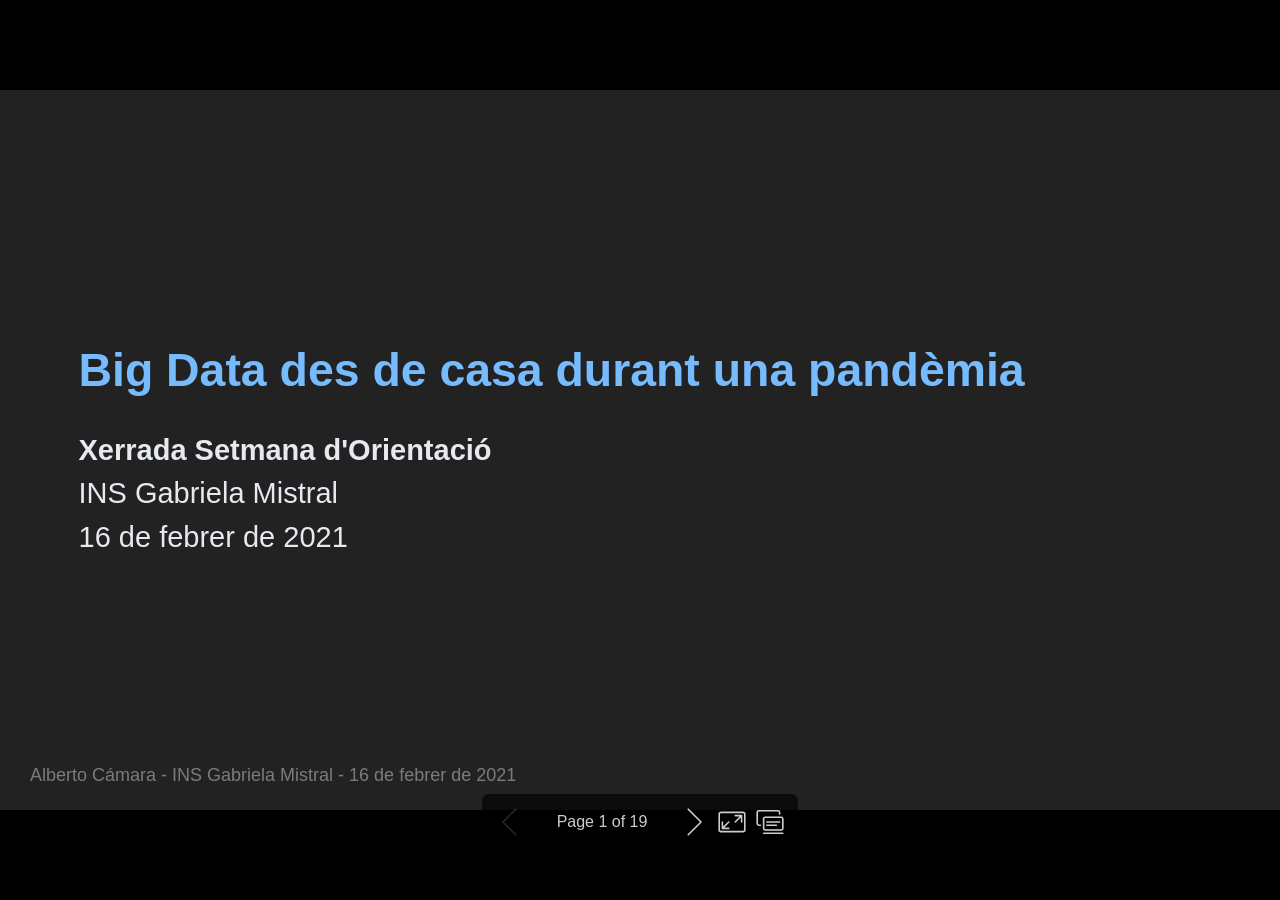
<file: 2021-02-16-gabriela-mistral/slides.html>
<!DOCTYPE html><html lang="en-GB"><head><meta charset="UTF-8"><meta name="viewport" content="width=device-width,height=device-height,initial-scale=1.0"><meta name="apple-mobile-web-app-capable" content="yes"><meta http-equiv="X-UA-Compatible" content="ie=edge"><meta property="og:type" content="website"><meta name="twitter:card" content="summary"><style>.bespoke-marp-note,.bespoke-marp-osc,.bespoke-progress-parent{display:none;transition:none}@media screen{body[data-bespoke-view=""] .bespoke-marp-parent>.bespoke-marp-osc>button,body[data-bespoke-view=next] .bespoke-marp-parent>.bespoke-marp-osc>button,body[data-bespoke-view=presenter] .bespoke-marp-presenter-container .bespoke-marp-presenter-info-container button{-webkit-appearance:none;-moz-appearance:none;appearance:none;background-color:transparent;border:0;color:inherit;cursor:pointer;font-size:inherit;opacity:.8;outline:none;padding:0;transition:opacity .2s linear;-webkit-tap-highlight-color:transparent}body[data-bespoke-view=""] .bespoke-marp-parent>.bespoke-marp-osc>button:disabled,body[data-bespoke-view=next] .bespoke-marp-parent>.bespoke-marp-osc>button:disabled,body[data-bespoke-view=presenter] .bespoke-marp-presenter-container .bespoke-marp-presenter-info-container button:disabled{cursor:not-allowed;opacity:.15!important}body[data-bespoke-view=""] .bespoke-marp-parent>.bespoke-marp-osc>button:hover,body[data-bespoke-view=next] .bespoke-marp-parent>.bespoke-marp-osc>button:hover,body[data-bespoke-view=presenter] .bespoke-marp-presenter-container .bespoke-marp-presenter-info-container button:hover{opacity:1}body[data-bespoke-view=""] .bespoke-marp-parent>.bespoke-marp-osc>button:hover:active,body[data-bespoke-view=next] .bespoke-marp-parent>.bespoke-marp-osc>button:hover:active,body[data-bespoke-view=presenter] .bespoke-marp-presenter-container .bespoke-marp-presenter-info-container button:hover:active{opacity:.6}body[data-bespoke-view=""] .bespoke-marp-parent>.bespoke-marp-osc>button:hover:not(:disabled),body[data-bespoke-view=next] .bespoke-marp-parent>.bespoke-marp-osc>button:hover:not(:disabled),body[data-bespoke-view=presenter] .bespoke-marp-presenter-container .bespoke-marp-presenter-info-container button:hover:not(:disabled){transition:none}body[data-bespoke-view=""] .bespoke-marp-parent>.bespoke-marp-osc>button[data-bespoke-marp-osc=prev],body[data-bespoke-view=next] .bespoke-marp-parent>.bespoke-marp-osc>button[data-bespoke-marp-osc=prev],body[data-bespoke-view=presenter] .bespoke-marp-presenter-container .bespoke-marp-presenter-info-container button.bespoke-marp-presenter-info-page-prev{background:transparent url("[data-uri]") no-repeat 50%;background-size:contain;overflow:hidden;text-indent:100%;white-space:nowrap}body[data-bespoke-view=""] .bespoke-marp-parent>.bespoke-marp-osc>button[data-bespoke-marp-osc=next],body[data-bespoke-view=next] .bespoke-marp-parent>.bespoke-marp-osc>button[data-bespoke-marp-osc=next],body[data-bespoke-view=presenter] .bespoke-marp-presenter-container .bespoke-marp-presenter-info-container button.bespoke-marp-presenter-info-page-next{background:transparent url("[data-uri]") no-repeat 50%;background-size:contain;overflow:hidden;text-indent:100%;white-space:nowrap}body[data-bespoke-view=""] .bespoke-marp-parent>.bespoke-marp-osc>button[data-bespoke-marp-osc=fullscreen],body[data-bespoke-view=next] .bespoke-marp-parent>.bespoke-marp-osc>button[data-bespoke-marp-osc=fullscreen]{background:transparent url("[data-uri]") no-repeat 50%;background-size:contain;overflow:hidden;text-indent:100%;white-space:nowrap}body[data-bespoke-view=""] .bespoke-marp-parent>.bespoke-marp-osc>button.exit[data-bespoke-marp-osc=fullscreen],body[data-bespoke-view=next] .bespoke-marp-parent>.bespoke-marp-osc>button.exit[data-bespoke-marp-osc=fullscreen]{background-image:url("[data-uri]")}body[data-bespoke-view=""] .bespoke-marp-parent>.bespoke-marp-osc>button[data-bespoke-marp-osc=presenter],body[data-bespoke-view=next] .bespoke-marp-parent>.bespoke-marp-osc>button[data-bespoke-marp-osc=presenter]{background:transparent url("[data-uri]") no-repeat 50%;background-size:contain;overflow:hidden;text-indent:100%;white-space:nowrap}body,html{height:100%;margin:0}body{background:#000;overflow:hidden}svg.bespoke-marp-slide{content-visibility:hidden;z-index:-1;pointer-events:none;opacity:0}svg.bespoke-marp-slide.bespoke-marp-active{content-visibility:visible;z-index:0;pointer-events:auto;opacity:1}svg.bespoke-marp-slide.bespoke-marp-active.bespoke-marp-active-ready *{-webkit-animation-name:__bespoke_marp__!important;animation-name:__bespoke_marp__!important}@supports not (content-visibility:hidden){svg.bespoke-marp-slide[data-bespoke-marp-load=hideable]{display:none}svg.bespoke-marp-slide[data-bespoke-marp-load=hideable].bespoke-marp-active{display:block}}[data-bespoke-marp-fragment=inactive]{visibility:hidden}body[data-bespoke-view=""] .bespoke-marp-parent,body[data-bespoke-view=next] .bespoke-marp-parent{bottom:0;left:0;position:absolute;right:0;top:0}body[data-bespoke-view=""] .bespoke-marp-parent>.bespoke-marp-osc,body[data-bespoke-view=next] .bespoke-marp-parent>.bespoke-marp-osc{background:rgba(0,0,0,.65);border-radius:7px;bottom:50px;color:#fff;display:block;font-family:Helvetica,Arial,sans-serif;font-size:16px;left:50%;line-height:0;opacity:1;padding:12px;position:absolute;touch-action:manipulation;transform:translateX(-50%);transition:opacity .2s linear;-webkit-user-select:none;-moz-user-select:none;-ms-user-select:none;user-select:none;white-space:nowrap;z-index:1;will-change:transform}body[data-bespoke-view=""] .bespoke-marp-parent>.bespoke-marp-osc>*,body[data-bespoke-view=next] .bespoke-marp-parent>.bespoke-marp-osc>*{margin-left:6px}body[data-bespoke-view=""] .bespoke-marp-parent>.bespoke-marp-osc>:first-child,body[data-bespoke-view=next] .bespoke-marp-parent>.bespoke-marp-osc>:first-child{margin-left:0}body[data-bespoke-view=""] .bespoke-marp-parent>.bespoke-marp-osc>span,body[data-bespoke-view=next] .bespoke-marp-parent>.bespoke-marp-osc>span{opacity:.8}body[data-bespoke-view=""] .bespoke-marp-parent>.bespoke-marp-osc>span[data-bespoke-marp-osc=page],body[data-bespoke-view=next] .bespoke-marp-parent>.bespoke-marp-osc>span[data-bespoke-marp-osc=page]{display:inline-block;min-width:140px;text-align:center}body[data-bespoke-view=""] .bespoke-marp-parent>.bespoke-marp-osc>button[data-bespoke-marp-osc=fullscreen],body[data-bespoke-view=""] .bespoke-marp-parent>.bespoke-marp-osc>button[data-bespoke-marp-osc=next],body[data-bespoke-view=""] .bespoke-marp-parent>.bespoke-marp-osc>button[data-bespoke-marp-osc=presenter],body[data-bespoke-view=""] .bespoke-marp-parent>.bespoke-marp-osc>button[data-bespoke-marp-osc=prev],body[data-bespoke-view=next] .bespoke-marp-parent>.bespoke-marp-osc>button[data-bespoke-marp-osc=fullscreen],body[data-bespoke-view=next] .bespoke-marp-parent>.bespoke-marp-osc>button[data-bespoke-marp-osc=next],body[data-bespoke-view=next] .bespoke-marp-parent>.bespoke-marp-osc>button[data-bespoke-marp-osc=presenter],body[data-bespoke-view=next] .bespoke-marp-parent>.bespoke-marp-osc>button[data-bespoke-marp-osc=prev]{height:32px;line-height:32px;width:32px}body[data-bespoke-view=""] .bespoke-marp-parent.bespoke-marp-inactive,body[data-bespoke-view=next] .bespoke-marp-parent.bespoke-marp-inactive{cursor:none}body[data-bespoke-view=""] .bespoke-marp-parent.bespoke-marp-inactive>.bespoke-marp-osc,body[data-bespoke-view=next] .bespoke-marp-parent.bespoke-marp-inactive>.bespoke-marp-osc{opacity:0;pointer-events:none}body[data-bespoke-view=""] svg.bespoke-marp-slide,body[data-bespoke-view=next] svg.bespoke-marp-slide{height:100%;left:0;position:absolute;top:0;width:100%}body[data-bespoke-view=""] .bespoke-progress-parent{background:#222;display:flex;height:5px;width:100%}body[data-bespoke-view=""] .bespoke-progress-parent+.bespoke-marp-parent{top:5px}body[data-bespoke-view=""] .bespoke-progress-parent .bespoke-progress-bar{flex:0 0 0;background:#0288d1;transition:flex-basis .2s cubic-bezier(0,1,1,1)}body[data-bespoke-view=next]{background:transparent}body[data-bespoke-view=presenter]{background:#161616}body[data-bespoke-view=presenter] .bespoke-marp-presenter-container{font-family:Helvetica,Arial,sans-serif;height:100%;left:0;position:absolute;top:0;width:100%;display:grid;grid-template-columns:2fr 1fr;grid-template-rows:minmax(140px,1fr) 2fr 3em;grid-template-areas:"current next" "current note" "info    note"}body[data-bespoke-view=presenter] .bespoke-marp-presenter-container .bespoke-marp-parent{grid-area:current;position:relative;overflow:hidden}body[data-bespoke-view=presenter] .bespoke-marp-presenter-container .bespoke-marp-parent svg.bespoke-marp-slide{height:calc(100% - 40px);left:20px;position:absolute;pointer-events:none;top:20px;-webkit-user-select:none;-moz-user-select:none;-ms-user-select:none;user-select:none;width:calc(100% - 40px)}body[data-bespoke-view=presenter] .bespoke-marp-presenter-container .bespoke-marp-parent svg.bespoke-marp-slide.bespoke-marp-active{filter:drop-shadow(0 3px 10px rgba(0,0,0,.5))}body[data-bespoke-view=presenter] .bespoke-marp-presenter-container .bespoke-marp-presenter-next-container{background:#222;cursor:pointer;display:none;grid-area:next;overflow:hidden;position:relative}body[data-bespoke-view=presenter] .bespoke-marp-presenter-container .bespoke-marp-presenter-next-container.active{display:block}body[data-bespoke-view=presenter] .bespoke-marp-presenter-container .bespoke-marp-presenter-next-container iframe.bespoke-marp-presenter-next{background:transparent;border:0;display:block;filter:drop-shadow(0 3px 10px rgba(0,0,0,.5));height:calc(100% - 40px);left:20px;position:absolute;pointer-events:none;-webkit-user-select:none;-moz-user-select:none;-ms-user-select:none;user-select:none;top:20px;width:calc(100% - 40px)}body[data-bespoke-view=presenter] .bespoke-marp-presenter-container .bespoke-marp-presenter-note-container{background:#222;color:#eee;grid-area:note}body[data-bespoke-view=presenter] .bespoke-marp-presenter-container .bespoke-marp-presenter-note-container .bespoke-marp-note{margin:20px;width:calc(100% - 40px);height:calc(100% - 40px);box-sizing:border-box;font-size:1.1em;overflow:auto;padding-right:3px;white-space:pre-wrap;word-wrap:break-word;scrollbar-width:thin;scrollbar-color:hsla(0,0%,93.3%,.5) transparent}body[data-bespoke-view=presenter] .bespoke-marp-presenter-container .bespoke-marp-presenter-note-container .bespoke-marp-note::-webkit-scrollbar{width:6px}body[data-bespoke-view=presenter] .bespoke-marp-presenter-container .bespoke-marp-presenter-note-container .bespoke-marp-note::-webkit-scrollbar-track{background:transparent}body[data-bespoke-view=presenter] .bespoke-marp-presenter-container .bespoke-marp-presenter-note-container .bespoke-marp-note::-webkit-scrollbar-thumb{background:hsla(0,0%,93.3%,.5);border-radius:6px}body[data-bespoke-view=presenter] .bespoke-marp-presenter-container .bespoke-marp-presenter-note-container .bespoke-marp-note:empty{pointer-events:none}body[data-bespoke-view=presenter] .bespoke-marp-presenter-container .bespoke-marp-presenter-note-container .bespoke-marp-note.active{display:block}body[data-bespoke-view=presenter] .bespoke-marp-presenter-container .bespoke-marp-presenter-note-container .bespoke-marp-note p:first-child{margin-top:0}body[data-bespoke-view=presenter] .bespoke-marp-presenter-container .bespoke-marp-presenter-note-container .bespoke-marp-note p:last-child{margin-bottom:0}body[data-bespoke-view=presenter] .bespoke-marp-presenter-container .bespoke-marp-presenter-info-container{align-items:center;box-sizing:border-box;color:#eee;display:flex;flex-wrap:nowrap;grid-area:info;justify-content:center;padding:0 10px}body[data-bespoke-view=presenter] .bespoke-marp-presenter-container .bespoke-marp-presenter-info-container .bespoke-marp-presenter-info-page,body[data-bespoke-view=presenter] .bespoke-marp-presenter-container .bespoke-marp-presenter-info-container .bespoke-marp-presenter-info-time,body[data-bespoke-view=presenter] .bespoke-marp-presenter-container .bespoke-marp-presenter-info-container .bespoke-marp-presenter-info-timer{display:block;box-sizing:border-box;padding:0 10px;white-space:nowrap;width:100%}body[data-bespoke-view=presenter] .bespoke-marp-presenter-container .bespoke-marp-presenter-info-container button{height:1.5em;line-height:1.5em;width:1.5em}body[data-bespoke-view=presenter] .bespoke-marp-presenter-container .bespoke-marp-presenter-info-container .bespoke-marp-presenter-info-page{order:2;text-align:center}body[data-bespoke-view=presenter] .bespoke-marp-presenter-container .bespoke-marp-presenter-info-container .bespoke-marp-presenter-info-page .bespoke-marp-presenter-info-page-text{display:inline-block;min-width:120px;text-align:center}body[data-bespoke-view=presenter] .bespoke-marp-presenter-container .bespoke-marp-presenter-info-container .bespoke-marp-presenter-info-time{color:#999;order:1;text-align:left}body[data-bespoke-view=presenter] .bespoke-marp-presenter-container .bespoke-marp-presenter-info-container .bespoke-marp-presenter-info-timer{color:#999;order:3;text-align:right}}@media print{.bespoke-marp-presenter-info-container,.bespoke-marp-presenter-next-container,.bespoke-marp-presenter-note-container{display:none}}</style><style>div#p>svg>foreignObject>section{width:1280px;height:720px;box-sizing:border-box;overflow:hidden;position:relative;scroll-snap-align:center center}div#p>svg>foreignObject>section:after{bottom:0;content:attr(data-marpit-pagination);padding:inherit;pointer-events:none;position:absolute;right:0}div#p>svg>foreignObject>section:not([data-marpit-pagination]):after{display:none}/* Normalization */div#p>svg>foreignObject>section h1{font-size:2em;margin:0.67em 0}div#p>svg>foreignObject>section video::-webkit-media-controls{will-change:transform}@page{size:1280px 720px;margin:0}@media print{body,html{background-color:#fff;margin:0;page-break-inside:avoid;break-inside:avoid-page}div#p>svg>foreignObject>section{page-break-before:always;break-before:page}div#p>svg>foreignObject>section,div#p>svg>foreignObject>section *{-webkit-print-color-adjust:exact!important;animation-delay:0s!important;animation-duration:0s!important;color-adjust:exact!important;transition:none!important}div#p>svg[data-marpit-svg]{display:block;height:100vh;width:100vw}}div#p>svg>foreignObject>section svg[data-marp-fitting=svg]{display:block;height:auto;width:100%}@supports (-ms-ime-align:auto){div#p>svg>foreignObject>section svg[data-marp-fitting=svg]{position:static}}div#p>svg>foreignObject>section svg[data-marp-fitting=svg].__reflow__{content:""}@supports (-ms-ime-align:auto){div#p>svg>foreignObject>section svg[data-marp-fitting=svg].__reflow__{position:relative}}div#p>svg>foreignObject>section [data-marp-fitting-svg-content]{display:table;white-space:nowrap}div#p>svg>foreignObject>section [data-marp-fitting-svg-content-wrap]{white-space:pre}div#p>svg>foreignObject>section img[data-marp-twemoji]{background:transparent;height:1em;margin:0 .05em 0 .1em;vertical-align:-.1em;width:1em}
/*!
 * Marp default theme.
 *
 * @theme default
 * @author Yuki Hattori
 *
 * @auto-scaling true
 * @size 4:3 960px 720px
 */div#p>svg>foreignObject>section .octicon{display:inline-block;fill:currentColor;vertical-align:text-bottom}div#p>svg>foreignObject>section .anchor{float:left;line-height:1;margin-left:-20px;padding-right:4px}div#p>svg>foreignObject>section .anchor:focus{outline:none}div#p>svg>foreignObject>section h1 .octicon-link,div#p>svg>foreignObject>section h2 .octicon-link,div#p>svg>foreignObject>section h3 .octicon-link,div#p>svg>foreignObject>section h4 .octicon-link,div#p>svg>foreignObject>section h5 .octicon-link,div#p>svg>foreignObject>section h6 .octicon-link{color:#1b1f23;vertical-align:middle;visibility:hidden}div#p>svg>foreignObject>section h1:hover .anchor,div#p>svg>foreignObject>section h2:hover .anchor,div#p>svg>foreignObject>section h3:hover .anchor,div#p>svg>foreignObject>section h4:hover .anchor,div#p>svg>foreignObject>section h5:hover .anchor,div#p>svg>foreignObject>section h6:hover .anchor{text-decoration:none}div#p>svg>foreignObject>section h1:hover .anchor .octicon-link,div#p>svg>foreignObject>section h2:hover .anchor .octicon-link,div#p>svg>foreignObject>section h3:hover .anchor .octicon-link,div#p>svg>foreignObject>section h4:hover .anchor .octicon-link,div#p>svg>foreignObject>section h5:hover .anchor .octicon-link,div#p>svg>foreignObject>section h6:hover .anchor .octicon-link{visibility:visible}div#p>svg>foreignObject>section h1:hover .anchor .octicon-link:before,div#p>svg>foreignObject>section h2:hover .anchor .octicon-link:before,div#p>svg>foreignObject>section h3:hover .anchor .octicon-link:before,div#p>svg>foreignObject>section h4:hover .anchor .octicon-link:before,div#p>svg>foreignObject>section h5:hover .anchor .octicon-link:before,div#p>svg>foreignObject>section h6:hover .anchor .octicon-link:before{width:16px;height:16px;content:" ";display:inline-block;background-image:url("data:image/svg+xml;charset=utf-8,%3Csvg xmlns='http://www.w3.org/2000/svg' width='16' height='16' aria-hidden='true'%3E%3Cpath fill-rule='evenodd' d='M4 9h1v1H4c-1.5 0-3-1.69-3-3.5S2.55 3 4 3h4c1.45 0 3 1.69 3 3.5 0 1.41-.91 2.72-2 3.25V8.59c.58-.45 1-1.27 1-2.09C10 5.22 8.98 4 8 4H4c-.98 0-2 1.22-2 2.5S3 9 4 9zm9-3h-1v1h1c1 0 2 1.22 2 2.5S13.98 12 13 12H9c-.98 0-2-1.22-2-2.5 0-.83.42-1.64 1-2.09V6.25c-1.09.53-2 1.84-2 3.25C6 11.31 7.55 13 9 13h4c1.45 0 3-1.69 3-3.5S14.5 6 13 6z'/%3E%3C/svg%3E")}div#p>svg>foreignObject>section{-ms-text-size-adjust:100%;-webkit-text-size-adjust:100%;color:#24292e;font-family:-apple-system,BlinkMacSystemFont,Segoe UI,Helvetica,Arial,sans-serif,Apple Color Emoji,Segoe UI Emoji;font-size:16px;line-height:1.5;word-wrap:break-word}div#p>svg>foreignObject>section{--marpit-root-font-size:16px}div#p>svg>foreignObject>section details{display:block}div#p>svg>foreignObject>section summary{display:list-item}div#p>svg>foreignObject>section a{background-color:initial}div#p>svg>foreignObject>section a:active,div#p>svg>foreignObject>section a:hover{outline-width:0}div#p>svg>foreignObject>section strong{font-weight:inherit;font-weight:bolder}div#p>svg>foreignObject>section h1{margin:.67em 0}div#p>svg>foreignObject>section img{border-style:none}div#p>svg>foreignObject>section code,div#p>svg>foreignObject>section kbd,div#p>svg>foreignObject>section pre{font-family:monospace,monospace;font-size:1em}div#p>svg>foreignObject>section hr{box-sizing:initial;overflow:visible}div#p>svg>foreignObject>section input{font:inherit;margin:0;overflow:visible}div#p>svg>foreignObject>section [type=checkbox]{padding:0}div#p>svg>foreignObject>section *,div#p>svg>foreignObject>section [type=checkbox]{box-sizing:border-box}div#p>svg>foreignObject>section input{font-family:inherit;font-size:inherit;line-height:inherit}div#p>svg>foreignObject>section a{color:#0366d6;text-decoration:none}div#p>svg>foreignObject>section a:hover{text-decoration:underline}div#p>svg>foreignObject>section strong{font-weight:600}div#p>svg>foreignObject>section hr{height:0;margin:15px 0;overflow:hidden;background:transparent;border-bottom:1px solid #dfe2e5}div#p>svg>foreignObject>section hr:after,div#p>svg>foreignObject>section hr:before{display:table;content:""}div#p>svg>foreignObject>section hr:after{clear:both}div#p>svg>foreignObject>section table{border-spacing:0;border-collapse:collapse}div#p>svg>foreignObject>section td,div#p>svg>foreignObject>section th{padding:0}div#p>svg>foreignObject>section details summary{cursor:pointer}div#p>svg>foreignObject>section h1,div#p>svg>foreignObject>section h2,div#p>svg>foreignObject>section h3,div#p>svg>foreignObject>section h4,div#p>svg>foreignObject>section h5,div#p>svg>foreignObject>section h6{margin-top:0;margin-bottom:0}div#p>svg>foreignObject>section h1{font-size:32px}div#p>svg>foreignObject>section h1,div#p>svg>foreignObject>section h2{font-weight:600}div#p>svg>foreignObject>section h2{font-size:24px}div#p>svg>foreignObject>section h3{font-size:20px}div#p>svg>foreignObject>section h3,div#p>svg>foreignObject>section h4{font-weight:600}div#p>svg>foreignObject>section h4{font-size:16px}div#p>svg>foreignObject>section h5{font-size:14px}div#p>svg>foreignObject>section h5,div#p>svg>foreignObject>section h6{font-weight:600}div#p>svg>foreignObject>section h6{font-size:12px}div#p>svg>foreignObject>section p{margin-top:0;margin-bottom:10px}div#p>svg>foreignObject>section blockquote{margin:0}div#p>svg>foreignObject>section ol,div#p>svg>foreignObject>section ul{padding-left:0;margin-top:0;margin-bottom:0}div#p>svg>foreignObject>section ol ol,div#p>svg>foreignObject>section ul ol{list-style-type:lower-roman}div#p>svg>foreignObject>section ol ol ol,div#p>svg>foreignObject>section ol ul ol,div#p>svg>foreignObject>section ul ol ol,div#p>svg>foreignObject>section ul ul ol{list-style-type:lower-alpha}div#p>svg>foreignObject>section dd{margin-left:0}div#p>svg>foreignObject>section code,div#p>svg>foreignObject>section pre{font-family:SFMono-Regular,Consolas,Liberation Mono,Menlo,monospace;font-size:12px}div#p>svg>foreignObject>section pre{margin-top:0;margin-bottom:0}div#p>svg>foreignObject>section input::-webkit-inner-spin-button,div#p>svg>foreignObject>section input::-webkit-outer-spin-button{margin:0;-webkit-appearance:none;appearance:none}div#p>svg>foreignObject>section :checked+.radio-label{position:relative;z-index:1;border-color:#0366d6}div#p>svg>foreignObject>section .border{border:1px solid #e1e4e8!important}div#p>svg>foreignObject>section .border-0{border:0!important}div#p>svg>foreignObject>section .border-bottom{border-bottom:1px solid #e1e4e8!important}div#p>svg>foreignObject>section .rounded-1{border-radius:3px!important}div#p>svg>foreignObject>section .bg-white{background-color:#fff!important}div#p>svg>foreignObject>section .bg-gray-light{background-color:#fafbfc!important}div#p>svg>foreignObject>section .text-gray-light{color:#6a737d!important}div#p>svg>foreignObject>section .pl-3,div#p>svg>foreignObject>section .px-3{padding-left:16px!important}div#p>svg>foreignObject>section .px-3{padding-right:16px!important}div#p>svg>foreignObject>section .f6{font-size:12px!important}div#p>svg>foreignObject>section div#p>svg>foreignObject>section section.f6{--marpit-root-font-size:12px!important}div#p>svg>foreignObject>section .lh-condensed{line-height:1.25!important}div#p>svg>foreignObject>section .text-bold{font-weight:600!important}div#p>svg>foreignObject>section .pl-c{color:#6a737d}div#p>svg>foreignObject>section .pl-c1,div#p>svg>foreignObject>section .pl-s .pl-v{color:#005cc5}div#p>svg>foreignObject>section .pl-e,div#p>svg>foreignObject>section .pl-en{color:#6f42c1}div#p>svg>foreignObject>section .pl-s .pl-s1,div#p>svg>foreignObject>section .pl-smi{color:#24292e}div#p>svg>foreignObject>section .pl-ent{color:#22863a}div#p>svg>foreignObject>section .pl-k{color:#d73a49}div#p>svg>foreignObject>section .pl-pds,div#p>svg>foreignObject>section .pl-s,div#p>svg>foreignObject>section .pl-s .pl-pse .pl-s1,div#p>svg>foreignObject>section .pl-sr,div#p>svg>foreignObject>section .pl-sr .pl-cce,div#p>svg>foreignObject>section .pl-sr .pl-sra,div#p>svg>foreignObject>section .pl-sr .pl-sre{color:#032f62}div#p>svg>foreignObject>section .pl-smw,div#p>svg>foreignObject>section .pl-v{color:#e36209}div#p>svg>foreignObject>section .pl-bu{color:#b31d28}div#p>svg>foreignObject>section .pl-ii{color:#fafbfc;background-color:#b31d28}div#p>svg>foreignObject>section .pl-c2{color:#fafbfc;background-color:#d73a49}div#p>svg>foreignObject>section .pl-c2:before{content:"^M"}div#p>svg>foreignObject>section .pl-sr .pl-cce{font-weight:700;color:#22863a}div#p>svg>foreignObject>section .pl-ml{color:#735c0f}div#p>svg>foreignObject>section .pl-mh,div#p>svg>foreignObject>section .pl-mh .pl-en,div#p>svg>foreignObject>section .pl-ms{font-weight:700;color:#005cc5}div#p>svg>foreignObject>section .pl-mi{font-style:italic;color:#24292e}div#p>svg>foreignObject>section .pl-mb{font-weight:700;color:#24292e}div#p>svg>foreignObject>section .pl-md{color:#b31d28;background-color:#ffeef0}div#p>svg>foreignObject>section .pl-mi1{color:#22863a;background-color:#f0fff4}div#p>svg>foreignObject>section .pl-mc{color:#e36209;background-color:#ffebda}div#p>svg>foreignObject>section .pl-mi2{color:#f6f8fa;background-color:#005cc5}div#p>svg>foreignObject>section .pl-mdr{font-weight:700;color:#6f42c1}div#p>svg>foreignObject>section .pl-ba{color:#586069}div#p>svg>foreignObject>section .pl-sg{color:#959da5}div#p>svg>foreignObject>section .pl-corl{text-decoration:underline;color:#032f62}div#p>svg>foreignObject>section .mb-0{margin-bottom:0!important}div#p>svg>foreignObject>section .my-2{margin-bottom:8px!important;margin-top:8px!important}div#p>svg>foreignObject>section .pl-0{padding-left:0!important}div#p>svg>foreignObject>section .py-0{padding-top:0!important;padding-bottom:0!important}div#p>svg>foreignObject>section .pl-1{padding-left:4px!important}div#p>svg>foreignObject>section .pl-2{padding-left:8px!important}div#p>svg>foreignObject>section .py-2{padding-top:8px!important;padding-bottom:8px!important}div#p>svg>foreignObject>section .pl-3{padding-left:16px!important}div#p>svg>foreignObject>section .pl-4{padding-left:24px!important}div#p>svg>foreignObject>section .pl-5{padding-left:32px!important}div#p>svg>foreignObject>section .pl-6{padding-left:40px!important}div#p>svg>foreignObject>section .pl-7{padding-left:48px!important}div#p>svg>foreignObject>section .pl-8{padding-left:64px!important}div#p>svg>foreignObject>section .pl-9{padding-left:80px!important}div#p>svg>foreignObject>section .pl-10{padding-left:96px!important}div#p>svg>foreignObject>section .pl-11{padding-left:112px!important}div#p>svg>foreignObject>section .pl-12{padding-left:128px!important}div#p>svg>foreignObject>section hr{border-bottom-color:#eee}div#p>svg>foreignObject>section kbd{display:inline-block;padding:3px 5px;font:11px SFMono-Regular,Consolas,Liberation Mono,Menlo,monospace;line-height:10px;color:#444d56;vertical-align:middle;background-color:#fafbfc;border:1px solid #d1d5da;border-radius:3px;box-shadow:inset 0 -1px 0 #d1d5da}div#p>svg>foreignObject>section:after,div#p>svg>foreignObject>section:before{display:table
  /* content:""; */}div#p>svg>foreignObject>section:after{clear:both}div#p>svg>foreignObject>section>:first-child{margin-top:0!important}div#p>svg>foreignObject>section>:last-child{margin-bottom:0!important}div#p>svg>foreignObject>section a:not([href]){color:inherit;text-decoration:none}div#p>svg>foreignObject>section blockquote,div#p>svg>foreignObject>section details,div#p>svg>foreignObject>section dl,div#p>svg>foreignObject>section ol,div#p>svg>foreignObject>section p,div#p>svg>foreignObject>section pre,div#p>svg>foreignObject>section table,div#p>svg>foreignObject>section ul{margin-top:0;margin-bottom:16px}div#p>svg>foreignObject>section hr{height:.25em;padding:0;margin:24px 0;background-color:#e1e4e8;border:0}div#p>svg>foreignObject>section blockquote{padding:0 1em;color:#6a737d;border-left:.25em solid #dfe2e5}div#p>svg>foreignObject>section blockquote>:first-child{margin-top:0}div#p>svg>foreignObject>section blockquote>:last-child{margin-bottom:0}div#p>svg>foreignObject>section h1,div#p>svg>foreignObject>section h2,div#p>svg>foreignObject>section h3,div#p>svg>foreignObject>section h4,div#p>svg>foreignObject>section h5,div#p>svg>foreignObject>section h6{margin-top:24px;margin-bottom:16px;font-weight:600;line-height:1.25}div#p>svg>foreignObject>section h1{font-size:2em}div#p>svg>foreignObject>section h1,div#p>svg>foreignObject>section h2{padding-bottom:.3em;border-bottom:1px solid #eaecef}div#p>svg>foreignObject>section h2{font-size:1.5em}div#p>svg>foreignObject>section h3{font-size:1.25em}div#p>svg>foreignObject>section h4{font-size:1em}div#p>svg>foreignObject>section h5{font-size:.875em}div#p>svg>foreignObject>section h6{font-size:.85em;color:#6a737d}div#p>svg>foreignObject>section ol,div#p>svg>foreignObject>section ul{padding-left:2em}div#p>svg>foreignObject>section ol ol,div#p>svg>foreignObject>section ol ul,div#p>svg>foreignObject>section ul ol,div#p>svg>foreignObject>section ul ul{margin-top:0;margin-bottom:0}div#p>svg>foreignObject>section li{word-wrap:break-all}div#p>svg>foreignObject>section li>p{margin-top:16px}div#p>svg>foreignObject>section li+li{margin-top:.25em}div#p>svg>foreignObject>section dl{padding:0}div#p>svg>foreignObject>section dl dt{padding:0;margin-top:16px;font-size:1em;font-style:italic;font-weight:600}div#p>svg>foreignObject>section dl dd{padding:0 16px;margin-bottom:16px}div#p>svg>foreignObject>section table{display:block;width:100%;overflow:auto}div#p>svg>foreignObject>section table th{font-weight:600}div#p>svg>foreignObject>section table td,div#p>svg>foreignObject>section table th{padding:6px 13px;border:1px solid #dfe2e5}div#p>svg>foreignObject>section table tr{background-color:#fff;border-top:1px solid #c6cbd1}div#p>svg>foreignObject>section table tr:nth-child(2n){background-color:#f6f8fa}div#p>svg>foreignObject>section img{max-width:100%;box-sizing:initial;background-color:#fff}div#p>svg>foreignObject>section img[align=right]{padding-left:20px}div#p>svg>foreignObject>section img[align=left]{padding-right:20px}div#p>svg>foreignObject>section code{padding:.2em .4em;margin:0;font-size:85%;background-color:rgba(27,31,35,.05);border-radius:3px}div#p>svg>foreignObject>section pre{word-wrap:normal}div#p>svg>foreignObject>section pre>code{padding:0;margin:0;font-size:100%;word-break:normal;white-space:pre;background:transparent;border:0}div#p>svg>foreignObject>section .highlight{margin-bottom:16px}div#p>svg>foreignObject>section .highlight pre{margin-bottom:0;word-break:normal}div#p>svg>foreignObject>section pre{padding:16px;overflow:auto;font-size:85%;line-height:1.45;background-color:#f6f8fa;border-radius:3px}div#p>svg>foreignObject>section pre code{display:inline;max-width:auto;padding:0;margin:0;overflow:visible;line-height:inherit;word-wrap:normal;background-color:initial;border:0}div#p>svg>foreignObject>section .commit-tease-sha{display:inline-block;font-family:SFMono-Regular,Consolas,Liberation Mono,Menlo,monospace;font-size:90%;color:#444d56}div#p>svg>foreignObject>section div#p>svg>foreignObject>section section.commit-tease-sha{--marpit-root-font-size:90%}div#p>svg>foreignObject>section .full-commit .btn-outline:not(:disabled):hover{color:#005cc5;border-color:#005cc5}div#p>svg>foreignObject>section .blob-wrapper{overflow-x:auto;overflow-y:hidden}div#p>svg>foreignObject>section .blob-wrapper-embedded{max-height:240px;overflow-y:auto}div#p>svg>foreignObject>section .blob-num{width:1%;min-width:50px;padding-right:10px;padding-left:10px;font-family:SFMono-Regular,Consolas,Liberation Mono,Menlo,monospace;font-size:12px;line-height:20px;color:rgba(27,31,35,.3);text-align:right;white-space:nowrap;vertical-align:top;cursor:pointer;-webkit-user-select:none;-moz-user-select:none;-ms-user-select:none;user-select:none}div#p>svg>foreignObject>section div#p>svg>foreignObject>section section.blob-num{--marpit-root-font-size:12px}div#p>svg>foreignObject>section .blob-num:hover{color:rgba(27,31,35,.6)}div#p>svg>foreignObject>section .blob-num:before{content:attr(data-line-number)}div#p>svg>foreignObject>section .blob-code{position:relative;padding-right:10px;padding-left:10px;line-height:20px;vertical-align:top}div#p>svg>foreignObject>section .blob-code-inner{overflow:visible;font-family:SFMono-Regular,Consolas,Liberation Mono,Menlo,monospace;font-size:12px;color:#24292e;word-wrap:normal;white-space:pre}div#p>svg>foreignObject>section div#p>svg>foreignObject>section section.blob-code-inner{--marpit-root-font-size:12px}div#p>svg>foreignObject>section .pl-token.active,div#p>svg>foreignObject>section .pl-token:hover{cursor:pointer;background:#ffea7f}div#p>svg>foreignObject>section .tab-size[data-tab-size="1"]{-moz-tab-size:1;-o-tab-size:1;tab-size:1}div#p>svg>foreignObject>section .tab-size[data-tab-size="2"]{-moz-tab-size:2;-o-tab-size:2;tab-size:2}div#p>svg>foreignObject>section .tab-size[data-tab-size="3"]{-moz-tab-size:3;-o-tab-size:3;tab-size:3}div#p>svg>foreignObject>section .tab-size[data-tab-size="4"]{-moz-tab-size:4;-o-tab-size:4;tab-size:4}div#p>svg>foreignObject>section .tab-size[data-tab-size="5"]{-moz-tab-size:5;-o-tab-size:5;tab-size:5}div#p>svg>foreignObject>section .tab-size[data-tab-size="6"]{-moz-tab-size:6;-o-tab-size:6;tab-size:6}div#p>svg>foreignObject>section .tab-size[data-tab-size="7"]{-moz-tab-size:7;-o-tab-size:7;tab-size:7}div#p>svg>foreignObject>section .tab-size[data-tab-size="8"]{-moz-tab-size:8;-o-tab-size:8;tab-size:8}div#p>svg>foreignObject>section .tab-size[data-tab-size="9"]{-moz-tab-size:9;-o-tab-size:9;tab-size:9}div#p>svg>foreignObject>section .tab-size[data-tab-size="10"]{-moz-tab-size:10;-o-tab-size:10;tab-size:10}div#p>svg>foreignObject>section .tab-size[data-tab-size="11"]{-moz-tab-size:11;-o-tab-size:11;tab-size:11}div#p>svg>foreignObject>section .tab-size[data-tab-size="12"]{-moz-tab-size:12;-o-tab-size:12;tab-size:12}div#p>svg>foreignObject>section .task-list-item{list-style-type:none}div#p>svg>foreignObject>section .task-list-item+.task-list-item{margin-top:3px}div#p>svg>foreignObject>section .task-list-item input{margin:0 .2em .25em -1.6em;vertical-align:middle}div#p>svg>foreignObject>section .hljs{display:block;background:#fff;padding:.5em;color:#333;overflow-x:auto}div#p>svg>foreignObject>section .hljs-comment,div#p>svg>foreignObject>section .hljs-meta{color:#969896}div#p>svg>foreignObject>section .hljs-emphasis,div#p>svg>foreignObject>section .hljs-quote,div#p>svg>foreignObject>section .hljs-strong,div#p>svg>foreignObject>section .hljs-template-variable,div#p>svg>foreignObject>section .hljs-variable{color:#df5000}div#p>svg>foreignObject>section .hljs-keyword,div#p>svg>foreignObject>section .hljs-selector-tag,div#p>svg>foreignObject>section .hljs-type{color:#d73a49}div#p>svg>foreignObject>section .hljs-attribute,div#p>svg>foreignObject>section .hljs-bullet,div#p>svg>foreignObject>section .hljs-literal,div#p>svg>foreignObject>section .hljs-symbol{color:#0086b3}div#p>svg>foreignObject>section .hljs-name,div#p>svg>foreignObject>section .hljs-section{color:#63a35c}div#p>svg>foreignObject>section .hljs-tag{color:#333}div#p>svg>foreignObject>section .hljs-attr,div#p>svg>foreignObject>section .hljs-selector-attr,div#p>svg>foreignObject>section .hljs-selector-class,div#p>svg>foreignObject>section .hljs-selector-id,div#p>svg>foreignObject>section .hljs-selector-pseudo,div#p>svg>foreignObject>section .hljs-title{color:#6f42c1}div#p>svg>foreignObject>section .hljs-addition{color:#55a532;background-color:#eaffea}div#p>svg>foreignObject>section .hljs-deletion{color:#bd2c00;background-color:#ffecec}div#p>svg>foreignObject>section .hljs-link{text-decoration:underline}div#p>svg>foreignObject>section .hljs-number{color:#005cc5}div#p>svg>foreignObject>section .hljs-string{color:#032f62}div#p>svg>foreignObject>section svg[data-marp-fitting=svg]{max-height:563px}div#p>svg>foreignObject>section h1{color:#246;font-size:1.6em}div#p>svg>foreignObject>section h1,div#p>svg>foreignObject>section h2{border-bottom:none}div#p>svg>foreignObject>section h2{font-size:1.3em}div#p>svg>foreignObject>section h3{font-size:1.1em}div#p>svg>foreignObject>section h4{font-size:1.05em}div#p>svg>foreignObject>section h5{font-size:1em}div#p>svg>foreignObject>section h6{font-size:.9em}div#p>svg>foreignObject>section h1 strong,div#p>svg>foreignObject>section h2 strong,div#p>svg>foreignObject>section h3 strong,div#p>svg>foreignObject>section h4 strong,div#p>svg>foreignObject>section h5 strong,div#p>svg>foreignObject>section h6 strong{font-weight:inherit;color:#48c}div#p>svg>foreignObject>section hr{height:0;padding-top:.25em}div#p>svg>foreignObject>section pre{border:1px solid #999;line-height:1.15;overflow:visible}div#p>svg>foreignObject>section pre code svg[data-marp-fitting=svg]{max-height:529px}div#p>svg>foreignObject>section footer,div#p>svg>foreignObject>section header{margin:0;position:absolute;left:30px;color:hsla(0,0%,40%,.75);font-size:18px}div#p>svg>foreignObject>section header{top:21px}div#p>svg>foreignObject>section footer{bottom:21px}div#p>svg>foreignObject>section{align-items:stretch;background:#fff;display:flex;flex-direction:column;flex-wrap:nowrap;font-size:29px;height:720px;justify-content:center;padding:78.5px;width:1280px}div#p>svg>foreignObject>section{--marpit-root-font-size:29px}div#p>svg>foreignObject>section>:last-child,div#p>svg>foreignObject>section[data-footer]>:nth-last-child(2){margin-bottom:0}div#p>svg>foreignObject>section>:first-child,div#p>svg>foreignObject>section>header:first-child+*{margin-top:0}div#p>svg>foreignObject>section:after{position:absolute;padding:0;right:30px;bottom:21px;font-size:24px;color:#777}div#p>svg>foreignObject>section:after{--marpit-root-font-size:24px}div#p>svg>foreignObject>section.invert{background-color:#222;color:#e6eaf0}div#p>svg>foreignObject>section.invert:after{color:#999}div#p>svg>foreignObject>section.invert img{background-color:transparent}div#p>svg>foreignObject>section.invert a{color:#50b3ff}div#p>svg>foreignObject>section.invert h1{color:#a3c5e7}div#p>svg>foreignObject>section.invert h2,div#p>svg>foreignObject>section.invert h3,div#p>svg>foreignObject>section.invert h4,div#p>svg>foreignObject>section.invert h5{color:#ebeff5}div#p>svg>foreignObject>section.invert blockquote,div#p>svg>foreignObject>section.invert h6{border-color:#3d3f43;color:#939699}div#p>svg>foreignObject>section.invert h1 strong,div#p>svg>foreignObject>section.invert h2 strong,div#p>svg>foreignObject>section.invert h3 strong,div#p>svg>foreignObject>section.invert h4 strong,div#p>svg>foreignObject>section.invert h5 strong,div#p>svg>foreignObject>section.invert h6 strong{color:#7bf}div#p>svg>foreignObject>section.invert hr{background-color:#3d3f43}div#p>svg>foreignObject>section.invert footer,div#p>svg>foreignObject>section.invert header{color:hsla(0,0%,60%,.75)}div#p>svg>foreignObject>section.invert code,div#p>svg>foreignObject>section.invert kbd{background-color:#111}div#p>svg>foreignObject>section.invert kbd{border-color:#666;box-shadow:inset 0 -1px 0 #555;color:#e6eaf0}div#p>svg>foreignObject>section.invert table tr{background-color:#12181d;border-color:#60657b}div#p>svg>foreignObject>section.invert table tr:nth-child(2n){background-color:#1b2024}div#p>svg>foreignObject>section.invert table td,div#p>svg>foreignObject>section.invert table th{border-color:#5b5e61}div#p>svg>foreignObject>section.invert pre{background-color:#0a0e12;border-color:#777}div#p>svg>foreignObject>section.invert pre code{background-color:transparent}div#p>svg>foreignObject>section[data-color] h1,div#p>svg>foreignObject>section[data-color] h2,div#p>svg>foreignObject>section[data-color] h3,div#p>svg>foreignObject>section[data-color] h4,div#p>svg>foreignObject>section[data-color] h5,div#p>svg>foreignObject>section[data-color] h6{color:currentColor}div#p>svg>foreignObject>section[data-marpit-advanced-background=background]{display:block!important;padding:0!important}div#p>svg>foreignObject>section[data-marpit-advanced-background=background]:after,div#p>svg>foreignObject>section[data-marpit-advanced-background=background]:before,div#p>svg>foreignObject>section[data-marpit-advanced-background=content]:after,div#p>svg>foreignObject>section[data-marpit-advanced-background=content]:before{display:none!important}div#p>svg>foreignObject>section[data-marpit-advanced-background=background]>div[data-marpit-advanced-background-container]{all:initial;display:flex;flex-direction:row;height:100%;overflow:hidden;width:100%}div#p>svg>foreignObject>section[data-marpit-advanced-background=background]>div[data-marpit-advanced-background-container][data-marpit-advanced-background-direction=vertical]{flex-direction:column}div#p>svg>foreignObject>section[data-marpit-advanced-background=background][data-marpit-advanced-background-split]>div[data-marpit-advanced-background-container]{width:var(--marpit-advanced-background-split,50%)}div#p>svg>foreignObject>section[data-marpit-advanced-background=background][data-marpit-advanced-background-split=right]>div[data-marpit-advanced-background-container]{margin-left:calc(100% - var(--marpit-advanced-background-split, 50%))}div#p>svg>foreignObject>section[data-marpit-advanced-background=background]>div[data-marpit-advanced-background-container]>figure{all:initial;background-position:center;background-repeat:no-repeat;background-size:cover;flex:auto;margin:0}div#p>svg>foreignObject>section[data-marpit-advanced-background=content],div#p>svg>foreignObject>section[data-marpit-advanced-background=pseudo]{background:transparent!important}div#p>svg>foreignObject>section[data-marpit-advanced-background=pseudo],div#p>svg[data-marpit-svg]>foreignObject[data-marpit-advanced-background=pseudo]{pointer-events:none!important}div#p>svg>foreignObject>section[data-marpit-advanced-background-split]{width:100%;height:100%}</style></head><body><div class="bespoke-marp-osc"><button data-bespoke-marp-osc="prev" tabindex="-1" title="Previous slide">Previous slide</button><span data-bespoke-marp-osc="page"></span><button data-bespoke-marp-osc="next" tabindex="-1" title="Next slide">Next slide</button><button data-bespoke-marp-osc="fullscreen" tabindex="-1" title="Toggle fullscreen (f)">Toggle fullscreen</button><button data-bespoke-marp-osc="presenter" tabindex="-1" title="Open presenter view (p)">Open presenter view</button></div><div id="p"><svg data-marpit-svg="" viewBox="0 0 1280 720"><foreignObject width="1280" height="720"><section id="1" data-class="lead invert" data-footer="Alberto Cámara - INS Gabriela Mistral - 16 de febrer de 2021" data-theme="default" class="lead invert" style="--class:lead invert;--footer:Alberto Cámara - INS Gabriela Mistral - 16 de febrer de 2021;--theme:default;">
<h1><strong>Big Data des de casa durant una pandèmia</strong></h1>
<p><strong>Xerrada Setmana d'Orientació</strong><br />
INS Gabriela Mistral<br />
16 de febrer de 2021</p>
<footer>Alberto Cámara - INS Gabriela Mistral - 16 de febrer de 2021</footer>
</section>
</foreignObject></svg><svg data-marpit-svg="" viewBox="0 0 1280 720"><foreignObject width="1280" height="720"><section data-class="lead invert" data-footer="Alberto Cámara - INS Gabriela Mistral - 16 de febrer de 2021" data-theme="default" class="lead invert" style="--class:lead invert;--footer:Alberto Cámara - INS Gabriela Mistral - 16 de febrer de 2021;--theme:default;--marpit-advanced-background-split:45%;" data-marpit-advanced-background="background" data-marpit-advanced-background-split="right"><div data-marpit-advanced-background-container="true" data-marpit-advanced-background-direction="horizontal"><figure style="background-image:url(&quot;https://ber2.github.io/images/pingu.jpg&quot;);background-size:400px auto;"></figure></div></section></foreignObject><foreignObject width="55%" height="720"><section id="2" data-class="lead invert" data-footer="Alberto Cámara - INS Gabriela Mistral - 16 de febrer de 2021" data-theme="default" class="lead invert" style="--class:lead invert;--footer:Alberto Cámara - INS Gabriela Mistral - 16 de febrer de 2021;--theme:default;--marpit-advanced-background-split:45%;" data-marpit-advanced-background="content" data-marpit-advanced-background-split="right">
<h1><strong>Alberto Cámara</strong></h1>

<p>github: <strong>@ber2</strong></p>
<p>web: <strong><a href="http://ber2.github.io">ber2.github.io</a></strong></p>
<ul>
<li>
<p>Matemàtic (Barcelona, Nottingham)</p>
</li>
<li>
<p>Data Science / Engineering</p>
</li>
</ul>
<footer>Alberto Cámara - INS Gabriela Mistral - 16 de febrer de 2021</footer>
</section>
</foreignObject><foreignObject width="1280" height="720" data-marpit-advanced-background="pseudo"><section class="lead invert" style="" data-marpit-advanced-background="pseudo"></section></foreignObject></svg><svg data-marpit-svg="" viewBox="0 0 1280 720"><foreignObject width="1280" height="720"><section data-class="lead invert" data-footer="Alberto Cámara - INS Gabriela Mistral - 16 de febrer de 2021" data-theme="default" class="lead invert" style="--class:lead invert;--footer:Alberto Cámara - INS Gabriela Mistral - 16 de febrer de 2021;--theme:default;--marpit-advanced-background-split:40%;" data-marpit-advanced-background="background" data-marpit-advanced-background-split="left"><div data-marpit-advanced-background-container="true" data-marpit-advanced-background-direction="horizontal"><figure style="background-image:url(&quot;img/codebg.jpeg&quot;);"></figure></div></section></foreignObject><foreignObject width="60%" height="720" x="40%"><section id="3" data-class="lead invert" data-footer="Alberto Cámara - INS Gabriela Mistral - 16 de febrer de 2021" data-theme="default" class="lead invert" style="--class:lead invert;--footer:Alberto Cámara - INS Gabriela Mistral - 16 de febrer de 2021;--theme:default;--marpit-advanced-background-split:40%;" data-marpit-advanced-background="content" data-marpit-advanced-background-split="left">
<h2>Stack</h2>

<ul>
<li>C</li>
<li><strong>Python</strong></li>
<li><strong>SQL</strong></li>
<li><strong>Scala</strong></li>
</ul>
<h2>Eines</h2>

<ul>
<li><strong>GNU/Linux</strong> (Ubuntu)</li>
</ul>
<footer>Alberto Cámara - INS Gabriela Mistral - 16 de febrer de 2021</footer>
</section>
</foreignObject><foreignObject width="1280" height="720" data-marpit-advanced-background="pseudo"><section class="lead invert" style="" data-marpit-advanced-background="pseudo"></section></foreignObject></svg><svg data-marpit-svg="" viewBox="0 0 1280 720"><foreignObject width="1280" height="720"><section id="4" data-footer="Alberto Cámara - INS Gabriela Mistral - 16 de febrer de 2021" data-theme="default" style="--footer:Alberto Cámara - INS Gabriela Mistral - 16 de febrer de 2021;--theme:default;">
<p><img src="img/hybrid-theory.png" alt="" /></p>
<ul>
<li>
<p>Agència <strong>global</strong> de publicitat online, <strong>AdTech</strong></p>
</li>
<li>
<p>Equip tècnic distribuit entre Londres i Barcelona</p>
</li>
<li>
<p>Construim <strong>audiències</strong> basades en els hàbits de navegació</p>
</li>
</ul>
<footer>Alberto Cámara - INS Gabriela Mistral - 16 de febrer de 2021</footer>
</section>
</foreignObject></svg><svg data-marpit-svg="" viewBox="0 0 1280 720"><foreignObject width="1280" height="720"><section data-marpit-fragments="1" data-footer="Alberto Cámara - INS Gabriela Mistral - 16 de febrer de 2021" data-theme="default" style="--footer:Alberto Cámara - INS Gabriela Mistral - 16 de febrer de 2021;--theme:default;--marpit-advanced-background-split:60%;" data-marpit-advanced-background="background" data-marpit-advanced-background-split="left"><div data-marpit-advanced-background-container="true" data-marpit-advanced-background-direction="horizontal"><figure style="background-image:url(&quot;img/event_count.png&quot;);background-size:800px auto;"></figure></div></section></foreignObject><foreignObject width="40%" height="720" x="60%"><section id="5" data-marpit-fragments="1" data-footer="Alberto Cámara - INS Gabriela Mistral - 16 de febrer de 2021" data-theme="default" style="--footer:Alberto Cámara - INS Gabriela Mistral - 16 de febrer de 2021;--theme:default;--marpit-advanced-background-split:60%;" data-marpit-advanced-background="content" data-marpit-advanced-background-split="left">
<h1>Què calcula aquesta <strong>query</strong>?</h1>
<ul>
<li data-marpit-fragment="1">Tenim <strong>Big Data</strong>. Per tal de gestionar aquest volum de dades, fem servir <strong>Parallel computing</strong></li>
</ul>
<footer>Alberto Cámara - INS Gabriela Mistral - 16 de febrer de 2021</footer>
</section>
</foreignObject><foreignObject width="1280" height="720" data-marpit-advanced-background="pseudo"><section style="" data-marpit-advanced-background="pseudo"></section></foreignObject></svg><svg data-marpit-svg="" viewBox="0 0 1280 720"><foreignObject width="1280" height="720"><section data-marpit-fragments="8" data-footer="Alberto Cámara - INS Gabriela Mistral - 16 de febrer de 2021" data-theme="default" style="--footer:Alberto Cámara - INS Gabriela Mistral - 16 de febrer de 2021;--theme:default;--marpit-advanced-background-split:30%;" data-marpit-advanced-background="background" data-marpit-advanced-background-split="right"><div data-marpit-advanced-background-container="true" data-marpit-advanced-background-direction="horizontal"><figure style="background-image:url(&quot;img/traffic.jpg&quot;);"></figure></div></section></foreignObject><foreignObject width="70%" height="720"><section id="6" data-marpit-fragments="8" data-footer="Alberto Cámara - INS Gabriela Mistral - 16 de febrer de 2021" data-theme="default" style="--footer:Alberto Cámara - INS Gabriela Mistral - 16 de febrer de 2021;--theme:default;--marpit-advanced-background-split:30%;" data-marpit-advanced-background="content" data-marpit-advanced-background-split="right">
<h2>Per tal de poder processar events</h2>
<ul>
<li data-marpit-fragment="1">En temps real
<ul>
<li data-marpit-fragment="2">Sincronització de cookies (1)</li>
<li data-marpit-fragment="3">Adserver</li>
</ul>
</li>
</ul>

<ul>
<li data-marpit-fragment="4">En diferit
<ul>
<li data-marpit-fragment="5">Sincronització de cookies (2)</li>
<li data-marpit-fragment="6">Entrenament i desplegament de models de Machine Learning</li>
<li data-marpit-fragment="7">Reporting sobre comportament d'audiències</li>
<li data-marpit-fragment="8">Servim una web d'ús intern</li>
</ul>
</li>
</ul>
<footer>Alberto Cámara - INS Gabriela Mistral - 16 de febrer de 2021</footer>
</section>
</foreignObject><foreignObject width="1280" height="720" data-marpit-advanced-background="pseudo"><section style="" data-marpit-advanced-background="pseudo"></section></foreignObject></svg><svg data-marpit-svg="" viewBox="0 0 1280 720"><foreignObject width="1280" height="720"><section data-footer="Alberto Cámara - INS Gabriela Mistral - 16 de febrer de 2021" data-theme="default" style="--footer:Alberto Cámara - INS Gabriela Mistral - 16 de febrer de 2021;--theme:default;--marpit-advanced-background-split:30%;" data-marpit-advanced-background="background" data-marpit-advanced-background-split="left"><div data-marpit-advanced-background-container="true" data-marpit-advanced-background-direction="horizontal"><figure style="background-image:url(&quot;img/sparks.jpg&quot;);"></figure></div></section></foreignObject><foreignObject width="70%" height="720" x="30%"><section id="7" data-footer="Alberto Cámara - INS Gabriela Mistral - 16 de febrer de 2021" data-theme="default" style="--footer:Alberto Cámara - INS Gabriela Mistral - 16 de febrer de 2021;--theme:default;--marpit-advanced-background-split:30%;" data-marpit-advanced-background="content" data-marpit-advanced-background-split="left">
<h2>Algunes tecnologies que fem servir</h2>
<ul>
<li>Cloud computing: <strong>Amazon Web Services</strong>, <strong>Databricks</strong></li>
<li>Realtime: <strong>Kafka</strong>, <strong>Go</strong></li>
<li>Parallel computing, reporting: <strong>Apache Spark</strong>, <strong>AWS Redshift</strong></li>
<li>Machine Learning: <strong>Apache Spark</strong>, <strong>Python</strong> (<strong>scikit-learn</strong>)</li>
</ul>
<footer>Alberto Cámara - INS Gabriela Mistral - 16 de febrer de 2021</footer>
</section>
</foreignObject><foreignObject width="1280" height="720" data-marpit-advanced-background="pseudo"><section style="" data-marpit-advanced-background="pseudo"></section></foreignObject></svg><svg data-marpit-svg="" viewBox="0 0 1280 720"><foreignObject width="1280" height="720"><section data-class="lead invert" data-footer="Alberto Cámara - INS Gabriela Mistral - 16 de febrer de 2021" data-theme="default" class="lead invert" style="--class:lead invert;--footer:Alberto Cámara - INS Gabriela Mistral - 16 de febrer de 2021;--theme:default;--marpit-advanced-background-split:35%;" data-marpit-advanced-background="background" data-marpit-advanced-background-split="right"><div data-marpit-advanced-background-container="true" data-marpit-advanced-background-direction="horizontal"><figure style="background-image:url(&quot;img/coffee.jpg&quot;);"></figure></div></section></foreignObject><foreignObject width="65%" height="720"><section id="8" data-class="lead invert" data-footer="Alberto Cámara - INS Gabriela Mistral - 16 de febrer de 2021" data-theme="default" class="lead invert" style="--class:lead invert;--footer:Alberto Cámara - INS Gabriela Mistral - 16 de febrer de 2021;--theme:default;--marpit-advanced-background-split:35%;" data-marpit-advanced-background="content" data-marpit-advanced-background-split="right">
<h1><strong>El dia a dia a la feina</strong></h1>
<h3>(abans i després de)</h3>
<footer>Alberto Cámara - INS Gabriela Mistral - 16 de febrer de 2021</footer>
</section>
</foreignObject><foreignObject width="1280" height="720" data-marpit-advanced-background="pseudo"><section class="lead invert" style="" data-marpit-advanced-background="pseudo"></section></foreignObject></svg><svg data-marpit-svg="" viewBox="0 0 1280 720"><foreignObject width="1280" height="720"><section data-class="lead invert" data-footer="Alberto Cámara - INS Gabriela Mistral - 16 de febrer de 2021" data-theme="default" class="lead invert" style="--class:lead invert;--footer:Alberto Cámara - INS Gabriela Mistral - 16 de febrer de 2021;--theme:default;" data-marpit-advanced-background="background"><div data-marpit-advanced-background-container="true" data-marpit-advanced-background-direction="horizontal"><figure style="background-image:url(&quot;img/cloudworks.jpg&quot;);"></figure></div></section></foreignObject><foreignObject width="1280" height="720"><section id="9" data-class="lead invert" data-footer="Alberto Cámara - INS Gabriela Mistral - 16 de febrer de 2021" data-theme="default" class="lead invert" style="--class:lead invert;--footer:Alberto Cámara - INS Gabriela Mistral - 16 de febrer de 2021;--theme:default;" data-marpit-advanced-background="content"><footer>Alberto Cámara - INS Gabriela Mistral - 16 de febrer de 2021</footer>
</section>
</foreignObject><foreignObject width="1280" height="720" data-marpit-advanced-background="pseudo"><section class="lead invert" style="" data-marpit-advanced-background="pseudo"></section></foreignObject></svg><svg data-marpit-svg="" viewBox="0 0 1280 720"><foreignObject width="1280" height="720"><section data-class="lead invert" data-footer="Alberto Cámara - INS Gabriela Mistral - 16 de febrer de 2021" data-theme="default" class="lead invert" style="--class:lead invert;--footer:Alberto Cámara - INS Gabriela Mistral - 16 de febrer de 2021;--theme:default;" data-marpit-advanced-background="background"><div data-marpit-advanced-background-container="true" data-marpit-advanced-background-direction="horizontal"><figure style="background-image:url(&quot;img/workstation.jpg&quot;);"></figure></div></section></foreignObject><foreignObject width="1280" height="720"><section id="10" data-class="lead invert" data-footer="Alberto Cámara - INS Gabriela Mistral - 16 de febrer de 2021" data-theme="default" class="lead invert" style="--class:lead invert;--footer:Alberto Cámara - INS Gabriela Mistral - 16 de febrer de 2021;--theme:default;" data-marpit-advanced-background="content"><footer>Alberto Cámara - INS Gabriela Mistral - 16 de febrer de 2021</footer>
</section>
</foreignObject><foreignObject width="1280" height="720" data-marpit-advanced-background="pseudo"><section class="lead invert" style="" data-marpit-advanced-background="pseudo"></section></foreignObject></svg><svg data-marpit-svg="" viewBox="0 0 1280 720"><foreignObject width="1280" height="720"><section data-marpit-fragments="7" data-class="lead invert" data-footer="Alberto Cámara - INS Gabriela Mistral - 16 de febrer de 2021" data-theme="default" class="lead invert" style="--class:lead invert;--footer:Alberto Cámara - INS Gabriela Mistral - 16 de febrer de 2021;--theme:default;--marpit-advanced-background-split:30%;" data-marpit-advanced-background="background" data-marpit-advanced-background-split="left"><div data-marpit-advanced-background-container="true" data-marpit-advanced-background-direction="horizontal"><figure style="background-image:url(&quot;img/road.jpg&quot;);"></figure></div></section></foreignObject><foreignObject width="70%" height="720" x="30%"><section id="11" data-marpit-fragments="7" data-class="lead invert" data-footer="Alberto Cámara - INS Gabriela Mistral - 16 de febrer de 2021" data-theme="default" class="lead invert" style="--class:lead invert;--footer:Alberto Cámara - INS Gabriela Mistral - 16 de febrer de 2021;--theme:default;--marpit-advanced-background-split:30%;" data-marpit-advanced-background="content" data-marpit-advanced-background-split="left">
<h1>Un dia típic</h1>
<ul>
<li data-marpit-fragment="1">
<p>08:00h: <strong>Mail</strong>, <strong>Slack</strong>, <strong>Calendar</strong>, <strong>Jira</strong>, <strong>Trello</strong></p>
<ul>
<li data-marpit-fragment="2">Mirar si hi ha alertes, reunions, imprevistos</li>
</ul>
</li>
<li data-marpit-fragment="3">
<p>08:30h: Començar a picar codi. Metodologia <strong>Agile</strong></p>
<ul>
<li data-marpit-fragment="4"><strong>Test-Driven Development</strong>, <strong>Github</strong></li>
</ul>
</li>
<li data-marpit-fragment="5">
<p>11:20h: <strong>Daily Stand-up Meeting</strong></p>
</li>
<li data-marpit-fragment="6">
<p>13:00h: Dinar</p>
</li>
<li data-marpit-fragment="7">
<p>17:30h: Plegar</p>
</li>
</ul>
<footer>Alberto Cámara - INS Gabriela Mistral - 16 de febrer de 2021</footer>
</section>
</foreignObject><foreignObject width="1280" height="720" data-marpit-advanced-background="pseudo"><section class="lead invert" style="" data-marpit-advanced-background="pseudo"></section></foreignObject></svg><svg data-marpit-svg="" viewBox="0 0 1280 720"><foreignObject width="1280" height="720"><section data-class="lead invert" data-footer="Alberto Cámara - INS Gabriela Mistral - 16 de febrer de 2021" data-theme="default" class="lead invert" style="--class:lead invert;--footer:Alberto Cámara - INS Gabriela Mistral - 16 de febrer de 2021;--theme:default;" data-marpit-advanced-background="background"><div data-marpit-advanced-background-container="true" data-marpit-advanced-background-direction="horizontal"><figure style="background-image:url(&quot;img/mail_slack.png&quot;);"></figure></div></section></foreignObject><foreignObject width="1280" height="720"><section id="12" data-class="lead invert" data-footer="Alberto Cámara - INS Gabriela Mistral - 16 de febrer de 2021" data-theme="default" class="lead invert" style="--class:lead invert;--footer:Alberto Cámara - INS Gabriela Mistral - 16 de febrer de 2021;--theme:default;" data-marpit-advanced-background="content"><footer>Alberto Cámara - INS Gabriela Mistral - 16 de febrer de 2021</footer>
</section>
</foreignObject><foreignObject width="1280" height="720" data-marpit-advanced-background="pseudo"><section class="lead invert" style="" data-marpit-advanced-background="pseudo"></section></foreignObject></svg><svg data-marpit-svg="" viewBox="0 0 1280 720"><foreignObject width="1280" height="720"><section data-class="lead invert" data-footer="Alberto Cámara - INS Gabriela Mistral - 16 de febrer de 2021" data-theme="default" class="lead invert" style="--class:lead invert;--footer:Alberto Cámara - INS Gabriela Mistral - 16 de febrer de 2021;--theme:default;" data-marpit-advanced-background="background"><div data-marpit-advanced-background-container="true" data-marpit-advanced-background-direction="horizontal"><figure style="background-image:url(&quot;img/github_calendar.png&quot;);"></figure></div></section></foreignObject><foreignObject width="1280" height="720"><section id="13" data-class="lead invert" data-footer="Alberto Cámara - INS Gabriela Mistral - 16 de febrer de 2021" data-theme="default" class="lead invert" style="--class:lead invert;--footer:Alberto Cámara - INS Gabriela Mistral - 16 de febrer de 2021;--theme:default;" data-marpit-advanced-background="content"><footer>Alberto Cámara - INS Gabriela Mistral - 16 de febrer de 2021</footer>
</section>
</foreignObject><foreignObject width="1280" height="720" data-marpit-advanced-background="pseudo"><section class="lead invert" style="" data-marpit-advanced-background="pseudo"></section></foreignObject></svg><svg data-marpit-svg="" viewBox="0 0 1280 720"><foreignObject width="1280" height="720"><section data-class="lead invert" data-footer="Alberto Cámara - INS Gabriela Mistral - 16 de febrer de 2021" data-theme="default" class="lead invert" style="--class:lead invert;--footer:Alberto Cámara - INS Gabriela Mistral - 16 de febrer de 2021;--theme:default;" data-marpit-advanced-background="background"><div data-marpit-advanced-background-container="true" data-marpit-advanced-background-direction="horizontal"><figure style="background-image:url(&quot;img/tdd.png&quot;);background-size:1250px auto;"></figure></div></section></foreignObject><foreignObject width="1280" height="720"><section id="14" data-class="lead invert" data-footer="Alberto Cámara - INS Gabriela Mistral - 16 de febrer de 2021" data-theme="default" class="lead invert" style="--class:lead invert;--footer:Alberto Cámara - INS Gabriela Mistral - 16 de febrer de 2021;--theme:default;" data-marpit-advanced-background="content"><footer>Alberto Cámara - INS Gabriela Mistral - 16 de febrer de 2021</footer>
</section>
</foreignObject><foreignObject width="1280" height="720" data-marpit-advanced-background="pseudo"><section class="lead invert" style="" data-marpit-advanced-background="pseudo"></section></foreignObject></svg><svg data-marpit-svg="" viewBox="0 0 1280 720"><foreignObject width="1280" height="720"><section data-class="lead invert" data-footer="Alberto Cámara - INS Gabriela Mistral - 16 de febrer de 2021" data-theme="default" class="lead invert" style="--class:lead invert;--footer:Alberto Cámara - INS Gabriela Mistral - 16 de febrer de 2021;--theme:default;--marpit-advanced-background-split:40%;" data-marpit-advanced-background="background" data-marpit-advanced-background-split="right"><div data-marpit-advanced-background-container="true" data-marpit-advanced-background-direction="horizontal"><figure style="background-image:url(&quot;img/pua_bomb.png&quot;);background-size:400px auto;"></figure></div></section></foreignObject><foreignObject width="60%" height="720"><section id="15" data-class="lead invert" data-footer="Alberto Cámara - INS Gabriela Mistral - 16 de febrer de 2021" data-theme="default" class="lead invert" style="--class:lead invert;--footer:Alberto Cámara - INS Gabriela Mistral - 16 de febrer de 2021;--theme:default;--marpit-advanced-background-split:40%;" data-marpit-advanced-background="content" data-marpit-advanced-background-split="right">
<h1>Moltes videotrucades!</h1>
<ul>
<li>
<p>Google Meet</p>
<ul>
<li>Coffee room</li>
</ul>
</li>
<li>
<p>Pair programming</p>
<ul>
<li>VS Code LiveShare</li>
</ul>
</li>
</ul>
<footer>Alberto Cámara - INS Gabriela Mistral - 16 de febrer de 2021</footer>
</section>
</foreignObject><foreignObject width="1280" height="720" data-marpit-advanced-background="pseudo"><section class="lead invert" style="" data-marpit-advanced-background="pseudo"></section></foreignObject></svg><svg data-marpit-svg="" viewBox="0 0 1280 720"><foreignObject width="1280" height="720"><section data-class="lead invert" data-footer="Alberto Cámara - INS Gabriela Mistral - 16 de febrer de 2021" data-theme="default" class="lead invert" style="--class:lead invert;--footer:Alberto Cámara - INS Gabriela Mistral - 16 de febrer de 2021;--theme:default;--marpit-advanced-background-split:50%;" data-marpit-advanced-background="background" data-marpit-advanced-background-split="left"><div data-marpit-advanced-background-container="true" data-marpit-advanced-background-direction="horizontal"><figure style="background-image:url(&quot;img/books.jpg&quot;);"></figure></div></section></foreignObject><foreignObject width="50%" height="720" x="50%"><section id="16" data-class="lead invert" data-footer="Alberto Cámara - INS Gabriela Mistral - 16 de febrer de 2021" data-theme="default" class="lead invert" style="--class:lead invert;--footer:Alberto Cámara - INS Gabriela Mistral - 16 de febrer de 2021;--theme:default;--marpit-advanced-background-split:50%;" data-marpit-advanced-background="content" data-marpit-advanced-background-split="left">
<h1>Formació contínua</h1>
<ul>
<li><strong>Coursera</strong></li>
<li><strong>Meetups</strong>, <strong>webinars</strong>, <strong>networking</strong></li>
<li><strong>Blogs</strong>, <strong>tutorials</strong></li>
</ul>
<footer>Alberto Cámara - INS Gabriela Mistral - 16 de febrer de 2021</footer>
</section>
</foreignObject><foreignObject width="1280" height="720" data-marpit-advanced-background="pseudo"><section class="lead invert" style="" data-marpit-advanced-background="pseudo"></section></foreignObject></svg><svg data-marpit-svg="" viewBox="0 0 1280 720"><foreignObject width="1280" height="720"><section data-marpit-fragments="5" data-class="lead invert" data-footer="Alberto Cámara - INS Gabriela Mistral - 16 de febrer de 2021" data-theme="default" class="lead invert" style="--class:lead invert;--footer:Alberto Cámara - INS Gabriela Mistral - 16 de febrer de 2021;--theme:default;--marpit-advanced-background-split:25%;" data-marpit-advanced-background="background" data-marpit-advanced-background-split="right"><div data-marpit-advanced-background-container="true" data-marpit-advanced-background-direction="horizontal"><figure style="background-image:url(&quot;img/circuit.jpg&quot;);"></figure></div></section></foreignObject><foreignObject width="75%" height="720"><section id="17" data-marpit-fragments="5" data-class="lead invert" data-footer="Alberto Cámara - INS Gabriela Mistral - 16 de febrer de 2021" data-theme="default" class="lead invert" style="--class:lead invert;--footer:Alberto Cámara - INS Gabriela Mistral - 16 de febrer de 2021;--theme:default;--marpit-advanced-background-split:25%;" data-marpit-advanced-background="content" data-marpit-advanced-background-split="right">
<h1>El sector tecnològic a Barcelona</h1>
<ul>
<li data-marpit-fragment="1">Té bona salut</li>
<li data-marpit-fragment="2">Hi ha més oferta laboral que demanda</li>
<li data-marpit-fragment="3">La pandèmia...
<ul>
<li data-marpit-fragment="4">...introdueix molta flexibilització: <strong>remote-first</strong></li>
<li data-marpit-fragment="5">...ha complicat l'entrada de <strong>juniors</strong> a les empreses</li>
</ul>
</li>
</ul>
<footer>Alberto Cámara - INS Gabriela Mistral - 16 de febrer de 2021</footer>
</section>
</foreignObject><foreignObject width="1280" height="720" data-marpit-advanced-background="pseudo"><section class="lead invert" style="" data-marpit-advanced-background="pseudo"></section></foreignObject></svg><svg data-marpit-svg="" viewBox="0 0 1280 720"><foreignObject width="1280" height="720"><section data-marpit-fragments="6" data-class="lead invert" data-footer="Alberto Cámara - INS Gabriela Mistral - 16 de febrer de 2021" data-theme="default" class="lead invert" style="--class:lead invert;--footer:Alberto Cámara - INS Gabriela Mistral - 16 de febrer de 2021;--theme:default;--marpit-advanced-background-split:30%;" data-marpit-advanced-background="background" data-marpit-advanced-background-split="left"><div data-marpit-advanced-background-container="true" data-marpit-advanced-background-direction="horizontal"><figure style="background-image:url(&quot;img/footpath.jpg&quot;);"></figure></div></section></foreignObject><foreignObject width="70%" height="720" x="30%"><section id="18" data-marpit-fragments="6" data-class="lead invert" data-footer="Alberto Cámara - INS Gabriela Mistral - 16 de febrer de 2021" data-theme="default" class="lead invert" style="--class:lead invert;--footer:Alberto Cámara - INS Gabriela Mistral - 16 de febrer de 2021;--theme:default;--marpit-advanced-background-split:30%;" data-marpit-advanced-background="content" data-marpit-advanced-background-split="left">
<h1>Consells</h1>
<ul>
<li data-marpit-fragment="1">
<p>El procés de cerca de feina pot ser llarg</p>
</li>
<li data-marpit-fragment="2">
<p>Ser descartat forma part del procés</p>
</li>
<li data-marpit-fragment="3">
<p>Entrevistes i proves tècniques són habituals</p>
</li>
<li data-marpit-fragment="4">
<p>El mètode que millor funciona és la <strong>recomanació interna</strong></p>
</li>
<li data-marpit-fragment="5">
<p>Perfil a <strong>LinkedIn</strong></p>
</li>
<li data-marpit-fragment="6">
<p><strong>GitHub</strong> com a portfolio</p>
</li>
</ul>
<footer>Alberto Cámara - INS Gabriela Mistral - 16 de febrer de 2021</footer>
</section>
</foreignObject><foreignObject width="1280" height="720" data-marpit-advanced-background="pseudo"><section class="lead invert" style="" data-marpit-advanced-background="pseudo"></section></foreignObject></svg><svg data-marpit-svg="" viewBox="0 0 1280 720"><foreignObject width="1280" height="720"><section data-class="lead invert" data-footer="Alberto Cámara - INS Gabriela Mistral - 16 de febrer de 2021" data-theme="default" class="lead invert" style="--class:lead invert;--footer:Alberto Cámara - INS Gabriela Mistral - 16 de febrer de 2021;--theme:default;--marpit-advanced-background-split:50%;" data-marpit-advanced-background="background" data-marpit-advanced-background-split="right"><div data-marpit-advanced-background-container="true" data-marpit-advanced-background-direction="horizontal"><figure style="background-image:url(&quot;img/end.jpg&quot;);"></figure></div></section></foreignObject><foreignObject width="50%" height="720"><section id="19" data-class="lead invert" data-footer="Alberto Cámara - INS Gabriela Mistral - 16 de febrer de 2021" data-theme="default" class="lead invert" style="--class:lead invert;--footer:Alberto Cámara - INS Gabriela Mistral - 16 de febrer de 2021;--theme:default;--marpit-advanced-background-split:50%;" data-marpit-advanced-background="content" data-marpit-advanced-background-split="right">
<h1>Gràcies!</h1>
<h3><a href="https://ber2.github.io">https://ber2.github.io</a></h3>
<footer>Alberto Cámara - INS Gabriela Mistral - 16 de febrer de 2021</footer>
</section>
<script>!function(){"use strict";const t="marpitSVGPolyfill:setZoomFactor,",e=Symbol();let r,o;function n(n){const i="object"==typeof n&&n.target||document,a="object"==typeof n?n.zoom:n;window[e]||(Object.defineProperty(window,e,{configurable:!0,value:!0}),window.addEventListener("message",(({data:e,origin:r})=>{if(r===window.origin)try{if(e&&"string"==typeof e&&e.startsWith(t)){const[,t]=e.split(","),r=Number.parseFloat(t);Number.isNaN(r)||(o=r)}}catch(t){console.error(t)}})));let l=!1;Array.from(i.querySelectorAll("svg[data-marpit-svg]"),(t=>{var e,n,i,s;t.style.transform||(t.style.transform="translateZ(0)");const c=a||o||t.currentScale||1;r!==c&&(r=c,l=c);const d=t.getBoundingClientRect(),{length:u}=t.children;for(let r=0;r<u;r+=1){const o=t.children[r],a=o.getScreenCTM();if(a){const t=null!==(n=null===(e=o.x)||void 0===e?void 0:e.baseVal.value)&&void 0!==n?n:0,r=null!==(s=null===(i=o.y)||void 0===i?void 0:i.baseVal.value)&&void 0!==s?s:0,l=o.firstElementChild,{style:u}=l;u.transformOrigin||(u.transformOrigin=`${-t}px ${-r}px`),u.transform=`scale(${c}) matrix(${a.a}, ${a.b}, ${a.c}, ${a.d}, ${a.e-d.left}, ${a.f-d.top}) translateZ(0.0001px)`}}})),!1!==l&&Array.from(i.querySelectorAll("iframe"),(({contentWindow:e})=>{null==e||e.postMessage(`${t}${l}`,"null"===window.origin?"*":window.origin)}))}r=1,o=void 0;const i=(t,e,r)=>{if(t.getAttribute(e)!==r)return t.setAttribute(e,r),!0};function a({once:t=!1,target:e=document}={}){const r="Apple Computer, Inc."===navigator.vendor?[n]:[];let o=!t;const a=()=>{for(const t of r)t({target:e});!function(t=document){Array.from(t.querySelectorAll('svg[data-marp-fitting="svg"]'),(t=>{var e;const r=t.firstChild,o=r.firstChild,{scrollWidth:n,scrollHeight:a}=o;let l,s=1;if(t.hasAttribute("data-marp-fitting-code")&&(l=null===(e=t.parentElement)||void 0===e?void 0:e.parentElement),t.hasAttribute("data-marp-fitting-math")&&(l=t.parentElement),l){const t=getComputedStyle(l),e=Math.ceil(l.clientWidth-parseFloat(t.paddingLeft||"0")-parseFloat(t.paddingRight||"0"));e&&(s=e)}const c=Math.max(n,s),d=Math.max(a,1),u=`0 0 ${c} ${d}`;i(r,"width",`${c}`),i(r,"height",`${d}`),i(t,"preserveAspectRatio",getComputedStyle(t).getPropertyValue("--preserve-aspect-ratio")||"xMinYMin meet"),i(t,"viewBox",u)&&t.classList.toggle("__reflow__")}))}(e),o&&window.requestAnimationFrame(a)};return a(),()=>{o=!1}}const l=Symbol(),s=document.currentScript;((t=document)=>{if("undefined"==typeof window)throw new Error("Marp Core's browser script is valid only in browser context.");if(t[l])return t[l];const e=a({target:t}),r=()=>{e(),delete t[l]};Object.defineProperty(t,l,{configurable:!0,value:r})})(s?s.getRootNode():document)}();
</script></foreignObject><foreignObject width="1280" height="720" data-marpit-advanced-background="pseudo"><section class="lead invert" style="" data-marpit-advanced-background="pseudo"></section></foreignObject></svg></div><div class="bespoke-marp-note" data-index="2" tabindex="0"><p>Entre moltes altres, intentar evitar parlar-ne excepte si ells ho pregunten</p></div><div class="bespoke-marp-note" data-index="3" tabindex="0"><p>Exemple secció motor de la Vanguardia</p><p>Explicar breument funcionament third party cookies</p><p>Processem events de navegació: clicks, visites a webs, etc</p></div><div class="bespoke-marp-note" data-index="4" tabindex="0"><p>20 cpu + 150gb de RAM</p></div><div class="bespoke-marp-note" data-index="5" tabindex="0"><p>Mapping de cookies en funció dels events</p><p>Model predictius que decideixin a qui mostrar anuncis a partir de calcular la probabilitat que comprin o facin click</p></div><div class="bespoke-marp-note" data-index="6" tabindex="0"><p>Kafka: gestió de cues d'events en temps real</p><p>Redshift: SQL en parallel sobre un cluster basat en Postgres</p><p>Query anterior és un exemple de reporting</p><p>Comentar diferència entre database, data warehouse i data lake</p></div><div class="bespoke-marp-note" data-index="8" tabindex="0"><p>Entorn de treball molt agradable a BCN</p></div><div class="bespoke-marp-note" data-index="14" tabindex="0"><p>Preguntar: heu fet servir alguna eina per a programar en grup durant la pandèmia?</p></div><div class="bespoke-marp-note" data-index="15" tabindex="0"><p>Insistir en la importància de seguir-se formant i fer networking</p><p>En pandèmia, llegir i fer proves d'exemples, molt més interessant que webinars</p></div><div class="bespoke-marp-note" data-index="16" tabindex="0"><p>Hubs tecnològics al 22@ i centre, digitalització en la indústria al Vallès, Baix Llobregat</p><p>La feina ja era molt flexible; el sector encara s'està flexibilitzant més</p><p>Dificultats en onboarding</p><p>Els treballadors més independents han funcionat bé</p></div><div class="bespoke-marp-note" data-index="17" tabindex="0"><p>Poden passar mesos des que es comença a buscar feina fins que es troba</p><p>Cal conservar ànim i calma, seguir enviant CVs i demanar feedback</p><p>Molta polèmica al voltant de la utilitat de les proves tècniques</p><p>Bones pràctiques és una bona palanca d'entrada; networking també</p><p>Moltes ofertes a LinkedIn</p><p>Portfolio en el sentit de mostrar projectes propis de codi obert</p></div><script>!function(){"use strict";var e=function(e,t){var n,r=1===(e.parent||e).nodeType?e.parent||e:document.querySelector(e.parent||e),s=[].filter.call("string"==typeof e.slides?r.querySelectorAll(e.slides):e.slides||r.children,(function(e){return"SCRIPT"!==e.nodeName})),a={},i=function(e,t){return(t=t||{}).index=s.indexOf(e),t.slide=e,t},o=function(e,t){a[e]=(a[e]||[]).filter((function(e){return e!==t}))},l=function(e,t){return(a[e]||[]).reduce((function(e,n){return e&&!1!==n(t)}),!0)},c=function(e,t){s[e]&&(n&&l("deactivate",i(n,t)),n=s[e],l("activate",i(n,t)))},d=function(e,t){var r=s.indexOf(n)+e;l(e>0?"next":"prev",i(n,t))&&c(r,t)},u={off:o,on:function(e,t){return(a[e]||(a[e]=[])).push(t),o.bind(null,e,t)},fire:l,slide:function(e,t){if(!arguments.length)return s.indexOf(n);l("slide",i(s[e],t))&&c(e,t)},next:d.bind(null,1),prev:d.bind(null,-1),parent:r,slides:s,destroy:function(e){l("destroy",i(n,e)),a={}}};return(t||[]).forEach((function(e){e(u)})),n||c(0),u};function t(e){e.parent.classList.add("bespoke-marp-parent"),e.slides.forEach((e=>e.classList.add("bespoke-marp-slide"))),e.on("activate",(t=>{const n=t.slide,r=!n.classList.contains("bespoke-marp-active");e.slides.forEach((e=>{e.classList.remove("bespoke-marp-active"),e.setAttribute("aria-hidden","true")})),n.classList.add("bespoke-marp-active"),n.removeAttribute("aria-hidden"),r&&(n.classList.add("bespoke-marp-active-ready"),document.body.clientHeight,n.classList.remove("bespoke-marp-active-ready"))}))}function n(e){let t=0,n=0;Object.defineProperty(e,"fragments",{enumerable:!0,value:e.slides.map((e=>[null,...e.querySelectorAll("[data-marpit-fragment]")]))});const r=r=>void 0!==e.fragments[t][n+r],s=(r,s)=>{t=r,n=s,e.fragments.forEach(((e,t)=>{e.forEach(((e,n)=>{if(null==e)return;const a=t<r||t===r&&n<=s;e.setAttribute("data-bespoke-marp-fragment",a?"active":"inactive"),t===r&&n===s?e.setAttribute("data-bespoke-marp-current-fragment","current"):e.removeAttribute("data-bespoke-marp-current-fragment")}))})),e.fragmentIndex=s;const a={slide:e.slides[r],index:r,fragments:e.fragments[r],fragmentIndex:s};e.fire("fragment",a)};e.on("next",(({fragment:a=!0})=>{if(a){if(r(1))return s(t,n+1),!1;const a=t+1;e.fragments[a]&&s(a,0)}else{const r=e.fragments[t].length;if(n+1<r)return s(t,r-1),!1;const a=e.fragments[t+1];a&&s(t+1,a.length-1)}})),e.on("prev",(({fragment:a=!0})=>{if(r(-1)&&a)return s(t,n-1),!1;const i=t-1;e.fragments[i]&&s(i,e.fragments[i].length-1)})),e.on("slide",(({index:t,fragment:n})=>{let r=0;if(void 0!==n){const s=e.fragments[t];if(s){const{length:e}=s;r=-1===n?e-1:Math.min(Math.max(n,0),e-1)}}s(t,r)})),s(0,0)}
/*!
* screenfull
* v5.1.0 - 2020-12-24
* (c) Sindre Sorhus; MIT License
*/
var r,s=(function(e){!function(){var t="undefined"!=typeof window&&void 0!==window.document?window.document:{},n=e.exports,r=function(){for(var e,n=[["requestFullscreen","exitFullscreen","fullscreenElement","fullscreenEnabled","fullscreenchange","fullscreenerror"],["webkitRequestFullscreen","webkitExitFullscreen","webkitFullscreenElement","webkitFullscreenEnabled","webkitfullscreenchange","webkitfullscreenerror"],["webkitRequestFullScreen","webkitCancelFullScreen","webkitCurrentFullScreenElement","webkitCancelFullScreen","webkitfullscreenchange","webkitfullscreenerror"],["mozRequestFullScreen","mozCancelFullScreen","mozFullScreenElement","mozFullScreenEnabled","mozfullscreenchange","mozfullscreenerror"],["msRequestFullscreen","msExitFullscreen","msFullscreenElement","msFullscreenEnabled","MSFullscreenChange","MSFullscreenError"]],r=0,s=n.length,a={};r<s;r++)if((e=n[r])&&e[1]in t){for(r=0;r<e.length;r++)a[n[0][r]]=e[r];return a}return!1}(),s={change:r.fullscreenchange,error:r.fullscreenerror},a={request:function(e,n){return new Promise(function(s,a){var i=function(){this.off("change",i),s()}.bind(this);this.on("change",i);var o=(e=e||t.documentElement)[r.requestFullscreen](n);o instanceof Promise&&o.then(i).catch(a)}.bind(this))},exit:function(){return new Promise(function(e,n){if(this.isFullscreen){var s=function(){this.off("change",s),e()}.bind(this);this.on("change",s);var a=t[r.exitFullscreen]();a instanceof Promise&&a.then(s).catch(n)}else e()}.bind(this))},toggle:function(e,t){return this.isFullscreen?this.exit():this.request(e,t)},onchange:function(e){this.on("change",e)},onerror:function(e){this.on("error",e)},on:function(e,n){var r=s[e];r&&t.addEventListener(r,n,!1)},off:function(e,n){var r=s[e];r&&t.removeEventListener(r,n,!1)},raw:r};r?(Object.defineProperties(a,{isFullscreen:{get:function(){return Boolean(t[r.fullscreenElement])}},element:{enumerable:!0,get:function(){return t[r.fullscreenElement]}},isEnabled:{enumerable:!0,get:function(){return Boolean(t[r.fullscreenEnabled])}}}),n?e.exports=a:window.screenfull=a):n?e.exports={isEnabled:!1}:window.screenfull={isEnabled:!1}}()}(r={exports:{}},r.exports),r.exports);function a(e){e.fullscreen=()=>{s.isEnabled&&s.toggle(document.body)},document.addEventListener("keydown",(t=>{70!==t.which&&122!==t.which||t.altKey||t.ctrlKey||t.metaKey||!s.isEnabled||(e.fullscreen(),t.preventDefault())}))}function i(e=2e3){return t=>{let n;function r(){n&&clearTimeout(n),n=setTimeout((()=>{t.parent.classList.add("bespoke-marp-inactive"),t.fire("marp-inactive")}),e),t.parent.classList.contains("bespoke-marp-inactive")&&(t.parent.classList.remove("bespoke-marp-inactive"),t.fire("marp-active"))}document.addEventListener("mousedown",r),document.addEventListener("mousemove",r),document.addEventListener("touchend",r),setTimeout(r,0)}}const o=["AUDIO","BUTTON","INPUT","SELECT","TEXTAREA","VIDEO"];function l(e){e.parent.addEventListener("keydown",(e=>{if(!e.target)return;const t=e.target;(o.includes(t.nodeName)||"true"===t.contentEditable)&&e.stopPropagation()}))}function c(e){window.addEventListener("load",(()=>{for(const t of e.slides){const e=t.querySelector("[data-marp-fitting]")?"":"hideable";t.setAttribute("data-bespoke-marp-load",e)}}))}var d;function u({interval:e=200}={}){return t=>{document.addEventListener("keydown",(e=>{if(32===e.which&&e.shiftKey)t.prev();else if(33===e.which||37===e.which||38===e.which)t.prev({fragment:!e.shiftKey});else if(32!==e.which||e.shiftKey)if(34===e.which||39===e.which||40===e.which)t.next({fragment:!e.shiftKey});else if(35===e.which)t.slide(t.slides.length-1,{fragment:-1});else{if(36!==e.which)return;t.slide(0)}else t.next();e.preventDefault()}));let n,r,s=0;t.parent.addEventListener("wheel",(a=>{let i=!1;const o=(e,t)=>{e&&(i=i||function(e,t){return function(e,t){const n=t===d.X?"Width":"Height";return e[`client${n}`]<e[`scroll${n}`]}(e,t)&&function(e,t){const{overflow:n}=e,r=e[`overflow${t}`];return"auto"===n||"scroll"===n||"auto"===r||"scroll"===r}(getComputedStyle(e),t)}(e,t)),(null==e?void 0:e.parentElement)&&o(e.parentElement,t)};if(0!==a.deltaX&&o(a.target,d.X),0!==a.deltaY&&o(a.target,d.Y),i)return;a.preventDefault(),r&&clearTimeout(r),r=setTimeout((()=>{n=0}),e);const l=Date.now()-s<e,c=Math.sqrt(Math.pow(a.deltaX,2)+Math.pow(a.deltaY,2)),u=c<=n;if(n=c,l||u)return;let f;(a.deltaX>0||a.deltaY>0)&&(f="next"),(a.deltaX<0||a.deltaY<0)&&(f="prev"),f&&(t[f](),s=Date.now())}))}}!function(e){e.X="X",e.Y="Y"}(d||(d={}));const f=(...e)=>history.replaceState(...e),m="data-bespoke-view";var p;!function(e){e.Normal="",e.Presenter="presenter",e.Next="next"}(p||(p={}));const h=(e,{protocol:t,host:n,pathname:r,hash:s}=location)=>{const a=e.toString();return`${t}//${n}${r}${a?"?":""}${a}${s}`},g=()=>{switch(document.body.getAttribute(m)){case p.Normal:return p.Normal;case p.Presenter:return p.Presenter;case p.Next:return p.Next;default:throw new Error("View mode is not assigned.")}},v=e=>new URLSearchParams(location.search).get(e),b=(e,t={})=>{const n=Object.assign({location:location,setter:f},t),r=new URLSearchParams(n.location.search);for(const t of Object.keys(e)){const n=e[t];"string"==typeof n?r.set(t,n):r.delete(t)}try{n.setter(null,document.title,h(r,n.location))}catch(e){console.error(e)}},w={available:(()=>{try{return localStorage.setItem("bespoke-marp","bespoke-marp"),localStorage.removeItem("bespoke-marp"),!0}catch(e){return console.warn("Warning: Using localStorage is restricted in the current host so some features may not work."),!1}})(),get:e=>{try{return localStorage.getItem(e)}catch(e){return null}},set:(e,t)=>{try{return localStorage.setItem(e,t),!0}catch(e){return!1}},remove:e=>{try{return localStorage.removeItem(e),!0}catch(e){return!1}}};function y(e=".bespoke-marp-osc"){const t=document.querySelector(e);if(!t)return()=>{};const n=(e,n)=>{t.querySelectorAll(`[data-bespoke-marp-osc=${JSON.stringify(e)}]`).forEach(n)};return s.isEnabled||n("fullscreen",(e=>e.style.display="none")),w.available||n("presenter",(e=>{e.disabled=!0,e.title="Presenter view is disabled due to restricted localStorage."})),e=>{t.addEventListener("click",(t=>{if(t.target instanceof HTMLElement){const{bespokeMarpOsc:n}=t.target.dataset;switch(n&&t.target.blur(),n){case"next":e.next({fragment:!t.shiftKey});break;case"prev":e.prev({fragment:!t.shiftKey});break;case"fullscreen":"function"==typeof e.fullscreen&&s.isEnabled&&e.fullscreen();break;case"presenter":e.openPresenterView()}}})),e.parent.appendChild(t),e.on("activate",(({index:t})=>{n("page",(n=>n.textContent=`Page ${t+1} of ${e.slides.length}`))})),e.on("fragment",(({index:t,fragments:r,fragmentIndex:s})=>{n("prev",(e=>e.disabled=0===t&&0===s)),n("next",(n=>n.disabled=t===e.slides.length-1&&s===r.length-1))})),e.on("marp-active",(()=>t.removeAttribute("aria-hidden"))),e.on("marp-inactive",(()=>t.setAttribute("aria-hidden","true"))),s.isEnabled&&s.onchange((()=>n("fullscreen",(e=>e.classList.toggle("exit",s.isEnabled&&s.isFullscreen)))))}}function x(){const e=Math.max(Math.floor(.85*window.innerWidth),640),t=Math.max(Math.floor(.85*window.innerHeight),360);return window.open(this.presenterUrl,`bespoke-marp-presenter-${this.syncKey}`,`width=${e},height=${t},menubar=no,toolbar=no`)}function k(){const e=new URLSearchParams(location.search);return e.set("view","presenter"),e.set("sync",this.syncKey),h(e)}var E=["area","base","br","col","command","embed","hr","img","input","keygen","link","meta","param","source","track","wbr"];let L=e=>String(e).replace(/[&<>"']/g,(e=>`&${S[e]};`)),S={"&":"amp","<":"lt",">":"gt",'"':"quot","'":"apos"},I="dangerouslySetInnerHTML",P={className:"class",htmlFor:"for"},M={};function N(e,t){let n=[],r="";t=t||{};for(let e=arguments.length;e-- >2;)n.push(arguments[e]);if("function"==typeof e)return t.children=n.reverse(),e(t);if(e){if(r+="<"+e,t)for(let e in t)!1!==t[e]&&null!=t[e]&&e!==I&&(r+=` ${P[e]?P[e]:L(e)}="${L(t[e])}"`);r+=">"}if(-1===E.indexOf(e)){if(t[I])r+=t[I].__html;else for(;n.length;){let e=n.pop();if(e)if(e.pop)for(let t=e.length;t--;)n.push(e[t]);else r+=!0===M[e]?e:L(e)}r+=e?`</${e}>`:""}return M[r]=!0,r}const F=({children:e})=>N(null,null,...e),$="bespoke-marp-presenter-container",O="bespoke-marp-presenter-next",q="bespoke-marp-presenter-next-container",C="bespoke-marp-presenter-note-container",T="bespoke-marp-presenter-info-container",A="bespoke-marp-presenter-info-page",K="bespoke-marp-presenter-info-page-text",j="bespoke-marp-presenter-info-page-prev",R="bespoke-marp-presenter-info-page-next",U="bespoke-marp-presenter-info-time",D="bespoke-marp-presenter-info-timer";function V(e){const{title:t}=document;document.title="[Presenter view]"+(t?` - ${t}`:"");const n={},r=e=>(n[e]=n[e]||document.querySelector(`.${e}`),n[e]);document.body.appendChild((e=>{const t=document.createElement("div");return t.className=$,t.appendChild(e),t.insertAdjacentHTML("beforeend",N(F,null,N("div",{class:q},N("iframe",{class:O,src:"?view=next"})),N("div",{class:C}),N("div",{class:T},N("div",{class:A},N("button",{class:j,tabindex:"-1",title:"Previous"},"Previous"),N("span",{class:K}),N("button",{class:R,tabindex:"-1",title:"Next"},"Next")),N("time",{class:U,title:"Current time"}),N("div",{class:D})))),t})(e.parent)),(e=>{r(q).addEventListener("click",(()=>e.next()));const t=r(O),n=(s=t,(e,t)=>{var n;return null===(n=s.contentWindow)||void 0===n?void 0:n.postMessage(`navigate:${e},${t}`,"null"===window.origin?"*":window.origin)});var s;t.addEventListener("load",(()=>{r(q).classList.add("active"),n(e.slide(),e.fragmentIndex),e.on("fragment",(({index:e,fragmentIndex:t})=>n(e,t)))}));const a=document.querySelectorAll(".bespoke-marp-note");a.forEach((e=>{e.addEventListener("keydown",(e=>e.stopPropagation())),r(C).appendChild(e)})),e.on("activate",(()=>a.forEach((t=>t.classList.toggle("active",t.dataset.index==e.slide()))))),e.on("activate",(({index:t})=>{r(K).textContent=`${t+1} / ${e.slides.length}`}));const i=r(j),o=r(R);i.addEventListener("click",(t=>{i.blur(),e.prev({fragment:!t.shiftKey})})),o.addEventListener("click",(t=>{o.blur(),e.next({fragment:!t.shiftKey})})),e.on("fragment",(({index:t,fragments:n,fragmentIndex:r})=>{i.disabled=0===t&&0===r,o.disabled=t===e.slides.length-1&&r===n.length-1}));const l=()=>r(U).textContent=(new Date).toLocaleTimeString();l(),setInterval(l,250)})(e)}function X(e){const t=g();return t===p.Next&&e.appendChild(document.createElement("span")),e=>{t===p.Normal&&function(e){if(!(e=>e.syncKey&&"string"==typeof e.syncKey)(e))throw new Error("The current instance of Bespoke.js is invalid for Marp bespoke presenter plugin.");Object.defineProperties(e,{openPresenterView:{enumerable:!0,value:x},presenterUrl:{enumerable:!0,get:k}}),w.available&&document.addEventListener("keydown",(t=>{80!==t.which||t.altKey||t.ctrlKey||t.metaKey||(t.preventDefault(),e.openPresenterView())}))}(e),t===p.Presenter&&V(e),t===p.Next&&function(e){const t=t=>{if(t.origin!==window.origin)return;const[n,r]=t.data.split(":");if("navigate"===n){const[t,n]=r.split(",");let s=Number.parseInt(t,10),a=Number.parseInt(n,10)+1;a>=e.fragments[s].length&&(s+=1,a=0),e.slide(s,{fragment:a})}};window.addEventListener("message",t),e.on("destroy",(()=>window.removeEventListener("message",t)))}(e)}}function Y(e){e.on("activate",(t=>{document.querySelectorAll(".bespoke-progress-parent > .bespoke-progress-bar").forEach((n=>{n.style.flexBasis=100*t.index/(e.slides.length-1)+"%"}))}))}const B=e=>{const t=Number.parseInt(e,10);return Number.isNaN(t)?null:t};function z(e={}){const t=Object.assign({history:!0},e);return e=>{let n=!0;const r=e=>{const t=n;try{return n=!0,e()}finally{n=t}},s=(t={fragment:!0})=>{((t,n)=>{const{fragments:r,slides:s}=e,a=Math.max(0,Math.min(t,s.length-1)),i=Math.max(0,Math.min(n||0,r[a].length-1));a===e.slide()&&i===e.fragmentIndex||e.slide(a,{fragment:i})})((B(location.hash.slice(1))||1)-1,t.fragment?B(v("f")||""):null)};e.on("fragment",(({index:e,fragmentIndex:r})=>{n||b({f:0===r||r.toString()},{location:Object.assign(Object.assign({},location),{hash:`#${e+1}`}),setter:(...e)=>t.history?history.pushState(...e):history.replaceState(...e)})})),setTimeout((()=>{s(),window.addEventListener("hashchange",(()=>r((()=>{s({fragment:!1}),b({f:void 0})})))),window.addEventListener("popstate",(()=>{n||r((()=>s()))})),n=!1}),0)}}let H;function W(e={}){const t=e.key||((e=21)=>{let t="",n=crypto.getRandomValues(new Uint8Array(e));for(;e--;){let r=63&n[e];t+=r<36?r.toString(36):r<62?(r-26).toString(36).toUpperCase():r<63?"_":"-"}return t})(),n=`bespoke-marp-sync-${t}`,r=()=>{const e=w.get(n);return e?JSON.parse(e):Object.create(null)},s=e=>{const t=r(),s=Object.assign(Object.assign({},t),e(t));return w.set(n,JSON.stringify(s)),s};return s((e=>({reference:(e.reference||0)+1}))),e=>{Object.defineProperty(e,"syncKey",{value:t,enumerable:!0});let a=!0;setTimeout((()=>{e.on("fragment",(e=>{a&&s((()=>({index:e.index,fragmentIndex:e.fragmentIndex})))}))}),0),window.addEventListener("storage",(t=>{if(t.key===n&&t.oldValue&&t.newValue){const n=JSON.parse(t.oldValue),r=JSON.parse(t.newValue);if(n.index!==r.index||n.fragmentIndex!==r.fragmentIndex)try{a=!1,e.slide(r.index,{fragment:r.fragmentIndex})}finally{a=!0}}})),e.on("destroy",(()=>{const{reference:e}=r();void 0===e||e<=1?w.remove(n):s((()=>({reference:e-1})))}))}}function J({slope:e=Math.tan(-35*Math.PI/180),swipeThreshold:t=30}={}){return n=>{let r;const s=n.parent,a=e=>{const t=s.getBoundingClientRect();return{x:e.pageX-(t.left+t.right)/2,y:e.pageY-(t.top+t.bottom)/2}};s.addEventListener("touchstart",(e=>{r=1===e.touches.length?a(e.touches[0]):void 0}),{passive:!0}),s.addEventListener("touchmove",(e=>{if(r)if(1===e.touches.length){e.preventDefault();const t=a(e.touches[0]),n=t.x-r.x,s=t.y-r.y;r.delta=Math.sqrt(Math.pow(Math.abs(n),2)+Math.pow(Math.abs(s),2)),r.radian=Math.atan2(n,s)}else r=void 0})),s.addEventListener("touchend",(s=>{if(r){if(r.delta&&r.delta>=t&&r.radian){let t=r.radian-e;t=(t+Math.PI)%(2*Math.PI)-Math.PI,n[t<0?"next":"prev"](),s.stopPropagation()}r=void 0}}),{passive:!0})}}
/*! *****************************************************************************
Copyright (c) Microsoft Corporation.

Permission to use, copy, modify, and/or distribute this software for any
purpose with or without fee is hereby granted.

THE SOFTWARE IS PROVIDED "AS IS" AND THE AUTHOR DISCLAIMS ALL WARRANTIES WITH
REGARD TO THIS SOFTWARE INCLUDING ALL IMPLIED WARRANTIES OF MERCHANTABILITY
AND FITNESS. IN NO EVENT SHALL THE AUTHOR BE LIABLE FOR ANY SPECIAL, DIRECT,
INDIRECT, OR CONSEQUENTIAL DAMAGES OR ANY DAMAGES WHATSOEVER RESULTING FROM
LOSS OF USE, DATA OR PROFITS, WHETHER IN AN ACTION OF CONTRACT, NEGLIGENCE OR
OTHER TORTIOUS ACTION, ARISING OUT OF OR IN CONNECTION WITH THE USE OR
PERFORMANCE OF THIS SOFTWARE.
***************************************************************************** */function _(e,t,n,r){return new(n||(n=Promise))((function(s,a){function i(e){try{l(r.next(e))}catch(e){a(e)}}function o(e){try{l(r.throw(e))}catch(e){a(e)}}function l(e){var t;e.done?s(e.value):(t=e.value,t instanceof n?t:new n((function(e){e(t)}))).then(i,o)}l((r=r.apply(e,t||[])).next())}))}const G=()=>(void 0===H&&(H="wakeLock"in navigator&&navigator.wakeLock),H),Q=()=>_(void 0,void 0,void 0,(function*(){const e=G();if(e)try{const t=yield e.request("screen");return t.addEventListener("release",(()=>{console.debug("[Marp CLI] Wake Lock was released")})),console.debug("[Marp CLI] Wake Lock is active"),t}catch(e){console.warn(e)}return null}));function Z(){return _(this,void 0,void 0,(function*(){if(!G())return;let e;const t=()=>{e&&"visible"===document.visibilityState&&Q()};return document.addEventListener("visibilitychange",t),document.addEventListener("fullscreenchange",t),e=yield Q(),e}))}const ee=[p.Normal,p.Presenter,p.Next];!function(r=document.getElementById("p")){document.body.setAttribute(m,(()=>{switch(v("view")){case"next":return p.Next;case"presenter":return p.Presenter;default:return p.Normal}})());const s=(e=>{const t=v(e);return b({[e]:void 0}),t})("sync")||void 0,o=!1,d=!0,f=e(r,((...e)=>{const t=ee.findIndex((e=>g()===e));if(t<0)throw new Error("Invalid view");return e.map((([e,n])=>e[t]&&n)).filter((e=>e))})([[d,d,o],W({key:s})],[[d,d,d],X(r)],[[d,d,o],l],[[d,d,d],t],[[d,o,o],i()],[[d,d,d],c],[[d,d,d],z({history:!1})],[[d,d,o],u()],[[d,d,o],a],[[d,o,o],Y],[[d,d,o],J()],[[d,o,o],y()],[[d,d,d],n],[[d,d,o],Z]));window.addEventListener("beforeunload",(()=>b({sync:f.syncKey}))),window.addEventListener("unload",(()=>f.destroy()))}()}();</script></body></html>
</file>
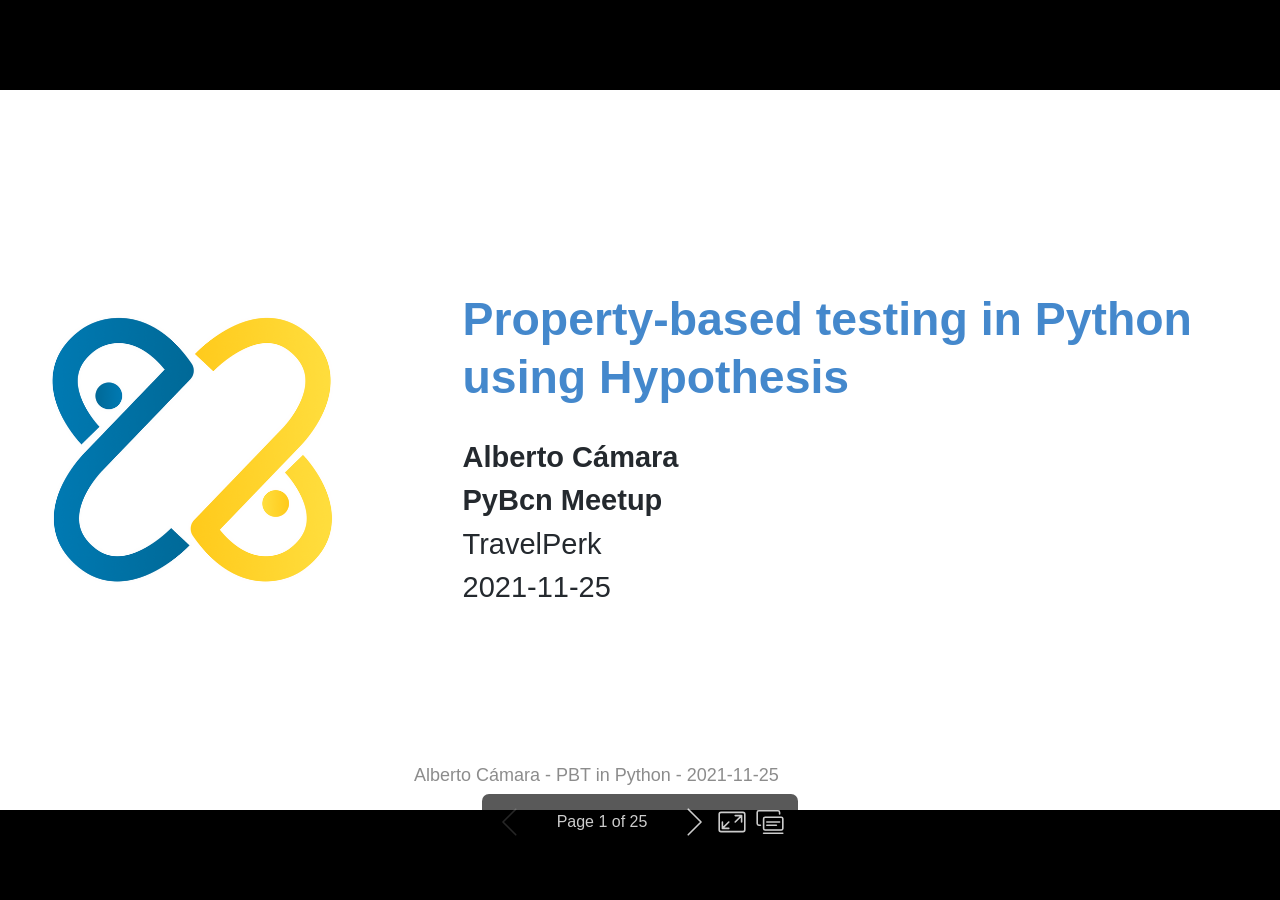
<file: 2021-11-25-pybcn-pbt/slides.html>
<!DOCTYPE html><html lang="en-GB"><head><meta charset="UTF-8"><meta name="viewport" content="width=device-width,height=device-height,initial-scale=1.0"><meta name="apple-mobile-web-app-capable" content="yes"><meta http-equiv="X-UA-Compatible" content="ie=edge"><meta property="og:type" content="website"><meta name="twitter:card" content="summary"><style>.bespoke-marp-note,.bespoke-marp-osc,.bespoke-progress-parent{display:none;transition:none}@media screen{body[data-bespoke-view=""] .bespoke-marp-parent>.bespoke-marp-osc>button,body[data-bespoke-view=next] .bespoke-marp-parent>.bespoke-marp-osc>button,body[data-bespoke-view=presenter] .bespoke-marp-presenter-container .bespoke-marp-presenter-info-container button{-webkit-appearance:none;-moz-appearance:none;appearance:none;background-color:transparent;border:0;color:inherit;cursor:pointer;font-size:inherit;opacity:.8;outline:none;padding:0;transition:opacity .2s linear;-webkit-tap-highlight-color:transparent}body[data-bespoke-view=""] .bespoke-marp-parent>.bespoke-marp-osc>button:disabled,body[data-bespoke-view=next] .bespoke-marp-parent>.bespoke-marp-osc>button:disabled,body[data-bespoke-view=presenter] .bespoke-marp-presenter-container .bespoke-marp-presenter-info-container button:disabled{cursor:not-allowed;opacity:.15!important}body[data-bespoke-view=""] .bespoke-marp-parent>.bespoke-marp-osc>button:hover,body[data-bespoke-view=next] .bespoke-marp-parent>.bespoke-marp-osc>button:hover,body[data-bespoke-view=presenter] .bespoke-marp-presenter-container .bespoke-marp-presenter-info-container button:hover{opacity:1}body[data-bespoke-view=""] .bespoke-marp-parent>.bespoke-marp-osc>button:hover:active,body[data-bespoke-view=next] .bespoke-marp-parent>.bespoke-marp-osc>button:hover:active,body[data-bespoke-view=presenter] .bespoke-marp-presenter-container .bespoke-marp-presenter-info-container button:hover:active{opacity:.6}body[data-bespoke-view=""] .bespoke-marp-parent>.bespoke-marp-osc>button:hover:not(:disabled),body[data-bespoke-view=next] .bespoke-marp-parent>.bespoke-marp-osc>button:hover:not(:disabled),body[data-bespoke-view=presenter] .bespoke-marp-presenter-container .bespoke-marp-presenter-info-container button:hover:not(:disabled){transition:none}body[data-bespoke-view=""] .bespoke-marp-parent>.bespoke-marp-osc>button[data-bespoke-marp-osc=prev],body[data-bespoke-view=next] .bespoke-marp-parent>.bespoke-marp-osc>button[data-bespoke-marp-osc=prev],body[data-bespoke-view=presenter] .bespoke-marp-presenter-container .bespoke-marp-presenter-info-container button.bespoke-marp-presenter-info-page-prev{background:transparent url("[data-uri]") no-repeat 50%;background-size:contain;overflow:hidden;text-indent:100%;white-space:nowrap}body[data-bespoke-view=""] .bespoke-marp-parent>.bespoke-marp-osc>button[data-bespoke-marp-osc=next],body[data-bespoke-view=next] .bespoke-marp-parent>.bespoke-marp-osc>button[data-bespoke-marp-osc=next],body[data-bespoke-view=presenter] .bespoke-marp-presenter-container .bespoke-marp-presenter-info-container button.bespoke-marp-presenter-info-page-next{background:transparent url("[data-uri]") no-repeat 50%;background-size:contain;overflow:hidden;text-indent:100%;white-space:nowrap}body[data-bespoke-view=""] .bespoke-marp-parent>.bespoke-marp-osc>button[data-bespoke-marp-osc=fullscreen],body[data-bespoke-view=next] .bespoke-marp-parent>.bespoke-marp-osc>button[data-bespoke-marp-osc=fullscreen]{background:transparent url("[data-uri]") no-repeat 50%;background-size:contain;overflow:hidden;text-indent:100%;white-space:nowrap}body[data-bespoke-view=""] .bespoke-marp-parent>.bespoke-marp-osc>button.exit[data-bespoke-marp-osc=fullscreen],body[data-bespoke-view=next] .bespoke-marp-parent>.bespoke-marp-osc>button.exit[data-bespoke-marp-osc=fullscreen]{background-image:url("[data-uri]")}body[data-bespoke-view=""] .bespoke-marp-parent>.bespoke-marp-osc>button[data-bespoke-marp-osc=presenter],body[data-bespoke-view=next] .bespoke-marp-parent>.bespoke-marp-osc>button[data-bespoke-marp-osc=presenter]{background:transparent url("[data-uri]") no-repeat 50%;background-size:contain;overflow:hidden;text-indent:100%;white-space:nowrap}body,html{height:100%;margin:0}body{background:#000;overflow:hidden}svg.bespoke-marp-slide{content-visibility:hidden;z-index:-1;pointer-events:none;opacity:0}svg.bespoke-marp-slide.bespoke-marp-active{content-visibility:visible;z-index:0;pointer-events:auto;opacity:1}svg.bespoke-marp-slide.bespoke-marp-active.bespoke-marp-active-ready *{-webkit-animation-name:__bespoke_marp__!important;animation-name:__bespoke_marp__!important}@supports not (content-visibility:hidden){svg.bespoke-marp-slide[data-bespoke-marp-load=hideable]{display:none}svg.bespoke-marp-slide[data-bespoke-marp-load=hideable].bespoke-marp-active{display:block}}[data-bespoke-marp-fragment=inactive]{visibility:hidden}body[data-bespoke-view=""] .bespoke-marp-parent,body[data-bespoke-view=next] .bespoke-marp-parent{bottom:0;left:0;position:absolute;right:0;top:0}body[data-bespoke-view=""] .bespoke-marp-parent>.bespoke-marp-osc,body[data-bespoke-view=next] .bespoke-marp-parent>.bespoke-marp-osc{background:rgba(0,0,0,.65);border-radius:7px;bottom:50px;color:#fff;display:block;font-family:Helvetica,Arial,sans-serif;font-size:16px;left:50%;line-height:0;opacity:1;padding:12px;position:absolute;touch-action:manipulation;transform:translateX(-50%);transition:opacity .2s linear;-webkit-user-select:none;-moz-user-select:none;-ms-user-select:none;user-select:none;white-space:nowrap;z-index:1;will-change:transform}body[data-bespoke-view=""] .bespoke-marp-parent>.bespoke-marp-osc>*,body[data-bespoke-view=next] .bespoke-marp-parent>.bespoke-marp-osc>*{margin-left:6px}body[data-bespoke-view=""] .bespoke-marp-parent>.bespoke-marp-osc>:first-child,body[data-bespoke-view=next] .bespoke-marp-parent>.bespoke-marp-osc>:first-child{margin-left:0}body[data-bespoke-view=""] .bespoke-marp-parent>.bespoke-marp-osc>span,body[data-bespoke-view=next] .bespoke-marp-parent>.bespoke-marp-osc>span{opacity:.8}body[data-bespoke-view=""] .bespoke-marp-parent>.bespoke-marp-osc>span[data-bespoke-marp-osc=page],body[data-bespoke-view=next] .bespoke-marp-parent>.bespoke-marp-osc>span[data-bespoke-marp-osc=page]{display:inline-block;min-width:140px;text-align:center}body[data-bespoke-view=""] .bespoke-marp-parent>.bespoke-marp-osc>button[data-bespoke-marp-osc=fullscreen],body[data-bespoke-view=""] .bespoke-marp-parent>.bespoke-marp-osc>button[data-bespoke-marp-osc=next],body[data-bespoke-view=""] .bespoke-marp-parent>.bespoke-marp-osc>button[data-bespoke-marp-osc=presenter],body[data-bespoke-view=""] .bespoke-marp-parent>.bespoke-marp-osc>button[data-bespoke-marp-osc=prev],body[data-bespoke-view=next] .bespoke-marp-parent>.bespoke-marp-osc>button[data-bespoke-marp-osc=fullscreen],body[data-bespoke-view=next] .bespoke-marp-parent>.bespoke-marp-osc>button[data-bespoke-marp-osc=next],body[data-bespoke-view=next] .bespoke-marp-parent>.bespoke-marp-osc>button[data-bespoke-marp-osc=presenter],body[data-bespoke-view=next] .bespoke-marp-parent>.bespoke-marp-osc>button[data-bespoke-marp-osc=prev]{height:32px;line-height:32px;width:32px}body[data-bespoke-view=""] .bespoke-marp-parent.bespoke-marp-inactive,body[data-bespoke-view=next] .bespoke-marp-parent.bespoke-marp-inactive{cursor:none}body[data-bespoke-view=""] .bespoke-marp-parent.bespoke-marp-inactive>.bespoke-marp-osc,body[data-bespoke-view=next] .bespoke-marp-parent.bespoke-marp-inactive>.bespoke-marp-osc{opacity:0;pointer-events:none}body[data-bespoke-view=""] svg.bespoke-marp-slide,body[data-bespoke-view=next] svg.bespoke-marp-slide{height:100%;left:0;position:absolute;top:0;width:100%}body[data-bespoke-view=""] .bespoke-progress-parent{background:#222;display:flex;height:5px;width:100%}body[data-bespoke-view=""] .bespoke-progress-parent+.bespoke-marp-parent{top:5px}body[data-bespoke-view=""] .bespoke-progress-parent .bespoke-progress-bar{flex:0 0 0;background:#0288d1;transition:flex-basis .2s cubic-bezier(0,1,1,1)}body[data-bespoke-view=next]{background:transparent}body[data-bespoke-view=presenter]{background:#161616}body[data-bespoke-view=presenter] .bespoke-marp-presenter-container{font-family:Helvetica,Arial,sans-serif;height:100%;left:0;position:absolute;top:0;width:100%;display:grid;grid-template-columns:2fr 1fr;grid-template-rows:minmax(140px,1fr) 2fr 3em;grid-template-areas:"current next" "current note" "info    note"}body[data-bespoke-view=presenter] .bespoke-marp-presenter-container .bespoke-marp-parent{grid-area:current;position:relative;overflow:hidden}body[data-bespoke-view=presenter] .bespoke-marp-presenter-container .bespoke-marp-parent svg.bespoke-marp-slide{height:calc(100% - 40px);left:20px;position:absolute;pointer-events:none;top:20px;-webkit-user-select:none;-moz-user-select:none;-ms-user-select:none;user-select:none;width:calc(100% - 40px)}body[data-bespoke-view=presenter] .bespoke-marp-presenter-container .bespoke-marp-parent svg.bespoke-marp-slide.bespoke-marp-active{filter:drop-shadow(0 3px 10px rgba(0,0,0,.5))}body[data-bespoke-view=presenter] .bespoke-marp-presenter-container .bespoke-marp-presenter-next-container{background:#222;cursor:pointer;display:none;grid-area:next;overflow:hidden;position:relative}body[data-bespoke-view=presenter] .bespoke-marp-presenter-container .bespoke-marp-presenter-next-container.active{display:block}body[data-bespoke-view=presenter] .bespoke-marp-presenter-container .bespoke-marp-presenter-next-container iframe.bespoke-marp-presenter-next{background:transparent;border:0;display:block;filter:drop-shadow(0 3px 10px rgba(0,0,0,.5));height:calc(100% - 40px);left:20px;position:absolute;pointer-events:none;-webkit-user-select:none;-moz-user-select:none;-ms-user-select:none;user-select:none;top:20px;width:calc(100% - 40px)}body[data-bespoke-view=presenter] .bespoke-marp-presenter-container .bespoke-marp-presenter-note-container{background:#222;color:#eee;grid-area:note}body[data-bespoke-view=presenter] .bespoke-marp-presenter-container .bespoke-marp-presenter-note-container .bespoke-marp-note{margin:20px;width:calc(100% - 40px);height:calc(100% - 40px);box-sizing:border-box;font-size:1.1em;overflow:auto;padding-right:3px;white-space:pre-wrap;word-wrap:break-word;scrollbar-width:thin;scrollbar-color:hsla(0,0%,93.3%,.5) transparent}body[data-bespoke-view=presenter] .bespoke-marp-presenter-container .bespoke-marp-presenter-note-container .bespoke-marp-note::-webkit-scrollbar{width:6px}body[data-bespoke-view=presenter] .bespoke-marp-presenter-container .bespoke-marp-presenter-note-container .bespoke-marp-note::-webkit-scrollbar-track{background:transparent}body[data-bespoke-view=presenter] .bespoke-marp-presenter-container .bespoke-marp-presenter-note-container .bespoke-marp-note::-webkit-scrollbar-thumb{background:hsla(0,0%,93.3%,.5);border-radius:6px}body[data-bespoke-view=presenter] .bespoke-marp-presenter-container .bespoke-marp-presenter-note-container .bespoke-marp-note:empty{pointer-events:none}body[data-bespoke-view=presenter] .bespoke-marp-presenter-container .bespoke-marp-presenter-note-container .bespoke-marp-note.active{display:block}body[data-bespoke-view=presenter] .bespoke-marp-presenter-container .bespoke-marp-presenter-note-container .bespoke-marp-note p:first-child{margin-top:0}body[data-bespoke-view=presenter] .bespoke-marp-presenter-container .bespoke-marp-presenter-note-container .bespoke-marp-note p:last-child{margin-bottom:0}body[data-bespoke-view=presenter] .bespoke-marp-presenter-container .bespoke-marp-presenter-info-container{align-items:center;box-sizing:border-box;color:#eee;display:flex;flex-wrap:nowrap;grid-area:info;justify-content:center;padding:0 10px}body[data-bespoke-view=presenter] .bespoke-marp-presenter-container .bespoke-marp-presenter-info-container .bespoke-marp-presenter-info-page,body[data-bespoke-view=presenter] .bespoke-marp-presenter-container .bespoke-marp-presenter-info-container .bespoke-marp-presenter-info-time,body[data-bespoke-view=presenter] .bespoke-marp-presenter-container .bespoke-marp-presenter-info-container .bespoke-marp-presenter-info-timer{display:block;box-sizing:border-box;padding:0 10px;white-space:nowrap;width:100%}body[data-bespoke-view=presenter] .bespoke-marp-presenter-container .bespoke-marp-presenter-info-container button{height:1.5em;line-height:1.5em;width:1.5em}body[data-bespoke-view=presenter] .bespoke-marp-presenter-container .bespoke-marp-presenter-info-container .bespoke-marp-presenter-info-page{order:2;text-align:center}body[data-bespoke-view=presenter] .bespoke-marp-presenter-container .bespoke-marp-presenter-info-container .bespoke-marp-presenter-info-page .bespoke-marp-presenter-info-page-text{display:inline-block;min-width:120px;text-align:center}body[data-bespoke-view=presenter] .bespoke-marp-presenter-container .bespoke-marp-presenter-info-container .bespoke-marp-presenter-info-time{color:#999;order:1;text-align:left}body[data-bespoke-view=presenter] .bespoke-marp-presenter-container .bespoke-marp-presenter-info-container .bespoke-marp-presenter-info-timer{color:#999;order:3;text-align:right}}@media print{.bespoke-marp-presenter-info-container,.bespoke-marp-presenter-next-container,.bespoke-marp-presenter-note-container{display:none}}</style><style>div#p>svg>foreignObject>section{width:1280px;height:720px;box-sizing:border-box;overflow:hidden;position:relative;scroll-snap-align:center center}div#p>svg>foreignObject>section:after{bottom:0;content:attr(data-marpit-pagination);padding:inherit;pointer-events:none;position:absolute;right:0}div#p>svg>foreignObject>section:not([data-marpit-pagination]):after{display:none}/* Normalization */div#p>svg>foreignObject>section h1{font-size:2em;margin:0.67em 0}div#p>svg>foreignObject>section video::-webkit-media-controls{will-change:transform}@page{size:1280px 720px;margin:0}@media print{body,html{background-color:#fff;margin:0;page-break-inside:avoid;break-inside:avoid-page}div#p>svg>foreignObject>section{page-break-before:always;break-before:page}div#p>svg>foreignObject>section,div#p>svg>foreignObject>section *{-webkit-print-color-adjust:exact!important;animation-delay:0s!important;animation-duration:0s!important;color-adjust:exact!important;transition:none!important}div#p>svg[data-marpit-svg]{display:block;height:100vh;width:100vw}}div#p>svg>foreignObject>section svg[data-marp-fitting=svg]{display:block;height:auto;width:100%}@supports (-ms-ime-align:auto){div#p>svg>foreignObject>section svg[data-marp-fitting=svg]{position:static}}div#p>svg>foreignObject>section svg[data-marp-fitting=svg].__reflow__{content:""}@supports (-ms-ime-align:auto){div#p>svg>foreignObject>section svg[data-marp-fitting=svg].__reflow__{position:relative}}div#p>svg>foreignObject>section [data-marp-fitting-svg-content]{display:table;white-space:nowrap}div#p>svg>foreignObject>section [data-marp-fitting-svg-content-wrap]{white-space:pre}div#p>svg>foreignObject>section img[data-marp-twemoji]{background:transparent;height:1em;margin:0 .05em 0 .1em;vertical-align:-.1em;width:1em}
/*!
 * Marp default theme.
 *
 * @theme default
 * @author Yuki Hattori
 *
 * @auto-scaling true
 * @size 4:3 960px 720px
 */div#p>svg>foreignObject>section .octicon{display:inline-block;fill:currentColor;vertical-align:text-bottom}div#p>svg>foreignObject>section .anchor{float:left;line-height:1;margin-left:-20px;padding-right:4px}div#p>svg>foreignObject>section .anchor:focus{outline:none}div#p>svg>foreignObject>section h1 .octicon-link,div#p>svg>foreignObject>section h2 .octicon-link,div#p>svg>foreignObject>section h3 .octicon-link,div#p>svg>foreignObject>section h4 .octicon-link,div#p>svg>foreignObject>section h5 .octicon-link,div#p>svg>foreignObject>section h6 .octicon-link{color:#1b1f23;vertical-align:middle;visibility:hidden}div#p>svg>foreignObject>section h1:hover .anchor,div#p>svg>foreignObject>section h2:hover .anchor,div#p>svg>foreignObject>section h3:hover .anchor,div#p>svg>foreignObject>section h4:hover .anchor,div#p>svg>foreignObject>section h5:hover .anchor,div#p>svg>foreignObject>section h6:hover .anchor{text-decoration:none}div#p>svg>foreignObject>section h1:hover .anchor .octicon-link,div#p>svg>foreignObject>section h2:hover .anchor .octicon-link,div#p>svg>foreignObject>section h3:hover .anchor .octicon-link,div#p>svg>foreignObject>section h4:hover .anchor .octicon-link,div#p>svg>foreignObject>section h5:hover .anchor .octicon-link,div#p>svg>foreignObject>section h6:hover .anchor .octicon-link{visibility:visible}div#p>svg>foreignObject>section h1:hover .anchor .octicon-link:before,div#p>svg>foreignObject>section h2:hover .anchor .octicon-link:before,div#p>svg>foreignObject>section h3:hover .anchor .octicon-link:before,div#p>svg>foreignObject>section h4:hover .anchor .octicon-link:before,div#p>svg>foreignObject>section h5:hover .anchor .octicon-link:before,div#p>svg>foreignObject>section h6:hover .anchor .octicon-link:before{width:16px;height:16px;content:" ";display:inline-block;background-image:url("data:image/svg+xml;charset=utf-8,%3Csvg xmlns='http://www.w3.org/2000/svg' width='16' height='16' aria-hidden='true'%3E%3Cpath fill-rule='evenodd' d='M4 9h1v1H4c-1.5 0-3-1.69-3-3.5S2.55 3 4 3h4c1.45 0 3 1.69 3 3.5 0 1.41-.91 2.72-2 3.25V8.59c.58-.45 1-1.27 1-2.09C10 5.22 8.98 4 8 4H4c-.98 0-2 1.22-2 2.5S3 9 4 9zm9-3h-1v1h1c1 0 2 1.22 2 2.5S13.98 12 13 12H9c-.98 0-2-1.22-2-2.5 0-.83.42-1.64 1-2.09V6.25c-1.09.53-2 1.84-2 3.25C6 11.31 7.55 13 9 13h4c1.45 0 3-1.69 3-3.5S14.5 6 13 6z'/%3E%3C/svg%3E")}div#p>svg>foreignObject>section{-ms-text-size-adjust:100%;-webkit-text-size-adjust:100%;color:#24292e;font-family:-apple-system,BlinkMacSystemFont,Segoe UI,Helvetica,Arial,sans-serif,Apple Color Emoji,Segoe UI Emoji;font-size:16px;line-height:1.5;word-wrap:break-word}div#p>svg>foreignObject>section{--marpit-root-font-size:16px}div#p>svg>foreignObject>section details{display:block}div#p>svg>foreignObject>section summary{display:list-item}div#p>svg>foreignObject>section a{background-color:initial}div#p>svg>foreignObject>section a:active,div#p>svg>foreignObject>section a:hover{outline-width:0}div#p>svg>foreignObject>section strong{font-weight:inherit;font-weight:bolder}div#p>svg>foreignObject>section h1{margin:.67em 0}div#p>svg>foreignObject>section img{border-style:none}div#p>svg>foreignObject>section code,div#p>svg>foreignObject>section kbd,div#p>svg>foreignObject>section pre{font-family:monospace,monospace;font-size:1em}div#p>svg>foreignObject>section hr{box-sizing:initial;overflow:visible}div#p>svg>foreignObject>section input{font:inherit;margin:0;overflow:visible}div#p>svg>foreignObject>section [type=checkbox]{padding:0}div#p>svg>foreignObject>section *,div#p>svg>foreignObject>section [type=checkbox]{box-sizing:border-box}div#p>svg>foreignObject>section input{font-family:inherit;font-size:inherit;line-height:inherit}div#p>svg>foreignObject>section a{color:#0366d6;text-decoration:none}div#p>svg>foreignObject>section a:hover{text-decoration:underline}div#p>svg>foreignObject>section strong{font-weight:600}div#p>svg>foreignObject>section hr{height:0;margin:15px 0;overflow:hidden;background:transparent;border-bottom:1px solid #dfe2e5}div#p>svg>foreignObject>section hr:after,div#p>svg>foreignObject>section hr:before{display:table;content:""}div#p>svg>foreignObject>section hr:after{clear:both}div#p>svg>foreignObject>section table{border-spacing:0;border-collapse:collapse}div#p>svg>foreignObject>section td,div#p>svg>foreignObject>section th{padding:0}div#p>svg>foreignObject>section details summary{cursor:pointer}div#p>svg>foreignObject>section h1,div#p>svg>foreignObject>section h2,div#p>svg>foreignObject>section h3,div#p>svg>foreignObject>section h4,div#p>svg>foreignObject>section h5,div#p>svg>foreignObject>section h6{margin-top:0;margin-bottom:0}div#p>svg>foreignObject>section h1{font-size:32px}div#p>svg>foreignObject>section h1,div#p>svg>foreignObject>section h2{font-weight:600}div#p>svg>foreignObject>section h2{font-size:24px}div#p>svg>foreignObject>section h3{font-size:20px}div#p>svg>foreignObject>section h3,div#p>svg>foreignObject>section h4{font-weight:600}div#p>svg>foreignObject>section h4{font-size:16px}div#p>svg>foreignObject>section h5{font-size:14px}div#p>svg>foreignObject>section h5,div#p>svg>foreignObject>section h6{font-weight:600}div#p>svg>foreignObject>section h6{font-size:12px}div#p>svg>foreignObject>section p{margin-top:0;margin-bottom:10px}div#p>svg>foreignObject>section blockquote{margin:0}div#p>svg>foreignObject>section ol,div#p>svg>foreignObject>section ul{padding-left:0;margin-top:0;margin-bottom:0}div#p>svg>foreignObject>section ol ol,div#p>svg>foreignObject>section ul ol{list-style-type:lower-roman}div#p>svg>foreignObject>section ol ol ol,div#p>svg>foreignObject>section ol ul ol,div#p>svg>foreignObject>section ul ol ol,div#p>svg>foreignObject>section ul ul ol{list-style-type:lower-alpha}div#p>svg>foreignObject>section dd{margin-left:0}div#p>svg>foreignObject>section code,div#p>svg>foreignObject>section pre{font-family:SFMono-Regular,Consolas,Liberation Mono,Menlo,monospace;font-size:12px}div#p>svg>foreignObject>section pre{margin-top:0;margin-bottom:0}div#p>svg>foreignObject>section input::-webkit-inner-spin-button,div#p>svg>foreignObject>section input::-webkit-outer-spin-button{margin:0;-webkit-appearance:none;appearance:none}div#p>svg>foreignObject>section :checked+.radio-label{position:relative;z-index:1;border-color:#0366d6}div#p>svg>foreignObject>section .border{border:1px solid #e1e4e8!important}div#p>svg>foreignObject>section .border-0{border:0!important}div#p>svg>foreignObject>section .border-bottom{border-bottom:1px solid #e1e4e8!important}div#p>svg>foreignObject>section .rounded-1{border-radius:3px!important}div#p>svg>foreignObject>section .bg-white{background-color:#fff!important}div#p>svg>foreignObject>section .bg-gray-light{background-color:#fafbfc!important}div#p>svg>foreignObject>section .text-gray-light{color:#6a737d!important}div#p>svg>foreignObject>section .pl-3,div#p>svg>foreignObject>section .px-3{padding-left:16px!important}div#p>svg>foreignObject>section .px-3{padding-right:16px!important}div#p>svg>foreignObject>section .f6{font-size:12px!important}div#p>svg>foreignObject>section div#p>svg>foreignObject>section section.f6{--marpit-root-font-size:12px!important}div#p>svg>foreignObject>section .lh-condensed{line-height:1.25!important}div#p>svg>foreignObject>section .text-bold{font-weight:600!important}div#p>svg>foreignObject>section .pl-c{color:#6a737d}div#p>svg>foreignObject>section .pl-c1,div#p>svg>foreignObject>section .pl-s .pl-v{color:#005cc5}div#p>svg>foreignObject>section .pl-e,div#p>svg>foreignObject>section .pl-en{color:#6f42c1}div#p>svg>foreignObject>section .pl-s .pl-s1,div#p>svg>foreignObject>section .pl-smi{color:#24292e}div#p>svg>foreignObject>section .pl-ent{color:#22863a}div#p>svg>foreignObject>section .pl-k{color:#d73a49}div#p>svg>foreignObject>section .pl-pds,div#p>svg>foreignObject>section .pl-s,div#p>svg>foreignObject>section .pl-s .pl-pse .pl-s1,div#p>svg>foreignObject>section .pl-sr,div#p>svg>foreignObject>section .pl-sr .pl-cce,div#p>svg>foreignObject>section .pl-sr .pl-sra,div#p>svg>foreignObject>section .pl-sr .pl-sre{color:#032f62}div#p>svg>foreignObject>section .pl-smw,div#p>svg>foreignObject>section .pl-v{color:#e36209}div#p>svg>foreignObject>section .pl-bu{color:#b31d28}div#p>svg>foreignObject>section .pl-ii{color:#fafbfc;background-color:#b31d28}div#p>svg>foreignObject>section .pl-c2{color:#fafbfc;background-color:#d73a49}div#p>svg>foreignObject>section .pl-c2:before{content:"^M"}div#p>svg>foreignObject>section .pl-sr .pl-cce{font-weight:700;color:#22863a}div#p>svg>foreignObject>section .pl-ml{color:#735c0f}div#p>svg>foreignObject>section .pl-mh,div#p>svg>foreignObject>section .pl-mh .pl-en,div#p>svg>foreignObject>section .pl-ms{font-weight:700;color:#005cc5}div#p>svg>foreignObject>section .pl-mi{font-style:italic;color:#24292e}div#p>svg>foreignObject>section .pl-mb{font-weight:700;color:#24292e}div#p>svg>foreignObject>section .pl-md{color:#b31d28;background-color:#ffeef0}div#p>svg>foreignObject>section .pl-mi1{color:#22863a;background-color:#f0fff4}div#p>svg>foreignObject>section .pl-mc{color:#e36209;background-color:#ffebda}div#p>svg>foreignObject>section .pl-mi2{color:#f6f8fa;background-color:#005cc5}div#p>svg>foreignObject>section .pl-mdr{font-weight:700;color:#6f42c1}div#p>svg>foreignObject>section .pl-ba{color:#586069}div#p>svg>foreignObject>section .pl-sg{color:#959da5}div#p>svg>foreignObject>section .pl-corl{text-decoration:underline;color:#032f62}div#p>svg>foreignObject>section .mb-0{margin-bottom:0!important}div#p>svg>foreignObject>section .my-2{margin-bottom:8px!important;margin-top:8px!important}div#p>svg>foreignObject>section .pl-0{padding-left:0!important}div#p>svg>foreignObject>section .py-0{padding-top:0!important;padding-bottom:0!important}div#p>svg>foreignObject>section .pl-1{padding-left:4px!important}div#p>svg>foreignObject>section .pl-2{padding-left:8px!important}div#p>svg>foreignObject>section .py-2{padding-top:8px!important;padding-bottom:8px!important}div#p>svg>foreignObject>section .pl-3{padding-left:16px!important}div#p>svg>foreignObject>section .pl-4{padding-left:24px!important}div#p>svg>foreignObject>section .pl-5{padding-left:32px!important}div#p>svg>foreignObject>section .pl-6{padding-left:40px!important}div#p>svg>foreignObject>section .pl-7{padding-left:48px!important}div#p>svg>foreignObject>section .pl-8{padding-left:64px!important}div#p>svg>foreignObject>section .pl-9{padding-left:80px!important}div#p>svg>foreignObject>section .pl-10{padding-left:96px!important}div#p>svg>foreignObject>section .pl-11{padding-left:112px!important}div#p>svg>foreignObject>section .pl-12{padding-left:128px!important}div#p>svg>foreignObject>section hr{border-bottom-color:#eee}div#p>svg>foreignObject>section kbd{display:inline-block;padding:3px 5px;font:11px SFMono-Regular,Consolas,Liberation Mono,Menlo,monospace;line-height:10px;color:#444d56;vertical-align:middle;background-color:#fafbfc;border:1px solid #d1d5da;border-radius:3px;box-shadow:inset 0 -1px 0 #d1d5da}div#p>svg>foreignObject>section:after,div#p>svg>foreignObject>section:before{display:table
  /* content:""; */}div#p>svg>foreignObject>section:after{clear:both}div#p>svg>foreignObject>section>:first-child{margin-top:0!important}div#p>svg>foreignObject>section>:last-child{margin-bottom:0!important}div#p>svg>foreignObject>section a:not([href]){color:inherit;text-decoration:none}div#p>svg>foreignObject>section blockquote,div#p>svg>foreignObject>section details,div#p>svg>foreignObject>section dl,div#p>svg>foreignObject>section ol,div#p>svg>foreignObject>section p,div#p>svg>foreignObject>section pre,div#p>svg>foreignObject>section table,div#p>svg>foreignObject>section ul{margin-top:0;margin-bottom:16px}div#p>svg>foreignObject>section hr{height:.25em;padding:0;margin:24px 0;background-color:#e1e4e8;border:0}div#p>svg>foreignObject>section blockquote{padding:0 1em;color:#6a737d;border-left:.25em solid #dfe2e5}div#p>svg>foreignObject>section blockquote>:first-child{margin-top:0}div#p>svg>foreignObject>section blockquote>:last-child{margin-bottom:0}div#p>svg>foreignObject>section h1,div#p>svg>foreignObject>section h2,div#p>svg>foreignObject>section h3,div#p>svg>foreignObject>section h4,div#p>svg>foreignObject>section h5,div#p>svg>foreignObject>section h6{margin-top:24px;margin-bottom:16px;font-weight:600;line-height:1.25}div#p>svg>foreignObject>section h1{font-size:2em}div#p>svg>foreignObject>section h1,div#p>svg>foreignObject>section h2{padding-bottom:.3em;border-bottom:1px solid #eaecef}div#p>svg>foreignObject>section h2{font-size:1.5em}div#p>svg>foreignObject>section h3{font-size:1.25em}div#p>svg>foreignObject>section h4{font-size:1em}div#p>svg>foreignObject>section h5{font-size:.875em}div#p>svg>foreignObject>section h6{font-size:.85em;color:#6a737d}div#p>svg>foreignObject>section ol,div#p>svg>foreignObject>section ul{padding-left:2em}div#p>svg>foreignObject>section ol ol,div#p>svg>foreignObject>section ol ul,div#p>svg>foreignObject>section ul ol,div#p>svg>foreignObject>section ul ul{margin-top:0;margin-bottom:0}div#p>svg>foreignObject>section li{word-wrap:break-all}div#p>svg>foreignObject>section li>p{margin-top:16px}div#p>svg>foreignObject>section li+li{margin-top:.25em}div#p>svg>foreignObject>section dl{padding:0}div#p>svg>foreignObject>section dl dt{padding:0;margin-top:16px;font-size:1em;font-style:italic;font-weight:600}div#p>svg>foreignObject>section dl dd{padding:0 16px;margin-bottom:16px}div#p>svg>foreignObject>section table{display:block;width:100%;overflow:auto}div#p>svg>foreignObject>section table th{font-weight:600}div#p>svg>foreignObject>section table td,div#p>svg>foreignObject>section table th{padding:6px 13px;border:1px solid #dfe2e5}div#p>svg>foreignObject>section table tr{background-color:#fff;border-top:1px solid #c6cbd1}div#p>svg>foreignObject>section table tr:nth-child(2n){background-color:#f6f8fa}div#p>svg>foreignObject>section img{max-width:100%;box-sizing:initial;background-color:#fff}div#p>svg>foreignObject>section img[align=right]{padding-left:20px}div#p>svg>foreignObject>section img[align=left]{padding-right:20px}div#p>svg>foreignObject>section code{padding:.2em .4em;margin:0;font-size:85%;background-color:rgba(27,31,35,.05);border-radius:3px}div#p>svg>foreignObject>section pre{word-wrap:normal}div#p>svg>foreignObject>section pre>code{padding:0;margin:0;font-size:100%;word-break:normal;white-space:pre;background:transparent;border:0}div#p>svg>foreignObject>section .highlight{margin-bottom:16px}div#p>svg>foreignObject>section .highlight pre{margin-bottom:0;word-break:normal}div#p>svg>foreignObject>section pre{padding:16px;overflow:auto;font-size:85%;line-height:1.45;background-color:#f6f8fa;border-radius:3px}div#p>svg>foreignObject>section pre code{display:inline;max-width:auto;padding:0;margin:0;overflow:visible;line-height:inherit;word-wrap:normal;background-color:initial;border:0}div#p>svg>foreignObject>section .commit-tease-sha{display:inline-block;font-family:SFMono-Regular,Consolas,Liberation Mono,Menlo,monospace;font-size:90%;color:#444d56}div#p>svg>foreignObject>section div#p>svg>foreignObject>section section.commit-tease-sha{--marpit-root-font-size:90%}div#p>svg>foreignObject>section .full-commit .btn-outline:not(:disabled):hover{color:#005cc5;border-color:#005cc5}div#p>svg>foreignObject>section .blob-wrapper{overflow-x:auto;overflow-y:hidden}div#p>svg>foreignObject>section .blob-wrapper-embedded{max-height:240px;overflow-y:auto}div#p>svg>foreignObject>section .blob-num{width:1%;min-width:50px;padding-right:10px;padding-left:10px;font-family:SFMono-Regular,Consolas,Liberation Mono,Menlo,monospace;font-size:12px;line-height:20px;color:rgba(27,31,35,.3);text-align:right;white-space:nowrap;vertical-align:top;cursor:pointer;-webkit-user-select:none;-moz-user-select:none;-ms-user-select:none;user-select:none}div#p>svg>foreignObject>section div#p>svg>foreignObject>section section.blob-num{--marpit-root-font-size:12px}div#p>svg>foreignObject>section .blob-num:hover{color:rgba(27,31,35,.6)}div#p>svg>foreignObject>section .blob-num:before{content:attr(data-line-number)}div#p>svg>foreignObject>section .blob-code{position:relative;padding-right:10px;padding-left:10px;line-height:20px;vertical-align:top}div#p>svg>foreignObject>section .blob-code-inner{overflow:visible;font-family:SFMono-Regular,Consolas,Liberation Mono,Menlo,monospace;font-size:12px;color:#24292e;word-wrap:normal;white-space:pre}div#p>svg>foreignObject>section div#p>svg>foreignObject>section section.blob-code-inner{--marpit-root-font-size:12px}div#p>svg>foreignObject>section .pl-token.active,div#p>svg>foreignObject>section .pl-token:hover{cursor:pointer;background:#ffea7f}div#p>svg>foreignObject>section .tab-size[data-tab-size="1"]{-moz-tab-size:1;-o-tab-size:1;tab-size:1}div#p>svg>foreignObject>section .tab-size[data-tab-size="2"]{-moz-tab-size:2;-o-tab-size:2;tab-size:2}div#p>svg>foreignObject>section .tab-size[data-tab-size="3"]{-moz-tab-size:3;-o-tab-size:3;tab-size:3}div#p>svg>foreignObject>section .tab-size[data-tab-size="4"]{-moz-tab-size:4;-o-tab-size:4;tab-size:4}div#p>svg>foreignObject>section .tab-size[data-tab-size="5"]{-moz-tab-size:5;-o-tab-size:5;tab-size:5}div#p>svg>foreignObject>section .tab-size[data-tab-size="6"]{-moz-tab-size:6;-o-tab-size:6;tab-size:6}div#p>svg>foreignObject>section .tab-size[data-tab-size="7"]{-moz-tab-size:7;-o-tab-size:7;tab-size:7}div#p>svg>foreignObject>section .tab-size[data-tab-size="8"]{-moz-tab-size:8;-o-tab-size:8;tab-size:8}div#p>svg>foreignObject>section .tab-size[data-tab-size="9"]{-moz-tab-size:9;-o-tab-size:9;tab-size:9}div#p>svg>foreignObject>section .tab-size[data-tab-size="10"]{-moz-tab-size:10;-o-tab-size:10;tab-size:10}div#p>svg>foreignObject>section .tab-size[data-tab-size="11"]{-moz-tab-size:11;-o-tab-size:11;tab-size:11}div#p>svg>foreignObject>section .tab-size[data-tab-size="12"]{-moz-tab-size:12;-o-tab-size:12;tab-size:12}div#p>svg>foreignObject>section .task-list-item{list-style-type:none}div#p>svg>foreignObject>section .task-list-item+.task-list-item{margin-top:3px}div#p>svg>foreignObject>section .task-list-item input{margin:0 .2em .25em -1.6em;vertical-align:middle}div#p>svg>foreignObject>section .hljs{display:block;background:#fff;padding:.5em;color:#333;overflow-x:auto}div#p>svg>foreignObject>section .hljs-comment,div#p>svg>foreignObject>section .hljs-meta{color:#969896}div#p>svg>foreignObject>section .hljs-emphasis,div#p>svg>foreignObject>section .hljs-quote,div#p>svg>foreignObject>section .hljs-strong,div#p>svg>foreignObject>section .hljs-template-variable,div#p>svg>foreignObject>section .hljs-variable{color:#df5000}div#p>svg>foreignObject>section .hljs-keyword,div#p>svg>foreignObject>section .hljs-selector-tag,div#p>svg>foreignObject>section .hljs-type{color:#d73a49}div#p>svg>foreignObject>section .hljs-attribute,div#p>svg>foreignObject>section .hljs-bullet,div#p>svg>foreignObject>section .hljs-literal,div#p>svg>foreignObject>section .hljs-symbol{color:#0086b3}div#p>svg>foreignObject>section .hljs-name,div#p>svg>foreignObject>section .hljs-section{color:#63a35c}div#p>svg>foreignObject>section .hljs-tag{color:#333}div#p>svg>foreignObject>section .hljs-attr,div#p>svg>foreignObject>section .hljs-selector-attr,div#p>svg>foreignObject>section .hljs-selector-class,div#p>svg>foreignObject>section .hljs-selector-id,div#p>svg>foreignObject>section .hljs-selector-pseudo,div#p>svg>foreignObject>section .hljs-title{color:#6f42c1}div#p>svg>foreignObject>section .hljs-addition{color:#55a532;background-color:#eaffea}div#p>svg>foreignObject>section .hljs-deletion{color:#bd2c00;background-color:#ffecec}div#p>svg>foreignObject>section .hljs-link{text-decoration:underline}div#p>svg>foreignObject>section .hljs-number{color:#005cc5}div#p>svg>foreignObject>section .hljs-string{color:#032f62}div#p>svg>foreignObject>section svg[data-marp-fitting=svg]{max-height:563px}div#p>svg>foreignObject>section h1{color:#246;font-size:1.6em}div#p>svg>foreignObject>section h1,div#p>svg>foreignObject>section h2{border-bottom:none}div#p>svg>foreignObject>section h2{font-size:1.3em}div#p>svg>foreignObject>section h3{font-size:1.1em}div#p>svg>foreignObject>section h4{font-size:1.05em}div#p>svg>foreignObject>section h5{font-size:1em}div#p>svg>foreignObject>section h6{font-size:.9em}div#p>svg>foreignObject>section h1 strong,div#p>svg>foreignObject>section h2 strong,div#p>svg>foreignObject>section h3 strong,div#p>svg>foreignObject>section h4 strong,div#p>svg>foreignObject>section h5 strong,div#p>svg>foreignObject>section h6 strong{font-weight:inherit;color:#48c}div#p>svg>foreignObject>section hr{height:0;padding-top:.25em}div#p>svg>foreignObject>section pre{border:1px solid #999;line-height:1.15;overflow:visible}div#p>svg>foreignObject>section pre code svg[data-marp-fitting=svg]{max-height:529px}div#p>svg>foreignObject>section footer,div#p>svg>foreignObject>section header{margin:0;position:absolute;left:30px;color:hsla(0,0%,40%,.75);font-size:18px}div#p>svg>foreignObject>section header{top:21px}div#p>svg>foreignObject>section footer{bottom:21px}div#p>svg>foreignObject>section{align-items:stretch;background:#fff;display:flex;flex-direction:column;flex-wrap:nowrap;font-size:29px;height:720px;justify-content:center;padding:78.5px;width:1280px}div#p>svg>foreignObject>section{--marpit-root-font-size:29px}div#p>svg>foreignObject>section>:last-child,div#p>svg>foreignObject>section[data-footer]>:nth-last-child(2){margin-bottom:0}div#p>svg>foreignObject>section>:first-child,div#p>svg>foreignObject>section>header:first-child+*{margin-top:0}div#p>svg>foreignObject>section:after{position:absolute;padding:0;right:30px;bottom:21px;font-size:24px;color:#777}div#p>svg>foreignObject>section:after{--marpit-root-font-size:24px}div#p>svg>foreignObject>section.invert{background-color:#222;color:#e6eaf0}div#p>svg>foreignObject>section.invert:after{color:#999}div#p>svg>foreignObject>section.invert img{background-color:transparent}div#p>svg>foreignObject>section.invert a{color:#50b3ff}div#p>svg>foreignObject>section.invert h1{color:#a3c5e7}div#p>svg>foreignObject>section.invert h2,div#p>svg>foreignObject>section.invert h3,div#p>svg>foreignObject>section.invert h4,div#p>svg>foreignObject>section.invert h5{color:#ebeff5}div#p>svg>foreignObject>section.invert blockquote,div#p>svg>foreignObject>section.invert h6{border-color:#3d3f43;color:#939699}div#p>svg>foreignObject>section.invert h1 strong,div#p>svg>foreignObject>section.invert h2 strong,div#p>svg>foreignObject>section.invert h3 strong,div#p>svg>foreignObject>section.invert h4 strong,div#p>svg>foreignObject>section.invert h5 strong,div#p>svg>foreignObject>section.invert h6 strong{color:#7bf}div#p>svg>foreignObject>section.invert hr{background-color:#3d3f43}div#p>svg>foreignObject>section.invert footer,div#p>svg>foreignObject>section.invert header{color:hsla(0,0%,60%,.75)}div#p>svg>foreignObject>section.invert code,div#p>svg>foreignObject>section.invert kbd{background-color:#111}div#p>svg>foreignObject>section.invert kbd{border-color:#666;box-shadow:inset 0 -1px 0 #555;color:#e6eaf0}div#p>svg>foreignObject>section.invert table tr{background-color:#12181d;border-color:#60657b}div#p>svg>foreignObject>section.invert table tr:nth-child(2n){background-color:#1b2024}div#p>svg>foreignObject>section.invert table td,div#p>svg>foreignObject>section.invert table th{border-color:#5b5e61}div#p>svg>foreignObject>section.invert pre{background-color:#0a0e12;border-color:#777}div#p>svg>foreignObject>section.invert pre code{background-color:transparent}div#p>svg>foreignObject>section[data-color] h1,div#p>svg>foreignObject>section[data-color] h2,div#p>svg>foreignObject>section[data-color] h3,div#p>svg>foreignObject>section[data-color] h4,div#p>svg>foreignObject>section[data-color] h5,div#p>svg>foreignObject>section[data-color] h6{color:currentColor}div#p>svg>foreignObject>section[data-marpit-advanced-background=background]{display:block!important;padding:0!important}div#p>svg>foreignObject>section[data-marpit-advanced-background=background]:after,div#p>svg>foreignObject>section[data-marpit-advanced-background=background]:before,div#p>svg>foreignObject>section[data-marpit-advanced-background=content]:after,div#p>svg>foreignObject>section[data-marpit-advanced-background=content]:before{display:none!important}div#p>svg>foreignObject>section[data-marpit-advanced-background=background]>div[data-marpit-advanced-background-container]{all:initial;display:flex;flex-direction:row;height:100%;overflow:hidden;width:100%}div#p>svg>foreignObject>section[data-marpit-advanced-background=background]>div[data-marpit-advanced-background-container][data-marpit-advanced-background-direction=vertical]{flex-direction:column}div#p>svg>foreignObject>section[data-marpit-advanced-background=background][data-marpit-advanced-background-split]>div[data-marpit-advanced-background-container]{width:var(--marpit-advanced-background-split,50%)}div#p>svg>foreignObject>section[data-marpit-advanced-background=background][data-marpit-advanced-background-split=right]>div[data-marpit-advanced-background-container]{margin-left:calc(100% - var(--marpit-advanced-background-split, 50%))}div#p>svg>foreignObject>section[data-marpit-advanced-background=background]>div[data-marpit-advanced-background-container]>figure{all:initial;background-position:center;background-repeat:no-repeat;background-size:cover;flex:auto;margin:0}div#p>svg>foreignObject>section[data-marpit-advanced-background=content],div#p>svg>foreignObject>section[data-marpit-advanced-background=pseudo]{background:transparent!important}div#p>svg>foreignObject>section[data-marpit-advanced-background=pseudo],div#p>svg[data-marpit-svg]>foreignObject[data-marpit-advanced-background=pseudo]{pointer-events:none!important}div#p>svg>foreignObject>section[data-marpit-advanced-background-split]{width:100%;height:100%}</style></head><body><div class="bespoke-marp-osc"><button data-bespoke-marp-osc="prev" tabindex="-1" title="Previous slide">Previous slide</button><span data-bespoke-marp-osc="page"></span><button data-bespoke-marp-osc="next" tabindex="-1" title="Next slide">Next slide</button><button data-bespoke-marp-osc="fullscreen" tabindex="-1" title="Toggle fullscreen (f)">Toggle fullscreen</button><button data-bespoke-marp-osc="presenter" tabindex="-1" title="Open presenter view (p)">Open presenter view</button></div><div id="p"><svg data-marpit-svg="" viewBox="0 0 1280 720"><foreignObject width="1280" height="720"><section data-footer="Alberto Cámara - PBT in Python - 2021-11-25" data-theme="default" style="--footer:Alberto Cámara - PBT in Python - 2021-11-25;--theme:default;--marpit-advanced-background-split:30%;" data-marpit-advanced-background="background" data-marpit-advanced-background-split="left"><div data-marpit-advanced-background-container="true" data-marpit-advanced-background-direction="horizontal"><figure style="background-image:url(&quot;img/pybcn-logo.png&quot;);background-size:300px auto;"></figure></div></section></foreignObject><foreignObject width="70%" height="720" x="30%"><section id="1" data-footer="Alberto Cámara - PBT in Python - 2021-11-25" data-theme="default" style="--footer:Alberto Cámara - PBT in Python - 2021-11-25;--theme:default;--marpit-advanced-background-split:30%;" data-marpit-advanced-background="content" data-marpit-advanced-background-split="left">
<h1><strong>Property-based testing in Python using Hypothesis</strong></h1>

<p><strong>Alberto Cámara</strong><br />
<strong>PyBcn Meetup</strong><br />
TravelPerk<br />
2021-11-25</p>
<footer>Alberto Cámara - PBT in Python - 2021-11-25</footer>
</section>
</foreignObject><foreignObject width="1280" height="720" data-marpit-advanced-background="pseudo"><section style="" data-marpit-advanced-background="pseudo"></section></foreignObject></svg><svg data-marpit-svg="" viewBox="0 0 1280 720"><foreignObject width="1280" height="720"><section data-class="lead invert" data-footer="Alberto Cámara - PBT in Python - 2021-11-25" data-theme="default" class="lead invert" style="--class:lead invert;--footer:Alberto Cámara - PBT in Python - 2021-11-25;--theme:default;--marpit-advanced-background-split:45%;" data-marpit-advanced-background="background" data-marpit-advanced-background-split="right"><div data-marpit-advanced-background-container="true" data-marpit-advanced-background-direction="horizontal"><figure style="background-image:url(&quot;https://ber2.github.io/images/pingu.jpg&quot;);background-size:400px auto;"></figure></div></section></foreignObject><foreignObject width="55%" height="720"><section id="2" data-class="lead invert" data-footer="Alberto Cámara - PBT in Python - 2021-11-25" data-theme="default" class="lead invert" style="--class:lead invert;--footer:Alberto Cámara - PBT in Python - 2021-11-25;--theme:default;--marpit-advanced-background-split:45%;" data-marpit-advanced-background="content" data-marpit-advanced-background-split="right">
<h1><strong>Alberto Cámara</strong></h1>

<p>github: <strong><a href="github.com/ber2">@ber2</a></strong></p>
<p>web: <strong><a href="http://ber2.github.io">ber2.github.io</a></strong></p>
<ul>
<li>
<p>Maths PhD</p>
</li>
<li>
<p>Data Science &amp; Engineering</p>
</li>
<li>
<p>Member of <a href="pybcn.org">PyBcn</a></p>
</li>
<li>
<p>Code mostly in Python &amp; Scala</p>
</li>
</ul>
<footer>Alberto Cámara - PBT in Python - 2021-11-25</footer>
</section>
</foreignObject><foreignObject width="1280" height="720" data-marpit-advanced-background="pseudo"><section class="lead invert" style="" data-marpit-advanced-background="pseudo"></section></foreignObject></svg><svg data-marpit-svg="" viewBox="0 0 1280 720"><foreignObject width="1280" height="720"><section id="3" data-footer="Alberto Cámara - PBT in Python - 2021-11-25" data-theme="default" style="--footer:Alberto Cámara - PBT in Python - 2021-11-25;--theme:default;">
<p><img src="img/hybrid-theory.png" alt="width:600" style="width:600px;" /></p>
<ul>
<li>
<p>I work as a Lead Data Scientist at <strong><a href="hybridtheory.com">Hybrid Theory</a></strong>. <strong>We are hiring</strong></p>
</li>
<li>
<p><strong>Global AdTech</strong> agency. We process ~2B events per day</p>
</li>
<li>
<p>Remote Engineering team based mostly off London and Barcelona</p>
</li>
<li>
<p>My colleague <strong>Alejandro Nicolás</strong> will talk at PyDay 2021 about <strong>Burnout paradise</strong></p>
</li>
</ul>
<footer>Alberto Cámara - PBT in Python - 2021-11-25</footer>
</section>
</foreignObject></svg><svg data-marpit-svg="" viewBox="0 0 1280 720"><foreignObject width="1280" height="720"><section data-marpit-fragments="2" data-footer="Alberto Cámara - PBT in Python - 2021-11-25" data-theme="default" style="--footer:Alberto Cámara - PBT in Python - 2021-11-25;--theme:default;--marpit-advanced-background-split:50%;" data-marpit-advanced-background="background" data-marpit-advanced-background-split="right"><div data-marpit-advanced-background-container="true" data-marpit-advanced-background-direction="horizontal"><figure style="background-image:url(&quot;img/tdd-meme.jpg&quot;);background-size:550px auto;"></figure></div></section></foreignObject><foreignObject width="50%" height="720"><section id="4" data-marpit-fragments="2" data-footer="Alberto Cámara - PBT in Python - 2021-11-25" data-theme="default" style="--footer:Alberto Cámara - PBT in Python - 2021-11-25;--theme:default;--marpit-advanced-background-split:50%;" data-marpit-advanced-background="content" data-marpit-advanced-background-split="right">
<h1>When should we test code?</h1>
<ul>
<li data-marpit-fragment="1">
<p><strong>Israel Saeta</strong> (<strong><a href="github.com/dukebody">@dukebody</a></strong>): <strong><a href="https://www.youtube.com/watch?v=Rer4ViPsyKQ">Test-Driven Development in Python</a></strong>, Webinar at Python Madrid.</p>
</li>
<li data-marpit-fragment="2">
<p>Beyond coverage, we should leverage the trade-off between the benefit of having tests and the cost of writing and maintaining them.</p>
</li>
</ul>
<footer>Alberto Cámara - PBT in Python - 2021-11-25</footer>
</section>
</foreignObject><foreignObject width="1280" height="720" data-marpit-advanced-background="pseudo"><section style="" data-marpit-advanced-background="pseudo"></section></foreignObject></svg><svg data-marpit-svg="" viewBox="0 0 1280 720"><foreignObject width="1280" height="720"><section data-footer="Alberto Cámara - PBT in Python - 2021-11-25" data-theme="default" style="--footer:Alberto Cámara - PBT in Python - 2021-11-25;--theme:default;" data-marpit-advanced-background="background"><div data-marpit-advanced-background-container="true" data-marpit-advanced-background-direction="horizontal"><figure style="background-image:url(&quot;img/tdd-tradeoff.png&quot;);background-size:80%;"></figure></div></section></foreignObject><foreignObject width="1280" height="720"><section id="5" data-footer="Alberto Cámara - PBT in Python - 2021-11-25" data-theme="default" style="--footer:Alberto Cámara - PBT in Python - 2021-11-25;--theme:default;" data-marpit-advanced-background="content"><footer>Alberto Cámara - PBT in Python - 2021-11-25</footer>
</section>
</foreignObject><foreignObject width="1280" height="720" data-marpit-advanced-background="pseudo"><section style="" data-marpit-advanced-background="pseudo"></section></foreignObject></svg><svg data-marpit-svg="" viewBox="0 0 1280 720"><foreignObject width="1280" height="720"><section data-footer="Alberto Cámara - PBT in Python - 2021-11-25" data-theme="default" style="--footer:Alberto Cámara - PBT in Python - 2021-11-25;--theme:default;--marpit-advanced-background-split:40%;" data-marpit-advanced-background="background" data-marpit-advanced-background-split="left"><div data-marpit-advanced-background-container="true" data-marpit-advanced-background-direction="horizontal"><figure style="background-image:url(&quot;img/example-based.jpg&quot;);background-size:500px auto;"></figure></div></section></foreignObject><foreignObject width="60%" height="720" x="40%"><section id="6" data-footer="Alberto Cámara - PBT in Python - 2021-11-25" data-theme="default" style="--footer:Alberto Cámara - PBT in Python - 2021-11-25;--theme:default;--marpit-advanced-background-split:40%;" data-marpit-advanced-background="content" data-marpit-advanced-background-split="left">
<h1>Example-based testing</h1>
<p>Manually specify example fixtures and expected return values.</p>
<pre><code class="language-python"><svg data-marp-fitting="svg" data-marp-fitting-code><foreignObject><span data-marp-fitting-svg-content><span data-marp-fitting-svg-content-wrap><span class="hljs-function"><span class="hljs-keyword">def</span> <span class="hljs-title">sum</span>(<span class="hljs-params">a: <span class="hljs-built_in">int</span>, b: <span class="hljs-built_in">int</span></span>) -&gt; int:</span>
    <span class="hljs-keyword">return</span> a + b

<span class="hljs-function"><span class="hljs-keyword">def</span> <span class="hljs-title">test_sum</span>():</span>
    <span class="hljs-keyword">assert</span> <span class="hljs-built_in">sum</span>(<span class="hljs-number">2</span>, <span class="hljs-number">3</span>) == <span class="hljs-number">5</span>
</span></span></foreignObject></svg></code></pre>
<footer>Alberto Cámara - PBT in Python - 2021-11-25</footer>
</section>
</foreignObject><foreignObject width="1280" height="720" data-marpit-advanced-background="pseudo"><section style="" data-marpit-advanced-background="pseudo"></section></foreignObject></svg><svg data-marpit-svg="" viewBox="0 0 1280 720"><foreignObject width="1280" height="720"><section data-marpit-fragments="6" data-class="lead invert" data-footer="Alberto Cámara - PBT in Python - 2021-11-25" data-theme="default" class="lead invert" style="--class:lead invert;--footer:Alberto Cámara - PBT in Python - 2021-11-25;--theme:default;--marpit-advanced-background-split:30%;" data-marpit-advanced-background="background" data-marpit-advanced-background-split="right"><div data-marpit-advanced-background-container="true" data-marpit-advanced-background-direction="horizontal"><figure style="background-image:url(&quot;img/hypothesis-logo.svg&quot;);background-size:300px auto;"></figure></div></section></foreignObject><foreignObject width="70%" height="720"><section id="7" data-marpit-fragments="6" data-class="lead invert" data-footer="Alberto Cámara - PBT in Python - 2021-11-25" data-theme="default" class="lead invert" style="--class:lead invert;--footer:Alberto Cámara - PBT in Python - 2021-11-25;--theme:default;--marpit-advanced-background-split:30%;" data-marpit-advanced-background="content" data-marpit-advanced-background-split="right">
<h1>Property-based testing</h1>
<ul>
<li data-marpit-fragment="1">
<p>Focus on defining properties that should hold in all cases</p>
</li>
<li data-marpit-fragment="2">
<p>Use a helper library to generate random fixtures</p>
</li>
<li data-marpit-fragment="3">
<p>Run each test on a multitude of fixtures</p>
</li>
<li data-marpit-fragment="4">
<p>Excels at unit testing <strong>pure functions</strong></p>
</li>
<li data-marpit-fragment="5">
<p>Popularised originally by the Haskell library <strong><a href="https://hackage.haskell.org/package/QuickCheck">QuickCheck</a></strong></p>
</li>
<li data-marpit-fragment="6">
<p><strong><a href="https://hypothesis.readthedocs.io/en/latest/">Hypothesis</a></strong> is the leading Python library</p>
</li>
</ul>
<footer>Alberto Cámara - PBT in Python - 2021-11-25</footer>
</section>
</foreignObject><foreignObject width="1280" height="720" data-marpit-advanced-background="pseudo"><section class="lead invert" style="" data-marpit-advanced-background="pseudo"></section></foreignObject></svg><svg data-marpit-svg="" viewBox="0 0 1280 720"><foreignObject width="1280" height="720"><section data-footer="Alberto Cámara - PBT in Python - 2021-11-25" data-theme="default" style="--footer:Alberto Cámara - PBT in Python - 2021-11-25;--theme:default;--marpit-advanced-background-split:40%;" data-marpit-advanced-background="background" data-marpit-advanced-background-split="left"><div data-marpit-advanced-background-container="true" data-marpit-advanced-background-direction="horizontal"><figure style="background-image:url(&quot;img/blackboard.jpg&quot;);"></figure></div></section></foreignObject><foreignObject width="60%" height="720" x="40%"><section id="8" data-footer="Alberto Cámara - PBT in Python - 2021-11-25" data-theme="default" style="--footer:Alberto Cámara - PBT in Python - 2021-11-25;--theme:default;--marpit-advanced-background-split:40%;" data-marpit-advanced-background="content" data-marpit-advanced-background-split="left">
<h2>Properties of <code>sum</code></h2>
<p>Install Hypothesis:</p>
<pre><code class="language-bash"><svg data-marp-fitting="svg" data-marp-fitting-code><foreignObject><span data-marp-fitting-svg-content><span data-marp-fitting-svg-content-wrap>pip install hypothesis
</span></span></foreignObject></svg></code></pre>
<p>Then:</p>
<pre><code class="language-python"><svg data-marp-fitting="svg" data-marp-fitting-code><foreignObject><span data-marp-fitting-svg-content><span data-marp-fitting-svg-content-wrap><span class="hljs-keyword">from</span> hypothesis <span class="hljs-keyword">import</span> given
<span class="hljs-keyword">from</span> hypothesis.strategies <span class="hljs-keyword">import</span> integers

<span class="hljs-function"><span class="hljs-keyword">def</span> <span class="hljs-title">sum</span>(<span class="hljs-params">a: <span class="hljs-built_in">int</span>, b: <span class="hljs-built_in">int</span></span>) -&gt; int:</span>
    <span class="hljs-keyword">return</span> a + b

<span class="hljs-meta">@given(<span class="hljs-params">integers(<span class="hljs-params"></span>), integers(<span class="hljs-params"></span>)</span>)</span>
<span class="hljs-function"><span class="hljs-keyword">def</span> <span class="hljs-title">test_sum_commutes</span>(<span class="hljs-params">a: <span class="hljs-built_in">int</span>, b: <span class="hljs-built_in">int</span></span>):</span>
    <span class="hljs-keyword">assert</span> <span class="hljs-built_in">sum</span>(a, b) == <span class="hljs-built_in">sum</span>(b, a)
</span></span></foreignObject></svg></code></pre>
<footer>Alberto Cámara - PBT in Python - 2021-11-25</footer>
</section>
</foreignObject><foreignObject width="1280" height="720" data-marpit-advanced-background="pseudo"><section style="" data-marpit-advanced-background="pseudo"></section></foreignObject></svg><svg data-marpit-svg="" viewBox="0 0 1280 720"><foreignObject width="1280" height="720"><section id="9" data-class="lead invert" data-footer="Alberto Cámara - PBT in Python - 2021-11-25" data-theme="default" class="lead invert" style="--class:lead invert;--footer:Alberto Cámara - PBT in Python - 2021-11-25;--theme:default;">
<h2>Hypothesis provides:</h2>
<ul>
<li>
<p>A <code>given</code> decorator to randomly generate fixtures</p>
</li>
<li>
<p>A package, <code>hypothesis.strategies</code>, providing methods to generate random data of the most common types</p>
</li>
<li>
<p>Methods to generate your own testing strategies for more complicated data</p>
</li>
<li>
<p>Integration with pytest: useful test failure messages</p>
</li>
</ul>
<footer>Alberto Cámara - PBT in Python - 2021-11-25</footer>
</section>
</foreignObject></svg><svg data-marpit-svg="" viewBox="0 0 1280 720"><foreignObject width="1280" height="720"><section data-marpit-fragments="2" data-class="lead invert" data-footer="Alberto Cámara - PBT in Python - 2021-11-25" data-theme="default" class="lead invert" style="--class:lead invert;--footer:Alberto Cámara - PBT in Python - 2021-11-25;--theme:default;--marpit-advanced-background-split:30%;" data-marpit-advanced-background="background" data-marpit-advanced-background-split="right"><div data-marpit-advanced-background-container="true" data-marpit-advanced-background-direction="horizontal"><figure style="background-image:url(&quot;img/calendari-dels-pagesos.jpg&quot;);"></figure></div></section></foreignObject><foreignObject width="70%" height="720"><section id="10" data-marpit-fragments="2" data-class="lead invert" data-footer="Alberto Cámara - PBT in Python - 2021-11-25" data-theme="default" class="lead invert" style="--class:lead invert;--footer:Alberto Cámara - PBT in Python - 2021-11-25;--theme:default;--marpit-advanced-background-split:30%;" data-marpit-advanced-background="content" data-marpit-advanced-background-split="right">
<h1>An exercise in TDD with dates</h1>
<p>Because if you have imported <code>datetime</code>, you have struggled with dates.</p>
<ul>
<li data-marpit-fragment="1">
<p>Festa Major in Sant Esteve Sesrovires:<br />
<strong>First Sunday of August</strong>.</p>
</li>
<li data-marpit-fragment="2">
<p><strong>Problem</strong>: print the date of the next Festa Major.</p>
</li>
</ul>
<footer>Alberto Cámara - PBT in Python - 2021-11-25</footer>
</section>
</foreignObject><foreignObject width="1280" height="720" data-marpit-advanced-background="pseudo"><section class="lead invert" style="" data-marpit-advanced-background="pseudo"></section></foreignObject></svg><svg data-marpit-svg="" viewBox="0 0 1280 720"><foreignObject width="1280" height="720"><section id="11" data-footer="Alberto Cámara - PBT in Python - 2021-11-25" data-theme="default" style="--footer:Alberto Cámara - PBT in Python - 2021-11-25;--theme:default;">
<h1>Code skeleton</h1>
<pre><code class="language-python"><svg data-marp-fitting="svg" data-marp-fitting-code><foreignObject><span data-marp-fitting-svg-content><span data-marp-fitting-svg-content-wrap><span class="hljs-keyword">import</span> datetime <span class="hljs-keyword">as</span> dt


<span class="hljs-function"><span class="hljs-keyword">def</span> <span class="hljs-title">next_festa_major</span>(<span class="hljs-params">date: dt.date</span>) -&gt; dt.date:</span>
    <span class="hljs-keyword">return</span> date


<span class="hljs-keyword">if</span> __name__ == <span class="hljs-string">&quot;__main__&quot;</span>:
    today = dt.date.today()
    next_fm: dt.date = next_festa_major(today)
    print(<span class="hljs-string">f&quot;Today is <span class="hljs-subst">{today}</span>. The next Festa Major will be on <span class="hljs-subst">{next_fm}</span>&quot;</span>)
</span></span></foreignObject></svg></code></pre>
<footer>Alberto Cámara - PBT in Python - 2021-11-25</footer>
</section>
</foreignObject></svg><svg data-marpit-svg="" viewBox="0 0 1280 720"><foreignObject width="1280" height="720"><section id="12" data-footer="Alberto Cámara - PBT in Python - 2021-11-25" data-theme="default" style="--footer:Alberto Cámara - PBT in Python - 2021-11-25;--theme:default;">
<h1>Example-based tests</h1>
<pre><code class="language-python"><svg data-marp-fitting="svg" data-marp-fitting-code><foreignObject><span data-marp-fitting-svg-content><span data-marp-fitting-svg-content-wrap><span class="hljs-function"><span class="hljs-keyword">def</span> <span class="hljs-title">test_next_festa_major_during_2021</span>():</span>
    <span class="hljs-keyword">assert</span> next_festa_major(dt.date(<span class="hljs-number">2021</span>, <span class="hljs-number">3</span>, <span class="hljs-number">7</span>)) == dt.date(<span class="hljs-number">2021</span>, <span class="hljs-number">8</span>, <span class="hljs-number">1</span>)
    <span class="hljs-keyword">assert</span> next_festa_major(dt.date(<span class="hljs-number">2021</span>, <span class="hljs-number">8</span>, <span class="hljs-number">15</span>)) == dt.date(<span class="hljs-number">2022</span>, <span class="hljs-number">8</span>, <span class="hljs-number">7</span>)
</span></span></foreignObject></svg></code></pre>
<pre><code class="language-python"><svg data-marp-fitting="svg" data-marp-fitting-code><foreignObject><span data-marp-fitting-svg-content><span data-marp-fitting-svg-content-wrap><span class="hljs-function"><span class="hljs-keyword">def</span> <span class="hljs-title">test_next_festa_major_of_a_festa_major</span>():</span>
    next_date = dt.date(<span class="hljs-number">2022</span>, <span class="hljs-number">8</span>, <span class="hljs-number">7</span>)
    <span class="hljs-keyword">assert</span> next_festa_major(next_date) == next_date
</span></span></foreignObject></svg></code></pre>
<footer>Alberto Cámara - PBT in Python - 2021-11-25</footer>
</section>
</foreignObject></svg><svg data-marpit-svg="" viewBox="0 0 1280 720"><foreignObject width="1280" height="720"><section id="13" data-marpit-fragments="5" data-footer="Alberto Cámara - PBT in Python - 2021-11-25" data-theme="default" style="--footer:Alberto Cámara - PBT in Python - 2021-11-25;--theme:default;">
<h1>Properties of <code>next_festa_major</code>?</h1>
<ul>
<li data-marpit-fragment="1">It is either equal to or after the given date</li>
<li data-marpit-fragment="2">It is earlier that <em>one year</em> away</li>
<li data-marpit-fragment="3">It is in August</li>
<li data-marpit-fragment="4">It is on a Sunday</li>
<li data-marpit-fragment="5">It is <em>early</em> in August</li>
</ul>
<footer>Alberto Cámara - PBT in Python - 2021-11-25</footer>
</section>
</foreignObject></svg><svg data-marpit-svg="" viewBox="0 0 1280 720"><foreignObject width="1280" height="720"><section id="14" data-footer="Alberto Cámara - PBT in Python - 2021-11-25" data-theme="default" style="--footer:Alberto Cámara - PBT in Python - 2021-11-25;--theme:default;">
<p>Let us code these properties into tests</p>
<pre><code class="language-python"><svg data-marp-fitting="svg" data-marp-fitting-code><foreignObject><span data-marp-fitting-svg-content><span data-marp-fitting-svg-content-wrap><span class="hljs-keyword">import</span> hypothesis.strategies <span class="hljs-keyword">as</span> st


dates = st.dates(max_value=dt.date(<span class="hljs-number">3000</span>, <span class="hljs-number">1</span>, <span class="hljs-number">1</span>))


<span class="hljs-meta">@given(<span class="hljs-params">dates</span>)</span>
<span class="hljs-function"><span class="hljs-keyword">def</span> <span class="hljs-title">test_next_festa_major_is_after_given_date</span>(<span class="hljs-params">date: dt.date</span>):</span>
    <span class="hljs-keyword">assert</span> date &lt;= next_festa_major(date)
</span></span></foreignObject></svg></code></pre>
<footer>Alberto Cámara - PBT in Python - 2021-11-25</footer>
</section>
</foreignObject></svg><svg data-marpit-svg="" viewBox="0 0 1280 720"><foreignObject width="1280" height="720"><section id="15" data-footer="Alberto Cámara - PBT in Python - 2021-11-25" data-theme="default" style="--footer:Alberto Cámara - PBT in Python - 2021-11-25;--theme:default;"><pre><code class="language-python"><svg data-marp-fitting="svg" data-marp-fitting-code><foreignObject><span data-marp-fitting-svg-content><span data-marp-fitting-svg-content-wrap><span class="hljs-meta">@given(<span class="hljs-params">dates</span>)</span>
<span class="hljs-function"><span class="hljs-keyword">def</span> <span class="hljs-title">test_next_festa_major_is_earlier_than_370_days_away</span>(<span class="hljs-params">date: dt.date</span>):</span>
    <span class="hljs-keyword">assert</span> (next_festa_major(date) - date).days &lt;= <span class="hljs-number">370</span>
</span></span></foreignObject></svg></code></pre>
<footer>Alberto Cámara - PBT in Python - 2021-11-25</footer>
</section>
</foreignObject></svg><svg data-marpit-svg="" viewBox="0 0 1280 720"><foreignObject width="1280" height="720"><section id="16" data-footer="Alberto Cámara - PBT in Python - 2021-11-25" data-theme="default" style="--footer:Alberto Cámara - PBT in Python - 2021-11-25;--theme:default;"><pre><code class="language-python"><svg data-marp-fitting="svg" data-marp-fitting-code><foreignObject><span data-marp-fitting-svg-content><span data-marp-fitting-svg-content-wrap><span class="hljs-meta">@given(<span class="hljs-params">dates</span>)</span>
<span class="hljs-function"><span class="hljs-keyword">def</span> <span class="hljs-title">test_next_festa_major_is_in_august</span>(<span class="hljs-params">date: dt.date</span>):</span>
    <span class="hljs-keyword">assert</span> next_festa_major(date).month == <span class="hljs-number">8</span>
</span></span></foreignObject></svg></code></pre>
<footer>Alberto Cámara - PBT in Python - 2021-11-25</footer>
</section>
</foreignObject></svg><svg data-marpit-svg="" viewBox="0 0 1280 720"><foreignObject width="1280" height="720"><section id="17" data-footer="Alberto Cámara - PBT in Python - 2021-11-25" data-theme="default" style="--footer:Alberto Cámara - PBT in Python - 2021-11-25;--theme:default;"><pre><code class="language-python"><svg data-marp-fitting="svg" data-marp-fitting-code><foreignObject><span data-marp-fitting-svg-content><span data-marp-fitting-svg-content-wrap><span class="hljs-meta">@given(<span class="hljs-params">dates</span>)</span>
<span class="hljs-function"><span class="hljs-keyword">def</span> <span class="hljs-title">test_next_festa_major_is_a_sunday</span>(<span class="hljs-params">date: dt.date</span>):</span>
    <span class="hljs-keyword">assert</span> next_festa_major(date).isocalendar()[<span class="hljs-number">2</span>] == <span class="hljs-number">7</span>
</span></span></foreignObject></svg></code></pre>
<footer>Alberto Cámara - PBT in Python - 2021-11-25</footer>
</section>
</foreignObject></svg><svg data-marpit-svg="" viewBox="0 0 1280 720"><foreignObject width="1280" height="720"><section id="18" data-footer="Alberto Cámara - PBT in Python - 2021-11-25" data-theme="default" style="--footer:Alberto Cámara - PBT in Python - 2021-11-25;--theme:default;"><pre><code class="language-python"><svg data-marp-fitting="svg" data-marp-fitting-code><foreignObject><span data-marp-fitting-svg-content><span data-marp-fitting-svg-content-wrap><span class="hljs-meta">@given(<span class="hljs-params">dates</span>)</span>
<span class="hljs-function"><span class="hljs-keyword">def</span> <span class="hljs-title">test_next_festa_major_in_first_seven_days_of_august</span>(<span class="hljs-params">date: dt.date</span>):</span>
    <span class="hljs-keyword">assert</span> next_festa_major(date).day <span class="hljs-keyword">in</span> <span class="hljs-built_in">range</span>(<span class="hljs-number">1</span>, <span class="hljs-number">8</span>)
</span></span></foreignObject></svg></code></pre>
<footer>Alberto Cámara - PBT in Python - 2021-11-25</footer>
</section>
</foreignObject></svg><svg data-marpit-svg="" viewBox="0 0 1280 720"><foreignObject width="1280" height="720"><section id="19" data-class="lead invert" data-footer="Alberto Cámara - PBT in Python - 2021-11-25" data-theme="default" class="lead invert" style="--class:lead invert;--footer:Alberto Cámara - PBT in Python - 2021-11-25;--theme:default;">
<p>Next, run the tests to verify that we have a failing test suite.</p>
<p><img src="img/failing-tests.png" alt="width:1000" style="width:1000px;" /></p>
<footer>Alberto Cámara - PBT in Python - 2021-11-25</footer>
</section>
</foreignObject></svg><svg data-marpit-svg="" viewBox="0 0 1280 720"><foreignObject width="1280" height="720"><section data-class="lead invert" data-footer="Alberto Cámara - PBT in Python - 2021-11-25" data-theme="default" class="lead invert" style="--class:lead invert;--footer:Alberto Cámara - PBT in Python - 2021-11-25;--theme:default;" data-marpit-advanced-background="background"><div data-marpit-advanced-background-container="true" data-marpit-advanced-background-direction="horizontal"><figure style="background-image:url(&quot;img/hypothesis-feedback.png&quot;);background-size:1000px auto;"></figure></div></section></foreignObject><foreignObject width="1280" height="720"><section id="20" data-class="lead invert" data-footer="Alberto Cámara - PBT in Python - 2021-11-25" data-theme="default" class="lead invert" style="--class:lead invert;--footer:Alberto Cámara - PBT in Python - 2021-11-25;--theme:default;" data-marpit-advanced-background="content"><footer>Alberto Cámara - PBT in Python - 2021-11-25</footer>
</section>
</foreignObject><foreignObject width="1280" height="720" data-marpit-advanced-background="pseudo"><section class="lead invert" style="" data-marpit-advanced-background="pseudo"></section></foreignObject></svg><svg data-marpit-svg="" viewBox="0 0 1280 720"><foreignObject width="1280" height="720"><section id="21" data-footer="Alberto Cámara - PBT in Python - 2021-11-25" data-theme="default" style="--footer:Alberto Cámara - PBT in Python - 2021-11-25;--theme:default;">
<p>Next: add enough code to make the tests pass.</p>
<pre><code class="language-python"><svg data-marp-fitting="svg" data-marp-fitting-code><foreignObject><span data-marp-fitting-svg-content><span data-marp-fitting-svg-content-wrap><span class="hljs-function"><span class="hljs-keyword">def</span> <span class="hljs-title">next_festa_major</span>(<span class="hljs-params">date: dt.date</span>) -&gt; dt.date:</span>
    this_years_festa_major = _first_sunday_of_august(date.year)
    next_years_festa_major = _first_sunday_of_august(date.year + <span class="hljs-number">1</span>)

    <span class="hljs-keyword">if</span> date &lt;= this_years_festa_major:
        <span class="hljs-keyword">return</span> this_years_festa_major
    <span class="hljs-keyword">return</span> next_years_festa_major
</span></span></foreignObject></svg></code></pre>
<pre><code class="language-python"><svg data-marp-fitting="svg" data-marp-fitting-code><foreignObject><span data-marp-fitting-svg-content><span data-marp-fitting-svg-content-wrap><span class="hljs-function"><span class="hljs-keyword">def</span> <span class="hljs-title">_first_sunday_of_august</span>(<span class="hljs-params">year: <span class="hljs-built_in">int</span></span>) -&gt; dt.date:</span>
    weekday_of_august_first = dt.date(year, <span class="hljs-number">8</span>, <span class="hljs-number">1</span>).isocalendar()[<span class="hljs-number">2</span>]
    missing_days = <span class="hljs-number">7</span> - weekday_of_august_first
    <span class="hljs-keyword">return</span> dt.date(year, <span class="hljs-number">8</span>, <span class="hljs-number">1</span> + missing_days)
</span></span></foreignObject></svg></code></pre>
<footer>Alberto Cámara - PBT in Python - 2021-11-25</footer>
</section>
</foreignObject></svg><svg data-marpit-svg="" viewBox="0 0 1280 720"><foreignObject width="1280" height="720"><section data-class="lead invert" data-footer="Alberto Cámara - PBT in Python - 2021-11-25" data-theme="default" class="lead invert" style="--class:lead invert;--footer:Alberto Cámara - PBT in Python - 2021-11-25;--theme:default;" data-marpit-advanced-background="background"><div data-marpit-advanced-background-container="true" data-marpit-advanced-background-direction="horizontal"><figure style="background-image:url(&quot;img/pytest.png&quot;);background-size:1250px auto;"></figure></div></section></foreignObject><foreignObject width="1280" height="720"><section id="22" data-class="lead invert" data-footer="Alberto Cámara - PBT in Python - 2021-11-25" data-theme="default" class="lead invert" style="--class:lead invert;--footer:Alberto Cámara - PBT in Python - 2021-11-25;--theme:default;" data-marpit-advanced-background="content"><footer>Alberto Cámara - PBT in Python - 2021-11-25</footer>
</section>
</foreignObject><foreignObject width="1280" height="720" data-marpit-advanced-background="pseudo"><section class="lead invert" style="" data-marpit-advanced-background="pseudo"></section></foreignObject></svg><svg data-marpit-svg="" viewBox="0 0 1280 720"><foreignObject width="1280" height="720"><section id="23" data-marpit-fragments="4" data-class="lead invert" data-footer="Alberto Cámara - PBT in Python - 2021-11-25" data-theme="default" class="lead invert" style="--class:lead invert;--footer:Alberto Cámara - PBT in Python - 2021-11-25;--theme:default;">
<h1>Other cool stuff Hypothesis does</h1>
<ul>
<li data-marpit-fragment="1">
<p>When a test fails, it reduces the example towards a minimal one.</p>
</li>
<li data-marpit-fragment="2">
<p><code>composite</code> strategies and <code>map</code>, <code>flatmap</code> and <code>filter</code> on strategies.</p>
</li>
<li data-marpit-fragment="3">
<p>Configurable test timeouts</p>
</li>
<li data-marpit-fragment="4">
<p>Definition of profiles with different sampling strategies.</p>
</li>
</ul>
<footer>Alberto Cámara - PBT in Python - 2021-11-25</footer>
</section>
</foreignObject></svg><svg data-marpit-svg="" viewBox="0 0 1280 720"><foreignObject width="1280" height="720"><section data-class="lead invert" data-footer="Alberto Cámara - PBT in Python - 2021-11-25" data-theme="default" class="lead invert" style="--class:lead invert;--footer:Alberto Cámara - PBT in Python - 2021-11-25;--theme:default;--marpit-advanced-background-split:70%;" data-marpit-advanced-background="background" data-marpit-advanced-background-split="right"><div data-marpit-advanced-background-container="true" data-marpit-advanced-background-direction="horizontal"><figure style="background-image:url(&quot;img/simhash.png&quot;);background-size:800px auto;"></figure></div></section></foreignObject><foreignObject width="30%" height="720"><section id="24" data-class="lead invert" data-footer="Alberto Cámara - PBT in Python - 2021-11-25" data-theme="default" class="lead invert" style="--class:lead invert;--footer:Alberto Cámara - PBT in Python - 2021-11-25;--theme:default;--marpit-advanced-background-split:70%;" data-marpit-advanced-background="content" data-marpit-advanced-background-split="right">
<h1>Extras</h1>
<ul>
<li>
<p><strong>Django</strong></p>
</li>
<li>
<p><strong>pandas</strong>, <strong>numpy</strong></p>
</li>
</ul>
<footer>Alberto Cámara - PBT in Python - 2021-11-25</footer>
</section>
</foreignObject><foreignObject width="1280" height="720" data-marpit-advanced-background="pseudo"><section class="lead invert" style="" data-marpit-advanced-background="pseudo"></section></foreignObject></svg><svg data-marpit-svg="" viewBox="0 0 1280 720"><foreignObject width="1280" height="720"><section data-class="lead invert" data-footer="Alberto Cámara - PBT in Python - 2021-11-25" data-theme="default" class="lead invert" style="--class:lead invert;--footer:Alberto Cámara - PBT in Python - 2021-11-25;--theme:default;--marpit-advanced-background-split:40%;" data-marpit-advanced-background="background" data-marpit-advanced-background-split="left"><div data-marpit-advanced-background-container="true" data-marpit-advanced-background-direction="horizontal"><figure style="background-image:url(&quot;img/cant-fail.jpeg&quot;);background-size:500px auto;"></figure></div></section></foreignObject><foreignObject width="60%" height="720" x="40%"><section id="25" data-class="lead invert" data-footer="Alberto Cámara - PBT in Python - 2021-11-25" data-theme="default" class="lead invert" style="--class:lead invert;--footer:Alberto Cámara - PBT in Python - 2021-11-25;--theme:default;--marpit-advanced-background-split:40%;" data-marpit-advanced-background="content" data-marpit-advanced-background-split="left">
<h1>Thanks!</h1>
<h4>Materials for this talk:</h4>
<p>Code: <a href="http://github.com/ber2/pybcn-meetup-pbt">github.com/ber2/pybcn-meetup-pbt</a><br />
Slides: <a href="http://ber2.github.io/slides/2021-11-25-pybcn-meetup">ber2.github.io/slides/2021-11-25-pybcn-meetup</a></p>
<footer>Alberto Cámara - PBT in Python - 2021-11-25</footer>
</section>
<script>!function(){"use strict";const t="marpitSVGPolyfill:setZoomFactor,",e=Symbol();let r,o;function n(n){const i="object"==typeof n&&n.target||document,a="object"==typeof n?n.zoom:n;window[e]||(Object.defineProperty(window,e,{configurable:!0,value:!0}),window.addEventListener("message",(({data:e,origin:r})=>{if(r===window.origin)try{if(e&&"string"==typeof e&&e.startsWith(t)){const[,t]=e.split(","),r=Number.parseFloat(t);Number.isNaN(r)||(o=r)}}catch(t){console.error(t)}})));let l=!1;Array.from(i.querySelectorAll("svg[data-marpit-svg]"),(t=>{var e,n,i,s;t.style.transform||(t.style.transform="translateZ(0)");const c=a||o||t.currentScale||1;r!==c&&(r=c,l=c);const d=t.getBoundingClientRect(),{length:u}=t.children;for(let r=0;r<u;r+=1){const o=t.children[r],a=o.getScreenCTM();if(a){const t=null!==(n=null===(e=o.x)||void 0===e?void 0:e.baseVal.value)&&void 0!==n?n:0,r=null!==(s=null===(i=o.y)||void 0===i?void 0:i.baseVal.value)&&void 0!==s?s:0,l=o.firstElementChild,{style:u}=l;u.transformOrigin||(u.transformOrigin=`${-t}px ${-r}px`),u.transform=`scale(${c}) matrix(${a.a}, ${a.b}, ${a.c}, ${a.d}, ${a.e-d.left}, ${a.f-d.top}) translateZ(0.0001px)`}}})),!1!==l&&Array.from(i.querySelectorAll("iframe"),(({contentWindow:e})=>{null==e||e.postMessage(`${t}${l}`,"null"===window.origin?"*":window.origin)}))}r=1,o=void 0;const i=(t,e,r)=>{if(t.getAttribute(e)!==r)return t.setAttribute(e,r),!0};function a({once:t=!1,target:e=document}={}){const r="Apple Computer, Inc."===navigator.vendor?[n]:[];let o=!t;const a=()=>{for(const t of r)t({target:e});!function(t=document){Array.from(t.querySelectorAll('svg[data-marp-fitting="svg"]'),(t=>{var e;const r=t.firstChild,o=r.firstChild,{scrollWidth:n,scrollHeight:a}=o;let l,s=1;if(t.hasAttribute("data-marp-fitting-code")&&(l=null===(e=t.parentElement)||void 0===e?void 0:e.parentElement),t.hasAttribute("data-marp-fitting-math")&&(l=t.parentElement),l){const t=getComputedStyle(l),e=Math.ceil(l.clientWidth-parseFloat(t.paddingLeft||"0")-parseFloat(t.paddingRight||"0"));e&&(s=e)}const c=Math.max(n,s),d=Math.max(a,1),u=`0 0 ${c} ${d}`;i(r,"width",`${c}`),i(r,"height",`${d}`),i(t,"preserveAspectRatio",getComputedStyle(t).getPropertyValue("--preserve-aspect-ratio")||"xMinYMin meet"),i(t,"viewBox",u)&&t.classList.toggle("__reflow__")}))}(e),o&&window.requestAnimationFrame(a)};return a(),()=>{o=!1}}const l=Symbol(),s=document.currentScript;((t=document)=>{if("undefined"==typeof window)throw new Error("Marp Core's browser script is valid only in browser context.");if(t[l])return t[l];const e=a({target:t}),r=()=>{e(),delete t[l]};Object.defineProperty(t,l,{configurable:!0,value:r})})(s?s.getRootNode():document)}();
</script></foreignObject><foreignObject width="1280" height="720" data-marpit-advanced-background="pseudo"><section class="lead invert" style="" data-marpit-advanced-background="pseudo"></section></foreignObject></svg></div><script>!function(){"use strict";var e=function(e,t){var n,r=1===(e.parent||e).nodeType?e.parent||e:document.querySelector(e.parent||e),s=[].filter.call("string"==typeof e.slides?r.querySelectorAll(e.slides):e.slides||r.children,(function(e){return"SCRIPT"!==e.nodeName})),a={},i=function(e,t){return(t=t||{}).index=s.indexOf(e),t.slide=e,t},o=function(e,t){a[e]=(a[e]||[]).filter((function(e){return e!==t}))},l=function(e,t){return(a[e]||[]).reduce((function(e,n){return e&&!1!==n(t)}),!0)},c=function(e,t){s[e]&&(n&&l("deactivate",i(n,t)),n=s[e],l("activate",i(n,t)))},d=function(e,t){var r=s.indexOf(n)+e;l(e>0?"next":"prev",i(n,t))&&c(r,t)},u={off:o,on:function(e,t){return(a[e]||(a[e]=[])).push(t),o.bind(null,e,t)},fire:l,slide:function(e,t){if(!arguments.length)return s.indexOf(n);l("slide",i(s[e],t))&&c(e,t)},next:d.bind(null,1),prev:d.bind(null,-1),parent:r,slides:s,destroy:function(e){l("destroy",i(n,e)),a={}}};return(t||[]).forEach((function(e){e(u)})),n||c(0),u};function t(e){e.parent.classList.add("bespoke-marp-parent"),e.slides.forEach((e=>e.classList.add("bespoke-marp-slide"))),e.on("activate",(t=>{const n=t.slide,r=!n.classList.contains("bespoke-marp-active");e.slides.forEach((e=>{e.classList.remove("bespoke-marp-active"),e.setAttribute("aria-hidden","true")})),n.classList.add("bespoke-marp-active"),n.removeAttribute("aria-hidden"),r&&(n.classList.add("bespoke-marp-active-ready"),document.body.clientHeight,n.classList.remove("bespoke-marp-active-ready"))}))}function n(e){let t=0,n=0;Object.defineProperty(e,"fragments",{enumerable:!0,value:e.slides.map((e=>[null,...e.querySelectorAll("[data-marpit-fragment]")]))});const r=r=>void 0!==e.fragments[t][n+r],s=(r,s)=>{t=r,n=s,e.fragments.forEach(((e,t)=>{e.forEach(((e,n)=>{if(null==e)return;const a=t<r||t===r&&n<=s;e.setAttribute("data-bespoke-marp-fragment",a?"active":"inactive"),t===r&&n===s?e.setAttribute("data-bespoke-marp-current-fragment","current"):e.removeAttribute("data-bespoke-marp-current-fragment")}))})),e.fragmentIndex=s;const a={slide:e.slides[r],index:r,fragments:e.fragments[r],fragmentIndex:s};e.fire("fragment",a)};e.on("next",(({fragment:a=!0})=>{if(a){if(r(1))return s(t,n+1),!1;const a=t+1;e.fragments[a]&&s(a,0)}else{const r=e.fragments[t].length;if(n+1<r)return s(t,r-1),!1;const a=e.fragments[t+1];a&&s(t+1,a.length-1)}})),e.on("prev",(({fragment:a=!0})=>{if(r(-1)&&a)return s(t,n-1),!1;const i=t-1;e.fragments[i]&&s(i,e.fragments[i].length-1)})),e.on("slide",(({index:t,fragment:n})=>{let r=0;if(void 0!==n){const s=e.fragments[t];if(s){const{length:e}=s;r=-1===n?e-1:Math.min(Math.max(n,0),e-1)}}s(t,r)})),s(0,0)}
/*!
* screenfull
* v5.1.0 - 2020-12-24
* (c) Sindre Sorhus; MIT License
*/
var r,s=(function(e){!function(){var t="undefined"!=typeof window&&void 0!==window.document?window.document:{},n=e.exports,r=function(){for(var e,n=[["requestFullscreen","exitFullscreen","fullscreenElement","fullscreenEnabled","fullscreenchange","fullscreenerror"],["webkitRequestFullscreen","webkitExitFullscreen","webkitFullscreenElement","webkitFullscreenEnabled","webkitfullscreenchange","webkitfullscreenerror"],["webkitRequestFullScreen","webkitCancelFullScreen","webkitCurrentFullScreenElement","webkitCancelFullScreen","webkitfullscreenchange","webkitfullscreenerror"],["mozRequestFullScreen","mozCancelFullScreen","mozFullScreenElement","mozFullScreenEnabled","mozfullscreenchange","mozfullscreenerror"],["msRequestFullscreen","msExitFullscreen","msFullscreenElement","msFullscreenEnabled","MSFullscreenChange","MSFullscreenError"]],r=0,s=n.length,a={};r<s;r++)if((e=n[r])&&e[1]in t){for(r=0;r<e.length;r++)a[n[0][r]]=e[r];return a}return!1}(),s={change:r.fullscreenchange,error:r.fullscreenerror},a={request:function(e,n){return new Promise(function(s,a){var i=function(){this.off("change",i),s()}.bind(this);this.on("change",i);var o=(e=e||t.documentElement)[r.requestFullscreen](n);o instanceof Promise&&o.then(i).catch(a)}.bind(this))},exit:function(){return new Promise(function(e,n){if(this.isFullscreen){var s=function(){this.off("change",s),e()}.bind(this);this.on("change",s);var a=t[r.exitFullscreen]();a instanceof Promise&&a.then(s).catch(n)}else e()}.bind(this))},toggle:function(e,t){return this.isFullscreen?this.exit():this.request(e,t)},onchange:function(e){this.on("change",e)},onerror:function(e){this.on("error",e)},on:function(e,n){var r=s[e];r&&t.addEventListener(r,n,!1)},off:function(e,n){var r=s[e];r&&t.removeEventListener(r,n,!1)},raw:r};r?(Object.defineProperties(a,{isFullscreen:{get:function(){return Boolean(t[r.fullscreenElement])}},element:{enumerable:!0,get:function(){return t[r.fullscreenElement]}},isEnabled:{enumerable:!0,get:function(){return Boolean(t[r.fullscreenEnabled])}}}),n?e.exports=a:window.screenfull=a):n?e.exports={isEnabled:!1}:window.screenfull={isEnabled:!1}}()}(r={exports:{}},r.exports),r.exports);function a(e){e.fullscreen=()=>{s.isEnabled&&s.toggle(document.body)},document.addEventListener("keydown",(t=>{70!==t.which&&122!==t.which||t.altKey||t.ctrlKey||t.metaKey||!s.isEnabled||(e.fullscreen(),t.preventDefault())}))}function i(e=2e3){return t=>{let n;function r(){n&&clearTimeout(n),n=setTimeout((()=>{t.parent.classList.add("bespoke-marp-inactive"),t.fire("marp-inactive")}),e),t.parent.classList.contains("bespoke-marp-inactive")&&(t.parent.classList.remove("bespoke-marp-inactive"),t.fire("marp-active"))}document.addEventListener("mousedown",r),document.addEventListener("mousemove",r),document.addEventListener("touchend",r),setTimeout(r,0)}}const o=["AUDIO","BUTTON","INPUT","SELECT","TEXTAREA","VIDEO"];function l(e){e.parent.addEventListener("keydown",(e=>{if(!e.target)return;const t=e.target;(o.includes(t.nodeName)||"true"===t.contentEditable)&&e.stopPropagation()}))}function c(e){window.addEventListener("load",(()=>{for(const t of e.slides){const e=t.querySelector("[data-marp-fitting]")?"":"hideable";t.setAttribute("data-bespoke-marp-load",e)}}))}var d;function u({interval:e=200}={}){return t=>{document.addEventListener("keydown",(e=>{if(32===e.which&&e.shiftKey)t.prev();else if(33===e.which||37===e.which||38===e.which)t.prev({fragment:!e.shiftKey});else if(32!==e.which||e.shiftKey)if(34===e.which||39===e.which||40===e.which)t.next({fragment:!e.shiftKey});else if(35===e.which)t.slide(t.slides.length-1,{fragment:-1});else{if(36!==e.which)return;t.slide(0)}else t.next();e.preventDefault()}));let n,r,s=0;t.parent.addEventListener("wheel",(a=>{let i=!1;const o=(e,t)=>{e&&(i=i||function(e,t){return function(e,t){const n=t===d.X?"Width":"Height";return e[`client${n}`]<e[`scroll${n}`]}(e,t)&&function(e,t){const{overflow:n}=e,r=e[`overflow${t}`];return"auto"===n||"scroll"===n||"auto"===r||"scroll"===r}(getComputedStyle(e),t)}(e,t)),(null==e?void 0:e.parentElement)&&o(e.parentElement,t)};if(0!==a.deltaX&&o(a.target,d.X),0!==a.deltaY&&o(a.target,d.Y),i)return;a.preventDefault(),r&&clearTimeout(r),r=setTimeout((()=>{n=0}),e);const l=Date.now()-s<e,c=Math.sqrt(Math.pow(a.deltaX,2)+Math.pow(a.deltaY,2)),u=c<=n;if(n=c,l||u)return;let f;(a.deltaX>0||a.deltaY>0)&&(f="next"),(a.deltaX<0||a.deltaY<0)&&(f="prev"),f&&(t[f](),s=Date.now())}))}}!function(e){e.X="X",e.Y="Y"}(d||(d={}));const f=(...e)=>history.replaceState(...e),m="data-bespoke-view";var p;!function(e){e.Normal="",e.Presenter="presenter",e.Next="next"}(p||(p={}));const h=(e,{protocol:t,host:n,pathname:r,hash:s}=location)=>{const a=e.toString();return`${t}//${n}${r}${a?"?":""}${a}${s}`},g=()=>{switch(document.body.getAttribute(m)){case p.Normal:return p.Normal;case p.Presenter:return p.Presenter;case p.Next:return p.Next;default:throw new Error("View mode is not assigned.")}},v=e=>new URLSearchParams(location.search).get(e),b=(e,t={})=>{const n=Object.assign({location:location,setter:f},t),r=new URLSearchParams(n.location.search);for(const t of Object.keys(e)){const n=e[t];"string"==typeof n?r.set(t,n):r.delete(t)}try{n.setter(null,document.title,h(r,n.location))}catch(e){console.error(e)}},w={available:(()=>{try{return localStorage.setItem("bespoke-marp","bespoke-marp"),localStorage.removeItem("bespoke-marp"),!0}catch(e){return console.warn("Warning: Using localStorage is restricted in the current host so some features may not work."),!1}})(),get:e=>{try{return localStorage.getItem(e)}catch(e){return null}},set:(e,t)=>{try{return localStorage.setItem(e,t),!0}catch(e){return!1}},remove:e=>{try{return localStorage.removeItem(e),!0}catch(e){return!1}}};function y(e=".bespoke-marp-osc"){const t=document.querySelector(e);if(!t)return()=>{};const n=(e,n)=>{t.querySelectorAll(`[data-bespoke-marp-osc=${JSON.stringify(e)}]`).forEach(n)};return s.isEnabled||n("fullscreen",(e=>e.style.display="none")),w.available||n("presenter",(e=>{e.disabled=!0,e.title="Presenter view is disabled due to restricted localStorage."})),e=>{t.addEventListener("click",(t=>{if(t.target instanceof HTMLElement){const{bespokeMarpOsc:n}=t.target.dataset;switch(n&&t.target.blur(),n){case"next":e.next({fragment:!t.shiftKey});break;case"prev":e.prev({fragment:!t.shiftKey});break;case"fullscreen":"function"==typeof e.fullscreen&&s.isEnabled&&e.fullscreen();break;case"presenter":e.openPresenterView()}}})),e.parent.appendChild(t),e.on("activate",(({index:t})=>{n("page",(n=>n.textContent=`Page ${t+1} of ${e.slides.length}`))})),e.on("fragment",(({index:t,fragments:r,fragmentIndex:s})=>{n("prev",(e=>e.disabled=0===t&&0===s)),n("next",(n=>n.disabled=t===e.slides.length-1&&s===r.length-1))})),e.on("marp-active",(()=>t.removeAttribute("aria-hidden"))),e.on("marp-inactive",(()=>t.setAttribute("aria-hidden","true"))),s.isEnabled&&s.onchange((()=>n("fullscreen",(e=>e.classList.toggle("exit",s.isEnabled&&s.isFullscreen)))))}}function x(){const e=Math.max(Math.floor(.85*window.innerWidth),640),t=Math.max(Math.floor(.85*window.innerHeight),360);return window.open(this.presenterUrl,`bespoke-marp-presenter-${this.syncKey}`,`width=${e},height=${t},menubar=no,toolbar=no`)}function k(){const e=new URLSearchParams(location.search);return e.set("view","presenter"),e.set("sync",this.syncKey),h(e)}var E=["area","base","br","col","command","embed","hr","img","input","keygen","link","meta","param","source","track","wbr"];let L=e=>String(e).replace(/[&<>"']/g,(e=>`&${S[e]};`)),S={"&":"amp","<":"lt",">":"gt",'"':"quot","'":"apos"},I="dangerouslySetInnerHTML",P={className:"class",htmlFor:"for"},M={};function N(e,t){let n=[],r="";t=t||{};for(let e=arguments.length;e-- >2;)n.push(arguments[e]);if("function"==typeof e)return t.children=n.reverse(),e(t);if(e){if(r+="<"+e,t)for(let e in t)!1!==t[e]&&null!=t[e]&&e!==I&&(r+=` ${P[e]?P[e]:L(e)}="${L(t[e])}"`);r+=">"}if(-1===E.indexOf(e)){if(t[I])r+=t[I].__html;else for(;n.length;){let e=n.pop();if(e)if(e.pop)for(let t=e.length;t--;)n.push(e[t]);else r+=!0===M[e]?e:L(e)}r+=e?`</${e}>`:""}return M[r]=!0,r}const F=({children:e})=>N(null,null,...e),$="bespoke-marp-presenter-container",O="bespoke-marp-presenter-next",q="bespoke-marp-presenter-next-container",C="bespoke-marp-presenter-note-container",T="bespoke-marp-presenter-info-container",A="bespoke-marp-presenter-info-page",K="bespoke-marp-presenter-info-page-text",j="bespoke-marp-presenter-info-page-prev",R="bespoke-marp-presenter-info-page-next",U="bespoke-marp-presenter-info-time",D="bespoke-marp-presenter-info-timer";function V(e){const{title:t}=document;document.title="[Presenter view]"+(t?` - ${t}`:"");const n={},r=e=>(n[e]=n[e]||document.querySelector(`.${e}`),n[e]);document.body.appendChild((e=>{const t=document.createElement("div");return t.className=$,t.appendChild(e),t.insertAdjacentHTML("beforeend",N(F,null,N("div",{class:q},N("iframe",{class:O,src:"?view=next"})),N("div",{class:C}),N("div",{class:T},N("div",{class:A},N("button",{class:j,tabindex:"-1",title:"Previous"},"Previous"),N("span",{class:K}),N("button",{class:R,tabindex:"-1",title:"Next"},"Next")),N("time",{class:U,title:"Current time"}),N("div",{class:D})))),t})(e.parent)),(e=>{r(q).addEventListener("click",(()=>e.next()));const t=r(O),n=(s=t,(e,t)=>{var n;return null===(n=s.contentWindow)||void 0===n?void 0:n.postMessage(`navigate:${e},${t}`,"null"===window.origin?"*":window.origin)});var s;t.addEventListener("load",(()=>{r(q).classList.add("active"),n(e.slide(),e.fragmentIndex),e.on("fragment",(({index:e,fragmentIndex:t})=>n(e,t)))}));const a=document.querySelectorAll(".bespoke-marp-note");a.forEach((e=>{e.addEventListener("keydown",(e=>e.stopPropagation())),r(C).appendChild(e)})),e.on("activate",(()=>a.forEach((t=>t.classList.toggle("active",t.dataset.index==e.slide()))))),e.on("activate",(({index:t})=>{r(K).textContent=`${t+1} / ${e.slides.length}`}));const i=r(j),o=r(R);i.addEventListener("click",(t=>{i.blur(),e.prev({fragment:!t.shiftKey})})),o.addEventListener("click",(t=>{o.blur(),e.next({fragment:!t.shiftKey})})),e.on("fragment",(({index:t,fragments:n,fragmentIndex:r})=>{i.disabled=0===t&&0===r,o.disabled=t===e.slides.length-1&&r===n.length-1}));const l=()=>r(U).textContent=(new Date).toLocaleTimeString();l(),setInterval(l,250)})(e)}function X(e){const t=g();return t===p.Next&&e.appendChild(document.createElement("span")),e=>{t===p.Normal&&function(e){if(!(e=>e.syncKey&&"string"==typeof e.syncKey)(e))throw new Error("The current instance of Bespoke.js is invalid for Marp bespoke presenter plugin.");Object.defineProperties(e,{openPresenterView:{enumerable:!0,value:x},presenterUrl:{enumerable:!0,get:k}}),w.available&&document.addEventListener("keydown",(t=>{80!==t.which||t.altKey||t.ctrlKey||t.metaKey||(t.preventDefault(),e.openPresenterView())}))}(e),t===p.Presenter&&V(e),t===p.Next&&function(e){const t=t=>{if(t.origin!==window.origin)return;const[n,r]=t.data.split(":");if("navigate"===n){const[t,n]=r.split(",");let s=Number.parseInt(t,10),a=Number.parseInt(n,10)+1;a>=e.fragments[s].length&&(s+=1,a=0),e.slide(s,{fragment:a})}};window.addEventListener("message",t),e.on("destroy",(()=>window.removeEventListener("message",t)))}(e)}}function Y(e){e.on("activate",(t=>{document.querySelectorAll(".bespoke-progress-parent > .bespoke-progress-bar").forEach((n=>{n.style.flexBasis=100*t.index/(e.slides.length-1)+"%"}))}))}const B=e=>{const t=Number.parseInt(e,10);return Number.isNaN(t)?null:t};function z(e={}){const t=Object.assign({history:!0},e);return e=>{let n=!0;const r=e=>{const t=n;try{return n=!0,e()}finally{n=t}},s=(t={fragment:!0})=>{((t,n)=>{const{fragments:r,slides:s}=e,a=Math.max(0,Math.min(t,s.length-1)),i=Math.max(0,Math.min(n||0,r[a].length-1));a===e.slide()&&i===e.fragmentIndex||e.slide(a,{fragment:i})})((B(location.hash.slice(1))||1)-1,t.fragment?B(v("f")||""):null)};e.on("fragment",(({index:e,fragmentIndex:r})=>{n||b({f:0===r||r.toString()},{location:Object.assign(Object.assign({},location),{hash:`#${e+1}`}),setter:(...e)=>t.history?history.pushState(...e):history.replaceState(...e)})})),setTimeout((()=>{s(),window.addEventListener("hashchange",(()=>r((()=>{s({fragment:!1}),b({f:void 0})})))),window.addEventListener("popstate",(()=>{n||r((()=>s()))})),n=!1}),0)}}let H;function W(e={}){const t=e.key||((e=21)=>{let t="",n=crypto.getRandomValues(new Uint8Array(e));for(;e--;){let r=63&n[e];t+=r<36?r.toString(36):r<62?(r-26).toString(36).toUpperCase():r<63?"_":"-"}return t})(),n=`bespoke-marp-sync-${t}`,r=()=>{const e=w.get(n);return e?JSON.parse(e):Object.create(null)},s=e=>{const t=r(),s=Object.assign(Object.assign({},t),e(t));return w.set(n,JSON.stringify(s)),s};return s((e=>({reference:(e.reference||0)+1}))),e=>{Object.defineProperty(e,"syncKey",{value:t,enumerable:!0});let a=!0;setTimeout((()=>{e.on("fragment",(e=>{a&&s((()=>({index:e.index,fragmentIndex:e.fragmentIndex})))}))}),0),window.addEventListener("storage",(t=>{if(t.key===n&&t.oldValue&&t.newValue){const n=JSON.parse(t.oldValue),r=JSON.parse(t.newValue);if(n.index!==r.index||n.fragmentIndex!==r.fragmentIndex)try{a=!1,e.slide(r.index,{fragment:r.fragmentIndex})}finally{a=!0}}})),e.on("destroy",(()=>{const{reference:e}=r();void 0===e||e<=1?w.remove(n):s((()=>({reference:e-1})))}))}}function J({slope:e=Math.tan(-35*Math.PI/180),swipeThreshold:t=30}={}){return n=>{let r;const s=n.parent,a=e=>{const t=s.getBoundingClientRect();return{x:e.pageX-(t.left+t.right)/2,y:e.pageY-(t.top+t.bottom)/2}};s.addEventListener("touchstart",(e=>{r=1===e.touches.length?a(e.touches[0]):void 0}),{passive:!0}),s.addEventListener("touchmove",(e=>{if(r)if(1===e.touches.length){e.preventDefault();const t=a(e.touches[0]),n=t.x-r.x,s=t.y-r.y;r.delta=Math.sqrt(Math.pow(Math.abs(n),2)+Math.pow(Math.abs(s),2)),r.radian=Math.atan2(n,s)}else r=void 0})),s.addEventListener("touchend",(s=>{if(r){if(r.delta&&r.delta>=t&&r.radian){let t=r.radian-e;t=(t+Math.PI)%(2*Math.PI)-Math.PI,n[t<0?"next":"prev"](),s.stopPropagation()}r=void 0}}),{passive:!0})}}
/*! *****************************************************************************
Copyright (c) Microsoft Corporation.

Permission to use, copy, modify, and/or distribute this software for any
purpose with or without fee is hereby granted.

THE SOFTWARE IS PROVIDED "AS IS" AND THE AUTHOR DISCLAIMS ALL WARRANTIES WITH
REGARD TO THIS SOFTWARE INCLUDING ALL IMPLIED WARRANTIES OF MERCHANTABILITY
AND FITNESS. IN NO EVENT SHALL THE AUTHOR BE LIABLE FOR ANY SPECIAL, DIRECT,
INDIRECT, OR CONSEQUENTIAL DAMAGES OR ANY DAMAGES WHATSOEVER RESULTING FROM
LOSS OF USE, DATA OR PROFITS, WHETHER IN AN ACTION OF CONTRACT, NEGLIGENCE OR
OTHER TORTIOUS ACTION, ARISING OUT OF OR IN CONNECTION WITH THE USE OR
PERFORMANCE OF THIS SOFTWARE.
***************************************************************************** */function _(e,t,n,r){return new(n||(n=Promise))((function(s,a){function i(e){try{l(r.next(e))}catch(e){a(e)}}function o(e){try{l(r.throw(e))}catch(e){a(e)}}function l(e){var t;e.done?s(e.value):(t=e.value,t instanceof n?t:new n((function(e){e(t)}))).then(i,o)}l((r=r.apply(e,t||[])).next())}))}const G=()=>(void 0===H&&(H="wakeLock"in navigator&&navigator.wakeLock),H),Q=()=>_(void 0,void 0,void 0,(function*(){const e=G();if(e)try{const t=yield e.request("screen");return t.addEventListener("release",(()=>{console.debug("[Marp CLI] Wake Lock was released")})),console.debug("[Marp CLI] Wake Lock is active"),t}catch(e){console.warn(e)}return null}));function Z(){return _(this,void 0,void 0,(function*(){if(!G())return;let e;const t=()=>{e&&"visible"===document.visibilityState&&Q()};return document.addEventListener("visibilitychange",t),document.addEventListener("fullscreenchange",t),e=yield Q(),e}))}const ee=[p.Normal,p.Presenter,p.Next];!function(r=document.getElementById("p")){document.body.setAttribute(m,(()=>{switch(v("view")){case"next":return p.Next;case"presenter":return p.Presenter;default:return p.Normal}})());const s=(e=>{const t=v(e);return b({[e]:void 0}),t})("sync")||void 0,o=!1,d=!0,f=e(r,((...e)=>{const t=ee.findIndex((e=>g()===e));if(t<0)throw new Error("Invalid view");return e.map((([e,n])=>e[t]&&n)).filter((e=>e))})([[d,d,o],W({key:s})],[[d,d,d],X(r)],[[d,d,o],l],[[d,d,d],t],[[d,o,o],i()],[[d,d,d],c],[[d,d,d],z({history:!1})],[[d,d,o],u()],[[d,d,o],a],[[d,o,o],Y],[[d,d,o],J()],[[d,o,o],y()],[[d,d,d],n],[[d,d,o],Z]));window.addEventListener("beforeunload",(()=>b({sync:f.syncKey}))),window.addEventListener("unload",(()=>f.destroy()))}()}();</script></body></html>
</file>
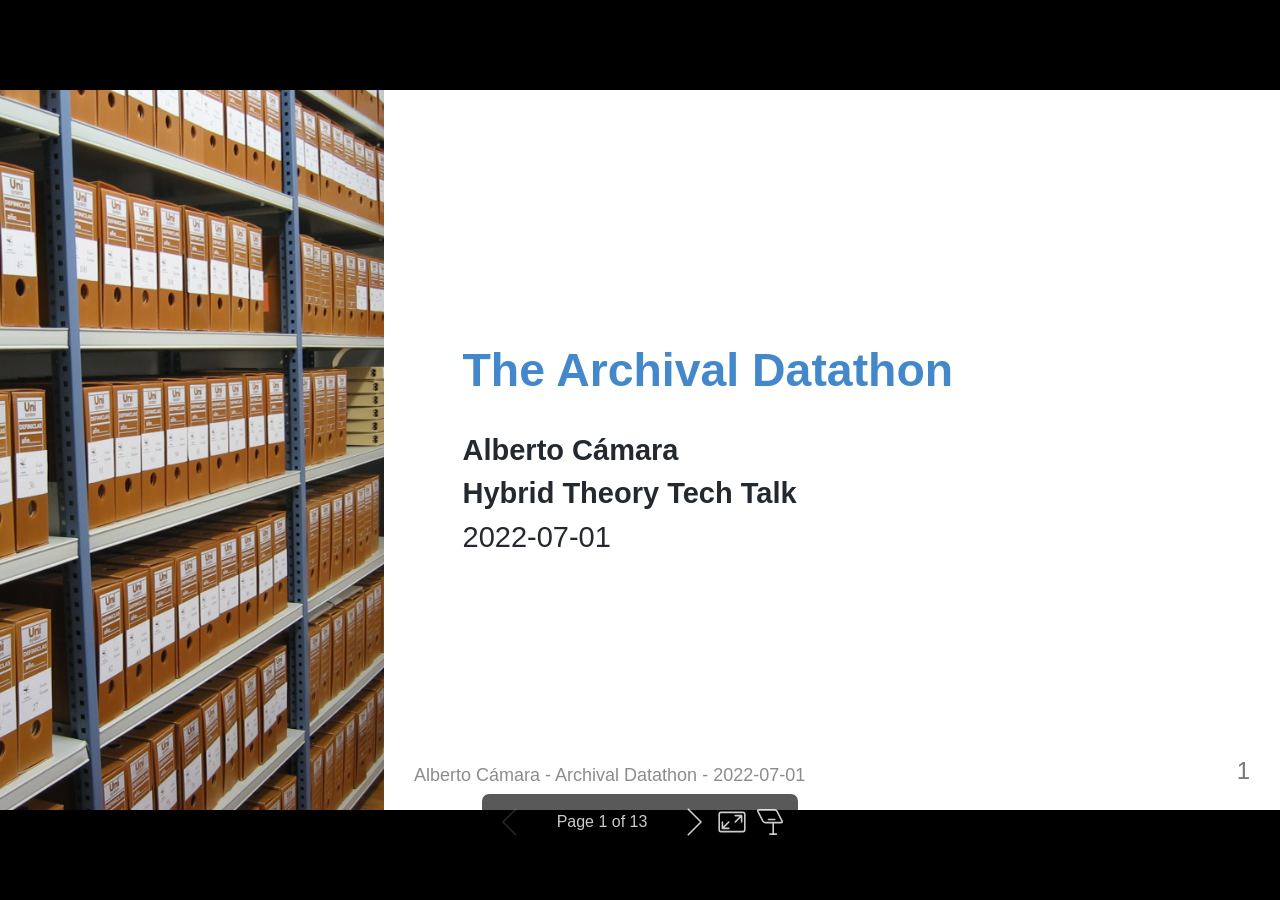
<file: 2022-06-30-archival-datathon/slides.html>
<!DOCTYPE html><html lang="en-GB"><head><meta charset="UTF-8"><meta name="viewport" content="width=device-width,height=device-height,initial-scale=1.0"><meta name="apple-mobile-web-app-capable" content="yes"><meta http-equiv="X-UA-Compatible" content="ie=edge"><meta property="og:type" content="website"><meta name="twitter:card" content="summary"><style>@media screen{body[data-bespoke-view=""] .bespoke-marp-parent>.bespoke-marp-osc>button,body[data-bespoke-view=next] .bespoke-marp-parent>.bespoke-marp-osc>button,body[data-bespoke-view=presenter] .bespoke-marp-presenter-container .bespoke-marp-presenter-info-container button,body[data-bespoke-view=presenter] .bespoke-marp-presenter-container .bespoke-marp-presenter-note-container button{-webkit-tap-highlight-color:transparent;-webkit-appearance:none;appearance:none;background-color:transparent;border:0;color:inherit;cursor:pointer;font-size:inherit;opacity:.8;outline:none;padding:0;transition:opacity .2s linear}body[data-bespoke-view=""] .bespoke-marp-parent>.bespoke-marp-osc>button:disabled,body[data-bespoke-view=next] .bespoke-marp-parent>.bespoke-marp-osc>button:disabled,body[data-bespoke-view=presenter] .bespoke-marp-presenter-container .bespoke-marp-presenter-info-container button:disabled,body[data-bespoke-view=presenter] .bespoke-marp-presenter-container .bespoke-marp-presenter-note-container button:disabled{cursor:not-allowed;opacity:.15!important}body[data-bespoke-view=""] .bespoke-marp-parent>.bespoke-marp-osc>button:hover,body[data-bespoke-view=next] .bespoke-marp-parent>.bespoke-marp-osc>button:hover,body[data-bespoke-view=presenter] .bespoke-marp-presenter-container .bespoke-marp-presenter-info-container button:hover,body[data-bespoke-view=presenter] .bespoke-marp-presenter-container .bespoke-marp-presenter-note-container button:hover{opacity:1}body[data-bespoke-view=""] .bespoke-marp-parent>.bespoke-marp-osc>button:hover:active,body[data-bespoke-view=next] .bespoke-marp-parent>.bespoke-marp-osc>button:hover:active,body[data-bespoke-view=presenter] .bespoke-marp-presenter-container .bespoke-marp-presenter-info-container button:hover:active,body[data-bespoke-view=presenter] .bespoke-marp-presenter-container .bespoke-marp-presenter-note-container button:hover:active{opacity:.6}body[data-bespoke-view=""] .bespoke-marp-parent>.bespoke-marp-osc>button:hover:not(:disabled),body[data-bespoke-view=next] .bespoke-marp-parent>.bespoke-marp-osc>button:hover:not(:disabled),body[data-bespoke-view=presenter] .bespoke-marp-presenter-container .bespoke-marp-presenter-info-container button:hover:not(:disabled),body[data-bespoke-view=presenter] .bespoke-marp-presenter-container .bespoke-marp-presenter-note-container button:hover:not(:disabled){transition:none}body[data-bespoke-view=""] .bespoke-marp-parent>.bespoke-marp-osc>button[data-bespoke-marp-osc=prev],body[data-bespoke-view=next] .bespoke-marp-parent>.bespoke-marp-osc>button[data-bespoke-marp-osc=prev],body[data-bespoke-view=presenter] .bespoke-marp-presenter-container .bespoke-marp-presenter-info-container button.bespoke-marp-presenter-info-page-prev{background:transparent url("[data-uri]") no-repeat 50%;background-size:contain;overflow:hidden;text-indent:100%;white-space:nowrap}body[data-bespoke-view=""] .bespoke-marp-parent>.bespoke-marp-osc>button[data-bespoke-marp-osc=next],body[data-bespoke-view=next] .bespoke-marp-parent>.bespoke-marp-osc>button[data-bespoke-marp-osc=next],body[data-bespoke-view=presenter] .bespoke-marp-presenter-container .bespoke-marp-presenter-info-container button.bespoke-marp-presenter-info-page-next{background:transparent url("[data-uri]") no-repeat 50%;background-size:contain;overflow:hidden;text-indent:100%;white-space:nowrap}body[data-bespoke-view=""] .bespoke-marp-parent>.bespoke-marp-osc>button[data-bespoke-marp-osc=fullscreen],body[data-bespoke-view=next] .bespoke-marp-parent>.bespoke-marp-osc>button[data-bespoke-marp-osc=fullscreen]{background:transparent url("[data-uri]") no-repeat 50%;background-size:contain;overflow:hidden;text-indent:100%;white-space:nowrap}body[data-bespoke-view=""] .bespoke-marp-parent>.bespoke-marp-osc>button.exit[data-bespoke-marp-osc=fullscreen],body[data-bespoke-view=next] .bespoke-marp-parent>.bespoke-marp-osc>button.exit[data-bespoke-marp-osc=fullscreen]{background-image:url("[data-uri]")}body[data-bespoke-view=""] .bespoke-marp-parent>.bespoke-marp-osc>button[data-bespoke-marp-osc=presenter],body[data-bespoke-view=next] .bespoke-marp-parent>.bespoke-marp-osc>button[data-bespoke-marp-osc=presenter]{background:transparent url("[data-uri]") no-repeat 50%;background-size:contain;overflow:hidden;text-indent:100%;white-space:nowrap}body[data-bespoke-view=presenter] .bespoke-marp-presenter-container .bespoke-marp-presenter-note-container button.bespoke-marp-presenter-note-bigger{background:transparent url("[data-uri]") no-repeat 50%;background-size:contain;overflow:hidden;text-indent:100%;white-space:nowrap}body[data-bespoke-view=presenter] .bespoke-marp-presenter-container .bespoke-marp-presenter-note-container button.bespoke-marp-presenter-note-smaller{background:transparent url("[data-uri]") no-repeat 50%;background-size:contain;overflow:hidden;text-indent:100%;white-space:nowrap}}@keyframes __bespoke_marp_transition_reduced_outgoing__{0%{opacity:1}to{opacity:0}}@keyframes __bespoke_marp_transition_reduced_incoming__{0%{mix-blend-mode:plus-lighter;opacity:0}to{mix-blend-mode:plus-lighter;opacity:1}}.bespoke-marp-note,.bespoke-marp-osc,.bespoke-progress-parent{display:none;transition:none}@media screen{::view-transition-group(*){animation-duration:var(--marp-bespoke-transition-animation-duration,.5s);animation-timing-function:ease}::view-transition-new(*),::view-transition-old(*){animation-delay:0s;animation-direction:var(--marp-bespoke-transition-animation-direction,normal);animation-duration:var(--marp-bespoke-transition-animation-duration,.5s);animation-fill-mode:both;animation-name:var(--marp-bespoke-transition-animation-name,var(--marp-bespoke-transition-animation-name-fallback,__bespoke_marp_transition_no_animation__));mix-blend-mode:normal}::view-transition-old(*){--marp-bespoke-transition-animation-name-fallback:__bespoke_marp_transition_reduced_outgoing__;animation-timing-function:ease}::view-transition-new(*){--marp-bespoke-transition-animation-name-fallback:__bespoke_marp_transition_reduced_incoming__;animation-timing-function:ease}::view-transition-new(root),::view-transition-old(root){animation-timing-function:linear}::view-transition-new(__bespoke_marp_transition_osc__),::view-transition-old(__bespoke_marp_transition_osc__){animation-duration:0s!important;animation-name:__bespoke_marp_transition_osc__!important}::view-transition-new(__bespoke_marp_transition_osc__){opacity:0!important}.bespoke-marp-transition-warming-up::view-transition-group(*),.bespoke-marp-transition-warming-up::view-transition-new(*),.bespoke-marp-transition-warming-up::view-transition-old(*){animation-play-state:paused!important}body,html{height:100%;margin:0}body{background:#000;overflow:hidden}svg.bespoke-marp-slide{content-visibility:hidden;opacity:0;pointer-events:none;z-index:-1}svg.bespoke-marp-slide:not(.bespoke-marp-active) *{view-transition-name:none!important}svg.bespoke-marp-slide.bespoke-marp-active{content-visibility:visible;opacity:1;pointer-events:auto;z-index:0}svg.bespoke-marp-slide.bespoke-marp-active.bespoke-marp-active-ready *{animation-name:__bespoke_marp__!important}@supports not (content-visibility:hidden){svg.bespoke-marp-slide[data-bespoke-marp-load=hideable]{display:none}svg.bespoke-marp-slide[data-bespoke-marp-load=hideable].bespoke-marp-active{display:block}}}@media screen and (prefers-reduced-motion:reduce){svg.bespoke-marp-slide *{view-transition-name:none!important}}@media screen{[data-bespoke-marp-fragment=inactive]{visibility:hidden}body[data-bespoke-view=""] .bespoke-marp-parent,body[data-bespoke-view=next] .bespoke-marp-parent{bottom:0;left:0;position:absolute;right:0;top:0}body[data-bespoke-view=""] .bespoke-marp-parent>.bespoke-marp-osc,body[data-bespoke-view=next] .bespoke-marp-parent>.bespoke-marp-osc{view-transition-name:__bespoke_marp_transition_osc__;background:rgba(0,0,0,.65);border-radius:7px;bottom:50px;color:#fff;contain:paint;display:block;font-family:Helvetica,Arial,sans-serif;font-size:16px;left:50%;line-height:0;opacity:1;padding:12px;position:absolute;touch-action:manipulation;transform:translateX(-50%);transition:opacity .2s linear;-webkit-user-select:none;user-select:none;white-space:nowrap;will-change:transform;z-index:1}body[data-bespoke-view=""] .bespoke-marp-parent>.bespoke-marp-osc>*,body[data-bespoke-view=next] .bespoke-marp-parent>.bespoke-marp-osc>*{margin-left:6px}body[data-bespoke-view=""] .bespoke-marp-parent>.bespoke-marp-osc>:first-child,body[data-bespoke-view=next] .bespoke-marp-parent>.bespoke-marp-osc>:first-child{margin-left:0}body[data-bespoke-view=""] .bespoke-marp-parent>.bespoke-marp-osc>span,body[data-bespoke-view=next] .bespoke-marp-parent>.bespoke-marp-osc>span{opacity:.8}body[data-bespoke-view=""] .bespoke-marp-parent>.bespoke-marp-osc>span[data-bespoke-marp-osc=page],body[data-bespoke-view=next] .bespoke-marp-parent>.bespoke-marp-osc>span[data-bespoke-marp-osc=page]{display:inline-block;min-width:140px;text-align:center}body[data-bespoke-view=""] .bespoke-marp-parent>.bespoke-marp-osc>button[data-bespoke-marp-osc=fullscreen],body[data-bespoke-view=""] .bespoke-marp-parent>.bespoke-marp-osc>button[data-bespoke-marp-osc=next],body[data-bespoke-view=""] .bespoke-marp-parent>.bespoke-marp-osc>button[data-bespoke-marp-osc=presenter],body[data-bespoke-view=""] .bespoke-marp-parent>.bespoke-marp-osc>button[data-bespoke-marp-osc=prev],body[data-bespoke-view=next] .bespoke-marp-parent>.bespoke-marp-osc>button[data-bespoke-marp-osc=fullscreen],body[data-bespoke-view=next] .bespoke-marp-parent>.bespoke-marp-osc>button[data-bespoke-marp-osc=next],body[data-bespoke-view=next] .bespoke-marp-parent>.bespoke-marp-osc>button[data-bespoke-marp-osc=presenter],body[data-bespoke-view=next] .bespoke-marp-parent>.bespoke-marp-osc>button[data-bespoke-marp-osc=prev]{height:32px;line-height:32px;width:32px}body[data-bespoke-view=""] .bespoke-marp-parent.bespoke-marp-inactive,body[data-bespoke-view=next] .bespoke-marp-parent.bespoke-marp-inactive{cursor:none}body[data-bespoke-view=""] .bespoke-marp-parent.bespoke-marp-inactive>.bespoke-marp-osc,body[data-bespoke-view=next] .bespoke-marp-parent.bespoke-marp-inactive>.bespoke-marp-osc{opacity:0;pointer-events:none}body[data-bespoke-view=""] svg.bespoke-marp-slide,body[data-bespoke-view=next] svg.bespoke-marp-slide{height:100%;left:0;position:absolute;top:0;width:100%}body[data-bespoke-view=""] .bespoke-progress-parent{background:#222;display:flex;height:5px;width:100%}body[data-bespoke-view=""] .bespoke-progress-parent+.bespoke-marp-parent{top:5px}body[data-bespoke-view=""] .bespoke-progress-parent .bespoke-progress-bar{background:#0288d1;flex:0 0 0;transition:flex-basis .2s cubic-bezier(0,1,1,1)}body[data-bespoke-view=next]{background:transparent}body[data-bespoke-view=presenter]{background:#161616}body[data-bespoke-view=presenter] .bespoke-marp-presenter-container{display:grid;font-family:Helvetica,Arial,sans-serif;grid-template:"current dragbar next" minmax(140px,1fr) "current dragbar note" 2fr "info    dragbar note" 3em;grid-template-columns:minmax(3px,var(--bespoke-marp-presenter-split-ratio,66%)) 0 minmax(3px,1fr);height:100%;left:0;position:absolute;top:0;width:100%}body[data-bespoke-view=presenter] .bespoke-marp-presenter-container .bespoke-marp-parent{grid-area:current;overflow:hidden;position:relative}body[data-bespoke-view=presenter] .bespoke-marp-presenter-container .bespoke-marp-parent svg.bespoke-marp-slide{height:calc(100% - 40px);left:20px;pointer-events:none;position:absolute;top:20px;-webkit-user-select:none;user-select:none;width:calc(100% - 40px)}body[data-bespoke-view=presenter] .bespoke-marp-presenter-container .bespoke-marp-parent svg.bespoke-marp-slide.bespoke-marp-active{filter:drop-shadow(0 3px 10px rgba(0,0,0,.5))}body[data-bespoke-view=presenter] .bespoke-marp-presenter-container .bespoke-marp-presenter-dragbar-container{background:#0288d1;cursor:col-resize;grid-area:dragbar;margin-left:-3px;opacity:0;position:relative;transition:opacity .4s linear .1s;width:6px;z-index:10}body[data-bespoke-view=presenter] .bespoke-marp-presenter-container .bespoke-marp-presenter-dragbar-container:hover{opacity:1}body[data-bespoke-view=presenter] .bespoke-marp-presenter-container .bespoke-marp-presenter-dragbar-container.active{opacity:1;transition-delay:0s}body[data-bespoke-view=presenter] .bespoke-marp-presenter-container .bespoke-marp-presenter-next-container{background:#222;cursor:pointer;display:none;grid-area:next;overflow:hidden;position:relative}body[data-bespoke-view=presenter] .bespoke-marp-presenter-container .bespoke-marp-presenter-next-container.active{display:block}body[data-bespoke-view=presenter] .bespoke-marp-presenter-container .bespoke-marp-presenter-next-container iframe.bespoke-marp-presenter-next{background:transparent;border:0;display:block;filter:drop-shadow(0 3px 10px rgba(0,0,0,.5));height:calc(100% - 40px);left:20px;pointer-events:none;position:absolute;top:20px;-webkit-user-select:none;user-select:none;width:calc(100% - 40px)}body[data-bespoke-view=presenter] .bespoke-marp-presenter-container .bespoke-marp-presenter-note-container{background:#222;color:#eee;grid-area:note;position:relative;z-index:1}body[data-bespoke-view=presenter] .bespoke-marp-presenter-container .bespoke-marp-presenter-note-container button{height:1.5em;line-height:1.5em;width:1.5em}body[data-bespoke-view=presenter] .bespoke-marp-presenter-container .bespoke-marp-presenter-note-container .bespoke-marp-presenter-note-wrapper{bottom:0;display:block;left:0;position:absolute;right:0;top:0}body[data-bespoke-view=presenter] .bespoke-marp-presenter-container .bespoke-marp-presenter-note-container .bespoke-marp-presenter-note-buttons{background:rgba(0,0,0,.65);border-radius:4px;bottom:0;display:flex;gap:4px;margin:12px;opacity:0;padding:6px;pointer-events:none;position:absolute;right:0;transition:opacity .2s linear}}@media screen{body[data-bespoke-view=presenter] .bespoke-marp-presenter-container .bespoke-marp-presenter-note-container .bespoke-marp-presenter-note-buttons:focus-within,body[data-bespoke-view=presenter] .bespoke-marp-presenter-container .bespoke-marp-presenter-note-container .bespoke-marp-presenter-note-wrapper:focus-within+.bespoke-marp-presenter-note-buttons,body[data-bespoke-view=presenter] .bespoke-marp-presenter-container .bespoke-marp-presenter-note-container:hover .bespoke-marp-presenter-note-buttons{opacity:1;pointer-events:auto}body[data-bespoke-view=presenter] .bespoke-marp-presenter-container .bespoke-marp-presenter-note-container .bespoke-marp-note{word-wrap:break-word;box-sizing:border-box;font-size:calc(1.1em*var(--bespoke-marp-note-font-scale, 1));height:calc(100% - 40px);margin:20px;overflow:auto;padding-right:3px;scrollbar-color:hsla(0,0%,93%,.5) transparent;scrollbar-width:thin;white-space:pre-wrap;width:calc(100% - 40px)}body[data-bespoke-view=presenter] .bespoke-marp-presenter-container .bespoke-marp-presenter-note-container .bespoke-marp-note::-webkit-scrollbar{width:6px}body[data-bespoke-view=presenter] .bespoke-marp-presenter-container .bespoke-marp-presenter-note-container .bespoke-marp-note::-webkit-scrollbar-track{background:transparent}body[data-bespoke-view=presenter] .bespoke-marp-presenter-container .bespoke-marp-presenter-note-container .bespoke-marp-note::-webkit-scrollbar-thumb{background:hsla(0,0%,93%,.5);border-radius:6px}body[data-bespoke-view=presenter] .bespoke-marp-presenter-container .bespoke-marp-presenter-note-container .bespoke-marp-note:empty{pointer-events:none}body[data-bespoke-view=presenter] .bespoke-marp-presenter-container .bespoke-marp-presenter-note-container .bespoke-marp-note.active{display:block}body[data-bespoke-view=presenter] .bespoke-marp-presenter-container .bespoke-marp-presenter-note-container .bespoke-marp-note p:first-child{margin-top:0}body[data-bespoke-view=presenter] .bespoke-marp-presenter-container .bespoke-marp-presenter-note-container .bespoke-marp-note p:last-child{margin-bottom:0}body[data-bespoke-view=presenter] .bespoke-marp-presenter-container .bespoke-marp-presenter-info-container{align-items:center;box-sizing:border-box;color:#eee;display:flex;flex-wrap:nowrap;grid-area:info;justify-content:center;overflow:hidden;padding:0 10px}body[data-bespoke-view=presenter] .bespoke-marp-presenter-container .bespoke-marp-presenter-info-container .bespoke-marp-presenter-info-page,body[data-bespoke-view=presenter] .bespoke-marp-presenter-container .bespoke-marp-presenter-info-container .bespoke-marp-presenter-info-time,body[data-bespoke-view=presenter] .bespoke-marp-presenter-container .bespoke-marp-presenter-info-container .bespoke-marp-presenter-info-timer{box-sizing:border-box;display:block;padding:0 10px;white-space:nowrap;width:100%}body[data-bespoke-view=presenter] .bespoke-marp-presenter-container .bespoke-marp-presenter-info-container button{height:1.5em;line-height:1.5em;width:1.5em}body[data-bespoke-view=presenter] .bespoke-marp-presenter-container .bespoke-marp-presenter-info-container .bespoke-marp-presenter-info-page{order:2;text-align:center}body[data-bespoke-view=presenter] .bespoke-marp-presenter-container .bespoke-marp-presenter-info-container .bespoke-marp-presenter-info-page .bespoke-marp-presenter-info-page-text{display:inline-block;min-width:120px;text-align:center}body[data-bespoke-view=presenter] .bespoke-marp-presenter-container .bespoke-marp-presenter-info-container .bespoke-marp-presenter-info-time{color:#999;order:1;text-align:left}body[data-bespoke-view=presenter] .bespoke-marp-presenter-container .bespoke-marp-presenter-info-container .bespoke-marp-presenter-info-timer{color:#999;order:3;text-align:right}body[data-bespoke-view=presenter] .bespoke-marp-presenter-container .bespoke-marp-presenter-info-container .bespoke-marp-presenter-info-timer:hover{cursor:pointer}}@media print{.bespoke-marp-presenter-info-container,.bespoke-marp-presenter-next-container,.bespoke-marp-presenter-note-container{display:none}}</style><style>div#p>svg>foreignObject>section{width:1280px;height:720px;box-sizing:border-box;overflow:hidden;position:relative;scroll-snap-align:center center}div#p>svg>foreignObject>section:after{bottom:0;content:attr(data-marpit-pagination);padding:inherit;pointer-events:none;position:absolute;right:0}div#p>svg>foreignObject>section:not([data-marpit-pagination]):after{display:none}/* Normalization */div#p>svg>foreignObject>section :is(h1,marp-h1){font-size:2em;margin:0.67em 0}div#p>svg>foreignObject>section video::-webkit-media-controls{will-change:transform}@page{size:1280px 720px;margin:0}@media print{body,html{background-color:#fff;margin:0;page-break-inside:avoid;break-inside:avoid-page}div#p>svg>foreignObject>section{page-break-before:always;break-before:page}div#p>svg>foreignObject>section,div#p>svg>foreignObject>section *{-webkit-print-color-adjust:exact!important;animation-delay:0s!important;animation-duration:0s!important;color-adjust:exact!important;transition:none!important}div#p>svg[data-marpit-svg]{display:block;height:100vh;width:100vw}}div#p>svg>foreignObject>section mjx-container[jax=SVG]{direction:ltr}div#p>svg>foreignObject>section mjx-container[jax=SVG]>svg{overflow:visible;min-height:1px;min-width:1px}div#p>svg>foreignObject>section mjx-container[jax=SVG]>svg a{fill:blue;stroke:blue}div#p>svg>foreignObject>section mjx-container[jax=SVG][display=true]{display:block;text-align:center;margin:1em 0}div#p>svg>foreignObject>section mjx-container[jax=SVG][display=true][width=full]{display:flex}div#p>svg>foreignObject>section mjx-container[jax=SVG][justify=left]{text-align:left}div#p>svg>foreignObject>section mjx-container[jax=SVG][justify=right]{text-align:right}div#p>svg>foreignObject>section g[data-mml-node=merror]>g{fill:red;stroke:red}div#p>svg>foreignObject>section g[data-mml-node=merror]>rect[data-background]{fill:yellow;stroke:none}div#p>svg>foreignObject>section g[data-mml-node=mtable]>line[data-line],div#p>svg>foreignObject>section svg[data-table]>g>line[data-line]{stroke-width:70px;fill:none}div#p>svg>foreignObject>section g[data-mml-node=mtable]>rect[data-frame],div#p>svg>foreignObject>section svg[data-table]>g>rect[data-frame]{stroke-width:70px;fill:none}div#p>svg>foreignObject>section g[data-mml-node=mtable]>.mjx-dashed,div#p>svg>foreignObject>section svg[data-table]>g>.mjx-dashed{stroke-dasharray:140}div#p>svg>foreignObject>section g[data-mml-node=mtable]>.mjx-dotted,div#p>svg>foreignObject>section svg[data-table]>g>.mjx-dotted{stroke-linecap:round;stroke-dasharray:0,140}div#p>svg>foreignObject>section g[data-mml-node=mtable]>g>svg{overflow:visible}div#p>svg>foreignObject>section [jax=SVG] mjx-tool{display:inline-block;position:relative;width:0;height:0}div#p>svg>foreignObject>section [jax=SVG] mjx-tool>mjx-tip{position:absolute;top:0;left:0}div#p>svg>foreignObject>section mjx-tool>mjx-tip{display:inline-block;padding:.2em;border:1px solid #888;font-size:70%;background-color:#F8F8F8;color:black;box-shadow:2px 2px 5px #AAAAAA}div#p>svg>foreignObject>section g[data-mml-node=maction][data-toggle]{cursor:pointer}div#p>svg>foreignObject>section mjx-status{display:block;position:fixed;left:1em;bottom:1em;min-width:25%;padding:.2em .4em;border:1px solid #888;font-size:90%;background-color:#F8F8F8;color:black}div#p>svg>foreignObject>section foreignObject[data-mjx-xml]{font-family:initial;line-height:normal;overflow:visible}div#p>svg>foreignObject>section mjx-container[jax=SVG] path[data-c],div#p>svg>foreignObject>section mjx-container[jax=SVG] use[data-c]{stroke-width:3}@media print{div#p>svg>foreignObject>section mjx-container[jax=SVG] path[data-c],div#p>svg>foreignObject>section mjx-container[jax=SVG] use[data-c]{stroke-width:0}}div#p>svg>foreignObject>section img[data-marp-twemoji]{background:transparent;height:1em;margin:0 .05em 0 .1em;vertical-align:-.1em;width:1em}
/*!
 * Marp default theme.
 *
 * @theme default
 * @author Yuki Hattori
 *
 * @auto-scaling true
 * @size 16:9 1280px 720px
 * @size 4:3 960px 720px
 */div#p>svg>foreignObject>section{--color-prettylights-syntax-comment:#6e7781;--color-prettylights-syntax-constant:#0550ae;--color-prettylights-syntax-entity:#8250df;--color-prettylights-syntax-storage-modifier-import:#24292f;--color-prettylights-syntax-entity-tag:#116329;--color-prettylights-syntax-keyword:#cf222e;--color-prettylights-syntax-string:#0a3069;--color-prettylights-syntax-variable:#953800;--color-prettylights-syntax-brackethighlighter-unmatched:#82071e;--color-prettylights-syntax-invalid-illegal-text:#f6f8fa;--color-prettylights-syntax-invalid-illegal-bg:#82071e;--color-prettylights-syntax-carriage-return-text:#f6f8fa;--color-prettylights-syntax-carriage-return-bg:#cf222e;--color-prettylights-syntax-string-regexp:#116329;--color-prettylights-syntax-markup-list:#3b2300;--color-prettylights-syntax-markup-heading:#0550ae;--color-prettylights-syntax-markup-italic:#24292f;--color-prettylights-syntax-markup-bold:#24292f;--color-prettylights-syntax-markup-deleted-text:#82071e;--color-prettylights-syntax-markup-deleted-bg:#ffebe9;--color-prettylights-syntax-markup-inserted-text:#116329;--color-prettylights-syntax-markup-inserted-bg:#dafbe1;--color-prettylights-syntax-markup-changed-text:#953800;--color-prettylights-syntax-markup-changed-bg:#ffd8b5;--color-prettylights-syntax-markup-ignored-text:#eaeef2;--color-prettylights-syntax-markup-ignored-bg:#0550ae;--color-prettylights-syntax-meta-diff-range:#8250df;--color-prettylights-syntax-brackethighlighter-angle:#57606a;--color-prettylights-syntax-sublimelinter-gutter-mark:#8c959f;--color-prettylights-syntax-constant-other-reference-link:#0a3069;--color-fg-default:#24292f;--color-fg-muted:#57606a;--color-fg-subtle:#6e7781;--color-canvas-default:#fff;--color-canvas-subtle:#f6f8fa;--color-border-default:#d0d7de;--color-border-muted:#d8dee4;--color-neutral-muted:rgba(175,184,193,.2);--color-accent-fg:#0969da;--color-accent-emphasis:#0969da;--color-attention-subtle:#fff8c5;--color-danger-fg:#cf222e;color-scheme:light}div#p>svg>foreignObject>section:where(.invert){--color-prettylights-syntax-comment:#8b949e;--color-prettylights-syntax-constant:#79c0ff;--color-prettylights-syntax-entity:#d2a8ff;--color-prettylights-syntax-storage-modifier-import:#c9d1d9;--color-prettylights-syntax-entity-tag:#7ee787;--color-prettylights-syntax-keyword:#ff7b72;--color-prettylights-syntax-string:#a5d6ff;--color-prettylights-syntax-variable:#ffa657;--color-prettylights-syntax-brackethighlighter-unmatched:#f85149;--color-prettylights-syntax-invalid-illegal-text:#f0f6fc;--color-prettylights-syntax-invalid-illegal-bg:#8e1519;--color-prettylights-syntax-carriage-return-text:#f0f6fc;--color-prettylights-syntax-carriage-return-bg:#b62324;--color-prettylights-syntax-string-regexp:#7ee787;--color-prettylights-syntax-markup-list:#f2cc60;--color-prettylights-syntax-markup-heading:#1f6feb;--color-prettylights-syntax-markup-italic:#c9d1d9;--color-prettylights-syntax-markup-bold:#c9d1d9;--color-prettylights-syntax-markup-deleted-text:#ffdcd7;--color-prettylights-syntax-markup-deleted-bg:#67060c;--color-prettylights-syntax-markup-inserted-text:#aff5b4;--color-prettylights-syntax-markup-inserted-bg:#033a16;--color-prettylights-syntax-markup-changed-text:#ffdfb6;--color-prettylights-syntax-markup-changed-bg:#5a1e02;--color-prettylights-syntax-markup-ignored-text:#c9d1d9;--color-prettylights-syntax-markup-ignored-bg:#1158c7;--color-prettylights-syntax-meta-diff-range:#d2a8ff;--color-prettylights-syntax-brackethighlighter-angle:#8b949e;--color-prettylights-syntax-sublimelinter-gutter-mark:#484f58;--color-prettylights-syntax-constant-other-reference-link:#a5d6ff;--color-fg-default:#c9d1d9;--color-fg-muted:#8b949e;--color-fg-subtle:#6e7681;--color-canvas-default:#0d1117;--color-canvas-subtle:#161b22;--color-border-default:#30363d;--color-border-muted:#21262d;--color-neutral-muted:hsla(215,8%,47%,.4);--color-accent-fg:#58a6ff;--color-accent-emphasis:#1f6feb;--color-attention-subtle:rgba(187,128,9,.15);--color-danger-fg:#f85149;color-scheme:dark}div#p>svg>foreignObject>section{-ms-text-size-adjust:100%;-webkit-text-size-adjust:100%;word-wrap:break-word;background-color:var(--color-canvas-default);color:var(--color-fg-default);font-family:-apple-system,BlinkMacSystemFont,Segoe UI,Noto Sans,Helvetica,Arial,sans-serif,Apple Color Emoji,Segoe UI Emoji;font-size:16px;line-height:1.5;margin:0}div#p>svg>foreignObject>section{--marpit-root-font-size:16px}div#p>svg>foreignObject>section :is(h1,marp-h1):hover .anchor .octicon-link:before,div#p>svg>foreignObject>section :is(h2,marp-h2):hover .anchor .octicon-link:before,div#p>svg>foreignObject>section :is(h3,marp-h3):hover .anchor .octicon-link:before,div#p>svg>foreignObject>section :is(h4,marp-h4):hover .anchor .octicon-link:before,div#p>svg>foreignObject>section :is(h5,marp-h5):hover .anchor .octicon-link:before,div#p>svg>foreignObject>section :is(h6,marp-h6):hover .anchor .octicon-link:before{background-color:currentColor;content:" ";display:inline-block;height:16px;-webkit-mask-image:url('data:image/svg+xml;charset=utf-8,<svg xmlns="http://www.w3.org/2000/svg" viewBox="0 0 16 16" aria-hidden="true"><path fill-rule="evenodd" d="M7.775 3.275a.75.75 0 0 0 1.06 1.06l1.25-1.25a2 2 0 1 1 2.83 2.83l-2.5 2.5a2 2 0 0 1-2.83 0 .75.75 0 0 0-1.06 1.06 3.5 3.5 0 0 0 4.95 0l2.5-2.5a3.5 3.5 0 0 0-4.95-4.95l-1.25 1.25zm-4.69 9.64a2 2 0 0 1 0-2.83l2.5-2.5a2 2 0 0 1 2.83 0 .75.75 0 0 0 1.06-1.06 3.5 3.5 0 0 0-4.95 0l-2.5 2.5a3.5 3.5 0 0 0 4.95 4.95l1.25-1.25a.75.75 0 0 0-1.06-1.06l-1.25 1.25a2 2 0 0 1-2.83 0z"/></svg>');mask-image:url('data:image/svg+xml;charset=utf-8,<svg xmlns="http://www.w3.org/2000/svg" viewBox="0 0 16 16" aria-hidden="true"><path fill-rule="evenodd" d="M7.775 3.275a.75.75 0 0 0 1.06 1.06l1.25-1.25a2 2 0 1 1 2.83 2.83l-2.5 2.5a2 2 0 0 1-2.83 0 .75.75 0 0 0-1.06 1.06 3.5 3.5 0 0 0 4.95 0l2.5-2.5a3.5 3.5 0 0 0-4.95-4.95l-1.25 1.25zm-4.69 9.64a2 2 0 0 1 0-2.83l2.5-2.5a2 2 0 0 1 2.83 0 .75.75 0 0 0 1.06-1.06 3.5 3.5 0 0 0-4.95 0l-2.5 2.5a3.5 3.5 0 0 0 4.95 4.95l1.25-1.25a.75.75 0 0 0-1.06-1.06l-1.25 1.25a2 2 0 0 1-2.83 0z"/></svg>');width:16px}div#p>svg>foreignObject>section details,div#p>svg>foreignObject>section figcaption,div#p>svg>foreignObject>section figure{display:block}div#p>svg>foreignObject>section summary{display:list-item}div#p>svg>foreignObject>section [hidden]{display:none!important}div#p>svg>foreignObject>section a{background-color:transparent;color:var(--color-accent-fg);text-decoration:none}div#p>svg>foreignObject>section abbr[title]{border-bottom:none;-webkit-text-decoration:underline dotted;text-decoration:underline dotted}div#p>svg>foreignObject>section b,div#p>svg>foreignObject>section strong{font-weight:var(--base-text-weight-semibold,600)}div#p>svg>foreignObject>section dfn{font-style:italic}div#p>svg>foreignObject>section :is(h1,marp-h1){border-bottom:1px solid var(--color-border-muted);font-size:2em;font-weight:var(--base-text-weight-semibold,600);margin:.67em 0;padding-bottom:.3em}div#p>svg>foreignObject>section mark{background-color:var(--color-attention-subtle);color:var(--color-fg-default)}div#p>svg>foreignObject>section small{font-size:90%}div#p>svg>foreignObject>section sub,div#p>svg>foreignObject>section sup{font-size:75%;line-height:0;position:relative;vertical-align:baseline}div#p>svg>foreignObject>section sub{bottom:-.25em}div#p>svg>foreignObject>section sup{top:-.5em}div#p>svg>foreignObject>section img{background-color:var(--color-canvas-default);border-style:none;box-sizing:content-box;max-width:100%}div#p>svg>foreignObject>section :is(pre,marp-pre),div#p>svg>foreignObject>section code,div#p>svg>foreignObject>section kbd,div#p>svg>foreignObject>section samp{font-family:monospace;font-size:1em}div#p>svg>foreignObject>section figure{margin:1em 40px}div#p>svg>foreignObject>section hr{background:transparent;background-color:var(--color-border-default);border:0;box-sizing:content-box;height:.25em;margin:24px 0;overflow:hidden;padding:0}div#p>svg>foreignObject>section input{font:inherit;font-family:inherit;font-size:inherit;line-height:inherit;margin:0;overflow:visible}div#p>svg>foreignObject>section [type=button],div#p>svg>foreignObject>section [type=reset],div#p>svg>foreignObject>section [type=submit]{-webkit-appearance:button}div#p>svg>foreignObject>section [type=checkbox],div#p>svg>foreignObject>section [type=radio]{box-sizing:border-box;padding:0}div#p>svg>foreignObject>section [type=number]::-webkit-inner-spin-button,div#p>svg>foreignObject>section [type=number]::-webkit-outer-spin-button{height:auto}div#p>svg>foreignObject>section [type=search]::-webkit-search-cancel-button,div#p>svg>foreignObject>section [type=search]::-webkit-search-decoration{-webkit-appearance:none}div#p>svg>foreignObject>section ::-webkit-input-placeholder{color:inherit;opacity:.54}div#p>svg>foreignObject>section ::-webkit-file-upload-button{-webkit-appearance:button;font:inherit}div#p>svg>foreignObject>section a:hover{text-decoration:underline}div#p>svg>foreignObject>section ::-moz-placeholder{color:var(--color-fg-subtle);opacity:1}div#p>svg>foreignObject>section ::placeholder{color:var(--color-fg-subtle);opacity:1}div#p>svg>foreignObject>section hr:after,div#p>svg>foreignObject>section hr:before{content:"";display:table}div#p>svg>foreignObject>section hr:after{clear:both}div#p>svg>foreignObject>section table{border-collapse:collapse;border-spacing:0;display:block;max-width:100%;overflow:auto;width:-moz-max-content;width:max-content}div#p>svg>foreignObject>section td,div#p>svg>foreignObject>section th{padding:0}div#p>svg>foreignObject>section details summary{cursor:pointer}div#p>svg>foreignObject>section details:not([open])>:not(summary){display:none!important}div#p>svg>foreignObject>section [role=button]:focus,div#p>svg>foreignObject>section a:focus,div#p>svg>foreignObject>section input[type=checkbox]:focus,div#p>svg>foreignObject>section input[type=radio]:focus{box-shadow:none;outline:2px solid var(--color-accent-fg);outline-offset:-2px}div#p>svg>foreignObject>section [role=button]:focus:not(:focus-visible),div#p>svg>foreignObject>section a:focus:not(:focus-visible),div#p>svg>foreignObject>section input[type=checkbox]:focus:not(:focus-visible),div#p>svg>foreignObject>section input[type=radio]:focus:not(:focus-visible){outline:1px solid transparent}div#p>svg>foreignObject>section [role=button]:focus-visible,div#p>svg>foreignObject>section a:focus-visible,div#p>svg>foreignObject>section input[type=checkbox]:focus-visible,div#p>svg>foreignObject>section input[type=radio]:focus-visible{box-shadow:none;outline:2px solid var(--color-accent-fg);outline-offset:-2px}div#p>svg>foreignObject>section a:not([class]):focus,div#p>svg>foreignObject>section a:not([class]):focus-visible,div#p>svg>foreignObject>section input[type=checkbox]:focus,div#p>svg>foreignObject>section input[type=checkbox]:focus-visible,div#p>svg>foreignObject>section input[type=radio]:focus,div#p>svg>foreignObject>section input[type=radio]:focus-visible{outline-offset:0}div#p>svg>foreignObject>section kbd{background-color:var(--color-canvas-subtle);border-bottom-color:var(--color-neutral-muted);border:1px solid var(--color-neutral-muted);border-radius:6px;box-shadow:inset 0 -1px 0 var(--color-neutral-muted);color:var(--color-fg-default);display:inline-block;font:11px ui-monospace,SFMono-Regular,SF Mono,Menlo,Consolas,Liberation Mono,monospace;line-height:10px;padding:3px 5px;vertical-align:middle}div#p>svg>foreignObject>section :is(h1,marp-h1),div#p>svg>foreignObject>section :is(h2,marp-h2),div#p>svg>foreignObject>section :is(h3,marp-h3),div#p>svg>foreignObject>section :is(h4,marp-h4),div#p>svg>foreignObject>section :is(h5,marp-h5),div#p>svg>foreignObject>section :is(h6,marp-h6){font-weight:var(--base-text-weight-semibold,600);line-height:1.25;margin-bottom:16px;margin-top:24px}div#p>svg>foreignObject>section :is(h2,marp-h2){border-bottom:1px solid var(--color-border-muted);font-size:1.5em;padding-bottom:.3em}div#p>svg>foreignObject>section :is(h2,marp-h2),div#p>svg>foreignObject>section :is(h3,marp-h3){font-weight:var(--base-text-weight-semibold,600)}div#p>svg>foreignObject>section :is(h3,marp-h3){font-size:1.25em}div#p>svg>foreignObject>section :is(h4,marp-h4){font-size:1em}div#p>svg>foreignObject>section :is(h4,marp-h4),div#p>svg>foreignObject>section :is(h5,marp-h5){font-weight:var(--base-text-weight-semibold,600)}div#p>svg>foreignObject>section :is(h5,marp-h5){font-size:.875em}div#p>svg>foreignObject>section :is(h6,marp-h6){color:var(--color-fg-muted);font-size:.85em;font-weight:var(--base-text-weight-semibold,600)}div#p>svg>foreignObject>section p{margin-bottom:10px;margin-top:0}div#p>svg>foreignObject>section blockquote{border-left:.25em solid var(--color-border-default);color:var(--color-fg-muted);margin:0;padding:0 1em}div#p>svg>foreignObject>section ol,div#p>svg>foreignObject>section ul{margin-bottom:0;margin-top:0;padding-left:2em}div#p>svg>foreignObject>section ol ol,div#p>svg>foreignObject>section ul ol{list-style-type:lower-roman}div#p>svg>foreignObject>section ol ol ol,div#p>svg>foreignObject>section ol ul ol,div#p>svg>foreignObject>section ul ol ol,div#p>svg>foreignObject>section ul ul ol{list-style-type:lower-alpha}div#p>svg>foreignObject>section dd{margin-left:0}div#p>svg>foreignObject>section :is(pre,marp-pre),div#p>svg>foreignObject>section code,div#p>svg>foreignObject>section samp,div#p>svg>foreignObject>section tt{font-family:ui-monospace,SFMono-Regular,SF Mono,Menlo,Consolas,Liberation Mono,monospace;font-size:12px}div#p>svg>foreignObject>section :is(pre,marp-pre){word-wrap:normal;margin-bottom:0;margin-top:0}div#p>svg>foreignObject>section .octicon{fill:currentColor;display:inline-block;overflow:visible!important;vertical-align:text-bottom}div#p>svg>foreignObject>section input::-webkit-inner-spin-button,div#p>svg>foreignObject>section input::-webkit-outer-spin-button{-webkit-appearance:none;appearance:none;margin:0}div#p>svg>foreignObject>section:after,div#p>svg>foreignObject>section:before{
  /* content:""; */display:table}div#p>svg>foreignObject>section:after{clear:both}div#p>svg>foreignObject>section>:first-child{margin-top:0!important}div#p>svg>foreignObject>section>:last-child{margin-bottom:0!important}div#p>svg>foreignObject>section a:not([href]){color:inherit;text-decoration:none}div#p>svg>foreignObject>section .absent{color:var(--color-danger-fg)}div#p>svg>foreignObject>section .anchor{float:left;line-height:1;margin-left:-20px;padding-right:4px}div#p>svg>foreignObject>section .anchor:focus{outline:none}div#p>svg>foreignObject>section :is(pre,marp-pre),div#p>svg>foreignObject>section blockquote,div#p>svg>foreignObject>section details,div#p>svg>foreignObject>section dl,div#p>svg>foreignObject>section ol,div#p>svg>foreignObject>section p,div#p>svg>foreignObject>section table,div#p>svg>foreignObject>section ul{margin-bottom:16px;margin-top:0}div#p>svg>foreignObject>section blockquote>:first-child{margin-top:0}div#p>svg>foreignObject>section blockquote>:last-child{margin-bottom:0}div#p>svg>foreignObject>section :is(h1,marp-h1) .octicon-link,div#p>svg>foreignObject>section :is(h2,marp-h2) .octicon-link,div#p>svg>foreignObject>section :is(h3,marp-h3) .octicon-link,div#p>svg>foreignObject>section :is(h4,marp-h4) .octicon-link,div#p>svg>foreignObject>section :is(h5,marp-h5) .octicon-link,div#p>svg>foreignObject>section :is(h6,marp-h6) .octicon-link{color:var(--color-fg-default);vertical-align:middle;visibility:hidden}div#p>svg>foreignObject>section :is(h1,marp-h1):hover .anchor,div#p>svg>foreignObject>section :is(h2,marp-h2):hover .anchor,div#p>svg>foreignObject>section :is(h3,marp-h3):hover .anchor,div#p>svg>foreignObject>section :is(h4,marp-h4):hover .anchor,div#p>svg>foreignObject>section :is(h5,marp-h5):hover .anchor,div#p>svg>foreignObject>section :is(h6,marp-h6):hover .anchor{text-decoration:none}div#p>svg>foreignObject>section :is(h1,marp-h1):hover .anchor .octicon-link,div#p>svg>foreignObject>section :is(h2,marp-h2):hover .anchor .octicon-link,div#p>svg>foreignObject>section :is(h3,marp-h3):hover .anchor .octicon-link,div#p>svg>foreignObject>section :is(h4,marp-h4):hover .anchor .octicon-link,div#p>svg>foreignObject>section :is(h5,marp-h5):hover .anchor .octicon-link,div#p>svg>foreignObject>section :is(h6,marp-h6):hover .anchor .octicon-link{visibility:visible}div#p>svg>foreignObject>section :is(h1,marp-h1) code,div#p>svg>foreignObject>section :is(h1,marp-h1) tt,div#p>svg>foreignObject>section :is(h2,marp-h2) code,div#p>svg>foreignObject>section :is(h2,marp-h2) tt,div#p>svg>foreignObject>section :is(h3,marp-h3) code,div#p>svg>foreignObject>section :is(h3,marp-h3) tt,div#p>svg>foreignObject>section :is(h4,marp-h4) code,div#p>svg>foreignObject>section :is(h4,marp-h4) tt,div#p>svg>foreignObject>section :is(h5,marp-h5) code,div#p>svg>foreignObject>section :is(h5,marp-h5) tt,div#p>svg>foreignObject>section :is(h6,marp-h6) code,div#p>svg>foreignObject>section :is(h6,marp-h6) tt{font-size:inherit;padding:0 .2em}div#p>svg>foreignObject>section summary :is(h1,marp-h1),div#p>svg>foreignObject>section summary :is(h2,marp-h2),div#p>svg>foreignObject>section summary :is(h3,marp-h3),div#p>svg>foreignObject>section summary :is(h4,marp-h4),div#p>svg>foreignObject>section summary :is(h5,marp-h5),div#p>svg>foreignObject>section summary :is(h6,marp-h6){display:inline-block}div#p>svg>foreignObject>section summary :is(h1,marp-h1) .anchor,div#p>svg>foreignObject>section summary :is(h2,marp-h2) .anchor,div#p>svg>foreignObject>section summary :is(h3,marp-h3) .anchor,div#p>svg>foreignObject>section summary :is(h4,marp-h4) .anchor,div#p>svg>foreignObject>section summary :is(h5,marp-h5) .anchor,div#p>svg>foreignObject>section summary :is(h6,marp-h6) .anchor{margin-left:-40px}div#p>svg>foreignObject>section summary :is(h1,marp-h1),div#p>svg>foreignObject>section summary :is(h2,marp-h2){border-bottom:0;padding-bottom:0}div#p>svg>foreignObject>section ol.no-list,div#p>svg>foreignObject>section ul.no-list{list-style-type:none;padding:0}div#p>svg>foreignObject>section ol[type=a]{list-style-type:lower-alpha}div#p>svg>foreignObject>section ol[type=A]{list-style-type:upper-alpha}div#p>svg>foreignObject>section ol[type=i]{list-style-type:lower-roman}div#p>svg>foreignObject>section ol[type=I]{list-style-type:upper-roman}div#p>svg>foreignObject>section div>ol:not([type]),div#p>svg>foreignObject>section ol[type="1"]{list-style-type:decimal}div#p>svg>foreignObject>section ol ol,div#p>svg>foreignObject>section ol ul,div#p>svg>foreignObject>section ul ol,div#p>svg>foreignObject>section ul ul{margin-bottom:0;margin-top:0}div#p>svg>foreignObject>section li>p{margin-top:16px}div#p>svg>foreignObject>section li+li{margin-top:.25em}div#p>svg>foreignObject>section dl{padding:0}div#p>svg>foreignObject>section dl dt{font-size:1em;font-style:italic;font-weight:var(--base-text-weight-semibold,600);margin-top:16px;padding:0}div#p>svg>foreignObject>section dl dd{margin-bottom:16px;padding:0 16px}div#p>svg>foreignObject>section table th{font-weight:var(--base-text-weight-semibold,600)}div#p>svg>foreignObject>section table td,div#p>svg>foreignObject>section table th{border:1px solid var(--color-border-default);padding:6px 13px}div#p>svg>foreignObject>section table tr{background-color:var(--color-canvas-default);border-top:1px solid var(--color-border-muted)}div#p>svg>foreignObject>section table tr:nth-child(2n){background-color:var(--color-canvas-subtle)}div#p>svg>foreignObject>section table img{background-color:transparent}div#p>svg>foreignObject>section img[align=right]{padding-left:20px}div#p>svg>foreignObject>section img[align=left]{padding-right:20px}div#p>svg>foreignObject>section .emoji{background-color:transparent;max-width:none;vertical-align:text-top}div#p>svg>foreignObject>section :is(span,marp-span).frame,div#p>svg>foreignObject>section :is(span,marp-span).frame>:is(span,marp-span){display:block;overflow:hidden}div#p>svg>foreignObject>section :is(span,marp-span).frame>:is(span,marp-span){border:1px solid var(--color-border-default);float:left;margin:13px 0 0;padding:7px;width:auto}div#p>svg>foreignObject>section :is(span,marp-span).frame :is(span,marp-span) img{display:block;float:left}div#p>svg>foreignObject>section :is(span,marp-span).frame :is(span,marp-span) :is(span,marp-span){clear:both;color:var(--color-fg-default);display:block;padding:5px 0 0}div#p>svg>foreignObject>section :is(span,marp-span).align-center{clear:both;display:block;overflow:hidden}div#p>svg>foreignObject>section :is(span,marp-span).align-center>:is(span,marp-span){display:block;margin:13px auto 0;overflow:hidden;text-align:center}div#p>svg>foreignObject>section :is(span,marp-span).align-center :is(span,marp-span) img{margin:0 auto;text-align:center}div#p>svg>foreignObject>section :is(span,marp-span).align-right{clear:both;display:block;overflow:hidden}div#p>svg>foreignObject>section :is(span,marp-span).align-right>:is(span,marp-span){display:block;margin:13px 0 0;overflow:hidden;text-align:right}div#p>svg>foreignObject>section :is(span,marp-span).align-right :is(span,marp-span) img{margin:0;text-align:right}div#p>svg>foreignObject>section :is(span,marp-span).float-left{display:block;float:left;margin-right:13px;overflow:hidden}div#p>svg>foreignObject>section :is(span,marp-span).float-left :is(span,marp-span){margin:13px 0 0}div#p>svg>foreignObject>section :is(span,marp-span).float-right{display:block;float:right;margin-left:13px;overflow:hidden}div#p>svg>foreignObject>section :is(span,marp-span).float-right>:is(span,marp-span){display:block;margin:13px auto 0;overflow:hidden;text-align:right}div#p>svg>foreignObject>section code,div#p>svg>foreignObject>section tt{background-color:var(--color-neutral-muted);border-radius:6px;font-size:85%;margin:0;padding:.2em .4em;white-space:break-spaces}div#p>svg>foreignObject>section code br,div#p>svg>foreignObject>section tt br{display:none}div#p>svg>foreignObject>section del code{text-decoration:inherit}div#p>svg>foreignObject>section samp{font-size:85%}div#p>svg>foreignObject>section :is(pre,marp-pre) code{font-size:100%}div#p>svg>foreignObject>section :is(pre,marp-pre)>code{background:transparent;border:0;margin:0;padding:0;white-space:pre;word-break:normal}div#p>svg>foreignObject>section .highlight{margin-bottom:16px}div#p>svg>foreignObject>section .highlight :is(pre,marp-pre){margin-bottom:0;word-break:normal}div#p>svg>foreignObject>section :is(pre,marp-pre){background-color:var(--color-canvas-subtle);border-radius:6px;font-size:85%;line-height:1.45;overflow:auto;padding:16px}div#p>svg>foreignObject>section :is(pre,marp-pre) code,div#p>svg>foreignObject>section :is(pre,marp-pre) tt{word-wrap:normal;background-color:transparent;border:0;display:inline;line-height:inherit;margin:0;max-width:auto;overflow:visible;padding:0}div#p>svg>foreignObject>section .csv-data td,div#p>svg>foreignObject>section .csv-data th{font-size:12px;line-height:1;overflow:hidden;padding:5px;text-align:left;white-space:nowrap}div#p>svg>foreignObject>section .csv-data .blob-num{background:var(--color-canvas-default);border:0;padding:10px 8px 9px;text-align:right}div#p>svg>foreignObject>section .csv-data tr{border-top:0}div#p>svg>foreignObject>section .csv-data th{background:var(--color-canvas-subtle);border-top:0;font-weight:var(--base-text-weight-semibold,600)}div#p>svg>foreignObject>section [data-footnote-ref]:before{content:"["}div#p>svg>foreignObject>section [data-footnote-ref]:after{content:"]"}div#p>svg>foreignObject>section .footnotes{border-top:1px solid var(--color-border-default);color:var(--color-fg-muted);font-size:12px}div#p>svg>foreignObject>section div#p>svg>foreignObject>section section.footnotes{--marpit-root-font-size:12px}div#p>svg>foreignObject>section .footnotes ol{padding-left:16px}div#p>svg>foreignObject>section .footnotes ol ul{display:inline-block;margin-top:16px;padding-left:16px}div#p>svg>foreignObject>section .footnotes li{position:relative}div#p>svg>foreignObject>section .footnotes li:target:before{border:2px solid var(--color-accent-emphasis);border-radius:6px;bottom:-8px;content:"";left:-24px;pointer-events:none;position:absolute;right:-8px;top:-8px}div#p>svg>foreignObject>section .footnotes li:target{color:var(--color-fg-default)}div#p>svg>foreignObject>section .footnotes .data-footnote-backref g-emoji{font-family:monospace}div#p>svg>foreignObject>section .pl-c{color:var(--color-prettylights-syntax-comment)}div#p>svg>foreignObject>section .pl-c1,div#p>svg>foreignObject>section .pl-s .pl-v{color:var(--color-prettylights-syntax-constant)}div#p>svg>foreignObject>section .pl-e,div#p>svg>foreignObject>section .pl-en{color:var(--color-prettylights-syntax-entity)}div#p>svg>foreignObject>section .pl-s .pl-s1,div#p>svg>foreignObject>section .pl-smi{color:var(--color-prettylights-syntax-storage-modifier-import)}div#p>svg>foreignObject>section .pl-ent{color:var(--color-prettylights-syntax-entity-tag)}div#p>svg>foreignObject>section .pl-k{color:var(--color-prettylights-syntax-keyword)}div#p>svg>foreignObject>section .pl-pds,div#p>svg>foreignObject>section .pl-s,div#p>svg>foreignObject>section .pl-s .pl-pse .pl-s1,div#p>svg>foreignObject>section .pl-sr,div#p>svg>foreignObject>section .pl-sr .pl-cce,div#p>svg>foreignObject>section .pl-sr .pl-sra,div#p>svg>foreignObject>section .pl-sr .pl-sre{color:var(--color-prettylights-syntax-string)}div#p>svg>foreignObject>section .pl-smw,div#p>svg>foreignObject>section .pl-v{color:var(--color-prettylights-syntax-variable)}div#p>svg>foreignObject>section .pl-bu{color:var(--color-prettylights-syntax-brackethighlighter-unmatched)}div#p>svg>foreignObject>section .pl-ii{background-color:var(--color-prettylights-syntax-invalid-illegal-bg);color:var(--color-prettylights-syntax-invalid-illegal-text)}div#p>svg>foreignObject>section .pl-c2{background-color:var(--color-prettylights-syntax-carriage-return-bg);color:var(--color-prettylights-syntax-carriage-return-text)}div#p>svg>foreignObject>section .pl-sr .pl-cce{color:var(--color-prettylights-syntax-string-regexp);font-weight:700}div#p>svg>foreignObject>section .pl-ml{color:var(--color-prettylights-syntax-markup-list)}div#p>svg>foreignObject>section .pl-mh,div#p>svg>foreignObject>section .pl-mh .pl-en,div#p>svg>foreignObject>section .pl-ms{color:var(--color-prettylights-syntax-markup-heading);font-weight:700}div#p>svg>foreignObject>section .pl-mi{color:var(--color-prettylights-syntax-markup-italic);font-style:italic}div#p>svg>foreignObject>section .pl-mb{color:var(--color-prettylights-syntax-markup-bold);font-weight:700}div#p>svg>foreignObject>section .pl-md{background-color:var(--color-prettylights-syntax-markup-deleted-bg);color:var(--color-prettylights-syntax-markup-deleted-text)}div#p>svg>foreignObject>section .pl-mi1{background-color:var(--color-prettylights-syntax-markup-inserted-bg);color:var(--color-prettylights-syntax-markup-inserted-text)}div#p>svg>foreignObject>section .pl-mc{background-color:var(--color-prettylights-syntax-markup-changed-bg);color:var(--color-prettylights-syntax-markup-changed-text)}div#p>svg>foreignObject>section .pl-mi2{background-color:var(--color-prettylights-syntax-markup-ignored-bg);color:var(--color-prettylights-syntax-markup-ignored-text)}div#p>svg>foreignObject>section .pl-mdr{color:var(--color-prettylights-syntax-meta-diff-range);font-weight:700}div#p>svg>foreignObject>section .pl-ba{color:var(--color-prettylights-syntax-brackethighlighter-angle)}div#p>svg>foreignObject>section .pl-sg{color:var(--color-prettylights-syntax-sublimelinter-gutter-mark)}div#p>svg>foreignObject>section .pl-corl{color:var(--color-prettylights-syntax-constant-other-reference-link);text-decoration:underline}div#p>svg>foreignObject>section g-emoji{display:inline-block;font-family:Apple Color Emoji,Segoe UI Emoji,Segoe UI Symbol;font-size:1em;font-style:normal!important;font-weight:var(--base-text-weight-normal,400);line-height:1;min-width:1ch;vertical-align:-.075em}div#p>svg>foreignObject>section g-emoji img{height:1em;width:1em}div#p>svg>foreignObject>section .task-list-item{list-style-type:none}div#p>svg>foreignObject>section .task-list-item label{font-weight:var(--base-text-weight-normal,400)}div#p>svg>foreignObject>section .task-list-item.enabled label{cursor:pointer}div#p>svg>foreignObject>section .task-list-item+.task-list-item{margin-top:4px}div#p>svg>foreignObject>section .task-list-item .handle{display:none}div#p>svg>foreignObject>section .task-list-item-checkbox{margin:0 .2em .25em -1.4em;vertical-align:middle}div#p>svg>foreignObject>section .contains-task-list:dir(rtl) .task-list-item-checkbox{margin:0 -1.6em .25em .2em}div#p>svg>foreignObject>section .contains-task-list{position:relative}div#p>svg>foreignObject>section .contains-task-list:focus-within .task-list-item-convert-container,div#p>svg>foreignObject>section .contains-task-list:hover .task-list-item-convert-container{clip:auto;display:block;height:24px;overflow:visible;width:auto}div#p>svg>foreignObject>section ::-webkit-calendar-picker-indicator{filter:invert(50%)}div#p>svg>foreignObject>section :is(h1,marp-h1){color:var(--h1-color);font-size:1.6em}div#p>svg>foreignObject>section :is(h1,marp-h1),div#p>svg>foreignObject>section :is(h2,marp-h2){border-bottom:none}div#p>svg>foreignObject>section :is(h2,marp-h2){font-size:1.3em}div#p>svg>foreignObject>section :is(h3,marp-h3){font-size:1.1em}div#p>svg>foreignObject>section :is(h4,marp-h4){font-size:1.05em}div#p>svg>foreignObject>section :is(h5,marp-h5){font-size:1em}div#p>svg>foreignObject>section :is(h6,marp-h6){font-size:.9em}div#p>svg>foreignObject>section :is(h1,marp-h1) strong,div#p>svg>foreignObject>section :is(h2,marp-h2) strong,div#p>svg>foreignObject>section :is(h3,marp-h3) strong,div#p>svg>foreignObject>section :is(h4,marp-h4) strong,div#p>svg>foreignObject>section :is(h5,marp-h5) strong,div#p>svg>foreignObject>section :is(h6,marp-h6) strong{color:var(--heading-strong-color);font-weight:inherit}div#p>svg>foreignObject>section :is(h1,marp-h1)::part(auto-scaling),div#p>svg>foreignObject>section :is(h2,marp-h2)::part(auto-scaling),div#p>svg>foreignObject>section :is(h3,marp-h3)::part(auto-scaling),div#p>svg>foreignObject>section :is(h4,marp-h4)::part(auto-scaling),div#p>svg>foreignObject>section :is(h5,marp-h5)::part(auto-scaling),div#p>svg>foreignObject>section :is(h6,marp-h6)::part(auto-scaling){max-height:563px}div#p>svg>foreignObject>section hr{height:0;padding-top:.25em}div#p>svg>foreignObject>section :is(pre,marp-pre){border:1px solid var(--color-border-default);line-height:1.15;overflow:visible}div#p>svg>foreignObject>section :is(pre,marp-pre)::part(auto-scaling){max-height:529px}div#p>svg>foreignObject>section :is(pre,marp-pre) :where(.hljs){color:var(--color-prettylights-syntax-storage-modifier-import)}div#p>svg>foreignObject>section :is(pre,marp-pre) :where(.hljs-doctag),div#p>svg>foreignObject>section :is(pre,marp-pre) :where(.hljs-keyword),div#p>svg>foreignObject>section :is(pre,marp-pre) :where(.hljs-meta .hljs-keyword),div#p>svg>foreignObject>section :is(pre,marp-pre) :where(.hljs-template-tag),div#p>svg>foreignObject>section :is(pre,marp-pre) :where(.hljs-template-variable),div#p>svg>foreignObject>section :is(pre,marp-pre) :where(.hljs-type),div#p>svg>foreignObject>section :is(pre,marp-pre) :where(.hljs-variable.language_){color:var(--color-prettylights-syntax-keyword)}div#p>svg>foreignObject>section :is(pre,marp-pre) :where(.hljs-title),div#p>svg>foreignObject>section :is(pre,marp-pre) :where(.hljs-title.class_),div#p>svg>foreignObject>section :is(pre,marp-pre) :where(.hljs-title.class_.inherited__),div#p>svg>foreignObject>section :is(pre,marp-pre) :where(.hljs-title.function_){color:var(--color-prettylights-syntax-entity)}div#p>svg>foreignObject>section :is(pre,marp-pre) :where(.hljs-attr),div#p>svg>foreignObject>section :is(pre,marp-pre) :where(.hljs-attribute),div#p>svg>foreignObject>section :is(pre,marp-pre) :where(.hljs-literal),div#p>svg>foreignObject>section :is(pre,marp-pre) :where(.hljs-meta),div#p>svg>foreignObject>section :is(pre,marp-pre) :where(.hljs-number),div#p>svg>foreignObject>section :is(pre,marp-pre) :where(.hljs-operator),div#p>svg>foreignObject>section :is(pre,marp-pre) :where(.hljs-selector-attr),div#p>svg>foreignObject>section :is(pre,marp-pre) :where(.hljs-selector-class),div#p>svg>foreignObject>section :is(pre,marp-pre) :where(.hljs-selector-id),div#p>svg>foreignObject>section :is(pre,marp-pre) :where(.hljs-variable){color:var(--color-prettylights-syntax-constant)}div#p>svg>foreignObject>section :is(pre,marp-pre) :where(.hljs-meta .hljs-string),div#p>svg>foreignObject>section :is(pre,marp-pre) :where(.hljs-regexp),div#p>svg>foreignObject>section :is(pre,marp-pre) :where(.hljs-string){color:var(--color-prettylights-syntax-string)}div#p>svg>foreignObject>section :is(pre,marp-pre) :where(.hljs-built_in),div#p>svg>foreignObject>section :is(pre,marp-pre) :where(.hljs-symbol){color:var(--color-prettylights-syntax-variable)}div#p>svg>foreignObject>section :is(pre,marp-pre) :where(.hljs-code),div#p>svg>foreignObject>section :is(pre,marp-pre) :where(.hljs-comment),div#p>svg>foreignObject>section :is(pre,marp-pre) :where(.hljs-formula){color:var(--color-prettylights-syntax-comment)}div#p>svg>foreignObject>section :is(pre,marp-pre) :where(.hljs-name),div#p>svg>foreignObject>section :is(pre,marp-pre) :where(.hljs-quote),div#p>svg>foreignObject>section :is(pre,marp-pre) :where(.hljs-selector-pseudo),div#p>svg>foreignObject>section :is(pre,marp-pre) :where(.hljs-selector-tag){color:var(--color-prettylights-syntax-entity-tag)}div#p>svg>foreignObject>section :is(pre,marp-pre) :where(.hljs-subst){color:var(--color-prettylights-syntax-storage-modifier-import)}div#p>svg>foreignObject>section :is(pre,marp-pre) :where(.hljs-section){color:var(--color-prettylights-syntax-markup-heading);font-weight:700}div#p>svg>foreignObject>section :is(pre,marp-pre) :where(.hljs-bullet){color:var(--color-prettylights-syntax-markup-list)}div#p>svg>foreignObject>section :is(pre,marp-pre) :where(.hljs-emphasis){color:var(--color-prettylights-syntax-markup-italic);font-style:italic}div#p>svg>foreignObject>section :is(pre,marp-pre) :where(.hljs-strong){color:var(--color-prettylights-syntax-markup-bold);font-weight:700}div#p>svg>foreignObject>section :is(pre,marp-pre) :where(.hljs-addition){background-color:var(--color-prettylights-syntax-markup-inserted-bg);color:var(--color-prettylights-syntax-markup-inserted-text)}div#p>svg>foreignObject>section :is(pre,marp-pre) :where(.hljs-deletion){background-color:var(--color-prettylights-syntax-markup-deleted-bg);color:var(--color-prettylights-syntax-markup-deleted-text)}div#p>svg>foreignObject>section footer,div#p>svg>foreignObject>section header{color:var(--header-footer-color);font-size:18px;left:30px;margin:0;position:absolute}div#p>svg>foreignObject>section header{top:21px}div#p>svg>foreignObject>section footer{bottom:21px}div#p>svg>foreignObject>section{--h1-color:#246;--header-footer-color:hsla(0,0%,40%,.75);--heading-strong-color:#48c;--paginate-color:#777;align-items:stretch;display:flex;flex-flow:column nowrap;font-size:29px;height:720px;justify-content:center;padding:78.5px;width:1280px}div#p>svg>foreignObject>section{--marpit-root-font-size:29px}div#p>svg>foreignObject>section:where(.invert){--h1-color:#cee7ff;--header-footer-color:hsla(0,0%,60%,.75);--heading-strong-color:#7bf;--paginate-color:#999}div#p>svg>foreignObject>section>:last-child,div#p>svg>foreignObject>section[data-footer]>:nth-last-child(2){margin-bottom:0}div#p>svg>foreignObject>section>:first-child,div#p>svg>foreignObject>section>header:first-child+*{margin-top:0}div#p>svg>foreignObject>section:after{bottom:21px;color:var(--paginate-color);font-size:24px;padding:0;position:absolute;right:30px}div#p>svg>foreignObject>section:after{--marpit-root-font-size:24px}div#p>svg>foreignObject>section[data-color] :is(h1,marp-h1),div#p>svg>foreignObject>section[data-color] :is(h2,marp-h2),div#p>svg>foreignObject>section[data-color] :is(h3,marp-h3),div#p>svg>foreignObject>section[data-color] :is(h4,marp-h4),div#p>svg>foreignObject>section[data-color] :is(h5,marp-h5),div#p>svg>foreignObject>section[data-color] :is(h6,marp-h6){color:currentcolor}div#p>svg>foreignObject>section[data-marpit-advanced-background=background]{columns:initial!important;display:block!important;padding:0!important}div#p>svg>foreignObject>section[data-marpit-advanced-background=background]:after,div#p>svg>foreignObject>section[data-marpit-advanced-background=background]:before,div#p>svg>foreignObject>section[data-marpit-advanced-background=content]:after,div#p>svg>foreignObject>section[data-marpit-advanced-background=content]:before{display:none!important}div#p>svg>foreignObject>section[data-marpit-advanced-background=background]>div[data-marpit-advanced-background-container]{all:initial;display:flex;flex-direction:row;height:100%;overflow:hidden;width:100%}div#p>svg>foreignObject>section[data-marpit-advanced-background=background]>div[data-marpit-advanced-background-container][data-marpit-advanced-background-direction=vertical]{flex-direction:column}div#p>svg>foreignObject>section[data-marpit-advanced-background=background][data-marpit-advanced-background-split]>div[data-marpit-advanced-background-container]{width:var(--marpit-advanced-background-split,50%)}div#p>svg>foreignObject>section[data-marpit-advanced-background=background][data-marpit-advanced-background-split=right]>div[data-marpit-advanced-background-container]{margin-left:calc(100% - var(--marpit-advanced-background-split, 50%))}div#p>svg>foreignObject>section[data-marpit-advanced-background=background]>div[data-marpit-advanced-background-container]>figure{all:initial;background-position:center;background-repeat:no-repeat;background-size:cover;flex:auto;margin:0}div#p>svg>foreignObject>section[data-marpit-advanced-background=content],div#p>svg>foreignObject>section[data-marpit-advanced-background=pseudo]{background:transparent!important}div#p>svg>foreignObject>section[data-marpit-advanced-background=pseudo],div#p>svg[data-marpit-svg]>foreignObject[data-marpit-advanced-background=pseudo]{pointer-events:none!important}div#p>svg>foreignObject>section[data-marpit-advanced-background-split]{width:100%;height:100%}</style></head><body><div class="bespoke-marp-osc"><button data-bespoke-marp-osc="prev" tabindex="-1" title="Previous slide">Previous slide</button><span data-bespoke-marp-osc="page"></span><button data-bespoke-marp-osc="next" tabindex="-1" title="Next slide">Next slide</button><button data-bespoke-marp-osc="fullscreen" tabindex="-1" title="Toggle fullscreen (f)">Toggle fullscreen</button><button data-bespoke-marp-osc="presenter" tabindex="-1" title="Open presenter view (p)">Open presenter view</button></div><div id="p"><svg data-marpit-svg="" viewBox="0 0 1280 720"><foreignObject width="1280" height="720"><section data-paginate="true" data-footer="Alberto Cámara - Archival Datathon - 2022-07-01" data-theme="default" data-marpit-pagination="1" data-marpit-pagination-total="13" style="--paginate:true;--footer:Alberto Cámara - Archival Datathon - 2022-07-01;--theme:default;--marpit-advanced-background-split:30%;" data-marpit-advanced-background="background" data-marpit-advanced-background-split="left"><div data-marpit-advanced-background-container="true" data-marpit-advanced-background-direction="horizontal"><figure style="background-image:url(&quot;img/bg_archive.jpg&quot;);"></figure></div></section></foreignObject><foreignObject width="70%" height="720" x="30%"><section id="1" data-paginate="true" data-footer="Alberto Cámara - Archival Datathon - 2022-07-01" data-theme="default" data-marpit-pagination="1" data-marpit-pagination-total="13" style="--paginate:true;--footer:Alberto Cámara - Archival Datathon - 2022-07-01;--theme:default;--marpit-advanced-background-split:30%;" data-marpit-advanced-background="content" data-marpit-advanced-background-split="left">
<h1><strong>The Archival Datathon</strong></h1>
<p><strong>Alberto Cámara</strong><br />
<strong>Hybrid Theory Tech Talk</strong><br />
2022-07-01</p>
<footer>Alberto Cámara - Archival Datathon - 2022-07-01</footer>
</section>
</foreignObject><foreignObject width="1280" height="720" data-marpit-advanced-background="pseudo"><section data-paginate="true" data-footer="Alberto Cámara - Archival Datathon - 2022-07-01" data-theme="default" data-marpit-pagination="1" data-marpit-pagination-total="13" style="" data-marpit-advanced-background="pseudo" data-marpit-advanced-background-split="left"></section></foreignObject></svg><svg data-marpit-svg="" viewBox="0 0 1280 720"><foreignObject width="1280" height="720"><section id="2" data-marpit-fragments="2" data-class="lead invert" data-paginate="true" data-footer="Alberto Cámara - Archival Datathon - 2022-07-01" data-theme="default" class="lead invert" data-marpit-pagination="2" data-marpit-pagination-total="13" style="--class:lead invert;--paginate:true;--footer:Alberto Cámara - Archival Datathon - 2022-07-01;--theme:default;">
<h1>The Archival Problem</h1>
<ul>
<li data-marpit-fragment="1">We are given short text titles
<ul>
<li>Origin: OCR scans of titles of archive documents</li>
<li>Full of typos and spelling mistakes, not cleaned</li>
</ul>
</li>
<li data-marpit-fragment="2">Documents have a topic classification label: <em>QdC</em></li>
</ul>
<footer>Alberto Cámara - Archival Datathon - 2022-07-01</footer>
</section>
</foreignObject></svg><svg data-marpit-svg="" viewBox="0 0 1280 720"><foreignObject width="1280" height="720"><section data-marpit-fragments="2" data-class="lead invert" data-paginate="true" data-footer="Alberto Cámara - Archival Datathon - 2022-07-01" data-theme="default" class="lead invert" data-marpit-pagination="3" data-marpit-pagination-total="13" style="--class:lead invert;--paginate:true;--footer:Alberto Cámara - Archival Datathon - 2022-07-01;--theme:default;--marpit-advanced-background-split:30%;" data-marpit-advanced-background="background" data-marpit-advanced-background-split="right"><div data-marpit-advanced-background-container="true" data-marpit-advanced-background-direction="horizontal"><figure style="background-image:url(&quot;img/analogy.jpg&quot;);background-size:350px auto;"></figure></div></section></foreignObject><foreignObject width="70%" height="720"><section id="3" data-marpit-fragments="2" data-class="lead invert" data-paginate="true" data-footer="Alberto Cámara - Archival Datathon - 2022-07-01" data-theme="default" class="lead invert" data-marpit-pagination="3" data-marpit-pagination-total="13" style="--class:lead invert;--paginate:true;--footer:Alberto Cámara - Archival Datathon - 2022-07-01;--theme:default;--marpit-advanced-background-split:30%;" data-marpit-advanced-background="content" data-marpit-advanced-background-split="right">
<h1>An analogy</h1>
<ul>
<li data-marpit-fragment="1">
<p><strong>The Archival Problem</strong></p>
<ul>
<li>Dirty &amp; short OCR text <mjx-container class="MathJax" jax="SVG"><svg style="vertical-align: -0.025ex;" xmlns="http://www.w3.org/2000/svg" width="3.706ex" height="1.181ex" role="img" focusable="false" viewBox="0 -511 1638 522"><g stroke="currentColor" fill="currentColor" stroke-width="0" transform="scale(1,-1)"><g data-mml-node="math"><g data-mml-node="mo"><path data-c="27F6" d="M84 237T84 250T98 270H1444Q1328 357 1301 493Q1301 494 1301 496T1300 499Q1300 511 1317 511H1320Q1329 511 1332 510T1338 506T1341 497T1344 481T1352 456Q1374 389 1425 336T1544 261Q1553 258 1553 250Q1553 244 1548 241T1524 231T1486 212Q1445 186 1415 152T1370 85T1349 35T1341 4Q1339 -6 1336 -8T1320 -11Q1300 -11 1300 0Q1300 7 1305 25Q1337 151 1444 230H98Q84 237 84 250Z"></path></g></g></g></svg></mjx-container> Classify by topic</li>
<li>Unbalanced <strong>multilabel</strong> classification problem</li>
<li>Optimize for <strong>F1-score</strong></li>
</ul>
</li>
<li data-marpit-fragment="2">
<p><strong>The Lookalikes Problem</strong></p>
<ul>
<li>URL tokens <mjx-container class="MathJax" jax="SVG"><svg style="vertical-align: -0.025ex;" xmlns="http://www.w3.org/2000/svg" width="3.706ex" height="1.181ex" role="img" focusable="false" viewBox="0 -511 1638 522"><g stroke="currentColor" fill="currentColor" stroke-width="0" transform="scale(1,-1)"><g data-mml-node="math"><g data-mml-node="mo"><path data-c="27F6" d="M84 237T84 250T98 270H1444Q1328 357 1301 493Q1301 494 1301 496T1300 499Q1300 511 1317 511H1320Q1329 511 1332 510T1338 506T1341 497T1344 481T1352 456Q1374 389 1425 336T1544 261Q1553 258 1553 250Q1553 244 1548 241T1524 231T1486 212Q1445 186 1415 152T1370 85T1349 35T1341 4Q1339 -6 1336 -8T1320 -11Q1300 -11 1300 0Q1300 7 1305 25Q1337 151 1444 230H98Q84 237 84 250Z"></path></g></g></g></svg></mjx-container> Classify converters</li>
<li>Unbalanced <strong>binary</strong> classification problem</li>
<li>Optimize for <strong>AUROC</strong></li>
</ul>
</li>
</ul>
<footer>Alberto Cámara - Archival Datathon - 2022-07-01</footer>
</section>
</foreignObject><foreignObject width="1280" height="720" data-marpit-advanced-background="pseudo"><section data-marpit-fragments="2" data-class="lead invert" data-paginate="true" data-footer="Alberto Cámara - Archival Datathon - 2022-07-01" data-theme="default" class="lead invert" data-marpit-pagination="3" data-marpit-pagination-total="13" style="" data-marpit-advanced-background="pseudo" data-marpit-advanced-background-split="right"></section></foreignObject></svg><svg data-marpit-svg="" viewBox="0 0 1280 720"><foreignObject width="1280" height="720"><section data-marpit-fragments="3" data-class="lead invert" data-paginate="true" data-footer="Alberto Cámara - Archival Datathon - 2022-07-01" data-theme="default" class="lead invert" data-marpit-pagination="4" data-marpit-pagination-total="13" style="--class:lead invert;--paginate:true;--footer:Alberto Cámara - Archival Datathon - 2022-07-01;--theme:default;--marpit-advanced-background-split:30%;" data-marpit-advanced-background="background" data-marpit-advanced-background-split="left"><div data-marpit-advanced-background-container="true" data-marpit-advanced-background-direction="horizontal"><figure style="background-image:url(&quot;img/agile.jpeg&quot;);background-size:350px auto;"></figure></div></section></foreignObject><foreignObject width="70%" height="720" x="30%"><section id="4" data-marpit-fragments="3" data-class="lead invert" data-paginate="true" data-footer="Alberto Cámara - Archival Datathon - 2022-07-01" data-theme="default" class="lead invert" data-marpit-pagination="4" data-marpit-pagination-total="13" style="--class:lead invert;--paginate:true;--footer:Alberto Cámara - Archival Datathon - 2022-07-01;--theme:default;--marpit-advanced-background-split:30%;" data-marpit-advanced-background="content" data-marpit-advanced-background-split="left">
<h1>Agile approach to the problem</h1>
<p>We need to be able to <strong>iterate fast</strong></p>
<ul>
<li data-marpit-fragment="1">Choice of weapons</li>
<li data-marpit-fragment="2">The <em>data engineering</em> bits need to be automatised away ASAP:
<ul>
<li>Load training data</li>
<li>Make a submission to Kaggle</li>
</ul>
</li>
<li data-marpit-fragment="3">Aim at having a clear Machine Learning pipeline structure.</li>
</ul>
<footer>Alberto Cámara - Archival Datathon - 2022-07-01</footer>
</section>
</foreignObject><foreignObject width="1280" height="720" data-marpit-advanced-background="pseudo"><section data-marpit-fragments="3" data-class="lead invert" data-paginate="true" data-footer="Alberto Cámara - Archival Datathon - 2022-07-01" data-theme="default" class="lead invert" data-marpit-pagination="4" data-marpit-pagination-total="13" style="" data-marpit-advanced-background="pseudo" data-marpit-advanced-background-split="left"></section></foreignObject></svg><svg data-marpit-svg="" viewBox="0 0 1280 720"><foreignObject width="1280" height="720"><section data-class="lead invert" data-paginate="true" data-footer="Alberto Cámara - Archival Datathon - 2022-07-01" data-theme="default" class="lead invert" data-marpit-pagination="5" data-marpit-pagination-total="13" style="--class:lead invert;--paginate:true;--footer:Alberto Cámara - Archival Datathon - 2022-07-01;--theme:default;--marpit-advanced-background-split:30%;" data-marpit-advanced-background="background" data-marpit-advanced-background-split="right"><div data-marpit-advanced-background-container="true" data-marpit-advanced-background-direction="horizontal"><figure style="background-image:url(&quot;img/knife.jpg&quot;);"></figure></div></section></foreignObject><foreignObject width="70%" height="720"><section id="5" data-class="lead invert" data-paginate="true" data-footer="Alberto Cámara - Archival Datathon - 2022-07-01" data-theme="default" class="lead invert" data-marpit-pagination="5" data-marpit-pagination-total="13" style="--class:lead invert;--paginate:true;--footer:Alberto Cámara - Archival Datathon - 2022-07-01;--theme:default;--marpit-advanced-background-split:30%;" data-marpit-advanced-background="content" data-marpit-advanced-background-split="right">
<h1>Choice of weapons</h1>
<ul>
<li><strong>Pandas profiling</strong> for dataset exploration</li>
<li><strong>Git</strong> + <strong>DVC</strong> for data versioning</li>
<li><strong>MLflow</strong> for experiment tracking and model registry</li>
<li><strong>Jupyter Lab</strong> for running almost everything</li>
</ul>
<footer>Alberto Cámara - Archival Datathon - 2022-07-01</footer>
</section>
</foreignObject><foreignObject width="1280" height="720" data-marpit-advanced-background="pseudo"><section data-class="lead invert" data-paginate="true" data-footer="Alberto Cámara - Archival Datathon - 2022-07-01" data-theme="default" class="lead invert" data-marpit-pagination="5" data-marpit-pagination-total="13" style="" data-marpit-advanced-background="pseudo" data-marpit-advanced-background-split="right"></section></foreignObject></svg><svg data-marpit-svg="" viewBox="0 0 1280 720"><foreignObject width="1280" height="720"><section data-class="lead invert" data-paginate="true" data-footer="Alberto Cámara - Archival Datathon - 2022-07-01" data-theme="default" class="lead invert" data-marpit-pagination="6" data-marpit-pagination-total="13" style="--class:lead invert;--paginate:true;--footer:Alberto Cámara - Archival Datathon - 2022-07-01;--theme:default;--marpit-advanced-background-split:30%;" data-marpit-advanced-background="background" data-marpit-advanced-background-split="left"><div data-marpit-advanced-background-container="true" data-marpit-advanced-background-direction="horizontal"><figure style="background-image:url(&quot;img/pipeline.jpg&quot;);"></figure></div></section></foreignObject><foreignObject width="70%" height="720" x="30%"><section id="6" data-class="lead invert" data-paginate="true" data-footer="Alberto Cámara - Archival Datathon - 2022-07-01" data-theme="default" class="lead invert" data-marpit-pagination="6" data-marpit-pagination-total="13" style="--class:lead invert;--paginate:true;--footer:Alberto Cámara - Archival Datathon - 2022-07-01;--theme:default;--marpit-advanced-background-split:30%;" data-marpit-advanced-background="content" data-marpit-advanced-background-split="left">
<h1>Pipeline structure</h1>
<ul>
<li>Read training data into numpy arrays</li>
<li>Feature engineering</li>
<li>Model Selection &amp; Fit</li>
<li>Submission of a given MLflow run to Kaggle</li>
</ul>
<h3><strong>Critical</strong>: make your first submission ASAP</h3>
<footer>Alberto Cámara - Archival Datathon - 2022-07-01</footer>
</section>
</foreignObject><foreignObject width="1280" height="720" data-marpit-advanced-background="pseudo"><section data-class="lead invert" data-paginate="true" data-footer="Alberto Cámara - Archival Datathon - 2022-07-01" data-theme="default" class="lead invert" data-marpit-pagination="6" data-marpit-pagination-total="13" style="" data-marpit-advanced-background="pseudo" data-marpit-advanced-background-split="left"></section></foreignObject></svg><svg data-marpit-svg="" viewBox="0 0 1280 720"><foreignObject width="1280" height="720"><section id="7" data-class="lead invert" data-paginate="true" data-footer="Alberto Cámara - Archival Datathon - 2022-07-01" data-theme="default" class="lead invert" data-marpit-pagination="7" data-marpit-pagination-total="13" style="--class:lead invert;--paginate:true;--footer:Alberto Cámara - Archival Datathon - 2022-07-01;--theme:default;">
<h1>My first submission</h1>
<ul>
<li>No text cleaning (but filtering <strong>nltk</strong> stopwords for Catalan)</li>
<li>Vectorization: played with <strong>bag-of-words</strong> &amp; <strong>tf-idf</strong></li>
<li>Model: logistic regression &amp; linear SVM classifier</li>
<li>Score on public testing dataset: <mjx-container class="MathJax" jax="SVG"><svg style="vertical-align: -0.05ex;" xmlns="http://www.w3.org/2000/svg" width="7.416ex" height="1.557ex" role="img" focusable="false" viewBox="0 -666 3278 688"><g stroke="currentColor" fill="currentColor" stroke-width="0" transform="scale(1,-1)"><g data-mml-node="math"><g data-mml-node="mn"><path data-c="30" d="M96 585Q152 666 249 666Q297 666 345 640T423 548Q460 465 460 320Q460 165 417 83Q397 41 362 16T301 -15T250 -22Q224 -22 198 -16T137 16T82 83Q39 165 39 320Q39 494 96 585ZM321 597Q291 629 250 629Q208 629 178 597Q153 571 145 525T137 333Q137 175 145 125T181 46Q209 16 250 16Q290 16 318 46Q347 76 354 130T362 333Q362 478 354 524T321 597Z"></path><path data-c="2E" d="M78 60Q78 84 95 102T138 120Q162 120 180 104T199 61Q199 36 182 18T139 0T96 17T78 60Z" transform="translate(500,0)"></path><path data-c="39" d="M352 287Q304 211 232 211Q154 211 104 270T44 396Q42 412 42 436V444Q42 537 111 606Q171 666 243 666Q245 666 249 666T257 665H261Q273 665 286 663T323 651T370 619T413 560Q456 472 456 334Q456 194 396 97Q361 41 312 10T208 -22Q147 -22 108 7T68 93T121 149Q143 149 158 135T173 96Q173 78 164 65T148 49T135 44L131 43Q131 41 138 37T164 27T206 22H212Q272 22 313 86Q352 142 352 280V287ZM244 248Q292 248 321 297T351 430Q351 508 343 542Q341 552 337 562T323 588T293 615T246 625Q208 625 181 598Q160 576 154 546T147 441Q147 358 152 329T172 282Q197 248 244 248Z" transform="translate(778,0)"></path><path data-c="32" d="M109 429Q82 429 66 447T50 491Q50 562 103 614T235 666Q326 666 387 610T449 465Q449 422 429 383T381 315T301 241Q265 210 201 149L142 93L218 92Q375 92 385 97Q392 99 409 186V189H449V186Q448 183 436 95T421 3V0H50V19V31Q50 38 56 46T86 81Q115 113 136 137Q145 147 170 174T204 211T233 244T261 278T284 308T305 340T320 369T333 401T340 431T343 464Q343 527 309 573T212 619Q179 619 154 602T119 569T109 550Q109 549 114 549Q132 549 151 535T170 489Q170 464 154 447T109 429Z" transform="translate(1278,0)"></path><path data-c="35" d="M164 157Q164 133 148 117T109 101H102Q148 22 224 22Q294 22 326 82Q345 115 345 210Q345 313 318 349Q292 382 260 382H254Q176 382 136 314Q132 307 129 306T114 304Q97 304 95 310Q93 314 93 485V614Q93 664 98 664Q100 666 102 666Q103 666 123 658T178 642T253 634Q324 634 389 662Q397 666 402 666Q410 666 410 648V635Q328 538 205 538Q174 538 149 544L139 546V374Q158 388 169 396T205 412T256 420Q337 420 393 355T449 201Q449 109 385 44T229 -22Q148 -22 99 32T50 154Q50 178 61 192T84 210T107 214Q132 214 148 197T164 157Z" transform="translate(1778,0)"></path><path data-c="38" d="M70 417T70 494T124 618T248 666Q319 666 374 624T429 515Q429 485 418 459T392 417T361 389T335 371T324 363L338 354Q352 344 366 334T382 323Q457 264 457 174Q457 95 399 37T249 -22Q159 -22 101 29T43 155Q43 263 172 335L154 348Q133 361 127 368Q70 417 70 494ZM286 386L292 390Q298 394 301 396T311 403T323 413T334 425T345 438T355 454T364 471T369 491T371 513Q371 556 342 586T275 624Q268 625 242 625Q201 625 165 599T128 534Q128 511 141 492T167 463T217 431Q224 426 228 424L286 386ZM250 21Q308 21 350 55T392 137Q392 154 387 169T375 194T353 216T330 234T301 253T274 270Q260 279 244 289T218 306L210 311Q204 311 181 294T133 239T107 157Q107 98 150 60T250 21Z" transform="translate(2278,0)"></path><path data-c="36" d="M42 313Q42 476 123 571T303 666Q372 666 402 630T432 550Q432 525 418 510T379 495Q356 495 341 509T326 548Q326 592 373 601Q351 623 311 626Q240 626 194 566Q147 500 147 364L148 360Q153 366 156 373Q197 433 263 433H267Q313 433 348 414Q372 400 396 374T435 317Q456 268 456 210V192Q456 169 451 149Q440 90 387 34T253 -22Q225 -22 199 -14T143 16T92 75T56 172T42 313ZM257 397Q227 397 205 380T171 335T154 278T148 216Q148 133 160 97T198 39Q222 21 251 21Q302 21 329 59Q342 77 347 104T352 209Q352 289 347 316T329 361Q302 397 257 397Z" transform="translate(2778,0)"></path></g></g></g></svg></mjx-container></li>
</ul>
<footer>Alberto Cámara - Archival Datathon - 2022-07-01</footer>
</section>
</foreignObject></svg><svg data-marpit-svg="" viewBox="0 0 1280 720"><foreignObject width="1280" height="720"><section data-marpit-fragments="2" data-class="lead invert" data-paginate="true" data-footer="Alberto Cámara - Archival Datathon - 2022-07-01" data-theme="default" class="lead invert" data-marpit-pagination="8" data-marpit-pagination-total="13" style="--class:lead invert;--paginate:true;--footer:Alberto Cámara - Archival Datathon - 2022-07-01;--theme:default;--marpit-advanced-background-split:40%;" data-marpit-advanced-background="background" data-marpit-advanced-background-split="right"><div data-marpit-advanced-background-container="true" data-marpit-advanced-background-direction="horizontal"><figure style="background-image:url(&quot;img/deeper.jpg&quot;);background-size:350px auto;"></figure></div></section></foreignObject><foreignObject width="60%" height="720"><section id="8" data-marpit-fragments="2" data-class="lead invert" data-paginate="true" data-footer="Alberto Cámara - Archival Datathon - 2022-07-01" data-theme="default" class="lead invert" data-marpit-pagination="8" data-marpit-pagination-total="13" style="--class:lead invert;--paginate:true;--footer:Alberto Cámara - Archival Datathon - 2022-07-01;--theme:default;--marpit-advanced-background-split:40%;" data-marpit-advanced-background="content" data-marpit-advanced-background-split="right">
<h1>Kaggle competitions vs Business</h1>
<ul>
<li data-marpit-fragment="1">The rest of the time went by attempting to get to <mjx-container class="MathJax" jax="SVG"><svg style="vertical-align: -0.05ex;" xmlns="http://www.w3.org/2000/svg" width="4.023ex" height="1.557ex" role="img" focusable="false" viewBox="0 -666 1778 688"><g stroke="currentColor" fill="currentColor" stroke-width="0" transform="scale(1,-1)"><g data-mml-node="math"><g data-mml-node="mn"><path data-c="30" d="M96 585Q152 666 249 666Q297 666 345 640T423 548Q460 465 460 320Q460 165 417 83Q397 41 362 16T301 -15T250 -22Q224 -22 198 -16T137 16T82 83Q39 165 39 320Q39 494 96 585ZM321 597Q291 629 250 629Q208 629 178 597Q153 571 145 525T137 333Q137 175 145 125T181 46Q209 16 250 16Q290 16 318 46Q347 76 354 130T362 333Q362 478 354 524T321 597Z"></path><path data-c="2E" d="M78 60Q78 84 95 102T138 120Q162 120 180 104T199 61Q199 36 182 18T139 0T96 17T78 60Z" transform="translate(500,0)"></path><path data-c="39" d="M352 287Q304 211 232 211Q154 211 104 270T44 396Q42 412 42 436V444Q42 537 111 606Q171 666 243 666Q245 666 249 666T257 665H261Q273 665 286 663T323 651T370 619T413 560Q456 472 456 334Q456 194 396 97Q361 41 312 10T208 -22Q147 -22 108 7T68 93T121 149Q143 149 158 135T173 96Q173 78 164 65T148 49T135 44L131 43Q131 41 138 37T164 27T206 22H212Q272 22 313 86Q352 142 352 280V287ZM244 248Q292 248 321 297T351 430Q351 508 343 542Q341 552 337 562T323 588T293 615T246 625Q208 625 181 598Q160 576 154 546T147 441Q147 358 152 329T172 282Q197 248 244 248Z" transform="translate(778,0)"></path><path data-c="33" d="M127 463Q100 463 85 480T69 524Q69 579 117 622T233 665Q268 665 277 664Q351 652 390 611T430 522Q430 470 396 421T302 350L299 348Q299 347 308 345T337 336T375 315Q457 262 457 175Q457 96 395 37T238 -22Q158 -22 100 21T42 130Q42 158 60 175T105 193Q133 193 151 175T169 130Q169 119 166 110T159 94T148 82T136 74T126 70T118 67L114 66Q165 21 238 21Q293 21 321 74Q338 107 338 175V195Q338 290 274 322Q259 328 213 329L171 330L168 332Q166 335 166 348Q166 366 174 366Q202 366 232 371Q266 376 294 413T322 525V533Q322 590 287 612Q265 626 240 626Q208 626 181 615T143 592T132 580H135Q138 579 143 578T153 573T165 566T175 555T183 540T186 520Q186 498 172 481T127 463Z" transform="translate(1278,0)"></path></g></g></g></svg></mjx-container></li>
<li data-marpit-fragment="2">Many practices were attempted, sometimes running into serious overfitting
<ul>
<li>Feature engineering</li>
<li>Model fine-tuning</li>
</ul>
</li>
</ul>
<footer>Alberto Cámara - Archival Datathon - 2022-07-01</footer>
</section>
</foreignObject><foreignObject width="1280" height="720" data-marpit-advanced-background="pseudo"><section data-marpit-fragments="2" data-class="lead invert" data-paginate="true" data-footer="Alberto Cámara - Archival Datathon - 2022-07-01" data-theme="default" class="lead invert" data-marpit-pagination="8" data-marpit-pagination-total="13" style="" data-marpit-advanced-background="pseudo" data-marpit-advanced-background-split="right"></section></foreignObject></svg><svg data-marpit-svg="" viewBox="0 0 1280 720"><foreignObject width="1280" height="720"><section data-class="lead invert" data-paginate="true" data-footer="Alberto Cámara - Archival Datathon - 2022-07-01" data-theme="default" class="lead invert" data-marpit-pagination="9" data-marpit-pagination-total="13" style="--class:lead invert;--paginate:true;--footer:Alberto Cámara - Archival Datathon - 2022-07-01;--theme:default;--marpit-advanced-background-split:30%;" data-marpit-advanced-background="background" data-marpit-advanced-background-split="left"><div data-marpit-advanced-background-container="true" data-marpit-advanced-background-direction="horizontal"><figure style="background-image:url(&quot;img/engineering.jpg&quot;);"></figure></div></section></foreignObject><foreignObject width="70%" height="720" x="30%"><section id="9" data-class="lead invert" data-paginate="true" data-footer="Alberto Cámara - Archival Datathon - 2022-07-01" data-theme="default" class="lead invert" data-marpit-pagination="9" data-marpit-pagination-total="13" style="--class:lead invert;--paginate:true;--footer:Alberto Cámara - Archival Datathon - 2022-07-01;--theme:default;--marpit-advanced-background-split:30%;" data-marpit-advanced-background="content" data-marpit-advanced-background-split="left">
<h1>Feature Engineering</h1>
<ul>
<li>Stopword removal</li>
<li>Lemmatization</li>
<li>Accent removal</li>
<li>Spelling corrections</li>
<li>Different vectorization methods
<ul>
<li>By unigrams and bi-grams</li>
<li><strong>fastText</strong> word embeddings in Catalan, dim. 300</li>
</ul>
</li>
</ul>
<footer>Alberto Cámara - Archival Datathon - 2022-07-01</footer>
</section>
</foreignObject><foreignObject width="1280" height="720" data-marpit-advanced-background="pseudo"><section data-class="lead invert" data-paginate="true" data-footer="Alberto Cámara - Archival Datathon - 2022-07-01" data-theme="default" class="lead invert" data-marpit-pagination="9" data-marpit-pagination-total="13" style="" data-marpit-advanced-background="pseudo" data-marpit-advanced-background-split="left"></section></foreignObject></svg><svg data-marpit-svg="" viewBox="0 0 1280 720"><foreignObject width="1280" height="720"><section data-class="lead invert" data-paginate="true" data-footer="Alberto Cámara - Archival Datathon - 2022-07-01" data-theme="default" class="lead invert" data-marpit-pagination="10" data-marpit-pagination-total="13" style="--class:lead invert;--paginate:true;--footer:Alberto Cámara - Archival Datathon - 2022-07-01;--theme:default;--marpit-advanced-background-split:40%;" data-marpit-advanced-background="background" data-marpit-advanced-background-split="right"><div data-marpit-advanced-background-container="true" data-marpit-advanced-background-direction="horizontal"><figure style="background-image:url(&quot;img/waiting-nn.jpg&quot;);background-size:300px auto;"></figure></div></section></foreignObject><foreignObject width="60%" height="720"><section id="10" data-class="lead invert" data-paginate="true" data-footer="Alberto Cámara - Archival Datathon - 2022-07-01" data-theme="default" class="lead invert" data-marpit-pagination="10" data-marpit-pagination-total="13" style="--class:lead invert;--paginate:true;--footer:Alberto Cámara - Archival Datathon - 2022-07-01;--theme:default;--marpit-advanced-background-split:40%;" data-marpit-advanced-background="content" data-marpit-advanced-background-split="right">
<h1>Model selection</h1>
<ul>
<li>Wide range of scikit-learn models (spoiler: no model overtook <code>LinearSVC</code>)</li>
<li>Comprehensive grid-searches for optimal parameters</li>
<li>Neural networks on top of fastText embeddings</li>
</ul>
<footer>Alberto Cámara - Archival Datathon - 2022-07-01</footer>
</section>
</foreignObject><foreignObject width="1280" height="720" data-marpit-advanced-background="pseudo"><section data-class="lead invert" data-paginate="true" data-footer="Alberto Cámara - Archival Datathon - 2022-07-01" data-theme="default" class="lead invert" data-marpit-pagination="10" data-marpit-pagination-total="13" style="" data-marpit-advanced-background="pseudo" data-marpit-advanced-background-split="right"></section></foreignObject></svg><svg data-marpit-svg="" viewBox="0 0 1280 720"><foreignObject width="1280" height="720"><section id="11" data-marpit-fragments="6" data-class="lead invert" data-paginate="true" data-footer="Alberto Cámara - Archival Datathon - 2022-07-01" data-theme="default" class="lead invert" data-marpit-pagination="11" data-marpit-pagination-total="13" style="--class:lead invert;--paginate:true;--footer:Alberto Cámara - Archival Datathon - 2022-07-01;--theme:default;">
<h1>Chronology</h1>
<ul>
<li data-marpit-fragment="1"><strong>Day 1</strong>: Competition starts, first submission scores <mjx-container class="MathJax" jax="SVG"><svg style="vertical-align: -0.05ex;" xmlns="http://www.w3.org/2000/svg" width="7.416ex" height="1.557ex" role="img" focusable="false" viewBox="0 -666 3278 688"><g stroke="currentColor" fill="currentColor" stroke-width="0" transform="scale(1,-1)"><g data-mml-node="math"><g data-mml-node="mn"><path data-c="30" d="M96 585Q152 666 249 666Q297 666 345 640T423 548Q460 465 460 320Q460 165 417 83Q397 41 362 16T301 -15T250 -22Q224 -22 198 -16T137 16T82 83Q39 165 39 320Q39 494 96 585ZM321 597Q291 629 250 629Q208 629 178 597Q153 571 145 525T137 333Q137 175 145 125T181 46Q209 16 250 16Q290 16 318 46Q347 76 354 130T362 333Q362 478 354 524T321 597Z"></path><path data-c="2E" d="M78 60Q78 84 95 102T138 120Q162 120 180 104T199 61Q199 36 182 18T139 0T96 17T78 60Z" transform="translate(500,0)"></path><path data-c="39" d="M352 287Q304 211 232 211Q154 211 104 270T44 396Q42 412 42 436V444Q42 537 111 606Q171 666 243 666Q245 666 249 666T257 665H261Q273 665 286 663T323 651T370 619T413 560Q456 472 456 334Q456 194 396 97Q361 41 312 10T208 -22Q147 -22 108 7T68 93T121 149Q143 149 158 135T173 96Q173 78 164 65T148 49T135 44L131 43Q131 41 138 37T164 27T206 22H212Q272 22 313 86Q352 142 352 280V287ZM244 248Q292 248 321 297T351 430Q351 508 343 542Q341 552 337 562T323 588T293 615T246 625Q208 625 181 598Q160 576 154 546T147 441Q147 358 152 329T172 282Q197 248 244 248Z" transform="translate(778,0)"></path><path data-c="32" d="M109 429Q82 429 66 447T50 491Q50 562 103 614T235 666Q326 666 387 610T449 465Q449 422 429 383T381 315T301 241Q265 210 201 149L142 93L218 92Q375 92 385 97Q392 99 409 186V189H449V186Q448 183 436 95T421 3V0H50V19V31Q50 38 56 46T86 81Q115 113 136 137Q145 147 170 174T204 211T233 244T261 278T284 308T305 340T320 369T333 401T340 431T343 464Q343 527 309 573T212 619Q179 619 154 602T119 569T109 550Q109 549 114 549Q132 549 151 535T170 489Q170 464 154 447T109 429Z" transform="translate(1278,0)"></path><path data-c="35" d="M164 157Q164 133 148 117T109 101H102Q148 22 224 22Q294 22 326 82Q345 115 345 210Q345 313 318 349Q292 382 260 382H254Q176 382 136 314Q132 307 129 306T114 304Q97 304 95 310Q93 314 93 485V614Q93 664 98 664Q100 666 102 666Q103 666 123 658T178 642T253 634Q324 634 389 662Q397 666 402 666Q410 666 410 648V635Q328 538 205 538Q174 538 149 544L139 546V374Q158 388 169 396T205 412T256 420Q337 420 393 355T449 201Q449 109 385 44T229 -22Q148 -22 99 32T50 154Q50 178 61 192T84 210T107 214Q132 214 148 197T164 157Z" transform="translate(1778,0)"></path><path data-c="38" d="M70 417T70 494T124 618T248 666Q319 666 374 624T429 515Q429 485 418 459T392 417T361 389T335 371T324 363L338 354Q352 344 366 334T382 323Q457 264 457 174Q457 95 399 37T249 -22Q159 -22 101 29T43 155Q43 263 172 335L154 348Q133 361 127 368Q70 417 70 494ZM286 386L292 390Q298 394 301 396T311 403T323 413T334 425T345 438T355 454T364 471T369 491T371 513Q371 556 342 586T275 624Q268 625 242 625Q201 625 165 599T128 534Q128 511 141 492T167 463T217 431Q224 426 228 424L286 386ZM250 21Q308 21 350 55T392 137Q392 154 387 169T375 194T353 216T330 234T301 253T274 270Q260 279 244 289T218 306L210 311Q204 311 181 294T133 239T107 157Q107 98 150 60T250 21Z" transform="translate(2278,0)"></path><path data-c="36" d="M42 313Q42 476 123 571T303 666Q372 666 402 630T432 550Q432 525 418 510T379 495Q356 495 341 509T326 548Q326 592 373 601Q351 623 311 626Q240 626 194 566Q147 500 147 364L148 360Q153 366 156 373Q197 433 263 433H267Q313 433 348 414Q372 400 396 374T435 317Q456 268 456 210V192Q456 169 451 149Q440 90 387 34T253 -22Q225 -22 199 -14T143 16T92 75T56 172T42 313ZM257 397Q227 397 205 380T171 335T154 278T148 216Q148 133 160 97T198 39Q222 21 251 21Q302 21 329 59Q342 77 347 104T352 209Q352 289 347 316T329 361Q302 397 257 397Z" transform="translate(2778,0)"></path></g></g></g></svg></mjx-container></li>
<li data-marpit-fragment="2"><strong>~Day 3</strong>: Other competitors start making submissions</li>
<li data-marpit-fragment="3"><strong>Day 4</strong>: Toni challenges the leading position</li>
<li data-marpit-fragment="4"><strong>Day 5</strong>: Toni takes leadership</li>
<li data-marpit-fragment="5"><strong>Day 6</strong>: I overtake with the first submission over <mjx-container class="MathJax" jax="SVG"><svg style="vertical-align: -0.05ex;" xmlns="http://www.w3.org/2000/svg" width="4.023ex" height="1.557ex" role="img" focusable="false" viewBox="0 -666 1778 688"><g stroke="currentColor" fill="currentColor" stroke-width="0" transform="scale(1,-1)"><g data-mml-node="math"><g data-mml-node="mn"><path data-c="30" d="M96 585Q152 666 249 666Q297 666 345 640T423 548Q460 465 460 320Q460 165 417 83Q397 41 362 16T301 -15T250 -22Q224 -22 198 -16T137 16T82 83Q39 165 39 320Q39 494 96 585ZM321 597Q291 629 250 629Q208 629 178 597Q153 571 145 525T137 333Q137 175 145 125T181 46Q209 16 250 16Q290 16 318 46Q347 76 354 130T362 333Q362 478 354 524T321 597Z"></path><path data-c="2E" d="M78 60Q78 84 95 102T138 120Q162 120 180 104T199 61Q199 36 182 18T139 0T96 17T78 60Z" transform="translate(500,0)"></path><path data-c="39" d="M352 287Q304 211 232 211Q154 211 104 270T44 396Q42 412 42 436V444Q42 537 111 606Q171 666 243 666Q245 666 249 666T257 665H261Q273 665 286 663T323 651T370 619T413 560Q456 472 456 334Q456 194 396 97Q361 41 312 10T208 -22Q147 -22 108 7T68 93T121 149Q143 149 158 135T173 96Q173 78 164 65T148 49T135 44L131 43Q131 41 138 37T164 27T206 22H212Q272 22 313 86Q352 142 352 280V287ZM244 248Q292 248 321 297T351 430Q351 508 343 542Q341 552 337 562T323 588T293 615T246 625Q208 625 181 598Q160 576 154 546T147 441Q147 358 152 329T172 282Q197 248 244 248Z" transform="translate(778,0)"></path><path data-c="33" d="M127 463Q100 463 85 480T69 524Q69 579 117 622T233 665Q268 665 277 664Q351 652 390 611T430 522Q430 470 396 421T302 350L299 348Q299 347 308 345T337 336T375 315Q457 262 457 175Q457 96 395 37T238 -22Q158 -22 100 21T42 130Q42 158 60 175T105 193Q133 193 151 175T169 130Q169 119 166 110T159 94T148 82T136 74T126 70T118 67L114 66Q165 21 238 21Q293 21 321 74Q338 107 338 175V195Q338 290 274 322Q259 328 213 329L171 330L168 332Q166 335 166 348Q166 366 174 366Q202 366 232 371Q266 376 294 413T322 525V533Q322 590 287 612Q265 626 240 626Q208 626 181 615T143 592T132 580H135Q138 579 143 578T153 573T165 566T175 555T183 540T186 520Q186 498 172 481T127 463Z" transform="translate(1278,0)"></path></g></g></g></svg></mjx-container></li>
<li data-marpit-fragment="6"><strong>Day 7</strong>: Toni overtakes with his final submission</li>
</ul>
<footer>Alberto Cámara - Archival Datathon - 2022-07-01</footer>
</section>
</foreignObject></svg><svg data-marpit-svg="" viewBox="0 0 1280 720"><foreignObject width="1280" height="720"><section data-class="lead invert" data-paginate="true" data-footer="Alberto Cámara - Archival Datathon - 2022-07-01" data-theme="default" class="lead invert" data-marpit-pagination="12" data-marpit-pagination-total="13" style="--class:lead invert;--paginate:true;--footer:Alberto Cámara - Archival Datathon - 2022-07-01;--theme:default;--marpit-advanced-background-split:30%;" data-marpit-advanced-background="background" data-marpit-advanced-background-split="left"><div data-marpit-advanced-background-container="true" data-marpit-advanced-background-direction="horizontal"><figure style="background-image:url(&quot;img/overfitting.jpeg&quot;);background-size:300px auto;"></figure></div></section></foreignObject><foreignObject width="70%" height="720" x="30%"><section id="12" data-class="lead invert" data-paginate="true" data-footer="Alberto Cámara - Archival Datathon - 2022-07-01" data-theme="default" class="lead invert" data-marpit-pagination="12" data-marpit-pagination-total="13" style="--class:lead invert;--paginate:true;--footer:Alberto Cámara - Archival Datathon - 2022-07-01;--theme:default;--marpit-advanced-background-split:30%;" data-marpit-advanced-background="content" data-marpit-advanced-background-split="left">
<h1>Result</h1>
<ul>
<li>The winner was decided on a difference of <mjx-container class="MathJax" jax="SVG"><svg style="vertical-align: -0.05ex;" xmlns="http://www.w3.org/2000/svg" width="7.416ex" height="1.557ex" role="img" focusable="false" viewBox="0 -666 3278 688"><g stroke="currentColor" fill="currentColor" stroke-width="0" transform="scale(1,-1)"><g data-mml-node="math"><g data-mml-node="mn"><path data-c="30" d="M96 585Q152 666 249 666Q297 666 345 640T423 548Q460 465 460 320Q460 165 417 83Q397 41 362 16T301 -15T250 -22Q224 -22 198 -16T137 16T82 83Q39 165 39 320Q39 494 96 585ZM321 597Q291 629 250 629Q208 629 178 597Q153 571 145 525T137 333Q137 175 145 125T181 46Q209 16 250 16Q290 16 318 46Q347 76 354 130T362 333Q362 478 354 524T321 597Z"></path><path data-c="2E" d="M78 60Q78 84 95 102T138 120Q162 120 180 104T199 61Q199 36 182 18T139 0T96 17T78 60Z" transform="translate(500,0)"></path><path data-c="30" d="M96 585Q152 666 249 666Q297 666 345 640T423 548Q460 465 460 320Q460 165 417 83Q397 41 362 16T301 -15T250 -22Q224 -22 198 -16T137 16T82 83Q39 165 39 320Q39 494 96 585ZM321 597Q291 629 250 629Q208 629 178 597Q153 571 145 525T137 333Q137 175 145 125T181 46Q209 16 250 16Q290 16 318 46Q347 76 354 130T362 333Q362 478 354 524T321 597Z" transform="translate(778,0)"></path><path data-c="30" d="M96 585Q152 666 249 666Q297 666 345 640T423 548Q460 465 460 320Q460 165 417 83Q397 41 362 16T301 -15T250 -22Q224 -22 198 -16T137 16T82 83Q39 165 39 320Q39 494 96 585ZM321 597Q291 629 250 629Q208 629 178 597Q153 571 145 525T137 333Q137 175 145 125T181 46Q209 16 250 16Q290 16 318 46Q347 76 354 130T362 333Q362 478 354 524T321 597Z" transform="translate(1278,0)"></path><path data-c="31" d="M213 578L200 573Q186 568 160 563T102 556H83V602H102Q149 604 189 617T245 641T273 663Q275 666 285 666Q294 666 302 660V361L303 61Q310 54 315 52T339 48T401 46H427V0H416Q395 3 257 3Q121 3 100 0H88V46H114Q136 46 152 46T177 47T193 50T201 52T207 57T213 61V578Z" transform="translate(1778,0)"></path><path data-c="39" d="M352 287Q304 211 232 211Q154 211 104 270T44 396Q42 412 42 436V444Q42 537 111 606Q171 666 243 666Q245 666 249 666T257 665H261Q273 665 286 663T323 651T370 619T413 560Q456 472 456 334Q456 194 396 97Q361 41 312 10T208 -22Q147 -22 108 7T68 93T121 149Q143 149 158 135T173 96Q173 78 164 65T148 49T135 44L131 43Q131 41 138 37T164 27T206 22H212Q272 22 313 86Q352 142 352 280V287ZM244 248Q292 248 321 297T351 430Q351 508 343 542Q341 552 337 562T323 588T293 615T246 625Q208 625 181 598Q160 576 154 546T147 441Q147 358 152 329T172 282Q197 248 244 248Z" transform="translate(2278,0)"></path><path data-c="39" d="M352 287Q304 211 232 211Q154 211 104 270T44 396Q42 412 42 436V444Q42 537 111 606Q171 666 243 666Q245 666 249 666T257 665H261Q273 665 286 663T323 651T370 619T413 560Q456 472 456 334Q456 194 396 97Q361 41 312 10T208 -22Q147 -22 108 7T68 93T121 149Q143 149 158 135T173 96Q173 78 164 65T148 49T135 44L131 43Q131 41 138 37T164 27T206 22H212Q272 22 313 86Q352 142 352 280V287ZM244 248Q292 248 321 297T351 430Q351 508 343 542Q341 552 337 562T323 588T293 615T246 625Q208 625 181 598Q160 576 154 546T147 441Q147 358 152 329T172 282Q197 248 244 248Z" transform="translate(2778,0)"></path></g></g></g></svg></mjx-container> score points</li>
<li>Both scores went down on the private validation dataset due to <strong>overfitting</strong></li>
</ul>
<footer>Alberto Cámara - Archival Datathon - 2022-07-01</footer>
</section>
</foreignObject><foreignObject width="1280" height="720" data-marpit-advanced-background="pseudo"><section data-class="lead invert" data-paginate="true" data-footer="Alberto Cámara - Archival Datathon - 2022-07-01" data-theme="default" class="lead invert" data-marpit-pagination="12" data-marpit-pagination-total="13" style="" data-marpit-advanced-background="pseudo" data-marpit-advanced-background-split="left"></section></foreignObject></svg><svg data-marpit-svg="" viewBox="0 0 1280 720"><foreignObject width="1280" height="720"><section id="13" data-class="lead invert" data-paginate="true" data-footer="Alberto Cámara - Archival Datathon - 2022-07-01" data-theme="default" class="lead invert" data-marpit-pagination="13" data-marpit-pagination-total="13" style="--class:lead invert;--paginate:true;--footer:Alberto Cámara - Archival Datathon - 2022-07-01;--theme:default;">
<h1>Thanks!</h1>
<footer>Alberto Cámara - Archival Datathon - 2022-07-01</footer>
</section>
<script>!function(){"use strict";const t={h1:{proto:()=>HTMLHeadingElement,attrs:{role:"heading","aria-level":"1"},style:"display: block; font-size: 2em; margin-block-start: 0.67em; margin-block-end: 0.67em; margin-inline-start: 0px; margin-inline-end: 0px; font-weight: bold;"},h2:{proto:()=>HTMLHeadingElement,attrs:{role:"heading","aria-level":"2"},style:"display: block; font-size: 1.5em; margin-block-start: 0.83em; margin-block-end: 0.83em; margin-inline-start: 0px; margin-inline-end: 0px; font-weight: bold;"},h3:{proto:()=>HTMLHeadingElement,attrs:{role:"heading","aria-level":"3"},style:"display: block; font-size: 1.17em; margin-block-start: 1em; margin-block-end: 1em; margin-inline-start: 0px; margin-inline-end: 0px; font-weight: bold;"},h4:{proto:()=>HTMLHeadingElement,attrs:{role:"heading","aria-level":"4"},style:"display: block; margin-block-start: 1.33em; margin-block-end: 1.33em; margin-inline-start: 0px; margin-inline-end: 0px; font-weight: bold;"},h5:{proto:()=>HTMLHeadingElement,attrs:{role:"heading","aria-level":"5"},style:"display: block; font-size: 0.83em; margin-block-start: 1.67em; margin-block-end: 1.67em; margin-inline-start: 0px; margin-inline-end: 0px; font-weight: bold;"},h6:{proto:()=>HTMLHeadingElement,attrs:{role:"heading","aria-level":"6"},style:"display: block; font-size: 0.67em; margin-block-start: 2.33em; margin-block-end: 2.33em; margin-inline-start: 0px; margin-inline-end: 0px; font-weight: bold;"},span:{proto:()=>HTMLSpanElement},pre:{proto:()=>HTMLElement,style:"display: block; font-family: monospace; white-space: pre; margin: 1em 0; --marp-auto-scaling-white-space: pre;"}},e="data-marp-auto-scaling-wrapper",i="data-marp-auto-scaling-svg",n="data-marp-auto-scaling-container";class s extends HTMLElement{constructor(){super(),this.svgPreserveAspectRatio="xMinYMid meet";const t=t=>([e])=>{const{width:i,height:n}=e.contentRect;this[t]={width:i,height:n},this.updateSVGRect()};this.attachShadow({mode:"open"}),this.containerObserver=new ResizeObserver(t("containerSize")),this.wrapperObserver=new ResizeObserver(((...e)=>{t("wrapperSize")(...e),this.flushSvgDisplay()}))}static get observedAttributes(){return["data-downscale-only"]}connectedCallback(){var t,s,o,r,a;this.shadowRoot.innerHTML=`\n<style>\n  svg[${i}] { display: block; width: 100%; height: auto; vertical-align: top; }\n  span[${n}] { display: table; white-space: var(--marp-auto-scaling-white-space, nowrap); width: max-content; }\n</style>\n<div ${e}>\n  <svg part="svg" ${i}>\n    <foreignObject><span ${n}><slot></slot></span></foreignObject>\n  </svg>\n</div>\n    `.split(/\n\s*/).join(""),this.wrapper=null!==(t=this.shadowRoot.querySelector(`div[${e}]`))&&void 0!==t?t:void 0;const l=this.svg;this.svg=null!==(o=null===(s=this.wrapper)||void 0===s?void 0:s.querySelector(`svg[${i}]`))&&void 0!==o?o:void 0,this.svg!==l&&(this.svgComputedStyle=this.svg?window.getComputedStyle(this.svg):void 0),this.container=null!==(a=null===(r=this.svg)||void 0===r?void 0:r.querySelector(`span[${n}]`))&&void 0!==a?a:void 0,this.observe()}disconnectedCallback(){this.svg=void 0,this.svgComputedStyle=void 0,this.wrapper=void 0,this.container=void 0,this.observe()}attributeChangedCallback(){this.observe()}flushSvgDisplay(){const{svg:t}=this;t&&(t.style.display="inline",requestAnimationFrame((()=>{t.style.display=""})))}observe(){this.containerObserver.disconnect(),this.wrapperObserver.disconnect(),this.wrapper&&this.wrapperObserver.observe(this.wrapper),this.container&&this.containerObserver.observe(this.container),this.svgComputedStyle&&this.observeSVGStyle(this.svgComputedStyle)}observeSVGStyle(t){const e=()=>{const i=(()=>{const e=t.getPropertyValue("--preserve-aspect-ratio");if(e)return e.trim();return`x${(({textAlign:t,direction:e})=>{if(t.endsWith("left"))return"Min";if(t.endsWith("right"))return"Max";if("start"===t||"end"===t){let i="rtl"===e;return"end"===t&&(i=!i),i?"Max":"Min"}return"Mid"})(t)}YMid meet`})();i!==this.svgPreserveAspectRatio&&(this.svgPreserveAspectRatio=i,this.updateSVGRect()),t===this.svgComputedStyle&&requestAnimationFrame(e)};e()}updateSVGRect(){var t,e,i,n,s,o,r;let a=Math.ceil(null!==(e=null===(t=this.containerSize)||void 0===t?void 0:t.width)&&void 0!==e?e:0);const l=Math.ceil(null!==(n=null===(i=this.containerSize)||void 0===i?void 0:i.height)&&void 0!==n?n:0);void 0!==this.dataset.downscaleOnly&&(a=Math.max(a,null!==(o=null===(s=this.wrapperSize)||void 0===s?void 0:s.width)&&void 0!==o?o:0));const c=null===(r=this.svg)||void 0===r?void 0:r.querySelector(":scope > foreignObject");if(null==c||c.setAttribute("width",`${a}`),null==c||c.setAttribute("height",`${l}`),this.svg&&(this.svg.setAttribute("viewBox",`0 0 ${a} ${l}`),this.svg.setAttribute("preserveAspectRatio",this.svgPreserveAspectRatio),this.svg.style.height=a<=0||l<=0?"0":""),this.container){const t=this.svgPreserveAspectRatio.toLowerCase();this.container.style.marginLeft=t.startsWith("xmid")||t.startsWith("xmax")?"auto":"0",this.container.style.marginRight=t.startsWith("xmi")?"auto":"0"}}}const o=(t,{attrs:e={},style:i})=>class extends t{constructor(...t){super(...t);for(const[t,i]of Object.entries(e))this.hasAttribute(t)||this.setAttribute(t,i);this.attachShadow({mode:"open"})}static get observedAttributes(){return["data-auto-scaling"]}connectedCallback(){this._update()}attributeChangedCallback(){this._update()}_update(){const t=i?`<style>:host { ${i} }</style>`:"";let e="<slot></slot>";const{autoScaling:n}=this.dataset;if(void 0!==n){e=`<marp-auto-scaling exportparts="svg:auto-scaling" ${"downscale-only"===n?"data-downscale-only":""}>${e}</marp-auto-scaling>`}this.shadowRoot.innerHTML=t+e}};let r;const a=Symbol();let l;const c="marpitSVGPolyfill:setZoomFactor,",d=Symbol(),g=Symbol();const h=()=>{const t="Apple Computer, Inc."===navigator.vendor,e=t?[u]:[],i={then:e=>(t?(async()=>{if(void 0===l){const t=document.createElement("canvas");t.width=10,t.height=10;const e=t.getContext("2d"),i=new Image(10,10),n=new Promise((t=>{i.addEventListener("load",(()=>t()))}));i.crossOrigin="anonymous",i.src="data:image/svg+xml;charset=utf8,%3Csvg%20xmlns%3D%22http%3A%2F%2Fwww.w3.org%2F2000%2Fsvg%22%20width%3D%2210%22%20height%3D%2210%22%20viewBox%3D%220%200%201%201%22%3E%3CforeignObject%20width%3D%221%22%20height%3D%221%22%20requiredExtensions%3D%22http%3A%2F%2Fwww.w3.org%2F1999%2Fxhtml%22%3E%3Cdiv%20xmlns%3D%22http%3A%2F%2Fwww.w3.org%2F1999%2Fxhtml%22%20style%3D%22width%3A%201px%3B%20height%3A%201px%3B%20background%3A%20red%3B%20position%3A%20relative%22%3E%3C%2Fdiv%3E%3C%2FforeignObject%3E%3C%2Fsvg%3E",await n,e.drawImage(i,0,0),l=e.getImageData(5,5,1,1).data[3]<128}return l})().then((t=>{null==e||e(t?[u]:[])})):null==e||e([]),i)};return Object.assign(e,i)};let p,m;function u(t){const e="object"==typeof t&&t.target||document,i="object"==typeof t?t.zoom:t;window[g]||(Object.defineProperty(window,g,{configurable:!0,value:!0}),document.body.style.zoom=1.0001,document.body.offsetHeight,document.body.style.zoom=1,window.addEventListener("message",(({data:t,origin:e})=>{if(e===window.origin)try{if(t&&"string"==typeof t&&t.startsWith(c)){const[,e]=t.split(","),i=Number.parseFloat(e);Number.isNaN(i)||(m=i)}}catch(t){console.error(t)}})));let n=!1;Array.from(e.querySelectorAll("svg[data-marpit-svg]"),(t=>{var e,s,o,r;t.style.transform||(t.style.transform="translateZ(0)");const a=i||m||t.currentScale||1;p!==a&&(p=a,n=a);const l=t.getBoundingClientRect(),{length:c}=t.children;for(let i=0;i<c;i+=1){const n=t.children[i];if(n.getScreenCTM){const t=n.getScreenCTM();if(t){const i=null!==(s=null===(e=n.x)||void 0===e?void 0:e.baseVal.value)&&void 0!==s?s:0,c=null!==(r=null===(o=n.y)||void 0===o?void 0:o.baseVal.value)&&void 0!==r?r:0,d=n.children.length;for(let e=0;e<d;e+=1){const s=n.children[e];if("SECTION"===s.tagName){const{style:e}=s;e.transformOrigin||(e.transformOrigin=`${-i}px ${-c}px`),e.transform=`scale(${a}) matrix(${t.a}, ${t.b}, ${t.c}, ${t.d}, ${t.e-l.left}, ${t.f-l.top}) translateZ(0.0001px)`;break}}}}}})),!1!==n&&Array.from(e.querySelectorAll("iframe"),(({contentWindow:t})=>{null==t||t.postMessage(`${c}${n}`,"null"===window.origin?"*":window.origin)}))}function v({once:t=!1,target:e=document}={}){const i=function(t=document){if(t[d])return t[d];let e=!0;const i=()=>{e=!1,delete t[d]};Object.defineProperty(t,d,{configurable:!0,value:i});let n=[],s=!1;(async()=>{try{n=await h()}finally{s=!0}})();const o=()=>{for(const e of n)e({target:t});s&&0===n.length||e&&window.requestAnimationFrame(o)};return o(),i}(e);return t?(i(),()=>{}):i}p=1,m=void 0;const b=Symbol(),w=(e=document)=>{if("undefined"==typeof window)throw new Error("Marp Core's browser script is valid only in browser context.");if(((e=document)=>{const i=window[a];i||customElements.define("marp-auto-scaling",s);for(const n of Object.keys(t)){const s=`marp-${n}`,a=t[n].proto();null!=r||(r=!!document.createElement("div",{is:"marp-auto-scaling"}).outerHTML.startsWith("<div is")),r&&a!==HTMLElement?i||customElements.define(s,o(a,{style:t[n].style}),{extends:n}):(i||customElements.define(s,o(HTMLElement,t[n])),e.querySelectorAll(`${n}[is="${s}"]`).forEach((t=>{t.outerHTML=t.outerHTML.replace(new RegExp(`^<${n}`,"i"),`<${s}`).replace(new RegExp(`</${n}>$`,"i"),`</${s}>`)})))}window[a]=!0})(e),e[b])return e[b];const i=v({target:e}),n=()=>{i(),delete e[b]},l=Object.assign(n,{cleanup:n,update:()=>w(e)});return Object.defineProperty(e,b,{configurable:!0,value:l}),l},y=document.currentScript;w(y?y.getRootNode():document)}();
</script></foreignObject></svg></div><div class="bespoke-marp-note" data-index="1" tabindex="0"><p>Show challenge overview and data</p></div><div class="bespoke-marp-note" data-index="4" tabindex="0"><p>Exploration: look for the inbalance in the classes</p><p>The point of versioning data and models is reproducibility</p><p>Do not pay attention to good engineering practices: testing is superseded by validation, code duplication is faster than solving python import paths</p></div><div class="bespoke-marp-note" data-index="6" tabindex="0"><p>Winning public score: 0.93262</p><p>Winning private score: 0.93111</p></div><div class="bespoke-marp-note" data-index="7" tabindex="0"><p>4/7 people went above 0.90</p><p>2/7 people went above 0.93</p><p>Feature engineering typically has an impact of one order of magnitude higher</p></div><div class="bespoke-marp-note" data-index="10" tabindex="0"><p>Meri complained I was spending all my free time in front of the computer until she learned of the prize money</p><p>Look at final scores</p></div><script>/*!! License: https://unpkg.com/@marp-team/marp-cli@2.4.0/lib/bespoke.js.LICENSE.txt */
!function(){"use strict";const e=document.body,t=(...e)=>history.replaceState(...e),n="presenter",r="next",o=["",n,r],i="bespoke-marp-",a=`data-${i}`,s=(e,{protocol:t,host:n,pathname:r,hash:o}=location)=>{const i=e.toString();return`${t}//${n}${r}${i?"?":""}${i}${o}`},l=()=>e.dataset.bespokeView,d=e=>new URLSearchParams(location.search).get(e),c=(e,n={})=>{var r;const o={location,setter:t,...n},i=new URLSearchParams(o.location.search);for(const t of Object.keys(e)){const n=e[t];"string"==typeof n?i.set(t,n):i.delete(t)}try{o.setter({...null!==(r=window.history.state)&&void 0!==r?r:{}},"",s(i,o.location))}catch(e){console.error(e)}},u=(()=>{const e="bespoke-marp";try{return localStorage.setItem(e,e),localStorage.removeItem(e),!0}catch(e){return!1}})(),f=e=>{try{return localStorage.getItem(e)}catch(e){return null}},m=(e,t)=>{try{return localStorage.setItem(e,t),!0}catch(e){return!1}},g=e=>{try{return localStorage.removeItem(e),!0}catch(e){return!1}},p=(e,t)=>{const n="aria-hidden";t?e.setAttribute(n,"true"):e.removeAttribute(n)},v=e=>{e.parent.classList.add(`${i}parent`),e.slides.forEach((e=>e.classList.add(`${i}slide`))),e.on("activate",(t=>{const n=`${i}active`,r=t.slide,o=r.classList,a=!o.contains(n);if(e.slides.forEach((e=>{e.classList.remove(n),p(e,!0)})),o.add(n),p(r,!1),a){const e=`${n}-ready`;o.add(e),document.body.clientHeight,o.remove(e)}}))},h=e=>{let t=0,n=0;Object.defineProperty(e,"fragments",{enumerable:!0,value:e.slides.map((e=>[null,...e.querySelectorAll("[data-marpit-fragment]")]))});const r=r=>void 0!==e.fragments[t][n+r],o=(r,o)=>{t=r,n=o,e.fragments.forEach(((e,t)=>{e.forEach(((e,n)=>{if(null==e)return;const i=t<r||t===r&&n<=o;e.setAttribute(`${a}fragment`,(i?"":"in")+"active");const s=`${a}current-fragment`;t===r&&n===o?e.setAttribute(s,"current"):e.removeAttribute(s)}))})),e.fragmentIndex=o;const i={slide:e.slides[r],index:r,fragments:e.fragments[r],fragmentIndex:o};e.fire("fragment",i)};e.on("next",(({fragment:i=!0})=>{if(i){if(r(1))return o(t,n+1),!1;const i=t+1;e.fragments[i]&&o(i,0)}else{const r=e.fragments[t].length;if(n+1<r)return o(t,r-1),!1;const i=e.fragments[t+1];i&&o(t+1,i.length-1)}})),e.on("prev",(({fragment:i=!0})=>{if(r(-1)&&i)return o(t,n-1),!1;const a=t-1;e.fragments[a]&&o(a,e.fragments[a].length-1)})),e.on("slide",(({index:t,fragment:n})=>{let r=0;if(void 0!==n){const o=e.fragments[t];if(o){const{length:e}=o;r=-1===n?e-1:Math.min(Math.max(n,0),e-1)}}o(t,r)})),o(0,0)},y=document,b=()=>!(!y.fullscreenEnabled&&!y.webkitFullscreenEnabled),w=()=>!(!y.fullscreenElement&&!y.webkitFullscreenElement),x=e=>{e.fullscreen=()=>{b()&&(async()=>{return w()?null===(e=y.exitFullscreen||y.webkitExitFullscreen)||void 0===e?void 0:e.call(y):((e=y.body)=>{var t;return null===(t=e.requestFullscreen||e.webkitRequestFullscreen)||void 0===t?void 0:t.call(e)})();var e})()},document.addEventListener("keydown",(t=>{"f"!==t.key&&"F11"!==t.key||t.altKey||t.ctrlKey||t.metaKey||!b()||(e.fullscreen(),t.preventDefault())}))},k=`${i}inactive`,$=(e=2e3)=>({parent:t,fire:n})=>{const r=t.classList,o=e=>n(`marp-${e?"":"in"}active`);let i;const a=()=>{i&&clearTimeout(i),i=setTimeout((()=>{r.add(k),o()}),e),r.contains(k)&&(r.remove(k),o(!0))};for(const e of["mousedown","mousemove","touchend"])document.addEventListener(e,a);setTimeout(a,0)},E=["AUDIO","BUTTON","INPUT","SELECT","TEXTAREA","VIDEO"],L=e=>{e.parent.addEventListener("keydown",(e=>{if(!e.target)return;const t=e.target;(E.includes(t.nodeName)||"true"===t.contentEditable)&&e.stopPropagation()}))},S=e=>{window.addEventListener("load",(()=>{for(const t of e.slides){const e=t.querySelector("marp-auto-scaling, [data-auto-scaling], [data-marp-fitting]");t.setAttribute(`${a}load`,e?"":"hideable")}}))},P=({interval:e=250}={})=>t=>{document.addEventListener("keydown",(e=>{if(" "===e.key&&e.shiftKey)t.prev();else if("ArrowLeft"===e.key||"ArrowUp"===e.key||"PageUp"===e.key)t.prev({fragment:!e.shiftKey});else if(" "!==e.key||e.shiftKey)if("ArrowRight"===e.key||"ArrowDown"===e.key||"PageDown"===e.key)t.next({fragment:!e.shiftKey});else if("End"===e.key)t.slide(t.slides.length-1,{fragment:-1});else{if("Home"!==e.key)return;t.slide(0)}else t.next();e.preventDefault()}));let n,r,o=0;t.parent.addEventListener("wheel",(i=>{let a=!1;const s=(e,t)=>{e&&(a=a||((e,t)=>((e,t)=>{const n="X"===t?"Width":"Height";return e[`client${n}`]<e[`scroll${n}`]})(e,t)&&((e,t)=>{const{overflow:n}=e,r=e[`overflow${t}`];return"auto"===n||"scroll"===n||"auto"===r||"scroll"===r})(getComputedStyle(e),t))(e,t)),(null==e?void 0:e.parentElement)&&s(e.parentElement,t)};if(0!==i.deltaX&&s(i.target,"X"),0!==i.deltaY&&s(i.target,"Y"),a)return;i.preventDefault();const l=Math.sqrt(i.deltaX**2+i.deltaY**2);if(void 0!==i.wheelDelta){if(void 0===i.webkitForce&&Math.abs(i.wheelDelta)<40)return;if(i.deltaMode===i.DOM_DELTA_PIXEL&&l<4)return}else if(i.deltaMode===i.DOM_DELTA_PIXEL&&l<12)return;r&&clearTimeout(r),r=setTimeout((()=>{n=0}),e);const d=Date.now()-o<e,c=l<=n;if(n=l,d||c)return;let u;(i.deltaX>0||i.deltaY>0)&&(u="next"),(i.deltaX<0||i.deltaY<0)&&(u="prev"),u&&(t[u](),o=Date.now())}))},T=(e=`.${i}osc`)=>{const t=document.querySelector(e);if(!t)return()=>{};const n=(e,n)=>{t.querySelectorAll(`[${a}osc=${JSON.stringify(e)}]`).forEach(n)};return b()||n("fullscreen",(e=>e.style.display="none")),u||n("presenter",(e=>{e.disabled=!0,e.title="Presenter view is disabled due to restricted localStorage."})),e=>{t.addEventListener("click",(t=>{if(t.target instanceof HTMLElement){const{bespokeMarpOsc:n}=t.target.dataset;n&&t.target.blur();const r={fragment:!t.shiftKey};"next"===n?e.next(r):"prev"===n?e.prev(r):"fullscreen"===n?null==e||e.fullscreen():"presenter"===n&&e.openPresenterView()}})),e.parent.appendChild(t),e.on("activate",(({index:t})=>{n("page",(n=>n.textContent=`Page ${t+1} of ${e.slides.length}`))})),e.on("fragment",(({index:t,fragments:r,fragmentIndex:o})=>{n("prev",(e=>e.disabled=0===t&&0===o)),n("next",(n=>n.disabled=t===e.slides.length-1&&o===r.length-1))})),e.on("marp-active",(()=>p(t,!1))),e.on("marp-inactive",(()=>p(t,!0))),b()&&(e=>{for(const t of["","webkit"])y.addEventListener(t+"fullscreenchange",e)})((()=>n("fullscreen",(e=>e.classList.toggle("exit",b()&&w())))))}},_=e=>{window.addEventListener("message",(t=>{if(t.origin!==window.origin)return;const[n,r]=t.data.split(":");if("navigate"===n){const[t,n]=r.split(",");let o=Number.parseInt(t,10),i=Number.parseInt(n,10)+1;i>=e.fragments[o].length&&(o+=1,i=0),e.slide(o,{fragment:i})}}))};var I=["area","base","br","col","command","embed","hr","img","input","keygen","link","meta","param","source","track","wbr"];let M=e=>String(e).replace(/[&<>"']/g,(e=>`&${A[e]};`)),A={"&":"amp","<":"lt",">":"gt",'"':"quot","'":"apos"},D="dangerouslySetInnerHTML",O={className:"class",htmlFor:"for"},C={};function N(e,t){let n=[],r="";t=t||{};for(let e=arguments.length;e-- >2;)n.push(arguments[e]);if("function"==typeof e)return t.children=n.reverse(),e(t);if(e){if(r+="<"+e,t)for(let e in t)!1!==t[e]&&null!=t[e]&&e!==D&&(r+=` ${O[e]?O[e]:M(e)}="${M(t[e])}"`);r+=">"}if(-1===I.indexOf(e)){if(t[D])r+=t[D].__html;else for(;n.length;){let e=n.pop();if(e)if(e.pop)for(let t=e.length;t--;)n.push(e[t]);else r+=!0===C[e]?e:M(e)}r+=e?`</${e}>`:""}return C[r]=!0,r}const B=({children:e})=>N(null,null,...e),q=`${i}presenter-`,K={container:`${q}container`,dragbar:`${q}dragbar-container`,next:`${q}next`,nextContainer:`${q}next-container`,noteContainer:`${q}note-container`,noteWrapper:`${q}note-wrapper`,noteButtons:`${q}note-buttons`,infoContainer:`${q}info-container`,infoPage:`${q}info-page`,infoPageText:`${q}info-page-text`,infoPagePrev:`${q}info-page-prev`,infoPageNext:`${q}info-page-next`,noteButtonsBigger:`${q}note-bigger`,noteButtonsSmaller:`${q}note-smaller`,infoTime:`${q}info-time`,infoTimer:`${q}info-timer`},F=e=>{const{title:t}=document;document.title="[Presenter view]"+(t?` - ${t}`:"");const n={},r=e=>(n[e]=n[e]||document.querySelector(`.${e}`),n[e]);document.body.appendChild((e=>{const t=document.createElement("div");return t.className=K.container,t.appendChild(e),t.insertAdjacentHTML("beforeend",N(B,null,N("div",{class:K.nextContainer},N("iframe",{class:K.next,src:"?view=next"})),N("div",{class:K.dragbar}),N("div",{class:K.noteContainer},N("div",{class:K.noteWrapper}),N("div",{class:K.noteButtons},N("button",{class:K.noteButtonsSmaller,tabindex:"-1",title:"Smaller notes font size"},"Smaller notes font size"),N("button",{class:K.noteButtonsBigger,tabindex:"-1",title:"Bigger notes font size"},"Bigger notes font size"))),N("div",{class:K.infoContainer},N("div",{class:K.infoPage},N("button",{class:K.infoPagePrev,tabindex:"-1",title:"Previous"},"Previous"),N("span",{class:K.infoPageText}),N("button",{class:K.infoPageNext,tabindex:"-1",title:"Next"},"Next")),N("time",{class:K.infoTime,title:"Current time"}),N("time",{class:K.infoTimer,title:"Timer"})))),t})(e.parent)),(e=>{let t=!1;r(K.dragbar).addEventListener("mousedown",(()=>{t=!0,r(K.dragbar).classList.add("active")})),window.addEventListener("mouseup",(()=>{t=!1,r(K.dragbar).classList.remove("active")})),window.addEventListener("mousemove",(e=>{if(!t)return;const n=e.clientX/document.documentElement.clientWidth*100;r(K.container).style.setProperty("--bespoke-marp-presenter-split-ratio",`${Math.max(0,Math.min(100,n))}%`)})),r(K.nextContainer).addEventListener("click",(()=>e.next()));const n=r(K.next),o=(i=n,(e,t)=>{var n;return null===(n=i.contentWindow)||void 0===n?void 0:n.postMessage(`navigate:${e},${t}`,"null"===window.origin?"*":window.origin)});var i;n.addEventListener("load",(()=>{r(K.nextContainer).classList.add("active"),o(e.slide(),e.fragmentIndex),e.on("fragment",(({index:e,fragmentIndex:t})=>o(e,t)))}));const a=document.querySelectorAll(".bespoke-marp-note");a.forEach((e=>{e.addEventListener("keydown",(e=>e.stopPropagation())),r(K.noteWrapper).appendChild(e)})),e.on("activate",(()=>a.forEach((t=>t.classList.toggle("active",t.dataset.index==e.slide())))));let s=0;const l=e=>{s=Math.max(-5,s+e),r(K.noteContainer).style.setProperty("--bespoke-marp-note-font-scale",(1.2**s).toFixed(4))},d=()=>l(1),c=()=>l(-1),u=r(K.noteButtonsBigger),f=r(K.noteButtonsSmaller);u.addEventListener("click",(()=>{u.blur(),d()})),f.addEventListener("click",(()=>{f.blur(),c()})),document.addEventListener("keydown",(e=>{"+"===e.key&&d(),"-"===e.key&&c()}),!0),e.on("activate",(({index:t})=>{r(K.infoPageText).textContent=`${t+1} / ${e.slides.length}`}));const m=r(K.infoPagePrev),g=r(K.infoPageNext);m.addEventListener("click",(t=>{m.blur(),e.prev({fragment:!t.shiftKey})})),g.addEventListener("click",(t=>{g.blur(),e.next({fragment:!t.shiftKey})})),e.on("fragment",(({index:t,fragments:n,fragmentIndex:r})=>{m.disabled=0===t&&0===r,g.disabled=t===e.slides.length-1&&r===n.length-1}));let p=new Date;const v=()=>{const e=new Date,t=e=>`${Math.floor(e)}`.padStart(2,"0"),n=e.getTime()-p.getTime(),o=t(n/1e3%60),i=t(n/1e3/60%60),a=t(n/36e5%24);r(K.infoTime).textContent=e.toLocaleTimeString(),r(K.infoTimer).textContent=`${a}:${i}:${o}`};v(),setInterval(v,250),r(K.infoTimer).addEventListener("click",(()=>{p=new Date}))})(e)},j=e=>{if(!(e=>e.syncKey&&"string"==typeof e.syncKey)(e))throw new Error("The current instance of Bespoke.js is invalid for Marp bespoke presenter plugin.");Object.defineProperties(e,{openPresenterView:{enumerable:!0,value:V},presenterUrl:{enumerable:!0,get:U}}),u&&document.addEventListener("keydown",(t=>{"p"!==t.key||t.altKey||t.ctrlKey||t.metaKey||(t.preventDefault(),e.openPresenterView())}))};function V(){const{max:e,floor:t}=Math,n=e(t(.85*window.innerWidth),640),r=e(t(.85*window.innerHeight),360);return window.open(this.presenterUrl,q+this.syncKey,`width=${n},height=${r},menubar=no,toolbar=no`)}function U(){const e=new URLSearchParams(location.search);return e.set("view","presenter"),e.set("sync",this.syncKey),s(e)}const X=e=>{const t=l();return t===r&&e.appendChild(document.createElement("span")),{"":j,[n]:F,[r]:_}[t]},H=e=>{e.on("activate",(t=>{document.querySelectorAll(".bespoke-progress-parent > .bespoke-progress-bar").forEach((n=>{n.style.flexBasis=100*t.index/(e.slides.length-1)+"%"}))}))},R=e=>{const t=Number.parseInt(e,10);return Number.isNaN(t)?null:t},W=(e={})=>{const t={history:!0,...e};return e=>{let n=!0;const r=e=>{const t=n;try{return n=!0,e()}finally{n=t}},o=(t={fragment:!0})=>{((t,n)=>{const{min:r,max:o}=Math,{fragments:i,slides:a}=e,s=o(0,r(t,a.length-1)),l=o(0,r(n||0,i[s].length-1));s===e.slide()&&l===e.fragmentIndex||e.slide(s,{fragment:l})})((R(location.hash.slice(1))||1)-1,t.fragment?R(d("f")||""):null)};e.on("fragment",(({index:e,fragmentIndex:r})=>{n||c({f:0===r||r.toString()},{location:{...location,hash:`#${e+1}`},setter:(...e)=>t.history?history.pushState(...e):history.replaceState(...e)})})),setTimeout((()=>{o(),window.addEventListener("hashchange",(()=>r((()=>{o({fragment:!1}),c({f:void 0})})))),window.addEventListener("popstate",(()=>{n||r((()=>o()))})),n=!1}),0)}},J=(e={})=>{var n;const r=e.key||(null===(n=window.history.state)||void 0===n?void 0:n.marpBespokeSyncKey)||Math.random().toString(36).slice(2),o=`bespoke-marp-sync-${r}`;var i;i={marpBespokeSyncKey:r},c({},{setter:(e,...n)=>t({...e,...i},...n)});const a=()=>{const e=f(o);return e?JSON.parse(e):Object.create(null)},s=e=>{const t=a(),n={...t,...e(t)};return m(o,JSON.stringify(n)),n},l=()=>{window.removeEventListener("pageshow",l),s((e=>({reference:(e.reference||0)+1})))};return e=>{l(),Object.defineProperty(e,"syncKey",{value:r,enumerable:!0});let t=!0;setTimeout((()=>{e.on("fragment",(e=>{t&&s((()=>({index:e.index,fragmentIndex:e.fragmentIndex})))}))}),0),window.addEventListener("storage",(n=>{if(n.key===o&&n.oldValue&&n.newValue){const r=JSON.parse(n.oldValue),o=JSON.parse(n.newValue);if(r.index!==o.index||r.fragmentIndex!==o.fragmentIndex)try{t=!1,e.slide(o.index,{fragment:o.fragmentIndex,forSync:!0})}finally{t=!0}}}));const n=()=>{const{reference:e}=a();void 0===e||e<=1?g(o):s((()=>({reference:e-1})))};window.addEventListener("pagehide",(e=>{e.persisted&&window.addEventListener("pageshow",l),n()})),e.on("destroy",n)}},{PI:Y,abs:z,sqrt:G,atan2:Q}=Math,Z={passive:!0},ee=({slope:e=-.7,swipeThreshold:t=30}={})=>n=>{let r;const o=n.parent,i=e=>{const t=o.getBoundingClientRect();return{x:e.pageX-(t.left+t.right)/2,y:e.pageY-(t.top+t.bottom)/2}};o.addEventListener("touchstart",(({touches:e})=>{r=1===e.length?i(e[0]):void 0}),Z),o.addEventListener("touchmove",(e=>{if(r)if(1===e.touches.length){e.preventDefault();const t=i(e.touches[0]),n=t.x-r.x,o=t.y-r.y;r.delta=G(z(n)**2+z(o)**2),r.radian=Q(n,o)}else r=void 0})),o.addEventListener("touchend",(o=>{if(r){if(r.delta&&r.delta>=t&&r.radian){const t=(r.radian-e+Y)%(2*Y)-Y;n[t<0?"next":"prev"](),o.stopPropagation()}r=void 0}}),Z)},te=new Map;te.clear(),te.set("none",{backward:{both:void 0,incoming:void 0,outgoing:void 0},forward:{both:void 0,incoming:void 0,outgoing:void 0}});const ne={both:"",outgoing:"outgoing-",incoming:"incoming-"},re={forward:"",backward:"-backward"},oe=e=>`--marp-bespoke-transition-animation-${e}`,ie=e=>`--marp-transition-${e}`,ae=oe("name"),se=oe("duration"),le=e=>new Promise((t=>{const n={},r=document.createElement("div"),o=e=>{r.remove(),t(e)};r.addEventListener("animationstart",(()=>o(n))),Object.assign(r.style,{animationName:e,animationDuration:"1s",animationFillMode:"both",animationPlayState:"paused",position:"absolute",pointerEvents:"none"}),document.body.appendChild(r);const i=getComputedStyle(r).getPropertyValue(ie("duration"));i&&(n.defaultDuration=i),((e,t)=>{requestAnimationFrame((()=>{e.style.animationPlayState="running",requestAnimationFrame((()=>t(void 0)))}))})(r,o)})),de=async e=>te.has(e)?te.get(e):(e=>{const t={},n=[];for(const[r,o]of Object.entries(ne))for(const[i,a]of Object.entries(re)){const s=`marp-${o}transition${a}-${e}`;n.push(le(s).then((e=>{t[i]=t[i]||{},t[i][r]=e?{...e,name:s}:void 0})))}return Promise.all(n).then((()=>t))})(e).then((t=>(te.set(e,t),t))),ce=e=>Object.values(e).flatMap(Object.values).every((e=>!e)),ue=(e,{type:t,backward:n})=>{const r=e[n?"backward":"forward"],o=(()=>{const e=r[t],n=e=>({[ae]:e.name});if(e)return n(e);if(r.both){const e=n(r.both);return"incoming"===t&&(e[oe("direction")]="reverse"),e}})();return!o&&n?ue(e,{type:t,backward:!1}):o||{[ae]:"__bespoke_marp_transition_no_animation__"}},fe=e=>{if(e)try{const t=JSON.parse(e);if((e=>{if("object"!=typeof e)return!1;const t=e;return"string"==typeof t.name&&(void 0===t.duration||"string"==typeof t.duration)})(t))return t}catch(e){}},me="_tSId",ge="_tA",pe="bespoke-marp-transition-warming-up",ve=window.matchMedia("(prefers-reduced-motion: reduce)"),he="__bespoke_marp_transition_reduced_outgoing__",ye="__bespoke_marp_transition_reduced_incoming__",be={forward:{both:void 0,incoming:{name:ye},outgoing:{name:he}},backward:{both:void 0,incoming:{name:ye},outgoing:{name:he}}},we=e=>{if(!document.startViewTransition)return;const t=t=>(void 0!==t&&(e._tD=t),e._tD);let n;t(!1),((...e)=>{const t=[...new Set(e).values()];return Promise.all(t.map((e=>de(e)))).then()})(...Array.from(document.querySelectorAll("section[data-transition], section[data-transition-back]")).flatMap((e=>[e.dataset.transition,e.dataset.transitionBack].flatMap((e=>{const t=fe(e);return[null==t?void 0:t.name,(null==t?void 0:t.builtinFallback)?`__builtin__${t.name}`:void 0]})).filter((e=>!!e))))).then((()=>{document.querySelectorAll("style").forEach((e=>{e.innerHTML=e.innerHTML.replace(/--marp-transition-duration:[^;}]*[;}]/g,(e=>e.slice(0,-1)+"!important"+e.slice(-1)))}))}));const r=(n,{back:r,cond:o})=>i=>{var a;const s=t();if(s)return!!i[ge]||!("object"!=typeof s||(s.skipTransition(),!i.forSync));if(!o(i))return!0;const l=e.slides[e.slide()],d=()=>{var e;return null!==(e=i.back)&&void 0!==e?e:r},c="data-transition"+(d()?"-back":""),u=l.querySelector(`section[${c}]`);if(!u)return!0;const f=fe(null!==(a=u.getAttribute(c))&&void 0!==a?a:void 0);return!f||((async(e,{builtinFallback:t=!0}={})=>{let n=await de(e);if(ce(n)){if(!t)return;return n=await de(`__builtin__${e}`),ce(n)?void 0:n}return n})(f.name,{builtinFallback:f.builtinFallback}).then((e=>{if(!e){t(!0);try{n(i)}finally{t(!1)}return}let r=e;ve.matches&&(console.warn("Use a constant animation to transition because preferring reduced motion by viewer has detected."),r=be);const o=document.getElementById(me);o&&o.remove();const a=document.createElement("style");a.id=me,document.head.appendChild(a),((e,t)=>{const n=[`:root{${ie("direction")}:${t.backward?-1:1};}`,":root:has(.bespoke-marp-inactive){cursor:none;}"],r=t=>{var n,o,i;const a=(null===(n=e[t].both)||void 0===n?void 0:n.defaultDuration)||(null===(o=e[t].outgoing)||void 0===o?void 0:o.defaultDuration)||(null===(i=e[t].incoming)||void 0===i?void 0:i.defaultDuration);return"forward"===t?a:a||r("forward")},o=t.duration||r(t.backward?"backward":"forward");void 0!==o&&n.push(`::view-transition-group(*){${se}:${o};}`);const i=e=>Object.entries(e).map((([e,t])=>`${e}:${t};`)).join("");return n.push(`::view-transition-old(root){${i(ue(e,{...t,type:"outgoing"}))}}`,`::view-transition-new(root){${i(ue(e,{...t,type:"incoming"}))}}`),n})(r,{backward:d(),duration:f.duration}).forEach((e=>{var t;return null===(t=a.sheet)||void 0===t?void 0:t.insertRule(e)}));const s=document.documentElement.classList;s.add(pe);let l=!1;const c=()=>{l||(n(i),l=!0,s.remove(pe))},u=()=>{t(!1),a.remove(),s.remove(pe)};try{t(!0);const e=document.startViewTransition(c);t(e),e.finished.finally(u)}catch(e){console.error(e),c(),u()}})),!1)};e.on("prev",r((t=>e.prev({...t,[ge]:!0})),{back:!0,cond:e=>{var t;return e.index>0&&!((null===(t=e.fragment)||void 0===t||t)&&n.fragmentIndex>0)}})),e.on("next",r((t=>e.next({...t,[ge]:!0})),{cond:t=>t.index+1<e.slides.length&&!(n.fragmentIndex+1<n.fragments.length)})),setTimeout((()=>{e.on("slide",r((t=>e.slide(t.index,{...t,[ge]:!0})),{cond:t=>{const n=e.slide();return t.index!==n&&(t.back=t.index<n,!0)}}))}),0),e.on("fragment",(e=>{n=e}))};let xe;const ke=()=>(void 0===xe&&(xe="wakeLock"in navigator&&navigator.wakeLock),xe),$e=async()=>{const e=ke();if(e)try{return await e.request("screen")}catch(e){console.warn(e)}return null},Ee=async()=>{if(!ke())return;let e;const t=()=>{e&&"visible"===document.visibilityState&&$e()};for(const e of["visibilitychange","fullscreenchange"])document.addEventListener(e,t);return e=await $e(),e};((t=document.getElementById("p"))=>{(()=>{const t=d("view");e.dataset.bespokeView=t===r||t===n?t:""})();const i=(e=>{const t=d(e);return c({[e]:void 0}),t})("sync")||void 0;var a,s,u,f,m,g,p,y,b,w,k,E;a=t,s=((...e)=>{const t=o.findIndex((e=>l()===e));return e.map((([e,n])=>e[t]&&n)).filter((e=>e))})([[1,1,0],J({key:i})],[[1,1,1],X(t)],[[1,1,0],L],[[1,1,1],v],[[1,0,0],$()],[[1,1,1],S],[[1,1,1],W({history:!1})],[[1,1,0],P()],[[1,1,0],x],[[1,0,0],H],[[1,1,0],ee()],[[1,0,0],T()],[[1,0,0],we],[[1,1,1],h],[[1,1,0],Ee]),f=1===(a.parent||a).nodeType?a.parent||a:document.querySelector(a.parent||a),m=[].filter.call("string"==typeof a.slides?f.querySelectorAll(a.slides):a.slides||f.children,(function(e){return"SCRIPT"!==e.nodeName})),g={},p=function(e,t){return(t=t||{}).index=m.indexOf(e),t.slide=e,t},w=function(e,t){m[e]&&(u&&b("deactivate",p(u,t)),u=m[e],b("activate",p(u,t)))},k=function(e,t){var n=m.indexOf(u)+e;b(e>0?"next":"prev",p(u,t))&&w(n,t)},E={off:y=function(e,t){g[e]=(g[e]||[]).filter((function(e){return e!==t}))},on:function(e,t){return(g[e]||(g[e]=[])).push(t),y.bind(null,e,t)},fire:b=function(e,t){return(g[e]||[]).reduce((function(e,n){return e&&!1!==n(t)}),!0)},slide:function(e,t){if(!arguments.length)return m.indexOf(u);b("slide",p(m[e],t))&&w(e,t)},next:k.bind(null,1),prev:k.bind(null,-1),parent:f,slides:m,destroy:function(e){b("destroy",p(u,e)),g={}}},(s||[]).forEach((function(e){e(E)})),u||w(0)})()}();</script></body></html>
</file>
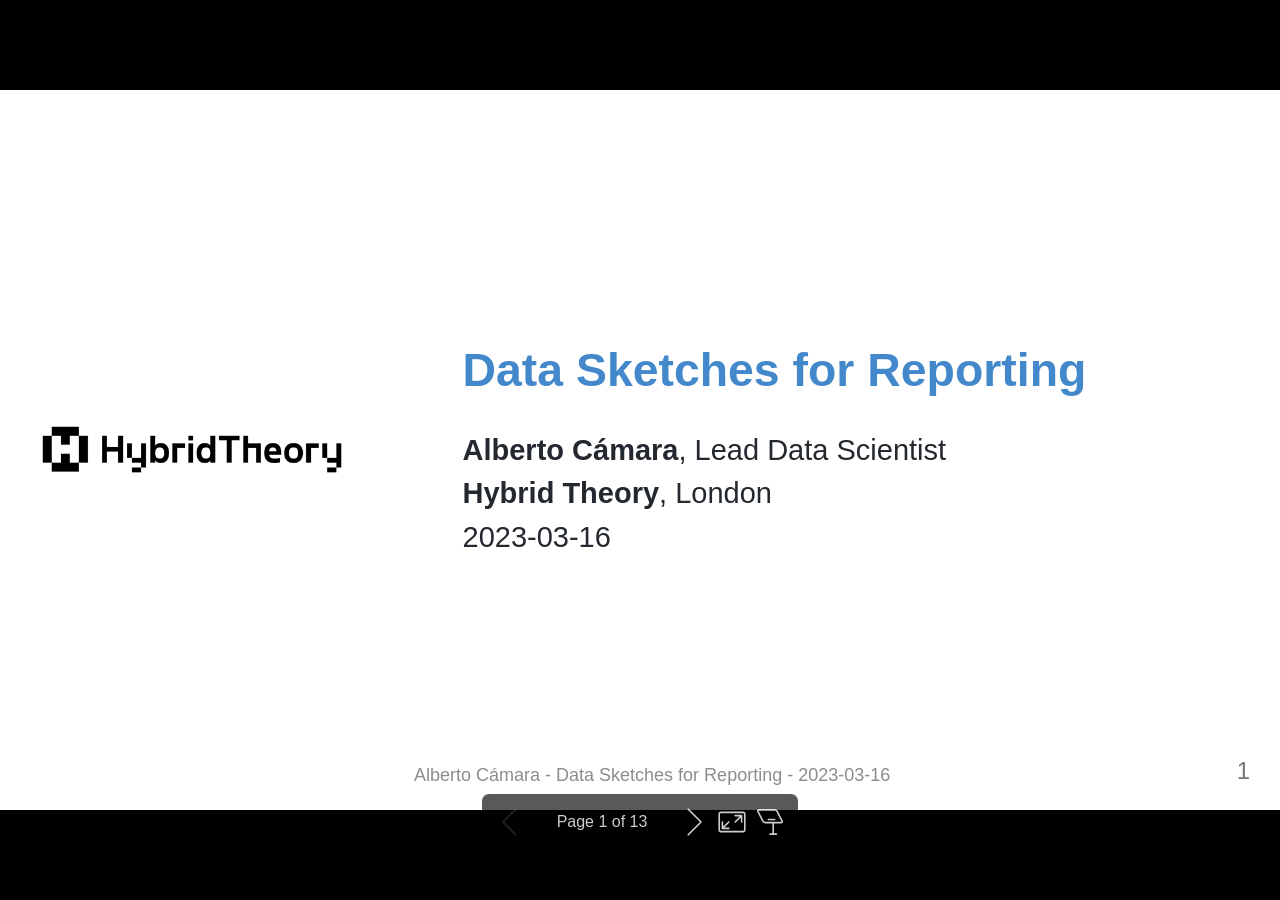
<file: 2023-03-16-working-with-hashes/slides.html>
<!DOCTYPE html><html lang="en-GB"><head><meta charset="UTF-8"><meta name="viewport" content="width=device-width,height=device-height,initial-scale=1.0"><meta name="apple-mobile-web-app-capable" content="yes"><meta http-equiv="X-UA-Compatible" content="ie=edge"><meta property="og:type" content="website"><meta name="twitter:card" content="summary"><style>@media screen{body[data-bespoke-view=""] .bespoke-marp-parent>.bespoke-marp-osc>button,body[data-bespoke-view=next] .bespoke-marp-parent>.bespoke-marp-osc>button,body[data-bespoke-view=presenter] .bespoke-marp-presenter-container .bespoke-marp-presenter-info-container button,body[data-bespoke-view=presenter] .bespoke-marp-presenter-container .bespoke-marp-presenter-note-container button{-webkit-tap-highlight-color:transparent;-webkit-appearance:none;appearance:none;background-color:transparent;border:0;color:inherit;cursor:pointer;font-size:inherit;opacity:.8;outline:none;padding:0;transition:opacity .2s linear}body[data-bespoke-view=""] .bespoke-marp-parent>.bespoke-marp-osc>button:disabled,body[data-bespoke-view=next] .bespoke-marp-parent>.bespoke-marp-osc>button:disabled,body[data-bespoke-view=presenter] .bespoke-marp-presenter-container .bespoke-marp-presenter-info-container button:disabled,body[data-bespoke-view=presenter] .bespoke-marp-presenter-container .bespoke-marp-presenter-note-container button:disabled{cursor:not-allowed;opacity:.15!important}body[data-bespoke-view=""] .bespoke-marp-parent>.bespoke-marp-osc>button:hover,body[data-bespoke-view=next] .bespoke-marp-parent>.bespoke-marp-osc>button:hover,body[data-bespoke-view=presenter] .bespoke-marp-presenter-container .bespoke-marp-presenter-info-container button:hover,body[data-bespoke-view=presenter] .bespoke-marp-presenter-container .bespoke-marp-presenter-note-container button:hover{opacity:1}body[data-bespoke-view=""] .bespoke-marp-parent>.bespoke-marp-osc>button:hover:active,body[data-bespoke-view=next] .bespoke-marp-parent>.bespoke-marp-osc>button:hover:active,body[data-bespoke-view=presenter] .bespoke-marp-presenter-container .bespoke-marp-presenter-info-container button:hover:active,body[data-bespoke-view=presenter] .bespoke-marp-presenter-container .bespoke-marp-presenter-note-container button:hover:active{opacity:.6}body[data-bespoke-view=""] .bespoke-marp-parent>.bespoke-marp-osc>button:hover:not(:disabled),body[data-bespoke-view=next] .bespoke-marp-parent>.bespoke-marp-osc>button:hover:not(:disabled),body[data-bespoke-view=presenter] .bespoke-marp-presenter-container .bespoke-marp-presenter-info-container button:hover:not(:disabled),body[data-bespoke-view=presenter] .bespoke-marp-presenter-container .bespoke-marp-presenter-note-container button:hover:not(:disabled){transition:none}body[data-bespoke-view=""] .bespoke-marp-parent>.bespoke-marp-osc>button[data-bespoke-marp-osc=prev],body[data-bespoke-view=next] .bespoke-marp-parent>.bespoke-marp-osc>button[data-bespoke-marp-osc=prev],body[data-bespoke-view=presenter] .bespoke-marp-presenter-container .bespoke-marp-presenter-info-container button.bespoke-marp-presenter-info-page-prev{background:transparent url("[data-uri]") no-repeat 50%;background-size:contain;overflow:hidden;text-indent:100%;white-space:nowrap}body[data-bespoke-view=""] .bespoke-marp-parent>.bespoke-marp-osc>button[data-bespoke-marp-osc=next],body[data-bespoke-view=next] .bespoke-marp-parent>.bespoke-marp-osc>button[data-bespoke-marp-osc=next],body[data-bespoke-view=presenter] .bespoke-marp-presenter-container .bespoke-marp-presenter-info-container button.bespoke-marp-presenter-info-page-next{background:transparent url("[data-uri]") no-repeat 50%;background-size:contain;overflow:hidden;text-indent:100%;white-space:nowrap}body[data-bespoke-view=""] .bespoke-marp-parent>.bespoke-marp-osc>button[data-bespoke-marp-osc=fullscreen],body[data-bespoke-view=next] .bespoke-marp-parent>.bespoke-marp-osc>button[data-bespoke-marp-osc=fullscreen]{background:transparent url("[data-uri]") no-repeat 50%;background-size:contain;overflow:hidden;text-indent:100%;white-space:nowrap}body[data-bespoke-view=""] .bespoke-marp-parent>.bespoke-marp-osc>button.exit[data-bespoke-marp-osc=fullscreen],body[data-bespoke-view=next] .bespoke-marp-parent>.bespoke-marp-osc>button.exit[data-bespoke-marp-osc=fullscreen]{background-image:url("[data-uri]")}body[data-bespoke-view=""] .bespoke-marp-parent>.bespoke-marp-osc>button[data-bespoke-marp-osc=presenter],body[data-bespoke-view=next] .bespoke-marp-parent>.bespoke-marp-osc>button[data-bespoke-marp-osc=presenter]{background:transparent url("[data-uri]") no-repeat 50%;background-size:contain;overflow:hidden;text-indent:100%;white-space:nowrap}body[data-bespoke-view=presenter] .bespoke-marp-presenter-container .bespoke-marp-presenter-note-container button.bespoke-marp-presenter-note-bigger{background:transparent url("[data-uri]") no-repeat 50%;background-size:contain;overflow:hidden;text-indent:100%;white-space:nowrap}body[data-bespoke-view=presenter] .bespoke-marp-presenter-container .bespoke-marp-presenter-note-container button.bespoke-marp-presenter-note-smaller{background:transparent url("[data-uri]") no-repeat 50%;background-size:contain;overflow:hidden;text-indent:100%;white-space:nowrap}}@keyframes __bespoke_marp_transition_reduced_outgoing__{0%{opacity:1}to{opacity:0}}@keyframes __bespoke_marp_transition_reduced_incoming__{0%{mix-blend-mode:plus-lighter;opacity:0}to{mix-blend-mode:plus-lighter;opacity:1}}.bespoke-marp-note,.bespoke-marp-osc,.bespoke-progress-parent{display:none;transition:none}@media screen{::view-transition-group(*){animation-duration:var(--marp-bespoke-transition-animation-duration,.5s);animation-timing-function:ease}::view-transition-new(*),::view-transition-old(*){animation-delay:0s;animation-direction:var(--marp-bespoke-transition-animation-direction,normal);animation-duration:var(--marp-bespoke-transition-animation-duration,.5s);animation-fill-mode:both;animation-name:var(--marp-bespoke-transition-animation-name,var(--marp-bespoke-transition-animation-name-fallback,__bespoke_marp_transition_no_animation__));mix-blend-mode:normal}::view-transition-old(*){--marp-bespoke-transition-animation-name-fallback:__bespoke_marp_transition_reduced_outgoing__;animation-timing-function:ease}::view-transition-new(*){--marp-bespoke-transition-animation-name-fallback:__bespoke_marp_transition_reduced_incoming__;animation-timing-function:ease}::view-transition-new(root),::view-transition-old(root){animation-timing-function:linear}::view-transition-new(__bespoke_marp_transition_osc__),::view-transition-old(__bespoke_marp_transition_osc__){animation-duration:0s!important;animation-name:__bespoke_marp_transition_osc__!important}::view-transition-new(__bespoke_marp_transition_osc__){opacity:0!important}.bespoke-marp-transition-warming-up::view-transition-group(*),.bespoke-marp-transition-warming-up::view-transition-new(*),.bespoke-marp-transition-warming-up::view-transition-old(*){animation-play-state:paused!important}body,html{height:100%;margin:0}body{background:#000;overflow:hidden}svg.bespoke-marp-slide{content-visibility:hidden;opacity:0;pointer-events:none;z-index:-1}svg.bespoke-marp-slide:not(.bespoke-marp-active) *{view-transition-name:none!important}svg.bespoke-marp-slide.bespoke-marp-active{content-visibility:visible;opacity:1;pointer-events:auto;z-index:0}svg.bespoke-marp-slide.bespoke-marp-active.bespoke-marp-active-ready *{animation-name:__bespoke_marp__!important}@supports not (content-visibility:hidden){svg.bespoke-marp-slide[data-bespoke-marp-load=hideable]{display:none}svg.bespoke-marp-slide[data-bespoke-marp-load=hideable].bespoke-marp-active{display:block}}}@media screen and (prefers-reduced-motion:reduce){svg.bespoke-marp-slide *{view-transition-name:none!important}}@media screen{[data-bespoke-marp-fragment=inactive]{visibility:hidden}body[data-bespoke-view=""] .bespoke-marp-parent,body[data-bespoke-view=next] .bespoke-marp-parent{bottom:0;left:0;position:absolute;right:0;top:0}body[data-bespoke-view=""] .bespoke-marp-parent>.bespoke-marp-osc,body[data-bespoke-view=next] .bespoke-marp-parent>.bespoke-marp-osc{view-transition-name:__bespoke_marp_transition_osc__;background:rgba(0,0,0,.65);border-radius:7px;bottom:50px;color:#fff;contain:paint;display:block;font-family:Helvetica,Arial,sans-serif;font-size:16px;left:50%;line-height:0;opacity:1;padding:12px;position:absolute;touch-action:manipulation;transform:translateX(-50%);transition:opacity .2s linear;-webkit-user-select:none;user-select:none;white-space:nowrap;will-change:transform;z-index:1}body[data-bespoke-view=""] .bespoke-marp-parent>.bespoke-marp-osc>*,body[data-bespoke-view=next] .bespoke-marp-parent>.bespoke-marp-osc>*{margin-left:6px}body[data-bespoke-view=""] .bespoke-marp-parent>.bespoke-marp-osc>:first-child,body[data-bespoke-view=next] .bespoke-marp-parent>.bespoke-marp-osc>:first-child{margin-left:0}body[data-bespoke-view=""] .bespoke-marp-parent>.bespoke-marp-osc>span,body[data-bespoke-view=next] .bespoke-marp-parent>.bespoke-marp-osc>span{opacity:.8}body[data-bespoke-view=""] .bespoke-marp-parent>.bespoke-marp-osc>span[data-bespoke-marp-osc=page],body[data-bespoke-view=next] .bespoke-marp-parent>.bespoke-marp-osc>span[data-bespoke-marp-osc=page]{display:inline-block;min-width:140px;text-align:center}body[data-bespoke-view=""] .bespoke-marp-parent>.bespoke-marp-osc>button[data-bespoke-marp-osc=fullscreen],body[data-bespoke-view=""] .bespoke-marp-parent>.bespoke-marp-osc>button[data-bespoke-marp-osc=next],body[data-bespoke-view=""] .bespoke-marp-parent>.bespoke-marp-osc>button[data-bespoke-marp-osc=presenter],body[data-bespoke-view=""] .bespoke-marp-parent>.bespoke-marp-osc>button[data-bespoke-marp-osc=prev],body[data-bespoke-view=next] .bespoke-marp-parent>.bespoke-marp-osc>button[data-bespoke-marp-osc=fullscreen],body[data-bespoke-view=next] .bespoke-marp-parent>.bespoke-marp-osc>button[data-bespoke-marp-osc=next],body[data-bespoke-view=next] .bespoke-marp-parent>.bespoke-marp-osc>button[data-bespoke-marp-osc=presenter],body[data-bespoke-view=next] .bespoke-marp-parent>.bespoke-marp-osc>button[data-bespoke-marp-osc=prev]{height:32px;line-height:32px;width:32px}body[data-bespoke-view=""] .bespoke-marp-parent.bespoke-marp-inactive,body[data-bespoke-view=next] .bespoke-marp-parent.bespoke-marp-inactive{cursor:none}body[data-bespoke-view=""] .bespoke-marp-parent.bespoke-marp-inactive>.bespoke-marp-osc,body[data-bespoke-view=next] .bespoke-marp-parent.bespoke-marp-inactive>.bespoke-marp-osc{opacity:0;pointer-events:none}body[data-bespoke-view=""] svg.bespoke-marp-slide,body[data-bespoke-view=next] svg.bespoke-marp-slide{height:100%;left:0;position:absolute;top:0;width:100%}body[data-bespoke-view=""] .bespoke-progress-parent{background:#222;display:flex;height:5px;width:100%}body[data-bespoke-view=""] .bespoke-progress-parent+.bespoke-marp-parent{top:5px}body[data-bespoke-view=""] .bespoke-progress-parent .bespoke-progress-bar{background:#0288d1;flex:0 0 0;transition:flex-basis .2s cubic-bezier(0,1,1,1)}body[data-bespoke-view=next]{background:transparent}body[data-bespoke-view=presenter]{background:#161616}body[data-bespoke-view=presenter] .bespoke-marp-presenter-container{display:grid;font-family:Helvetica,Arial,sans-serif;grid-template:"current dragbar next" minmax(140px,1fr) "current dragbar note" 2fr "info    dragbar note" 3em;grid-template-columns:minmax(3px,var(--bespoke-marp-presenter-split-ratio,66%)) 0 minmax(3px,1fr);height:100%;left:0;position:absolute;top:0;width:100%}body[data-bespoke-view=presenter] .bespoke-marp-presenter-container .bespoke-marp-parent{grid-area:current;overflow:hidden;position:relative}body[data-bespoke-view=presenter] .bespoke-marp-presenter-container .bespoke-marp-parent svg.bespoke-marp-slide{height:calc(100% - 40px);left:20px;pointer-events:none;position:absolute;top:20px;-webkit-user-select:none;user-select:none;width:calc(100% - 40px)}body[data-bespoke-view=presenter] .bespoke-marp-presenter-container .bespoke-marp-parent svg.bespoke-marp-slide.bespoke-marp-active{filter:drop-shadow(0 3px 10px rgba(0,0,0,.5))}body[data-bespoke-view=presenter] .bespoke-marp-presenter-container .bespoke-marp-presenter-dragbar-container{background:#0288d1;cursor:col-resize;grid-area:dragbar;margin-left:-3px;opacity:0;position:relative;transition:opacity .4s linear .1s;width:6px;z-index:10}body[data-bespoke-view=presenter] .bespoke-marp-presenter-container .bespoke-marp-presenter-dragbar-container:hover{opacity:1}body[data-bespoke-view=presenter] .bespoke-marp-presenter-container .bespoke-marp-presenter-dragbar-container.active{opacity:1;transition-delay:0s}body[data-bespoke-view=presenter] .bespoke-marp-presenter-container .bespoke-marp-presenter-next-container{background:#222;cursor:pointer;display:none;grid-area:next;overflow:hidden;position:relative}body[data-bespoke-view=presenter] .bespoke-marp-presenter-container .bespoke-marp-presenter-next-container.active{display:block}body[data-bespoke-view=presenter] .bespoke-marp-presenter-container .bespoke-marp-presenter-next-container iframe.bespoke-marp-presenter-next{background:transparent;border:0;display:block;filter:drop-shadow(0 3px 10px rgba(0,0,0,.5));height:calc(100% - 40px);left:20px;pointer-events:none;position:absolute;top:20px;-webkit-user-select:none;user-select:none;width:calc(100% - 40px)}body[data-bespoke-view=presenter] .bespoke-marp-presenter-container .bespoke-marp-presenter-note-container{background:#222;color:#eee;grid-area:note;position:relative;z-index:1}body[data-bespoke-view=presenter] .bespoke-marp-presenter-container .bespoke-marp-presenter-note-container button{height:1.5em;line-height:1.5em;width:1.5em}body[data-bespoke-view=presenter] .bespoke-marp-presenter-container .bespoke-marp-presenter-note-container .bespoke-marp-presenter-note-wrapper{bottom:0;display:block;left:0;position:absolute;right:0;top:0}body[data-bespoke-view=presenter] .bespoke-marp-presenter-container .bespoke-marp-presenter-note-container .bespoke-marp-presenter-note-buttons{background:rgba(0,0,0,.65);border-radius:4px;bottom:0;display:flex;gap:4px;margin:12px;opacity:0;padding:6px;pointer-events:none;position:absolute;right:0;transition:opacity .2s linear}}@media screen{body[data-bespoke-view=presenter] .bespoke-marp-presenter-container .bespoke-marp-presenter-note-container .bespoke-marp-presenter-note-buttons:focus-within,body[data-bespoke-view=presenter] .bespoke-marp-presenter-container .bespoke-marp-presenter-note-container .bespoke-marp-presenter-note-wrapper:focus-within+.bespoke-marp-presenter-note-buttons,body[data-bespoke-view=presenter] .bespoke-marp-presenter-container .bespoke-marp-presenter-note-container:hover .bespoke-marp-presenter-note-buttons{opacity:1;pointer-events:auto}body[data-bespoke-view=presenter] .bespoke-marp-presenter-container .bespoke-marp-presenter-note-container .bespoke-marp-note{word-wrap:break-word;box-sizing:border-box;font-size:calc(1.1em*var(--bespoke-marp-note-font-scale, 1));height:calc(100% - 40px);margin:20px;overflow:auto;padding-right:3px;scrollbar-color:hsla(0,0%,93%,.5) transparent;scrollbar-width:thin;white-space:pre-wrap;width:calc(100% - 40px)}body[data-bespoke-view=presenter] .bespoke-marp-presenter-container .bespoke-marp-presenter-note-container .bespoke-marp-note::-webkit-scrollbar{width:6px}body[data-bespoke-view=presenter] .bespoke-marp-presenter-container .bespoke-marp-presenter-note-container .bespoke-marp-note::-webkit-scrollbar-track{background:transparent}body[data-bespoke-view=presenter] .bespoke-marp-presenter-container .bespoke-marp-presenter-note-container .bespoke-marp-note::-webkit-scrollbar-thumb{background:hsla(0,0%,93%,.5);border-radius:6px}body[data-bespoke-view=presenter] .bespoke-marp-presenter-container .bespoke-marp-presenter-note-container .bespoke-marp-note:empty{pointer-events:none}body[data-bespoke-view=presenter] .bespoke-marp-presenter-container .bespoke-marp-presenter-note-container .bespoke-marp-note.active{display:block}body[data-bespoke-view=presenter] .bespoke-marp-presenter-container .bespoke-marp-presenter-note-container .bespoke-marp-note p:first-child{margin-top:0}body[data-bespoke-view=presenter] .bespoke-marp-presenter-container .bespoke-marp-presenter-note-container .bespoke-marp-note p:last-child{margin-bottom:0}body[data-bespoke-view=presenter] .bespoke-marp-presenter-container .bespoke-marp-presenter-info-container{align-items:center;box-sizing:border-box;color:#eee;display:flex;flex-wrap:nowrap;grid-area:info;justify-content:center;overflow:hidden;padding:0 10px}body[data-bespoke-view=presenter] .bespoke-marp-presenter-container .bespoke-marp-presenter-info-container .bespoke-marp-presenter-info-page,body[data-bespoke-view=presenter] .bespoke-marp-presenter-container .bespoke-marp-presenter-info-container .bespoke-marp-presenter-info-time,body[data-bespoke-view=presenter] .bespoke-marp-presenter-container .bespoke-marp-presenter-info-container .bespoke-marp-presenter-info-timer{box-sizing:border-box;display:block;padding:0 10px;white-space:nowrap;width:100%}body[data-bespoke-view=presenter] .bespoke-marp-presenter-container .bespoke-marp-presenter-info-container button{height:1.5em;line-height:1.5em;width:1.5em}body[data-bespoke-view=presenter] .bespoke-marp-presenter-container .bespoke-marp-presenter-info-container .bespoke-marp-presenter-info-page{order:2;text-align:center}body[data-bespoke-view=presenter] .bespoke-marp-presenter-container .bespoke-marp-presenter-info-container .bespoke-marp-presenter-info-page .bespoke-marp-presenter-info-page-text{display:inline-block;min-width:120px;text-align:center}body[data-bespoke-view=presenter] .bespoke-marp-presenter-container .bespoke-marp-presenter-info-container .bespoke-marp-presenter-info-time{color:#999;order:1;text-align:left}body[data-bespoke-view=presenter] .bespoke-marp-presenter-container .bespoke-marp-presenter-info-container .bespoke-marp-presenter-info-timer{color:#999;order:3;text-align:right}body[data-bespoke-view=presenter] .bespoke-marp-presenter-container .bespoke-marp-presenter-info-container .bespoke-marp-presenter-info-timer:hover{cursor:pointer}}@media print{.bespoke-marp-presenter-info-container,.bespoke-marp-presenter-next-container,.bespoke-marp-presenter-note-container{display:none}}</style><style>div#p>svg>foreignObject>section{width:1280px;height:720px;box-sizing:border-box;overflow:hidden;position:relative;scroll-snap-align:center center}div#p>svg>foreignObject>section:after{bottom:0;content:attr(data-marpit-pagination);padding:inherit;pointer-events:none;position:absolute;right:0}div#p>svg>foreignObject>section:not([data-marpit-pagination]):after{display:none}/* Normalization */div#p>svg>foreignObject>section :is(h1,marp-h1){font-size:2em;margin:0.67em 0}div#p>svg>foreignObject>section video::-webkit-media-controls{will-change:transform}@page{size:1280px 720px;margin:0}@media print{body,html{background-color:#fff;margin:0;page-break-inside:avoid;break-inside:avoid-page}div#p>svg>foreignObject>section{page-break-before:always;break-before:page}div#p>svg>foreignObject>section,div#p>svg>foreignObject>section *{-webkit-print-color-adjust:exact!important;animation-delay:0s!important;animation-duration:0s!important;color-adjust:exact!important;transition:none!important}div#p>svg[data-marpit-svg]{display:block;height:100vh;width:100vw}}div#p>svg>foreignObject>section img[data-marp-twemoji]{background:transparent;height:1em;margin:0 .05em 0 .1em;vertical-align:-.1em;width:1em}
/*!
 * Marp default theme.
 *
 * @theme default
 * @author Yuki Hattori
 *
 * @auto-scaling true
 * @size 16:9 1280px 720px
 * @size 4:3 960px 720px
 */div#p>svg>foreignObject>section{--color-prettylights-syntax-comment:#6e7781;--color-prettylights-syntax-constant:#0550ae;--color-prettylights-syntax-entity:#8250df;--color-prettylights-syntax-storage-modifier-import:#24292f;--color-prettylights-syntax-entity-tag:#116329;--color-prettylights-syntax-keyword:#cf222e;--color-prettylights-syntax-string:#0a3069;--color-prettylights-syntax-variable:#953800;--color-prettylights-syntax-brackethighlighter-unmatched:#82071e;--color-prettylights-syntax-invalid-illegal-text:#f6f8fa;--color-prettylights-syntax-invalid-illegal-bg:#82071e;--color-prettylights-syntax-carriage-return-text:#f6f8fa;--color-prettylights-syntax-carriage-return-bg:#cf222e;--color-prettylights-syntax-string-regexp:#116329;--color-prettylights-syntax-markup-list:#3b2300;--color-prettylights-syntax-markup-heading:#0550ae;--color-prettylights-syntax-markup-italic:#24292f;--color-prettylights-syntax-markup-bold:#24292f;--color-prettylights-syntax-markup-deleted-text:#82071e;--color-prettylights-syntax-markup-deleted-bg:#ffebe9;--color-prettylights-syntax-markup-inserted-text:#116329;--color-prettylights-syntax-markup-inserted-bg:#dafbe1;--color-prettylights-syntax-markup-changed-text:#953800;--color-prettylights-syntax-markup-changed-bg:#ffd8b5;--color-prettylights-syntax-markup-ignored-text:#eaeef2;--color-prettylights-syntax-markup-ignored-bg:#0550ae;--color-prettylights-syntax-meta-diff-range:#8250df;--color-prettylights-syntax-brackethighlighter-angle:#57606a;--color-prettylights-syntax-sublimelinter-gutter-mark:#8c959f;--color-prettylights-syntax-constant-other-reference-link:#0a3069;--color-fg-default:#24292f;--color-fg-muted:#57606a;--color-fg-subtle:#6e7781;--color-canvas-default:#fff;--color-canvas-subtle:#f6f8fa;--color-border-default:#d0d7de;--color-border-muted:#d8dee4;--color-neutral-muted:rgba(175,184,193,.2);--color-accent-fg:#0969da;--color-accent-emphasis:#0969da;--color-attention-subtle:#fff8c5;--color-danger-fg:#cf222e;color-scheme:light}div#p>svg>foreignObject>section:where(.invert){--color-prettylights-syntax-comment:#8b949e;--color-prettylights-syntax-constant:#79c0ff;--color-prettylights-syntax-entity:#d2a8ff;--color-prettylights-syntax-storage-modifier-import:#c9d1d9;--color-prettylights-syntax-entity-tag:#7ee787;--color-prettylights-syntax-keyword:#ff7b72;--color-prettylights-syntax-string:#a5d6ff;--color-prettylights-syntax-variable:#ffa657;--color-prettylights-syntax-brackethighlighter-unmatched:#f85149;--color-prettylights-syntax-invalid-illegal-text:#f0f6fc;--color-prettylights-syntax-invalid-illegal-bg:#8e1519;--color-prettylights-syntax-carriage-return-text:#f0f6fc;--color-prettylights-syntax-carriage-return-bg:#b62324;--color-prettylights-syntax-string-regexp:#7ee787;--color-prettylights-syntax-markup-list:#f2cc60;--color-prettylights-syntax-markup-heading:#1f6feb;--color-prettylights-syntax-markup-italic:#c9d1d9;--color-prettylights-syntax-markup-bold:#c9d1d9;--color-prettylights-syntax-markup-deleted-text:#ffdcd7;--color-prettylights-syntax-markup-deleted-bg:#67060c;--color-prettylights-syntax-markup-inserted-text:#aff5b4;--color-prettylights-syntax-markup-inserted-bg:#033a16;--color-prettylights-syntax-markup-changed-text:#ffdfb6;--color-prettylights-syntax-markup-changed-bg:#5a1e02;--color-prettylights-syntax-markup-ignored-text:#c9d1d9;--color-prettylights-syntax-markup-ignored-bg:#1158c7;--color-prettylights-syntax-meta-diff-range:#d2a8ff;--color-prettylights-syntax-brackethighlighter-angle:#8b949e;--color-prettylights-syntax-sublimelinter-gutter-mark:#484f58;--color-prettylights-syntax-constant-other-reference-link:#a5d6ff;--color-fg-default:#c9d1d9;--color-fg-muted:#8b949e;--color-fg-subtle:#6e7681;--color-canvas-default:#0d1117;--color-canvas-subtle:#161b22;--color-border-default:#30363d;--color-border-muted:#21262d;--color-neutral-muted:hsla(215,8%,47%,.4);--color-accent-fg:#58a6ff;--color-accent-emphasis:#1f6feb;--color-attention-subtle:rgba(187,128,9,.15);--color-danger-fg:#f85149;color-scheme:dark}div#p>svg>foreignObject>section{-ms-text-size-adjust:100%;-webkit-text-size-adjust:100%;word-wrap:break-word;background-color:var(--color-canvas-default);color:var(--color-fg-default);font-family:-apple-system,BlinkMacSystemFont,Segoe UI,Noto Sans,Helvetica,Arial,sans-serif,Apple Color Emoji,Segoe UI Emoji;font-size:16px;line-height:1.5;margin:0}div#p>svg>foreignObject>section{--marpit-root-font-size:16px}div#p>svg>foreignObject>section :is(h1,marp-h1):hover .anchor .octicon-link:before,div#p>svg>foreignObject>section :is(h2,marp-h2):hover .anchor .octicon-link:before,div#p>svg>foreignObject>section :is(h3,marp-h3):hover .anchor .octicon-link:before,div#p>svg>foreignObject>section :is(h4,marp-h4):hover .anchor .octicon-link:before,div#p>svg>foreignObject>section :is(h5,marp-h5):hover .anchor .octicon-link:before,div#p>svg>foreignObject>section :is(h6,marp-h6):hover .anchor .octicon-link:before{background-color:currentColor;content:" ";display:inline-block;height:16px;-webkit-mask-image:url('data:image/svg+xml;charset=utf-8,<svg xmlns="http://www.w3.org/2000/svg" viewBox="0 0 16 16" aria-hidden="true"><path fill-rule="evenodd" d="M7.775 3.275a.75.75 0 0 0 1.06 1.06l1.25-1.25a2 2 0 1 1 2.83 2.83l-2.5 2.5a2 2 0 0 1-2.83 0 .75.75 0 0 0-1.06 1.06 3.5 3.5 0 0 0 4.95 0l2.5-2.5a3.5 3.5 0 0 0-4.95-4.95l-1.25 1.25zm-4.69 9.64a2 2 0 0 1 0-2.83l2.5-2.5a2 2 0 0 1 2.83 0 .75.75 0 0 0 1.06-1.06 3.5 3.5 0 0 0-4.95 0l-2.5 2.5a3.5 3.5 0 0 0 4.95 4.95l1.25-1.25a.75.75 0 0 0-1.06-1.06l-1.25 1.25a2 2 0 0 1-2.83 0z"/></svg>');mask-image:url('data:image/svg+xml;charset=utf-8,<svg xmlns="http://www.w3.org/2000/svg" viewBox="0 0 16 16" aria-hidden="true"><path fill-rule="evenodd" d="M7.775 3.275a.75.75 0 0 0 1.06 1.06l1.25-1.25a2 2 0 1 1 2.83 2.83l-2.5 2.5a2 2 0 0 1-2.83 0 .75.75 0 0 0-1.06 1.06 3.5 3.5 0 0 0 4.95 0l2.5-2.5a3.5 3.5 0 0 0-4.95-4.95l-1.25 1.25zm-4.69 9.64a2 2 0 0 1 0-2.83l2.5-2.5a2 2 0 0 1 2.83 0 .75.75 0 0 0 1.06-1.06 3.5 3.5 0 0 0-4.95 0l-2.5 2.5a3.5 3.5 0 0 0 4.95 4.95l1.25-1.25a.75.75 0 0 0-1.06-1.06l-1.25 1.25a2 2 0 0 1-2.83 0z"/></svg>');width:16px}div#p>svg>foreignObject>section details,div#p>svg>foreignObject>section figcaption,div#p>svg>foreignObject>section figure{display:block}div#p>svg>foreignObject>section summary{display:list-item}div#p>svg>foreignObject>section [hidden]{display:none!important}div#p>svg>foreignObject>section a{background-color:transparent;color:var(--color-accent-fg);text-decoration:none}div#p>svg>foreignObject>section abbr[title]{border-bottom:none;-webkit-text-decoration:underline dotted;text-decoration:underline dotted}div#p>svg>foreignObject>section b,div#p>svg>foreignObject>section strong{font-weight:var(--base-text-weight-semibold,600)}div#p>svg>foreignObject>section dfn{font-style:italic}div#p>svg>foreignObject>section :is(h1,marp-h1){border-bottom:1px solid var(--color-border-muted);font-size:2em;font-weight:var(--base-text-weight-semibold,600);margin:.67em 0;padding-bottom:.3em}div#p>svg>foreignObject>section mark{background-color:var(--color-attention-subtle);color:var(--color-fg-default)}div#p>svg>foreignObject>section small{font-size:90%}div#p>svg>foreignObject>section sub,div#p>svg>foreignObject>section sup{font-size:75%;line-height:0;position:relative;vertical-align:baseline}div#p>svg>foreignObject>section sub{bottom:-.25em}div#p>svg>foreignObject>section sup{top:-.5em}div#p>svg>foreignObject>section img{background-color:var(--color-canvas-default);border-style:none;box-sizing:content-box;max-width:100%}div#p>svg>foreignObject>section :is(pre,marp-pre),div#p>svg>foreignObject>section code,div#p>svg>foreignObject>section kbd,div#p>svg>foreignObject>section samp{font-family:monospace;font-size:1em}div#p>svg>foreignObject>section figure{margin:1em 40px}div#p>svg>foreignObject>section hr{background:transparent;background-color:var(--color-border-default);border:0;box-sizing:content-box;height:.25em;margin:24px 0;overflow:hidden;padding:0}div#p>svg>foreignObject>section input{font:inherit;font-family:inherit;font-size:inherit;line-height:inherit;margin:0;overflow:visible}div#p>svg>foreignObject>section [type=button],div#p>svg>foreignObject>section [type=reset],div#p>svg>foreignObject>section [type=submit]{-webkit-appearance:button}div#p>svg>foreignObject>section [type=checkbox],div#p>svg>foreignObject>section [type=radio]{box-sizing:border-box;padding:0}div#p>svg>foreignObject>section [type=number]::-webkit-inner-spin-button,div#p>svg>foreignObject>section [type=number]::-webkit-outer-spin-button{height:auto}div#p>svg>foreignObject>section [type=search]::-webkit-search-cancel-button,div#p>svg>foreignObject>section [type=search]::-webkit-search-decoration{-webkit-appearance:none}div#p>svg>foreignObject>section ::-webkit-input-placeholder{color:inherit;opacity:.54}div#p>svg>foreignObject>section ::-webkit-file-upload-button{-webkit-appearance:button;font:inherit}div#p>svg>foreignObject>section a:hover{text-decoration:underline}div#p>svg>foreignObject>section ::-moz-placeholder{color:var(--color-fg-subtle);opacity:1}div#p>svg>foreignObject>section ::placeholder{color:var(--color-fg-subtle);opacity:1}div#p>svg>foreignObject>section hr:after,div#p>svg>foreignObject>section hr:before{content:"";display:table}div#p>svg>foreignObject>section hr:after{clear:both}div#p>svg>foreignObject>section table{border-collapse:collapse;border-spacing:0;display:block;max-width:100%;overflow:auto;width:-moz-max-content;width:max-content}div#p>svg>foreignObject>section td,div#p>svg>foreignObject>section th{padding:0}div#p>svg>foreignObject>section details summary{cursor:pointer}div#p>svg>foreignObject>section details:not([open])>:not(summary){display:none!important}div#p>svg>foreignObject>section [role=button]:focus,div#p>svg>foreignObject>section a:focus,div#p>svg>foreignObject>section input[type=checkbox]:focus,div#p>svg>foreignObject>section input[type=radio]:focus{box-shadow:none;outline:2px solid var(--color-accent-fg);outline-offset:-2px}div#p>svg>foreignObject>section [role=button]:focus:not(:focus-visible),div#p>svg>foreignObject>section a:focus:not(:focus-visible),div#p>svg>foreignObject>section input[type=checkbox]:focus:not(:focus-visible),div#p>svg>foreignObject>section input[type=radio]:focus:not(:focus-visible){outline:1px solid transparent}div#p>svg>foreignObject>section [role=button]:focus-visible,div#p>svg>foreignObject>section a:focus-visible,div#p>svg>foreignObject>section input[type=checkbox]:focus-visible,div#p>svg>foreignObject>section input[type=radio]:focus-visible{box-shadow:none;outline:2px solid var(--color-accent-fg);outline-offset:-2px}div#p>svg>foreignObject>section a:not([class]):focus,div#p>svg>foreignObject>section a:not([class]):focus-visible,div#p>svg>foreignObject>section input[type=checkbox]:focus,div#p>svg>foreignObject>section input[type=checkbox]:focus-visible,div#p>svg>foreignObject>section input[type=radio]:focus,div#p>svg>foreignObject>section input[type=radio]:focus-visible{outline-offset:0}div#p>svg>foreignObject>section kbd{background-color:var(--color-canvas-subtle);border-bottom-color:var(--color-neutral-muted);border:1px solid var(--color-neutral-muted);border-radius:6px;box-shadow:inset 0 -1px 0 var(--color-neutral-muted);color:var(--color-fg-default);display:inline-block;font:11px ui-monospace,SFMono-Regular,SF Mono,Menlo,Consolas,Liberation Mono,monospace;line-height:10px;padding:3px 5px;vertical-align:middle}div#p>svg>foreignObject>section :is(h1,marp-h1),div#p>svg>foreignObject>section :is(h2,marp-h2),div#p>svg>foreignObject>section :is(h3,marp-h3),div#p>svg>foreignObject>section :is(h4,marp-h4),div#p>svg>foreignObject>section :is(h5,marp-h5),div#p>svg>foreignObject>section :is(h6,marp-h6){font-weight:var(--base-text-weight-semibold,600);line-height:1.25;margin-bottom:16px;margin-top:24px}div#p>svg>foreignObject>section :is(h2,marp-h2){border-bottom:1px solid var(--color-border-muted);font-size:1.5em;padding-bottom:.3em}div#p>svg>foreignObject>section :is(h2,marp-h2),div#p>svg>foreignObject>section :is(h3,marp-h3){font-weight:var(--base-text-weight-semibold,600)}div#p>svg>foreignObject>section :is(h3,marp-h3){font-size:1.25em}div#p>svg>foreignObject>section :is(h4,marp-h4){font-size:1em}div#p>svg>foreignObject>section :is(h4,marp-h4),div#p>svg>foreignObject>section :is(h5,marp-h5){font-weight:var(--base-text-weight-semibold,600)}div#p>svg>foreignObject>section :is(h5,marp-h5){font-size:.875em}div#p>svg>foreignObject>section :is(h6,marp-h6){color:var(--color-fg-muted);font-size:.85em;font-weight:var(--base-text-weight-semibold,600)}div#p>svg>foreignObject>section p{margin-bottom:10px;margin-top:0}div#p>svg>foreignObject>section blockquote{border-left:.25em solid var(--color-border-default);color:var(--color-fg-muted);margin:0;padding:0 1em}div#p>svg>foreignObject>section ol,div#p>svg>foreignObject>section ul{margin-bottom:0;margin-top:0;padding-left:2em}div#p>svg>foreignObject>section ol ol,div#p>svg>foreignObject>section ul ol{list-style-type:lower-roman}div#p>svg>foreignObject>section ol ol ol,div#p>svg>foreignObject>section ol ul ol,div#p>svg>foreignObject>section ul ol ol,div#p>svg>foreignObject>section ul ul ol{list-style-type:lower-alpha}div#p>svg>foreignObject>section dd{margin-left:0}div#p>svg>foreignObject>section :is(pre,marp-pre),div#p>svg>foreignObject>section code,div#p>svg>foreignObject>section samp,div#p>svg>foreignObject>section tt{font-family:ui-monospace,SFMono-Regular,SF Mono,Menlo,Consolas,Liberation Mono,monospace;font-size:12px}div#p>svg>foreignObject>section :is(pre,marp-pre){word-wrap:normal;margin-bottom:0;margin-top:0}div#p>svg>foreignObject>section .octicon{fill:currentColor;display:inline-block;overflow:visible!important;vertical-align:text-bottom}div#p>svg>foreignObject>section input::-webkit-inner-spin-button,div#p>svg>foreignObject>section input::-webkit-outer-spin-button{-webkit-appearance:none;appearance:none;margin:0}div#p>svg>foreignObject>section:after,div#p>svg>foreignObject>section:before{
  /* content:""; */display:table}div#p>svg>foreignObject>section:after{clear:both}div#p>svg>foreignObject>section>:first-child{margin-top:0!important}div#p>svg>foreignObject>section>:last-child{margin-bottom:0!important}div#p>svg>foreignObject>section a:not([href]){color:inherit;text-decoration:none}div#p>svg>foreignObject>section .absent{color:var(--color-danger-fg)}div#p>svg>foreignObject>section .anchor{float:left;line-height:1;margin-left:-20px;padding-right:4px}div#p>svg>foreignObject>section .anchor:focus{outline:none}div#p>svg>foreignObject>section :is(pre,marp-pre),div#p>svg>foreignObject>section blockquote,div#p>svg>foreignObject>section details,div#p>svg>foreignObject>section dl,div#p>svg>foreignObject>section ol,div#p>svg>foreignObject>section p,div#p>svg>foreignObject>section table,div#p>svg>foreignObject>section ul{margin-bottom:16px;margin-top:0}div#p>svg>foreignObject>section blockquote>:first-child{margin-top:0}div#p>svg>foreignObject>section blockquote>:last-child{margin-bottom:0}div#p>svg>foreignObject>section :is(h1,marp-h1) .octicon-link,div#p>svg>foreignObject>section :is(h2,marp-h2) .octicon-link,div#p>svg>foreignObject>section :is(h3,marp-h3) .octicon-link,div#p>svg>foreignObject>section :is(h4,marp-h4) .octicon-link,div#p>svg>foreignObject>section :is(h5,marp-h5) .octicon-link,div#p>svg>foreignObject>section :is(h6,marp-h6) .octicon-link{color:var(--color-fg-default);vertical-align:middle;visibility:hidden}div#p>svg>foreignObject>section :is(h1,marp-h1):hover .anchor,div#p>svg>foreignObject>section :is(h2,marp-h2):hover .anchor,div#p>svg>foreignObject>section :is(h3,marp-h3):hover .anchor,div#p>svg>foreignObject>section :is(h4,marp-h4):hover .anchor,div#p>svg>foreignObject>section :is(h5,marp-h5):hover .anchor,div#p>svg>foreignObject>section :is(h6,marp-h6):hover .anchor{text-decoration:none}div#p>svg>foreignObject>section :is(h1,marp-h1):hover .anchor .octicon-link,div#p>svg>foreignObject>section :is(h2,marp-h2):hover .anchor .octicon-link,div#p>svg>foreignObject>section :is(h3,marp-h3):hover .anchor .octicon-link,div#p>svg>foreignObject>section :is(h4,marp-h4):hover .anchor .octicon-link,div#p>svg>foreignObject>section :is(h5,marp-h5):hover .anchor .octicon-link,div#p>svg>foreignObject>section :is(h6,marp-h6):hover .anchor .octicon-link{visibility:visible}div#p>svg>foreignObject>section :is(h1,marp-h1) code,div#p>svg>foreignObject>section :is(h1,marp-h1) tt,div#p>svg>foreignObject>section :is(h2,marp-h2) code,div#p>svg>foreignObject>section :is(h2,marp-h2) tt,div#p>svg>foreignObject>section :is(h3,marp-h3) code,div#p>svg>foreignObject>section :is(h3,marp-h3) tt,div#p>svg>foreignObject>section :is(h4,marp-h4) code,div#p>svg>foreignObject>section :is(h4,marp-h4) tt,div#p>svg>foreignObject>section :is(h5,marp-h5) code,div#p>svg>foreignObject>section :is(h5,marp-h5) tt,div#p>svg>foreignObject>section :is(h6,marp-h6) code,div#p>svg>foreignObject>section :is(h6,marp-h6) tt{font-size:inherit;padding:0 .2em}div#p>svg>foreignObject>section summary :is(h1,marp-h1),div#p>svg>foreignObject>section summary :is(h2,marp-h2),div#p>svg>foreignObject>section summary :is(h3,marp-h3),div#p>svg>foreignObject>section summary :is(h4,marp-h4),div#p>svg>foreignObject>section summary :is(h5,marp-h5),div#p>svg>foreignObject>section summary :is(h6,marp-h6){display:inline-block}div#p>svg>foreignObject>section summary :is(h1,marp-h1) .anchor,div#p>svg>foreignObject>section summary :is(h2,marp-h2) .anchor,div#p>svg>foreignObject>section summary :is(h3,marp-h3) .anchor,div#p>svg>foreignObject>section summary :is(h4,marp-h4) .anchor,div#p>svg>foreignObject>section summary :is(h5,marp-h5) .anchor,div#p>svg>foreignObject>section summary :is(h6,marp-h6) .anchor{margin-left:-40px}div#p>svg>foreignObject>section summary :is(h1,marp-h1),div#p>svg>foreignObject>section summary :is(h2,marp-h2){border-bottom:0;padding-bottom:0}div#p>svg>foreignObject>section ol.no-list,div#p>svg>foreignObject>section ul.no-list{list-style-type:none;padding:0}div#p>svg>foreignObject>section ol[type=a]{list-style-type:lower-alpha}div#p>svg>foreignObject>section ol[type=A]{list-style-type:upper-alpha}div#p>svg>foreignObject>section ol[type=i]{list-style-type:lower-roman}div#p>svg>foreignObject>section ol[type=I]{list-style-type:upper-roman}div#p>svg>foreignObject>section div>ol:not([type]),div#p>svg>foreignObject>section ol[type="1"]{list-style-type:decimal}div#p>svg>foreignObject>section ol ol,div#p>svg>foreignObject>section ol ul,div#p>svg>foreignObject>section ul ol,div#p>svg>foreignObject>section ul ul{margin-bottom:0;margin-top:0}div#p>svg>foreignObject>section li>p{margin-top:16px}div#p>svg>foreignObject>section li+li{margin-top:.25em}div#p>svg>foreignObject>section dl{padding:0}div#p>svg>foreignObject>section dl dt{font-size:1em;font-style:italic;font-weight:var(--base-text-weight-semibold,600);margin-top:16px;padding:0}div#p>svg>foreignObject>section dl dd{margin-bottom:16px;padding:0 16px}div#p>svg>foreignObject>section table th{font-weight:var(--base-text-weight-semibold,600)}div#p>svg>foreignObject>section table td,div#p>svg>foreignObject>section table th{border:1px solid var(--color-border-default);padding:6px 13px}div#p>svg>foreignObject>section table tr{background-color:var(--color-canvas-default);border-top:1px solid var(--color-border-muted)}div#p>svg>foreignObject>section table tr:nth-child(2n){background-color:var(--color-canvas-subtle)}div#p>svg>foreignObject>section table img{background-color:transparent}div#p>svg>foreignObject>section img[align=right]{padding-left:20px}div#p>svg>foreignObject>section img[align=left]{padding-right:20px}div#p>svg>foreignObject>section .emoji{background-color:transparent;max-width:none;vertical-align:text-top}div#p>svg>foreignObject>section :is(span,marp-span).frame,div#p>svg>foreignObject>section :is(span,marp-span).frame>:is(span,marp-span){display:block;overflow:hidden}div#p>svg>foreignObject>section :is(span,marp-span).frame>:is(span,marp-span){border:1px solid var(--color-border-default);float:left;margin:13px 0 0;padding:7px;width:auto}div#p>svg>foreignObject>section :is(span,marp-span).frame :is(span,marp-span) img{display:block;float:left}div#p>svg>foreignObject>section :is(span,marp-span).frame :is(span,marp-span) :is(span,marp-span){clear:both;color:var(--color-fg-default);display:block;padding:5px 0 0}div#p>svg>foreignObject>section :is(span,marp-span).align-center{clear:both;display:block;overflow:hidden}div#p>svg>foreignObject>section :is(span,marp-span).align-center>:is(span,marp-span){display:block;margin:13px auto 0;overflow:hidden;text-align:center}div#p>svg>foreignObject>section :is(span,marp-span).align-center :is(span,marp-span) img{margin:0 auto;text-align:center}div#p>svg>foreignObject>section :is(span,marp-span).align-right{clear:both;display:block;overflow:hidden}div#p>svg>foreignObject>section :is(span,marp-span).align-right>:is(span,marp-span){display:block;margin:13px 0 0;overflow:hidden;text-align:right}div#p>svg>foreignObject>section :is(span,marp-span).align-right :is(span,marp-span) img{margin:0;text-align:right}div#p>svg>foreignObject>section :is(span,marp-span).float-left{display:block;float:left;margin-right:13px;overflow:hidden}div#p>svg>foreignObject>section :is(span,marp-span).float-left :is(span,marp-span){margin:13px 0 0}div#p>svg>foreignObject>section :is(span,marp-span).float-right{display:block;float:right;margin-left:13px;overflow:hidden}div#p>svg>foreignObject>section :is(span,marp-span).float-right>:is(span,marp-span){display:block;margin:13px auto 0;overflow:hidden;text-align:right}div#p>svg>foreignObject>section code,div#p>svg>foreignObject>section tt{background-color:var(--color-neutral-muted);border-radius:6px;font-size:85%;margin:0;padding:.2em .4em;white-space:break-spaces}div#p>svg>foreignObject>section code br,div#p>svg>foreignObject>section tt br{display:none}div#p>svg>foreignObject>section del code{text-decoration:inherit}div#p>svg>foreignObject>section samp{font-size:85%}div#p>svg>foreignObject>section :is(pre,marp-pre) code{font-size:100%}div#p>svg>foreignObject>section :is(pre,marp-pre)>code{background:transparent;border:0;margin:0;padding:0;white-space:pre;word-break:normal}div#p>svg>foreignObject>section .highlight{margin-bottom:16px}div#p>svg>foreignObject>section .highlight :is(pre,marp-pre){margin-bottom:0;word-break:normal}div#p>svg>foreignObject>section :is(pre,marp-pre){background-color:var(--color-canvas-subtle);border-radius:6px;font-size:85%;line-height:1.45;overflow:auto;padding:16px}div#p>svg>foreignObject>section :is(pre,marp-pre) code,div#p>svg>foreignObject>section :is(pre,marp-pre) tt{word-wrap:normal;background-color:transparent;border:0;display:inline;line-height:inherit;margin:0;max-width:auto;overflow:visible;padding:0}div#p>svg>foreignObject>section .csv-data td,div#p>svg>foreignObject>section .csv-data th{font-size:12px;line-height:1;overflow:hidden;padding:5px;text-align:left;white-space:nowrap}div#p>svg>foreignObject>section .csv-data .blob-num{background:var(--color-canvas-default);border:0;padding:10px 8px 9px;text-align:right}div#p>svg>foreignObject>section .csv-data tr{border-top:0}div#p>svg>foreignObject>section .csv-data th{background:var(--color-canvas-subtle);border-top:0;font-weight:var(--base-text-weight-semibold,600)}div#p>svg>foreignObject>section [data-footnote-ref]:before{content:"["}div#p>svg>foreignObject>section [data-footnote-ref]:after{content:"]"}div#p>svg>foreignObject>section .footnotes{border-top:1px solid var(--color-border-default);color:var(--color-fg-muted);font-size:12px}div#p>svg>foreignObject>section div#p>svg>foreignObject>section section.footnotes{--marpit-root-font-size:12px}div#p>svg>foreignObject>section .footnotes ol{padding-left:16px}div#p>svg>foreignObject>section .footnotes ol ul{display:inline-block;margin-top:16px;padding-left:16px}div#p>svg>foreignObject>section .footnotes li{position:relative}div#p>svg>foreignObject>section .footnotes li:target:before{border:2px solid var(--color-accent-emphasis);border-radius:6px;bottom:-8px;content:"";left:-24px;pointer-events:none;position:absolute;right:-8px;top:-8px}div#p>svg>foreignObject>section .footnotes li:target{color:var(--color-fg-default)}div#p>svg>foreignObject>section .footnotes .data-footnote-backref g-emoji{font-family:monospace}div#p>svg>foreignObject>section .pl-c{color:var(--color-prettylights-syntax-comment)}div#p>svg>foreignObject>section .pl-c1,div#p>svg>foreignObject>section .pl-s .pl-v{color:var(--color-prettylights-syntax-constant)}div#p>svg>foreignObject>section .pl-e,div#p>svg>foreignObject>section .pl-en{color:var(--color-prettylights-syntax-entity)}div#p>svg>foreignObject>section .pl-s .pl-s1,div#p>svg>foreignObject>section .pl-smi{color:var(--color-prettylights-syntax-storage-modifier-import)}div#p>svg>foreignObject>section .pl-ent{color:var(--color-prettylights-syntax-entity-tag)}div#p>svg>foreignObject>section .pl-k{color:var(--color-prettylights-syntax-keyword)}div#p>svg>foreignObject>section .pl-pds,div#p>svg>foreignObject>section .pl-s,div#p>svg>foreignObject>section .pl-s .pl-pse .pl-s1,div#p>svg>foreignObject>section .pl-sr,div#p>svg>foreignObject>section .pl-sr .pl-cce,div#p>svg>foreignObject>section .pl-sr .pl-sra,div#p>svg>foreignObject>section .pl-sr .pl-sre{color:var(--color-prettylights-syntax-string)}div#p>svg>foreignObject>section .pl-smw,div#p>svg>foreignObject>section .pl-v{color:var(--color-prettylights-syntax-variable)}div#p>svg>foreignObject>section .pl-bu{color:var(--color-prettylights-syntax-brackethighlighter-unmatched)}div#p>svg>foreignObject>section .pl-ii{background-color:var(--color-prettylights-syntax-invalid-illegal-bg);color:var(--color-prettylights-syntax-invalid-illegal-text)}div#p>svg>foreignObject>section .pl-c2{background-color:var(--color-prettylights-syntax-carriage-return-bg);color:var(--color-prettylights-syntax-carriage-return-text)}div#p>svg>foreignObject>section .pl-sr .pl-cce{color:var(--color-prettylights-syntax-string-regexp);font-weight:700}div#p>svg>foreignObject>section .pl-ml{color:var(--color-prettylights-syntax-markup-list)}div#p>svg>foreignObject>section .pl-mh,div#p>svg>foreignObject>section .pl-mh .pl-en,div#p>svg>foreignObject>section .pl-ms{color:var(--color-prettylights-syntax-markup-heading);font-weight:700}div#p>svg>foreignObject>section .pl-mi{color:var(--color-prettylights-syntax-markup-italic);font-style:italic}div#p>svg>foreignObject>section .pl-mb{color:var(--color-prettylights-syntax-markup-bold);font-weight:700}div#p>svg>foreignObject>section .pl-md{background-color:var(--color-prettylights-syntax-markup-deleted-bg);color:var(--color-prettylights-syntax-markup-deleted-text)}div#p>svg>foreignObject>section .pl-mi1{background-color:var(--color-prettylights-syntax-markup-inserted-bg);color:var(--color-prettylights-syntax-markup-inserted-text)}div#p>svg>foreignObject>section .pl-mc{background-color:var(--color-prettylights-syntax-markup-changed-bg);color:var(--color-prettylights-syntax-markup-changed-text)}div#p>svg>foreignObject>section .pl-mi2{background-color:var(--color-prettylights-syntax-markup-ignored-bg);color:var(--color-prettylights-syntax-markup-ignored-text)}div#p>svg>foreignObject>section .pl-mdr{color:var(--color-prettylights-syntax-meta-diff-range);font-weight:700}div#p>svg>foreignObject>section .pl-ba{color:var(--color-prettylights-syntax-brackethighlighter-angle)}div#p>svg>foreignObject>section .pl-sg{color:var(--color-prettylights-syntax-sublimelinter-gutter-mark)}div#p>svg>foreignObject>section .pl-corl{color:var(--color-prettylights-syntax-constant-other-reference-link);text-decoration:underline}div#p>svg>foreignObject>section g-emoji{display:inline-block;font-family:Apple Color Emoji,Segoe UI Emoji,Segoe UI Symbol;font-size:1em;font-style:normal!important;font-weight:var(--base-text-weight-normal,400);line-height:1;min-width:1ch;vertical-align:-.075em}div#p>svg>foreignObject>section g-emoji img{height:1em;width:1em}div#p>svg>foreignObject>section .task-list-item{list-style-type:none}div#p>svg>foreignObject>section .task-list-item label{font-weight:var(--base-text-weight-normal,400)}div#p>svg>foreignObject>section .task-list-item.enabled label{cursor:pointer}div#p>svg>foreignObject>section .task-list-item+.task-list-item{margin-top:4px}div#p>svg>foreignObject>section .task-list-item .handle{display:none}div#p>svg>foreignObject>section .task-list-item-checkbox{margin:0 .2em .25em -1.4em;vertical-align:middle}div#p>svg>foreignObject>section .contains-task-list:dir(rtl) .task-list-item-checkbox{margin:0 -1.6em .25em .2em}div#p>svg>foreignObject>section .contains-task-list{position:relative}div#p>svg>foreignObject>section .contains-task-list:focus-within .task-list-item-convert-container,div#p>svg>foreignObject>section .contains-task-list:hover .task-list-item-convert-container{clip:auto;display:block;height:24px;overflow:visible;width:auto}div#p>svg>foreignObject>section ::-webkit-calendar-picker-indicator{filter:invert(50%)}div#p>svg>foreignObject>section :is(h1,marp-h1){color:var(--h1-color);font-size:1.6em}div#p>svg>foreignObject>section :is(h1,marp-h1),div#p>svg>foreignObject>section :is(h2,marp-h2){border-bottom:none}div#p>svg>foreignObject>section :is(h2,marp-h2){font-size:1.3em}div#p>svg>foreignObject>section :is(h3,marp-h3){font-size:1.1em}div#p>svg>foreignObject>section :is(h4,marp-h4){font-size:1.05em}div#p>svg>foreignObject>section :is(h5,marp-h5){font-size:1em}div#p>svg>foreignObject>section :is(h6,marp-h6){font-size:.9em}div#p>svg>foreignObject>section :is(h1,marp-h1) strong,div#p>svg>foreignObject>section :is(h2,marp-h2) strong,div#p>svg>foreignObject>section :is(h3,marp-h3) strong,div#p>svg>foreignObject>section :is(h4,marp-h4) strong,div#p>svg>foreignObject>section :is(h5,marp-h5) strong,div#p>svg>foreignObject>section :is(h6,marp-h6) strong{color:var(--heading-strong-color);font-weight:inherit}div#p>svg>foreignObject>section :is(h1,marp-h1)::part(auto-scaling),div#p>svg>foreignObject>section :is(h2,marp-h2)::part(auto-scaling),div#p>svg>foreignObject>section :is(h3,marp-h3)::part(auto-scaling),div#p>svg>foreignObject>section :is(h4,marp-h4)::part(auto-scaling),div#p>svg>foreignObject>section :is(h5,marp-h5)::part(auto-scaling),div#p>svg>foreignObject>section :is(h6,marp-h6)::part(auto-scaling){max-height:563px}div#p>svg>foreignObject>section hr{height:0;padding-top:.25em}div#p>svg>foreignObject>section :is(pre,marp-pre){border:1px solid var(--color-border-default);line-height:1.15;overflow:visible}div#p>svg>foreignObject>section :is(pre,marp-pre)::part(auto-scaling){max-height:529px}div#p>svg>foreignObject>section :is(pre,marp-pre) :where(.hljs){color:var(--color-prettylights-syntax-storage-modifier-import)}div#p>svg>foreignObject>section :is(pre,marp-pre) :where(.hljs-doctag),div#p>svg>foreignObject>section :is(pre,marp-pre) :where(.hljs-keyword),div#p>svg>foreignObject>section :is(pre,marp-pre) :where(.hljs-meta .hljs-keyword),div#p>svg>foreignObject>section :is(pre,marp-pre) :where(.hljs-template-tag),div#p>svg>foreignObject>section :is(pre,marp-pre) :where(.hljs-template-variable),div#p>svg>foreignObject>section :is(pre,marp-pre) :where(.hljs-type),div#p>svg>foreignObject>section :is(pre,marp-pre) :where(.hljs-variable.language_){color:var(--color-prettylights-syntax-keyword)}div#p>svg>foreignObject>section :is(pre,marp-pre) :where(.hljs-title),div#p>svg>foreignObject>section :is(pre,marp-pre) :where(.hljs-title.class_),div#p>svg>foreignObject>section :is(pre,marp-pre) :where(.hljs-title.class_.inherited__),div#p>svg>foreignObject>section :is(pre,marp-pre) :where(.hljs-title.function_){color:var(--color-prettylights-syntax-entity)}div#p>svg>foreignObject>section :is(pre,marp-pre) :where(.hljs-attr),div#p>svg>foreignObject>section :is(pre,marp-pre) :where(.hljs-attribute),div#p>svg>foreignObject>section :is(pre,marp-pre) :where(.hljs-literal),div#p>svg>foreignObject>section :is(pre,marp-pre) :where(.hljs-meta),div#p>svg>foreignObject>section :is(pre,marp-pre) :where(.hljs-number),div#p>svg>foreignObject>section :is(pre,marp-pre) :where(.hljs-operator),div#p>svg>foreignObject>section :is(pre,marp-pre) :where(.hljs-selector-attr),div#p>svg>foreignObject>section :is(pre,marp-pre) :where(.hljs-selector-class),div#p>svg>foreignObject>section :is(pre,marp-pre) :where(.hljs-selector-id),div#p>svg>foreignObject>section :is(pre,marp-pre) :where(.hljs-variable){color:var(--color-prettylights-syntax-constant)}div#p>svg>foreignObject>section :is(pre,marp-pre) :where(.hljs-meta .hljs-string),div#p>svg>foreignObject>section :is(pre,marp-pre) :where(.hljs-regexp),div#p>svg>foreignObject>section :is(pre,marp-pre) :where(.hljs-string){color:var(--color-prettylights-syntax-string)}div#p>svg>foreignObject>section :is(pre,marp-pre) :where(.hljs-built_in),div#p>svg>foreignObject>section :is(pre,marp-pre) :where(.hljs-symbol){color:var(--color-prettylights-syntax-variable)}div#p>svg>foreignObject>section :is(pre,marp-pre) :where(.hljs-code),div#p>svg>foreignObject>section :is(pre,marp-pre) :where(.hljs-comment),div#p>svg>foreignObject>section :is(pre,marp-pre) :where(.hljs-formula){color:var(--color-prettylights-syntax-comment)}div#p>svg>foreignObject>section :is(pre,marp-pre) :where(.hljs-name),div#p>svg>foreignObject>section :is(pre,marp-pre) :where(.hljs-quote),div#p>svg>foreignObject>section :is(pre,marp-pre) :where(.hljs-selector-pseudo),div#p>svg>foreignObject>section :is(pre,marp-pre) :where(.hljs-selector-tag){color:var(--color-prettylights-syntax-entity-tag)}div#p>svg>foreignObject>section :is(pre,marp-pre) :where(.hljs-subst){color:var(--color-prettylights-syntax-storage-modifier-import)}div#p>svg>foreignObject>section :is(pre,marp-pre) :where(.hljs-section){color:var(--color-prettylights-syntax-markup-heading);font-weight:700}div#p>svg>foreignObject>section :is(pre,marp-pre) :where(.hljs-bullet){color:var(--color-prettylights-syntax-markup-list)}div#p>svg>foreignObject>section :is(pre,marp-pre) :where(.hljs-emphasis){color:var(--color-prettylights-syntax-markup-italic);font-style:italic}div#p>svg>foreignObject>section :is(pre,marp-pre) :where(.hljs-strong){color:var(--color-prettylights-syntax-markup-bold);font-weight:700}div#p>svg>foreignObject>section :is(pre,marp-pre) :where(.hljs-addition){background-color:var(--color-prettylights-syntax-markup-inserted-bg);color:var(--color-prettylights-syntax-markup-inserted-text)}div#p>svg>foreignObject>section :is(pre,marp-pre) :where(.hljs-deletion){background-color:var(--color-prettylights-syntax-markup-deleted-bg);color:var(--color-prettylights-syntax-markup-deleted-text)}div#p>svg>foreignObject>section footer,div#p>svg>foreignObject>section header{color:var(--header-footer-color);font-size:18px;left:30px;margin:0;position:absolute}div#p>svg>foreignObject>section header{top:21px}div#p>svg>foreignObject>section footer{bottom:21px}div#p>svg>foreignObject>section{--h1-color:#246;--header-footer-color:hsla(0,0%,40%,.75);--heading-strong-color:#48c;--paginate-color:#777;align-items:stretch;display:flex;flex-flow:column nowrap;font-size:29px;height:720px;justify-content:center;padding:78.5px;width:1280px}div#p>svg>foreignObject>section{--marpit-root-font-size:29px}div#p>svg>foreignObject>section:where(.invert){--h1-color:#cee7ff;--header-footer-color:hsla(0,0%,60%,.75);--heading-strong-color:#7bf;--paginate-color:#999}div#p>svg>foreignObject>section>:last-child,div#p>svg>foreignObject>section[data-footer]>:nth-last-child(2){margin-bottom:0}div#p>svg>foreignObject>section>:first-child,div#p>svg>foreignObject>section>header:first-child+*{margin-top:0}div#p>svg>foreignObject>section:after{bottom:21px;color:var(--paginate-color);font-size:24px;padding:0;position:absolute;right:30px}div#p>svg>foreignObject>section:after{--marpit-root-font-size:24px}div#p>svg>foreignObject>section[data-color] :is(h1,marp-h1),div#p>svg>foreignObject>section[data-color] :is(h2,marp-h2),div#p>svg>foreignObject>section[data-color] :is(h3,marp-h3),div#p>svg>foreignObject>section[data-color] :is(h4,marp-h4),div#p>svg>foreignObject>section[data-color] :is(h5,marp-h5),div#p>svg>foreignObject>section[data-color] :is(h6,marp-h6){color:currentcolor}div#p>svg>foreignObject>section[data-marpit-advanced-background=background]{columns:initial!important;display:block!important;padding:0!important}div#p>svg>foreignObject>section[data-marpit-advanced-background=background]:after,div#p>svg>foreignObject>section[data-marpit-advanced-background=background]:before,div#p>svg>foreignObject>section[data-marpit-advanced-background=content]:after,div#p>svg>foreignObject>section[data-marpit-advanced-background=content]:before{display:none!important}div#p>svg>foreignObject>section[data-marpit-advanced-background=background]>div[data-marpit-advanced-background-container]{all:initial;display:flex;flex-direction:row;height:100%;overflow:hidden;width:100%}div#p>svg>foreignObject>section[data-marpit-advanced-background=background]>div[data-marpit-advanced-background-container][data-marpit-advanced-background-direction=vertical]{flex-direction:column}div#p>svg>foreignObject>section[data-marpit-advanced-background=background][data-marpit-advanced-background-split]>div[data-marpit-advanced-background-container]{width:var(--marpit-advanced-background-split,50%)}div#p>svg>foreignObject>section[data-marpit-advanced-background=background][data-marpit-advanced-background-split=right]>div[data-marpit-advanced-background-container]{margin-left:calc(100% - var(--marpit-advanced-background-split, 50%))}div#p>svg>foreignObject>section[data-marpit-advanced-background=background]>div[data-marpit-advanced-background-container]>figure{all:initial;background-position:center;background-repeat:no-repeat;background-size:cover;flex:auto;margin:0}div#p>svg>foreignObject>section[data-marpit-advanced-background=content],div#p>svg>foreignObject>section[data-marpit-advanced-background=pseudo]{background:transparent!important}div#p>svg>foreignObject>section[data-marpit-advanced-background=pseudo],div#p>svg[data-marpit-svg]>foreignObject[data-marpit-advanced-background=pseudo]{pointer-events:none!important}div#p>svg>foreignObject>section[data-marpit-advanced-background-split]{width:100%;height:100%}</style></head><body><div class="bespoke-marp-osc"><button data-bespoke-marp-osc="prev" tabindex="-1" title="Previous slide">Previous slide</button><span data-bespoke-marp-osc="page"></span><button data-bespoke-marp-osc="next" tabindex="-1" title="Next slide">Next slide</button><button data-bespoke-marp-osc="fullscreen" tabindex="-1" title="Toggle fullscreen (f)">Toggle fullscreen</button><button data-bespoke-marp-osc="presenter" tabindex="-1" title="Open presenter view (p)">Open presenter view</button></div><div id="p"><svg data-marpit-svg="" viewBox="0 0 1280 720"><foreignObject width="1280" height="720"><section data-paginate="true" data-footer="Alberto Cámara - Data Sketches for Reporting - 2023-03-16" data-theme="default" data-marpit-pagination="1" data-marpit-pagination-total="13" style="--paginate:true;--footer:Alberto Cámara - Data Sketches for Reporting - 2023-03-16;--theme:default;--marpit-advanced-background-split:30%;" data-marpit-advanced-background="background" data-marpit-advanced-background-split="left"><div data-marpit-advanced-background-container="true" data-marpit-advanced-background-direction="horizontal"><figure style="background-image:url(&quot;img/hybrid-theory.png&quot;);background-size:300px auto;"></figure></div></section></foreignObject><foreignObject width="70%" height="720" x="30%"><section id="1" data-paginate="true" data-footer="Alberto Cámara - Data Sketches for Reporting - 2023-03-16" data-theme="default" data-marpit-pagination="1" data-marpit-pagination-total="13" style="--paginate:true;--footer:Alberto Cámara - Data Sketches for Reporting - 2023-03-16;--theme:default;--marpit-advanced-background-split:30%;" data-marpit-advanced-background="content" data-marpit-advanced-background-split="left">
<h1><strong>Data Sketches for Reporting</strong></h1>

<p><strong>Alberto Cámara</strong>, Lead Data Scientist<br />
<strong>Hybrid Theory</strong>, London<br />
2023-03-16</p>
<footer>Alberto Cámara - Data Sketches for Reporting - 2023-03-16</footer>
</section>
</foreignObject><foreignObject width="1280" height="720" data-marpit-advanced-background="pseudo"><section data-paginate="true" data-footer="Alberto Cámara - Data Sketches for Reporting - 2023-03-16" data-theme="default" data-marpit-pagination="1" data-marpit-pagination-total="13" style="" data-marpit-advanced-background="pseudo" data-marpit-advanced-background-split="left"></section></foreignObject></svg><svg data-marpit-svg="" viewBox="0 0 1280 720"><foreignObject width="1280" height="720"><section data-marpit-fragments="4" data-class="lead" data-paginate="true" data-footer="Alberto Cámara - Data Sketches for Reporting - 2023-03-16" data-theme="default" class="lead" data-marpit-pagination="2" data-marpit-pagination-total="13" style="--class:lead;--paginate:true;--footer:Alberto Cámara - Data Sketches for Reporting - 2023-03-16;--theme:default;--marpit-advanced-background-split:40%;" data-marpit-advanced-background="background" data-marpit-advanced-background-split="right"><div data-marpit-advanced-background-container="true" data-marpit-advanced-background-direction="horizontal"><figure style="background-image:url(&quot;img/bigdata.jpg&quot;);"></figure></div></section></foreignObject><foreignObject width="60%" height="720"><section id="2" data-marpit-fragments="4" data-class="lead" data-paginate="true" data-footer="Alberto Cámara - Data Sketches for Reporting - 2023-03-16" data-theme="default" class="lead" data-marpit-pagination="2" data-marpit-pagination-total="13" style="--class:lead;--paginate:true;--footer:Alberto Cámara - Data Sketches for Reporting - 2023-03-16;--theme:default;--marpit-advanced-background-split:40%;" data-marpit-advanced-background="content" data-marpit-advanced-background-split="right">
<h1>The problem of Reporting Big Data</h1>
<ul>
<li data-marpit-fragment="1">We process hundreds of billions of data points on a monthly basis</li>
<li data-marpit-fragment="2">Our <strong>data is sparse</strong>: it is hard to find events satisfying a search criteria</li>
<li data-marpit-fragment="3">This makes simple queries on log-level data <strong>slow and expensive</strong></li>
<li data-marpit-fragment="4">In our case, mapping user ids to third-party partners adds <strong>huge costs &amp; complications</strong></li>
</ul>
<footer>Alberto Cámara - Data Sketches for Reporting - 2023-03-16</footer>
</section>
</foreignObject><foreignObject width="1280" height="720" data-marpit-advanced-background="pseudo"><section data-marpit-fragments="4" data-class="lead" data-paginate="true" data-footer="Alberto Cámara - Data Sketches for Reporting - 2023-03-16" data-theme="default" class="lead" data-marpit-pagination="2" data-marpit-pagination-total="13" style="" data-marpit-advanced-background="pseudo" data-marpit-advanced-background-split="right"></section></foreignObject></svg><svg data-marpit-svg="" viewBox="0 0 1280 720"><foreignObject width="1280" height="720"><section data-marpit-fragments="2" data-class="lead" data-paginate="true" data-footer="Alberto Cámara - Data Sketches for Reporting - 2023-03-16" data-theme="default" class="lead" data-marpit-pagination="3" data-marpit-pagination-total="13" style="--class:lead;--paginate:true;--footer:Alberto Cámara - Data Sketches for Reporting - 2023-03-16;--theme:default;--marpit-advanced-background-split:40%;" data-marpit-advanced-background="background" data-marpit-advanced-background-split="left"><div data-marpit-advanced-background-container="true" data-marpit-advanced-background-direction="horizontal"><figure style="background-image:url(&quot;img/fast.jpg&quot;);"></figure></div></section></foreignObject><foreignObject width="60%" height="720" x="40%"><section id="3" data-marpit-fragments="2" data-class="lead" data-paginate="true" data-footer="Alberto Cámara - Data Sketches for Reporting - 2023-03-16" data-theme="default" class="lead" data-marpit-pagination="3" data-marpit-pagination-total="13" style="--class:lead;--paginate:true;--footer:Alberto Cámara - Data Sketches for Reporting - 2023-03-16;--theme:default;--marpit-advanced-background-split:40%;" data-marpit-advanced-background="content" data-marpit-advanced-background-split="left">
<h1>What to do</h1>
<p>For any report, we prefer a fast estimation instead of a slow, exact computation.</p>
<ul>
<li data-marpit-fragment="1"><strong>Sampling</strong>: only take into consideration a subset of the data.</li>
<li data-marpit-fragment="2"><strong>Preaggregate</strong>: precompute and store aggregations on most common dimensions of the data, then compute further aggregations on-demand.</li>
</ul>
<footer>Alberto Cámara - Data Sketches for Reporting - 2023-03-16</footer>
</section>
</foreignObject><foreignObject width="1280" height="720" data-marpit-advanced-background="pseudo"><section data-marpit-fragments="2" data-class="lead" data-paginate="true" data-footer="Alberto Cámara - Data Sketches for Reporting - 2023-03-16" data-theme="default" class="lead" data-marpit-pagination="3" data-marpit-pagination-total="13" style="" data-marpit-advanced-background="pseudo" data-marpit-advanced-background-split="left"></section></foreignObject></svg><svg data-marpit-svg="" viewBox="0 0 1280 720"><foreignObject width="1280" height="720"><section id="4" data-marpit-fragments="2" data-class="lead" data-paginate="true" data-footer="Alberto Cámara - Data Sketches for Reporting - 2023-03-16" data-theme="default" class="lead" data-marpit-pagination="4" data-marpit-pagination-total="13" style="--class:lead;--paginate:true;--footer:Alberto Cámara - Data Sketches for Reporting - 2023-03-16;--theme:default;">
<p>In both cases:</p>
<ul>
<li data-marpit-fragment="1">Counting total events is <strong>easy</strong></li>
<li data-marpit-fragment="2">Estimating counts of unique users is <strong>hard</strong></li>
</ul>
<footer>Alberto Cámara - Data Sketches for Reporting - 2023-03-16</footer>
</section>
</foreignObject></svg><svg data-marpit-svg="" viewBox="0 0 1280 720"><foreignObject width="1280" height="720"><section data-class="lead" data-paginate="true" data-footer="Alberto Cámara - Data Sketches for Reporting - 2023-03-16" data-theme="default" class="lead" data-marpit-pagination="5" data-marpit-pagination-total="13" style="--class:lead;--paginate:true;--footer:Alberto Cámara - Data Sketches for Reporting - 2023-03-16;--theme:default;--marpit-advanced-background-split:30%;" data-marpit-advanced-background="background" data-marpit-advanced-background-split="right"><div data-marpit-advanced-background-container="true" data-marpit-advanced-background-direction="horizontal"><figure style="background-image:url(&quot;img/sampling.jpg&quot;);"></figure></div></section></foreignObject><foreignObject width="70%" height="720"><section id="5" data-class="lead" data-paginate="true" data-footer="Alberto Cámara - Data Sketches for Reporting - 2023-03-16" data-theme="default" class="lead" data-marpit-pagination="5" data-marpit-pagination-total="13" style="--class:lead;--paginate:true;--footer:Alberto Cámara - Data Sketches for Reporting - 2023-03-16;--theme:default;--marpit-advanced-background-split:30%;" data-marpit-advanced-background="content" data-marpit-advanced-background-split="right">
<h2>Sampling</h2>
<ul>
<li>Consists of making estimations based on observing only a subset of the data</li>
<li>We have <code>production_metastore.events_sampled</code>, which contains a sample of 5% of the events over each partition</li>
<li>Until recently, we used this approach to compute the <strong>overlap report</strong></li>
<li><strong>Insider trends</strong> report currently uses this approach</li>
</ul>
<footer>Alberto Cámara - Data Sketches for Reporting - 2023-03-16</footer>
</section>
</foreignObject><foreignObject width="1280" height="720" data-marpit-advanced-background="pseudo"><section data-class="lead" data-paginate="true" data-footer="Alberto Cámara - Data Sketches for Reporting - 2023-03-16" data-theme="default" class="lead" data-marpit-pagination="5" data-marpit-pagination-total="13" style="" data-marpit-advanced-background="pseudo" data-marpit-advanced-background-split="right"></section></foreignObject></svg><svg data-marpit-svg="" viewBox="0 0 1280 720"><foreignObject width="1280" height="720"><section id="6" data-class="lead" data-paginate="true" data-footer="Alberto Cámara - Data Sketches for Reporting - 2023-03-16" data-theme="default" class="lead" data-marpit-pagination="6" data-marpit-pagination-total="13" style="--class:lead;--paginate:true;--footer:Alberto Cámara - Data Sketches for Reporting - 2023-03-16;--theme:default;">
<h3>Pros &amp; Cons of Sampling</h3>
<ul>
<li>
<p>Pro: you only store a very small amount of data</p>
</li>
<li>
<p>Pro: some reports become very fast</p>
</li>
<li>
<p>Con: looking for a sparse behaviour is hopeless</p>
</li>
<li>
<p>Con: mapping user ids to other partners is still very slow</p>
</li>
<li>
<p>Con: extrapolating unique counts to the whole of the data is <strong>very hard</strong></p>
</li>
</ul>
<footer>Alberto Cámara - Data Sketches for Reporting - 2023-03-16</footer>
</section>
</foreignObject></svg><svg data-marpit-svg="" viewBox="0 0 1280 720"><foreignObject width="1280" height="720"><section data-marpit-fragments="2" data-class="lead" data-paginate="true" data-footer="Alberto Cámara - Data Sketches for Reporting - 2023-03-16" data-theme="default" class="lead" data-marpit-pagination="7" data-marpit-pagination-total="13" style="--class:lead;--paginate:true;--footer:Alberto Cámara - Data Sketches for Reporting - 2023-03-16;--theme:default;--marpit-advanced-background-split:35%;" data-marpit-advanced-background="background" data-marpit-advanced-background-split="left"><div data-marpit-advanced-background-container="true" data-marpit-advanced-background-direction="horizontal"><figure style="background-image:url(&quot;img/hash_browns.jpeg&quot;);"></figure></div></section></foreignObject><foreignObject width="65%" height="720" x="35%"><section id="7" data-marpit-fragments="2" data-class="lead" data-paginate="true" data-footer="Alberto Cámara - Data Sketches for Reporting - 2023-03-16" data-theme="default" class="lead" data-marpit-pagination="7" data-marpit-pagination-total="13" style="--class:lead;--paginate:true;--footer:Alberto Cámara - Data Sketches for Reporting - 2023-03-16;--theme:default;--marpit-advanced-background-split:35%;" data-marpit-advanced-background="content" data-marpit-advanced-background-split="left">
<h2>Preaggregation</h2>
<p>Pass through the data daily and save aggregations across most common access patterns, eg: geolocation, pixel, device.</p>
<ul>
<li data-marpit-fragment="1">
<p>Counting total events is straightforward, as it is an additive operation</p>
</li>
<li data-marpit-fragment="2">
<p>Estimating unique users is not additive; this is known as <strong>the hotel problem</strong></p>
</li>
</ul>
<footer>Alberto Cámara - Data Sketches for Reporting - 2023-03-16</footer>
</section>
</foreignObject><foreignObject width="1280" height="720" data-marpit-advanced-background="pseudo"><section data-marpit-fragments="2" data-class="lead" data-paginate="true" data-footer="Alberto Cámara - Data Sketches for Reporting - 2023-03-16" data-theme="default" class="lead" data-marpit-pagination="7" data-marpit-pagination-total="13" style="" data-marpit-advanced-background="pseudo" data-marpit-advanced-background-split="left"></section></foreignObject></svg><svg data-marpit-svg="" viewBox="0 0 1280 720"><foreignObject width="1280" height="720"><section id="8" data-marpit-fragments="3" data-class="lead" data-paginate="true" data-footer="Alberto Cámara - Data Sketches for Reporting - 2023-03-16" data-theme="default" class="lead" data-marpit-pagination="8" data-marpit-pagination-total="13" style="--class:lead;--paginate:true;--footer:Alberto Cámara - Data Sketches for Reporting - 2023-03-16;--theme:default;">
<h2>Data Sketches</h2>
<p>This is a tool that allows for good estimations of unique counts.</p>
<ul>
<li data-marpit-fragment="1">When pre-aggregating data we look at hashes of user ids. This is a <strong>binary fingerprint</strong> of the user id. Counting distinct users is the same as counting distinct hashes.</li>
<li data-marpit-fragment="2">For each data partition, we store a <strong>sketch</strong>: a small amount of information related to the hashes of the users we've seen in that partition.</li>
<li data-marpit-fragment="3">The sketch is computed in such a way that enough information is retained to allow good uniques count estimations.</li>
</ul>
<footer>Alberto Cámara - Data Sketches for Reporting - 2023-03-16</footer>
</section>
</foreignObject></svg><svg data-marpit-svg="" viewBox="0 0 1280 720"><foreignObject width="1280" height="720"><section data-marpit-fragments="3" data-class="lead" data-paginate="true" data-footer="Alberto Cámara - Data Sketches for Reporting - 2023-03-16" data-theme="default" class="lead" data-marpit-pagination="9" data-marpit-pagination-total="13" style="--class:lead;--paginate:true;--footer:Alberto Cámara - Data Sketches for Reporting - 2023-03-16;--theme:default;--marpit-advanced-background-split:30%;" data-marpit-advanced-background="background" data-marpit-advanced-background-split="left"><div data-marpit-advanced-background-container="true" data-marpit-advanced-background-direction="horizontal"><figure style="background-image:url(&quot;img/compression.jpg&quot;);background-size:350px auto;"></figure></div></section></foreignObject><foreignObject width="70%" height="720" x="30%"><section id="9" data-marpit-fragments="3" data-class="lead" data-paginate="true" data-footer="Alberto Cámara - Data Sketches for Reporting - 2023-03-16" data-theme="default" class="lead" data-marpit-pagination="9" data-marpit-pagination-total="13" style="--class:lead;--paginate:true;--footer:Alberto Cámara - Data Sketches for Reporting - 2023-03-16;--theme:default;--marpit-advanced-background-split:30%;" data-marpit-advanced-background="content" data-marpit-advanced-background-split="left">
<h3>An analogy</h3>
<p>A sketch works similarly to a <strong>compression with loss</strong>.</p>
<ul>
<li data-marpit-fragment="1">We need much less space to store it in lieu of the list of user ids</li>
<li data-marpit-fragment="2">We cannot recover the original information</li>
<li data-marpit-fragment="3">We are still capable of doing some computations on it.</li>
</ul>
<footer>Alberto Cámara - Data Sketches for Reporting - 2023-03-16</footer>
</section>
</foreignObject><foreignObject width="1280" height="720" data-marpit-advanced-background="pseudo"><section data-marpit-fragments="3" data-class="lead" data-paginate="true" data-footer="Alberto Cámara - Data Sketches for Reporting - 2023-03-16" data-theme="default" class="lead" data-marpit-pagination="9" data-marpit-pagination-total="13" style="" data-marpit-advanced-background="pseudo" data-marpit-advanced-background-split="left"></section></foreignObject></svg><svg data-marpit-svg="" viewBox="0 0 1280 720"><foreignObject width="1280" height="720"><section id="10" data-marpit-fragments="6" data-class="lead" data-paginate="true" data-footer="Alberto Cámara - Data Sketches for Reporting - 2023-03-16" data-theme="default" class="lead" data-marpit-pagination="10" data-marpit-pagination-total="13" style="--class:lead;--paginate:true;--footer:Alberto Cámara - Data Sketches for Reporting - 2023-03-16;--theme:default;">
<h3>Some properties of Sketches</h3>
<ul>
<li data-marpit-fragment="1">
<p>A sketching algorithm must describe how to <strong>compute the sketch</strong> from the given data.</p>
</li>
<li data-marpit-fragment="2">
<p>It must provide a way to <strong>estimate uniques</strong> from a given sketch.</p>
</li>
<li data-marpit-fragment="3">
<p>Given two sketches, it must provide a way to <strong>merge</strong> them into a new sketch.</p>
</li>
<li data-marpit-fragment="4">
<p>Some sketches can compute the <strong>intersection</strong> of two sketches</p>
</li>
<li data-marpit-fragment="5">
<p>Some sketches can compute the <strong>set difference</strong> of two sketches</p>
</li>
<li data-marpit-fragment="6">
<p>There are more sophisticated sketches designed to find most common items, estimation of percentiles...</p>
</li>
</ul>
<footer>Alberto Cámara - Data Sketches for Reporting - 2023-03-16</footer>
</section>
</foreignObject></svg><svg data-marpit-svg="" viewBox="0 0 1280 720"><foreignObject width="1280" height="720"><section id="11" data-marpit-fragments="3" data-class="lead" data-paginate="true" data-footer="Alberto Cámara - Data Sketches for Reporting - 2023-03-16" data-theme="default" class="lead" data-marpit-pagination="11" data-marpit-pagination-total="13" style="--class:lead;--paginate:true;--footer:Alberto Cámara - Data Sketches for Reporting - 2023-03-16;--theme:default;">
<h3>A few sketching algorithms</h3>
<ul>
<li data-marpit-fragment="1"><strong>HyperLogLog</strong>, for counting uniques. Available on Databricks as <code>approx_count_distinct</code>.</li>
<li data-marpit-fragment="2"><strong>MinHash</strong>, can also estimate intersections. Currently in use.</li>
<li data-marpit-fragment="3"><strong>Theta Sketch</strong> can estimate intersections &amp; set differences. Under R&amp;D.</li>
</ul>
<footer>Alberto Cámara - Data Sketches for Reporting - 2023-03-16</footer>
</section>
</foreignObject></svg><svg data-marpit-svg="" viewBox="0 0 1280 720"><foreignObject width="1280" height="720"><section id="12" data-marpit-fragments="6" data-class="lead" data-paginate="true" data-footer="Alberto Cámara - Data Sketches for Reporting - 2023-03-16" data-theme="default" class="lead" data-marpit-pagination="12" data-marpit-pagination-total="13" style="--class:lead;--paginate:true;--footer:Alberto Cámara - Data Sketches for Reporting - 2023-03-16;--theme:default;">
<h1>Work we've done with sketches</h1>
<ul>
<li data-marpit-fragment="1">
<p>Making sketching algorithms available in Databricks.</p>
</li>
<li data-marpit-fragment="2">
<p>Preaggregation of most frequent data available as a <code>production_metastore</code> table.</p>
<ul>
<li data-marpit-fragment="3"><code>events_preaggregated_minhashes_scala</code></li>
<li data-marpit-fragment="4"><code>domain_urls_preaggregated_minhashes_scala</code></li>
<li data-marpit-fragment="5"><code>segments_preaggregated_minhashes_scala</code></li>
</ul>
</li>
<li data-marpit-fragment="6">
<p>Providing methods to allow reporting users to further aggregate sketches.</p>
</li>
</ul>
<footer>Alberto Cámara - Data Sketches for Reporting - 2023-03-16</footer>
</section>
</foreignObject></svg><svg data-marpit-svg="" viewBox="0 0 1280 720"><foreignObject width="1280" height="720"><section data-class="lead" data-paginate="true" data-footer="Alberto Cámara - Data Sketches for Reporting - 2023-03-16" data-theme="default" class="lead" data-marpit-pagination="13" data-marpit-pagination-total="13" style="--class:lead;--paginate:true;--footer:Alberto Cámara - Data Sketches for Reporting - 2023-03-16;--theme:default;--marpit-advanced-background-split:60%;" data-marpit-advanced-background="background" data-marpit-advanced-background-split="right"><div data-marpit-advanced-background-container="true" data-marpit-advanced-background-direction="horizontal"><figure style="background-image:url(&quot;img/excel.jpeg&quot;);background-size:700px auto;"></figure></div></section></foreignObject><foreignObject width="40%" height="720"><section id="13" data-class="lead" data-paginate="true" data-footer="Alberto Cámara - Data Sketches for Reporting - 2023-03-16" data-theme="default" class="lead" data-marpit-pagination="13" data-marpit-pagination-total="13" style="--class:lead;--paginate:true;--footer:Alberto Cámara - Data Sketches for Reporting - 2023-03-16;--theme:default;--marpit-advanced-background-split:60%;" data-marpit-advanced-background="content" data-marpit-advanced-background-split="right">
<h1>Thanks!</h1>
<footer>Alberto Cámara - Data Sketches for Reporting - 2023-03-16</footer>
</section>
<script>!function(){"use strict";const t={h1:{proto:()=>HTMLHeadingElement,attrs:{role:"heading","aria-level":"1"},style:"display: block; font-size: 2em; margin-block-start: 0.67em; margin-block-end: 0.67em; margin-inline-start: 0px; margin-inline-end: 0px; font-weight: bold;"},h2:{proto:()=>HTMLHeadingElement,attrs:{role:"heading","aria-level":"2"},style:"display: block; font-size: 1.5em; margin-block-start: 0.83em; margin-block-end: 0.83em; margin-inline-start: 0px; margin-inline-end: 0px; font-weight: bold;"},h3:{proto:()=>HTMLHeadingElement,attrs:{role:"heading","aria-level":"3"},style:"display: block; font-size: 1.17em; margin-block-start: 1em; margin-block-end: 1em; margin-inline-start: 0px; margin-inline-end: 0px; font-weight: bold;"},h4:{proto:()=>HTMLHeadingElement,attrs:{role:"heading","aria-level":"4"},style:"display: block; margin-block-start: 1.33em; margin-block-end: 1.33em; margin-inline-start: 0px; margin-inline-end: 0px; font-weight: bold;"},h5:{proto:()=>HTMLHeadingElement,attrs:{role:"heading","aria-level":"5"},style:"display: block; font-size: 0.83em; margin-block-start: 1.67em; margin-block-end: 1.67em; margin-inline-start: 0px; margin-inline-end: 0px; font-weight: bold;"},h6:{proto:()=>HTMLHeadingElement,attrs:{role:"heading","aria-level":"6"},style:"display: block; font-size: 0.67em; margin-block-start: 2.33em; margin-block-end: 2.33em; margin-inline-start: 0px; margin-inline-end: 0px; font-weight: bold;"},span:{proto:()=>HTMLSpanElement},pre:{proto:()=>HTMLElement,style:"display: block; font-family: monospace; white-space: pre; margin: 1em 0; --marp-auto-scaling-white-space: pre;"}},e="data-marp-auto-scaling-wrapper",i="data-marp-auto-scaling-svg",n="data-marp-auto-scaling-container";class s extends HTMLElement{constructor(){super(),this.svgPreserveAspectRatio="xMinYMid meet";const t=t=>([e])=>{const{width:i,height:n}=e.contentRect;this[t]={width:i,height:n},this.updateSVGRect()};this.attachShadow({mode:"open"}),this.containerObserver=new ResizeObserver(t("containerSize")),this.wrapperObserver=new ResizeObserver(((...e)=>{t("wrapperSize")(...e),this.flushSvgDisplay()}))}static get observedAttributes(){return["data-downscale-only"]}connectedCallback(){var t,s,o,r,a;this.shadowRoot.innerHTML=`\n<style>\n  svg[${i}] { display: block; width: 100%; height: auto; vertical-align: top; }\n  span[${n}] { display: table; white-space: var(--marp-auto-scaling-white-space, nowrap); width: max-content; }\n</style>\n<div ${e}>\n  <svg part="svg" ${i}>\n    <foreignObject><span ${n}><slot></slot></span></foreignObject>\n  </svg>\n</div>\n    `.split(/\n\s*/).join(""),this.wrapper=null!==(t=this.shadowRoot.querySelector(`div[${e}]`))&&void 0!==t?t:void 0;const l=this.svg;this.svg=null!==(o=null===(s=this.wrapper)||void 0===s?void 0:s.querySelector(`svg[${i}]`))&&void 0!==o?o:void 0,this.svg!==l&&(this.svgComputedStyle=this.svg?window.getComputedStyle(this.svg):void 0),this.container=null!==(a=null===(r=this.svg)||void 0===r?void 0:r.querySelector(`span[${n}]`))&&void 0!==a?a:void 0,this.observe()}disconnectedCallback(){this.svg=void 0,this.svgComputedStyle=void 0,this.wrapper=void 0,this.container=void 0,this.observe()}attributeChangedCallback(){this.observe()}flushSvgDisplay(){const{svg:t}=this;t&&(t.style.display="inline",requestAnimationFrame((()=>{t.style.display=""})))}observe(){this.containerObserver.disconnect(),this.wrapperObserver.disconnect(),this.wrapper&&this.wrapperObserver.observe(this.wrapper),this.container&&this.containerObserver.observe(this.container),this.svgComputedStyle&&this.observeSVGStyle(this.svgComputedStyle)}observeSVGStyle(t){const e=()=>{const i=(()=>{const e=t.getPropertyValue("--preserve-aspect-ratio");if(e)return e.trim();return`x${(({textAlign:t,direction:e})=>{if(t.endsWith("left"))return"Min";if(t.endsWith("right"))return"Max";if("start"===t||"end"===t){let i="rtl"===e;return"end"===t&&(i=!i),i?"Max":"Min"}return"Mid"})(t)}YMid meet`})();i!==this.svgPreserveAspectRatio&&(this.svgPreserveAspectRatio=i,this.updateSVGRect()),t===this.svgComputedStyle&&requestAnimationFrame(e)};e()}updateSVGRect(){var t,e,i,n,s,o,r;let a=Math.ceil(null!==(e=null===(t=this.containerSize)||void 0===t?void 0:t.width)&&void 0!==e?e:0);const l=Math.ceil(null!==(n=null===(i=this.containerSize)||void 0===i?void 0:i.height)&&void 0!==n?n:0);void 0!==this.dataset.downscaleOnly&&(a=Math.max(a,null!==(o=null===(s=this.wrapperSize)||void 0===s?void 0:s.width)&&void 0!==o?o:0));const c=null===(r=this.svg)||void 0===r?void 0:r.querySelector(":scope > foreignObject");if(null==c||c.setAttribute("width",`${a}`),null==c||c.setAttribute("height",`${l}`),this.svg&&(this.svg.setAttribute("viewBox",`0 0 ${a} ${l}`),this.svg.setAttribute("preserveAspectRatio",this.svgPreserveAspectRatio),this.svg.style.height=a<=0||l<=0?"0":""),this.container){const t=this.svgPreserveAspectRatio.toLowerCase();this.container.style.marginLeft=t.startsWith("xmid")||t.startsWith("xmax")?"auto":"0",this.container.style.marginRight=t.startsWith("xmi")?"auto":"0"}}}const o=(t,{attrs:e={},style:i})=>class extends t{constructor(...t){super(...t);for(const[t,i]of Object.entries(e))this.hasAttribute(t)||this.setAttribute(t,i);this.attachShadow({mode:"open"})}static get observedAttributes(){return["data-auto-scaling"]}connectedCallback(){this._update()}attributeChangedCallback(){this._update()}_update(){const t=i?`<style>:host { ${i} }</style>`:"";let e="<slot></slot>";const{autoScaling:n}=this.dataset;if(void 0!==n){e=`<marp-auto-scaling exportparts="svg:auto-scaling" ${"downscale-only"===n?"data-downscale-only":""}>${e}</marp-auto-scaling>`}this.shadowRoot.innerHTML=t+e}};let r;const a=Symbol();let l;const c="marpitSVGPolyfill:setZoomFactor,",d=Symbol(),g=Symbol();const h=()=>{const t="Apple Computer, Inc."===navigator.vendor,e=t?[u]:[],i={then:e=>(t?(async()=>{if(void 0===l){const t=document.createElement("canvas");t.width=10,t.height=10;const e=t.getContext("2d"),i=new Image(10,10),n=new Promise((t=>{i.addEventListener("load",(()=>t()))}));i.crossOrigin="anonymous",i.src="data:image/svg+xml;charset=utf8,%3Csvg%20xmlns%3D%22http%3A%2F%2Fwww.w3.org%2F2000%2Fsvg%22%20width%3D%2210%22%20height%3D%2210%22%20viewBox%3D%220%200%201%201%22%3E%3CforeignObject%20width%3D%221%22%20height%3D%221%22%20requiredExtensions%3D%22http%3A%2F%2Fwww.w3.org%2F1999%2Fxhtml%22%3E%3Cdiv%20xmlns%3D%22http%3A%2F%2Fwww.w3.org%2F1999%2Fxhtml%22%20style%3D%22width%3A%201px%3B%20height%3A%201px%3B%20background%3A%20red%3B%20position%3A%20relative%22%3E%3C%2Fdiv%3E%3C%2FforeignObject%3E%3C%2Fsvg%3E",await n,e.drawImage(i,0,0),l=e.getImageData(5,5,1,1).data[3]<128}return l})().then((t=>{null==e||e(t?[u]:[])})):null==e||e([]),i)};return Object.assign(e,i)};let p,m;function u(t){const e="object"==typeof t&&t.target||document,i="object"==typeof t?t.zoom:t;window[g]||(Object.defineProperty(window,g,{configurable:!0,value:!0}),document.body.style.zoom=1.0001,document.body.offsetHeight,document.body.style.zoom=1,window.addEventListener("message",(({data:t,origin:e})=>{if(e===window.origin)try{if(t&&"string"==typeof t&&t.startsWith(c)){const[,e]=t.split(","),i=Number.parseFloat(e);Number.isNaN(i)||(m=i)}}catch(t){console.error(t)}})));let n=!1;Array.from(e.querySelectorAll("svg[data-marpit-svg]"),(t=>{var e,s,o,r;t.style.transform||(t.style.transform="translateZ(0)");const a=i||m||t.currentScale||1;p!==a&&(p=a,n=a);const l=t.getBoundingClientRect(),{length:c}=t.children;for(let i=0;i<c;i+=1){const n=t.children[i];if(n.getScreenCTM){const t=n.getScreenCTM();if(t){const i=null!==(s=null===(e=n.x)||void 0===e?void 0:e.baseVal.value)&&void 0!==s?s:0,c=null!==(r=null===(o=n.y)||void 0===o?void 0:o.baseVal.value)&&void 0!==r?r:0,d=n.children.length;for(let e=0;e<d;e+=1){const s=n.children[e];if("SECTION"===s.tagName){const{style:e}=s;e.transformOrigin||(e.transformOrigin=`${-i}px ${-c}px`),e.transform=`scale(${a}) matrix(${t.a}, ${t.b}, ${t.c}, ${t.d}, ${t.e-l.left}, ${t.f-l.top}) translateZ(0.0001px)`;break}}}}}})),!1!==n&&Array.from(e.querySelectorAll("iframe"),(({contentWindow:t})=>{null==t||t.postMessage(`${c}${n}`,"null"===window.origin?"*":window.origin)}))}function v({once:t=!1,target:e=document}={}){const i=function(t=document){if(t[d])return t[d];let e=!0;const i=()=>{e=!1,delete t[d]};Object.defineProperty(t,d,{configurable:!0,value:i});let n=[],s=!1;(async()=>{try{n=await h()}finally{s=!0}})();const o=()=>{for(const e of n)e({target:t});s&&0===n.length||e&&window.requestAnimationFrame(o)};return o(),i}(e);return t?(i(),()=>{}):i}p=1,m=void 0;const b=Symbol(),w=(e=document)=>{if("undefined"==typeof window)throw new Error("Marp Core's browser script is valid only in browser context.");if(((e=document)=>{const i=window[a];i||customElements.define("marp-auto-scaling",s);for(const n of Object.keys(t)){const s=`marp-${n}`,a=t[n].proto();null!=r||(r=!!document.createElement("div",{is:"marp-auto-scaling"}).outerHTML.startsWith("<div is")),r&&a!==HTMLElement?i||customElements.define(s,o(a,{style:t[n].style}),{extends:n}):(i||customElements.define(s,o(HTMLElement,t[n])),e.querySelectorAll(`${n}[is="${s}"]`).forEach((t=>{t.outerHTML=t.outerHTML.replace(new RegExp(`^<${n}`,"i"),`<${s}`).replace(new RegExp(`</${n}>$`,"i"),`</${s}>`)})))}window[a]=!0})(e),e[b])return e[b];const i=v({target:e}),n=()=>{i(),delete e[b]},l=Object.assign(n,{cleanup:n,update:()=>w(e)});return Object.defineProperty(e,b,{configurable:!0,value:l}),l},y=document.currentScript;w(y?y.getRootNode():document)}();
</script></foreignObject><foreignObject width="1280" height="720" data-marpit-advanced-background="pseudo"><section data-class="lead" data-paginate="true" data-footer="Alberto Cámara - Data Sketches for Reporting - 2023-03-16" data-theme="default" class="lead" data-marpit-pagination="13" data-marpit-pagination-total="13" style="" data-marpit-advanced-background="pseudo" data-marpit-advanced-background-split="right"></section></foreignObject></svg></div><script>/*!! License: https://unpkg.com/@marp-team/marp-cli@2.4.0/lib/bespoke.js.LICENSE.txt */
!function(){"use strict";const e=document.body,t=(...e)=>history.replaceState(...e),n="presenter",r="next",o=["",n,r],i="bespoke-marp-",a=`data-${i}`,s=(e,{protocol:t,host:n,pathname:r,hash:o}=location)=>{const i=e.toString();return`${t}//${n}${r}${i?"?":""}${i}${o}`},l=()=>e.dataset.bespokeView,d=e=>new URLSearchParams(location.search).get(e),c=(e,n={})=>{var r;const o={location,setter:t,...n},i=new URLSearchParams(o.location.search);for(const t of Object.keys(e)){const n=e[t];"string"==typeof n?i.set(t,n):i.delete(t)}try{o.setter({...null!==(r=window.history.state)&&void 0!==r?r:{}},"",s(i,o.location))}catch(e){console.error(e)}},u=(()=>{const e="bespoke-marp";try{return localStorage.setItem(e,e),localStorage.removeItem(e),!0}catch(e){return!1}})(),f=e=>{try{return localStorage.getItem(e)}catch(e){return null}},m=(e,t)=>{try{return localStorage.setItem(e,t),!0}catch(e){return!1}},g=e=>{try{return localStorage.removeItem(e),!0}catch(e){return!1}},p=(e,t)=>{const n="aria-hidden";t?e.setAttribute(n,"true"):e.removeAttribute(n)},v=e=>{e.parent.classList.add(`${i}parent`),e.slides.forEach((e=>e.classList.add(`${i}slide`))),e.on("activate",(t=>{const n=`${i}active`,r=t.slide,o=r.classList,a=!o.contains(n);if(e.slides.forEach((e=>{e.classList.remove(n),p(e,!0)})),o.add(n),p(r,!1),a){const e=`${n}-ready`;o.add(e),document.body.clientHeight,o.remove(e)}}))},h=e=>{let t=0,n=0;Object.defineProperty(e,"fragments",{enumerable:!0,value:e.slides.map((e=>[null,...e.querySelectorAll("[data-marpit-fragment]")]))});const r=r=>void 0!==e.fragments[t][n+r],o=(r,o)=>{t=r,n=o,e.fragments.forEach(((e,t)=>{e.forEach(((e,n)=>{if(null==e)return;const i=t<r||t===r&&n<=o;e.setAttribute(`${a}fragment`,(i?"":"in")+"active");const s=`${a}current-fragment`;t===r&&n===o?e.setAttribute(s,"current"):e.removeAttribute(s)}))})),e.fragmentIndex=o;const i={slide:e.slides[r],index:r,fragments:e.fragments[r],fragmentIndex:o};e.fire("fragment",i)};e.on("next",(({fragment:i=!0})=>{if(i){if(r(1))return o(t,n+1),!1;const i=t+1;e.fragments[i]&&o(i,0)}else{const r=e.fragments[t].length;if(n+1<r)return o(t,r-1),!1;const i=e.fragments[t+1];i&&o(t+1,i.length-1)}})),e.on("prev",(({fragment:i=!0})=>{if(r(-1)&&i)return o(t,n-1),!1;const a=t-1;e.fragments[a]&&o(a,e.fragments[a].length-1)})),e.on("slide",(({index:t,fragment:n})=>{let r=0;if(void 0!==n){const o=e.fragments[t];if(o){const{length:e}=o;r=-1===n?e-1:Math.min(Math.max(n,0),e-1)}}o(t,r)})),o(0,0)},y=document,b=()=>!(!y.fullscreenEnabled&&!y.webkitFullscreenEnabled),w=()=>!(!y.fullscreenElement&&!y.webkitFullscreenElement),x=e=>{e.fullscreen=()=>{b()&&(async()=>{return w()?null===(e=y.exitFullscreen||y.webkitExitFullscreen)||void 0===e?void 0:e.call(y):((e=y.body)=>{var t;return null===(t=e.requestFullscreen||e.webkitRequestFullscreen)||void 0===t?void 0:t.call(e)})();var e})()},document.addEventListener("keydown",(t=>{"f"!==t.key&&"F11"!==t.key||t.altKey||t.ctrlKey||t.metaKey||!b()||(e.fullscreen(),t.preventDefault())}))},k=`${i}inactive`,$=(e=2e3)=>({parent:t,fire:n})=>{const r=t.classList,o=e=>n(`marp-${e?"":"in"}active`);let i;const a=()=>{i&&clearTimeout(i),i=setTimeout((()=>{r.add(k),o()}),e),r.contains(k)&&(r.remove(k),o(!0))};for(const e of["mousedown","mousemove","touchend"])document.addEventListener(e,a);setTimeout(a,0)},E=["AUDIO","BUTTON","INPUT","SELECT","TEXTAREA","VIDEO"],L=e=>{e.parent.addEventListener("keydown",(e=>{if(!e.target)return;const t=e.target;(E.includes(t.nodeName)||"true"===t.contentEditable)&&e.stopPropagation()}))},S=e=>{window.addEventListener("load",(()=>{for(const t of e.slides){const e=t.querySelector("marp-auto-scaling, [data-auto-scaling], [data-marp-fitting]");t.setAttribute(`${a}load`,e?"":"hideable")}}))},P=({interval:e=250}={})=>t=>{document.addEventListener("keydown",(e=>{if(" "===e.key&&e.shiftKey)t.prev();else if("ArrowLeft"===e.key||"ArrowUp"===e.key||"PageUp"===e.key)t.prev({fragment:!e.shiftKey});else if(" "!==e.key||e.shiftKey)if("ArrowRight"===e.key||"ArrowDown"===e.key||"PageDown"===e.key)t.next({fragment:!e.shiftKey});else if("End"===e.key)t.slide(t.slides.length-1,{fragment:-1});else{if("Home"!==e.key)return;t.slide(0)}else t.next();e.preventDefault()}));let n,r,o=0;t.parent.addEventListener("wheel",(i=>{let a=!1;const s=(e,t)=>{e&&(a=a||((e,t)=>((e,t)=>{const n="X"===t?"Width":"Height";return e[`client${n}`]<e[`scroll${n}`]})(e,t)&&((e,t)=>{const{overflow:n}=e,r=e[`overflow${t}`];return"auto"===n||"scroll"===n||"auto"===r||"scroll"===r})(getComputedStyle(e),t))(e,t)),(null==e?void 0:e.parentElement)&&s(e.parentElement,t)};if(0!==i.deltaX&&s(i.target,"X"),0!==i.deltaY&&s(i.target,"Y"),a)return;i.preventDefault();const l=Math.sqrt(i.deltaX**2+i.deltaY**2);if(void 0!==i.wheelDelta){if(void 0===i.webkitForce&&Math.abs(i.wheelDelta)<40)return;if(i.deltaMode===i.DOM_DELTA_PIXEL&&l<4)return}else if(i.deltaMode===i.DOM_DELTA_PIXEL&&l<12)return;r&&clearTimeout(r),r=setTimeout((()=>{n=0}),e);const d=Date.now()-o<e,c=l<=n;if(n=l,d||c)return;let u;(i.deltaX>0||i.deltaY>0)&&(u="next"),(i.deltaX<0||i.deltaY<0)&&(u="prev"),u&&(t[u](),o=Date.now())}))},T=(e=`.${i}osc`)=>{const t=document.querySelector(e);if(!t)return()=>{};const n=(e,n)=>{t.querySelectorAll(`[${a}osc=${JSON.stringify(e)}]`).forEach(n)};return b()||n("fullscreen",(e=>e.style.display="none")),u||n("presenter",(e=>{e.disabled=!0,e.title="Presenter view is disabled due to restricted localStorage."})),e=>{t.addEventListener("click",(t=>{if(t.target instanceof HTMLElement){const{bespokeMarpOsc:n}=t.target.dataset;n&&t.target.blur();const r={fragment:!t.shiftKey};"next"===n?e.next(r):"prev"===n?e.prev(r):"fullscreen"===n?null==e||e.fullscreen():"presenter"===n&&e.openPresenterView()}})),e.parent.appendChild(t),e.on("activate",(({index:t})=>{n("page",(n=>n.textContent=`Page ${t+1} of ${e.slides.length}`))})),e.on("fragment",(({index:t,fragments:r,fragmentIndex:o})=>{n("prev",(e=>e.disabled=0===t&&0===o)),n("next",(n=>n.disabled=t===e.slides.length-1&&o===r.length-1))})),e.on("marp-active",(()=>p(t,!1))),e.on("marp-inactive",(()=>p(t,!0))),b()&&(e=>{for(const t of["","webkit"])y.addEventListener(t+"fullscreenchange",e)})((()=>n("fullscreen",(e=>e.classList.toggle("exit",b()&&w())))))}},_=e=>{window.addEventListener("message",(t=>{if(t.origin!==window.origin)return;const[n,r]=t.data.split(":");if("navigate"===n){const[t,n]=r.split(",");let o=Number.parseInt(t,10),i=Number.parseInt(n,10)+1;i>=e.fragments[o].length&&(o+=1,i=0),e.slide(o,{fragment:i})}}))};var I=["area","base","br","col","command","embed","hr","img","input","keygen","link","meta","param","source","track","wbr"];let M=e=>String(e).replace(/[&<>"']/g,(e=>`&${A[e]};`)),A={"&":"amp","<":"lt",">":"gt",'"':"quot","'":"apos"},D="dangerouslySetInnerHTML",O={className:"class",htmlFor:"for"},C={};function N(e,t){let n=[],r="";t=t||{};for(let e=arguments.length;e-- >2;)n.push(arguments[e]);if("function"==typeof e)return t.children=n.reverse(),e(t);if(e){if(r+="<"+e,t)for(let e in t)!1!==t[e]&&null!=t[e]&&e!==D&&(r+=` ${O[e]?O[e]:M(e)}="${M(t[e])}"`);r+=">"}if(-1===I.indexOf(e)){if(t[D])r+=t[D].__html;else for(;n.length;){let e=n.pop();if(e)if(e.pop)for(let t=e.length;t--;)n.push(e[t]);else r+=!0===C[e]?e:M(e)}r+=e?`</${e}>`:""}return C[r]=!0,r}const B=({children:e})=>N(null,null,...e),q=`${i}presenter-`,K={container:`${q}container`,dragbar:`${q}dragbar-container`,next:`${q}next`,nextContainer:`${q}next-container`,noteContainer:`${q}note-container`,noteWrapper:`${q}note-wrapper`,noteButtons:`${q}note-buttons`,infoContainer:`${q}info-container`,infoPage:`${q}info-page`,infoPageText:`${q}info-page-text`,infoPagePrev:`${q}info-page-prev`,infoPageNext:`${q}info-page-next`,noteButtonsBigger:`${q}note-bigger`,noteButtonsSmaller:`${q}note-smaller`,infoTime:`${q}info-time`,infoTimer:`${q}info-timer`},F=e=>{const{title:t}=document;document.title="[Presenter view]"+(t?` - ${t}`:"");const n={},r=e=>(n[e]=n[e]||document.querySelector(`.${e}`),n[e]);document.body.appendChild((e=>{const t=document.createElement("div");return t.className=K.container,t.appendChild(e),t.insertAdjacentHTML("beforeend",N(B,null,N("div",{class:K.nextContainer},N("iframe",{class:K.next,src:"?view=next"})),N("div",{class:K.dragbar}),N("div",{class:K.noteContainer},N("div",{class:K.noteWrapper}),N("div",{class:K.noteButtons},N("button",{class:K.noteButtonsSmaller,tabindex:"-1",title:"Smaller notes font size"},"Smaller notes font size"),N("button",{class:K.noteButtonsBigger,tabindex:"-1",title:"Bigger notes font size"},"Bigger notes font size"))),N("div",{class:K.infoContainer},N("div",{class:K.infoPage},N("button",{class:K.infoPagePrev,tabindex:"-1",title:"Previous"},"Previous"),N("span",{class:K.infoPageText}),N("button",{class:K.infoPageNext,tabindex:"-1",title:"Next"},"Next")),N("time",{class:K.infoTime,title:"Current time"}),N("time",{class:K.infoTimer,title:"Timer"})))),t})(e.parent)),(e=>{let t=!1;r(K.dragbar).addEventListener("mousedown",(()=>{t=!0,r(K.dragbar).classList.add("active")})),window.addEventListener("mouseup",(()=>{t=!1,r(K.dragbar).classList.remove("active")})),window.addEventListener("mousemove",(e=>{if(!t)return;const n=e.clientX/document.documentElement.clientWidth*100;r(K.container).style.setProperty("--bespoke-marp-presenter-split-ratio",`${Math.max(0,Math.min(100,n))}%`)})),r(K.nextContainer).addEventListener("click",(()=>e.next()));const n=r(K.next),o=(i=n,(e,t)=>{var n;return null===(n=i.contentWindow)||void 0===n?void 0:n.postMessage(`navigate:${e},${t}`,"null"===window.origin?"*":window.origin)});var i;n.addEventListener("load",(()=>{r(K.nextContainer).classList.add("active"),o(e.slide(),e.fragmentIndex),e.on("fragment",(({index:e,fragmentIndex:t})=>o(e,t)))}));const a=document.querySelectorAll(".bespoke-marp-note");a.forEach((e=>{e.addEventListener("keydown",(e=>e.stopPropagation())),r(K.noteWrapper).appendChild(e)})),e.on("activate",(()=>a.forEach((t=>t.classList.toggle("active",t.dataset.index==e.slide())))));let s=0;const l=e=>{s=Math.max(-5,s+e),r(K.noteContainer).style.setProperty("--bespoke-marp-note-font-scale",(1.2**s).toFixed(4))},d=()=>l(1),c=()=>l(-1),u=r(K.noteButtonsBigger),f=r(K.noteButtonsSmaller);u.addEventListener("click",(()=>{u.blur(),d()})),f.addEventListener("click",(()=>{f.blur(),c()})),document.addEventListener("keydown",(e=>{"+"===e.key&&d(),"-"===e.key&&c()}),!0),e.on("activate",(({index:t})=>{r(K.infoPageText).textContent=`${t+1} / ${e.slides.length}`}));const m=r(K.infoPagePrev),g=r(K.infoPageNext);m.addEventListener("click",(t=>{m.blur(),e.prev({fragment:!t.shiftKey})})),g.addEventListener("click",(t=>{g.blur(),e.next({fragment:!t.shiftKey})})),e.on("fragment",(({index:t,fragments:n,fragmentIndex:r})=>{m.disabled=0===t&&0===r,g.disabled=t===e.slides.length-1&&r===n.length-1}));let p=new Date;const v=()=>{const e=new Date,t=e=>`${Math.floor(e)}`.padStart(2,"0"),n=e.getTime()-p.getTime(),o=t(n/1e3%60),i=t(n/1e3/60%60),a=t(n/36e5%24);r(K.infoTime).textContent=e.toLocaleTimeString(),r(K.infoTimer).textContent=`${a}:${i}:${o}`};v(),setInterval(v,250),r(K.infoTimer).addEventListener("click",(()=>{p=new Date}))})(e)},j=e=>{if(!(e=>e.syncKey&&"string"==typeof e.syncKey)(e))throw new Error("The current instance of Bespoke.js is invalid for Marp bespoke presenter plugin.");Object.defineProperties(e,{openPresenterView:{enumerable:!0,value:V},presenterUrl:{enumerable:!0,get:U}}),u&&document.addEventListener("keydown",(t=>{"p"!==t.key||t.altKey||t.ctrlKey||t.metaKey||(t.preventDefault(),e.openPresenterView())}))};function V(){const{max:e,floor:t}=Math,n=e(t(.85*window.innerWidth),640),r=e(t(.85*window.innerHeight),360);return window.open(this.presenterUrl,q+this.syncKey,`width=${n},height=${r},menubar=no,toolbar=no`)}function U(){const e=new URLSearchParams(location.search);return e.set("view","presenter"),e.set("sync",this.syncKey),s(e)}const X=e=>{const t=l();return t===r&&e.appendChild(document.createElement("span")),{"":j,[n]:F,[r]:_}[t]},H=e=>{e.on("activate",(t=>{document.querySelectorAll(".bespoke-progress-parent > .bespoke-progress-bar").forEach((n=>{n.style.flexBasis=100*t.index/(e.slides.length-1)+"%"}))}))},R=e=>{const t=Number.parseInt(e,10);return Number.isNaN(t)?null:t},W=(e={})=>{const t={history:!0,...e};return e=>{let n=!0;const r=e=>{const t=n;try{return n=!0,e()}finally{n=t}},o=(t={fragment:!0})=>{((t,n)=>{const{min:r,max:o}=Math,{fragments:i,slides:a}=e,s=o(0,r(t,a.length-1)),l=o(0,r(n||0,i[s].length-1));s===e.slide()&&l===e.fragmentIndex||e.slide(s,{fragment:l})})((R(location.hash.slice(1))||1)-1,t.fragment?R(d("f")||""):null)};e.on("fragment",(({index:e,fragmentIndex:r})=>{n||c({f:0===r||r.toString()},{location:{...location,hash:`#${e+1}`},setter:(...e)=>t.history?history.pushState(...e):history.replaceState(...e)})})),setTimeout((()=>{o(),window.addEventListener("hashchange",(()=>r((()=>{o({fragment:!1}),c({f:void 0})})))),window.addEventListener("popstate",(()=>{n||r((()=>o()))})),n=!1}),0)}},J=(e={})=>{var n;const r=e.key||(null===(n=window.history.state)||void 0===n?void 0:n.marpBespokeSyncKey)||Math.random().toString(36).slice(2),o=`bespoke-marp-sync-${r}`;var i;i={marpBespokeSyncKey:r},c({},{setter:(e,...n)=>t({...e,...i},...n)});const a=()=>{const e=f(o);return e?JSON.parse(e):Object.create(null)},s=e=>{const t=a(),n={...t,...e(t)};return m(o,JSON.stringify(n)),n},l=()=>{window.removeEventListener("pageshow",l),s((e=>({reference:(e.reference||0)+1})))};return e=>{l(),Object.defineProperty(e,"syncKey",{value:r,enumerable:!0});let t=!0;setTimeout((()=>{e.on("fragment",(e=>{t&&s((()=>({index:e.index,fragmentIndex:e.fragmentIndex})))}))}),0),window.addEventListener("storage",(n=>{if(n.key===o&&n.oldValue&&n.newValue){const r=JSON.parse(n.oldValue),o=JSON.parse(n.newValue);if(r.index!==o.index||r.fragmentIndex!==o.fragmentIndex)try{t=!1,e.slide(o.index,{fragment:o.fragmentIndex,forSync:!0})}finally{t=!0}}}));const n=()=>{const{reference:e}=a();void 0===e||e<=1?g(o):s((()=>({reference:e-1})))};window.addEventListener("pagehide",(e=>{e.persisted&&window.addEventListener("pageshow",l),n()})),e.on("destroy",n)}},{PI:Y,abs:z,sqrt:G,atan2:Q}=Math,Z={passive:!0},ee=({slope:e=-.7,swipeThreshold:t=30}={})=>n=>{let r;const o=n.parent,i=e=>{const t=o.getBoundingClientRect();return{x:e.pageX-(t.left+t.right)/2,y:e.pageY-(t.top+t.bottom)/2}};o.addEventListener("touchstart",(({touches:e})=>{r=1===e.length?i(e[0]):void 0}),Z),o.addEventListener("touchmove",(e=>{if(r)if(1===e.touches.length){e.preventDefault();const t=i(e.touches[0]),n=t.x-r.x,o=t.y-r.y;r.delta=G(z(n)**2+z(o)**2),r.radian=Q(n,o)}else r=void 0})),o.addEventListener("touchend",(o=>{if(r){if(r.delta&&r.delta>=t&&r.radian){const t=(r.radian-e+Y)%(2*Y)-Y;n[t<0?"next":"prev"](),o.stopPropagation()}r=void 0}}),Z)},te=new Map;te.clear(),te.set("none",{backward:{both:void 0,incoming:void 0,outgoing:void 0},forward:{both:void 0,incoming:void 0,outgoing:void 0}});const ne={both:"",outgoing:"outgoing-",incoming:"incoming-"},re={forward:"",backward:"-backward"},oe=e=>`--marp-bespoke-transition-animation-${e}`,ie=e=>`--marp-transition-${e}`,ae=oe("name"),se=oe("duration"),le=e=>new Promise((t=>{const n={},r=document.createElement("div"),o=e=>{r.remove(),t(e)};r.addEventListener("animationstart",(()=>o(n))),Object.assign(r.style,{animationName:e,animationDuration:"1s",animationFillMode:"both",animationPlayState:"paused",position:"absolute",pointerEvents:"none"}),document.body.appendChild(r);const i=getComputedStyle(r).getPropertyValue(ie("duration"));i&&(n.defaultDuration=i),((e,t)=>{requestAnimationFrame((()=>{e.style.animationPlayState="running",requestAnimationFrame((()=>t(void 0)))}))})(r,o)})),de=async e=>te.has(e)?te.get(e):(e=>{const t={},n=[];for(const[r,o]of Object.entries(ne))for(const[i,a]of Object.entries(re)){const s=`marp-${o}transition${a}-${e}`;n.push(le(s).then((e=>{t[i]=t[i]||{},t[i][r]=e?{...e,name:s}:void 0})))}return Promise.all(n).then((()=>t))})(e).then((t=>(te.set(e,t),t))),ce=e=>Object.values(e).flatMap(Object.values).every((e=>!e)),ue=(e,{type:t,backward:n})=>{const r=e[n?"backward":"forward"],o=(()=>{const e=r[t],n=e=>({[ae]:e.name});if(e)return n(e);if(r.both){const e=n(r.both);return"incoming"===t&&(e[oe("direction")]="reverse"),e}})();return!o&&n?ue(e,{type:t,backward:!1}):o||{[ae]:"__bespoke_marp_transition_no_animation__"}},fe=e=>{if(e)try{const t=JSON.parse(e);if((e=>{if("object"!=typeof e)return!1;const t=e;return"string"==typeof t.name&&(void 0===t.duration||"string"==typeof t.duration)})(t))return t}catch(e){}},me="_tSId",ge="_tA",pe="bespoke-marp-transition-warming-up",ve=window.matchMedia("(prefers-reduced-motion: reduce)"),he="__bespoke_marp_transition_reduced_outgoing__",ye="__bespoke_marp_transition_reduced_incoming__",be={forward:{both:void 0,incoming:{name:ye},outgoing:{name:he}},backward:{both:void 0,incoming:{name:ye},outgoing:{name:he}}},we=e=>{if(!document.startViewTransition)return;const t=t=>(void 0!==t&&(e._tD=t),e._tD);let n;t(!1),((...e)=>{const t=[...new Set(e).values()];return Promise.all(t.map((e=>de(e)))).then()})(...Array.from(document.querySelectorAll("section[data-transition], section[data-transition-back]")).flatMap((e=>[e.dataset.transition,e.dataset.transitionBack].flatMap((e=>{const t=fe(e);return[null==t?void 0:t.name,(null==t?void 0:t.builtinFallback)?`__builtin__${t.name}`:void 0]})).filter((e=>!!e))))).then((()=>{document.querySelectorAll("style").forEach((e=>{e.innerHTML=e.innerHTML.replace(/--marp-transition-duration:[^;}]*[;}]/g,(e=>e.slice(0,-1)+"!important"+e.slice(-1)))}))}));const r=(n,{back:r,cond:o})=>i=>{var a;const s=t();if(s)return!!i[ge]||!("object"!=typeof s||(s.skipTransition(),!i.forSync));if(!o(i))return!0;const l=e.slides[e.slide()],d=()=>{var e;return null!==(e=i.back)&&void 0!==e?e:r},c="data-transition"+(d()?"-back":""),u=l.querySelector(`section[${c}]`);if(!u)return!0;const f=fe(null!==(a=u.getAttribute(c))&&void 0!==a?a:void 0);return!f||((async(e,{builtinFallback:t=!0}={})=>{let n=await de(e);if(ce(n)){if(!t)return;return n=await de(`__builtin__${e}`),ce(n)?void 0:n}return n})(f.name,{builtinFallback:f.builtinFallback}).then((e=>{if(!e){t(!0);try{n(i)}finally{t(!1)}return}let r=e;ve.matches&&(console.warn("Use a constant animation to transition because preferring reduced motion by viewer has detected."),r=be);const o=document.getElementById(me);o&&o.remove();const a=document.createElement("style");a.id=me,document.head.appendChild(a),((e,t)=>{const n=[`:root{${ie("direction")}:${t.backward?-1:1};}`,":root:has(.bespoke-marp-inactive){cursor:none;}"],r=t=>{var n,o,i;const a=(null===(n=e[t].both)||void 0===n?void 0:n.defaultDuration)||(null===(o=e[t].outgoing)||void 0===o?void 0:o.defaultDuration)||(null===(i=e[t].incoming)||void 0===i?void 0:i.defaultDuration);return"forward"===t?a:a||r("forward")},o=t.duration||r(t.backward?"backward":"forward");void 0!==o&&n.push(`::view-transition-group(*){${se}:${o};}`);const i=e=>Object.entries(e).map((([e,t])=>`${e}:${t};`)).join("");return n.push(`::view-transition-old(root){${i(ue(e,{...t,type:"outgoing"}))}}`,`::view-transition-new(root){${i(ue(e,{...t,type:"incoming"}))}}`),n})(r,{backward:d(),duration:f.duration}).forEach((e=>{var t;return null===(t=a.sheet)||void 0===t?void 0:t.insertRule(e)}));const s=document.documentElement.classList;s.add(pe);let l=!1;const c=()=>{l||(n(i),l=!0,s.remove(pe))},u=()=>{t(!1),a.remove(),s.remove(pe)};try{t(!0);const e=document.startViewTransition(c);t(e),e.finished.finally(u)}catch(e){console.error(e),c(),u()}})),!1)};e.on("prev",r((t=>e.prev({...t,[ge]:!0})),{back:!0,cond:e=>{var t;return e.index>0&&!((null===(t=e.fragment)||void 0===t||t)&&n.fragmentIndex>0)}})),e.on("next",r((t=>e.next({...t,[ge]:!0})),{cond:t=>t.index+1<e.slides.length&&!(n.fragmentIndex+1<n.fragments.length)})),setTimeout((()=>{e.on("slide",r((t=>e.slide(t.index,{...t,[ge]:!0})),{cond:t=>{const n=e.slide();return t.index!==n&&(t.back=t.index<n,!0)}}))}),0),e.on("fragment",(e=>{n=e}))};let xe;const ke=()=>(void 0===xe&&(xe="wakeLock"in navigator&&navigator.wakeLock),xe),$e=async()=>{const e=ke();if(e)try{return await e.request("screen")}catch(e){console.warn(e)}return null},Ee=async()=>{if(!ke())return;let e;const t=()=>{e&&"visible"===document.visibilityState&&$e()};for(const e of["visibilitychange","fullscreenchange"])document.addEventListener(e,t);return e=await $e(),e};((t=document.getElementById("p"))=>{(()=>{const t=d("view");e.dataset.bespokeView=t===r||t===n?t:""})();const i=(e=>{const t=d(e);return c({[e]:void 0}),t})("sync")||void 0;var a,s,u,f,m,g,p,y,b,w,k,E;a=t,s=((...e)=>{const t=o.findIndex((e=>l()===e));return e.map((([e,n])=>e[t]&&n)).filter((e=>e))})([[1,1,0],J({key:i})],[[1,1,1],X(t)],[[1,1,0],L],[[1,1,1],v],[[1,0,0],$()],[[1,1,1],S],[[1,1,1],W({history:!1})],[[1,1,0],P()],[[1,1,0],x],[[1,0,0],H],[[1,1,0],ee()],[[1,0,0],T()],[[1,0,0],we],[[1,1,1],h],[[1,1,0],Ee]),f=1===(a.parent||a).nodeType?a.parent||a:document.querySelector(a.parent||a),m=[].filter.call("string"==typeof a.slides?f.querySelectorAll(a.slides):a.slides||f.children,(function(e){return"SCRIPT"!==e.nodeName})),g={},p=function(e,t){return(t=t||{}).index=m.indexOf(e),t.slide=e,t},w=function(e,t){m[e]&&(u&&b("deactivate",p(u,t)),u=m[e],b("activate",p(u,t)))},k=function(e,t){var n=m.indexOf(u)+e;b(e>0?"next":"prev",p(u,t))&&w(n,t)},E={off:y=function(e,t){g[e]=(g[e]||[]).filter((function(e){return e!==t}))},on:function(e,t){return(g[e]||(g[e]=[])).push(t),y.bind(null,e,t)},fire:b=function(e,t){return(g[e]||[]).reduce((function(e,n){return e&&!1!==n(t)}),!0)},slide:function(e,t){if(!arguments.length)return m.indexOf(u);b("slide",p(m[e],t))&&w(e,t)},next:k.bind(null,1),prev:k.bind(null,-1),parent:f,slides:m,destroy:function(e){b("destroy",p(u,e)),g={}}},(s||[]).forEach((function(e){e(E)})),u||w(0)})()}();</script></body></html>
</file>
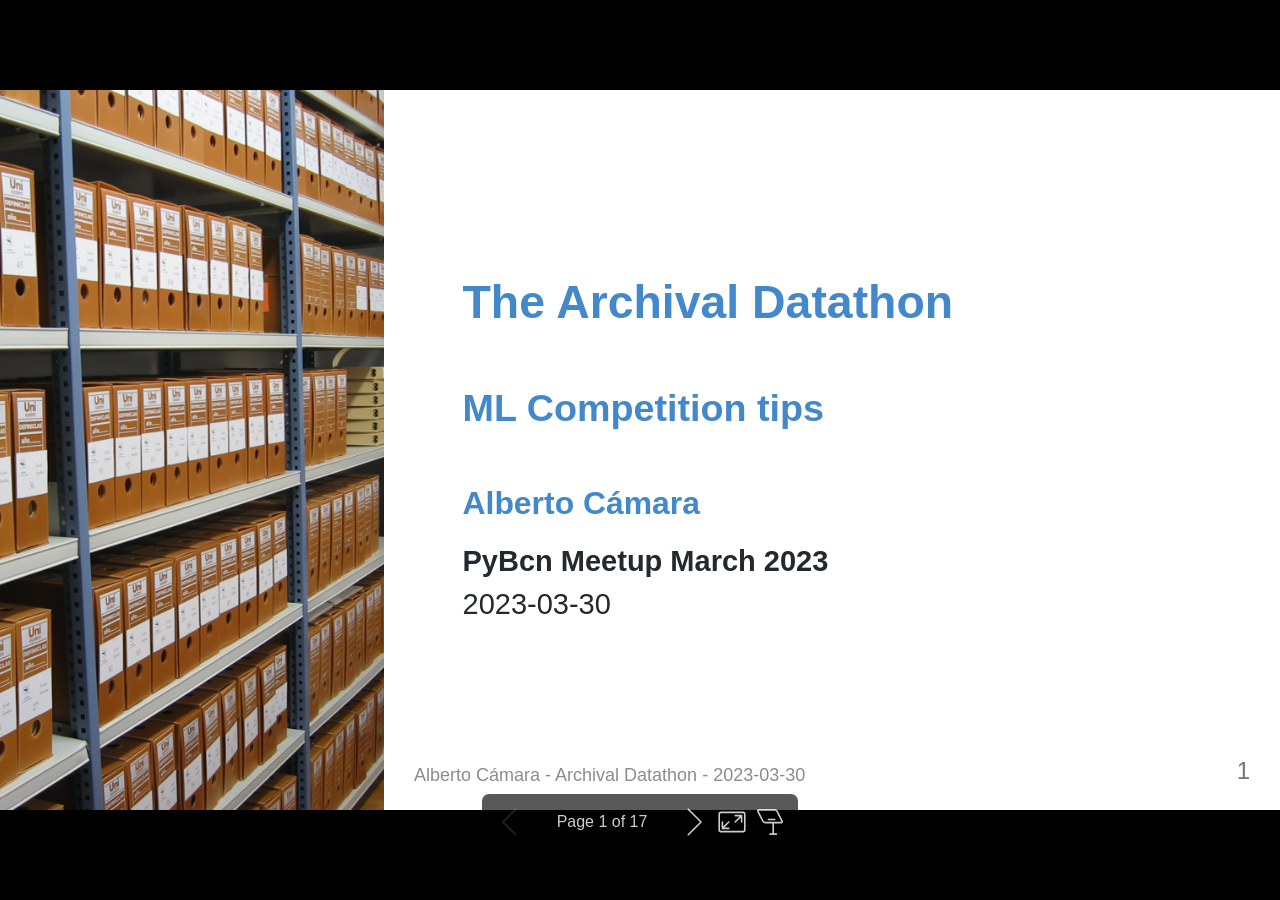
<file: 2023-03-30-archival-datathon/slides.html>
<!DOCTYPE html><html lang="en-GB"><head><meta charset="UTF-8"><meta name="viewport" content="width=device-width,height=device-height,initial-scale=1.0"><meta name="apple-mobile-web-app-capable" content="yes"><meta http-equiv="X-UA-Compatible" content="ie=edge"><meta property="og:type" content="website"><meta name="twitter:card" content="summary"><style>@media screen{body[data-bespoke-view=""] .bespoke-marp-parent>.bespoke-marp-osc>button,body[data-bespoke-view=next] .bespoke-marp-parent>.bespoke-marp-osc>button,body[data-bespoke-view=presenter] .bespoke-marp-presenter-container .bespoke-marp-presenter-info-container button,body[data-bespoke-view=presenter] .bespoke-marp-presenter-container .bespoke-marp-presenter-note-container button{-webkit-tap-highlight-color:transparent;-webkit-appearance:none;appearance:none;background-color:transparent;border:0;color:inherit;cursor:pointer;font-size:inherit;opacity:.8;outline:none;padding:0;transition:opacity .2s linear}body[data-bespoke-view=""] .bespoke-marp-parent>.bespoke-marp-osc>button:disabled,body[data-bespoke-view=next] .bespoke-marp-parent>.bespoke-marp-osc>button:disabled,body[data-bespoke-view=presenter] .bespoke-marp-presenter-container .bespoke-marp-presenter-info-container button:disabled,body[data-bespoke-view=presenter] .bespoke-marp-presenter-container .bespoke-marp-presenter-note-container button:disabled{cursor:not-allowed;opacity:.15!important}body[data-bespoke-view=""] .bespoke-marp-parent>.bespoke-marp-osc>button:hover,body[data-bespoke-view=next] .bespoke-marp-parent>.bespoke-marp-osc>button:hover,body[data-bespoke-view=presenter] .bespoke-marp-presenter-container .bespoke-marp-presenter-info-container button:hover,body[data-bespoke-view=presenter] .bespoke-marp-presenter-container .bespoke-marp-presenter-note-container button:hover{opacity:1}body[data-bespoke-view=""] .bespoke-marp-parent>.bespoke-marp-osc>button:hover:active,body[data-bespoke-view=next] .bespoke-marp-parent>.bespoke-marp-osc>button:hover:active,body[data-bespoke-view=presenter] .bespoke-marp-presenter-container .bespoke-marp-presenter-info-container button:hover:active,body[data-bespoke-view=presenter] .bespoke-marp-presenter-container .bespoke-marp-presenter-note-container button:hover:active{opacity:.6}body[data-bespoke-view=""] .bespoke-marp-parent>.bespoke-marp-osc>button:hover:not(:disabled),body[data-bespoke-view=next] .bespoke-marp-parent>.bespoke-marp-osc>button:hover:not(:disabled),body[data-bespoke-view=presenter] .bespoke-marp-presenter-container .bespoke-marp-presenter-info-container button:hover:not(:disabled),body[data-bespoke-view=presenter] .bespoke-marp-presenter-container .bespoke-marp-presenter-note-container button:hover:not(:disabled){transition:none}body[data-bespoke-view=""] .bespoke-marp-parent>.bespoke-marp-osc>button[data-bespoke-marp-osc=prev],body[data-bespoke-view=next] .bespoke-marp-parent>.bespoke-marp-osc>button[data-bespoke-marp-osc=prev],body[data-bespoke-view=presenter] .bespoke-marp-presenter-container .bespoke-marp-presenter-info-container button.bespoke-marp-presenter-info-page-prev{background:transparent url("[data-uri]") no-repeat 50%;background-size:contain;overflow:hidden;text-indent:100%;white-space:nowrap}body[data-bespoke-view=""] .bespoke-marp-parent>.bespoke-marp-osc>button[data-bespoke-marp-osc=next],body[data-bespoke-view=next] .bespoke-marp-parent>.bespoke-marp-osc>button[data-bespoke-marp-osc=next],body[data-bespoke-view=presenter] .bespoke-marp-presenter-container .bespoke-marp-presenter-info-container button.bespoke-marp-presenter-info-page-next{background:transparent url("[data-uri]") no-repeat 50%;background-size:contain;overflow:hidden;text-indent:100%;white-space:nowrap}body[data-bespoke-view=""] .bespoke-marp-parent>.bespoke-marp-osc>button[data-bespoke-marp-osc=fullscreen],body[data-bespoke-view=next] .bespoke-marp-parent>.bespoke-marp-osc>button[data-bespoke-marp-osc=fullscreen]{background:transparent url("[data-uri]") no-repeat 50%;background-size:contain;overflow:hidden;text-indent:100%;white-space:nowrap}body[data-bespoke-view=""] .bespoke-marp-parent>.bespoke-marp-osc>button.exit[data-bespoke-marp-osc=fullscreen],body[data-bespoke-view=next] .bespoke-marp-parent>.bespoke-marp-osc>button.exit[data-bespoke-marp-osc=fullscreen]{background-image:url("[data-uri]")}body[data-bespoke-view=""] .bespoke-marp-parent>.bespoke-marp-osc>button[data-bespoke-marp-osc=presenter],body[data-bespoke-view=next] .bespoke-marp-parent>.bespoke-marp-osc>button[data-bespoke-marp-osc=presenter]{background:transparent url("[data-uri]") no-repeat 50%;background-size:contain;overflow:hidden;text-indent:100%;white-space:nowrap}body[data-bespoke-view=presenter] .bespoke-marp-presenter-container .bespoke-marp-presenter-note-container button.bespoke-marp-presenter-note-bigger{background:transparent url("[data-uri]") no-repeat 50%;background-size:contain;overflow:hidden;text-indent:100%;white-space:nowrap}body[data-bespoke-view=presenter] .bespoke-marp-presenter-container .bespoke-marp-presenter-note-container button.bespoke-marp-presenter-note-smaller{background:transparent url("[data-uri]") no-repeat 50%;background-size:contain;overflow:hidden;text-indent:100%;white-space:nowrap}}@keyframes __bespoke_marp_transition_reduced_outgoing__{0%{opacity:1}to{opacity:0}}@keyframes __bespoke_marp_transition_reduced_incoming__{0%{mix-blend-mode:plus-lighter;opacity:0}to{mix-blend-mode:plus-lighter;opacity:1}}.bespoke-marp-note,.bespoke-marp-osc,.bespoke-progress-parent{display:none;transition:none}@media screen{::view-transition-group(*){animation-duration:var(--marp-bespoke-transition-animation-duration,.5s);animation-timing-function:ease}::view-transition-new(*),::view-transition-old(*){animation-delay:0s;animation-direction:var(--marp-bespoke-transition-animation-direction,normal);animation-duration:var(--marp-bespoke-transition-animation-duration,.5s);animation-fill-mode:both;animation-name:var(--marp-bespoke-transition-animation-name,var(--marp-bespoke-transition-animation-name-fallback,__bespoke_marp_transition_no_animation__));mix-blend-mode:normal}::view-transition-old(*){--marp-bespoke-transition-animation-name-fallback:__bespoke_marp_transition_reduced_outgoing__;animation-timing-function:ease}::view-transition-new(*){--marp-bespoke-transition-animation-name-fallback:__bespoke_marp_transition_reduced_incoming__;animation-timing-function:ease}::view-transition-new(root),::view-transition-old(root){animation-timing-function:linear}::view-transition-new(__bespoke_marp_transition_osc__),::view-transition-old(__bespoke_marp_transition_osc__){animation-duration:0s!important;animation-name:__bespoke_marp_transition_osc__!important}::view-transition-new(__bespoke_marp_transition_osc__){opacity:0!important}.bespoke-marp-transition-warming-up::view-transition-group(*),.bespoke-marp-transition-warming-up::view-transition-new(*),.bespoke-marp-transition-warming-up::view-transition-old(*){animation-play-state:paused!important}body,html{height:100%;margin:0}body{background:#000;overflow:hidden}svg.bespoke-marp-slide{content-visibility:hidden;opacity:0;pointer-events:none;z-index:-1}svg.bespoke-marp-slide:not(.bespoke-marp-active) *{view-transition-name:none!important}svg.bespoke-marp-slide.bespoke-marp-active{content-visibility:visible;opacity:1;pointer-events:auto;z-index:0}svg.bespoke-marp-slide.bespoke-marp-active.bespoke-marp-active-ready *{animation-name:__bespoke_marp__!important}@supports not (content-visibility:hidden){svg.bespoke-marp-slide[data-bespoke-marp-load=hideable]{display:none}svg.bespoke-marp-slide[data-bespoke-marp-load=hideable].bespoke-marp-active{display:block}}}@media screen and (prefers-reduced-motion:reduce){svg.bespoke-marp-slide *{view-transition-name:none!important}}@media screen{[data-bespoke-marp-fragment=inactive]{visibility:hidden}body[data-bespoke-view=""] .bespoke-marp-parent,body[data-bespoke-view=next] .bespoke-marp-parent{bottom:0;left:0;position:absolute;right:0;top:0}body[data-bespoke-view=""] .bespoke-marp-parent>.bespoke-marp-osc,body[data-bespoke-view=next] .bespoke-marp-parent>.bespoke-marp-osc{view-transition-name:__bespoke_marp_transition_osc__;background:rgba(0,0,0,.65);border-radius:7px;bottom:50px;color:#fff;contain:paint;display:block;font-family:Helvetica,Arial,sans-serif;font-size:16px;left:50%;line-height:0;opacity:1;padding:12px;position:absolute;touch-action:manipulation;transform:translateX(-50%);transition:opacity .2s linear;-webkit-user-select:none;user-select:none;white-space:nowrap;will-change:transform;z-index:1}body[data-bespoke-view=""] .bespoke-marp-parent>.bespoke-marp-osc>*,body[data-bespoke-view=next] .bespoke-marp-parent>.bespoke-marp-osc>*{margin-left:6px}body[data-bespoke-view=""] .bespoke-marp-parent>.bespoke-marp-osc>:first-child,body[data-bespoke-view=next] .bespoke-marp-parent>.bespoke-marp-osc>:first-child{margin-left:0}body[data-bespoke-view=""] .bespoke-marp-parent>.bespoke-marp-osc>span,body[data-bespoke-view=next] .bespoke-marp-parent>.bespoke-marp-osc>span{opacity:.8}body[data-bespoke-view=""] .bespoke-marp-parent>.bespoke-marp-osc>span[data-bespoke-marp-osc=page],body[data-bespoke-view=next] .bespoke-marp-parent>.bespoke-marp-osc>span[data-bespoke-marp-osc=page]{display:inline-block;min-width:140px;text-align:center}body[data-bespoke-view=""] .bespoke-marp-parent>.bespoke-marp-osc>button[data-bespoke-marp-osc=fullscreen],body[data-bespoke-view=""] .bespoke-marp-parent>.bespoke-marp-osc>button[data-bespoke-marp-osc=next],body[data-bespoke-view=""] .bespoke-marp-parent>.bespoke-marp-osc>button[data-bespoke-marp-osc=presenter],body[data-bespoke-view=""] .bespoke-marp-parent>.bespoke-marp-osc>button[data-bespoke-marp-osc=prev],body[data-bespoke-view=next] .bespoke-marp-parent>.bespoke-marp-osc>button[data-bespoke-marp-osc=fullscreen],body[data-bespoke-view=next] .bespoke-marp-parent>.bespoke-marp-osc>button[data-bespoke-marp-osc=next],body[data-bespoke-view=next] .bespoke-marp-parent>.bespoke-marp-osc>button[data-bespoke-marp-osc=presenter],body[data-bespoke-view=next] .bespoke-marp-parent>.bespoke-marp-osc>button[data-bespoke-marp-osc=prev]{height:32px;line-height:32px;width:32px}body[data-bespoke-view=""] .bespoke-marp-parent.bespoke-marp-inactive,body[data-bespoke-view=next] .bespoke-marp-parent.bespoke-marp-inactive{cursor:none}body[data-bespoke-view=""] .bespoke-marp-parent.bespoke-marp-inactive>.bespoke-marp-osc,body[data-bespoke-view=next] .bespoke-marp-parent.bespoke-marp-inactive>.bespoke-marp-osc{opacity:0;pointer-events:none}body[data-bespoke-view=""] svg.bespoke-marp-slide,body[data-bespoke-view=next] svg.bespoke-marp-slide{height:100%;left:0;position:absolute;top:0;width:100%}body[data-bespoke-view=""] .bespoke-progress-parent{background:#222;display:flex;height:5px;width:100%}body[data-bespoke-view=""] .bespoke-progress-parent+.bespoke-marp-parent{top:5px}body[data-bespoke-view=""] .bespoke-progress-parent .bespoke-progress-bar{background:#0288d1;flex:0 0 0;transition:flex-basis .2s cubic-bezier(0,1,1,1)}body[data-bespoke-view=next]{background:transparent}body[data-bespoke-view=presenter]{background:#161616}body[data-bespoke-view=presenter] .bespoke-marp-presenter-container{display:grid;font-family:Helvetica,Arial,sans-serif;grid-template:"current dragbar next" minmax(140px,1fr) "current dragbar note" 2fr "info    dragbar note" 3em;grid-template-columns:minmax(3px,var(--bespoke-marp-presenter-split-ratio,66%)) 0 minmax(3px,1fr);height:100%;left:0;position:absolute;top:0;width:100%}body[data-bespoke-view=presenter] .bespoke-marp-presenter-container .bespoke-marp-parent{grid-area:current;overflow:hidden;position:relative}body[data-bespoke-view=presenter] .bespoke-marp-presenter-container .bespoke-marp-parent svg.bespoke-marp-slide{height:calc(100% - 40px);left:20px;pointer-events:none;position:absolute;top:20px;-webkit-user-select:none;user-select:none;width:calc(100% - 40px)}body[data-bespoke-view=presenter] .bespoke-marp-presenter-container .bespoke-marp-parent svg.bespoke-marp-slide.bespoke-marp-active{filter:drop-shadow(0 3px 10px rgba(0,0,0,.5))}body[data-bespoke-view=presenter] .bespoke-marp-presenter-container .bespoke-marp-presenter-dragbar-container{background:#0288d1;cursor:col-resize;grid-area:dragbar;margin-left:-3px;opacity:0;position:relative;transition:opacity .4s linear .1s;width:6px;z-index:10}body[data-bespoke-view=presenter] .bespoke-marp-presenter-container .bespoke-marp-presenter-dragbar-container:hover{opacity:1}body[data-bespoke-view=presenter] .bespoke-marp-presenter-container .bespoke-marp-presenter-dragbar-container.active{opacity:1;transition-delay:0s}body[data-bespoke-view=presenter] .bespoke-marp-presenter-container .bespoke-marp-presenter-next-container{background:#222;cursor:pointer;display:none;grid-area:next;overflow:hidden;position:relative}body[data-bespoke-view=presenter] .bespoke-marp-presenter-container .bespoke-marp-presenter-next-container.active{display:block}body[data-bespoke-view=presenter] .bespoke-marp-presenter-container .bespoke-marp-presenter-next-container iframe.bespoke-marp-presenter-next{background:transparent;border:0;display:block;filter:drop-shadow(0 3px 10px rgba(0,0,0,.5));height:calc(100% - 40px);left:20px;pointer-events:none;position:absolute;top:20px;-webkit-user-select:none;user-select:none;width:calc(100% - 40px)}body[data-bespoke-view=presenter] .bespoke-marp-presenter-container .bespoke-marp-presenter-note-container{background:#222;color:#eee;grid-area:note;position:relative;z-index:1}body[data-bespoke-view=presenter] .bespoke-marp-presenter-container .bespoke-marp-presenter-note-container button{height:1.5em;line-height:1.5em;width:1.5em}body[data-bespoke-view=presenter] .bespoke-marp-presenter-container .bespoke-marp-presenter-note-container .bespoke-marp-presenter-note-wrapper{bottom:0;display:block;left:0;position:absolute;right:0;top:0}body[data-bespoke-view=presenter] .bespoke-marp-presenter-container .bespoke-marp-presenter-note-container .bespoke-marp-presenter-note-buttons{background:rgba(0,0,0,.65);border-radius:4px;bottom:0;display:flex;gap:4px;margin:12px;opacity:0;padding:6px;pointer-events:none;position:absolute;right:0;transition:opacity .2s linear}}@media screen{body[data-bespoke-view=presenter] .bespoke-marp-presenter-container .bespoke-marp-presenter-note-container .bespoke-marp-presenter-note-buttons:focus-within,body[data-bespoke-view=presenter] .bespoke-marp-presenter-container .bespoke-marp-presenter-note-container .bespoke-marp-presenter-note-wrapper:focus-within+.bespoke-marp-presenter-note-buttons,body[data-bespoke-view=presenter] .bespoke-marp-presenter-container .bespoke-marp-presenter-note-container:hover .bespoke-marp-presenter-note-buttons{opacity:1;pointer-events:auto}body[data-bespoke-view=presenter] .bespoke-marp-presenter-container .bespoke-marp-presenter-note-container .bespoke-marp-note{word-wrap:break-word;box-sizing:border-box;font-size:calc(1.1em*var(--bespoke-marp-note-font-scale, 1));height:calc(100% - 40px);margin:20px;overflow:auto;padding-right:3px;scrollbar-color:hsla(0,0%,93%,.5) transparent;scrollbar-width:thin;white-space:pre-wrap;width:calc(100% - 40px)}body[data-bespoke-view=presenter] .bespoke-marp-presenter-container .bespoke-marp-presenter-note-container .bespoke-marp-note::-webkit-scrollbar{width:6px}body[data-bespoke-view=presenter] .bespoke-marp-presenter-container .bespoke-marp-presenter-note-container .bespoke-marp-note::-webkit-scrollbar-track{background:transparent}body[data-bespoke-view=presenter] .bespoke-marp-presenter-container .bespoke-marp-presenter-note-container .bespoke-marp-note::-webkit-scrollbar-thumb{background:hsla(0,0%,93%,.5);border-radius:6px}body[data-bespoke-view=presenter] .bespoke-marp-presenter-container .bespoke-marp-presenter-note-container .bespoke-marp-note:empty{pointer-events:none}body[data-bespoke-view=presenter] .bespoke-marp-presenter-container .bespoke-marp-presenter-note-container .bespoke-marp-note.active{display:block}body[data-bespoke-view=presenter] .bespoke-marp-presenter-container .bespoke-marp-presenter-note-container .bespoke-marp-note p:first-child{margin-top:0}body[data-bespoke-view=presenter] .bespoke-marp-presenter-container .bespoke-marp-presenter-note-container .bespoke-marp-note p:last-child{margin-bottom:0}body[data-bespoke-view=presenter] .bespoke-marp-presenter-container .bespoke-marp-presenter-info-container{align-items:center;box-sizing:border-box;color:#eee;display:flex;flex-wrap:nowrap;grid-area:info;justify-content:center;overflow:hidden;padding:0 10px}body[data-bespoke-view=presenter] .bespoke-marp-presenter-container .bespoke-marp-presenter-info-container .bespoke-marp-presenter-info-page,body[data-bespoke-view=presenter] .bespoke-marp-presenter-container .bespoke-marp-presenter-info-container .bespoke-marp-presenter-info-time,body[data-bespoke-view=presenter] .bespoke-marp-presenter-container .bespoke-marp-presenter-info-container .bespoke-marp-presenter-info-timer{box-sizing:border-box;display:block;padding:0 10px;white-space:nowrap;width:100%}body[data-bespoke-view=presenter] .bespoke-marp-presenter-container .bespoke-marp-presenter-info-container button{height:1.5em;line-height:1.5em;width:1.5em}body[data-bespoke-view=presenter] .bespoke-marp-presenter-container .bespoke-marp-presenter-info-container .bespoke-marp-presenter-info-page{order:2;text-align:center}body[data-bespoke-view=presenter] .bespoke-marp-presenter-container .bespoke-marp-presenter-info-container .bespoke-marp-presenter-info-page .bespoke-marp-presenter-info-page-text{display:inline-block;min-width:120px;text-align:center}body[data-bespoke-view=presenter] .bespoke-marp-presenter-container .bespoke-marp-presenter-info-container .bespoke-marp-presenter-info-time{color:#999;order:1;text-align:left}body[data-bespoke-view=presenter] .bespoke-marp-presenter-container .bespoke-marp-presenter-info-container .bespoke-marp-presenter-info-timer{color:#999;order:3;text-align:right}body[data-bespoke-view=presenter] .bespoke-marp-presenter-container .bespoke-marp-presenter-info-container .bespoke-marp-presenter-info-timer:hover{cursor:pointer}}@media print{.bespoke-marp-presenter-info-container,.bespoke-marp-presenter-next-container,.bespoke-marp-presenter-note-container{display:none}}</style><style>div#p>svg>foreignObject>section{width:1280px;height:720px;box-sizing:border-box;overflow:hidden;position:relative;scroll-snap-align:center center}div#p>svg>foreignObject>section:after{bottom:0;content:attr(data-marpit-pagination);padding:inherit;pointer-events:none;position:absolute;right:0}div#p>svg>foreignObject>section:not([data-marpit-pagination]):after{display:none}/* Normalization */div#p>svg>foreignObject>section :is(h1,marp-h1){font-size:2em;margin:0.67em 0}div#p>svg>foreignObject>section video::-webkit-media-controls{will-change:transform}@page{size:1280px 720px;margin:0}@media print{body,html{background-color:#fff;margin:0;page-break-inside:avoid;break-inside:avoid-page}div#p>svg>foreignObject>section{page-break-before:always;break-before:page}div#p>svg>foreignObject>section,div#p>svg>foreignObject>section *{-webkit-print-color-adjust:exact!important;animation-delay:0s!important;animation-duration:0s!important;color-adjust:exact!important;transition:none!important}div#p>svg[data-marpit-svg]{display:block;height:100vh;width:100vw}}div#p>svg>foreignObject>section mjx-container[jax=SVG]{direction:ltr}div#p>svg>foreignObject>section mjx-container[jax=SVG]>svg{overflow:visible;min-height:1px;min-width:1px}div#p>svg>foreignObject>section mjx-container[jax=SVG]>svg a{fill:blue;stroke:blue}div#p>svg>foreignObject>section mjx-container[jax=SVG][display=true]{display:block;text-align:center;margin:1em 0}div#p>svg>foreignObject>section mjx-container[jax=SVG][display=true][width=full]{display:flex}div#p>svg>foreignObject>section mjx-container[jax=SVG][justify=left]{text-align:left}div#p>svg>foreignObject>section mjx-container[jax=SVG][justify=right]{text-align:right}div#p>svg>foreignObject>section g[data-mml-node=merror]>g{fill:red;stroke:red}div#p>svg>foreignObject>section g[data-mml-node=merror]>rect[data-background]{fill:yellow;stroke:none}div#p>svg>foreignObject>section g[data-mml-node=mtable]>line[data-line],div#p>svg>foreignObject>section svg[data-table]>g>line[data-line]{stroke-width:70px;fill:none}div#p>svg>foreignObject>section g[data-mml-node=mtable]>rect[data-frame],div#p>svg>foreignObject>section svg[data-table]>g>rect[data-frame]{stroke-width:70px;fill:none}div#p>svg>foreignObject>section g[data-mml-node=mtable]>.mjx-dashed,div#p>svg>foreignObject>section svg[data-table]>g>.mjx-dashed{stroke-dasharray:140}div#p>svg>foreignObject>section g[data-mml-node=mtable]>.mjx-dotted,div#p>svg>foreignObject>section svg[data-table]>g>.mjx-dotted{stroke-linecap:round;stroke-dasharray:0,140}div#p>svg>foreignObject>section g[data-mml-node=mtable]>g>svg{overflow:visible}div#p>svg>foreignObject>section [jax=SVG] mjx-tool{display:inline-block;position:relative;width:0;height:0}div#p>svg>foreignObject>section [jax=SVG] mjx-tool>mjx-tip{position:absolute;top:0;left:0}div#p>svg>foreignObject>section mjx-tool>mjx-tip{display:inline-block;padding:.2em;border:1px solid #888;font-size:70%;background-color:#F8F8F8;color:black;box-shadow:2px 2px 5px #AAAAAA}div#p>svg>foreignObject>section g[data-mml-node=maction][data-toggle]{cursor:pointer}div#p>svg>foreignObject>section mjx-status{display:block;position:fixed;left:1em;bottom:1em;min-width:25%;padding:.2em .4em;border:1px solid #888;font-size:90%;background-color:#F8F8F8;color:black}div#p>svg>foreignObject>section foreignObject[data-mjx-xml]{font-family:initial;line-height:normal;overflow:visible}div#p>svg>foreignObject>section mjx-container[jax=SVG] path[data-c],div#p>svg>foreignObject>section mjx-container[jax=SVG] use[data-c]{stroke-width:3}@media print{div#p>svg>foreignObject>section mjx-container[jax=SVG] path[data-c],div#p>svg>foreignObject>section mjx-container[jax=SVG] use[data-c]{stroke-width:0}}div#p>svg>foreignObject>section img[data-marp-twemoji]{background:transparent;height:1em;margin:0 .05em 0 .1em;vertical-align:-.1em;width:1em}
/*!
 * Marp default theme.
 *
 * @theme default
 * @author Yuki Hattori
 *
 * @auto-scaling true
 * @size 16:9 1280px 720px
 * @size 4:3 960px 720px
 */div#p>svg>foreignObject>section{--color-prettylights-syntax-comment:#6e7781;--color-prettylights-syntax-constant:#0550ae;--color-prettylights-syntax-entity:#8250df;--color-prettylights-syntax-storage-modifier-import:#24292f;--color-prettylights-syntax-entity-tag:#116329;--color-prettylights-syntax-keyword:#cf222e;--color-prettylights-syntax-string:#0a3069;--color-prettylights-syntax-variable:#953800;--color-prettylights-syntax-brackethighlighter-unmatched:#82071e;--color-prettylights-syntax-invalid-illegal-text:#f6f8fa;--color-prettylights-syntax-invalid-illegal-bg:#82071e;--color-prettylights-syntax-carriage-return-text:#f6f8fa;--color-prettylights-syntax-carriage-return-bg:#cf222e;--color-prettylights-syntax-string-regexp:#116329;--color-prettylights-syntax-markup-list:#3b2300;--color-prettylights-syntax-markup-heading:#0550ae;--color-prettylights-syntax-markup-italic:#24292f;--color-prettylights-syntax-markup-bold:#24292f;--color-prettylights-syntax-markup-deleted-text:#82071e;--color-prettylights-syntax-markup-deleted-bg:#ffebe9;--color-prettylights-syntax-markup-inserted-text:#116329;--color-prettylights-syntax-markup-inserted-bg:#dafbe1;--color-prettylights-syntax-markup-changed-text:#953800;--color-prettylights-syntax-markup-changed-bg:#ffd8b5;--color-prettylights-syntax-markup-ignored-text:#eaeef2;--color-prettylights-syntax-markup-ignored-bg:#0550ae;--color-prettylights-syntax-meta-diff-range:#8250df;--color-prettylights-syntax-brackethighlighter-angle:#57606a;--color-prettylights-syntax-sublimelinter-gutter-mark:#8c959f;--color-prettylights-syntax-constant-other-reference-link:#0a3069;--color-fg-default:#24292f;--color-fg-muted:#57606a;--color-fg-subtle:#6e7781;--color-canvas-default:#fff;--color-canvas-subtle:#f6f8fa;--color-border-default:#d0d7de;--color-border-muted:#d8dee4;--color-neutral-muted:rgba(175,184,193,.2);--color-accent-fg:#0969da;--color-accent-emphasis:#0969da;--color-attention-subtle:#fff8c5;--color-danger-fg:#cf222e;color-scheme:light}div#p>svg>foreignObject>section:where(.invert){--color-prettylights-syntax-comment:#8b949e;--color-prettylights-syntax-constant:#79c0ff;--color-prettylights-syntax-entity:#d2a8ff;--color-prettylights-syntax-storage-modifier-import:#c9d1d9;--color-prettylights-syntax-entity-tag:#7ee787;--color-prettylights-syntax-keyword:#ff7b72;--color-prettylights-syntax-string:#a5d6ff;--color-prettylights-syntax-variable:#ffa657;--color-prettylights-syntax-brackethighlighter-unmatched:#f85149;--color-prettylights-syntax-invalid-illegal-text:#f0f6fc;--color-prettylights-syntax-invalid-illegal-bg:#8e1519;--color-prettylights-syntax-carriage-return-text:#f0f6fc;--color-prettylights-syntax-carriage-return-bg:#b62324;--color-prettylights-syntax-string-regexp:#7ee787;--color-prettylights-syntax-markup-list:#f2cc60;--color-prettylights-syntax-markup-heading:#1f6feb;--color-prettylights-syntax-markup-italic:#c9d1d9;--color-prettylights-syntax-markup-bold:#c9d1d9;--color-prettylights-syntax-markup-deleted-text:#ffdcd7;--color-prettylights-syntax-markup-deleted-bg:#67060c;--color-prettylights-syntax-markup-inserted-text:#aff5b4;--color-prettylights-syntax-markup-inserted-bg:#033a16;--color-prettylights-syntax-markup-changed-text:#ffdfb6;--color-prettylights-syntax-markup-changed-bg:#5a1e02;--color-prettylights-syntax-markup-ignored-text:#c9d1d9;--color-prettylights-syntax-markup-ignored-bg:#1158c7;--color-prettylights-syntax-meta-diff-range:#d2a8ff;--color-prettylights-syntax-brackethighlighter-angle:#8b949e;--color-prettylights-syntax-sublimelinter-gutter-mark:#484f58;--color-prettylights-syntax-constant-other-reference-link:#a5d6ff;--color-fg-default:#c9d1d9;--color-fg-muted:#8b949e;--color-fg-subtle:#6e7681;--color-canvas-default:#0d1117;--color-canvas-subtle:#161b22;--color-border-default:#30363d;--color-border-muted:#21262d;--color-neutral-muted:hsla(215,8%,47%,.4);--color-accent-fg:#58a6ff;--color-accent-emphasis:#1f6feb;--color-attention-subtle:rgba(187,128,9,.15);--color-danger-fg:#f85149;color-scheme:dark}div#p>svg>foreignObject>section{-ms-text-size-adjust:100%;-webkit-text-size-adjust:100%;word-wrap:break-word;background-color:var(--color-canvas-default);color:var(--color-fg-default);font-family:-apple-system,BlinkMacSystemFont,Segoe UI,Noto Sans,Helvetica,Arial,sans-serif,Apple Color Emoji,Segoe UI Emoji;font-size:16px;line-height:1.5;margin:0}div#p>svg>foreignObject>section{--marpit-root-font-size:16px}div#p>svg>foreignObject>section :is(h1,marp-h1):hover .anchor .octicon-link:before,div#p>svg>foreignObject>section :is(h2,marp-h2):hover .anchor .octicon-link:before,div#p>svg>foreignObject>section :is(h3,marp-h3):hover .anchor .octicon-link:before,div#p>svg>foreignObject>section :is(h4,marp-h4):hover .anchor .octicon-link:before,div#p>svg>foreignObject>section :is(h5,marp-h5):hover .anchor .octicon-link:before,div#p>svg>foreignObject>section :is(h6,marp-h6):hover .anchor .octicon-link:before{background-color:currentColor;content:" ";display:inline-block;height:16px;-webkit-mask-image:url('data:image/svg+xml;charset=utf-8,<svg xmlns="http://www.w3.org/2000/svg" viewBox="0 0 16 16" aria-hidden="true"><path fill-rule="evenodd" d="M7.775 3.275a.75.75 0 0 0 1.06 1.06l1.25-1.25a2 2 0 1 1 2.83 2.83l-2.5 2.5a2 2 0 0 1-2.83 0 .75.75 0 0 0-1.06 1.06 3.5 3.5 0 0 0 4.95 0l2.5-2.5a3.5 3.5 0 0 0-4.95-4.95l-1.25 1.25zm-4.69 9.64a2 2 0 0 1 0-2.83l2.5-2.5a2 2 0 0 1 2.83 0 .75.75 0 0 0 1.06-1.06 3.5 3.5 0 0 0-4.95 0l-2.5 2.5a3.5 3.5 0 0 0 4.95 4.95l1.25-1.25a.75.75 0 0 0-1.06-1.06l-1.25 1.25a2 2 0 0 1-2.83 0z"/></svg>');mask-image:url('data:image/svg+xml;charset=utf-8,<svg xmlns="http://www.w3.org/2000/svg" viewBox="0 0 16 16" aria-hidden="true"><path fill-rule="evenodd" d="M7.775 3.275a.75.75 0 0 0 1.06 1.06l1.25-1.25a2 2 0 1 1 2.83 2.83l-2.5 2.5a2 2 0 0 1-2.83 0 .75.75 0 0 0-1.06 1.06 3.5 3.5 0 0 0 4.95 0l2.5-2.5a3.5 3.5 0 0 0-4.95-4.95l-1.25 1.25zm-4.69 9.64a2 2 0 0 1 0-2.83l2.5-2.5a2 2 0 0 1 2.83 0 .75.75 0 0 0 1.06-1.06 3.5 3.5 0 0 0-4.95 0l-2.5 2.5a3.5 3.5 0 0 0 4.95 4.95l1.25-1.25a.75.75 0 0 0-1.06-1.06l-1.25 1.25a2 2 0 0 1-2.83 0z"/></svg>');width:16px}div#p>svg>foreignObject>section details,div#p>svg>foreignObject>section figcaption,div#p>svg>foreignObject>section figure{display:block}div#p>svg>foreignObject>section summary{display:list-item}div#p>svg>foreignObject>section [hidden]{display:none!important}div#p>svg>foreignObject>section a{background-color:transparent;color:var(--color-accent-fg);text-decoration:none}div#p>svg>foreignObject>section abbr[title]{border-bottom:none;-webkit-text-decoration:underline dotted;text-decoration:underline dotted}div#p>svg>foreignObject>section b,div#p>svg>foreignObject>section strong{font-weight:var(--base-text-weight-semibold,600)}div#p>svg>foreignObject>section dfn{font-style:italic}div#p>svg>foreignObject>section :is(h1,marp-h1){border-bottom:1px solid var(--color-border-muted);font-size:2em;font-weight:var(--base-text-weight-semibold,600);margin:.67em 0;padding-bottom:.3em}div#p>svg>foreignObject>section mark{background-color:var(--color-attention-subtle);color:var(--color-fg-default)}div#p>svg>foreignObject>section small{font-size:90%}div#p>svg>foreignObject>section sub,div#p>svg>foreignObject>section sup{font-size:75%;line-height:0;position:relative;vertical-align:baseline}div#p>svg>foreignObject>section sub{bottom:-.25em}div#p>svg>foreignObject>section sup{top:-.5em}div#p>svg>foreignObject>section img{background-color:var(--color-canvas-default);border-style:none;box-sizing:content-box;max-width:100%}div#p>svg>foreignObject>section :is(pre,marp-pre),div#p>svg>foreignObject>section code,div#p>svg>foreignObject>section kbd,div#p>svg>foreignObject>section samp{font-family:monospace;font-size:1em}div#p>svg>foreignObject>section figure{margin:1em 40px}div#p>svg>foreignObject>section hr{background:transparent;background-color:var(--color-border-default);border:0;box-sizing:content-box;height:.25em;margin:24px 0;overflow:hidden;padding:0}div#p>svg>foreignObject>section input{font:inherit;font-family:inherit;font-size:inherit;line-height:inherit;margin:0;overflow:visible}div#p>svg>foreignObject>section [type=button],div#p>svg>foreignObject>section [type=reset],div#p>svg>foreignObject>section [type=submit]{-webkit-appearance:button}div#p>svg>foreignObject>section [type=checkbox],div#p>svg>foreignObject>section [type=radio]{box-sizing:border-box;padding:0}div#p>svg>foreignObject>section [type=number]::-webkit-inner-spin-button,div#p>svg>foreignObject>section [type=number]::-webkit-outer-spin-button{height:auto}div#p>svg>foreignObject>section [type=search]::-webkit-search-cancel-button,div#p>svg>foreignObject>section [type=search]::-webkit-search-decoration{-webkit-appearance:none}div#p>svg>foreignObject>section ::-webkit-input-placeholder{color:inherit;opacity:.54}div#p>svg>foreignObject>section ::-webkit-file-upload-button{-webkit-appearance:button;font:inherit}div#p>svg>foreignObject>section a:hover{text-decoration:underline}div#p>svg>foreignObject>section ::-moz-placeholder{color:var(--color-fg-subtle);opacity:1}div#p>svg>foreignObject>section ::placeholder{color:var(--color-fg-subtle);opacity:1}div#p>svg>foreignObject>section hr:after,div#p>svg>foreignObject>section hr:before{content:"";display:table}div#p>svg>foreignObject>section hr:after{clear:both}div#p>svg>foreignObject>section table{border-collapse:collapse;border-spacing:0;display:block;max-width:100%;overflow:auto;width:-moz-max-content;width:max-content}div#p>svg>foreignObject>section td,div#p>svg>foreignObject>section th{padding:0}div#p>svg>foreignObject>section details summary{cursor:pointer}div#p>svg>foreignObject>section details:not([open])>:not(summary){display:none!important}div#p>svg>foreignObject>section [role=button]:focus,div#p>svg>foreignObject>section a:focus,div#p>svg>foreignObject>section input[type=checkbox]:focus,div#p>svg>foreignObject>section input[type=radio]:focus{box-shadow:none;outline:2px solid var(--color-accent-fg);outline-offset:-2px}div#p>svg>foreignObject>section [role=button]:focus:not(:focus-visible),div#p>svg>foreignObject>section a:focus:not(:focus-visible),div#p>svg>foreignObject>section input[type=checkbox]:focus:not(:focus-visible),div#p>svg>foreignObject>section input[type=radio]:focus:not(:focus-visible){outline:1px solid transparent}div#p>svg>foreignObject>section [role=button]:focus-visible,div#p>svg>foreignObject>section a:focus-visible,div#p>svg>foreignObject>section input[type=checkbox]:focus-visible,div#p>svg>foreignObject>section input[type=radio]:focus-visible{box-shadow:none;outline:2px solid var(--color-accent-fg);outline-offset:-2px}div#p>svg>foreignObject>section a:not([class]):focus,div#p>svg>foreignObject>section a:not([class]):focus-visible,div#p>svg>foreignObject>section input[type=checkbox]:focus,div#p>svg>foreignObject>section input[type=checkbox]:focus-visible,div#p>svg>foreignObject>section input[type=radio]:focus,div#p>svg>foreignObject>section input[type=radio]:focus-visible{outline-offset:0}div#p>svg>foreignObject>section kbd{background-color:var(--color-canvas-subtle);border-bottom-color:var(--color-neutral-muted);border:1px solid var(--color-neutral-muted);border-radius:6px;box-shadow:inset 0 -1px 0 var(--color-neutral-muted);color:var(--color-fg-default);display:inline-block;font:11px ui-monospace,SFMono-Regular,SF Mono,Menlo,Consolas,Liberation Mono,monospace;line-height:10px;padding:3px 5px;vertical-align:middle}div#p>svg>foreignObject>section :is(h1,marp-h1),div#p>svg>foreignObject>section :is(h2,marp-h2),div#p>svg>foreignObject>section :is(h3,marp-h3),div#p>svg>foreignObject>section :is(h4,marp-h4),div#p>svg>foreignObject>section :is(h5,marp-h5),div#p>svg>foreignObject>section :is(h6,marp-h6){font-weight:var(--base-text-weight-semibold,600);line-height:1.25;margin-bottom:16px;margin-top:24px}div#p>svg>foreignObject>section :is(h2,marp-h2){border-bottom:1px solid var(--color-border-muted);font-size:1.5em;padding-bottom:.3em}div#p>svg>foreignObject>section :is(h2,marp-h2),div#p>svg>foreignObject>section :is(h3,marp-h3){font-weight:var(--base-text-weight-semibold,600)}div#p>svg>foreignObject>section :is(h3,marp-h3){font-size:1.25em}div#p>svg>foreignObject>section :is(h4,marp-h4){font-size:1em}div#p>svg>foreignObject>section :is(h4,marp-h4),div#p>svg>foreignObject>section :is(h5,marp-h5){font-weight:var(--base-text-weight-semibold,600)}div#p>svg>foreignObject>section :is(h5,marp-h5){font-size:.875em}div#p>svg>foreignObject>section :is(h6,marp-h6){color:var(--color-fg-muted);font-size:.85em;font-weight:var(--base-text-weight-semibold,600)}div#p>svg>foreignObject>section p{margin-bottom:10px;margin-top:0}div#p>svg>foreignObject>section blockquote{border-left:.25em solid var(--color-border-default);color:var(--color-fg-muted);margin:0;padding:0 1em}div#p>svg>foreignObject>section ol,div#p>svg>foreignObject>section ul{margin-bottom:0;margin-top:0;padding-left:2em}div#p>svg>foreignObject>section ol ol,div#p>svg>foreignObject>section ul ol{list-style-type:lower-roman}div#p>svg>foreignObject>section ol ol ol,div#p>svg>foreignObject>section ol ul ol,div#p>svg>foreignObject>section ul ol ol,div#p>svg>foreignObject>section ul ul ol{list-style-type:lower-alpha}div#p>svg>foreignObject>section dd{margin-left:0}div#p>svg>foreignObject>section :is(pre,marp-pre),div#p>svg>foreignObject>section code,div#p>svg>foreignObject>section samp,div#p>svg>foreignObject>section tt{font-family:ui-monospace,SFMono-Regular,SF Mono,Menlo,Consolas,Liberation Mono,monospace;font-size:12px}div#p>svg>foreignObject>section :is(pre,marp-pre){word-wrap:normal;margin-bottom:0;margin-top:0}div#p>svg>foreignObject>section .octicon{fill:currentColor;display:inline-block;overflow:visible!important;vertical-align:text-bottom}div#p>svg>foreignObject>section input::-webkit-inner-spin-button,div#p>svg>foreignObject>section input::-webkit-outer-spin-button{-webkit-appearance:none;appearance:none;margin:0}div#p>svg>foreignObject>section:after,div#p>svg>foreignObject>section:before{
  /* content:""; */display:table}div#p>svg>foreignObject>section:after{clear:both}div#p>svg>foreignObject>section>:first-child{margin-top:0!important}div#p>svg>foreignObject>section>:last-child{margin-bottom:0!important}div#p>svg>foreignObject>section a:not([href]){color:inherit;text-decoration:none}div#p>svg>foreignObject>section .absent{color:var(--color-danger-fg)}div#p>svg>foreignObject>section .anchor{float:left;line-height:1;margin-left:-20px;padding-right:4px}div#p>svg>foreignObject>section .anchor:focus{outline:none}div#p>svg>foreignObject>section :is(pre,marp-pre),div#p>svg>foreignObject>section blockquote,div#p>svg>foreignObject>section details,div#p>svg>foreignObject>section dl,div#p>svg>foreignObject>section ol,div#p>svg>foreignObject>section p,div#p>svg>foreignObject>section table,div#p>svg>foreignObject>section ul{margin-bottom:16px;margin-top:0}div#p>svg>foreignObject>section blockquote>:first-child{margin-top:0}div#p>svg>foreignObject>section blockquote>:last-child{margin-bottom:0}div#p>svg>foreignObject>section :is(h1,marp-h1) .octicon-link,div#p>svg>foreignObject>section :is(h2,marp-h2) .octicon-link,div#p>svg>foreignObject>section :is(h3,marp-h3) .octicon-link,div#p>svg>foreignObject>section :is(h4,marp-h4) .octicon-link,div#p>svg>foreignObject>section :is(h5,marp-h5) .octicon-link,div#p>svg>foreignObject>section :is(h6,marp-h6) .octicon-link{color:var(--color-fg-default);vertical-align:middle;visibility:hidden}div#p>svg>foreignObject>section :is(h1,marp-h1):hover .anchor,div#p>svg>foreignObject>section :is(h2,marp-h2):hover .anchor,div#p>svg>foreignObject>section :is(h3,marp-h3):hover .anchor,div#p>svg>foreignObject>section :is(h4,marp-h4):hover .anchor,div#p>svg>foreignObject>section :is(h5,marp-h5):hover .anchor,div#p>svg>foreignObject>section :is(h6,marp-h6):hover .anchor{text-decoration:none}div#p>svg>foreignObject>section :is(h1,marp-h1):hover .anchor .octicon-link,div#p>svg>foreignObject>section :is(h2,marp-h2):hover .anchor .octicon-link,div#p>svg>foreignObject>section :is(h3,marp-h3):hover .anchor .octicon-link,div#p>svg>foreignObject>section :is(h4,marp-h4):hover .anchor .octicon-link,div#p>svg>foreignObject>section :is(h5,marp-h5):hover .anchor .octicon-link,div#p>svg>foreignObject>section :is(h6,marp-h6):hover .anchor .octicon-link{visibility:visible}div#p>svg>foreignObject>section :is(h1,marp-h1) code,div#p>svg>foreignObject>section :is(h1,marp-h1) tt,div#p>svg>foreignObject>section :is(h2,marp-h2) code,div#p>svg>foreignObject>section :is(h2,marp-h2) tt,div#p>svg>foreignObject>section :is(h3,marp-h3) code,div#p>svg>foreignObject>section :is(h3,marp-h3) tt,div#p>svg>foreignObject>section :is(h4,marp-h4) code,div#p>svg>foreignObject>section :is(h4,marp-h4) tt,div#p>svg>foreignObject>section :is(h5,marp-h5) code,div#p>svg>foreignObject>section :is(h5,marp-h5) tt,div#p>svg>foreignObject>section :is(h6,marp-h6) code,div#p>svg>foreignObject>section :is(h6,marp-h6) tt{font-size:inherit;padding:0 .2em}div#p>svg>foreignObject>section summary :is(h1,marp-h1),div#p>svg>foreignObject>section summary :is(h2,marp-h2),div#p>svg>foreignObject>section summary :is(h3,marp-h3),div#p>svg>foreignObject>section summary :is(h4,marp-h4),div#p>svg>foreignObject>section summary :is(h5,marp-h5),div#p>svg>foreignObject>section summary :is(h6,marp-h6){display:inline-block}div#p>svg>foreignObject>section summary :is(h1,marp-h1) .anchor,div#p>svg>foreignObject>section summary :is(h2,marp-h2) .anchor,div#p>svg>foreignObject>section summary :is(h3,marp-h3) .anchor,div#p>svg>foreignObject>section summary :is(h4,marp-h4) .anchor,div#p>svg>foreignObject>section summary :is(h5,marp-h5) .anchor,div#p>svg>foreignObject>section summary :is(h6,marp-h6) .anchor{margin-left:-40px}div#p>svg>foreignObject>section summary :is(h1,marp-h1),div#p>svg>foreignObject>section summary :is(h2,marp-h2){border-bottom:0;padding-bottom:0}div#p>svg>foreignObject>section ol.no-list,div#p>svg>foreignObject>section ul.no-list{list-style-type:none;padding:0}div#p>svg>foreignObject>section ol[type=a]{list-style-type:lower-alpha}div#p>svg>foreignObject>section ol[type=A]{list-style-type:upper-alpha}div#p>svg>foreignObject>section ol[type=i]{list-style-type:lower-roman}div#p>svg>foreignObject>section ol[type=I]{list-style-type:upper-roman}div#p>svg>foreignObject>section div>ol:not([type]),div#p>svg>foreignObject>section ol[type="1"]{list-style-type:decimal}div#p>svg>foreignObject>section ol ol,div#p>svg>foreignObject>section ol ul,div#p>svg>foreignObject>section ul ol,div#p>svg>foreignObject>section ul ul{margin-bottom:0;margin-top:0}div#p>svg>foreignObject>section li>p{margin-top:16px}div#p>svg>foreignObject>section li+li{margin-top:.25em}div#p>svg>foreignObject>section dl{padding:0}div#p>svg>foreignObject>section dl dt{font-size:1em;font-style:italic;font-weight:var(--base-text-weight-semibold,600);margin-top:16px;padding:0}div#p>svg>foreignObject>section dl dd{margin-bottom:16px;padding:0 16px}div#p>svg>foreignObject>section table th{font-weight:var(--base-text-weight-semibold,600)}div#p>svg>foreignObject>section table td,div#p>svg>foreignObject>section table th{border:1px solid var(--color-border-default);padding:6px 13px}div#p>svg>foreignObject>section table tr{background-color:var(--color-canvas-default);border-top:1px solid var(--color-border-muted)}div#p>svg>foreignObject>section table tr:nth-child(2n){background-color:var(--color-canvas-subtle)}div#p>svg>foreignObject>section table img{background-color:transparent}div#p>svg>foreignObject>section img[align=right]{padding-left:20px}div#p>svg>foreignObject>section img[align=left]{padding-right:20px}div#p>svg>foreignObject>section .emoji{background-color:transparent;max-width:none;vertical-align:text-top}div#p>svg>foreignObject>section :is(span,marp-span).frame,div#p>svg>foreignObject>section :is(span,marp-span).frame>:is(span,marp-span){display:block;overflow:hidden}div#p>svg>foreignObject>section :is(span,marp-span).frame>:is(span,marp-span){border:1px solid var(--color-border-default);float:left;margin:13px 0 0;padding:7px;width:auto}div#p>svg>foreignObject>section :is(span,marp-span).frame :is(span,marp-span) img{display:block;float:left}div#p>svg>foreignObject>section :is(span,marp-span).frame :is(span,marp-span) :is(span,marp-span){clear:both;color:var(--color-fg-default);display:block;padding:5px 0 0}div#p>svg>foreignObject>section :is(span,marp-span).align-center{clear:both;display:block;overflow:hidden}div#p>svg>foreignObject>section :is(span,marp-span).align-center>:is(span,marp-span){display:block;margin:13px auto 0;overflow:hidden;text-align:center}div#p>svg>foreignObject>section :is(span,marp-span).align-center :is(span,marp-span) img{margin:0 auto;text-align:center}div#p>svg>foreignObject>section :is(span,marp-span).align-right{clear:both;display:block;overflow:hidden}div#p>svg>foreignObject>section :is(span,marp-span).align-right>:is(span,marp-span){display:block;margin:13px 0 0;overflow:hidden;text-align:right}div#p>svg>foreignObject>section :is(span,marp-span).align-right :is(span,marp-span) img{margin:0;text-align:right}div#p>svg>foreignObject>section :is(span,marp-span).float-left{display:block;float:left;margin-right:13px;overflow:hidden}div#p>svg>foreignObject>section :is(span,marp-span).float-left :is(span,marp-span){margin:13px 0 0}div#p>svg>foreignObject>section :is(span,marp-span).float-right{display:block;float:right;margin-left:13px;overflow:hidden}div#p>svg>foreignObject>section :is(span,marp-span).float-right>:is(span,marp-span){display:block;margin:13px auto 0;overflow:hidden;text-align:right}div#p>svg>foreignObject>section code,div#p>svg>foreignObject>section tt{background-color:var(--color-neutral-muted);border-radius:6px;font-size:85%;margin:0;padding:.2em .4em;white-space:break-spaces}div#p>svg>foreignObject>section code br,div#p>svg>foreignObject>section tt br{display:none}div#p>svg>foreignObject>section del code{text-decoration:inherit}div#p>svg>foreignObject>section samp{font-size:85%}div#p>svg>foreignObject>section :is(pre,marp-pre) code{font-size:100%}div#p>svg>foreignObject>section :is(pre,marp-pre)>code{background:transparent;border:0;margin:0;padding:0;white-space:pre;word-break:normal}div#p>svg>foreignObject>section .highlight{margin-bottom:16px}div#p>svg>foreignObject>section .highlight :is(pre,marp-pre){margin-bottom:0;word-break:normal}div#p>svg>foreignObject>section :is(pre,marp-pre){background-color:var(--color-canvas-subtle);border-radius:6px;font-size:85%;line-height:1.45;overflow:auto;padding:16px}div#p>svg>foreignObject>section :is(pre,marp-pre) code,div#p>svg>foreignObject>section :is(pre,marp-pre) tt{word-wrap:normal;background-color:transparent;border:0;display:inline;line-height:inherit;margin:0;max-width:auto;overflow:visible;padding:0}div#p>svg>foreignObject>section .csv-data td,div#p>svg>foreignObject>section .csv-data th{font-size:12px;line-height:1;overflow:hidden;padding:5px;text-align:left;white-space:nowrap}div#p>svg>foreignObject>section .csv-data .blob-num{background:var(--color-canvas-default);border:0;padding:10px 8px 9px;text-align:right}div#p>svg>foreignObject>section .csv-data tr{border-top:0}div#p>svg>foreignObject>section .csv-data th{background:var(--color-canvas-subtle);border-top:0;font-weight:var(--base-text-weight-semibold,600)}div#p>svg>foreignObject>section [data-footnote-ref]:before{content:"["}div#p>svg>foreignObject>section [data-footnote-ref]:after{content:"]"}div#p>svg>foreignObject>section .footnotes{border-top:1px solid var(--color-border-default);color:var(--color-fg-muted);font-size:12px}div#p>svg>foreignObject>section div#p>svg>foreignObject>section section.footnotes{--marpit-root-font-size:12px}div#p>svg>foreignObject>section .footnotes ol{padding-left:16px}div#p>svg>foreignObject>section .footnotes ol ul{display:inline-block;margin-top:16px;padding-left:16px}div#p>svg>foreignObject>section .footnotes li{position:relative}div#p>svg>foreignObject>section .footnotes li:target:before{border:2px solid var(--color-accent-emphasis);border-radius:6px;bottom:-8px;content:"";left:-24px;pointer-events:none;position:absolute;right:-8px;top:-8px}div#p>svg>foreignObject>section .footnotes li:target{color:var(--color-fg-default)}div#p>svg>foreignObject>section .footnotes .data-footnote-backref g-emoji{font-family:monospace}div#p>svg>foreignObject>section .pl-c{color:var(--color-prettylights-syntax-comment)}div#p>svg>foreignObject>section .pl-c1,div#p>svg>foreignObject>section .pl-s .pl-v{color:var(--color-prettylights-syntax-constant)}div#p>svg>foreignObject>section .pl-e,div#p>svg>foreignObject>section .pl-en{color:var(--color-prettylights-syntax-entity)}div#p>svg>foreignObject>section .pl-s .pl-s1,div#p>svg>foreignObject>section .pl-smi{color:var(--color-prettylights-syntax-storage-modifier-import)}div#p>svg>foreignObject>section .pl-ent{color:var(--color-prettylights-syntax-entity-tag)}div#p>svg>foreignObject>section .pl-k{color:var(--color-prettylights-syntax-keyword)}div#p>svg>foreignObject>section .pl-pds,div#p>svg>foreignObject>section .pl-s,div#p>svg>foreignObject>section .pl-s .pl-pse .pl-s1,div#p>svg>foreignObject>section .pl-sr,div#p>svg>foreignObject>section .pl-sr .pl-cce,div#p>svg>foreignObject>section .pl-sr .pl-sra,div#p>svg>foreignObject>section .pl-sr .pl-sre{color:var(--color-prettylights-syntax-string)}div#p>svg>foreignObject>section .pl-smw,div#p>svg>foreignObject>section .pl-v{color:var(--color-prettylights-syntax-variable)}div#p>svg>foreignObject>section .pl-bu{color:var(--color-prettylights-syntax-brackethighlighter-unmatched)}div#p>svg>foreignObject>section .pl-ii{background-color:var(--color-prettylights-syntax-invalid-illegal-bg);color:var(--color-prettylights-syntax-invalid-illegal-text)}div#p>svg>foreignObject>section .pl-c2{background-color:var(--color-prettylights-syntax-carriage-return-bg);color:var(--color-prettylights-syntax-carriage-return-text)}div#p>svg>foreignObject>section .pl-sr .pl-cce{color:var(--color-prettylights-syntax-string-regexp);font-weight:700}div#p>svg>foreignObject>section .pl-ml{color:var(--color-prettylights-syntax-markup-list)}div#p>svg>foreignObject>section .pl-mh,div#p>svg>foreignObject>section .pl-mh .pl-en,div#p>svg>foreignObject>section .pl-ms{color:var(--color-prettylights-syntax-markup-heading);font-weight:700}div#p>svg>foreignObject>section .pl-mi{color:var(--color-prettylights-syntax-markup-italic);font-style:italic}div#p>svg>foreignObject>section .pl-mb{color:var(--color-prettylights-syntax-markup-bold);font-weight:700}div#p>svg>foreignObject>section .pl-md{background-color:var(--color-prettylights-syntax-markup-deleted-bg);color:var(--color-prettylights-syntax-markup-deleted-text)}div#p>svg>foreignObject>section .pl-mi1{background-color:var(--color-prettylights-syntax-markup-inserted-bg);color:var(--color-prettylights-syntax-markup-inserted-text)}div#p>svg>foreignObject>section .pl-mc{background-color:var(--color-prettylights-syntax-markup-changed-bg);color:var(--color-prettylights-syntax-markup-changed-text)}div#p>svg>foreignObject>section .pl-mi2{background-color:var(--color-prettylights-syntax-markup-ignored-bg);color:var(--color-prettylights-syntax-markup-ignored-text)}div#p>svg>foreignObject>section .pl-mdr{color:var(--color-prettylights-syntax-meta-diff-range);font-weight:700}div#p>svg>foreignObject>section .pl-ba{color:var(--color-prettylights-syntax-brackethighlighter-angle)}div#p>svg>foreignObject>section .pl-sg{color:var(--color-prettylights-syntax-sublimelinter-gutter-mark)}div#p>svg>foreignObject>section .pl-corl{color:var(--color-prettylights-syntax-constant-other-reference-link);text-decoration:underline}div#p>svg>foreignObject>section g-emoji{display:inline-block;font-family:Apple Color Emoji,Segoe UI Emoji,Segoe UI Symbol;font-size:1em;font-style:normal!important;font-weight:var(--base-text-weight-normal,400);line-height:1;min-width:1ch;vertical-align:-.075em}div#p>svg>foreignObject>section g-emoji img{height:1em;width:1em}div#p>svg>foreignObject>section .task-list-item{list-style-type:none}div#p>svg>foreignObject>section .task-list-item label{font-weight:var(--base-text-weight-normal,400)}div#p>svg>foreignObject>section .task-list-item.enabled label{cursor:pointer}div#p>svg>foreignObject>section .task-list-item+.task-list-item{margin-top:4px}div#p>svg>foreignObject>section .task-list-item .handle{display:none}div#p>svg>foreignObject>section .task-list-item-checkbox{margin:0 .2em .25em -1.4em;vertical-align:middle}div#p>svg>foreignObject>section .contains-task-list:dir(rtl) .task-list-item-checkbox{margin:0 -1.6em .25em .2em}div#p>svg>foreignObject>section .contains-task-list{position:relative}div#p>svg>foreignObject>section .contains-task-list:focus-within .task-list-item-convert-container,div#p>svg>foreignObject>section .contains-task-list:hover .task-list-item-convert-container{clip:auto;display:block;height:24px;overflow:visible;width:auto}div#p>svg>foreignObject>section ::-webkit-calendar-picker-indicator{filter:invert(50%)}div#p>svg>foreignObject>section :is(h1,marp-h1){color:var(--h1-color);font-size:1.6em}div#p>svg>foreignObject>section :is(h1,marp-h1),div#p>svg>foreignObject>section :is(h2,marp-h2){border-bottom:none}div#p>svg>foreignObject>section :is(h2,marp-h2){font-size:1.3em}div#p>svg>foreignObject>section :is(h3,marp-h3){font-size:1.1em}div#p>svg>foreignObject>section :is(h4,marp-h4){font-size:1.05em}div#p>svg>foreignObject>section :is(h5,marp-h5){font-size:1em}div#p>svg>foreignObject>section :is(h6,marp-h6){font-size:.9em}div#p>svg>foreignObject>section :is(h1,marp-h1) strong,div#p>svg>foreignObject>section :is(h2,marp-h2) strong,div#p>svg>foreignObject>section :is(h3,marp-h3) strong,div#p>svg>foreignObject>section :is(h4,marp-h4) strong,div#p>svg>foreignObject>section :is(h5,marp-h5) strong,div#p>svg>foreignObject>section :is(h6,marp-h6) strong{color:var(--heading-strong-color);font-weight:inherit}div#p>svg>foreignObject>section :is(h1,marp-h1)::part(auto-scaling),div#p>svg>foreignObject>section :is(h2,marp-h2)::part(auto-scaling),div#p>svg>foreignObject>section :is(h3,marp-h3)::part(auto-scaling),div#p>svg>foreignObject>section :is(h4,marp-h4)::part(auto-scaling),div#p>svg>foreignObject>section :is(h5,marp-h5)::part(auto-scaling),div#p>svg>foreignObject>section :is(h6,marp-h6)::part(auto-scaling){max-height:563px}div#p>svg>foreignObject>section hr{height:0;padding-top:.25em}div#p>svg>foreignObject>section :is(pre,marp-pre){border:1px solid var(--color-border-default);line-height:1.15;overflow:visible}div#p>svg>foreignObject>section :is(pre,marp-pre)::part(auto-scaling){max-height:529px}div#p>svg>foreignObject>section :is(pre,marp-pre) :where(.hljs){color:var(--color-prettylights-syntax-storage-modifier-import)}div#p>svg>foreignObject>section :is(pre,marp-pre) :where(.hljs-doctag),div#p>svg>foreignObject>section :is(pre,marp-pre) :where(.hljs-keyword),div#p>svg>foreignObject>section :is(pre,marp-pre) :where(.hljs-meta .hljs-keyword),div#p>svg>foreignObject>section :is(pre,marp-pre) :where(.hljs-template-tag),div#p>svg>foreignObject>section :is(pre,marp-pre) :where(.hljs-template-variable),div#p>svg>foreignObject>section :is(pre,marp-pre) :where(.hljs-type),div#p>svg>foreignObject>section :is(pre,marp-pre) :where(.hljs-variable.language_){color:var(--color-prettylights-syntax-keyword)}div#p>svg>foreignObject>section :is(pre,marp-pre) :where(.hljs-title),div#p>svg>foreignObject>section :is(pre,marp-pre) :where(.hljs-title.class_),div#p>svg>foreignObject>section :is(pre,marp-pre) :where(.hljs-title.class_.inherited__),div#p>svg>foreignObject>section :is(pre,marp-pre) :where(.hljs-title.function_){color:var(--color-prettylights-syntax-entity)}div#p>svg>foreignObject>section :is(pre,marp-pre) :where(.hljs-attr),div#p>svg>foreignObject>section :is(pre,marp-pre) :where(.hljs-attribute),div#p>svg>foreignObject>section :is(pre,marp-pre) :where(.hljs-literal),div#p>svg>foreignObject>section :is(pre,marp-pre) :where(.hljs-meta),div#p>svg>foreignObject>section :is(pre,marp-pre) :where(.hljs-number),div#p>svg>foreignObject>section :is(pre,marp-pre) :where(.hljs-operator),div#p>svg>foreignObject>section :is(pre,marp-pre) :where(.hljs-selector-attr),div#p>svg>foreignObject>section :is(pre,marp-pre) :where(.hljs-selector-class),div#p>svg>foreignObject>section :is(pre,marp-pre) :where(.hljs-selector-id),div#p>svg>foreignObject>section :is(pre,marp-pre) :where(.hljs-variable){color:var(--color-prettylights-syntax-constant)}div#p>svg>foreignObject>section :is(pre,marp-pre) :where(.hljs-meta .hljs-string),div#p>svg>foreignObject>section :is(pre,marp-pre) :where(.hljs-regexp),div#p>svg>foreignObject>section :is(pre,marp-pre) :where(.hljs-string){color:var(--color-prettylights-syntax-string)}div#p>svg>foreignObject>section :is(pre,marp-pre) :where(.hljs-built_in),div#p>svg>foreignObject>section :is(pre,marp-pre) :where(.hljs-symbol){color:var(--color-prettylights-syntax-variable)}div#p>svg>foreignObject>section :is(pre,marp-pre) :where(.hljs-code),div#p>svg>foreignObject>section :is(pre,marp-pre) :where(.hljs-comment),div#p>svg>foreignObject>section :is(pre,marp-pre) :where(.hljs-formula){color:var(--color-prettylights-syntax-comment)}div#p>svg>foreignObject>section :is(pre,marp-pre) :where(.hljs-name),div#p>svg>foreignObject>section :is(pre,marp-pre) :where(.hljs-quote),div#p>svg>foreignObject>section :is(pre,marp-pre) :where(.hljs-selector-pseudo),div#p>svg>foreignObject>section :is(pre,marp-pre) :where(.hljs-selector-tag){color:var(--color-prettylights-syntax-entity-tag)}div#p>svg>foreignObject>section :is(pre,marp-pre) :where(.hljs-subst){color:var(--color-prettylights-syntax-storage-modifier-import)}div#p>svg>foreignObject>section :is(pre,marp-pre) :where(.hljs-section){color:var(--color-prettylights-syntax-markup-heading);font-weight:700}div#p>svg>foreignObject>section :is(pre,marp-pre) :where(.hljs-bullet){color:var(--color-prettylights-syntax-markup-list)}div#p>svg>foreignObject>section :is(pre,marp-pre) :where(.hljs-emphasis){color:var(--color-prettylights-syntax-markup-italic);font-style:italic}div#p>svg>foreignObject>section :is(pre,marp-pre) :where(.hljs-strong){color:var(--color-prettylights-syntax-markup-bold);font-weight:700}div#p>svg>foreignObject>section :is(pre,marp-pre) :where(.hljs-addition){background-color:var(--color-prettylights-syntax-markup-inserted-bg);color:var(--color-prettylights-syntax-markup-inserted-text)}div#p>svg>foreignObject>section :is(pre,marp-pre) :where(.hljs-deletion){background-color:var(--color-prettylights-syntax-markup-deleted-bg);color:var(--color-prettylights-syntax-markup-deleted-text)}div#p>svg>foreignObject>section footer,div#p>svg>foreignObject>section header{color:var(--header-footer-color);font-size:18px;left:30px;margin:0;position:absolute}div#p>svg>foreignObject>section header{top:21px}div#p>svg>foreignObject>section footer{bottom:21px}div#p>svg>foreignObject>section{--h1-color:#246;--header-footer-color:hsla(0,0%,40%,.75);--heading-strong-color:#48c;--paginate-color:#777;align-items:stretch;display:flex;flex-flow:column nowrap;font-size:29px;height:720px;justify-content:center;padding:78.5px;width:1280px}div#p>svg>foreignObject>section{--marpit-root-font-size:29px}div#p>svg>foreignObject>section:where(.invert){--h1-color:#cee7ff;--header-footer-color:hsla(0,0%,60%,.75);--heading-strong-color:#7bf;--paginate-color:#999}div#p>svg>foreignObject>section>:last-child,div#p>svg>foreignObject>section[data-footer]>:nth-last-child(2){margin-bottom:0}div#p>svg>foreignObject>section>:first-child,div#p>svg>foreignObject>section>header:first-child+*{margin-top:0}div#p>svg>foreignObject>section:after{bottom:21px;color:var(--paginate-color);font-size:24px;padding:0;position:absolute;right:30px}div#p>svg>foreignObject>section:after{--marpit-root-font-size:24px}div#p>svg>foreignObject>section[data-color] :is(h1,marp-h1),div#p>svg>foreignObject>section[data-color] :is(h2,marp-h2),div#p>svg>foreignObject>section[data-color] :is(h3,marp-h3),div#p>svg>foreignObject>section[data-color] :is(h4,marp-h4),div#p>svg>foreignObject>section[data-color] :is(h5,marp-h5),div#p>svg>foreignObject>section[data-color] :is(h6,marp-h6){color:currentcolor}div#p>svg>foreignObject>section[data-marpit-advanced-background=background]{columns:initial!important;display:block!important;padding:0!important}div#p>svg>foreignObject>section[data-marpit-advanced-background=background]:after,div#p>svg>foreignObject>section[data-marpit-advanced-background=background]:before,div#p>svg>foreignObject>section[data-marpit-advanced-background=content]:after,div#p>svg>foreignObject>section[data-marpit-advanced-background=content]:before{display:none!important}div#p>svg>foreignObject>section[data-marpit-advanced-background=background]>div[data-marpit-advanced-background-container]{all:initial;display:flex;flex-direction:row;height:100%;overflow:hidden;width:100%}div#p>svg>foreignObject>section[data-marpit-advanced-background=background]>div[data-marpit-advanced-background-container][data-marpit-advanced-background-direction=vertical]{flex-direction:column}div#p>svg>foreignObject>section[data-marpit-advanced-background=background][data-marpit-advanced-background-split]>div[data-marpit-advanced-background-container]{width:var(--marpit-advanced-background-split,50%)}div#p>svg>foreignObject>section[data-marpit-advanced-background=background][data-marpit-advanced-background-split=right]>div[data-marpit-advanced-background-container]{margin-left:calc(100% - var(--marpit-advanced-background-split, 50%))}div#p>svg>foreignObject>section[data-marpit-advanced-background=background]>div[data-marpit-advanced-background-container]>figure{all:initial;background-position:center;background-repeat:no-repeat;background-size:cover;flex:auto;margin:0}div#p>svg>foreignObject>section[data-marpit-advanced-background=content],div#p>svg>foreignObject>section[data-marpit-advanced-background=pseudo]{background:transparent!important}div#p>svg>foreignObject>section[data-marpit-advanced-background=pseudo],div#p>svg[data-marpit-svg]>foreignObject[data-marpit-advanced-background=pseudo]{pointer-events:none!important}div#p>svg>foreignObject>section[data-marpit-advanced-background-split]{width:100%;height:100%}</style></head><body><div class="bespoke-marp-osc"><button data-bespoke-marp-osc="prev" tabindex="-1" title="Previous slide">Previous slide</button><span data-bespoke-marp-osc="page"></span><button data-bespoke-marp-osc="next" tabindex="-1" title="Next slide">Next slide</button><button data-bespoke-marp-osc="fullscreen" tabindex="-1" title="Toggle fullscreen (f)">Toggle fullscreen</button><button data-bespoke-marp-osc="presenter" tabindex="-1" title="Open presenter view (p)">Open presenter view</button></div><div id="p"><svg data-marpit-svg="" viewBox="0 0 1280 720"><foreignObject width="1280" height="720"><section data-paginate="true" data-footer="Alberto Cámara - Archival Datathon - 2023-03-30" data-theme="default" data-marpit-pagination="1" data-marpit-pagination-total="17" style="--paginate:true;--footer:Alberto Cámara - Archival Datathon - 2023-03-30;--theme:default;--marpit-advanced-background-split:30%;" data-marpit-advanced-background="background" data-marpit-advanced-background-split="left"><div data-marpit-advanced-background-container="true" data-marpit-advanced-background-direction="horizontal"><figure style="background-image:url(&quot;img/bg_archive.jpg&quot;);"></figure></div></section></foreignObject><foreignObject width="70%" height="720" x="30%"><section id="1" data-paginate="true" data-footer="Alberto Cámara - Archival Datathon - 2023-03-30" data-theme="default" data-marpit-pagination="1" data-marpit-pagination-total="17" style="--paginate:true;--footer:Alberto Cámara - Archival Datathon - 2023-03-30;--theme:default;--marpit-advanced-background-split:30%;" data-marpit-advanced-background="content" data-marpit-advanced-background-split="left">
<h1><strong>The Archival Datathon</strong></h1>
<h2><strong>ML Competition tips</strong></h2>
<h3><strong>Alberto Cámara</strong></h3>
<p><strong>PyBcn Meetup March 2023</strong><br />
2023-03-30</p>
<footer>Alberto Cámara - Archival Datathon - 2023-03-30</footer>
</section>
</foreignObject><foreignObject width="1280" height="720" data-marpit-advanced-background="pseudo"><section data-paginate="true" data-footer="Alberto Cámara - Archival Datathon - 2023-03-30" data-theme="default" data-marpit-pagination="1" data-marpit-pagination-total="17" style="" data-marpit-advanced-background="pseudo" data-marpit-advanced-background-split="left"></section></foreignObject></svg><svg data-marpit-svg="" viewBox="0 0 1280 720"><foreignObject width="1280" height="720"><section data-class="lead invert" data-paginate="true" data-footer="Alberto Cámara - Archival Datathon - 2023-03-30" data-theme="default" class="lead invert" data-marpit-pagination="2" data-marpit-pagination-total="17" style="--class:lead invert;--paginate:true;--footer:Alberto Cámara - Archival Datathon - 2023-03-30;--theme:default;--marpit-advanced-background-split:45%;" data-marpit-advanced-background="background" data-marpit-advanced-background-split="right"><div data-marpit-advanced-background-container="true" data-marpit-advanced-background-direction="horizontal"><figure style="background-image:url(&quot;https://ber2.github.io/images/pingu.jpg&quot;);background-size:400px auto;"></figure></div></section></foreignObject><foreignObject width="55%" height="720"><section id="2" data-class="lead invert" data-paginate="true" data-footer="Alberto Cámara - Archival Datathon - 2023-03-30" data-theme="default" class="lead invert" data-marpit-pagination="2" data-marpit-pagination-total="17" style="--class:lead invert;--paginate:true;--footer:Alberto Cámara - Archival Datathon - 2023-03-30;--theme:default;--marpit-advanced-background-split:45%;" data-marpit-advanced-background="content" data-marpit-advanced-background-split="right">
<h1><strong>Alberto Cámara</strong></h1>

<p>github: <strong><a href="github.com/ber2">@ber2</a></strong></p>
<p>web: <strong><a href="https://ber2.github.io/">ber2.github.io</a></strong></p>
<ul>
<li>
<p>Maths PhD</p>
</li>
<li>
<p>Data Science &amp; Engineering</p>
</li>
<li>
<p><a href="https://pybcn.org/">PyBcn</a> member (join us!)</p>
</li>
<li>
<p>Code mostly in Python &amp; Scala</p>
</li>
</ul>
<footer>Alberto Cámara - Archival Datathon - 2023-03-30</footer>
</section>
</foreignObject><foreignObject width="1280" height="720" data-marpit-advanced-background="pseudo"><section data-class="lead invert" data-paginate="true" data-footer="Alberto Cámara - Archival Datathon - 2023-03-30" data-theme="default" class="lead invert" data-marpit-pagination="2" data-marpit-pagination-total="17" style="" data-marpit-advanced-background="pseudo" data-marpit-advanced-background-split="right"></section></foreignObject></svg><svg data-marpit-svg="" viewBox="0 0 1280 720"><foreignObject width="1280" height="720"><section id="3" data-paginate="true" data-footer="Alberto Cámara - Archival Datathon - 2023-03-30" data-theme="default" data-marpit-pagination="3" data-marpit-pagination-total="17" style="--paginate:true;--footer:Alberto Cámara - Archival Datathon - 2023-03-30;--theme:default;">
<p><img src="img/ht_logo.png" alt="" style="width:600px;" /></p>
<ul>
<li>
<p>I work as a Lead Data Scientist at <a href="https://hybridtheory.com/">Hybrid Theory</a>, now part of <a href="https://www.azerion.com/">Azerion Group</a></p>
</li>
<li>
<p><strong>Global AdTech</strong> agency. We process ~100B monthly events</p>
</li>
<li>
<p>Remote Engineering team based mostly around Barcelona</p>
</li>
</ul>
<footer>Alberto Cámara - Archival Datathon - 2023-03-30</footer>
</section>
</foreignObject></svg><svg data-marpit-svg="" viewBox="0 0 1280 720"><foreignObject width="1280" height="720"><section id="4" data-class="lead invert" data-paginate="true" data-footer="Alberto Cámara - Archival Datathon - 2023-03-30" data-theme="default" class="lead invert" data-marpit-pagination="4" data-marpit-pagination-total="17" style="--class:lead invert;--paginate:true;--footer:Alberto Cámara - Archival Datathon - 2023-03-30;--theme:default;">
<h1>Today's goals</h1>
<ul>
<li>Review the <strong>Archival Datathon</strong> Kaggle competition.</li>
<li>Discuss how to be agile when approaching an ML problem.</li>
<li>Learned lessons for doing <strong>ML in Production</strong>.</li>
</ul>
<footer>Alberto Cámara - Archival Datathon - 2023-03-30</footer>
</section>
</foreignObject></svg><svg data-marpit-svg="" viewBox="0 0 1280 720"><foreignObject width="1280" height="720"><section id="5" data-marpit-fragments="5" data-class="lead invert" data-paginate="true" data-footer="Alberto Cámara - Archival Datathon - 2023-03-30" data-theme="default" class="lead invert" data-marpit-pagination="5" data-marpit-pagination-total="17" style="--class:lead invert;--paginate:true;--footer:Alberto Cámara - Archival Datathon - 2023-03-30;--theme:default;">
<h1>The Archival Problem</h1>
<ul>
<li data-marpit-fragment="1">Ran from May 7th to 13th, 2021</li>
<li data-marpit-fragment="2">We are given short text titles
<ul>
<li>Origin: OCR scans of titles of archive documents</li>
<li>Full of typos and spelling mistakes, not cleaned</li>
</ul>
</li>
<li data-marpit-fragment="3">Documents have a topic classification label: <em>QdC</em></li>
<li data-marpit-fragment="4">We are given a <strong>full training dataset</strong> and a <strong>portion of the validation dataset</strong></li>
<li data-marpit-fragment="5">Optimize for F1-score</li>
</ul>
<footer>Alberto Cámara - Archival Datathon - 2023-03-30</footer>
</section>
</foreignObject></svg><svg data-marpit-svg="" viewBox="0 0 1280 720"><foreignObject width="1280" height="720"><section id="6" data-paginate="true" data-footer="Alberto Cámara - Archival Datathon - 2023-03-30" data-theme="default" data-marpit-pagination="6" data-marpit-pagination-total="17" style="--paginate:true;--footer:Alberto Cámara - Archival Datathon - 2023-03-30;--theme:default;">
<h1>Let's have a quick look</h1>
<p>Datathon <a href="https://www.kaggle.com/competitions/archivalDatathon/">website</a></p>
<p>Data overview</p>
<footer>Alberto Cámara - Archival Datathon - 2023-03-30</footer>
</section>
</foreignObject></svg><svg data-marpit-svg="" viewBox="0 0 1280 720"><foreignObject width="1280" height="720"><section data-marpit-fragments="3" data-class="lead invert" data-paginate="true" data-footer="Alberto Cámara - Archival Datathon - 2023-03-30" data-theme="default" class="lead invert" data-marpit-pagination="7" data-marpit-pagination-total="17" style="--class:lead invert;--paginate:true;--footer:Alberto Cámara - Archival Datathon - 2023-03-30;--theme:default;--marpit-advanced-background-split:30%;" data-marpit-advanced-background="background" data-marpit-advanced-background-split="left"><div data-marpit-advanced-background-container="true" data-marpit-advanced-background-direction="horizontal"><figure style="background-image:url(&quot;img/iteration2.jpg&quot;);background-size:500px auto;"></figure></div></section></foreignObject><foreignObject width="70%" height="720" x="30%"><section id="7" data-marpit-fragments="3" data-class="lead invert" data-paginate="true" data-footer="Alberto Cámara - Archival Datathon - 2023-03-30" data-theme="default" class="lead invert" data-marpit-pagination="7" data-marpit-pagination-total="17" style="--class:lead invert;--paginate:true;--footer:Alberto Cámara - Archival Datathon - 2023-03-30;--theme:default;--marpit-advanced-background-split:30%;" data-marpit-advanced-background="content" data-marpit-advanced-background-split="left">
<h1>Agile approach to the problem</h1>
<p>We need to be able to <strong>iterate fast</strong></p>
<ul>
<li data-marpit-fragment="1">Choice of weapons</li>
<li data-marpit-fragment="2">The <em>data engineering</em> bits need to be automatised away ASAP:
<ul>
<li>Load training data</li>
<li>Make a submission to Kaggle</li>
</ul>
</li>
<li data-marpit-fragment="3">Aim at having a clear Machine Learning pipeline structure.</li>
</ul>
<footer>Alberto Cámara - Archival Datathon - 2023-03-30</footer>
</section>
</foreignObject><foreignObject width="1280" height="720" data-marpit-advanced-background="pseudo"><section data-marpit-fragments="3" data-class="lead invert" data-paginate="true" data-footer="Alberto Cámara - Archival Datathon - 2023-03-30" data-theme="default" class="lead invert" data-marpit-pagination="7" data-marpit-pagination-total="17" style="" data-marpit-advanced-background="pseudo" data-marpit-advanced-background-split="left"></section></foreignObject></svg><svg data-marpit-svg="" viewBox="0 0 1280 720"><foreignObject width="1280" height="720"><section data-class="lead invert" data-paginate="true" data-footer="Alberto Cámara - Archival Datathon - 2023-03-30" data-theme="default" class="lead invert" data-marpit-pagination="8" data-marpit-pagination-total="17" style="--class:lead invert;--paginate:true;--footer:Alberto Cámara - Archival Datathon - 2023-03-30;--theme:default;--marpit-advanced-background-split:30%;" data-marpit-advanced-background="background" data-marpit-advanced-background-split="right"><div data-marpit-advanced-background-container="true" data-marpit-advanced-background-direction="horizontal"><figure style="background-image:url(&quot;img/knife.jpg&quot;);"></figure></div></section></foreignObject><foreignObject width="70%" height="720"><section id="8" data-class="lead invert" data-paginate="true" data-footer="Alberto Cámara - Archival Datathon - 2023-03-30" data-theme="default" class="lead invert" data-marpit-pagination="8" data-marpit-pagination-total="17" style="--class:lead invert;--paginate:true;--footer:Alberto Cámara - Archival Datathon - 2023-03-30;--theme:default;--marpit-advanced-background-split:30%;" data-marpit-advanced-background="content" data-marpit-advanced-background-split="right">
<h1>Choice of weapons</h1>
<ul>
<li><strong>YData profiling</strong> (formerly Pandas Profiling) for dataset exploration</li>
<li><strong>Git</strong> + <strong>DVC</strong> for code + data versioning</li>
<li><strong>MLflow</strong> for experiment tracking and model registry</li>
<li><strong>Jupyter Lab</strong> for running almost everything on notebooks</li>
</ul>
<footer>Alberto Cámara - Archival Datathon - 2023-03-30</footer>
</section>
</foreignObject><foreignObject width="1280" height="720" data-marpit-advanced-background="pseudo"><section data-class="lead invert" data-paginate="true" data-footer="Alberto Cámara - Archival Datathon - 2023-03-30" data-theme="default" class="lead invert" data-marpit-pagination="8" data-marpit-pagination-total="17" style="" data-marpit-advanced-background="pseudo" data-marpit-advanced-background-split="right"></section></foreignObject></svg><svg data-marpit-svg="" viewBox="0 0 1280 720"><foreignObject width="1280" height="720"><section data-class="lead invert" data-paginate="true" data-footer="Alberto Cámara - Archival Datathon - 2023-03-30" data-theme="default" class="lead invert" data-marpit-pagination="9" data-marpit-pagination-total="17" style="--class:lead invert;--paginate:true;--footer:Alberto Cámara - Archival Datathon - 2023-03-30;--theme:default;--marpit-advanced-background-split:30%;" data-marpit-advanced-background="background" data-marpit-advanced-background-split="left"><div data-marpit-advanced-background-container="true" data-marpit-advanced-background-direction="horizontal"><figure style="background-image:url(&quot;img/pipeline.jpg&quot;);"></figure></div></section></foreignObject><foreignObject width="70%" height="720" x="30%"><section id="9" data-class="lead invert" data-paginate="true" data-footer="Alberto Cámara - Archival Datathon - 2023-03-30" data-theme="default" class="lead invert" data-marpit-pagination="9" data-marpit-pagination-total="17" style="--class:lead invert;--paginate:true;--footer:Alberto Cámara - Archival Datathon - 2023-03-30;--theme:default;--marpit-advanced-background-split:30%;" data-marpit-advanced-background="content" data-marpit-advanced-background-split="left">
<h1>Pipeline structure</h1>
<ul>
<li>Read training data into numpy arrays</li>
<li>Feature engineering</li>
<li>Model Selection &amp; Fit <mjx-container class="MathJax" jax="SVG"><svg style="vertical-align: -0.025ex;" xmlns="http://www.w3.org/2000/svg" width="3.706ex" height="1.181ex" role="img" focusable="false" viewBox="0 -511 1638 522"><g stroke="currentColor" fill="currentColor" stroke-width="0" transform="scale(1,-1)"><g data-mml-node="math"><g data-mml-node="mo"><path data-c="27F6" d="M84 237T84 250T98 270H1444Q1328 357 1301 493Q1301 494 1301 496T1300 499Q1300 511 1317 511H1320Q1329 511 1332 510T1338 506T1341 497T1344 481T1352 456Q1374 389 1425 336T1544 261Q1553 258 1553 250Q1553 244 1548 241T1524 231T1486 212Q1445 186 1415 152T1370 85T1349 35T1341 4Q1339 -6 1336 -8T1320 -11Q1300 -11 1300 0Q1300 7 1305 25Q1337 151 1444 230H98Q84 237 84 250Z"></path></g></g></g></svg></mjx-container> Save to MLflow</li>
<li>Submission of a given MLflow run to Kaggle</li>
</ul>
<h3><strong>Critical</strong>: make your first submission ASAP</h3>
<footer>Alberto Cámara - Archival Datathon - 2023-03-30</footer>
</section>
</foreignObject><foreignObject width="1280" height="720" data-marpit-advanced-background="pseudo"><section data-class="lead invert" data-paginate="true" data-footer="Alberto Cámara - Archival Datathon - 2023-03-30" data-theme="default" class="lead invert" data-marpit-pagination="9" data-marpit-pagination-total="17" style="" data-marpit-advanced-background="pseudo" data-marpit-advanced-background-split="left"></section></foreignObject></svg><svg data-marpit-svg="" viewBox="0 0 1280 720"><foreignObject width="1280" height="720"><section id="10" data-class="lead invert" data-paginate="true" data-footer="Alberto Cámara - Archival Datathon - 2023-03-30" data-theme="default" class="lead invert" data-marpit-pagination="10" data-marpit-pagination-total="17" style="--class:lead invert;--paginate:true;--footer:Alberto Cámara - Archival Datathon - 2023-03-30;--theme:default;">
<h1>My first submission</h1>
<ul>
<li>No text cleaning (but filtering <strong>nltk</strong> stopwords for Catalan)</li>
<li>Vectorization: played with <strong>bag-of-words</strong> &amp; <strong>tf-idf</strong></li>
<li>Model: logistic regression &amp; linear SVM classifier</li>
<li>Score on public testing dataset: <mjx-container class="MathJax" jax="SVG"><svg style="vertical-align: -0.05ex;" xmlns="http://www.w3.org/2000/svg" width="7.416ex" height="1.557ex" role="img" focusable="false" viewBox="0 -666 3278 688"><g stroke="currentColor" fill="currentColor" stroke-width="0" transform="scale(1,-1)"><g data-mml-node="math"><g data-mml-node="mn"><path data-c="30" d="M96 585Q152 666 249 666Q297 666 345 640T423 548Q460 465 460 320Q460 165 417 83Q397 41 362 16T301 -15T250 -22Q224 -22 198 -16T137 16T82 83Q39 165 39 320Q39 494 96 585ZM321 597Q291 629 250 629Q208 629 178 597Q153 571 145 525T137 333Q137 175 145 125T181 46Q209 16 250 16Q290 16 318 46Q347 76 354 130T362 333Q362 478 354 524T321 597Z"></path><path data-c="2E" d="M78 60Q78 84 95 102T138 120Q162 120 180 104T199 61Q199 36 182 18T139 0T96 17T78 60Z" transform="translate(500,0)"></path><path data-c="39" d="M352 287Q304 211 232 211Q154 211 104 270T44 396Q42 412 42 436V444Q42 537 111 606Q171 666 243 666Q245 666 249 666T257 665H261Q273 665 286 663T323 651T370 619T413 560Q456 472 456 334Q456 194 396 97Q361 41 312 10T208 -22Q147 -22 108 7T68 93T121 149Q143 149 158 135T173 96Q173 78 164 65T148 49T135 44L131 43Q131 41 138 37T164 27T206 22H212Q272 22 313 86Q352 142 352 280V287ZM244 248Q292 248 321 297T351 430Q351 508 343 542Q341 552 337 562T323 588T293 615T246 625Q208 625 181 598Q160 576 154 546T147 441Q147 358 152 329T172 282Q197 248 244 248Z" transform="translate(778,0)"></path><path data-c="32" d="M109 429Q82 429 66 447T50 491Q50 562 103 614T235 666Q326 666 387 610T449 465Q449 422 429 383T381 315T301 241Q265 210 201 149L142 93L218 92Q375 92 385 97Q392 99 409 186V189H449V186Q448 183 436 95T421 3V0H50V19V31Q50 38 56 46T86 81Q115 113 136 137Q145 147 170 174T204 211T233 244T261 278T284 308T305 340T320 369T333 401T340 431T343 464Q343 527 309 573T212 619Q179 619 154 602T119 569T109 550Q109 549 114 549Q132 549 151 535T170 489Q170 464 154 447T109 429Z" transform="translate(1278,0)"></path><path data-c="35" d="M164 157Q164 133 148 117T109 101H102Q148 22 224 22Q294 22 326 82Q345 115 345 210Q345 313 318 349Q292 382 260 382H254Q176 382 136 314Q132 307 129 306T114 304Q97 304 95 310Q93 314 93 485V614Q93 664 98 664Q100 666 102 666Q103 666 123 658T178 642T253 634Q324 634 389 662Q397 666 402 666Q410 666 410 648V635Q328 538 205 538Q174 538 149 544L139 546V374Q158 388 169 396T205 412T256 420Q337 420 393 355T449 201Q449 109 385 44T229 -22Q148 -22 99 32T50 154Q50 178 61 192T84 210T107 214Q132 214 148 197T164 157Z" transform="translate(1778,0)"></path><path data-c="38" d="M70 417T70 494T124 618T248 666Q319 666 374 624T429 515Q429 485 418 459T392 417T361 389T335 371T324 363L338 354Q352 344 366 334T382 323Q457 264 457 174Q457 95 399 37T249 -22Q159 -22 101 29T43 155Q43 263 172 335L154 348Q133 361 127 368Q70 417 70 494ZM286 386L292 390Q298 394 301 396T311 403T323 413T334 425T345 438T355 454T364 471T369 491T371 513Q371 556 342 586T275 624Q268 625 242 625Q201 625 165 599T128 534Q128 511 141 492T167 463T217 431Q224 426 228 424L286 386ZM250 21Q308 21 350 55T392 137Q392 154 387 169T375 194T353 216T330 234T301 253T274 270Q260 279 244 289T218 306L210 311Q204 311 181 294T133 239T107 157Q107 98 150 60T250 21Z" transform="translate(2278,0)"></path><path data-c="36" d="M42 313Q42 476 123 571T303 666Q372 666 402 630T432 550Q432 525 418 510T379 495Q356 495 341 509T326 548Q326 592 373 601Q351 623 311 626Q240 626 194 566Q147 500 147 364L148 360Q153 366 156 373Q197 433 263 433H267Q313 433 348 414Q372 400 396 374T435 317Q456 268 456 210V192Q456 169 451 149Q440 90 387 34T253 -22Q225 -22 199 -14T143 16T92 75T56 172T42 313ZM257 397Q227 397 205 380T171 335T154 278T148 216Q148 133 160 97T198 39Q222 21 251 21Q302 21 329 59Q342 77 347 104T352 209Q352 289 347 316T329 361Q302 397 257 397Z" transform="translate(2778,0)"></path></g></g></g></svg></mjx-container></li>
</ul>
<footer>Alberto Cámara - Archival Datathon - 2023-03-30</footer>
</section>
</foreignObject></svg><svg data-marpit-svg="" viewBox="0 0 1280 720"><foreignObject width="1280" height="720"><section data-marpit-fragments="2" data-class="lead invert" data-paginate="true" data-footer="Alberto Cámara - Archival Datathon - 2023-03-30" data-theme="default" class="lead invert" data-marpit-pagination="11" data-marpit-pagination-total="17" style="--class:lead invert;--paginate:true;--footer:Alberto Cámara - Archival Datathon - 2023-03-30;--theme:default;--marpit-advanced-background-split:40%;" data-marpit-advanced-background="background" data-marpit-advanced-background-split="right"><div data-marpit-advanced-background-container="true" data-marpit-advanced-background-direction="horizontal"><figure style="background-image:url(&quot;img/deeper.jpg&quot;);background-size:350px auto;"></figure></div></section></foreignObject><foreignObject width="60%" height="720"><section id="11" data-marpit-fragments="2" data-class="lead invert" data-paginate="true" data-footer="Alberto Cámara - Archival Datathon - 2023-03-30" data-theme="default" class="lead invert" data-marpit-pagination="11" data-marpit-pagination-total="17" style="--class:lead invert;--paginate:true;--footer:Alberto Cámara - Archival Datathon - 2023-03-30;--theme:default;--marpit-advanced-background-split:40%;" data-marpit-advanced-background="content" data-marpit-advanced-background-split="right">
<h1>Kaggle competitions vs Business</h1>
<ul>
<li data-marpit-fragment="1">The rest of the time went by attempting to get to <mjx-container class="MathJax" jax="SVG"><svg style="vertical-align: -0.05ex;" xmlns="http://www.w3.org/2000/svg" width="4.023ex" height="1.557ex" role="img" focusable="false" viewBox="0 -666 1778 688"><g stroke="currentColor" fill="currentColor" stroke-width="0" transform="scale(1,-1)"><g data-mml-node="math"><g data-mml-node="mn"><path data-c="30" d="M96 585Q152 666 249 666Q297 666 345 640T423 548Q460 465 460 320Q460 165 417 83Q397 41 362 16T301 -15T250 -22Q224 -22 198 -16T137 16T82 83Q39 165 39 320Q39 494 96 585ZM321 597Q291 629 250 629Q208 629 178 597Q153 571 145 525T137 333Q137 175 145 125T181 46Q209 16 250 16Q290 16 318 46Q347 76 354 130T362 333Q362 478 354 524T321 597Z"></path><path data-c="2E" d="M78 60Q78 84 95 102T138 120Q162 120 180 104T199 61Q199 36 182 18T139 0T96 17T78 60Z" transform="translate(500,0)"></path><path data-c="39" d="M352 287Q304 211 232 211Q154 211 104 270T44 396Q42 412 42 436V444Q42 537 111 606Q171 666 243 666Q245 666 249 666T257 665H261Q273 665 286 663T323 651T370 619T413 560Q456 472 456 334Q456 194 396 97Q361 41 312 10T208 -22Q147 -22 108 7T68 93T121 149Q143 149 158 135T173 96Q173 78 164 65T148 49T135 44L131 43Q131 41 138 37T164 27T206 22H212Q272 22 313 86Q352 142 352 280V287ZM244 248Q292 248 321 297T351 430Q351 508 343 542Q341 552 337 562T323 588T293 615T246 625Q208 625 181 598Q160 576 154 546T147 441Q147 358 152 329T172 282Q197 248 244 248Z" transform="translate(778,0)"></path><path data-c="33" d="M127 463Q100 463 85 480T69 524Q69 579 117 622T233 665Q268 665 277 664Q351 652 390 611T430 522Q430 470 396 421T302 350L299 348Q299 347 308 345T337 336T375 315Q457 262 457 175Q457 96 395 37T238 -22Q158 -22 100 21T42 130Q42 158 60 175T105 193Q133 193 151 175T169 130Q169 119 166 110T159 94T148 82T136 74T126 70T118 67L114 66Q165 21 238 21Q293 21 321 74Q338 107 338 175V195Q338 290 274 322Q259 328 213 329L171 330L168 332Q166 335 166 348Q166 366 174 366Q202 366 232 371Q266 376 294 413T322 525V533Q322 590 287 612Q265 626 240 626Q208 626 181 615T143 592T132 580H135Q138 579 143 578T153 573T165 566T175 555T183 540T186 520Q186 498 172 481T127 463Z" transform="translate(1278,0)"></path></g></g></g></svg></mjx-container></li>
<li data-marpit-fragment="2">Many practices were attempted, sometimes running into serious overfitting
<ul>
<li>Feature engineering</li>
<li>Model fine-tuning</li>
</ul>
</li>
</ul>
<footer>Alberto Cámara - Archival Datathon - 2023-03-30</footer>
</section>
</foreignObject><foreignObject width="1280" height="720" data-marpit-advanced-background="pseudo"><section data-marpit-fragments="2" data-class="lead invert" data-paginate="true" data-footer="Alberto Cámara - Archival Datathon - 2023-03-30" data-theme="default" class="lead invert" data-marpit-pagination="11" data-marpit-pagination-total="17" style="" data-marpit-advanced-background="pseudo" data-marpit-advanced-background-split="right"></section></foreignObject></svg><svg data-marpit-svg="" viewBox="0 0 1280 720"><foreignObject width="1280" height="720"><section data-class="lead invert" data-paginate="true" data-footer="Alberto Cámara - Archival Datathon - 2023-03-30" data-theme="default" class="lead invert" data-marpit-pagination="12" data-marpit-pagination-total="17" style="--class:lead invert;--paginate:true;--footer:Alberto Cámara - Archival Datathon - 2023-03-30;--theme:default;--marpit-advanced-background-split:30%;" data-marpit-advanced-background="background" data-marpit-advanced-background-split="left"><div data-marpit-advanced-background-container="true" data-marpit-advanced-background-direction="horizontal"><figure style="background-image:url(&quot;img/engineering.jpg&quot;);"></figure></div></section></foreignObject><foreignObject width="70%" height="720" x="30%"><section id="12" data-class="lead invert" data-paginate="true" data-footer="Alberto Cámara - Archival Datathon - 2023-03-30" data-theme="default" class="lead invert" data-marpit-pagination="12" data-marpit-pagination-total="17" style="--class:lead invert;--paginate:true;--footer:Alberto Cámara - Archival Datathon - 2023-03-30;--theme:default;--marpit-advanced-background-split:30%;" data-marpit-advanced-background="content" data-marpit-advanced-background-split="left">
<h1>Feature Engineering</h1>
<ul>
<li>Stopword removal</li>
<li>Lemmatization</li>
<li>Accent removal</li>
<li>Spelling corrections</li>
<li>Different vectorization methods
<ul>
<li>By unigrams and bi-grams</li>
<li><strong>fastText</strong> word embeddings in Catalan, dim. 300</li>
</ul>
</li>
</ul>
<footer>Alberto Cámara - Archival Datathon - 2023-03-30</footer>
</section>
</foreignObject><foreignObject width="1280" height="720" data-marpit-advanced-background="pseudo"><section data-class="lead invert" data-paginate="true" data-footer="Alberto Cámara - Archival Datathon - 2023-03-30" data-theme="default" class="lead invert" data-marpit-pagination="12" data-marpit-pagination-total="17" style="" data-marpit-advanced-background="pseudo" data-marpit-advanced-background-split="left"></section></foreignObject></svg><svg data-marpit-svg="" viewBox="0 0 1280 720"><foreignObject width="1280" height="720"><section data-class="lead invert" data-paginate="true" data-footer="Alberto Cámara - Archival Datathon - 2023-03-30" data-theme="default" class="lead invert" data-marpit-pagination="13" data-marpit-pagination-total="17" style="--class:lead invert;--paginate:true;--footer:Alberto Cámara - Archival Datathon - 2023-03-30;--theme:default;--marpit-advanced-background-split:40%;" data-marpit-advanced-background="background" data-marpit-advanced-background-split="right"><div data-marpit-advanced-background-container="true" data-marpit-advanced-background-direction="horizontal"><figure style="background-image:url(&quot;img/waiting-nn.jpg&quot;);background-size:300px auto;"></figure></div></section></foreignObject><foreignObject width="60%" height="720"><section id="13" data-class="lead invert" data-paginate="true" data-footer="Alberto Cámara - Archival Datathon - 2023-03-30" data-theme="default" class="lead invert" data-marpit-pagination="13" data-marpit-pagination-total="17" style="--class:lead invert;--paginate:true;--footer:Alberto Cámara - Archival Datathon - 2023-03-30;--theme:default;--marpit-advanced-background-split:40%;" data-marpit-advanced-background="content" data-marpit-advanced-background-split="right">
<h1>Model selection</h1>
<ul>
<li>Wide range of scikit-learn models (spoiler: no model overtook <code>LinearSVC</code>)</li>
<li>Comprehensive grid-searches for optimal parameters</li>
<li>Neural networks on top of fastText embeddings</li>
</ul>
<footer>Alberto Cámara - Archival Datathon - 2023-03-30</footer>
</section>
</foreignObject><foreignObject width="1280" height="720" data-marpit-advanced-background="pseudo"><section data-class="lead invert" data-paginate="true" data-footer="Alberto Cámara - Archival Datathon - 2023-03-30" data-theme="default" class="lead invert" data-marpit-pagination="13" data-marpit-pagination-total="17" style="" data-marpit-advanced-background="pseudo" data-marpit-advanced-background-split="right"></section></foreignObject></svg><svg data-marpit-svg="" viewBox="0 0 1280 720"><foreignObject width="1280" height="720"><section id="14" data-marpit-fragments="6" data-class="lead invert" data-paginate="true" data-footer="Alberto Cámara - Archival Datathon - 2023-03-30" data-theme="default" class="lead invert" data-marpit-pagination="14" data-marpit-pagination-total="17" style="--class:lead invert;--paginate:true;--footer:Alberto Cámara - Archival Datathon - 2023-03-30;--theme:default;">
<h1>Chronology</h1>
<ul>
<li data-marpit-fragment="1"><strong>Day 1</strong>: Competition starts, first submission scores <mjx-container class="MathJax" jax="SVG"><svg style="vertical-align: -0.05ex;" xmlns="http://www.w3.org/2000/svg" width="7.416ex" height="1.557ex" role="img" focusable="false" viewBox="0 -666 3278 688"><g stroke="currentColor" fill="currentColor" stroke-width="0" transform="scale(1,-1)"><g data-mml-node="math"><g data-mml-node="mn"><path data-c="30" d="M96 585Q152 666 249 666Q297 666 345 640T423 548Q460 465 460 320Q460 165 417 83Q397 41 362 16T301 -15T250 -22Q224 -22 198 -16T137 16T82 83Q39 165 39 320Q39 494 96 585ZM321 597Q291 629 250 629Q208 629 178 597Q153 571 145 525T137 333Q137 175 145 125T181 46Q209 16 250 16Q290 16 318 46Q347 76 354 130T362 333Q362 478 354 524T321 597Z"></path><path data-c="2E" d="M78 60Q78 84 95 102T138 120Q162 120 180 104T199 61Q199 36 182 18T139 0T96 17T78 60Z" transform="translate(500,0)"></path><path data-c="39" d="M352 287Q304 211 232 211Q154 211 104 270T44 396Q42 412 42 436V444Q42 537 111 606Q171 666 243 666Q245 666 249 666T257 665H261Q273 665 286 663T323 651T370 619T413 560Q456 472 456 334Q456 194 396 97Q361 41 312 10T208 -22Q147 -22 108 7T68 93T121 149Q143 149 158 135T173 96Q173 78 164 65T148 49T135 44L131 43Q131 41 138 37T164 27T206 22H212Q272 22 313 86Q352 142 352 280V287ZM244 248Q292 248 321 297T351 430Q351 508 343 542Q341 552 337 562T323 588T293 615T246 625Q208 625 181 598Q160 576 154 546T147 441Q147 358 152 329T172 282Q197 248 244 248Z" transform="translate(778,0)"></path><path data-c="32" d="M109 429Q82 429 66 447T50 491Q50 562 103 614T235 666Q326 666 387 610T449 465Q449 422 429 383T381 315T301 241Q265 210 201 149L142 93L218 92Q375 92 385 97Q392 99 409 186V189H449V186Q448 183 436 95T421 3V0H50V19V31Q50 38 56 46T86 81Q115 113 136 137Q145 147 170 174T204 211T233 244T261 278T284 308T305 340T320 369T333 401T340 431T343 464Q343 527 309 573T212 619Q179 619 154 602T119 569T109 550Q109 549 114 549Q132 549 151 535T170 489Q170 464 154 447T109 429Z" transform="translate(1278,0)"></path><path data-c="35" d="M164 157Q164 133 148 117T109 101H102Q148 22 224 22Q294 22 326 82Q345 115 345 210Q345 313 318 349Q292 382 260 382H254Q176 382 136 314Q132 307 129 306T114 304Q97 304 95 310Q93 314 93 485V614Q93 664 98 664Q100 666 102 666Q103 666 123 658T178 642T253 634Q324 634 389 662Q397 666 402 666Q410 666 410 648V635Q328 538 205 538Q174 538 149 544L139 546V374Q158 388 169 396T205 412T256 420Q337 420 393 355T449 201Q449 109 385 44T229 -22Q148 -22 99 32T50 154Q50 178 61 192T84 210T107 214Q132 214 148 197T164 157Z" transform="translate(1778,0)"></path><path data-c="38" d="M70 417T70 494T124 618T248 666Q319 666 374 624T429 515Q429 485 418 459T392 417T361 389T335 371T324 363L338 354Q352 344 366 334T382 323Q457 264 457 174Q457 95 399 37T249 -22Q159 -22 101 29T43 155Q43 263 172 335L154 348Q133 361 127 368Q70 417 70 494ZM286 386L292 390Q298 394 301 396T311 403T323 413T334 425T345 438T355 454T364 471T369 491T371 513Q371 556 342 586T275 624Q268 625 242 625Q201 625 165 599T128 534Q128 511 141 492T167 463T217 431Q224 426 228 424L286 386ZM250 21Q308 21 350 55T392 137Q392 154 387 169T375 194T353 216T330 234T301 253T274 270Q260 279 244 289T218 306L210 311Q204 311 181 294T133 239T107 157Q107 98 150 60T250 21Z" transform="translate(2278,0)"></path><path data-c="36" d="M42 313Q42 476 123 571T303 666Q372 666 402 630T432 550Q432 525 418 510T379 495Q356 495 341 509T326 548Q326 592 373 601Q351 623 311 626Q240 626 194 566Q147 500 147 364L148 360Q153 366 156 373Q197 433 263 433H267Q313 433 348 414Q372 400 396 374T435 317Q456 268 456 210V192Q456 169 451 149Q440 90 387 34T253 -22Q225 -22 199 -14T143 16T92 75T56 172T42 313ZM257 397Q227 397 205 380T171 335T154 278T148 216Q148 133 160 97T198 39Q222 21 251 21Q302 21 329 59Q342 77 347 104T352 209Q352 289 347 316T329 361Q302 397 257 397Z" transform="translate(2778,0)"></path></g></g></g></svg></mjx-container></li>
<li data-marpit-fragment="2"><strong>~Day 3</strong>: Other competitors start making submissions</li>
<li data-marpit-fragment="3"><strong>Day 4</strong>: Toni Lozano challenges the leading position</li>
<li data-marpit-fragment="4"><strong>Day 5</strong>: Toni takes leadership</li>
<li data-marpit-fragment="5"><strong>Day 6</strong>: I overtake with the first submission over <mjx-container class="MathJax" jax="SVG"><svg style="vertical-align: -0.05ex;" xmlns="http://www.w3.org/2000/svg" width="4.023ex" height="1.557ex" role="img" focusable="false" viewBox="0 -666 1778 688"><g stroke="currentColor" fill="currentColor" stroke-width="0" transform="scale(1,-1)"><g data-mml-node="math"><g data-mml-node="mn"><path data-c="30" d="M96 585Q152 666 249 666Q297 666 345 640T423 548Q460 465 460 320Q460 165 417 83Q397 41 362 16T301 -15T250 -22Q224 -22 198 -16T137 16T82 83Q39 165 39 320Q39 494 96 585ZM321 597Q291 629 250 629Q208 629 178 597Q153 571 145 525T137 333Q137 175 145 125T181 46Q209 16 250 16Q290 16 318 46Q347 76 354 130T362 333Q362 478 354 524T321 597Z"></path><path data-c="2E" d="M78 60Q78 84 95 102T138 120Q162 120 180 104T199 61Q199 36 182 18T139 0T96 17T78 60Z" transform="translate(500,0)"></path><path data-c="39" d="M352 287Q304 211 232 211Q154 211 104 270T44 396Q42 412 42 436V444Q42 537 111 606Q171 666 243 666Q245 666 249 666T257 665H261Q273 665 286 663T323 651T370 619T413 560Q456 472 456 334Q456 194 396 97Q361 41 312 10T208 -22Q147 -22 108 7T68 93T121 149Q143 149 158 135T173 96Q173 78 164 65T148 49T135 44L131 43Q131 41 138 37T164 27T206 22H212Q272 22 313 86Q352 142 352 280V287ZM244 248Q292 248 321 297T351 430Q351 508 343 542Q341 552 337 562T323 588T293 615T246 625Q208 625 181 598Q160 576 154 546T147 441Q147 358 152 329T172 282Q197 248 244 248Z" transform="translate(778,0)"></path><path data-c="33" d="M127 463Q100 463 85 480T69 524Q69 579 117 622T233 665Q268 665 277 664Q351 652 390 611T430 522Q430 470 396 421T302 350L299 348Q299 347 308 345T337 336T375 315Q457 262 457 175Q457 96 395 37T238 -22Q158 -22 100 21T42 130Q42 158 60 175T105 193Q133 193 151 175T169 130Q169 119 166 110T159 94T148 82T136 74T126 70T118 67L114 66Q165 21 238 21Q293 21 321 74Q338 107 338 175V195Q338 290 274 322Q259 328 213 329L171 330L168 332Q166 335 166 348Q166 366 174 366Q202 366 232 371Q266 376 294 413T322 525V533Q322 590 287 612Q265 626 240 626Q208 626 181 615T143 592T132 580H135Q138 579 143 578T153 573T165 566T175 555T183 540T186 520Q186 498 172 481T127 463Z" transform="translate(1278,0)"></path></g></g></g></svg></mjx-container></li>
<li data-marpit-fragment="6"><strong>Day 7</strong>: Toni overtakes with his final submission</li>
</ul>
<footer>Alberto Cámara - Archival Datathon - 2023-03-30</footer>
</section>
</foreignObject></svg><svg data-marpit-svg="" viewBox="0 0 1280 720"><foreignObject width="1280" height="720"><section data-class="lead invert" data-paginate="true" data-footer="Alberto Cámara - Archival Datathon - 2023-03-30" data-theme="default" class="lead invert" data-marpit-pagination="15" data-marpit-pagination-total="17" style="--class:lead invert;--paginate:true;--footer:Alberto Cámara - Archival Datathon - 2023-03-30;--theme:default;--marpit-advanced-background-split:30%;" data-marpit-advanced-background="background" data-marpit-advanced-background-split="left"><div data-marpit-advanced-background-container="true" data-marpit-advanced-background-direction="horizontal"><figure style="background-image:url(&quot;img/overfitting.jpeg&quot;);background-size:300px auto;"></figure></div></section></foreignObject><foreignObject width="70%" height="720" x="30%"><section id="15" data-class="lead invert" data-paginate="true" data-footer="Alberto Cámara - Archival Datathon - 2023-03-30" data-theme="default" class="lead invert" data-marpit-pagination="15" data-marpit-pagination-total="17" style="--class:lead invert;--paginate:true;--footer:Alberto Cámara - Archival Datathon - 2023-03-30;--theme:default;--marpit-advanced-background-split:30%;" data-marpit-advanced-background="content" data-marpit-advanced-background-split="left">
<h1>Result</h1>
<ul>
<li>The winner was decided on a difference of <mjx-container class="MathJax" jax="SVG"><svg style="vertical-align: -0.05ex;" xmlns="http://www.w3.org/2000/svg" width="7.416ex" height="1.557ex" role="img" focusable="false" viewBox="0 -666 3278 688"><g stroke="currentColor" fill="currentColor" stroke-width="0" transform="scale(1,-1)"><g data-mml-node="math"><g data-mml-node="mn"><path data-c="30" d="M96 585Q152 666 249 666Q297 666 345 640T423 548Q460 465 460 320Q460 165 417 83Q397 41 362 16T301 -15T250 -22Q224 -22 198 -16T137 16T82 83Q39 165 39 320Q39 494 96 585ZM321 597Q291 629 250 629Q208 629 178 597Q153 571 145 525T137 333Q137 175 145 125T181 46Q209 16 250 16Q290 16 318 46Q347 76 354 130T362 333Q362 478 354 524T321 597Z"></path><path data-c="2E" d="M78 60Q78 84 95 102T138 120Q162 120 180 104T199 61Q199 36 182 18T139 0T96 17T78 60Z" transform="translate(500,0)"></path><path data-c="30" d="M96 585Q152 666 249 666Q297 666 345 640T423 548Q460 465 460 320Q460 165 417 83Q397 41 362 16T301 -15T250 -22Q224 -22 198 -16T137 16T82 83Q39 165 39 320Q39 494 96 585ZM321 597Q291 629 250 629Q208 629 178 597Q153 571 145 525T137 333Q137 175 145 125T181 46Q209 16 250 16Q290 16 318 46Q347 76 354 130T362 333Q362 478 354 524T321 597Z" transform="translate(778,0)"></path><path data-c="30" d="M96 585Q152 666 249 666Q297 666 345 640T423 548Q460 465 460 320Q460 165 417 83Q397 41 362 16T301 -15T250 -22Q224 -22 198 -16T137 16T82 83Q39 165 39 320Q39 494 96 585ZM321 597Q291 629 250 629Q208 629 178 597Q153 571 145 525T137 333Q137 175 145 125T181 46Q209 16 250 16Q290 16 318 46Q347 76 354 130T362 333Q362 478 354 524T321 597Z" transform="translate(1278,0)"></path><path data-c="31" d="M213 578L200 573Q186 568 160 563T102 556H83V602H102Q149 604 189 617T245 641T273 663Q275 666 285 666Q294 666 302 660V361L303 61Q310 54 315 52T339 48T401 46H427V0H416Q395 3 257 3Q121 3 100 0H88V46H114Q136 46 152 46T177 47T193 50T201 52T207 57T213 61V578Z" transform="translate(1778,0)"></path><path data-c="39" d="M352 287Q304 211 232 211Q154 211 104 270T44 396Q42 412 42 436V444Q42 537 111 606Q171 666 243 666Q245 666 249 666T257 665H261Q273 665 286 663T323 651T370 619T413 560Q456 472 456 334Q456 194 396 97Q361 41 312 10T208 -22Q147 -22 108 7T68 93T121 149Q143 149 158 135T173 96Q173 78 164 65T148 49T135 44L131 43Q131 41 138 37T164 27T206 22H212Q272 22 313 86Q352 142 352 280V287ZM244 248Q292 248 321 297T351 430Q351 508 343 542Q341 552 337 562T323 588T293 615T246 625Q208 625 181 598Q160 576 154 546T147 441Q147 358 152 329T172 282Q197 248 244 248Z" transform="translate(2278,0)"></path><path data-c="39" d="M352 287Q304 211 232 211Q154 211 104 270T44 396Q42 412 42 436V444Q42 537 111 606Q171 666 243 666Q245 666 249 666T257 665H261Q273 665 286 663T323 651T370 619T413 560Q456 472 456 334Q456 194 396 97Q361 41 312 10T208 -22Q147 -22 108 7T68 93T121 149Q143 149 158 135T173 96Q173 78 164 65T148 49T135 44L131 43Q131 41 138 37T164 27T206 22H212Q272 22 313 86Q352 142 352 280V287ZM244 248Q292 248 321 297T351 430Q351 508 343 542Q341 552 337 562T323 588T293 615T246 625Q208 625 181 598Q160 576 154 546T147 441Q147 358 152 329T172 282Q197 248 244 248Z" transform="translate(2778,0)"></path></g></g></g></svg></mjx-container> score points</li>
<li>Both scores went down on the private validation dataset due to <strong>overfitting</strong></li>
</ul>
<footer>Alberto Cámara - Archival Datathon - 2023-03-30</footer>
</section>
</foreignObject><foreignObject width="1280" height="720" data-marpit-advanced-background="pseudo"><section data-class="lead invert" data-paginate="true" data-footer="Alberto Cámara - Archival Datathon - 2023-03-30" data-theme="default" class="lead invert" data-marpit-pagination="15" data-marpit-pagination-total="17" style="" data-marpit-advanced-background="pseudo" data-marpit-advanced-background-split="left"></section></foreignObject></svg><svg data-marpit-svg="" viewBox="0 0 1280 720"><foreignObject width="1280" height="720"><section id="16" data-marpit-fragments="4" data-paginate="true" data-footer="Alberto Cámara - Archival Datathon - 2023-03-30" data-theme="default" data-marpit-pagination="16" data-marpit-pagination-total="17" style="--paginate:true;--footer:Alberto Cámara - Archival Datathon - 2023-03-30;--theme:default;">
<h1>Differences with doing ML in Production</h1>
<ul>
<li data-marpit-fragment="1">It rarely pays to overoptimize the model. Prefer slightly less performant models that can be <strong>explained</strong>.</li>
<li data-marpit-fragment="2"><strong>Performance</strong> and <strong>dependencies</strong> will be an issue.</li>
<li data-marpit-fragment="3">Keep tracking code, data &amp; models:
<ul>
<li>Introduce <strong>dataset versioning</strong> &amp; <strong>feature store</strong> <mjx-container class="MathJax" jax="SVG"><svg style="vertical-align: -0.025ex;" xmlns="http://www.w3.org/2000/svg" width="3.706ex" height="1.181ex" role="img" focusable="false" viewBox="0 -511 1638 522"><g stroke="currentColor" fill="currentColor" stroke-width="0" transform="scale(1,-1)"><g data-mml-node="math"><g data-mml-node="mo"><path data-c="27F6" d="M84 237T84 250T98 270H1444Q1328 357 1301 493Q1301 494 1301 496T1300 499Q1300 511 1317 511H1320Q1329 511 1332 510T1338 506T1341 497T1344 481T1352 456Q1374 389 1425 336T1544 261Q1553 258 1553 250Q1553 244 1548 241T1524 231T1486 212Q1445 186 1415 152T1370 85T1349 35T1341 4Q1339 -6 1336 -8T1320 -11Q1300 -11 1300 0Q1300 7 1305 25Q1337 151 1444 230H98Q84 237 84 250Z"></path></g></g></g></svg></mjx-container> <strong>Data Catalogue</strong></li>
<li>Track &amp; store models <mjx-container class="MathJax" jax="SVG"><svg style="vertical-align: -0.025ex;" xmlns="http://www.w3.org/2000/svg" width="3.706ex" height="1.181ex" role="img" focusable="false" viewBox="0 -511 1638 522"><g stroke="currentColor" fill="currentColor" stroke-width="0" transform="scale(1,-1)"><g data-mml-node="math"><g data-mml-node="mo"><path data-c="27F6" d="M84 237T84 250T98 270H1444Q1328 357 1301 493Q1301 494 1301 496T1300 499Q1300 511 1317 511H1320Q1329 511 1332 510T1338 506T1341 497T1344 481T1352 456Q1374 389 1425 336T1544 261Q1553 258 1553 250Q1553 244 1548 241T1524 231T1486 212Q1445 186 1415 152T1370 85T1349 35T1341 4Q1339 -6 1336 -8T1320 -11Q1300 -11 1300 0Q1300 7 1305 25Q1337 151 1444 230H98Q84 237 84 250Z"></path></g></g></g></svg></mjx-container> <strong>Model Registry</strong></li>
</ul>
</li>
<li data-marpit-fragment="4">Introduce <strong>good practices</strong> for software development
<ul>
<li>Stay away from notebooks <mjx-container class="MathJax" jax="SVG"><svg style="vertical-align: -0.025ex;" xmlns="http://www.w3.org/2000/svg" width="3.706ex" height="1.181ex" role="img" focusable="false" viewBox="0 -511 1638 522"><g stroke="currentColor" fill="currentColor" stroke-width="0" transform="scale(1,-1)"><g data-mml-node="math"><g data-mml-node="mo"><path data-c="27F6" d="M84 237T84 250T98 270H1444Q1328 357 1301 493Q1301 494 1301 496T1300 499Q1300 511 1317 511H1320Q1329 511 1332 510T1338 506T1341 497T1344 481T1352 456Q1374 389 1425 336T1544 261Q1553 258 1553 250Q1553 244 1548 241T1524 231T1486 212Q1445 186 1415 152T1370 85T1349 35T1341 4Q1339 -6 1336 -8T1320 -11Q1300 -11 1300 0Q1300 7 1305 25Q1337 151 1444 230H98Q84 237 84 250Z"></path></g></g></g></svg></mjx-container> <strong>ML Engineering</strong></li>
<li><strong>Test</strong> your code profusely</li>
<li><strong>Define</strong> validation metrics <mjx-container class="MathJax" jax="SVG"><svg style="vertical-align: -0.025ex;" xmlns="http://www.w3.org/2000/svg" width="3.706ex" height="1.181ex" role="img" focusable="false" viewBox="0 -511 1638 522"><g stroke="currentColor" fill="currentColor" stroke-width="0" transform="scale(1,-1)"><g data-mml-node="math"><g data-mml-node="mo"><path data-c="27F6" d="M84 237T84 250T98 270H1444Q1328 357 1301 493Q1301 494 1301 496T1300 499Q1300 511 1317 511H1320Q1329 511 1332 510T1338 506T1341 497T1344 481T1352 456Q1374 389 1425 336T1544 261Q1553 258 1553 250Q1553 244 1548 241T1524 231T1486 212Q1445 186 1415 152T1370 85T1349 35T1341 4Q1339 -6 1336 -8T1320 -11Q1300 -11 1300 0Q1300 7 1305 25Q1337 151 1444 230H98Q84 237 84 250Z"></path></g></g></g></svg></mjx-container> <strong>Continuous Monitoring</strong></li>
</ul>
</li>
</ul>
<footer>Alberto Cámara - Archival Datathon - 2023-03-30</footer>
</section>
</foreignObject></svg><svg data-marpit-svg="" viewBox="0 0 1280 720"><foreignObject width="1280" height="720"><section id="17" data-class="lead invert" data-paginate="true" data-footer="Alberto Cámara - Archival Datathon - 2023-03-30" data-theme="default" class="lead invert" data-marpit-pagination="17" data-marpit-pagination-total="17" style="--class:lead invert;--paginate:true;--footer:Alberto Cámara - Archival Datathon - 2023-03-30;--theme:default;">
<h1>Thanks!</h1>
<p>A few links:</p>
<ul>
<li>Kaggle Competition <a href="https://www.kaggle.com/competitions/archivalDatathon/">frontpage</a></li>
<li><a href="https://www.kaggle.com/code/b3r2ss/tfidf-linearsvc">Code</a> for the winning attempt</li>
<li><a href="https://dvc.org/">DVC</a>, <a href="https://mlflow.org/">MLflow</a>, <a href="https://github.com/ydataai/ydata-profiling">YData Profiling</a></li>
</ul>
<footer>Alberto Cámara - Archival Datathon - 2023-03-30</footer>
</section>
<script>!function(){"use strict";const t={h1:{proto:()=>HTMLHeadingElement,attrs:{role:"heading","aria-level":"1"},style:"display: block; font-size: 2em; margin-block-start: 0.67em; margin-block-end: 0.67em; margin-inline-start: 0px; margin-inline-end: 0px; font-weight: bold;"},h2:{proto:()=>HTMLHeadingElement,attrs:{role:"heading","aria-level":"2"},style:"display: block; font-size: 1.5em; margin-block-start: 0.83em; margin-block-end: 0.83em; margin-inline-start: 0px; margin-inline-end: 0px; font-weight: bold;"},h3:{proto:()=>HTMLHeadingElement,attrs:{role:"heading","aria-level":"3"},style:"display: block; font-size: 1.17em; margin-block-start: 1em; margin-block-end: 1em; margin-inline-start: 0px; margin-inline-end: 0px; font-weight: bold;"},h4:{proto:()=>HTMLHeadingElement,attrs:{role:"heading","aria-level":"4"},style:"display: block; margin-block-start: 1.33em; margin-block-end: 1.33em; margin-inline-start: 0px; margin-inline-end: 0px; font-weight: bold;"},h5:{proto:()=>HTMLHeadingElement,attrs:{role:"heading","aria-level":"5"},style:"display: block; font-size: 0.83em; margin-block-start: 1.67em; margin-block-end: 1.67em; margin-inline-start: 0px; margin-inline-end: 0px; font-weight: bold;"},h6:{proto:()=>HTMLHeadingElement,attrs:{role:"heading","aria-level":"6"},style:"display: block; font-size: 0.67em; margin-block-start: 2.33em; margin-block-end: 2.33em; margin-inline-start: 0px; margin-inline-end: 0px; font-weight: bold;"},span:{proto:()=>HTMLSpanElement},pre:{proto:()=>HTMLElement,style:"display: block; font-family: monospace; white-space: pre; margin: 1em 0; --marp-auto-scaling-white-space: pre;"}},e="data-marp-auto-scaling-wrapper",i="data-marp-auto-scaling-svg",n="data-marp-auto-scaling-container";class s extends HTMLElement{constructor(){super(),this.svgPreserveAspectRatio="xMinYMid meet";const t=t=>([e])=>{const{width:i,height:n}=e.contentRect;this[t]={width:i,height:n},this.updateSVGRect()};this.attachShadow({mode:"open"}),this.containerObserver=new ResizeObserver(t("containerSize")),this.wrapperObserver=new ResizeObserver(((...e)=>{t("wrapperSize")(...e),this.flushSvgDisplay()}))}static get observedAttributes(){return["data-downscale-only"]}connectedCallback(){var t,s,o,r,a;this.shadowRoot.innerHTML=`\n<style>\n  svg[${i}] { display: block; width: 100%; height: auto; vertical-align: top; }\n  span[${n}] { display: table; white-space: var(--marp-auto-scaling-white-space, nowrap); width: max-content; }\n</style>\n<div ${e}>\n  <svg part="svg" ${i}>\n    <foreignObject><span ${n}><slot></slot></span></foreignObject>\n  </svg>\n</div>\n    `.split(/\n\s*/).join(""),this.wrapper=null!==(t=this.shadowRoot.querySelector(`div[${e}]`))&&void 0!==t?t:void 0;const l=this.svg;this.svg=null!==(o=null===(s=this.wrapper)||void 0===s?void 0:s.querySelector(`svg[${i}]`))&&void 0!==o?o:void 0,this.svg!==l&&(this.svgComputedStyle=this.svg?window.getComputedStyle(this.svg):void 0),this.container=null!==(a=null===(r=this.svg)||void 0===r?void 0:r.querySelector(`span[${n}]`))&&void 0!==a?a:void 0,this.observe()}disconnectedCallback(){this.svg=void 0,this.svgComputedStyle=void 0,this.wrapper=void 0,this.container=void 0,this.observe()}attributeChangedCallback(){this.observe()}flushSvgDisplay(){const{svg:t}=this;t&&(t.style.display="inline",requestAnimationFrame((()=>{t.style.display=""})))}observe(){this.containerObserver.disconnect(),this.wrapperObserver.disconnect(),this.wrapper&&this.wrapperObserver.observe(this.wrapper),this.container&&this.containerObserver.observe(this.container),this.svgComputedStyle&&this.observeSVGStyle(this.svgComputedStyle)}observeSVGStyle(t){const e=()=>{const i=(()=>{const e=t.getPropertyValue("--preserve-aspect-ratio");if(e)return e.trim();return`x${(({textAlign:t,direction:e})=>{if(t.endsWith("left"))return"Min";if(t.endsWith("right"))return"Max";if("start"===t||"end"===t){let i="rtl"===e;return"end"===t&&(i=!i),i?"Max":"Min"}return"Mid"})(t)}YMid meet`})();i!==this.svgPreserveAspectRatio&&(this.svgPreserveAspectRatio=i,this.updateSVGRect()),t===this.svgComputedStyle&&requestAnimationFrame(e)};e()}updateSVGRect(){var t,e,i,n,s,o,r;let a=Math.ceil(null!==(e=null===(t=this.containerSize)||void 0===t?void 0:t.width)&&void 0!==e?e:0);const l=Math.ceil(null!==(n=null===(i=this.containerSize)||void 0===i?void 0:i.height)&&void 0!==n?n:0);void 0!==this.dataset.downscaleOnly&&(a=Math.max(a,null!==(o=null===(s=this.wrapperSize)||void 0===s?void 0:s.width)&&void 0!==o?o:0));const c=null===(r=this.svg)||void 0===r?void 0:r.querySelector(":scope > foreignObject");if(null==c||c.setAttribute("width",`${a}`),null==c||c.setAttribute("height",`${l}`),this.svg&&(this.svg.setAttribute("viewBox",`0 0 ${a} ${l}`),this.svg.setAttribute("preserveAspectRatio",this.svgPreserveAspectRatio),this.svg.style.height=a<=0||l<=0?"0":""),this.container){const t=this.svgPreserveAspectRatio.toLowerCase();this.container.style.marginLeft=t.startsWith("xmid")||t.startsWith("xmax")?"auto":"0",this.container.style.marginRight=t.startsWith("xmi")?"auto":"0"}}}const o=(t,{attrs:e={},style:i})=>class extends t{constructor(...t){super(...t);for(const[t,i]of Object.entries(e))this.hasAttribute(t)||this.setAttribute(t,i);this.attachShadow({mode:"open"})}static get observedAttributes(){return["data-auto-scaling"]}connectedCallback(){this._update()}attributeChangedCallback(){this._update()}_update(){const t=i?`<style>:host { ${i} }</style>`:"";let e="<slot></slot>";const{autoScaling:n}=this.dataset;if(void 0!==n){e=`<marp-auto-scaling exportparts="svg:auto-scaling" ${"downscale-only"===n?"data-downscale-only":""}>${e}</marp-auto-scaling>`}this.shadowRoot.innerHTML=t+e}};let r;const a=Symbol();let l;const c="marpitSVGPolyfill:setZoomFactor,",d=Symbol(),g=Symbol();const h=()=>{const t="Apple Computer, Inc."===navigator.vendor,e=t?[u]:[],i={then:e=>(t?(async()=>{if(void 0===l){const t=document.createElement("canvas");t.width=10,t.height=10;const e=t.getContext("2d"),i=new Image(10,10),n=new Promise((t=>{i.addEventListener("load",(()=>t()))}));i.crossOrigin="anonymous",i.src="data:image/svg+xml;charset=utf8,%3Csvg%20xmlns%3D%22http%3A%2F%2Fwww.w3.org%2F2000%2Fsvg%22%20width%3D%2210%22%20height%3D%2210%22%20viewBox%3D%220%200%201%201%22%3E%3CforeignObject%20width%3D%221%22%20height%3D%221%22%20requiredExtensions%3D%22http%3A%2F%2Fwww.w3.org%2F1999%2Fxhtml%22%3E%3Cdiv%20xmlns%3D%22http%3A%2F%2Fwww.w3.org%2F1999%2Fxhtml%22%20style%3D%22width%3A%201px%3B%20height%3A%201px%3B%20background%3A%20red%3B%20position%3A%20relative%22%3E%3C%2Fdiv%3E%3C%2FforeignObject%3E%3C%2Fsvg%3E",await n,e.drawImage(i,0,0),l=e.getImageData(5,5,1,1).data[3]<128}return l})().then((t=>{null==e||e(t?[u]:[])})):null==e||e([]),i)};return Object.assign(e,i)};let p,m;function u(t){const e="object"==typeof t&&t.target||document,i="object"==typeof t?t.zoom:t;window[g]||(Object.defineProperty(window,g,{configurable:!0,value:!0}),document.body.style.zoom=1.0001,document.body.offsetHeight,document.body.style.zoom=1,window.addEventListener("message",(({data:t,origin:e})=>{if(e===window.origin)try{if(t&&"string"==typeof t&&t.startsWith(c)){const[,e]=t.split(","),i=Number.parseFloat(e);Number.isNaN(i)||(m=i)}}catch(t){console.error(t)}})));let n=!1;Array.from(e.querySelectorAll("svg[data-marpit-svg]"),(t=>{var e,s,o,r;t.style.transform||(t.style.transform="translateZ(0)");const a=i||m||t.currentScale||1;p!==a&&(p=a,n=a);const l=t.getBoundingClientRect(),{length:c}=t.children;for(let i=0;i<c;i+=1){const n=t.children[i];if(n.getScreenCTM){const t=n.getScreenCTM();if(t){const i=null!==(s=null===(e=n.x)||void 0===e?void 0:e.baseVal.value)&&void 0!==s?s:0,c=null!==(r=null===(o=n.y)||void 0===o?void 0:o.baseVal.value)&&void 0!==r?r:0,d=n.children.length;for(let e=0;e<d;e+=1){const s=n.children[e];if("SECTION"===s.tagName){const{style:e}=s;e.transformOrigin||(e.transformOrigin=`${-i}px ${-c}px`),e.transform=`scale(${a}) matrix(${t.a}, ${t.b}, ${t.c}, ${t.d}, ${t.e-l.left}, ${t.f-l.top}) translateZ(0.0001px)`;break}}}}}})),!1!==n&&Array.from(e.querySelectorAll("iframe"),(({contentWindow:t})=>{null==t||t.postMessage(`${c}${n}`,"null"===window.origin?"*":window.origin)}))}function v({once:t=!1,target:e=document}={}){const i=function(t=document){if(t[d])return t[d];let e=!0;const i=()=>{e=!1,delete t[d]};Object.defineProperty(t,d,{configurable:!0,value:i});let n=[],s=!1;(async()=>{try{n=await h()}finally{s=!0}})();const o=()=>{for(const e of n)e({target:t});s&&0===n.length||e&&window.requestAnimationFrame(o)};return o(),i}(e);return t?(i(),()=>{}):i}p=1,m=void 0;const b=Symbol(),w=(e=document)=>{if("undefined"==typeof window)throw new Error("Marp Core's browser script is valid only in browser context.");if(((e=document)=>{const i=window[a];i||customElements.define("marp-auto-scaling",s);for(const n of Object.keys(t)){const s=`marp-${n}`,a=t[n].proto();null!=r||(r=!!document.createElement("div",{is:"marp-auto-scaling"}).outerHTML.startsWith("<div is")),r&&a!==HTMLElement?i||customElements.define(s,o(a,{style:t[n].style}),{extends:n}):(i||customElements.define(s,o(HTMLElement,t[n])),e.querySelectorAll(`${n}[is="${s}"]`).forEach((t=>{t.outerHTML=t.outerHTML.replace(new RegExp(`^<${n}`,"i"),`<${s}`).replace(new RegExp(`</${n}>$`,"i"),`</${s}>`)})))}window[a]=!0})(e),e[b])return e[b];const i=v({target:e}),n=()=>{i(),delete e[b]},l=Object.assign(n,{cleanup:n,update:()=>w(e)});return Object.defineProperty(e,b,{configurable:!0,value:l}),l},y=document.currentScript;w(y?y.getRootNode():document)}();
</script></foreignObject></svg></div><div class="bespoke-marp-note" data-index="4" tabindex="0"><p>Show challenge overview</p><p>Datathon: https://www.kaggle.com/competitions/archivalDatathon/</p><p>Profiling: file:///home/ber2/archivalDatathon/training_profile.html</p></div><div class="bespoke-marp-note" data-index="7" tabindex="0"><p>Exploration: look for the inbalance in the classes</p><p>The point of versioning data and models is reproducibility</p><p>Do not pay attention to good engineering practices: testing is superseded by validation, code duplication is faster than solving python import paths</p></div><div class="bespoke-marp-note" data-index="9" tabindex="0"><p>Winning public score: 0.93262</p><p>Winning private score: 0.93111</p></div><div class="bespoke-marp-note" data-index="10" tabindex="0"><p>4/7 people went above 0.90</p><p>2/7 people went above 0.93</p><p>Feature engineering typically has an impact of one order of magnitude higher</p></div><script>/*!! License: https://unpkg.com/@marp-team/marp-cli@2.4.0/lib/bespoke.js.LICENSE.txt */
!function(){"use strict";const e=document.body,t=(...e)=>history.replaceState(...e),n="presenter",r="next",o=["",n,r],i="bespoke-marp-",a=`data-${i}`,s=(e,{protocol:t,host:n,pathname:r,hash:o}=location)=>{const i=e.toString();return`${t}//${n}${r}${i?"?":""}${i}${o}`},l=()=>e.dataset.bespokeView,d=e=>new URLSearchParams(location.search).get(e),c=(e,n={})=>{var r;const o={location,setter:t,...n},i=new URLSearchParams(o.location.search);for(const t of Object.keys(e)){const n=e[t];"string"==typeof n?i.set(t,n):i.delete(t)}try{o.setter({...null!==(r=window.history.state)&&void 0!==r?r:{}},"",s(i,o.location))}catch(e){console.error(e)}},u=(()=>{const e="bespoke-marp";try{return localStorage.setItem(e,e),localStorage.removeItem(e),!0}catch(e){return!1}})(),f=e=>{try{return localStorage.getItem(e)}catch(e){return null}},m=(e,t)=>{try{return localStorage.setItem(e,t),!0}catch(e){return!1}},g=e=>{try{return localStorage.removeItem(e),!0}catch(e){return!1}},p=(e,t)=>{const n="aria-hidden";t?e.setAttribute(n,"true"):e.removeAttribute(n)},v=e=>{e.parent.classList.add(`${i}parent`),e.slides.forEach((e=>e.classList.add(`${i}slide`))),e.on("activate",(t=>{const n=`${i}active`,r=t.slide,o=r.classList,a=!o.contains(n);if(e.slides.forEach((e=>{e.classList.remove(n),p(e,!0)})),o.add(n),p(r,!1),a){const e=`${n}-ready`;o.add(e),document.body.clientHeight,o.remove(e)}}))},h=e=>{let t=0,n=0;Object.defineProperty(e,"fragments",{enumerable:!0,value:e.slides.map((e=>[null,...e.querySelectorAll("[data-marpit-fragment]")]))});const r=r=>void 0!==e.fragments[t][n+r],o=(r,o)=>{t=r,n=o,e.fragments.forEach(((e,t)=>{e.forEach(((e,n)=>{if(null==e)return;const i=t<r||t===r&&n<=o;e.setAttribute(`${a}fragment`,(i?"":"in")+"active");const s=`${a}current-fragment`;t===r&&n===o?e.setAttribute(s,"current"):e.removeAttribute(s)}))})),e.fragmentIndex=o;const i={slide:e.slides[r],index:r,fragments:e.fragments[r],fragmentIndex:o};e.fire("fragment",i)};e.on("next",(({fragment:i=!0})=>{if(i){if(r(1))return o(t,n+1),!1;const i=t+1;e.fragments[i]&&o(i,0)}else{const r=e.fragments[t].length;if(n+1<r)return o(t,r-1),!1;const i=e.fragments[t+1];i&&o(t+1,i.length-1)}})),e.on("prev",(({fragment:i=!0})=>{if(r(-1)&&i)return o(t,n-1),!1;const a=t-1;e.fragments[a]&&o(a,e.fragments[a].length-1)})),e.on("slide",(({index:t,fragment:n})=>{let r=0;if(void 0!==n){const o=e.fragments[t];if(o){const{length:e}=o;r=-1===n?e-1:Math.min(Math.max(n,0),e-1)}}o(t,r)})),o(0,0)},y=document,b=()=>!(!y.fullscreenEnabled&&!y.webkitFullscreenEnabled),w=()=>!(!y.fullscreenElement&&!y.webkitFullscreenElement),x=e=>{e.fullscreen=()=>{b()&&(async()=>{return w()?null===(e=y.exitFullscreen||y.webkitExitFullscreen)||void 0===e?void 0:e.call(y):((e=y.body)=>{var t;return null===(t=e.requestFullscreen||e.webkitRequestFullscreen)||void 0===t?void 0:t.call(e)})();var e})()},document.addEventListener("keydown",(t=>{"f"!==t.key&&"F11"!==t.key||t.altKey||t.ctrlKey||t.metaKey||!b()||(e.fullscreen(),t.preventDefault())}))},k=`${i}inactive`,$=(e=2e3)=>({parent:t,fire:n})=>{const r=t.classList,o=e=>n(`marp-${e?"":"in"}active`);let i;const a=()=>{i&&clearTimeout(i),i=setTimeout((()=>{r.add(k),o()}),e),r.contains(k)&&(r.remove(k),o(!0))};for(const e of["mousedown","mousemove","touchend"])document.addEventListener(e,a);setTimeout(a,0)},E=["AUDIO","BUTTON","INPUT","SELECT","TEXTAREA","VIDEO"],L=e=>{e.parent.addEventListener("keydown",(e=>{if(!e.target)return;const t=e.target;(E.includes(t.nodeName)||"true"===t.contentEditable)&&e.stopPropagation()}))},S=e=>{window.addEventListener("load",(()=>{for(const t of e.slides){const e=t.querySelector("marp-auto-scaling, [data-auto-scaling], [data-marp-fitting]");t.setAttribute(`${a}load`,e?"":"hideable")}}))},P=({interval:e=250}={})=>t=>{document.addEventListener("keydown",(e=>{if(" "===e.key&&e.shiftKey)t.prev();else if("ArrowLeft"===e.key||"ArrowUp"===e.key||"PageUp"===e.key)t.prev({fragment:!e.shiftKey});else if(" "!==e.key||e.shiftKey)if("ArrowRight"===e.key||"ArrowDown"===e.key||"PageDown"===e.key)t.next({fragment:!e.shiftKey});else if("End"===e.key)t.slide(t.slides.length-1,{fragment:-1});else{if("Home"!==e.key)return;t.slide(0)}else t.next();e.preventDefault()}));let n,r,o=0;t.parent.addEventListener("wheel",(i=>{let a=!1;const s=(e,t)=>{e&&(a=a||((e,t)=>((e,t)=>{const n="X"===t?"Width":"Height";return e[`client${n}`]<e[`scroll${n}`]})(e,t)&&((e,t)=>{const{overflow:n}=e,r=e[`overflow${t}`];return"auto"===n||"scroll"===n||"auto"===r||"scroll"===r})(getComputedStyle(e),t))(e,t)),(null==e?void 0:e.parentElement)&&s(e.parentElement,t)};if(0!==i.deltaX&&s(i.target,"X"),0!==i.deltaY&&s(i.target,"Y"),a)return;i.preventDefault();const l=Math.sqrt(i.deltaX**2+i.deltaY**2);if(void 0!==i.wheelDelta){if(void 0===i.webkitForce&&Math.abs(i.wheelDelta)<40)return;if(i.deltaMode===i.DOM_DELTA_PIXEL&&l<4)return}else if(i.deltaMode===i.DOM_DELTA_PIXEL&&l<12)return;r&&clearTimeout(r),r=setTimeout((()=>{n=0}),e);const d=Date.now()-o<e,c=l<=n;if(n=l,d||c)return;let u;(i.deltaX>0||i.deltaY>0)&&(u="next"),(i.deltaX<0||i.deltaY<0)&&(u="prev"),u&&(t[u](),o=Date.now())}))},T=(e=`.${i}osc`)=>{const t=document.querySelector(e);if(!t)return()=>{};const n=(e,n)=>{t.querySelectorAll(`[${a}osc=${JSON.stringify(e)}]`).forEach(n)};return b()||n("fullscreen",(e=>e.style.display="none")),u||n("presenter",(e=>{e.disabled=!0,e.title="Presenter view is disabled due to restricted localStorage."})),e=>{t.addEventListener("click",(t=>{if(t.target instanceof HTMLElement){const{bespokeMarpOsc:n}=t.target.dataset;n&&t.target.blur();const r={fragment:!t.shiftKey};"next"===n?e.next(r):"prev"===n?e.prev(r):"fullscreen"===n?null==e||e.fullscreen():"presenter"===n&&e.openPresenterView()}})),e.parent.appendChild(t),e.on("activate",(({index:t})=>{n("page",(n=>n.textContent=`Page ${t+1} of ${e.slides.length}`))})),e.on("fragment",(({index:t,fragments:r,fragmentIndex:o})=>{n("prev",(e=>e.disabled=0===t&&0===o)),n("next",(n=>n.disabled=t===e.slides.length-1&&o===r.length-1))})),e.on("marp-active",(()=>p(t,!1))),e.on("marp-inactive",(()=>p(t,!0))),b()&&(e=>{for(const t of["","webkit"])y.addEventListener(t+"fullscreenchange",e)})((()=>n("fullscreen",(e=>e.classList.toggle("exit",b()&&w())))))}},_=e=>{window.addEventListener("message",(t=>{if(t.origin!==window.origin)return;const[n,r]=t.data.split(":");if("navigate"===n){const[t,n]=r.split(",");let o=Number.parseInt(t,10),i=Number.parseInt(n,10)+1;i>=e.fragments[o].length&&(o+=1,i=0),e.slide(o,{fragment:i})}}))};var I=["area","base","br","col","command","embed","hr","img","input","keygen","link","meta","param","source","track","wbr"];let M=e=>String(e).replace(/[&<>"']/g,(e=>`&${A[e]};`)),A={"&":"amp","<":"lt",">":"gt",'"':"quot","'":"apos"},D="dangerouslySetInnerHTML",O={className:"class",htmlFor:"for"},C={};function N(e,t){let n=[],r="";t=t||{};for(let e=arguments.length;e-- >2;)n.push(arguments[e]);if("function"==typeof e)return t.children=n.reverse(),e(t);if(e){if(r+="<"+e,t)for(let e in t)!1!==t[e]&&null!=t[e]&&e!==D&&(r+=` ${O[e]?O[e]:M(e)}="${M(t[e])}"`);r+=">"}if(-1===I.indexOf(e)){if(t[D])r+=t[D].__html;else for(;n.length;){let e=n.pop();if(e)if(e.pop)for(let t=e.length;t--;)n.push(e[t]);else r+=!0===C[e]?e:M(e)}r+=e?`</${e}>`:""}return C[r]=!0,r}const B=({children:e})=>N(null,null,...e),q=`${i}presenter-`,K={container:`${q}container`,dragbar:`${q}dragbar-container`,next:`${q}next`,nextContainer:`${q}next-container`,noteContainer:`${q}note-container`,noteWrapper:`${q}note-wrapper`,noteButtons:`${q}note-buttons`,infoContainer:`${q}info-container`,infoPage:`${q}info-page`,infoPageText:`${q}info-page-text`,infoPagePrev:`${q}info-page-prev`,infoPageNext:`${q}info-page-next`,noteButtonsBigger:`${q}note-bigger`,noteButtonsSmaller:`${q}note-smaller`,infoTime:`${q}info-time`,infoTimer:`${q}info-timer`},F=e=>{const{title:t}=document;document.title="[Presenter view]"+(t?` - ${t}`:"");const n={},r=e=>(n[e]=n[e]||document.querySelector(`.${e}`),n[e]);document.body.appendChild((e=>{const t=document.createElement("div");return t.className=K.container,t.appendChild(e),t.insertAdjacentHTML("beforeend",N(B,null,N("div",{class:K.nextContainer},N("iframe",{class:K.next,src:"?view=next"})),N("div",{class:K.dragbar}),N("div",{class:K.noteContainer},N("div",{class:K.noteWrapper}),N("div",{class:K.noteButtons},N("button",{class:K.noteButtonsSmaller,tabindex:"-1",title:"Smaller notes font size"},"Smaller notes font size"),N("button",{class:K.noteButtonsBigger,tabindex:"-1",title:"Bigger notes font size"},"Bigger notes font size"))),N("div",{class:K.infoContainer},N("div",{class:K.infoPage},N("button",{class:K.infoPagePrev,tabindex:"-1",title:"Previous"},"Previous"),N("span",{class:K.infoPageText}),N("button",{class:K.infoPageNext,tabindex:"-1",title:"Next"},"Next")),N("time",{class:K.infoTime,title:"Current time"}),N("time",{class:K.infoTimer,title:"Timer"})))),t})(e.parent)),(e=>{let t=!1;r(K.dragbar).addEventListener("mousedown",(()=>{t=!0,r(K.dragbar).classList.add("active")})),window.addEventListener("mouseup",(()=>{t=!1,r(K.dragbar).classList.remove("active")})),window.addEventListener("mousemove",(e=>{if(!t)return;const n=e.clientX/document.documentElement.clientWidth*100;r(K.container).style.setProperty("--bespoke-marp-presenter-split-ratio",`${Math.max(0,Math.min(100,n))}%`)})),r(K.nextContainer).addEventListener("click",(()=>e.next()));const n=r(K.next),o=(i=n,(e,t)=>{var n;return null===(n=i.contentWindow)||void 0===n?void 0:n.postMessage(`navigate:${e},${t}`,"null"===window.origin?"*":window.origin)});var i;n.addEventListener("load",(()=>{r(K.nextContainer).classList.add("active"),o(e.slide(),e.fragmentIndex),e.on("fragment",(({index:e,fragmentIndex:t})=>o(e,t)))}));const a=document.querySelectorAll(".bespoke-marp-note");a.forEach((e=>{e.addEventListener("keydown",(e=>e.stopPropagation())),r(K.noteWrapper).appendChild(e)})),e.on("activate",(()=>a.forEach((t=>t.classList.toggle("active",t.dataset.index==e.slide())))));let s=0;const l=e=>{s=Math.max(-5,s+e),r(K.noteContainer).style.setProperty("--bespoke-marp-note-font-scale",(1.2**s).toFixed(4))},d=()=>l(1),c=()=>l(-1),u=r(K.noteButtonsBigger),f=r(K.noteButtonsSmaller);u.addEventListener("click",(()=>{u.blur(),d()})),f.addEventListener("click",(()=>{f.blur(),c()})),document.addEventListener("keydown",(e=>{"+"===e.key&&d(),"-"===e.key&&c()}),!0),e.on("activate",(({index:t})=>{r(K.infoPageText).textContent=`${t+1} / ${e.slides.length}`}));const m=r(K.infoPagePrev),g=r(K.infoPageNext);m.addEventListener("click",(t=>{m.blur(),e.prev({fragment:!t.shiftKey})})),g.addEventListener("click",(t=>{g.blur(),e.next({fragment:!t.shiftKey})})),e.on("fragment",(({index:t,fragments:n,fragmentIndex:r})=>{m.disabled=0===t&&0===r,g.disabled=t===e.slides.length-1&&r===n.length-1}));let p=new Date;const v=()=>{const e=new Date,t=e=>`${Math.floor(e)}`.padStart(2,"0"),n=e.getTime()-p.getTime(),o=t(n/1e3%60),i=t(n/1e3/60%60),a=t(n/36e5%24);r(K.infoTime).textContent=e.toLocaleTimeString(),r(K.infoTimer).textContent=`${a}:${i}:${o}`};v(),setInterval(v,250),r(K.infoTimer).addEventListener("click",(()=>{p=new Date}))})(e)},j=e=>{if(!(e=>e.syncKey&&"string"==typeof e.syncKey)(e))throw new Error("The current instance of Bespoke.js is invalid for Marp bespoke presenter plugin.");Object.defineProperties(e,{openPresenterView:{enumerable:!0,value:V},presenterUrl:{enumerable:!0,get:U}}),u&&document.addEventListener("keydown",(t=>{"p"!==t.key||t.altKey||t.ctrlKey||t.metaKey||(t.preventDefault(),e.openPresenterView())}))};function V(){const{max:e,floor:t}=Math,n=e(t(.85*window.innerWidth),640),r=e(t(.85*window.innerHeight),360);return window.open(this.presenterUrl,q+this.syncKey,`width=${n},height=${r},menubar=no,toolbar=no`)}function U(){const e=new URLSearchParams(location.search);return e.set("view","presenter"),e.set("sync",this.syncKey),s(e)}const X=e=>{const t=l();return t===r&&e.appendChild(document.createElement("span")),{"":j,[n]:F,[r]:_}[t]},H=e=>{e.on("activate",(t=>{document.querySelectorAll(".bespoke-progress-parent > .bespoke-progress-bar").forEach((n=>{n.style.flexBasis=100*t.index/(e.slides.length-1)+"%"}))}))},R=e=>{const t=Number.parseInt(e,10);return Number.isNaN(t)?null:t},W=(e={})=>{const t={history:!0,...e};return e=>{let n=!0;const r=e=>{const t=n;try{return n=!0,e()}finally{n=t}},o=(t={fragment:!0})=>{((t,n)=>{const{min:r,max:o}=Math,{fragments:i,slides:a}=e,s=o(0,r(t,a.length-1)),l=o(0,r(n||0,i[s].length-1));s===e.slide()&&l===e.fragmentIndex||e.slide(s,{fragment:l})})((R(location.hash.slice(1))||1)-1,t.fragment?R(d("f")||""):null)};e.on("fragment",(({index:e,fragmentIndex:r})=>{n||c({f:0===r||r.toString()},{location:{...location,hash:`#${e+1}`},setter:(...e)=>t.history?history.pushState(...e):history.replaceState(...e)})})),setTimeout((()=>{o(),window.addEventListener("hashchange",(()=>r((()=>{o({fragment:!1}),c({f:void 0})})))),window.addEventListener("popstate",(()=>{n||r((()=>o()))})),n=!1}),0)}},J=(e={})=>{var n;const r=e.key||(null===(n=window.history.state)||void 0===n?void 0:n.marpBespokeSyncKey)||Math.random().toString(36).slice(2),o=`bespoke-marp-sync-${r}`;var i;i={marpBespokeSyncKey:r},c({},{setter:(e,...n)=>t({...e,...i},...n)});const a=()=>{const e=f(o);return e?JSON.parse(e):Object.create(null)},s=e=>{const t=a(),n={...t,...e(t)};return m(o,JSON.stringify(n)),n},l=()=>{window.removeEventListener("pageshow",l),s((e=>({reference:(e.reference||0)+1})))};return e=>{l(),Object.defineProperty(e,"syncKey",{value:r,enumerable:!0});let t=!0;setTimeout((()=>{e.on("fragment",(e=>{t&&s((()=>({index:e.index,fragmentIndex:e.fragmentIndex})))}))}),0),window.addEventListener("storage",(n=>{if(n.key===o&&n.oldValue&&n.newValue){const r=JSON.parse(n.oldValue),o=JSON.parse(n.newValue);if(r.index!==o.index||r.fragmentIndex!==o.fragmentIndex)try{t=!1,e.slide(o.index,{fragment:o.fragmentIndex,forSync:!0})}finally{t=!0}}}));const n=()=>{const{reference:e}=a();void 0===e||e<=1?g(o):s((()=>({reference:e-1})))};window.addEventListener("pagehide",(e=>{e.persisted&&window.addEventListener("pageshow",l),n()})),e.on("destroy",n)}},{PI:Y,abs:z,sqrt:G,atan2:Q}=Math,Z={passive:!0},ee=({slope:e=-.7,swipeThreshold:t=30}={})=>n=>{let r;const o=n.parent,i=e=>{const t=o.getBoundingClientRect();return{x:e.pageX-(t.left+t.right)/2,y:e.pageY-(t.top+t.bottom)/2}};o.addEventListener("touchstart",(({touches:e})=>{r=1===e.length?i(e[0]):void 0}),Z),o.addEventListener("touchmove",(e=>{if(r)if(1===e.touches.length){e.preventDefault();const t=i(e.touches[0]),n=t.x-r.x,o=t.y-r.y;r.delta=G(z(n)**2+z(o)**2),r.radian=Q(n,o)}else r=void 0})),o.addEventListener("touchend",(o=>{if(r){if(r.delta&&r.delta>=t&&r.radian){const t=(r.radian-e+Y)%(2*Y)-Y;n[t<0?"next":"prev"](),o.stopPropagation()}r=void 0}}),Z)},te=new Map;te.clear(),te.set("none",{backward:{both:void 0,incoming:void 0,outgoing:void 0},forward:{both:void 0,incoming:void 0,outgoing:void 0}});const ne={both:"",outgoing:"outgoing-",incoming:"incoming-"},re={forward:"",backward:"-backward"},oe=e=>`--marp-bespoke-transition-animation-${e}`,ie=e=>`--marp-transition-${e}`,ae=oe("name"),se=oe("duration"),le=e=>new Promise((t=>{const n={},r=document.createElement("div"),o=e=>{r.remove(),t(e)};r.addEventListener("animationstart",(()=>o(n))),Object.assign(r.style,{animationName:e,animationDuration:"1s",animationFillMode:"both",animationPlayState:"paused",position:"absolute",pointerEvents:"none"}),document.body.appendChild(r);const i=getComputedStyle(r).getPropertyValue(ie("duration"));i&&(n.defaultDuration=i),((e,t)=>{requestAnimationFrame((()=>{e.style.animationPlayState="running",requestAnimationFrame((()=>t(void 0)))}))})(r,o)})),de=async e=>te.has(e)?te.get(e):(e=>{const t={},n=[];for(const[r,o]of Object.entries(ne))for(const[i,a]of Object.entries(re)){const s=`marp-${o}transition${a}-${e}`;n.push(le(s).then((e=>{t[i]=t[i]||{},t[i][r]=e?{...e,name:s}:void 0})))}return Promise.all(n).then((()=>t))})(e).then((t=>(te.set(e,t),t))),ce=e=>Object.values(e).flatMap(Object.values).every((e=>!e)),ue=(e,{type:t,backward:n})=>{const r=e[n?"backward":"forward"],o=(()=>{const e=r[t],n=e=>({[ae]:e.name});if(e)return n(e);if(r.both){const e=n(r.both);return"incoming"===t&&(e[oe("direction")]="reverse"),e}})();return!o&&n?ue(e,{type:t,backward:!1}):o||{[ae]:"__bespoke_marp_transition_no_animation__"}},fe=e=>{if(e)try{const t=JSON.parse(e);if((e=>{if("object"!=typeof e)return!1;const t=e;return"string"==typeof t.name&&(void 0===t.duration||"string"==typeof t.duration)})(t))return t}catch(e){}},me="_tSId",ge="_tA",pe="bespoke-marp-transition-warming-up",ve=window.matchMedia("(prefers-reduced-motion: reduce)"),he="__bespoke_marp_transition_reduced_outgoing__",ye="__bespoke_marp_transition_reduced_incoming__",be={forward:{both:void 0,incoming:{name:ye},outgoing:{name:he}},backward:{both:void 0,incoming:{name:ye},outgoing:{name:he}}},we=e=>{if(!document.startViewTransition)return;const t=t=>(void 0!==t&&(e._tD=t),e._tD);let n;t(!1),((...e)=>{const t=[...new Set(e).values()];return Promise.all(t.map((e=>de(e)))).then()})(...Array.from(document.querySelectorAll("section[data-transition], section[data-transition-back]")).flatMap((e=>[e.dataset.transition,e.dataset.transitionBack].flatMap((e=>{const t=fe(e);return[null==t?void 0:t.name,(null==t?void 0:t.builtinFallback)?`__builtin__${t.name}`:void 0]})).filter((e=>!!e))))).then((()=>{document.querySelectorAll("style").forEach((e=>{e.innerHTML=e.innerHTML.replace(/--marp-transition-duration:[^;}]*[;}]/g,(e=>e.slice(0,-1)+"!important"+e.slice(-1)))}))}));const r=(n,{back:r,cond:o})=>i=>{var a;const s=t();if(s)return!!i[ge]||!("object"!=typeof s||(s.skipTransition(),!i.forSync));if(!o(i))return!0;const l=e.slides[e.slide()],d=()=>{var e;return null!==(e=i.back)&&void 0!==e?e:r},c="data-transition"+(d()?"-back":""),u=l.querySelector(`section[${c}]`);if(!u)return!0;const f=fe(null!==(a=u.getAttribute(c))&&void 0!==a?a:void 0);return!f||((async(e,{builtinFallback:t=!0}={})=>{let n=await de(e);if(ce(n)){if(!t)return;return n=await de(`__builtin__${e}`),ce(n)?void 0:n}return n})(f.name,{builtinFallback:f.builtinFallback}).then((e=>{if(!e){t(!0);try{n(i)}finally{t(!1)}return}let r=e;ve.matches&&(console.warn("Use a constant animation to transition because preferring reduced motion by viewer has detected."),r=be);const o=document.getElementById(me);o&&o.remove();const a=document.createElement("style");a.id=me,document.head.appendChild(a),((e,t)=>{const n=[`:root{${ie("direction")}:${t.backward?-1:1};}`,":root:has(.bespoke-marp-inactive){cursor:none;}"],r=t=>{var n,o,i;const a=(null===(n=e[t].both)||void 0===n?void 0:n.defaultDuration)||(null===(o=e[t].outgoing)||void 0===o?void 0:o.defaultDuration)||(null===(i=e[t].incoming)||void 0===i?void 0:i.defaultDuration);return"forward"===t?a:a||r("forward")},o=t.duration||r(t.backward?"backward":"forward");void 0!==o&&n.push(`::view-transition-group(*){${se}:${o};}`);const i=e=>Object.entries(e).map((([e,t])=>`${e}:${t};`)).join("");return n.push(`::view-transition-old(root){${i(ue(e,{...t,type:"outgoing"}))}}`,`::view-transition-new(root){${i(ue(e,{...t,type:"incoming"}))}}`),n})(r,{backward:d(),duration:f.duration}).forEach((e=>{var t;return null===(t=a.sheet)||void 0===t?void 0:t.insertRule(e)}));const s=document.documentElement.classList;s.add(pe);let l=!1;const c=()=>{l||(n(i),l=!0,s.remove(pe))},u=()=>{t(!1),a.remove(),s.remove(pe)};try{t(!0);const e=document.startViewTransition(c);t(e),e.finished.finally(u)}catch(e){console.error(e),c(),u()}})),!1)};e.on("prev",r((t=>e.prev({...t,[ge]:!0})),{back:!0,cond:e=>{var t;return e.index>0&&!((null===(t=e.fragment)||void 0===t||t)&&n.fragmentIndex>0)}})),e.on("next",r((t=>e.next({...t,[ge]:!0})),{cond:t=>t.index+1<e.slides.length&&!(n.fragmentIndex+1<n.fragments.length)})),setTimeout((()=>{e.on("slide",r((t=>e.slide(t.index,{...t,[ge]:!0})),{cond:t=>{const n=e.slide();return t.index!==n&&(t.back=t.index<n,!0)}}))}),0),e.on("fragment",(e=>{n=e}))};let xe;const ke=()=>(void 0===xe&&(xe="wakeLock"in navigator&&navigator.wakeLock),xe),$e=async()=>{const e=ke();if(e)try{return await e.request("screen")}catch(e){console.warn(e)}return null},Ee=async()=>{if(!ke())return;let e;const t=()=>{e&&"visible"===document.visibilityState&&$e()};for(const e of["visibilitychange","fullscreenchange"])document.addEventListener(e,t);return e=await $e(),e};((t=document.getElementById("p"))=>{(()=>{const t=d("view");e.dataset.bespokeView=t===r||t===n?t:""})();const i=(e=>{const t=d(e);return c({[e]:void 0}),t})("sync")||void 0;var a,s,u,f,m,g,p,y,b,w,k,E;a=t,s=((...e)=>{const t=o.findIndex((e=>l()===e));return e.map((([e,n])=>e[t]&&n)).filter((e=>e))})([[1,1,0],J({key:i})],[[1,1,1],X(t)],[[1,1,0],L],[[1,1,1],v],[[1,0,0],$()],[[1,1,1],S],[[1,1,1],W({history:!1})],[[1,1,0],P()],[[1,1,0],x],[[1,0,0],H],[[1,1,0],ee()],[[1,0,0],T()],[[1,0,0],we],[[1,1,1],h],[[1,1,0],Ee]),f=1===(a.parent||a).nodeType?a.parent||a:document.querySelector(a.parent||a),m=[].filter.call("string"==typeof a.slides?f.querySelectorAll(a.slides):a.slides||f.children,(function(e){return"SCRIPT"!==e.nodeName})),g={},p=function(e,t){return(t=t||{}).index=m.indexOf(e),t.slide=e,t},w=function(e,t){m[e]&&(u&&b("deactivate",p(u,t)),u=m[e],b("activate",p(u,t)))},k=function(e,t){var n=m.indexOf(u)+e;b(e>0?"next":"prev",p(u,t))&&w(n,t)},E={off:y=function(e,t){g[e]=(g[e]||[]).filter((function(e){return e!==t}))},on:function(e,t){return(g[e]||(g[e]=[])).push(t),y.bind(null,e,t)},fire:b=function(e,t){return(g[e]||[]).reduce((function(e,n){return e&&!1!==n(t)}),!0)},slide:function(e,t){if(!arguments.length)return m.indexOf(u);b("slide",p(m[e],t))&&w(e,t)},next:k.bind(null,1),prev:k.bind(null,-1),parent:f,slides:m,destroy:function(e){b("destroy",p(u,e)),g={}}},(s||[]).forEach((function(e){e(E)})),u||w(0)})()}();</script></body></html>
</file>
